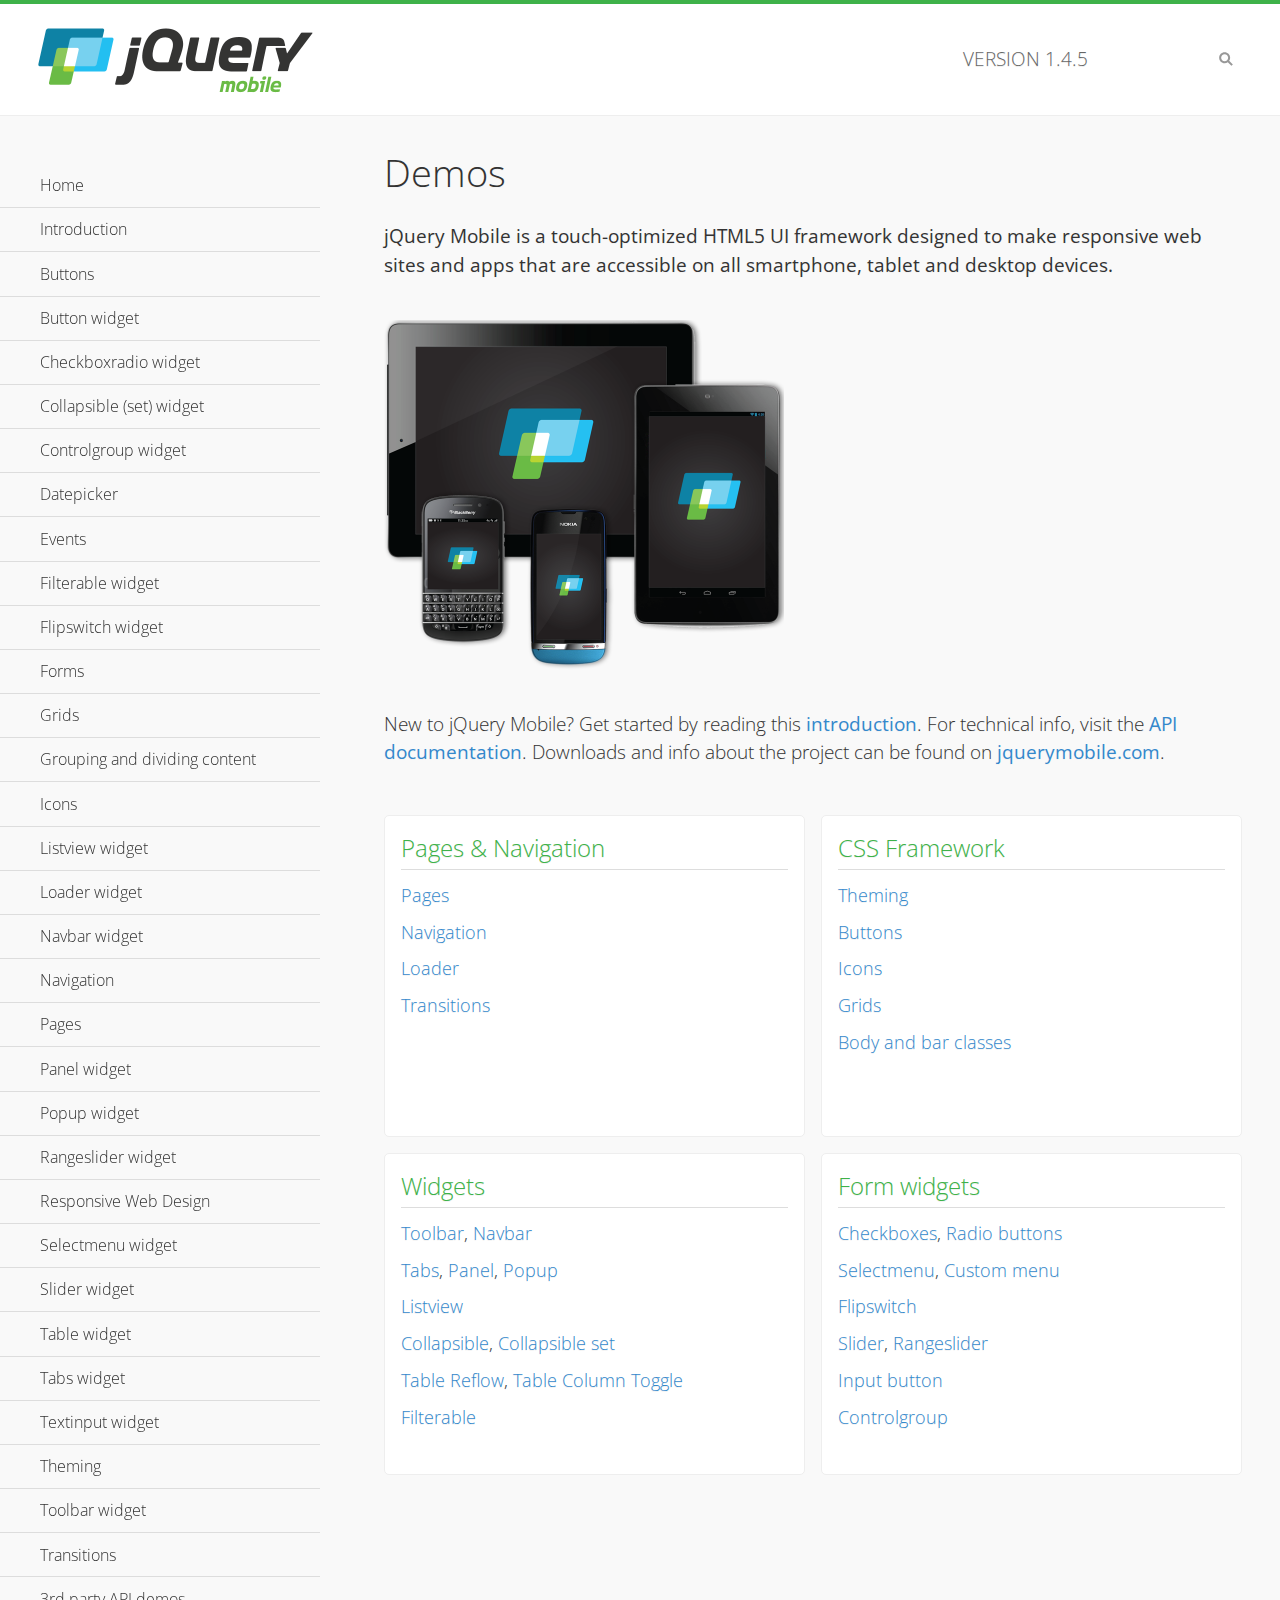
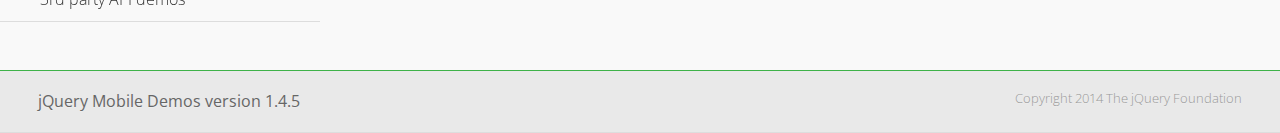
<file: jq/jquery.mobile-1.4.5/demos/index.html>
<!DOCTYPE html>
<html>
<head>
	<meta charset="utf-8">
	<meta name="viewport" content="width=device-width, initial-scale=1">
	<title>jQuery Mobile Demos</title>
	<link rel="shortcut icon" href="favicon.ico">
	<link rel="stylesheet" href="css/themes/default/jquery.mobile-1.4.5.min.css">
	<link rel="stylesheet" href="_assets/css/jqm-demos.css">
    <link rel="stylesheet" href="http://fonts.googleapis.com/css?family=Open+Sans:300,400,700">
	<script src="js/jquery.js"></script>
	<script src="_assets/js/index.js"></script>
	<script src="js/jquery.mobile-1.4.5.min.js"></script>
</head>
<body>
<div data-role="page" class="jqm-demos jqm-home">

	<div data-role="header" class="jqm-header">
		<h2><img src="_assets/img/jquery-logo.png" alt="jQuery Mobile"></h2>
		<p>Version <span class="jqm-version"></span></p>
		<a href="#" class="jqm-navmenu-link ui-btn ui-btn-icon-notext ui-corner-all ui-icon-bars ui-nodisc-icon ui-alt-icon ui-btn-left">Menu</a>
		<a href="#" class="jqm-search-link ui-btn ui-btn-icon-notext ui-corner-all ui-icon-search ui-nodisc-icon ui-alt-icon ui-btn-right">Search</a>
	</div><!-- /header -->

	<div role="main" class="ui-content jqm-content">

		<h1>Demos</h1>

		<p><strong>jQuery Mobile is a touch-optimized HTML5 UI framework designed to make responsive web sites and apps that are accessible on all smartphone, tablet and desktop devices.</strong></p>

		<img src="_assets/img/devices.png">

		<p>New to jQuery Mobile? Get started by reading this <a href="intro/" data-ajax="false">introduction</a>. For technical info, visit the <a href="http://api.jquerymobile.com" title="jQuery Mobile API documentation" target="_blank">API documentation</a>. Downloads and info about the project can be found on <a href="http://jquerymobile.com" title="jQuery Mobile web site" target="_blank">jquerymobile.com</a>.</p>

        <div class="ui-grid-a ui-responsive">
        	<div class="ui-block-a">
        		<div class="jqm-block-content">
        			<h3>Pages &amp; Navigation</h3>

        			<p><a href="pages/" data-ajax="false">Pages</a></p>
        			<p><a href="navigation/" data-ajax="false">Navigation</a></p>
        			<p><a href="loader/" data-ajax="false">Loader</a></p>
        			<p><a href="transitions/" data-ajax="false">Transitions</a></p>
        		</div>
        	</div>
        	<div class="ui-block-b">
        		<div class="jqm-block-content">
        			<h3>CSS Framework</h3>

        			<p><a href="theme-default/" data-ajax="false">Theming</a></p>
        			<p><a href="button-markup/" data-ajax="false">Buttons</a></p>
        			<p><a href="icons/" data-ajax="false">Icons</a></p>
        			<p><a href="grids/" data-ajax="false">Grids</a></p>
        			<p><a href="../body-bar-classes/" data-ajax="false">Body and bar classes</a></p>
        		</div>
        	</div>        	
        	<div class="ui-block-a">
        		<div class="jqm-block-content">
        			<h3>Widgets</h3>

        			<p><a href="toolbar/" data-ajax="false">Toolbar</a>, <a href="navbar/" data-ajax="false">Navbar</a></p>
        			<p><a href="tabs/" data-ajax="false">Tabs</a>, <a href="panel/" data-ajax="false">Panel</a>, <a href="popup/" data-ajax="false">Popup</a></p>
        			<p><a href="listview/" data-ajax="false">Listview</a></p>
        			<p><a href="collapsible/" data-ajax="false">Collapsible</a>, <a href="collapsibleset/" data-ajax="false">Collapsible set</a></p>
        			<p><a href="table-reflow/" data-ajax="false">Table Reflow</a>, <a href="table-column-toggle/" data-ajax="false">Table Column Toggle</a></p>
        			<p><a href="filterable/" data-ajax="false">Filterable</a></p>
        		</div>
        	</div>
        	<div class="ui-block-b">
        		<div class="jqm-block-content">
        			<h3>Form widgets</h3>

        			<p><a href="checkboxradio-checkbox/" data-ajax="false">Checkboxes</a>, <a href="checkboxradio-radio/" data-ajax="false">Radio buttons</a></p>
        			<p><a href="selectmenu/" data-ajax="false">Selectmenu</a>, <a href="selectmenu-custom/" data-ajax="false">Custom menu</a></p>
        			<p><a href="flipswitch/" data-ajax="false">Flipswitch</a></p>
        			<p><a href="slider/" data-ajax="false">Slider</a>, <a href="rangeslider/" data-ajax="false">Rangeslider</a></p>
        			<p><a href="button/" data-ajax="false">Input button</a></p>
        			<p><a href="controlgroup/" data-ajax="false">Controlgroup</a></p>
        		</div>
        	</div>
        </div>

	</div><!-- /content -->
	    <div data-role="panel" class="jqm-navmenu-panel" data-position="left" data-display="overlay" data-theme="a">
	    	<ul class="jqm-list ui-alt-icon ui-nodisc-icon">
<li data-filtertext="demos homepage" data-icon="home"><a href=".././">Home</a></li>
<li data-filtertext="introduction overview getting started"><a href="../intro/" data-ajax="false">Introduction</a></li>
<li data-filtertext="buttons button markup buttonmarkup method anchor link button element"><a href="../button-markup/" data-ajax="false">Buttons</a></li>
<li data-filtertext="form button widget input button submit reset"><a href="../button/" data-ajax="false">Button widget</a></li>
<li data-role="collapsible" data-enhanced="true" data-collapsed-icon="carat-d" data-expanded-icon="carat-u" data-iconpos="right" data-inset="false" class="ui-collapsible ui-collapsible-themed-content ui-collapsible-collapsed">
	<h3 class="ui-collapsible-heading ui-collapsible-heading-collapsed">
		<a href="#" class="ui-collapsible-heading-toggle ui-btn ui-btn-icon-right ui-btn-inherit ui-icon-carat-d">
		    Checkboxradio widget<span class="ui-collapsible-heading-status"> click to expand contents</span>
		</a>
	</h3>
	<div class="ui-collapsible-content ui-body-inherit ui-collapsible-content-collapsed" aria-hidden="true">
		<ul>
			<li data-filtertext="form checkboxradio widget checkbox input checkboxes controlgroups"><a href="../checkboxradio-checkbox/" data-ajax="false">Checkboxes</a></li>
			<li data-filtertext="form checkboxradio widget radio input radio buttons controlgroups"><a href="../checkboxradio-radio/" data-ajax="false">Radio buttons</a></li>
		</ul>
	</div>
</li>
<li data-role="collapsible" data-enhanced="true" data-collapsed-icon="carat-d" data-expanded-icon="carat-u" data-iconpos="right" data-inset="false" class="ui-collapsible ui-collapsible-themed-content ui-collapsible-collapsed">
	<h3 class="ui-collapsible-heading ui-collapsible-heading-collapsed">
		<a href="#" class="ui-collapsible-heading-toggle ui-btn ui-btn-icon-right ui-btn-inherit ui-icon-carat-d">
			Collapsible (set) widget<span class="ui-collapsible-heading-status"> click to expand contents</span>
		</a>
	</h3>
	<div class="ui-collapsible-content ui-body-inherit ui-collapsible-content-collapsed" aria-hidden="true">
		<ul>
			<li data-filtertext="collapsibles content formatting"><a href="../collapsible/" data-ajax="false">Collapsible</a></li>
			<li data-filtertext="dynamic collapsible set accordion append expand"><a href="../collapsible-dynamic/" data-ajax="false">Dynamic collapsibles</a></li>
			<li data-filtertext="accordions collapsible set widget content formatting grouped collapsibles"><a href="../collapsibleset/" data-ajax="false">Collapsible set</a></li>
		</ul>
	</div>
</li>
<li data-role="collapsible" data-enhanced="true" data-collapsed-icon="carat-d" data-expanded-icon="carat-u" data-iconpos="right" data-inset="false" class="ui-collapsible ui-collapsible-themed-content ui-collapsible-collapsed">
	<h3 class="ui-collapsible-heading ui-collapsible-heading-collapsed">
		<a href="#" class="ui-collapsible-heading-toggle ui-btn ui-btn-icon-right ui-btn-inherit ui-icon-carat-d">
			Controlgroup widget<span class="ui-collapsible-heading-status"> click to expand contents</span>
		</a>
	</h3>
	<div class="ui-collapsible-content ui-body-inherit ui-collapsible-content-collapsed" aria-hidden="true">
		<ul>
			<li data-filtertext="controlgroups selectmenu checkboxradio input grouped buttons horizontal vertical"><a href="../controlgroup/" data-ajax="false">Controlgroup</a></li>
			<li data-filtertext="dynamic controlgroup dynamically add buttons"><a href="../controlgroup-dynamic/" data-ajax="false">Dynamic controlgroups</a></li>
		</ul>
	</div>
</li>
<li data-filtertext="form datepicker widget date input"><a href="../datepicker/" data-ajax="false">Datepicker</a></li>
<li data-role="collapsible" data-enhanced="true" data-collapsed-icon="carat-d" data-expanded-icon="carat-u" data-iconpos="right" data-inset="false" class="ui-collapsible ui-collapsible-themed-content ui-collapsible-collapsed">
	<h3 class="ui-collapsible-heading ui-collapsible-heading-collapsed">
		<a href="#" class="ui-collapsible-heading-toggle ui-btn ui-btn-icon-right ui-btn-inherit ui-icon-carat-d">
			Events<span class="ui-collapsible-heading-status"> click to expand contents</span>
		</a>
	</h3>
	<div class="ui-collapsible-content ui-body-inherit ui-collapsible-content-collapsed" aria-hidden="true">
		<ul>
			<li data-filtertext="swipe to delete list items listviews swipe events"><a href="../swipe-list/" data-ajax="false">Swipe list items</a></li>
			<li data-filtertext="swipe to navigate swipe page navigation swipe events"><a href="../swipe-page/" data-ajax="false">Swipe page navigation</a></li>
		</ul>
	</div>
</li>
<li data-filtertext="filterable filter elements sorting searching listview table"><a href="../filterable/" data-ajax="false">Filterable widget</a></li>
<li data-filtertext="form flipswitch widget flip toggle switch binary select checkbox input"><a href="../flipswitch/" data-ajax="false">Flipswitch widget</a></li>
<li data-role="collapsible" data-enhanced="true" data-collapsed-icon="carat-d" data-expanded-icon="carat-u" data-iconpos="right" data-inset="false" class="ui-collapsible ui-collapsible-themed-content ui-collapsible-collapsed">
	<h3 class="ui-collapsible-heading ui-collapsible-heading-collapsed">
		<a href="#" class="ui-collapsible-heading-toggle ui-btn ui-btn-icon-right ui-btn-inherit ui-icon-carat-d">
			Forms<span class="ui-collapsible-heading-status"> click to expand contents</span>
		</a>
	</h3>
	<div class="ui-collapsible-content ui-body-inherit ui-collapsible-content-collapsed" aria-hidden="true">
		<ul>
			<li data-filtertext="forms text checkbox radio range button submit reset inputs selects textarea slider flipswitch label form elements"><a href="../forms/" data-ajax="false">Forms</a></li>
			<li data-filtertext="form hide labels hidden accessible ui-hidden-accessible forms"><a href="../forms-label-hidden-accessible/" data-ajax="false">Hide labels</a></li>
			<li data-filtertext="form field containers fieldcontain ui-field-contain forms"><a href="../forms-field-contain/" data-ajax="false">Field containers</a></li>
			<li data-filtertext="forms disabled form elements"><a href="../forms-disabled/" data-ajax="false">Forms disabled</a></li>
			<li data-filtertext="forms gallery examples overview forms text checkbox radio range button submit reset inputs selects textarea slider flipswitch label form elements"><a href="../forms-gallery/" data-ajax="false">Forms gallery</a></li>
		</ul>
	</div>
</li>
<li data-role="collapsible" data-enhanced="true" data-collapsed-icon="carat-d" data-expanded-icon="carat-u" data-iconpos="right" data-inset="false" class="ui-collapsible ui-collapsible-themed-content ui-collapsible-collapsed">
	<h3 class="ui-collapsible-heading ui-collapsible-heading-collapsed">
		<a href="#" class="ui-collapsible-heading-toggle ui-btn ui-btn-icon-right ui-btn-inherit ui-icon-carat-d">
			Grids<span class="ui-collapsible-heading-status"> click to expand contents</span>
		</a>
	</h3>
	<div class="ui-collapsible-content ui-body-inherit ui-collapsible-content-collapsed" aria-hidden="true">
		<ul>
			<li data-filtertext="grids columns blocks content formatting rwd responsive css framework"><a href="../grids/" data-ajax="false">Grids</a></li>
			<li data-filtertext="buttons in grids css framework"><a href="../grids-buttons/" data-ajax="false">Buttons in grids</a></li>
			<li data-filtertext="custom responsive grids rwd css framework"><a href="../grids-custom-responsive/" data-ajax="false">Custom responsive grids</a></li>
		</ul>
	</div>
</li>
<li data-filtertext="blocks content formatting sections heading"><a href="../body-bar-classes/" data-ajax="false">Grouping and dividing content</a></li>
<li data-role="collapsible" data-enhanced="true" data-collapsed-icon="carat-d" data-expanded-icon="carat-u" data-iconpos="right" data-inset="false" class="ui-collapsible ui-collapsible-themed-content ui-collapsible-collapsed">
	<h3 class="ui-collapsible-heading ui-collapsible-heading-collapsed">
		<a href="#" class="ui-collapsible-heading-toggle ui-btn ui-btn-icon-right ui-btn-inherit ui-icon-carat-d">
			Icons<span class="ui-collapsible-heading-status"> click to expand contents</span>
		</a>
	</h3>
	<div class="ui-collapsible-content ui-body-inherit ui-collapsible-content-collapsed" aria-hidden="true">
		<ul>
			<li data-filtertext="button icons svg disc alt custom icon position"><a href="../icons/" data-ajax="false">Icons</a></li>
			<li data-filtertext=""><a href="../icons-grunticon/" data-ajax="false">Grunticon loader</a></li>
		</ul>
	</div>
</li>
<li data-role="collapsible" data-enhanced="true" data-collapsed-icon="carat-d" data-expanded-icon="carat-u" data-iconpos="right" data-inset="false" class="ui-collapsible ui-collapsible-themed-content ui-collapsible-collapsed">
	<h3 class="ui-collapsible-heading ui-collapsible-heading-collapsed">
		<a href="#" class="ui-collapsible-heading-toggle ui-btn ui-btn-icon-right ui-btn-inherit ui-icon-carat-d">
			Listview widget<span class="ui-collapsible-heading-status"> click to expand contents</span>
		</a>
	</h3>
	<div class="ui-collapsible-content ui-body-inherit ui-collapsible-content-collapsed" aria-hidden="true">
		<ul>
			<li data-filtertext="listview widget thumbnails icons nested split button collapsible ul ol"><a href="../listview/" data-ajax="false">Listview</a></li>
			<li data-filtertext="autocomplete filterable reveal listview filtertextbeforefilter placeholder"><a href="../listview-autocomplete/" data-ajax="false">Listview autocomplete</a></li>
			<li data-filtertext="autocomplete filterable reveal listview remote data filtertextbeforefilter placeholder"><a href="../listview-autocomplete-remote/" data-ajax="false">Listview autocomplete remote data</a></li>
			<li data-filtertext="autodividers anchor jump scroll linkbars listview lists ul ol"><a href="../listview-autodividers-linkbar/" data-ajax="false">Listview autodividers linkbar</a></li>
			<li data-filtertext="listview autodividers selector autodividersselector lists ul ol"><a href="../listview-autodividers-selector/" data-ajax="false">Listview autodividers selector</a></li>
			<li data-filtertext="listview nested list items"><a href="../listview-nested-lists/" data-ajax="false">Nested Listviews</a></li>
			<li data-filtertext="listview collapsible list items flat"><a href="../listview-collapsible-item-flat/" data-ajax="false">Listview collapsible list items (flat)</a></li>
			<li data-filtertext="listview collapsible list indented"><a href="../listview-collapsible-item-indented/" data-ajax="false">Listview collapsible list items (indented)</a></li>
			<li data-filtertext="grid listview responsive grids responsive listviews lists ul"><a href="../listview-grid/" data-ajax="false">Listview responsive grid</a></li>
		</ul>
	</div>
</li>
<li data-filtertext="loader widget page loading navigation overlay spinner"><a href="../loader/" data-ajax="false">Loader widget</a></li>
<li data-filtertext="navbar widget navmenu toolbars header footer"><a href="../navbar/" data-ajax="false">Navbar widget</a></li>
<li data-role="collapsible" data-enhanced="true" data-collapsed-icon="carat-d" data-expanded-icon="carat-u" data-iconpos="right" data-inset="false" class="ui-collapsible ui-collapsible-themed-content ui-collapsible-collapsed">
	<h3 class="ui-collapsible-heading ui-collapsible-heading-collapsed">
		<a href="#" class="ui-collapsible-heading-toggle ui-btn ui-btn-icon-right ui-btn-inherit ui-icon-carat-d">
			Navigation<span class="ui-collapsible-heading-status"> click to expand contents</span>
		</a>
	</h3>
	<div class="ui-collapsible-content ui-body-inherit ui-collapsible-content-collapsed" aria-hidden="true">
		<ul>
			<li data-filtertext="ajax navigation navigate widget history event method"><a href="../navigation/" data-ajax="false">Navigation</a></li>
			<li data-filtertext="linking pages page links navigation ajax prefetch cache"><a href="../navigation-linking-pages/" data-ajax="false">Linking pages</a></li>
			<!-- <li data-filtertext="php redirect server redirection server-side navigation"><a href="../navigation-php-redirect/" data-ajax="false">PHP redirect demo</a></li>-->
			<li data-filtertext="navigation redirection hash query"><a href="../navigation-hash-processing/" data-ajax="false">Hash processing demo</a></li>
			<li data-filtertext="navigation redirection hash query"><a href="../page-events/" data-ajax="false">Page Navigation Events</a></li>
		</ul>
	</div>
</li>
<li data-role="collapsible" data-enhanced="true" data-collapsed-icon="carat-d" data-expanded-icon="carat-u" data-iconpos="right" data-inset="false" class="ui-collapsible ui-collapsible-themed-content ui-collapsible-collapsed">
	<h3 class="ui-collapsible-heading ui-collapsible-heading-collapsed">
		<a href="#" class="ui-collapsible-heading-toggle ui-btn ui-btn-icon-right ui-btn-inherit ui-icon-carat-d">
			Pages<span class="ui-collapsible-heading-status"> click to expand contents</span>
		</a>
	</h3>
	<div class="ui-collapsible-content ui-body-inherit ui-collapsible-content-collapsed" aria-hidden="true">
		<ul>
			<li data-filtertext="pages page widget ajax navigation"><a href="../pages/" data-ajax="false">Pages</a></li>
			<li data-filtertext="single page"><a href="../pages-single-page/" data-ajax="false">Single page</a></li>
			<li data-filtertext="multipage multi-page page"><a href="../pages-multi-page/" data-ajax="false">Multi-page template</a></li>
			<li data-filtertext="dialog page widget modal popup"><a href="../pages-dialog/" data-ajax="false">Dialog page</a></li>
		</ul>
	</div>
</li>
<li data-role="collapsible" data-enhanced="true" data-collapsed-icon="carat-d" data-expanded-icon="carat-u" data-iconpos="right" data-inset="false" class="ui-collapsible ui-collapsible-themed-content ui-collapsible-collapsed">
	<h3 class="ui-collapsible-heading ui-collapsible-heading-collapsed">
		<a href="#" class="ui-collapsible-heading-toggle ui-btn ui-btn-icon-right ui-btn-inherit ui-icon-carat-d">
			Panel widget<span class="ui-collapsible-heading-status"> click to expand contents</span>
		</a>
	</h3>
	<div class="ui-collapsible-content ui-body-inherit ui-collapsible-content-collapsed" aria-hidden="true">
		<ul>
			<li data-filtertext="panel widget sliding panels reveal push overlay responsive"><a href="../panel/" data-ajax="false">Panel</a></li>
			<li data-filtertext=""><a href="../panel-external/" data-ajax="false">External panels</a></li>
			<li data-filtertext="panel "><a href="../panel-fixed/" data-ajax="false">Fixed panels</a></li>
			<li data-filtertext="panel slide panels sliding panels shadow rwd responsive breakpoint"><a href="../panel-responsive/" data-ajax="false">Panels responsive</a></li>
			<li data-filtertext="panel custom style custom panel width reveal shadow listview panel styling page background wrapper"><a href="../panel-styling/" data-ajax="false">Custom panel style</a></li>
			<li data-filtertext="panel open on swipe"><a href="../panel-swipe-open/" data-ajax="false">Panel open on swipe</a></li>
			<li data-filtertext="panels outside page internal external toolbars"><a href="../panel-external-internal/" data-ajax="false">Panel external and internal</a></li>
		</ul>
	</div>
</li>
<li data-role="collapsible" data-enhanced="true" data-collapsed-icon="carat-d" data-expanded-icon="carat-u" data-iconpos="right" data-inset="false" class="ui-collapsible ui-collapsible-themed-content ui-collapsible-collapsed">
	<h3 class="ui-collapsible-heading ui-collapsible-heading-collapsed">
		<a href="#" class="ui-collapsible-heading-toggle ui-btn ui-btn-icon-right ui-btn-inherit ui-icon-carat-d">
			Popup widget<span class="ui-collapsible-heading-status"> click to expand contents</span>
		</a>
	</h3>
	<div class="ui-collapsible-content ui-body-inherit ui-collapsible-content-collapsed" aria-hidden="true">
		<ul>
			<li data-filtertext="popup widget popups dialog modal transition tooltip lightbox form overlay screen flip pop fade transition"><a href="../popup/" data-ajax="false">Popup</a></li>
			<li data-filtertext="popup alignment position"><a href="../popup-alignment/" data-ajax="false">Popup alignment</a></li>
			<li data-filtertext="popup arrow size popups popover"><a href="../popup-arrow-size/" data-ajax="false">Popup arrow size</a></li>
			<li data-filtertext="dynamic popups popup images lightbox"><a href="../popup-dynamic/" data-ajax="false">Dynamic popups</a></li>
			<li data-filtertext="popups with iframes scaling"><a href="../popup-iframe/" data-ajax="false">Popups with iframes</a></li>
			<li data-filtertext="popup image scaling"><a href="../popup-image-scaling/" data-ajax="false">Popup image scaling</a></li>
			<li data-filtertext="external popup outside multi-page"><a href="../popup-outside-multipage/" data-ajax="false">Popup outside multi-page</a></li>
		</ul>
	</div>
</li>
<li data-filtertext="form rangeslider widget dual sliders dual handle sliders range input"><a href="../rangeslider/" data-ajax="false">Rangeslider widget</a></li>
<li data-filtertext="responsive web design rwd adaptive progressive enhancement PE accessible mobile breakpoints media query media queries"><a href="../rwd/" data-ajax="false">Responsive Web Design</a></li>
<li data-role="collapsible" data-enhanced="true" data-collapsed-icon="carat-d" data-expanded-icon="carat-u" data-iconpos="right" data-inset="false" class="ui-collapsible ui-collapsible-themed-content ui-collapsible-collapsed">
	<h3 class="ui-collapsible-heading ui-collapsible-heading-collapsed">
		<a href="#" class="ui-collapsible-heading-toggle ui-btn ui-btn-icon-right ui-btn-inherit ui-icon-carat-d">
			Selectmenu widget<span class="ui-collapsible-heading-status"> click to expand contents</span>
		</a>
	</h3>
	<div class="ui-collapsible-content ui-body-inherit ui-collapsible-content-collapsed" aria-hidden="true">
		<ul>
			<li data-filtertext="form selectmenu widget select input custom select menu selects"><a href="../selectmenu/" data-ajax="false">Selectmenu</a></li>
			<li data-filtertext="form custom select menu selectmenu widget custom menu option optgroup multiple selects"><a href="../selectmenu-custom/" data-ajax="false">Custom select menu</a></li>
			<li data-filtertext="filterable select filter popup dialog"><a href="../selectmenu-custom-filter/" data-ajax="false">Custom select menu with filter</a></li>
		</ul>
	</div>
</li>
<li data-role="collapsible" data-enhanced="true" data-collapsed-icon="carat-d" data-expanded-icon="carat-u" data-iconpos="right" data-inset="false" class="ui-collapsible ui-collapsible-themed-content ui-collapsible-collapsed">
	<h3 class="ui-collapsible-heading ui-collapsible-heading-collapsed">
		<a href="#" class="ui-collapsible-heading-toggle ui-btn ui-btn-icon-right ui-btn-inherit ui-icon-carat-d">
			Slider widget<span class="ui-collapsible-heading-status"> click to expand contents</span>
		</a>
	</h3>
	<div class="ui-collapsible-content ui-body-inherit ui-collapsible-content-collapsed" aria-hidden="true">
		<ul>
			<li data-filtertext="form slider widget range input single sliders"><a href="../slider/" data-ajax="false">Slider</a></li>
			<li data-filtertext="form slider widget flipswitch slider binary select flip toggle switch"><a href="../slider-flipswitch/" data-ajax="false">Slider flip toggle switch</a></li>
			<li data-filtertext="form slider tooltip handle value input range sliders"><a href="../slider-tooltip/" data-ajax="false">Slider tooltip</a></li>
		</ul>
	</div>
</li>
<li data-role="collapsible" data-enhanced="true" data-collapsed-icon="carat-d" data-expanded-icon="carat-u" data-iconpos="right" data-inset="false" class="ui-collapsible ui-collapsible-themed-content ui-collapsible-collapsed">
	<h3 class="ui-collapsible-heading ui-collapsible-heading-collapsed">
		<a href="#" class="ui-collapsible-heading-toggle ui-btn ui-btn-icon-right ui-btn-inherit ui-icon-carat-d">
			Table widget<span class="ui-collapsible-heading-status"> click to expand contents</span>
		</a>
	</h3>
	<div class="ui-collapsible-content ui-body-inherit ui-collapsible-content-collapsed" aria-hidden="true">
		<ul>
			<li data-filtertext="table widget reflow column toggle th td responsive tables rwd hide show tabular"><a href="../table-column-toggle/" data-ajax="false">Table Column Toggle</a></li>
			<li data-filtertext="table column toggle phone comparison demo"><a href="../table-column-toggle-example/" data-ajax="false">Table Column Toggle demo</a></li>
			<li data-filtertext="responsive tables table column toggle heading groups rwd breakpoint"><a href="../table-column-toggle-heading-groups/" data-ajax="false">Table Column Toggle heading groups</a></li>
			<li data-filtertext="responsive tables table column toggle hide rwd breakpoint customization options"><a href="../table-column-toggle-options/" data-ajax="false">Table Column Toggle options</a></li>
			<li data-filtertext="table reflow th td responsive rwd columns tabular"><a href="../table-reflow/" data-ajax="false">Table Reflow</a></li>
			<li data-filtertext="responsive tables table reflow heading groups rwd breakpoint"><a href="../table-reflow-heading-groups/" data-ajax="false">Table Reflow heading groups</a></li>
			<li data-filtertext="responsive tables table reflow stripes strokes table style"><a href="../table-reflow-stripes-strokes/" data-ajax="false">Table Reflow stripes and strokes</a></li>
			<li data-filtertext="responsive tables table reflow stack custom styles"><a href="../table-reflow-styling/" data-ajax="false">Table Reflow custom styles</a></li>
		</ul>
	</div>
</li>
<li data-filtertext="ui tabs widget"><a href="../tabs/" data-ajax="false">Tabs widget</a></li>
<li data-filtertext="form textinput widget text input textarea number date time tel email file color password"><a href="../textinput/" data-ajax="false">Textinput widget</a></li>
<li data-role="collapsible" data-enhanced="true" data-collapsed-icon="carat-d" data-expanded-icon="carat-u" data-iconpos="right" data-inset="false" class="ui-collapsible ui-collapsible-themed-content ui-collapsible-collapsed">
	<h3 class="ui-collapsible-heading ui-collapsible-heading-collapsed">
		<a href="#" class="ui-collapsible-heading-toggle ui-btn ui-btn-icon-right ui-btn-inherit ui-icon-carat-d">
			Theming<span class="ui-collapsible-heading-status"> click to expand contents</span>
		</a>
	</h3>
	<div class="ui-collapsible-content ui-body-inherit ui-collapsible-content-collapsed" aria-hidden="true">
		<ul>
			<li data-filtertext="default theme swatches theming style css"><a href="../theme-default/" data-ajax="false">Default theme</a></li>
			<li data-filtertext="classic theme old theme swatches theming style css"><a href="../theme-classic/" data-ajax="false">Classic theme</a></li>
		</ul>
	</div>
</li>
<li data-role="collapsible" data-enhanced="true" data-collapsed-icon="carat-d" data-expanded-icon="carat-u" data-iconpos="right" data-inset="false" class="ui-collapsible ui-collapsible-themed-content ui-collapsible-collapsed">
	<h3 class="ui-collapsible-heading ui-collapsible-heading-collapsed">
		<a href="#" class="ui-collapsible-heading-toggle ui-btn ui-btn-icon-right ui-btn-inherit ui-icon-carat-d">
			Toolbar widget<span class="ui-collapsible-heading-status"> click to expand contents</span>
		</a>
	</h3>
	<div class="ui-collapsible-content ui-body-inherit ui-collapsible-content-collapsed" aria-hidden="true">
		<ul>
			<li data-filtertext="toolbar widget header footer toolbars fixed fullscreen external sections"><a href="../toolbar/" data-ajax="false">Toolbar</a></li>
			<li data-filtertext="dynamic toolbars dynamically add toolbar header footer"><a href="../toolbar-dynamic/" data-ajax="false">Dynamic toolbars</a></li>
			<li data-filtertext="external toolbars header footer"><a href="../toolbar-external/" data-ajax="false">External toolbars</a></li>
			<li data-filtertext="fixed toolbars header footer"><a href="../toolbar-fixed/" data-ajax="false">Fixed toolbars</a></li>
			<li data-filtertext="fixed fullscreen toolbars header footer"><a href="../toolbar-fixed-fullscreen/" data-ajax="false">Fullscreen toolbars</a></li>
			<li data-filtertext="external fixed toolbars header footer"><a href="../toolbar-fixed-external/" data-ajax="false">Fixed external toolbars</a></li>
			<li data-filtertext="external persistent toolbars header footer navbar navmenu"><a href="../toolbar-fixed-persistent/" data-ajax="false">Persistent toolbars</a></li>
			<li data-filtertext="external ajax optimized toolbars persistent toolbars header footer navbar"><a href="../toolbar-fixed-persistent-optimized/" data-ajax="false">Ajax optimized toolbars</a></li>
			<li data-filtertext="form in toolbars header footer"><a href="../toolbar-fixed-forms/" data-ajax="false">Form in toolbar</a></li>
		</ul>
	</div>
</li>
<li data-filtertext="page transitions animated pages popup navigation flip slide fade pop"><a href="../transitions/" data-ajax="false">Transitions</a></li>
<li data-role="collapsible" data-enhanced="true" data-collapsed-icon="carat-d" data-expanded-icon="carat-u" data-iconpos="right" data-inset="false" class="ui-collapsible ui-collapsible-themed-content ui-collapsible-collapsed">
	<h3 class="ui-collapsible-heading ui-collapsible-heading-collapsed">
		<a href="#" class="ui-collapsible-heading-toggle ui-btn ui-btn-icon-right ui-btn-inherit ui-icon-carat-d">
			3rd party API demos<span class="ui-collapsible-heading-status"> click to expand contents</span>
		</a>
	</h3>
	<div class="ui-collapsible-content ui-body-inherit ui-collapsible-content-collapsed" aria-hidden="true">
		<ul>
			<li data-filtertext="backbone requirejs navigation router"><a href="../backbone-requirejs/" data-ajax="false">Backbone RequireJS</a></li>
			<li data-filtertext="google maps geolocation demo"><a href="../map-geolocation/" data-ajax="false">Google Maps geolocation</a></li>
			<li data-filtertext="google maps hybrid"><a href="../map-list-toggle/" data-ajax="false">Google Maps list toggle</a></li>
		</ul>
	</div>
</li>



		     </ul>
		</div><!-- /panel -->


	<div data-role="footer" data-position="fixed" data-tap-toggle="false" class="jqm-footer">
		<p>jQuery Mobile Demos version <span class="jqm-version"></span></p>
		<p>Copyright 2014 The jQuery Foundation</p>
	</div><!-- /footer -->
	<!-- TODO: This should become an external panel so we can add input to markup (unique ID) -->
    <div data-role="panel" class="jqm-search-panel" data-position="right" data-display="overlay" data-theme="a">
		<div class="jqm-search">
			<ul class="jqm-list" data-filter-placeholder="Search demos..." data-filter-reveal="true">
<li data-filtertext="demos homepage" data-icon="home"><a href=".././">Home</a></li>
<li data-filtertext="introduction overview getting started"><a href="../intro/" data-ajax="false">Introduction</a></li>
<li data-filtertext="buttons button markup buttonmarkup method anchor link button element"><a href="../button-markup/" data-ajax="false">Buttons</a></li>
<li data-filtertext="form button widget input button submit reset"><a href="../button/" data-ajax="false">Button widget</a></li>
<li data-role="collapsible" data-enhanced="true" data-collapsed-icon="carat-d" data-expanded-icon="carat-u" data-iconpos="right" data-inset="false" class="ui-collapsible ui-collapsible-themed-content ui-collapsible-collapsed">
	<h3 class="ui-collapsible-heading ui-collapsible-heading-collapsed">
		<a href="#" class="ui-collapsible-heading-toggle ui-btn ui-btn-icon-right ui-btn-inherit ui-icon-carat-d">
		    Checkboxradio widget<span class="ui-collapsible-heading-status"> click to expand contents</span>
		</a>
	</h3>
	<div class="ui-collapsible-content ui-body-inherit ui-collapsible-content-collapsed" aria-hidden="true">
		<ul>
			<li data-filtertext="form checkboxradio widget checkbox input checkboxes controlgroups"><a href="../checkboxradio-checkbox/" data-ajax="false">Checkboxes</a></li>
			<li data-filtertext="form checkboxradio widget radio input radio buttons controlgroups"><a href="../checkboxradio-radio/" data-ajax="false">Radio buttons</a></li>
		</ul>
	</div>
</li>
<li data-role="collapsible" data-enhanced="true" data-collapsed-icon="carat-d" data-expanded-icon="carat-u" data-iconpos="right" data-inset="false" class="ui-collapsible ui-collapsible-themed-content ui-collapsible-collapsed">
	<h3 class="ui-collapsible-heading ui-collapsible-heading-collapsed">
		<a href="#" class="ui-collapsible-heading-toggle ui-btn ui-btn-icon-right ui-btn-inherit ui-icon-carat-d">
			Collapsible (set) widget<span class="ui-collapsible-heading-status"> click to expand contents</span>
		</a>
	</h3>
	<div class="ui-collapsible-content ui-body-inherit ui-collapsible-content-collapsed" aria-hidden="true">
		<ul>
			<li data-filtertext="collapsibles content formatting"><a href="../collapsible/" data-ajax="false">Collapsible</a></li>
			<li data-filtertext="dynamic collapsible set accordion append expand"><a href="../collapsible-dynamic/" data-ajax="false">Dynamic collapsibles</a></li>
			<li data-filtertext="accordions collapsible set widget content formatting grouped collapsibles"><a href="../collapsibleset/" data-ajax="false">Collapsible set</a></li>
		</ul>
	</div>
</li>
<li data-role="collapsible" data-enhanced="true" data-collapsed-icon="carat-d" data-expanded-icon="carat-u" data-iconpos="right" data-inset="false" class="ui-collapsible ui-collapsible-themed-content ui-collapsible-collapsed">
	<h3 class="ui-collapsible-heading ui-collapsible-heading-collapsed">
		<a href="#" class="ui-collapsible-heading-toggle ui-btn ui-btn-icon-right ui-btn-inherit ui-icon-carat-d">
			Controlgroup widget<span class="ui-collapsible-heading-status"> click to expand contents</span>
		</a>
	</h3>
	<div class="ui-collapsible-content ui-body-inherit ui-collapsible-content-collapsed" aria-hidden="true">
		<ul>
			<li data-filtertext="controlgroups selectmenu checkboxradio input grouped buttons horizontal vertical"><a href="../controlgroup/" data-ajax="false">Controlgroup</a></li>
			<li data-filtertext="dynamic controlgroup dynamically add buttons"><a href="../controlgroup-dynamic/" data-ajax="false">Dynamic controlgroups</a></li>
		</ul>
	</div>
</li>
<li data-filtertext="form datepicker widget date input"><a href="../datepicker/" data-ajax="false">Datepicker</a></li>
<li data-role="collapsible" data-enhanced="true" data-collapsed-icon="carat-d" data-expanded-icon="carat-u" data-iconpos="right" data-inset="false" class="ui-collapsible ui-collapsible-themed-content ui-collapsible-collapsed">
	<h3 class="ui-collapsible-heading ui-collapsible-heading-collapsed">
		<a href="#" class="ui-collapsible-heading-toggle ui-btn ui-btn-icon-right ui-btn-inherit ui-icon-carat-d">
			Events<span class="ui-collapsible-heading-status"> click to expand contents</span>
		</a>
	</h3>
	<div class="ui-collapsible-content ui-body-inherit ui-collapsible-content-collapsed" aria-hidden="true">
		<ul>
			<li data-filtertext="swipe to delete list items listviews swipe events"><a href="../swipe-list/" data-ajax="false">Swipe list items</a></li>
			<li data-filtertext="swipe to navigate swipe page navigation swipe events"><a href="../swipe-page/" data-ajax="false">Swipe page navigation</a></li>
		</ul>
	</div>
</li>
<li data-filtertext="filterable filter elements sorting searching listview table"><a href="../filterable/" data-ajax="false">Filterable widget</a></li>
<li data-filtertext="form flipswitch widget flip toggle switch binary select checkbox input"><a href="../flipswitch/" data-ajax="false">Flipswitch widget</a></li>
<li data-role="collapsible" data-enhanced="true" data-collapsed-icon="carat-d" data-expanded-icon="carat-u" data-iconpos="right" data-inset="false" class="ui-collapsible ui-collapsible-themed-content ui-collapsible-collapsed">
	<h3 class="ui-collapsible-heading ui-collapsible-heading-collapsed">
		<a href="#" class="ui-collapsible-heading-toggle ui-btn ui-btn-icon-right ui-btn-inherit ui-icon-carat-d">
			Forms<span class="ui-collapsible-heading-status"> click to expand contents</span>
		</a>
	</h3>
	<div class="ui-collapsible-content ui-body-inherit ui-collapsible-content-collapsed" aria-hidden="true">
		<ul>
			<li data-filtertext="forms text checkbox radio range button submit reset inputs selects textarea slider flipswitch label form elements"><a href="../forms/" data-ajax="false">Forms</a></li>
			<li data-filtertext="form hide labels hidden accessible ui-hidden-accessible forms"><a href="../forms-label-hidden-accessible/" data-ajax="false">Hide labels</a></li>
			<li data-filtertext="form field containers fieldcontain ui-field-contain forms"><a href="../forms-field-contain/" data-ajax="false">Field containers</a></li>
			<li data-filtertext="forms disabled form elements"><a href="../forms-disabled/" data-ajax="false">Forms disabled</a></li>
			<li data-filtertext="forms gallery examples overview forms text checkbox radio range button submit reset inputs selects textarea slider flipswitch label form elements"><a href="../forms-gallery/" data-ajax="false">Forms gallery</a></li>
		</ul>
	</div>
</li>
<li data-role="collapsible" data-enhanced="true" data-collapsed-icon="carat-d" data-expanded-icon="carat-u" data-iconpos="right" data-inset="false" class="ui-collapsible ui-collapsible-themed-content ui-collapsible-collapsed">
	<h3 class="ui-collapsible-heading ui-collapsible-heading-collapsed">
		<a href="#" class="ui-collapsible-heading-toggle ui-btn ui-btn-icon-right ui-btn-inherit ui-icon-carat-d">
			Grids<span class="ui-collapsible-heading-status"> click to expand contents</span>
		</a>
	</h3>
	<div class="ui-collapsible-content ui-body-inherit ui-collapsible-content-collapsed" aria-hidden="true">
		<ul>
			<li data-filtertext="grids columns blocks content formatting rwd responsive css framework"><a href="../grids/" data-ajax="false">Grids</a></li>
			<li data-filtertext="buttons in grids css framework"><a href="../grids-buttons/" data-ajax="false">Buttons in grids</a></li>
			<li data-filtertext="custom responsive grids rwd css framework"><a href="../grids-custom-responsive/" data-ajax="false">Custom responsive grids</a></li>
		</ul>
	</div>
</li>
<li data-filtertext="blocks content formatting sections heading"><a href="../body-bar-classes/" data-ajax="false">Grouping and dividing content</a></li>
<li data-role="collapsible" data-enhanced="true" data-collapsed-icon="carat-d" data-expanded-icon="carat-u" data-iconpos="right" data-inset="false" class="ui-collapsible ui-collapsible-themed-content ui-collapsible-collapsed">
	<h3 class="ui-collapsible-heading ui-collapsible-heading-collapsed">
		<a href="#" class="ui-collapsible-heading-toggle ui-btn ui-btn-icon-right ui-btn-inherit ui-icon-carat-d">
			Icons<span class="ui-collapsible-heading-status"> click to expand contents</span>
		</a>
	</h3>
	<div class="ui-collapsible-content ui-body-inherit ui-collapsible-content-collapsed" aria-hidden="true">
		<ul>
			<li data-filtertext="button icons svg disc alt custom icon position"><a href="../icons/" data-ajax="false">Icons</a></li>
			<li data-filtertext=""><a href="../icons-grunticon/" data-ajax="false">Grunticon loader</a></li>
		</ul>
	</div>
</li>
<li data-role="collapsible" data-enhanced="true" data-collapsed-icon="carat-d" data-expanded-icon="carat-u" data-iconpos="right" data-inset="false" class="ui-collapsible ui-collapsible-themed-content ui-collapsible-collapsed">
	<h3 class="ui-collapsible-heading ui-collapsible-heading-collapsed">
		<a href="#" class="ui-collapsible-heading-toggle ui-btn ui-btn-icon-right ui-btn-inherit ui-icon-carat-d">
			Listview widget<span class="ui-collapsible-heading-status"> click to expand contents</span>
		</a>
	</h3>
	<div class="ui-collapsible-content ui-body-inherit ui-collapsible-content-collapsed" aria-hidden="true">
		<ul>
			<li data-filtertext="listview widget thumbnails icons nested split button collapsible ul ol"><a href="../listview/" data-ajax="false">Listview</a></li>
			<li data-filtertext="autocomplete filterable reveal listview filtertextbeforefilter placeholder"><a href="../listview-autocomplete/" data-ajax="false">Listview autocomplete</a></li>
			<li data-filtertext="autocomplete filterable reveal listview remote data filtertextbeforefilter placeholder"><a href="../listview-autocomplete-remote/" data-ajax="false">Listview autocomplete remote data</a></li>
			<li data-filtertext="autodividers anchor jump scroll linkbars listview lists ul ol"><a href="../listview-autodividers-linkbar/" data-ajax="false">Listview autodividers linkbar</a></li>
			<li data-filtertext="listview autodividers selector autodividersselector lists ul ol"><a href="../listview-autodividers-selector/" data-ajax="false">Listview autodividers selector</a></li>
			<li data-filtertext="listview nested list items"><a href="../listview-nested-lists/" data-ajax="false">Nested Listviews</a></li>
			<li data-filtertext="listview collapsible list items flat"><a href="../listview-collapsible-item-flat/" data-ajax="false">Listview collapsible list items (flat)</a></li>
			<li data-filtertext="listview collapsible list indented"><a href="../listview-collapsible-item-indented/" data-ajax="false">Listview collapsible list items (indented)</a></li>
			<li data-filtertext="grid listview responsive grids responsive listviews lists ul"><a href="../listview-grid/" data-ajax="false">Listview responsive grid</a></li>
		</ul>
	</div>
</li>
<li data-filtertext="loader widget page loading navigation overlay spinner"><a href="../loader/" data-ajax="false">Loader widget</a></li>
<li data-filtertext="navbar widget navmenu toolbars header footer"><a href="../navbar/" data-ajax="false">Navbar widget</a></li>
<li data-role="collapsible" data-enhanced="true" data-collapsed-icon="carat-d" data-expanded-icon="carat-u" data-iconpos="right" data-inset="false" class="ui-collapsible ui-collapsible-themed-content ui-collapsible-collapsed">
	<h3 class="ui-collapsible-heading ui-collapsible-heading-collapsed">
		<a href="#" class="ui-collapsible-heading-toggle ui-btn ui-btn-icon-right ui-btn-inherit ui-icon-carat-d">
			Navigation<span class="ui-collapsible-heading-status"> click to expand contents</span>
		</a>
	</h3>
	<div class="ui-collapsible-content ui-body-inherit ui-collapsible-content-collapsed" aria-hidden="true">
		<ul>
			<li data-filtertext="ajax navigation navigate widget history event method"><a href="../navigation/" data-ajax="false">Navigation</a></li>
			<li data-filtertext="linking pages page links navigation ajax prefetch cache"><a href="../navigation-linking-pages/" data-ajax="false">Linking pages</a></li>
			<!-- <li data-filtertext="php redirect server redirection server-side navigation"><a href="../navigation-php-redirect/" data-ajax="false">PHP redirect demo</a></li>-->
			<li data-filtertext="navigation redirection hash query"><a href="../navigation-hash-processing/" data-ajax="false">Hash processing demo</a></li>
			<li data-filtertext="navigation redirection hash query"><a href="../page-events/" data-ajax="false">Page Navigation Events</a></li>
		</ul>
	</div>
</li>
<li data-role="collapsible" data-enhanced="true" data-collapsed-icon="carat-d" data-expanded-icon="carat-u" data-iconpos="right" data-inset="false" class="ui-collapsible ui-collapsible-themed-content ui-collapsible-collapsed">
	<h3 class="ui-collapsible-heading ui-collapsible-heading-collapsed">
		<a href="#" class="ui-collapsible-heading-toggle ui-btn ui-btn-icon-right ui-btn-inherit ui-icon-carat-d">
			Pages<span class="ui-collapsible-heading-status"> click to expand contents</span>
		</a>
	</h3>
	<div class="ui-collapsible-content ui-body-inherit ui-collapsible-content-collapsed" aria-hidden="true">
		<ul>
			<li data-filtertext="pages page widget ajax navigation"><a href="../pages/" data-ajax="false">Pages</a></li>
			<li data-filtertext="single page"><a href="../pages-single-page/" data-ajax="false">Single page</a></li>
			<li data-filtertext="multipage multi-page page"><a href="../pages-multi-page/" data-ajax="false">Multi-page template</a></li>
			<li data-filtertext="dialog page widget modal popup"><a href="../pages-dialog/" data-ajax="false">Dialog page</a></li>
		</ul>
	</div>
</li>
<li data-role="collapsible" data-enhanced="true" data-collapsed-icon="carat-d" data-expanded-icon="carat-u" data-iconpos="right" data-inset="false" class="ui-collapsible ui-collapsible-themed-content ui-collapsible-collapsed">
	<h3 class="ui-collapsible-heading ui-collapsible-heading-collapsed">
		<a href="#" class="ui-collapsible-heading-toggle ui-btn ui-btn-icon-right ui-btn-inherit ui-icon-carat-d">
			Panel widget<span class="ui-collapsible-heading-status"> click to expand contents</span>
		</a>
	</h3>
	<div class="ui-collapsible-content ui-body-inherit ui-collapsible-content-collapsed" aria-hidden="true">
		<ul>
			<li data-filtertext="panel widget sliding panels reveal push overlay responsive"><a href="../panel/" data-ajax="false">Panel</a></li>
			<li data-filtertext=""><a href="../panel-external/" data-ajax="false">External panels</a></li>
			<li data-filtertext="panel "><a href="../panel-fixed/" data-ajax="false">Fixed panels</a></li>
			<li data-filtertext="panel slide panels sliding panels shadow rwd responsive breakpoint"><a href="../panel-responsive/" data-ajax="false">Panels responsive</a></li>
			<li data-filtertext="panel custom style custom panel width reveal shadow listview panel styling page background wrapper"><a href="../panel-styling/" data-ajax="false">Custom panel style</a></li>
			<li data-filtertext="panel open on swipe"><a href="../panel-swipe-open/" data-ajax="false">Panel open on swipe</a></li>
			<li data-filtertext="panels outside page internal external toolbars"><a href="../panel-external-internal/" data-ajax="false">Panel external and internal</a></li>
		</ul>
	</div>
</li>
<li data-role="collapsible" data-enhanced="true" data-collapsed-icon="carat-d" data-expanded-icon="carat-u" data-iconpos="right" data-inset="false" class="ui-collapsible ui-collapsible-themed-content ui-collapsible-collapsed">
	<h3 class="ui-collapsible-heading ui-collapsible-heading-collapsed">
		<a href="#" class="ui-collapsible-heading-toggle ui-btn ui-btn-icon-right ui-btn-inherit ui-icon-carat-d">
			Popup widget<span class="ui-collapsible-heading-status"> click to expand contents</span>
		</a>
	</h3>
	<div class="ui-collapsible-content ui-body-inherit ui-collapsible-content-collapsed" aria-hidden="true">
		<ul>
			<li data-filtertext="popup widget popups dialog modal transition tooltip lightbox form overlay screen flip pop fade transition"><a href="../popup/" data-ajax="false">Popup</a></li>
			<li data-filtertext="popup alignment position"><a href="../popup-alignment/" data-ajax="false">Popup alignment</a></li>
			<li data-filtertext="popup arrow size popups popover"><a href="../popup-arrow-size/" data-ajax="false">Popup arrow size</a></li>
			<li data-filtertext="dynamic popups popup images lightbox"><a href="../popup-dynamic/" data-ajax="false">Dynamic popups</a></li>
			<li data-filtertext="popups with iframes scaling"><a href="../popup-iframe/" data-ajax="false">Popups with iframes</a></li>
			<li data-filtertext="popup image scaling"><a href="../popup-image-scaling/" data-ajax="false">Popup image scaling</a></li>
			<li data-filtertext="external popup outside multi-page"><a href="../popup-outside-multipage/" data-ajax="false">Popup outside multi-page</a></li>
		</ul>
	</div>
</li>
<li data-filtertext="form rangeslider widget dual sliders dual handle sliders range input"><a href="../rangeslider/" data-ajax="false">Rangeslider widget</a></li>
<li data-filtertext="responsive web design rwd adaptive progressive enhancement PE accessible mobile breakpoints media query media queries"><a href="../rwd/" data-ajax="false">Responsive Web Design</a></li>
<li data-role="collapsible" data-enhanced="true" data-collapsed-icon="carat-d" data-expanded-icon="carat-u" data-iconpos="right" data-inset="false" class="ui-collapsible ui-collapsible-themed-content ui-collapsible-collapsed">
	<h3 class="ui-collapsible-heading ui-collapsible-heading-collapsed">
		<a href="#" class="ui-collapsible-heading-toggle ui-btn ui-btn-icon-right ui-btn-inherit ui-icon-carat-d">
			Selectmenu widget<span class="ui-collapsible-heading-status"> click to expand contents</span>
		</a>
	</h3>
	<div class="ui-collapsible-content ui-body-inherit ui-collapsible-content-collapsed" aria-hidden="true">
		<ul>
			<li data-filtertext="form selectmenu widget select input custom select menu selects"><a href="../selectmenu/" data-ajax="false">Selectmenu</a></li>
			<li data-filtertext="form custom select menu selectmenu widget custom menu option optgroup multiple selects"><a href="../selectmenu-custom/" data-ajax="false">Custom select menu</a></li>
			<li data-filtertext="filterable select filter popup dialog"><a href="../selectmenu-custom-filter/" data-ajax="false">Custom select menu with filter</a></li>
		</ul>
	</div>
</li>
<li data-role="collapsible" data-enhanced="true" data-collapsed-icon="carat-d" data-expanded-icon="carat-u" data-iconpos="right" data-inset="false" class="ui-collapsible ui-collapsible-themed-content ui-collapsible-collapsed">
	<h3 class="ui-collapsible-heading ui-collapsible-heading-collapsed">
		<a href="#" class="ui-collapsible-heading-toggle ui-btn ui-btn-icon-right ui-btn-inherit ui-icon-carat-d">
			Slider widget<span class="ui-collapsible-heading-status"> click to expand contents</span>
		</a>
	</h3>
	<div class="ui-collapsible-content ui-body-inherit ui-collapsible-content-collapsed" aria-hidden="true">
		<ul>
			<li data-filtertext="form slider widget range input single sliders"><a href="../slider/" data-ajax="false">Slider</a></li>
			<li data-filtertext="form slider widget flipswitch slider binary select flip toggle switch"><a href="../slider-flipswitch/" data-ajax="false">Slider flip toggle switch</a></li>
			<li data-filtertext="form slider tooltip handle value input range sliders"><a href="../slider-tooltip/" data-ajax="false">Slider tooltip</a></li>
		</ul>
	</div>
</li>
<li data-role="collapsible" data-enhanced="true" data-collapsed-icon="carat-d" data-expanded-icon="carat-u" data-iconpos="right" data-inset="false" class="ui-collapsible ui-collapsible-themed-content ui-collapsible-collapsed">
	<h3 class="ui-collapsible-heading ui-collapsible-heading-collapsed">
		<a href="#" class="ui-collapsible-heading-toggle ui-btn ui-btn-icon-right ui-btn-inherit ui-icon-carat-d">
			Table widget<span class="ui-collapsible-heading-status"> click to expand contents</span>
		</a>
	</h3>
	<div class="ui-collapsible-content ui-body-inherit ui-collapsible-content-collapsed" aria-hidden="true">
		<ul>
			<li data-filtertext="table widget reflow column toggle th td responsive tables rwd hide show tabular"><a href="../table-column-toggle/" data-ajax="false">Table Column Toggle</a></li>
			<li data-filtertext="table column toggle phone comparison demo"><a href="../table-column-toggle-example/" data-ajax="false">Table Column Toggle demo</a></li>
			<li data-filtertext="responsive tables table column toggle heading groups rwd breakpoint"><a href="../table-column-toggle-heading-groups/" data-ajax="false">Table Column Toggle heading groups</a></li>
			<li data-filtertext="responsive tables table column toggle hide rwd breakpoint customization options"><a href="../table-column-toggle-options/" data-ajax="false">Table Column Toggle options</a></li>
			<li data-filtertext="table reflow th td responsive rwd columns tabular"><a href="../table-reflow/" data-ajax="false">Table Reflow</a></li>
			<li data-filtertext="responsive tables table reflow heading groups rwd breakpoint"><a href="../table-reflow-heading-groups/" data-ajax="false">Table Reflow heading groups</a></li>
			<li data-filtertext="responsive tables table reflow stripes strokes table style"><a href="../table-reflow-stripes-strokes/" data-ajax="false">Table Reflow stripes and strokes</a></li>
			<li data-filtertext="responsive tables table reflow stack custom styles"><a href="../table-reflow-styling/" data-ajax="false">Table Reflow custom styles</a></li>
		</ul>
	</div>
</li>
<li data-filtertext="ui tabs widget"><a href="../tabs/" data-ajax="false">Tabs widget</a></li>
<li data-filtertext="form textinput widget text input textarea number date time tel email file color password"><a href="../textinput/" data-ajax="false">Textinput widget</a></li>
<li data-role="collapsible" data-enhanced="true" data-collapsed-icon="carat-d" data-expanded-icon="carat-u" data-iconpos="right" data-inset="false" class="ui-collapsible ui-collapsible-themed-content ui-collapsible-collapsed">
	<h3 class="ui-collapsible-heading ui-collapsible-heading-collapsed">
		<a href="#" class="ui-collapsible-heading-toggle ui-btn ui-btn-icon-right ui-btn-inherit ui-icon-carat-d">
			Theming<span class="ui-collapsible-heading-status"> click to expand contents</span>
		</a>
	</h3>
	<div class="ui-collapsible-content ui-body-inherit ui-collapsible-content-collapsed" aria-hidden="true">
		<ul>
			<li data-filtertext="default theme swatches theming style css"><a href="../theme-default/" data-ajax="false">Default theme</a></li>
			<li data-filtertext="classic theme old theme swatches theming style css"><a href="../theme-classic/" data-ajax="false">Classic theme</a></li>
		</ul>
	</div>
</li>
<li data-role="collapsible" data-enhanced="true" data-collapsed-icon="carat-d" data-expanded-icon="carat-u" data-iconpos="right" data-inset="false" class="ui-collapsible ui-collapsible-themed-content ui-collapsible-collapsed">
	<h3 class="ui-collapsible-heading ui-collapsible-heading-collapsed">
		<a href="#" class="ui-collapsible-heading-toggle ui-btn ui-btn-icon-right ui-btn-inherit ui-icon-carat-d">
			Toolbar widget<span class="ui-collapsible-heading-status"> click to expand contents</span>
		</a>
	</h3>
	<div class="ui-collapsible-content ui-body-inherit ui-collapsible-content-collapsed" aria-hidden="true">
		<ul>
			<li data-filtertext="toolbar widget header footer toolbars fixed fullscreen external sections"><a href="../toolbar/" data-ajax="false">Toolbar</a></li>
			<li data-filtertext="dynamic toolbars dynamically add toolbar header footer"><a href="../toolbar-dynamic/" data-ajax="false">Dynamic toolbars</a></li>
			<li data-filtertext="external toolbars header footer"><a href="../toolbar-external/" data-ajax="false">External toolbars</a></li>
			<li data-filtertext="fixed toolbars header footer"><a href="../toolbar-fixed/" data-ajax="false">Fixed toolbars</a></li>
			<li data-filtertext="fixed fullscreen toolbars header footer"><a href="../toolbar-fixed-fullscreen/" data-ajax="false">Fullscreen toolbars</a></li>
			<li data-filtertext="external fixed toolbars header footer"><a href="../toolbar-fixed-external/" data-ajax="false">Fixed external toolbars</a></li>
			<li data-filtertext="external persistent toolbars header footer navbar navmenu"><a href="../toolbar-fixed-persistent/" data-ajax="false">Persistent toolbars</a></li>
			<li data-filtertext="external ajax optimized toolbars persistent toolbars header footer navbar"><a href="../toolbar-fixed-persistent-optimized/" data-ajax="false">Ajax optimized toolbars</a></li>
			<li data-filtertext="form in toolbars header footer"><a href="../toolbar-fixed-forms/" data-ajax="false">Form in toolbar</a></li>
		</ul>
	</div>
</li>
<li data-filtertext="page transitions animated pages popup navigation flip slide fade pop"><a href="../transitions/" data-ajax="false">Transitions</a></li>
<li data-role="collapsible" data-enhanced="true" data-collapsed-icon="carat-d" data-expanded-icon="carat-u" data-iconpos="right" data-inset="false" class="ui-collapsible ui-collapsible-themed-content ui-collapsible-collapsed">
	<h3 class="ui-collapsible-heading ui-collapsible-heading-collapsed">
		<a href="#" class="ui-collapsible-heading-toggle ui-btn ui-btn-icon-right ui-btn-inherit ui-icon-carat-d">
			3rd party API demos<span class="ui-collapsible-heading-status"> click to expand contents</span>
		</a>
	</h3>
	<div class="ui-collapsible-content ui-body-inherit ui-collapsible-content-collapsed" aria-hidden="true">
		<ul>
			<li data-filtertext="backbone requirejs navigation router"><a href="../backbone-requirejs/" data-ajax="false">Backbone RequireJS</a></li>
			<li data-filtertext="google maps geolocation demo"><a href="../map-geolocation/" data-ajax="false">Google Maps geolocation</a></li>
			<li data-filtertext="google maps hybrid"><a href="../map-list-toggle/" data-ajax="false">Google Maps list toggle</a></li>
		</ul>
	</div>
</li>



			</ul>
		</div>
	</div><!-- /panel -->


</div><!-- /page -->

</body>
</html>
</file>
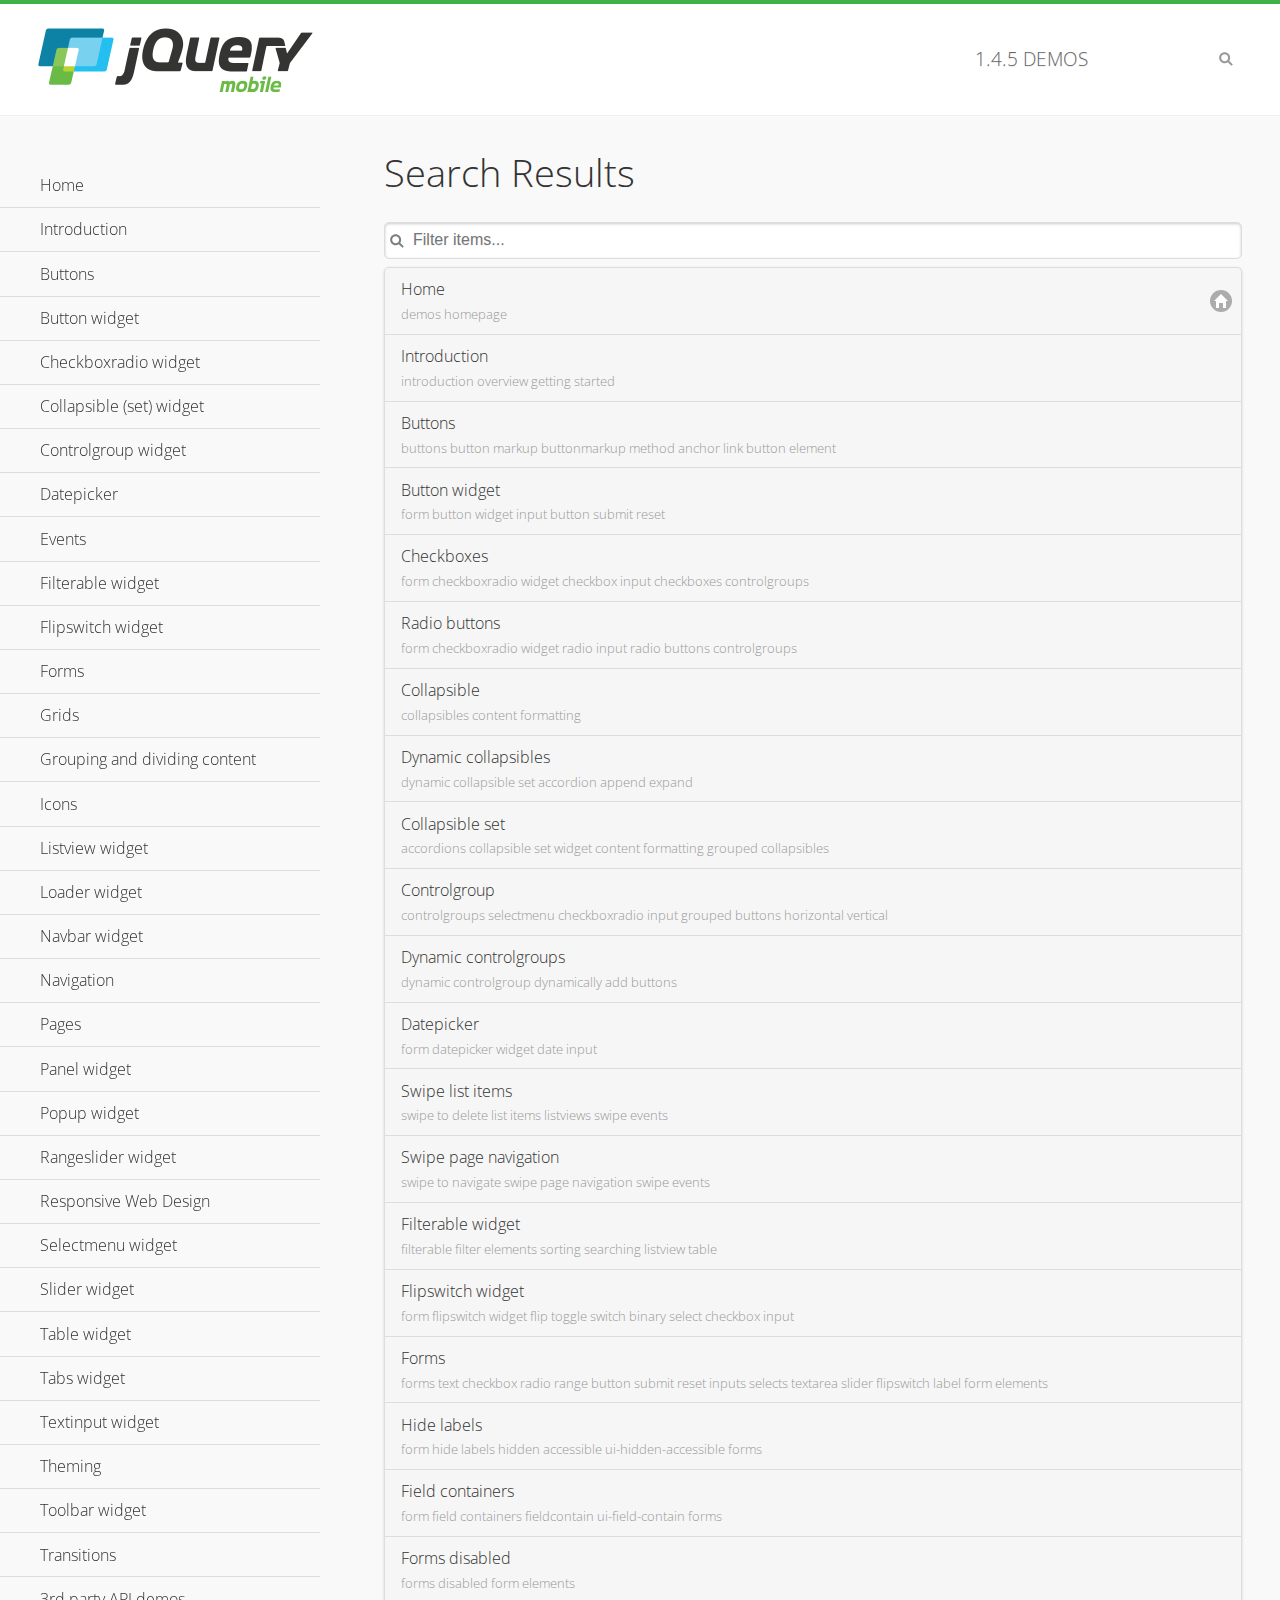
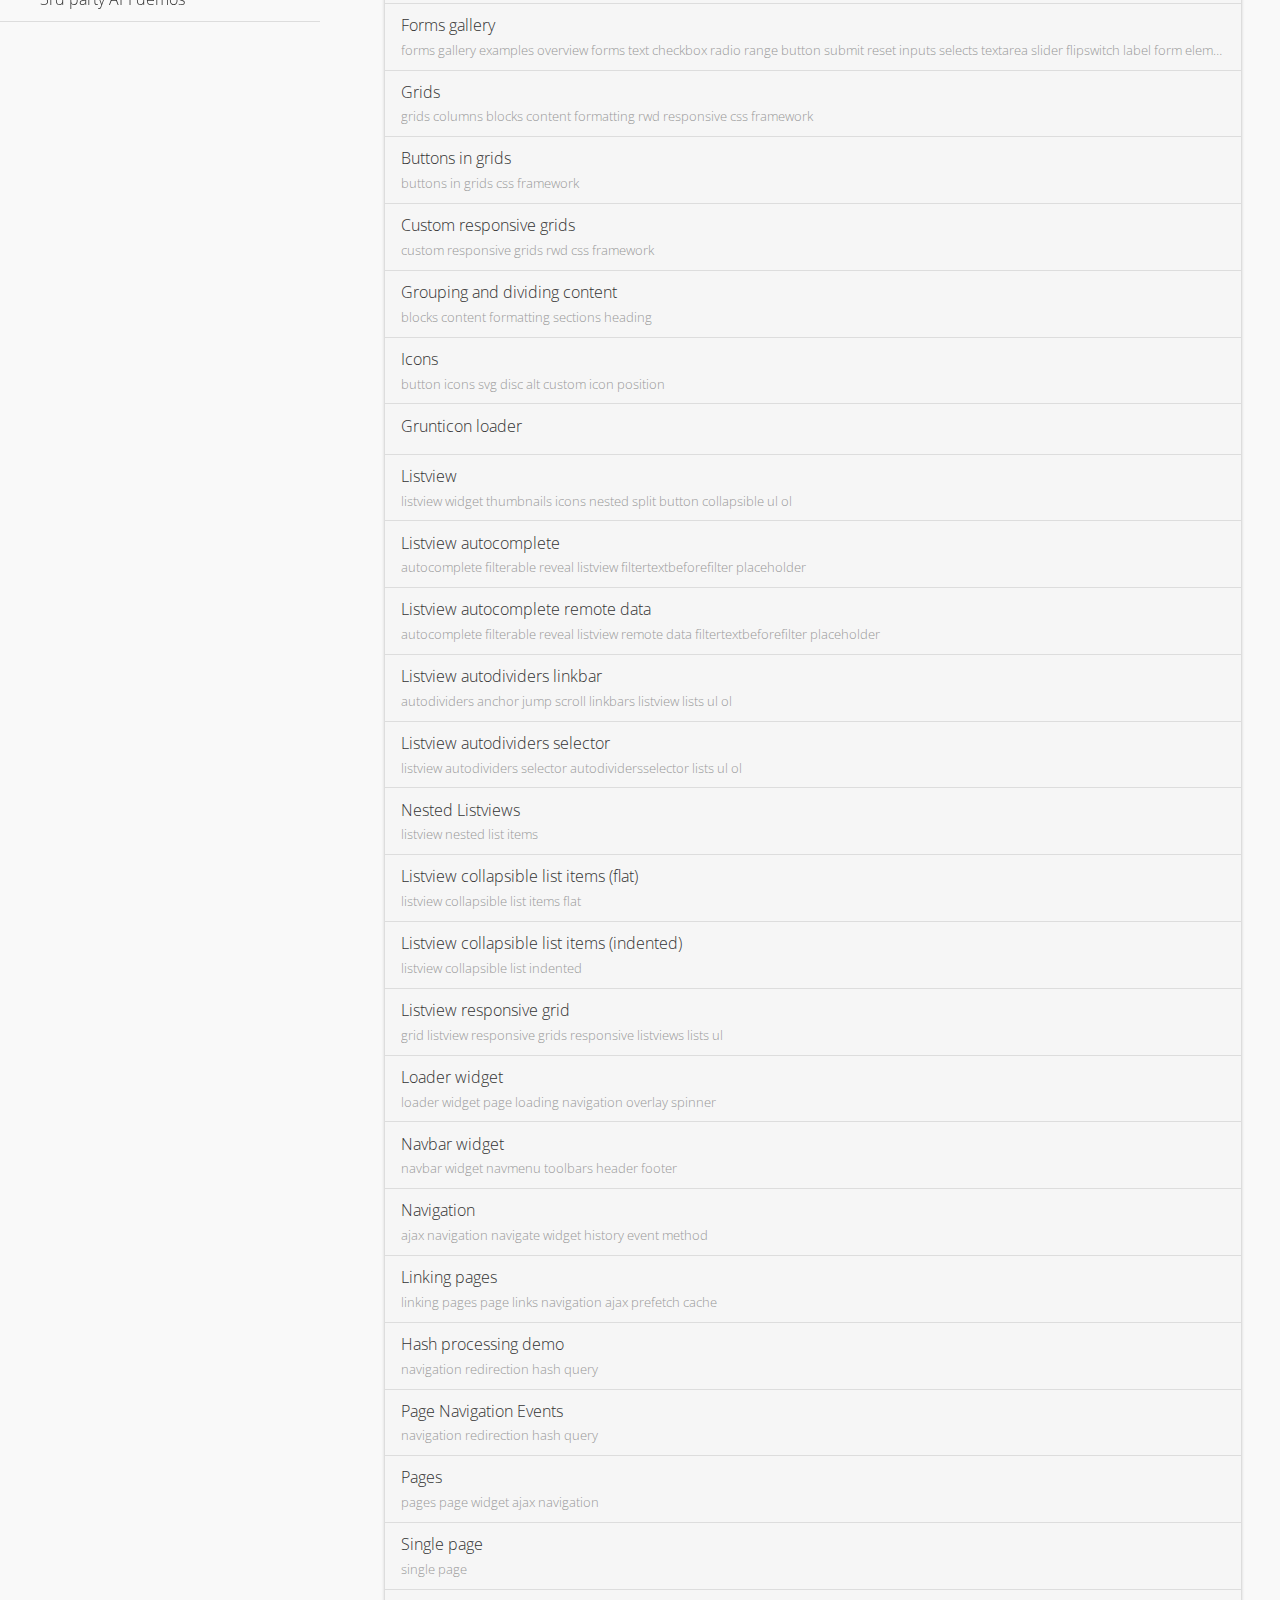
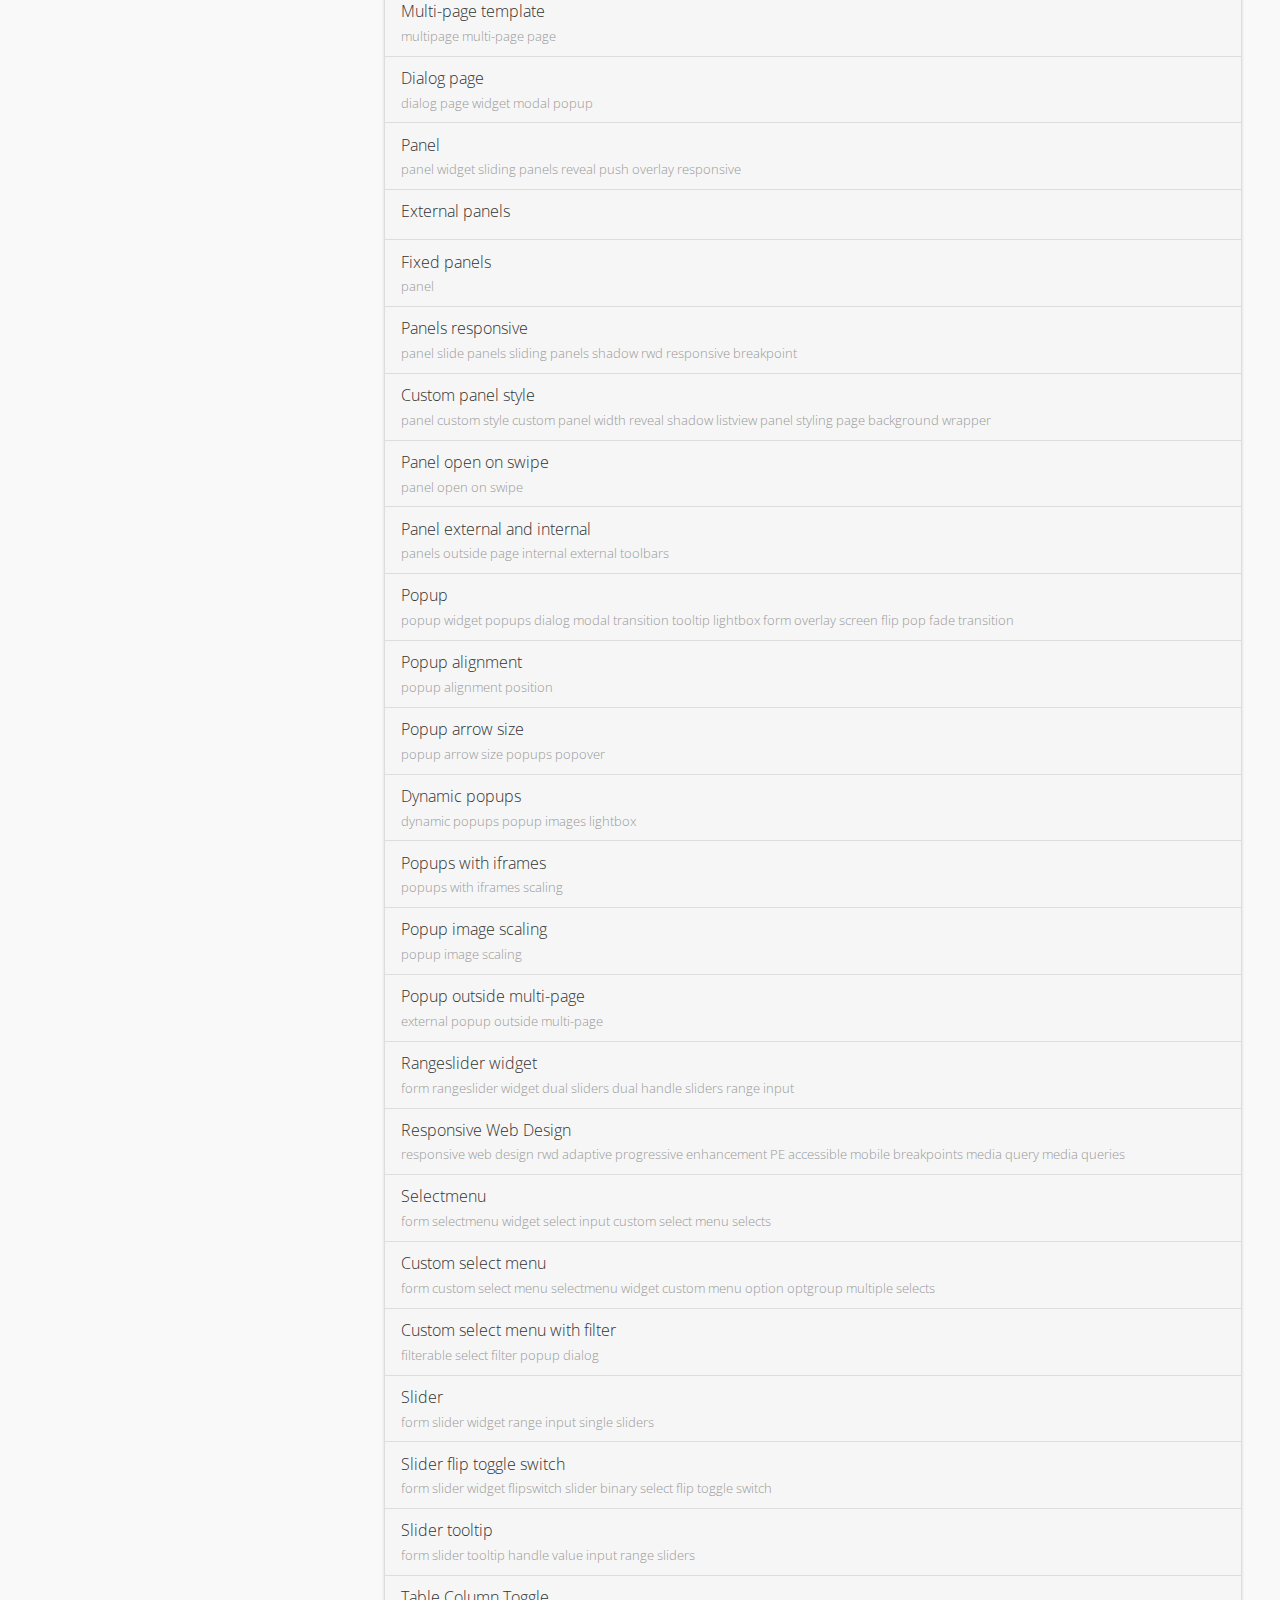
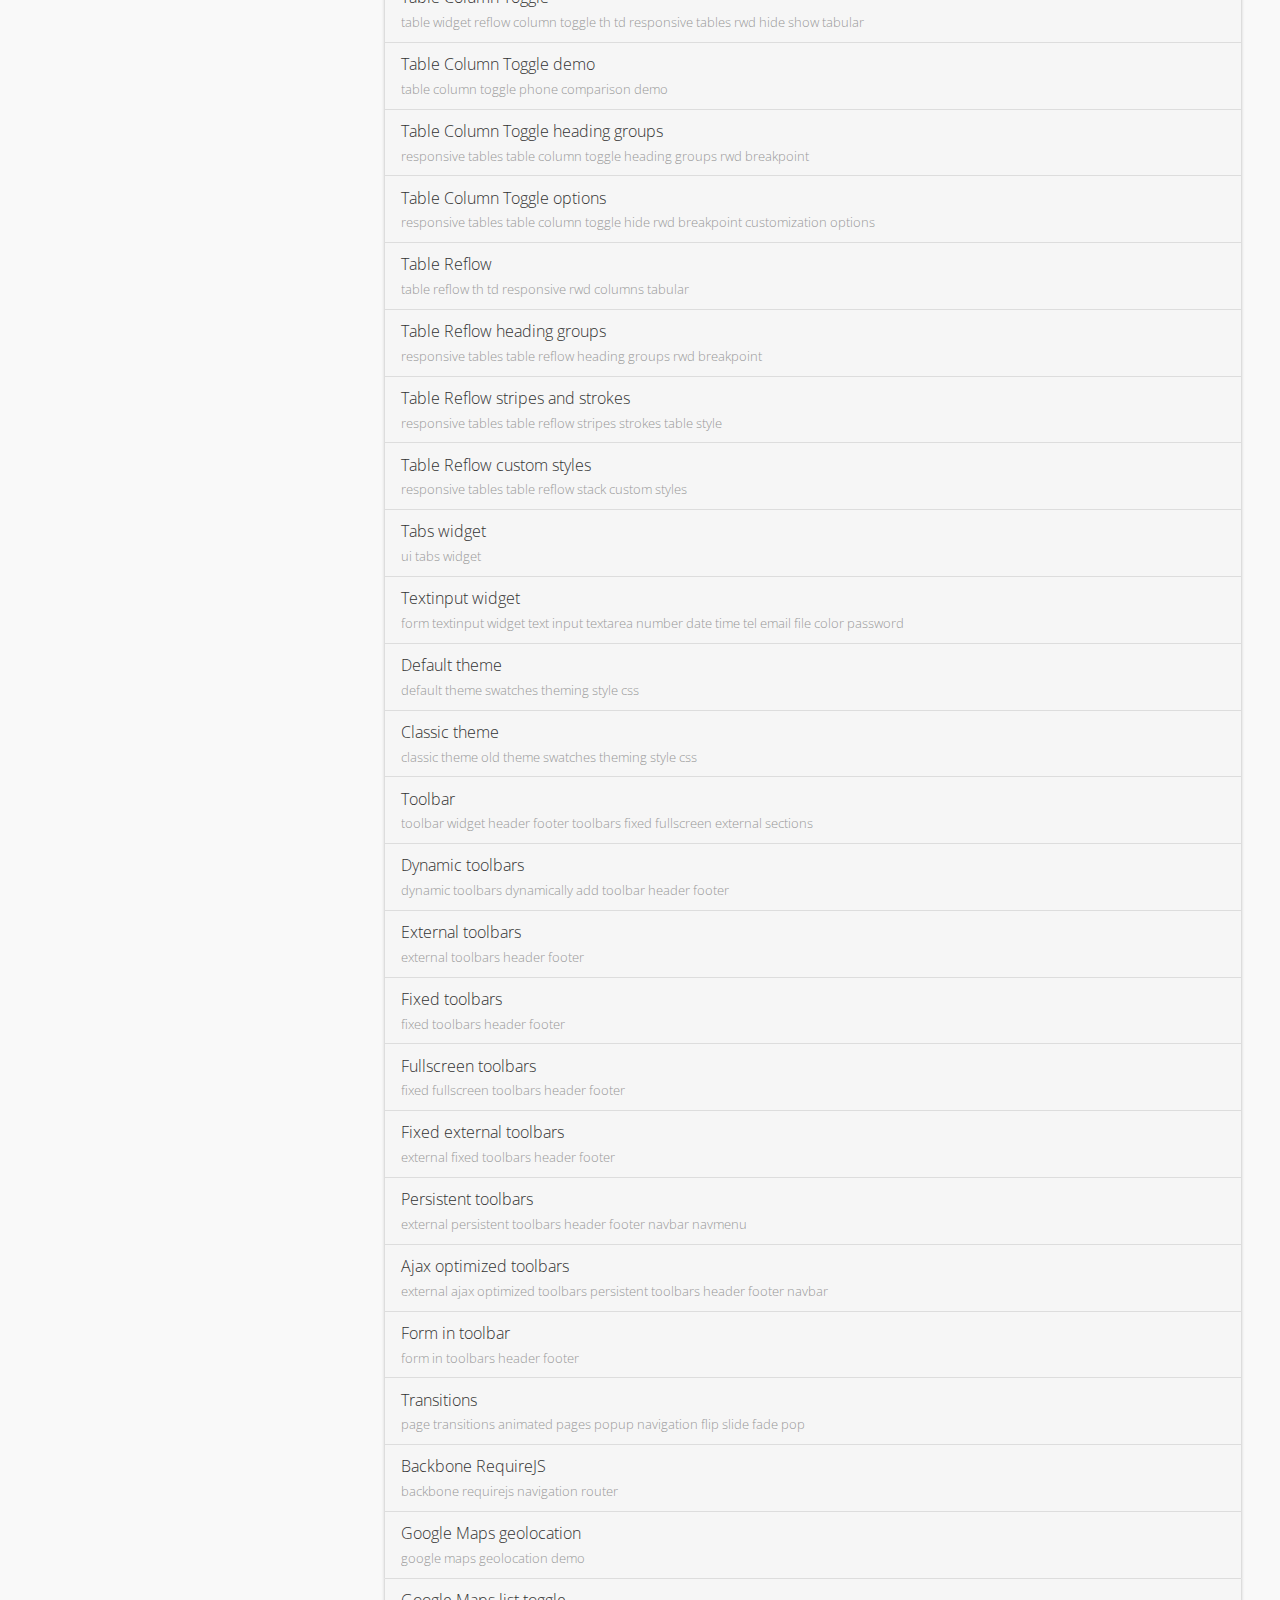
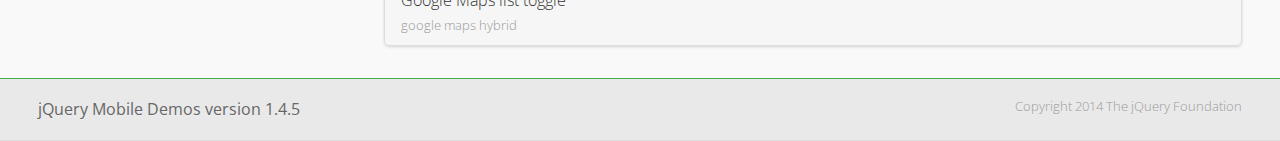
<file: jq/jquery.mobile-1.4.5/demos/_search/index.html>
<!DOCTYPE html>
<html>
<head>
	<meta charset="utf-8">
	<meta name="viewport" content="width=device-width, initial-scale=1">
	<title>jQuery Mobile Demos</title>
	<link rel="stylesheet" href="../css/themes/default/jquery.mobile-1.4.5.min.css">
	<link rel="stylesheet" href="../_assets/css/jqm-demos.css">
	<link rel="shortcut icon" href="../_assets/favicon.ico">
    <link rel="stylesheet" href="http://fonts.googleapis.com/css?family=Open+Sans:300,400,700">
	<script src="../js/jquery.js"></script>
	<script src="../_assets/js/index.js"></script>
	<script src="../js/jquery.mobile-1.4.5.min.js"></script>

</head>
<body>
<div data-role="page" class="jqm-demos jqm-demos-index jqm-demos-search-results">

	<div data-role="header" class="jqm-header">
		<h2><a href="../" title="jQuery Mobile Demos home"><img src="../_assets/img/jquery-logo.png" alt="jQuery Mobile"></a></h2>
		<p><span class="jqm-version"></span> Demos</p>
		<a href="#" class="jqm-navmenu-link ui-btn ui-btn-icon-notext ui-corner-all ui-icon-bars ui-nodisc-icon ui-alt-icon ui-btn-left">Menu</a>
		<a href="#" class="jqm-search-link ui-btn ui-btn-icon-notext ui-corner-all ui-icon-search ui-nodisc-icon ui-alt-icon ui-btn-right">Search</a>
	</div><!-- /header -->

	<div role="main" class="ui-content jqm-content">

		<h1>Search Results</h1>

        <div class="jqm-search-results-wrap">
	        <ul class="jqm-list jqm-search-results-list">
<li data-filtertext="demos homepage" data-icon="home"><a href=".././">Home</a></li>
<li data-filtertext="introduction overview getting started"><a href="../intro/" data-ajax="false">Introduction</a></li>
<li data-filtertext="buttons button markup buttonmarkup method anchor link button element"><a href="../button-markup/" data-ajax="false">Buttons</a></li>
<li data-filtertext="form button widget input button submit reset"><a href="../button/" data-ajax="false">Button widget</a></li>
<li data-role="collapsible" data-enhanced="true" data-collapsed-icon="carat-d" data-expanded-icon="carat-u" data-iconpos="right" data-inset="false" class="ui-collapsible ui-collapsible-themed-content ui-collapsible-collapsed">
	<h3 class="ui-collapsible-heading ui-collapsible-heading-collapsed">
		<a href="#" class="ui-collapsible-heading-toggle ui-btn ui-btn-icon-right ui-btn-inherit ui-icon-carat-d">
		    Checkboxradio widget<span class="ui-collapsible-heading-status"> click to expand contents</span>
		</a>
	</h3>
	<div class="ui-collapsible-content ui-body-inherit ui-collapsible-content-collapsed" aria-hidden="true">
		<ul>
			<li data-filtertext="form checkboxradio widget checkbox input checkboxes controlgroups"><a href="../checkboxradio-checkbox/" data-ajax="false">Checkboxes</a></li>
			<li data-filtertext="form checkboxradio widget radio input radio buttons controlgroups"><a href="../checkboxradio-radio/" data-ajax="false">Radio buttons</a></li>
		</ul>
	</div>
</li>
<li data-role="collapsible" data-enhanced="true" data-collapsed-icon="carat-d" data-expanded-icon="carat-u" data-iconpos="right" data-inset="false" class="ui-collapsible ui-collapsible-themed-content ui-collapsible-collapsed">
	<h3 class="ui-collapsible-heading ui-collapsible-heading-collapsed">
		<a href="#" class="ui-collapsible-heading-toggle ui-btn ui-btn-icon-right ui-btn-inherit ui-icon-carat-d">
			Collapsible (set) widget<span class="ui-collapsible-heading-status"> click to expand contents</span>
		</a>
	</h3>
	<div class="ui-collapsible-content ui-body-inherit ui-collapsible-content-collapsed" aria-hidden="true">
		<ul>
			<li data-filtertext="collapsibles content formatting"><a href="../collapsible/" data-ajax="false">Collapsible</a></li>
			<li data-filtertext="dynamic collapsible set accordion append expand"><a href="../collapsible-dynamic/" data-ajax="false">Dynamic collapsibles</a></li>
			<li data-filtertext="accordions collapsible set widget content formatting grouped collapsibles"><a href="../collapsibleset/" data-ajax="false">Collapsible set</a></li>
		</ul>
	</div>
</li>
<li data-role="collapsible" data-enhanced="true" data-collapsed-icon="carat-d" data-expanded-icon="carat-u" data-iconpos="right" data-inset="false" class="ui-collapsible ui-collapsible-themed-content ui-collapsible-collapsed">
	<h3 class="ui-collapsible-heading ui-collapsible-heading-collapsed">
		<a href="#" class="ui-collapsible-heading-toggle ui-btn ui-btn-icon-right ui-btn-inherit ui-icon-carat-d">
			Controlgroup widget<span class="ui-collapsible-heading-status"> click to expand contents</span>
		</a>
	</h3>
	<div class="ui-collapsible-content ui-body-inherit ui-collapsible-content-collapsed" aria-hidden="true">
		<ul>
			<li data-filtertext="controlgroups selectmenu checkboxradio input grouped buttons horizontal vertical"><a href="../controlgroup/" data-ajax="false">Controlgroup</a></li>
			<li data-filtertext="dynamic controlgroup dynamically add buttons"><a href="../controlgroup-dynamic/" data-ajax="false">Dynamic controlgroups</a></li>
		</ul>
	</div>
</li>
<li data-filtertext="form datepicker widget date input"><a href="../datepicker/" data-ajax="false">Datepicker</a></li>
<li data-role="collapsible" data-enhanced="true" data-collapsed-icon="carat-d" data-expanded-icon="carat-u" data-iconpos="right" data-inset="false" class="ui-collapsible ui-collapsible-themed-content ui-collapsible-collapsed">
	<h3 class="ui-collapsible-heading ui-collapsible-heading-collapsed">
		<a href="#" class="ui-collapsible-heading-toggle ui-btn ui-btn-icon-right ui-btn-inherit ui-icon-carat-d">
			Events<span class="ui-collapsible-heading-status"> click to expand contents</span>
		</a>
	</h3>
	<div class="ui-collapsible-content ui-body-inherit ui-collapsible-content-collapsed" aria-hidden="true">
		<ul>
			<li data-filtertext="swipe to delete list items listviews swipe events"><a href="../swipe-list/" data-ajax="false">Swipe list items</a></li>
			<li data-filtertext="swipe to navigate swipe page navigation swipe events"><a href="../swipe-page/" data-ajax="false">Swipe page navigation</a></li>
		</ul>
	</div>
</li>
<li data-filtertext="filterable filter elements sorting searching listview table"><a href="../filterable/" data-ajax="false">Filterable widget</a></li>
<li data-filtertext="form flipswitch widget flip toggle switch binary select checkbox input"><a href="../flipswitch/" data-ajax="false">Flipswitch widget</a></li>
<li data-role="collapsible" data-enhanced="true" data-collapsed-icon="carat-d" data-expanded-icon="carat-u" data-iconpos="right" data-inset="false" class="ui-collapsible ui-collapsible-themed-content ui-collapsible-collapsed">
	<h3 class="ui-collapsible-heading ui-collapsible-heading-collapsed">
		<a href="#" class="ui-collapsible-heading-toggle ui-btn ui-btn-icon-right ui-btn-inherit ui-icon-carat-d">
			Forms<span class="ui-collapsible-heading-status"> click to expand contents</span>
		</a>
	</h3>
	<div class="ui-collapsible-content ui-body-inherit ui-collapsible-content-collapsed" aria-hidden="true">
		<ul>
			<li data-filtertext="forms text checkbox radio range button submit reset inputs selects textarea slider flipswitch label form elements"><a href="../forms/" data-ajax="false">Forms</a></li>
			<li data-filtertext="form hide labels hidden accessible ui-hidden-accessible forms"><a href="../forms-label-hidden-accessible/" data-ajax="false">Hide labels</a></li>
			<li data-filtertext="form field containers fieldcontain ui-field-contain forms"><a href="../forms-field-contain/" data-ajax="false">Field containers</a></li>
			<li data-filtertext="forms disabled form elements"><a href="../forms-disabled/" data-ajax="false">Forms disabled</a></li>
			<li data-filtertext="forms gallery examples overview forms text checkbox radio range button submit reset inputs selects textarea slider flipswitch label form elements"><a href="../forms-gallery/" data-ajax="false">Forms gallery</a></li>
		</ul>
	</div>
</li>
<li data-role="collapsible" data-enhanced="true" data-collapsed-icon="carat-d" data-expanded-icon="carat-u" data-iconpos="right" data-inset="false" class="ui-collapsible ui-collapsible-themed-content ui-collapsible-collapsed">
	<h3 class="ui-collapsible-heading ui-collapsible-heading-collapsed">
		<a href="#" class="ui-collapsible-heading-toggle ui-btn ui-btn-icon-right ui-btn-inherit ui-icon-carat-d">
			Grids<span class="ui-collapsible-heading-status"> click to expand contents</span>
		</a>
	</h3>
	<div class="ui-collapsible-content ui-body-inherit ui-collapsible-content-collapsed" aria-hidden="true">
		<ul>
			<li data-filtertext="grids columns blocks content formatting rwd responsive css framework"><a href="../grids/" data-ajax="false">Grids</a></li>
			<li data-filtertext="buttons in grids css framework"><a href="../grids-buttons/" data-ajax="false">Buttons in grids</a></li>
			<li data-filtertext="custom responsive grids rwd css framework"><a href="../grids-custom-responsive/" data-ajax="false">Custom responsive grids</a></li>
		</ul>
	</div>
</li>
<li data-filtertext="blocks content formatting sections heading"><a href="../body-bar-classes/" data-ajax="false">Grouping and dividing content</a></li>
<li data-role="collapsible" data-enhanced="true" data-collapsed-icon="carat-d" data-expanded-icon="carat-u" data-iconpos="right" data-inset="false" class="ui-collapsible ui-collapsible-themed-content ui-collapsible-collapsed">
	<h3 class="ui-collapsible-heading ui-collapsible-heading-collapsed">
		<a href="#" class="ui-collapsible-heading-toggle ui-btn ui-btn-icon-right ui-btn-inherit ui-icon-carat-d">
			Icons<span class="ui-collapsible-heading-status"> click to expand contents</span>
		</a>
	</h3>
	<div class="ui-collapsible-content ui-body-inherit ui-collapsible-content-collapsed" aria-hidden="true">
		<ul>
			<li data-filtertext="button icons svg disc alt custom icon position"><a href="../icons/" data-ajax="false">Icons</a></li>
			<li data-filtertext=""><a href="../icons-grunticon/" data-ajax="false">Grunticon loader</a></li>
		</ul>
	</div>
</li>
<li data-role="collapsible" data-enhanced="true" data-collapsed-icon="carat-d" data-expanded-icon="carat-u" data-iconpos="right" data-inset="false" class="ui-collapsible ui-collapsible-themed-content ui-collapsible-collapsed">
	<h3 class="ui-collapsible-heading ui-collapsible-heading-collapsed">
		<a href="#" class="ui-collapsible-heading-toggle ui-btn ui-btn-icon-right ui-btn-inherit ui-icon-carat-d">
			Listview widget<span class="ui-collapsible-heading-status"> click to expand contents</span>
		</a>
	</h3>
	<div class="ui-collapsible-content ui-body-inherit ui-collapsible-content-collapsed" aria-hidden="true">
		<ul>
			<li data-filtertext="listview widget thumbnails icons nested split button collapsible ul ol"><a href="../listview/" data-ajax="false">Listview</a></li>
			<li data-filtertext="autocomplete filterable reveal listview filtertextbeforefilter placeholder"><a href="../listview-autocomplete/" data-ajax="false">Listview autocomplete</a></li>
			<li data-filtertext="autocomplete filterable reveal listview remote data filtertextbeforefilter placeholder"><a href="../listview-autocomplete-remote/" data-ajax="false">Listview autocomplete remote data</a></li>
			<li data-filtertext="autodividers anchor jump scroll linkbars listview lists ul ol"><a href="../listview-autodividers-linkbar/" data-ajax="false">Listview autodividers linkbar</a></li>
			<li data-filtertext="listview autodividers selector autodividersselector lists ul ol"><a href="../listview-autodividers-selector/" data-ajax="false">Listview autodividers selector</a></li>
			<li data-filtertext="listview nested list items"><a href="../listview-nested-lists/" data-ajax="false">Nested Listviews</a></li>
			<li data-filtertext="listview collapsible list items flat"><a href="../listview-collapsible-item-flat/" data-ajax="false">Listview collapsible list items (flat)</a></li>
			<li data-filtertext="listview collapsible list indented"><a href="../listview-collapsible-item-indented/" data-ajax="false">Listview collapsible list items (indented)</a></li>
			<li data-filtertext="grid listview responsive grids responsive listviews lists ul"><a href="../listview-grid/" data-ajax="false">Listview responsive grid</a></li>
		</ul>
	</div>
</li>
<li data-filtertext="loader widget page loading navigation overlay spinner"><a href="../loader/" data-ajax="false">Loader widget</a></li>
<li data-filtertext="navbar widget navmenu toolbars header footer"><a href="../navbar/" data-ajax="false">Navbar widget</a></li>
<li data-role="collapsible" data-enhanced="true" data-collapsed-icon="carat-d" data-expanded-icon="carat-u" data-iconpos="right" data-inset="false" class="ui-collapsible ui-collapsible-themed-content ui-collapsible-collapsed">
	<h3 class="ui-collapsible-heading ui-collapsible-heading-collapsed">
		<a href="#" class="ui-collapsible-heading-toggle ui-btn ui-btn-icon-right ui-btn-inherit ui-icon-carat-d">
			Navigation<span class="ui-collapsible-heading-status"> click to expand contents</span>
		</a>
	</h3>
	<div class="ui-collapsible-content ui-body-inherit ui-collapsible-content-collapsed" aria-hidden="true">
		<ul>
			<li data-filtertext="ajax navigation navigate widget history event method"><a href="../navigation/" data-ajax="false">Navigation</a></li>
			<li data-filtertext="linking pages page links navigation ajax prefetch cache"><a href="../navigation-linking-pages/" data-ajax="false">Linking pages</a></li>
			<!-- <li data-filtertext="php redirect server redirection server-side navigation"><a href="../navigation-php-redirect/" data-ajax="false">PHP redirect demo</a></li>-->
			<li data-filtertext="navigation redirection hash query"><a href="../navigation-hash-processing/" data-ajax="false">Hash processing demo</a></li>
			<li data-filtertext="navigation redirection hash query"><a href="../page-events/" data-ajax="false">Page Navigation Events</a></li>
		</ul>
	</div>
</li>
<li data-role="collapsible" data-enhanced="true" data-collapsed-icon="carat-d" data-expanded-icon="carat-u" data-iconpos="right" data-inset="false" class="ui-collapsible ui-collapsible-themed-content ui-collapsible-collapsed">
	<h3 class="ui-collapsible-heading ui-collapsible-heading-collapsed">
		<a href="#" class="ui-collapsible-heading-toggle ui-btn ui-btn-icon-right ui-btn-inherit ui-icon-carat-d">
			Pages<span class="ui-collapsible-heading-status"> click to expand contents</span>
		</a>
	</h3>
	<div class="ui-collapsible-content ui-body-inherit ui-collapsible-content-collapsed" aria-hidden="true">
		<ul>
			<li data-filtertext="pages page widget ajax navigation"><a href="../pages/" data-ajax="false">Pages</a></li>
			<li data-filtertext="single page"><a href="../pages-single-page/" data-ajax="false">Single page</a></li>
			<li data-filtertext="multipage multi-page page"><a href="../pages-multi-page/" data-ajax="false">Multi-page template</a></li>
			<li data-filtertext="dialog page widget modal popup"><a href="../pages-dialog/" data-ajax="false">Dialog page</a></li>
		</ul>
	</div>
</li>
<li data-role="collapsible" data-enhanced="true" data-collapsed-icon="carat-d" data-expanded-icon="carat-u" data-iconpos="right" data-inset="false" class="ui-collapsible ui-collapsible-themed-content ui-collapsible-collapsed">
	<h3 class="ui-collapsible-heading ui-collapsible-heading-collapsed">
		<a href="#" class="ui-collapsible-heading-toggle ui-btn ui-btn-icon-right ui-btn-inherit ui-icon-carat-d">
			Panel widget<span class="ui-collapsible-heading-status"> click to expand contents</span>
		</a>
	</h3>
	<div class="ui-collapsible-content ui-body-inherit ui-collapsible-content-collapsed" aria-hidden="true">
		<ul>
			<li data-filtertext="panel widget sliding panels reveal push overlay responsive"><a href="../panel/" data-ajax="false">Panel</a></li>
			<li data-filtertext=""><a href="../panel-external/" data-ajax="false">External panels</a></li>
			<li data-filtertext="panel "><a href="../panel-fixed/" data-ajax="false">Fixed panels</a></li>
			<li data-filtertext="panel slide panels sliding panels shadow rwd responsive breakpoint"><a href="../panel-responsive/" data-ajax="false">Panels responsive</a></li>
			<li data-filtertext="panel custom style custom panel width reveal shadow listview panel styling page background wrapper"><a href="../panel-styling/" data-ajax="false">Custom panel style</a></li>
			<li data-filtertext="panel open on swipe"><a href="../panel-swipe-open/" data-ajax="false">Panel open on swipe</a></li>
			<li data-filtertext="panels outside page internal external toolbars"><a href="../panel-external-internal/" data-ajax="false">Panel external and internal</a></li>
		</ul>
	</div>
</li>
<li data-role="collapsible" data-enhanced="true" data-collapsed-icon="carat-d" data-expanded-icon="carat-u" data-iconpos="right" data-inset="false" class="ui-collapsible ui-collapsible-themed-content ui-collapsible-collapsed">
	<h3 class="ui-collapsible-heading ui-collapsible-heading-collapsed">
		<a href="#" class="ui-collapsible-heading-toggle ui-btn ui-btn-icon-right ui-btn-inherit ui-icon-carat-d">
			Popup widget<span class="ui-collapsible-heading-status"> click to expand contents</span>
		</a>
	</h3>
	<div class="ui-collapsible-content ui-body-inherit ui-collapsible-content-collapsed" aria-hidden="true">
		<ul>
			<li data-filtertext="popup widget popups dialog modal transition tooltip lightbox form overlay screen flip pop fade transition"><a href="../popup/" data-ajax="false">Popup</a></li>
			<li data-filtertext="popup alignment position"><a href="../popup-alignment/" data-ajax="false">Popup alignment</a></li>
			<li data-filtertext="popup arrow size popups popover"><a href="../popup-arrow-size/" data-ajax="false">Popup arrow size</a></li>
			<li data-filtertext="dynamic popups popup images lightbox"><a href="../popup-dynamic/" data-ajax="false">Dynamic popups</a></li>
			<li data-filtertext="popups with iframes scaling"><a href="../popup-iframe/" data-ajax="false">Popups with iframes</a></li>
			<li data-filtertext="popup image scaling"><a href="../popup-image-scaling/" data-ajax="false">Popup image scaling</a></li>
			<li data-filtertext="external popup outside multi-page"><a href="../popup-outside-multipage/" data-ajax="false">Popup outside multi-page</a></li>
		</ul>
	</div>
</li>
<li data-filtertext="form rangeslider widget dual sliders dual handle sliders range input"><a href="../rangeslider/" data-ajax="false">Rangeslider widget</a></li>
<li data-filtertext="responsive web design rwd adaptive progressive enhancement PE accessible mobile breakpoints media query media queries"><a href="../rwd/" data-ajax="false">Responsive Web Design</a></li>
<li data-role="collapsible" data-enhanced="true" data-collapsed-icon="carat-d" data-expanded-icon="carat-u" data-iconpos="right" data-inset="false" class="ui-collapsible ui-collapsible-themed-content ui-collapsible-collapsed">
	<h3 class="ui-collapsible-heading ui-collapsible-heading-collapsed">
		<a href="#" class="ui-collapsible-heading-toggle ui-btn ui-btn-icon-right ui-btn-inherit ui-icon-carat-d">
			Selectmenu widget<span class="ui-collapsible-heading-status"> click to expand contents</span>
		</a>
	</h3>
	<div class="ui-collapsible-content ui-body-inherit ui-collapsible-content-collapsed" aria-hidden="true">
		<ul>
			<li data-filtertext="form selectmenu widget select input custom select menu selects"><a href="../selectmenu/" data-ajax="false">Selectmenu</a></li>
			<li data-filtertext="form custom select menu selectmenu widget custom menu option optgroup multiple selects"><a href="../selectmenu-custom/" data-ajax="false">Custom select menu</a></li>
			<li data-filtertext="filterable select filter popup dialog"><a href="../selectmenu-custom-filter/" data-ajax="false">Custom select menu with filter</a></li>
		</ul>
	</div>
</li>
<li data-role="collapsible" data-enhanced="true" data-collapsed-icon="carat-d" data-expanded-icon="carat-u" data-iconpos="right" data-inset="false" class="ui-collapsible ui-collapsible-themed-content ui-collapsible-collapsed">
	<h3 class="ui-collapsible-heading ui-collapsible-heading-collapsed">
		<a href="#" class="ui-collapsible-heading-toggle ui-btn ui-btn-icon-right ui-btn-inherit ui-icon-carat-d">
			Slider widget<span class="ui-collapsible-heading-status"> click to expand contents</span>
		</a>
	</h3>
	<div class="ui-collapsible-content ui-body-inherit ui-collapsible-content-collapsed" aria-hidden="true">
		<ul>
			<li data-filtertext="form slider widget range input single sliders"><a href="../slider/" data-ajax="false">Slider</a></li>
			<li data-filtertext="form slider widget flipswitch slider binary select flip toggle switch"><a href="../slider-flipswitch/" data-ajax="false">Slider flip toggle switch</a></li>
			<li data-filtertext="form slider tooltip handle value input range sliders"><a href="../slider-tooltip/" data-ajax="false">Slider tooltip</a></li>
		</ul>
	</div>
</li>
<li data-role="collapsible" data-enhanced="true" data-collapsed-icon="carat-d" data-expanded-icon="carat-u" data-iconpos="right" data-inset="false" class="ui-collapsible ui-collapsible-themed-content ui-collapsible-collapsed">
	<h3 class="ui-collapsible-heading ui-collapsible-heading-collapsed">
		<a href="#" class="ui-collapsible-heading-toggle ui-btn ui-btn-icon-right ui-btn-inherit ui-icon-carat-d">
			Table widget<span class="ui-collapsible-heading-status"> click to expand contents</span>
		</a>
	</h3>
	<div class="ui-collapsible-content ui-body-inherit ui-collapsible-content-collapsed" aria-hidden="true">
		<ul>
			<li data-filtertext="table widget reflow column toggle th td responsive tables rwd hide show tabular"><a href="../table-column-toggle/" data-ajax="false">Table Column Toggle</a></li>
			<li data-filtertext="table column toggle phone comparison demo"><a href="../table-column-toggle-example/" data-ajax="false">Table Column Toggle demo</a></li>
			<li data-filtertext="responsive tables table column toggle heading groups rwd breakpoint"><a href="../table-column-toggle-heading-groups/" data-ajax="false">Table Column Toggle heading groups</a></li>
			<li data-filtertext="responsive tables table column toggle hide rwd breakpoint customization options"><a href="../table-column-toggle-options/" data-ajax="false">Table Column Toggle options</a></li>
			<li data-filtertext="table reflow th td responsive rwd columns tabular"><a href="../table-reflow/" data-ajax="false">Table Reflow</a></li>
			<li data-filtertext="responsive tables table reflow heading groups rwd breakpoint"><a href="../table-reflow-heading-groups/" data-ajax="false">Table Reflow heading groups</a></li>
			<li data-filtertext="responsive tables table reflow stripes strokes table style"><a href="../table-reflow-stripes-strokes/" data-ajax="false">Table Reflow stripes and strokes</a></li>
			<li data-filtertext="responsive tables table reflow stack custom styles"><a href="../table-reflow-styling/" data-ajax="false">Table Reflow custom styles</a></li>
		</ul>
	</div>
</li>
<li data-filtertext="ui tabs widget"><a href="../tabs/" data-ajax="false">Tabs widget</a></li>
<li data-filtertext="form textinput widget text input textarea number date time tel email file color password"><a href="../textinput/" data-ajax="false">Textinput widget</a></li>
<li data-role="collapsible" data-enhanced="true" data-collapsed-icon="carat-d" data-expanded-icon="carat-u" data-iconpos="right" data-inset="false" class="ui-collapsible ui-collapsible-themed-content ui-collapsible-collapsed">
	<h3 class="ui-collapsible-heading ui-collapsible-heading-collapsed">
		<a href="#" class="ui-collapsible-heading-toggle ui-btn ui-btn-icon-right ui-btn-inherit ui-icon-carat-d">
			Theming<span class="ui-collapsible-heading-status"> click to expand contents</span>
		</a>
	</h3>
	<div class="ui-collapsible-content ui-body-inherit ui-collapsible-content-collapsed" aria-hidden="true">
		<ul>
			<li data-filtertext="default theme swatches theming style css"><a href="../theme-default/" data-ajax="false">Default theme</a></li>
			<li data-filtertext="classic theme old theme swatches theming style css"><a href="../theme-classic/" data-ajax="false">Classic theme</a></li>
		</ul>
	</div>
</li>
<li data-role="collapsible" data-enhanced="true" data-collapsed-icon="carat-d" data-expanded-icon="carat-u" data-iconpos="right" data-inset="false" class="ui-collapsible ui-collapsible-themed-content ui-collapsible-collapsed">
	<h3 class="ui-collapsible-heading ui-collapsible-heading-collapsed">
		<a href="#" class="ui-collapsible-heading-toggle ui-btn ui-btn-icon-right ui-btn-inherit ui-icon-carat-d">
			Toolbar widget<span class="ui-collapsible-heading-status"> click to expand contents</span>
		</a>
	</h3>
	<div class="ui-collapsible-content ui-body-inherit ui-collapsible-content-collapsed" aria-hidden="true">
		<ul>
			<li data-filtertext="toolbar widget header footer toolbars fixed fullscreen external sections"><a href="../toolbar/" data-ajax="false">Toolbar</a></li>
			<li data-filtertext="dynamic toolbars dynamically add toolbar header footer"><a href="../toolbar-dynamic/" data-ajax="false">Dynamic toolbars</a></li>
			<li data-filtertext="external toolbars header footer"><a href="../toolbar-external/" data-ajax="false">External toolbars</a></li>
			<li data-filtertext="fixed toolbars header footer"><a href="../toolbar-fixed/" data-ajax="false">Fixed toolbars</a></li>
			<li data-filtertext="fixed fullscreen toolbars header footer"><a href="../toolbar-fixed-fullscreen/" data-ajax="false">Fullscreen toolbars</a></li>
			<li data-filtertext="external fixed toolbars header footer"><a href="../toolbar-fixed-external/" data-ajax="false">Fixed external toolbars</a></li>
			<li data-filtertext="external persistent toolbars header footer navbar navmenu"><a href="../toolbar-fixed-persistent/" data-ajax="false">Persistent toolbars</a></li>
			<li data-filtertext="external ajax optimized toolbars persistent toolbars header footer navbar"><a href="../toolbar-fixed-persistent-optimized/" data-ajax="false">Ajax optimized toolbars</a></li>
			<li data-filtertext="form in toolbars header footer"><a href="../toolbar-fixed-forms/" data-ajax="false">Form in toolbar</a></li>
		</ul>
	</div>
</li>
<li data-filtertext="page transitions animated pages popup navigation flip slide fade pop"><a href="../transitions/" data-ajax="false">Transitions</a></li>
<li data-role="collapsible" data-enhanced="true" data-collapsed-icon="carat-d" data-expanded-icon="carat-u" data-iconpos="right" data-inset="false" class="ui-collapsible ui-collapsible-themed-content ui-collapsible-collapsed">
	<h3 class="ui-collapsible-heading ui-collapsible-heading-collapsed">
		<a href="#" class="ui-collapsible-heading-toggle ui-btn ui-btn-icon-right ui-btn-inherit ui-icon-carat-d">
			3rd party API demos<span class="ui-collapsible-heading-status"> click to expand contents</span>
		</a>
	</h3>
	<div class="ui-collapsible-content ui-body-inherit ui-collapsible-content-collapsed" aria-hidden="true">
		<ul>
			<li data-filtertext="backbone requirejs navigation router"><a href="../backbone-requirejs/" data-ajax="false">Backbone RequireJS</a></li>
			<li data-filtertext="google maps geolocation demo"><a href="../map-geolocation/" data-ajax="false">Google Maps geolocation</a></li>
			<li data-filtertext="google maps hybrid"><a href="../map-list-toggle/" data-ajax="false">Google Maps list toggle</a></li>
		</ul>
	</div>
</li>



	        </ul>
	    </div>

	</div><!-- /content -->
	    <div data-role="panel" class="jqm-navmenu-panel" data-position="left" data-display="overlay" data-theme="a">
	    	<ul class="jqm-list ui-alt-icon ui-nodisc-icon">
<li data-filtertext="demos homepage" data-icon="home"><a href=".././">Home</a></li>
<li data-filtertext="introduction overview getting started"><a href="../intro/" data-ajax="false">Introduction</a></li>
<li data-filtertext="buttons button markup buttonmarkup method anchor link button element"><a href="../button-markup/" data-ajax="false">Buttons</a></li>
<li data-filtertext="form button widget input button submit reset"><a href="../button/" data-ajax="false">Button widget</a></li>
<li data-role="collapsible" data-enhanced="true" data-collapsed-icon="carat-d" data-expanded-icon="carat-u" data-iconpos="right" data-inset="false" class="ui-collapsible ui-collapsible-themed-content ui-collapsible-collapsed">
	<h3 class="ui-collapsible-heading ui-collapsible-heading-collapsed">
		<a href="#" class="ui-collapsible-heading-toggle ui-btn ui-btn-icon-right ui-btn-inherit ui-icon-carat-d">
		    Checkboxradio widget<span class="ui-collapsible-heading-status"> click to expand contents</span>
		</a>
	</h3>
	<div class="ui-collapsible-content ui-body-inherit ui-collapsible-content-collapsed" aria-hidden="true">
		<ul>
			<li data-filtertext="form checkboxradio widget checkbox input checkboxes controlgroups"><a href="../checkboxradio-checkbox/" data-ajax="false">Checkboxes</a></li>
			<li data-filtertext="form checkboxradio widget radio input radio buttons controlgroups"><a href="../checkboxradio-radio/" data-ajax="false">Radio buttons</a></li>
		</ul>
	</div>
</li>
<li data-role="collapsible" data-enhanced="true" data-collapsed-icon="carat-d" data-expanded-icon="carat-u" data-iconpos="right" data-inset="false" class="ui-collapsible ui-collapsible-themed-content ui-collapsible-collapsed">
	<h3 class="ui-collapsible-heading ui-collapsible-heading-collapsed">
		<a href="#" class="ui-collapsible-heading-toggle ui-btn ui-btn-icon-right ui-btn-inherit ui-icon-carat-d">
			Collapsible (set) widget<span class="ui-collapsible-heading-status"> click to expand contents</span>
		</a>
	</h3>
	<div class="ui-collapsible-content ui-body-inherit ui-collapsible-content-collapsed" aria-hidden="true">
		<ul>
			<li data-filtertext="collapsibles content formatting"><a href="../collapsible/" data-ajax="false">Collapsible</a></li>
			<li data-filtertext="dynamic collapsible set accordion append expand"><a href="../collapsible-dynamic/" data-ajax="false">Dynamic collapsibles</a></li>
			<li data-filtertext="accordions collapsible set widget content formatting grouped collapsibles"><a href="../collapsibleset/" data-ajax="false">Collapsible set</a></li>
		</ul>
	</div>
</li>
<li data-role="collapsible" data-enhanced="true" data-collapsed-icon="carat-d" data-expanded-icon="carat-u" data-iconpos="right" data-inset="false" class="ui-collapsible ui-collapsible-themed-content ui-collapsible-collapsed">
	<h3 class="ui-collapsible-heading ui-collapsible-heading-collapsed">
		<a href="#" class="ui-collapsible-heading-toggle ui-btn ui-btn-icon-right ui-btn-inherit ui-icon-carat-d">
			Controlgroup widget<span class="ui-collapsible-heading-status"> click to expand contents</span>
		</a>
	</h3>
	<div class="ui-collapsible-content ui-body-inherit ui-collapsible-content-collapsed" aria-hidden="true">
		<ul>
			<li data-filtertext="controlgroups selectmenu checkboxradio input grouped buttons horizontal vertical"><a href="../controlgroup/" data-ajax="false">Controlgroup</a></li>
			<li data-filtertext="dynamic controlgroup dynamically add buttons"><a href="../controlgroup-dynamic/" data-ajax="false">Dynamic controlgroups</a></li>
		</ul>
	</div>
</li>
<li data-filtertext="form datepicker widget date input"><a href="../datepicker/" data-ajax="false">Datepicker</a></li>
<li data-role="collapsible" data-enhanced="true" data-collapsed-icon="carat-d" data-expanded-icon="carat-u" data-iconpos="right" data-inset="false" class="ui-collapsible ui-collapsible-themed-content ui-collapsible-collapsed">
	<h3 class="ui-collapsible-heading ui-collapsible-heading-collapsed">
		<a href="#" class="ui-collapsible-heading-toggle ui-btn ui-btn-icon-right ui-btn-inherit ui-icon-carat-d">
			Events<span class="ui-collapsible-heading-status"> click to expand contents</span>
		</a>
	</h3>
	<div class="ui-collapsible-content ui-body-inherit ui-collapsible-content-collapsed" aria-hidden="true">
		<ul>
			<li data-filtertext="swipe to delete list items listviews swipe events"><a href="../swipe-list/" data-ajax="false">Swipe list items</a></li>
			<li data-filtertext="swipe to navigate swipe page navigation swipe events"><a href="../swipe-page/" data-ajax="false">Swipe page navigation</a></li>
		</ul>
	</div>
</li>
<li data-filtertext="filterable filter elements sorting searching listview table"><a href="../filterable/" data-ajax="false">Filterable widget</a></li>
<li data-filtertext="form flipswitch widget flip toggle switch binary select checkbox input"><a href="../flipswitch/" data-ajax="false">Flipswitch widget</a></li>
<li data-role="collapsible" data-enhanced="true" data-collapsed-icon="carat-d" data-expanded-icon="carat-u" data-iconpos="right" data-inset="false" class="ui-collapsible ui-collapsible-themed-content ui-collapsible-collapsed">
	<h3 class="ui-collapsible-heading ui-collapsible-heading-collapsed">
		<a href="#" class="ui-collapsible-heading-toggle ui-btn ui-btn-icon-right ui-btn-inherit ui-icon-carat-d">
			Forms<span class="ui-collapsible-heading-status"> click to expand contents</span>
		</a>
	</h3>
	<div class="ui-collapsible-content ui-body-inherit ui-collapsible-content-collapsed" aria-hidden="true">
		<ul>
			<li data-filtertext="forms text checkbox radio range button submit reset inputs selects textarea slider flipswitch label form elements"><a href="../forms/" data-ajax="false">Forms</a></li>
			<li data-filtertext="form hide labels hidden accessible ui-hidden-accessible forms"><a href="../forms-label-hidden-accessible/" data-ajax="false">Hide labels</a></li>
			<li data-filtertext="form field containers fieldcontain ui-field-contain forms"><a href="../forms-field-contain/" data-ajax="false">Field containers</a></li>
			<li data-filtertext="forms disabled form elements"><a href="../forms-disabled/" data-ajax="false">Forms disabled</a></li>
			<li data-filtertext="forms gallery examples overview forms text checkbox radio range button submit reset inputs selects textarea slider flipswitch label form elements"><a href="../forms-gallery/" data-ajax="false">Forms gallery</a></li>
		</ul>
	</div>
</li>
<li data-role="collapsible" data-enhanced="true" data-collapsed-icon="carat-d" data-expanded-icon="carat-u" data-iconpos="right" data-inset="false" class="ui-collapsible ui-collapsible-themed-content ui-collapsible-collapsed">
	<h3 class="ui-collapsible-heading ui-collapsible-heading-collapsed">
		<a href="#" class="ui-collapsible-heading-toggle ui-btn ui-btn-icon-right ui-btn-inherit ui-icon-carat-d">
			Grids<span class="ui-collapsible-heading-status"> click to expand contents</span>
		</a>
	</h3>
	<div class="ui-collapsible-content ui-body-inherit ui-collapsible-content-collapsed" aria-hidden="true">
		<ul>
			<li data-filtertext="grids columns blocks content formatting rwd responsive css framework"><a href="../grids/" data-ajax="false">Grids</a></li>
			<li data-filtertext="buttons in grids css framework"><a href="../grids-buttons/" data-ajax="false">Buttons in grids</a></li>
			<li data-filtertext="custom responsive grids rwd css framework"><a href="../grids-custom-responsive/" data-ajax="false">Custom responsive grids</a></li>
		</ul>
	</div>
</li>
<li data-filtertext="blocks content formatting sections heading"><a href="../body-bar-classes/" data-ajax="false">Grouping and dividing content</a></li>
<li data-role="collapsible" data-enhanced="true" data-collapsed-icon="carat-d" data-expanded-icon="carat-u" data-iconpos="right" data-inset="false" class="ui-collapsible ui-collapsible-themed-content ui-collapsible-collapsed">
	<h3 class="ui-collapsible-heading ui-collapsible-heading-collapsed">
		<a href="#" class="ui-collapsible-heading-toggle ui-btn ui-btn-icon-right ui-btn-inherit ui-icon-carat-d">
			Icons<span class="ui-collapsible-heading-status"> click to expand contents</span>
		</a>
	</h3>
	<div class="ui-collapsible-content ui-body-inherit ui-collapsible-content-collapsed" aria-hidden="true">
		<ul>
			<li data-filtertext="button icons svg disc alt custom icon position"><a href="../icons/" data-ajax="false">Icons</a></li>
			<li data-filtertext=""><a href="../icons-grunticon/" data-ajax="false">Grunticon loader</a></li>
		</ul>
	</div>
</li>
<li data-role="collapsible" data-enhanced="true" data-collapsed-icon="carat-d" data-expanded-icon="carat-u" data-iconpos="right" data-inset="false" class="ui-collapsible ui-collapsible-themed-content ui-collapsible-collapsed">
	<h3 class="ui-collapsible-heading ui-collapsible-heading-collapsed">
		<a href="#" class="ui-collapsible-heading-toggle ui-btn ui-btn-icon-right ui-btn-inherit ui-icon-carat-d">
			Listview widget<span class="ui-collapsible-heading-status"> click to expand contents</span>
		</a>
	</h3>
	<div class="ui-collapsible-content ui-body-inherit ui-collapsible-content-collapsed" aria-hidden="true">
		<ul>
			<li data-filtertext="listview widget thumbnails icons nested split button collapsible ul ol"><a href="../listview/" data-ajax="false">Listview</a></li>
			<li data-filtertext="autocomplete filterable reveal listview filtertextbeforefilter placeholder"><a href="../listview-autocomplete/" data-ajax="false">Listview autocomplete</a></li>
			<li data-filtertext="autocomplete filterable reveal listview remote data filtertextbeforefilter placeholder"><a href="../listview-autocomplete-remote/" data-ajax="false">Listview autocomplete remote data</a></li>
			<li data-filtertext="autodividers anchor jump scroll linkbars listview lists ul ol"><a href="../listview-autodividers-linkbar/" data-ajax="false">Listview autodividers linkbar</a></li>
			<li data-filtertext="listview autodividers selector autodividersselector lists ul ol"><a href="../listview-autodividers-selector/" data-ajax="false">Listview autodividers selector</a></li>
			<li data-filtertext="listview nested list items"><a href="../listview-nested-lists/" data-ajax="false">Nested Listviews</a></li>
			<li data-filtertext="listview collapsible list items flat"><a href="../listview-collapsible-item-flat/" data-ajax="false">Listview collapsible list items (flat)</a></li>
			<li data-filtertext="listview collapsible list indented"><a href="../listview-collapsible-item-indented/" data-ajax="false">Listview collapsible list items (indented)</a></li>
			<li data-filtertext="grid listview responsive grids responsive listviews lists ul"><a href="../listview-grid/" data-ajax="false">Listview responsive grid</a></li>
		</ul>
	</div>
</li>
<li data-filtertext="loader widget page loading navigation overlay spinner"><a href="../loader/" data-ajax="false">Loader widget</a></li>
<li data-filtertext="navbar widget navmenu toolbars header footer"><a href="../navbar/" data-ajax="false">Navbar widget</a></li>
<li data-role="collapsible" data-enhanced="true" data-collapsed-icon="carat-d" data-expanded-icon="carat-u" data-iconpos="right" data-inset="false" class="ui-collapsible ui-collapsible-themed-content ui-collapsible-collapsed">
	<h3 class="ui-collapsible-heading ui-collapsible-heading-collapsed">
		<a href="#" class="ui-collapsible-heading-toggle ui-btn ui-btn-icon-right ui-btn-inherit ui-icon-carat-d">
			Navigation<span class="ui-collapsible-heading-status"> click to expand contents</span>
		</a>
	</h3>
	<div class="ui-collapsible-content ui-body-inherit ui-collapsible-content-collapsed" aria-hidden="true">
		<ul>
			<li data-filtertext="ajax navigation navigate widget history event method"><a href="../navigation/" data-ajax="false">Navigation</a></li>
			<li data-filtertext="linking pages page links navigation ajax prefetch cache"><a href="../navigation-linking-pages/" data-ajax="false">Linking pages</a></li>
			<!-- <li data-filtertext="php redirect server redirection server-side navigation"><a href="../navigation-php-redirect/" data-ajax="false">PHP redirect demo</a></li>-->
			<li data-filtertext="navigation redirection hash query"><a href="../navigation-hash-processing/" data-ajax="false">Hash processing demo</a></li>
			<li data-filtertext="navigation redirection hash query"><a href="../page-events/" data-ajax="false">Page Navigation Events</a></li>
		</ul>
	</div>
</li>
<li data-role="collapsible" data-enhanced="true" data-collapsed-icon="carat-d" data-expanded-icon="carat-u" data-iconpos="right" data-inset="false" class="ui-collapsible ui-collapsible-themed-content ui-collapsible-collapsed">
	<h3 class="ui-collapsible-heading ui-collapsible-heading-collapsed">
		<a href="#" class="ui-collapsible-heading-toggle ui-btn ui-btn-icon-right ui-btn-inherit ui-icon-carat-d">
			Pages<span class="ui-collapsible-heading-status"> click to expand contents</span>
		</a>
	</h3>
	<div class="ui-collapsible-content ui-body-inherit ui-collapsible-content-collapsed" aria-hidden="true">
		<ul>
			<li data-filtertext="pages page widget ajax navigation"><a href="../pages/" data-ajax="false">Pages</a></li>
			<li data-filtertext="single page"><a href="../pages-single-page/" data-ajax="false">Single page</a></li>
			<li data-filtertext="multipage multi-page page"><a href="../pages-multi-page/" data-ajax="false">Multi-page template</a></li>
			<li data-filtertext="dialog page widget modal popup"><a href="../pages-dialog/" data-ajax="false">Dialog page</a></li>
		</ul>
	</div>
</li>
<li data-role="collapsible" data-enhanced="true" data-collapsed-icon="carat-d" data-expanded-icon="carat-u" data-iconpos="right" data-inset="false" class="ui-collapsible ui-collapsible-themed-content ui-collapsible-collapsed">
	<h3 class="ui-collapsible-heading ui-collapsible-heading-collapsed">
		<a href="#" class="ui-collapsible-heading-toggle ui-btn ui-btn-icon-right ui-btn-inherit ui-icon-carat-d">
			Panel widget<span class="ui-collapsible-heading-status"> click to expand contents</span>
		</a>
	</h3>
	<div class="ui-collapsible-content ui-body-inherit ui-collapsible-content-collapsed" aria-hidden="true">
		<ul>
			<li data-filtertext="panel widget sliding panels reveal push overlay responsive"><a href="../panel/" data-ajax="false">Panel</a></li>
			<li data-filtertext=""><a href="../panel-external/" data-ajax="false">External panels</a></li>
			<li data-filtertext="panel "><a href="../panel-fixed/" data-ajax="false">Fixed panels</a></li>
			<li data-filtertext="panel slide panels sliding panels shadow rwd responsive breakpoint"><a href="../panel-responsive/" data-ajax="false">Panels responsive</a></li>
			<li data-filtertext="panel custom style custom panel width reveal shadow listview panel styling page background wrapper"><a href="../panel-styling/" data-ajax="false">Custom panel style</a></li>
			<li data-filtertext="panel open on swipe"><a href="../panel-swipe-open/" data-ajax="false">Panel open on swipe</a></li>
			<li data-filtertext="panels outside page internal external toolbars"><a href="../panel-external-internal/" data-ajax="false">Panel external and internal</a></li>
		</ul>
	</div>
</li>
<li data-role="collapsible" data-enhanced="true" data-collapsed-icon="carat-d" data-expanded-icon="carat-u" data-iconpos="right" data-inset="false" class="ui-collapsible ui-collapsible-themed-content ui-collapsible-collapsed">
	<h3 class="ui-collapsible-heading ui-collapsible-heading-collapsed">
		<a href="#" class="ui-collapsible-heading-toggle ui-btn ui-btn-icon-right ui-btn-inherit ui-icon-carat-d">
			Popup widget<span class="ui-collapsible-heading-status"> click to expand contents</span>
		</a>
	</h3>
	<div class="ui-collapsible-content ui-body-inherit ui-collapsible-content-collapsed" aria-hidden="true">
		<ul>
			<li data-filtertext="popup widget popups dialog modal transition tooltip lightbox form overlay screen flip pop fade transition"><a href="../popup/" data-ajax="false">Popup</a></li>
			<li data-filtertext="popup alignment position"><a href="../popup-alignment/" data-ajax="false">Popup alignment</a></li>
			<li data-filtertext="popup arrow size popups popover"><a href="../popup-arrow-size/" data-ajax="false">Popup arrow size</a></li>
			<li data-filtertext="dynamic popups popup images lightbox"><a href="../popup-dynamic/" data-ajax="false">Dynamic popups</a></li>
			<li data-filtertext="popups with iframes scaling"><a href="../popup-iframe/" data-ajax="false">Popups with iframes</a></li>
			<li data-filtertext="popup image scaling"><a href="../popup-image-scaling/" data-ajax="false">Popup image scaling</a></li>
			<li data-filtertext="external popup outside multi-page"><a href="../popup-outside-multipage/" data-ajax="false">Popup outside multi-page</a></li>
		</ul>
	</div>
</li>
<li data-filtertext="form rangeslider widget dual sliders dual handle sliders range input"><a href="../rangeslider/" data-ajax="false">Rangeslider widget</a></li>
<li data-filtertext="responsive web design rwd adaptive progressive enhancement PE accessible mobile breakpoints media query media queries"><a href="../rwd/" data-ajax="false">Responsive Web Design</a></li>
<li data-role="collapsible" data-enhanced="true" data-collapsed-icon="carat-d" data-expanded-icon="carat-u" data-iconpos="right" data-inset="false" class="ui-collapsible ui-collapsible-themed-content ui-collapsible-collapsed">
	<h3 class="ui-collapsible-heading ui-collapsible-heading-collapsed">
		<a href="#" class="ui-collapsible-heading-toggle ui-btn ui-btn-icon-right ui-btn-inherit ui-icon-carat-d">
			Selectmenu widget<span class="ui-collapsible-heading-status"> click to expand contents</span>
		</a>
	</h3>
	<div class="ui-collapsible-content ui-body-inherit ui-collapsible-content-collapsed" aria-hidden="true">
		<ul>
			<li data-filtertext="form selectmenu widget select input custom select menu selects"><a href="../selectmenu/" data-ajax="false">Selectmenu</a></li>
			<li data-filtertext="form custom select menu selectmenu widget custom menu option optgroup multiple selects"><a href="../selectmenu-custom/" data-ajax="false">Custom select menu</a></li>
			<li data-filtertext="filterable select filter popup dialog"><a href="../selectmenu-custom-filter/" data-ajax="false">Custom select menu with filter</a></li>
		</ul>
	</div>
</li>
<li data-role="collapsible" data-enhanced="true" data-collapsed-icon="carat-d" data-expanded-icon="carat-u" data-iconpos="right" data-inset="false" class="ui-collapsible ui-collapsible-themed-content ui-collapsible-collapsed">
	<h3 class="ui-collapsible-heading ui-collapsible-heading-collapsed">
		<a href="#" class="ui-collapsible-heading-toggle ui-btn ui-btn-icon-right ui-btn-inherit ui-icon-carat-d">
			Slider widget<span class="ui-collapsible-heading-status"> click to expand contents</span>
		</a>
	</h3>
	<div class="ui-collapsible-content ui-body-inherit ui-collapsible-content-collapsed" aria-hidden="true">
		<ul>
			<li data-filtertext="form slider widget range input single sliders"><a href="../slider/" data-ajax="false">Slider</a></li>
			<li data-filtertext="form slider widget flipswitch slider binary select flip toggle switch"><a href="../slider-flipswitch/" data-ajax="false">Slider flip toggle switch</a></li>
			<li data-filtertext="form slider tooltip handle value input range sliders"><a href="../slider-tooltip/" data-ajax="false">Slider tooltip</a></li>
		</ul>
	</div>
</li>
<li data-role="collapsible" data-enhanced="true" data-collapsed-icon="carat-d" data-expanded-icon="carat-u" data-iconpos="right" data-inset="false" class="ui-collapsible ui-collapsible-themed-content ui-collapsible-collapsed">
	<h3 class="ui-collapsible-heading ui-collapsible-heading-collapsed">
		<a href="#" class="ui-collapsible-heading-toggle ui-btn ui-btn-icon-right ui-btn-inherit ui-icon-carat-d">
			Table widget<span class="ui-collapsible-heading-status"> click to expand contents</span>
		</a>
	</h3>
	<div class="ui-collapsible-content ui-body-inherit ui-collapsible-content-collapsed" aria-hidden="true">
		<ul>
			<li data-filtertext="table widget reflow column toggle th td responsive tables rwd hide show tabular"><a href="../table-column-toggle/" data-ajax="false">Table Column Toggle</a></li>
			<li data-filtertext="table column toggle phone comparison demo"><a href="../table-column-toggle-example/" data-ajax="false">Table Column Toggle demo</a></li>
			<li data-filtertext="responsive tables table column toggle heading groups rwd breakpoint"><a href="../table-column-toggle-heading-groups/" data-ajax="false">Table Column Toggle heading groups</a></li>
			<li data-filtertext="responsive tables table column toggle hide rwd breakpoint customization options"><a href="../table-column-toggle-options/" data-ajax="false">Table Column Toggle options</a></li>
			<li data-filtertext="table reflow th td responsive rwd columns tabular"><a href="../table-reflow/" data-ajax="false">Table Reflow</a></li>
			<li data-filtertext="responsive tables table reflow heading groups rwd breakpoint"><a href="../table-reflow-heading-groups/" data-ajax="false">Table Reflow heading groups</a></li>
			<li data-filtertext="responsive tables table reflow stripes strokes table style"><a href="../table-reflow-stripes-strokes/" data-ajax="false">Table Reflow stripes and strokes</a></li>
			<li data-filtertext="responsive tables table reflow stack custom styles"><a href="../table-reflow-styling/" data-ajax="false">Table Reflow custom styles</a></li>
		</ul>
	</div>
</li>
<li data-filtertext="ui tabs widget"><a href="../tabs/" data-ajax="false">Tabs widget</a></li>
<li data-filtertext="form textinput widget text input textarea number date time tel email file color password"><a href="../textinput/" data-ajax="false">Textinput widget</a></li>
<li data-role="collapsible" data-enhanced="true" data-collapsed-icon="carat-d" data-expanded-icon="carat-u" data-iconpos="right" data-inset="false" class="ui-collapsible ui-collapsible-themed-content ui-collapsible-collapsed">
	<h3 class="ui-collapsible-heading ui-collapsible-heading-collapsed">
		<a href="#" class="ui-collapsible-heading-toggle ui-btn ui-btn-icon-right ui-btn-inherit ui-icon-carat-d">
			Theming<span class="ui-collapsible-heading-status"> click to expand contents</span>
		</a>
	</h3>
	<div class="ui-collapsible-content ui-body-inherit ui-collapsible-content-collapsed" aria-hidden="true">
		<ul>
			<li data-filtertext="default theme swatches theming style css"><a href="../theme-default/" data-ajax="false">Default theme</a></li>
			<li data-filtertext="classic theme old theme swatches theming style css"><a href="../theme-classic/" data-ajax="false">Classic theme</a></li>
		</ul>
	</div>
</li>
<li data-role="collapsible" data-enhanced="true" data-collapsed-icon="carat-d" data-expanded-icon="carat-u" data-iconpos="right" data-inset="false" class="ui-collapsible ui-collapsible-themed-content ui-collapsible-collapsed">
	<h3 class="ui-collapsible-heading ui-collapsible-heading-collapsed">
		<a href="#" class="ui-collapsible-heading-toggle ui-btn ui-btn-icon-right ui-btn-inherit ui-icon-carat-d">
			Toolbar widget<span class="ui-collapsible-heading-status"> click to expand contents</span>
		</a>
	</h3>
	<div class="ui-collapsible-content ui-body-inherit ui-collapsible-content-collapsed" aria-hidden="true">
		<ul>
			<li data-filtertext="toolbar widget header footer toolbars fixed fullscreen external sections"><a href="../toolbar/" data-ajax="false">Toolbar</a></li>
			<li data-filtertext="dynamic toolbars dynamically add toolbar header footer"><a href="../toolbar-dynamic/" data-ajax="false">Dynamic toolbars</a></li>
			<li data-filtertext="external toolbars header footer"><a href="../toolbar-external/" data-ajax="false">External toolbars</a></li>
			<li data-filtertext="fixed toolbars header footer"><a href="../toolbar-fixed/" data-ajax="false">Fixed toolbars</a></li>
			<li data-filtertext="fixed fullscreen toolbars header footer"><a href="../toolbar-fixed-fullscreen/" data-ajax="false">Fullscreen toolbars</a></li>
			<li data-filtertext="external fixed toolbars header footer"><a href="../toolbar-fixed-external/" data-ajax="false">Fixed external toolbars</a></li>
			<li data-filtertext="external persistent toolbars header footer navbar navmenu"><a href="../toolbar-fixed-persistent/" data-ajax="false">Persistent toolbars</a></li>
			<li data-filtertext="external ajax optimized toolbars persistent toolbars header footer navbar"><a href="../toolbar-fixed-persistent-optimized/" data-ajax="false">Ajax optimized toolbars</a></li>
			<li data-filtertext="form in toolbars header footer"><a href="../toolbar-fixed-forms/" data-ajax="false">Form in toolbar</a></li>
		</ul>
	</div>
</li>
<li data-filtertext="page transitions animated pages popup navigation flip slide fade pop"><a href="../transitions/" data-ajax="false">Transitions</a></li>
<li data-role="collapsible" data-enhanced="true" data-collapsed-icon="carat-d" data-expanded-icon="carat-u" data-iconpos="right" data-inset="false" class="ui-collapsible ui-collapsible-themed-content ui-collapsible-collapsed">
	<h3 class="ui-collapsible-heading ui-collapsible-heading-collapsed">
		<a href="#" class="ui-collapsible-heading-toggle ui-btn ui-btn-icon-right ui-btn-inherit ui-icon-carat-d">
			3rd party API demos<span class="ui-collapsible-heading-status"> click to expand contents</span>
		</a>
	</h3>
	<div class="ui-collapsible-content ui-body-inherit ui-collapsible-content-collapsed" aria-hidden="true">
		<ul>
			<li data-filtertext="backbone requirejs navigation router"><a href="../backbone-requirejs/" data-ajax="false">Backbone RequireJS</a></li>
			<li data-filtertext="google maps geolocation demo"><a href="../map-geolocation/" data-ajax="false">Google Maps geolocation</a></li>
			<li data-filtertext="google maps hybrid"><a href="../map-list-toggle/" data-ajax="false">Google Maps list toggle</a></li>
		</ul>
	</div>
</li>



		     </ul>
		</div><!-- /panel -->


	<div data-role="footer" data-position="fixed" data-tap-toggle="false" class="jqm-footer">
		<p>jQuery Mobile Demos version <span class="jqm-version"></span></p>
		<p>Copyright 2014 The jQuery Foundation</p>
	</div><!-- /footer -->
	<!-- TODO: This should become an external panel so we can add input to markup (unique ID) -->
    <div data-role="panel" class="jqm-search-panel" data-position="right" data-display="overlay" data-theme="a">
		<div class="jqm-search">
			<ul class="jqm-list" data-filter-placeholder="Search demos..." data-filter-reveal="true">
<li data-filtertext="demos homepage" data-icon="home"><a href=".././">Home</a></li>
<li data-filtertext="introduction overview getting started"><a href="../intro/" data-ajax="false">Introduction</a></li>
<li data-filtertext="buttons button markup buttonmarkup method anchor link button element"><a href="../button-markup/" data-ajax="false">Buttons</a></li>
<li data-filtertext="form button widget input button submit reset"><a href="../button/" data-ajax="false">Button widget</a></li>
<li data-role="collapsible" data-enhanced="true" data-collapsed-icon="carat-d" data-expanded-icon="carat-u" data-iconpos="right" data-inset="false" class="ui-collapsible ui-collapsible-themed-content ui-collapsible-collapsed">
	<h3 class="ui-collapsible-heading ui-collapsible-heading-collapsed">
		<a href="#" class="ui-collapsible-heading-toggle ui-btn ui-btn-icon-right ui-btn-inherit ui-icon-carat-d">
		    Checkboxradio widget<span class="ui-collapsible-heading-status"> click to expand contents</span>
		</a>
	</h3>
	<div class="ui-collapsible-content ui-body-inherit ui-collapsible-content-collapsed" aria-hidden="true">
		<ul>
			<li data-filtertext="form checkboxradio widget checkbox input checkboxes controlgroups"><a href="../checkboxradio-checkbox/" data-ajax="false">Checkboxes</a></li>
			<li data-filtertext="form checkboxradio widget radio input radio buttons controlgroups"><a href="../checkboxradio-radio/" data-ajax="false">Radio buttons</a></li>
		</ul>
	</div>
</li>
<li data-role="collapsible" data-enhanced="true" data-collapsed-icon="carat-d" data-expanded-icon="carat-u" data-iconpos="right" data-inset="false" class="ui-collapsible ui-collapsible-themed-content ui-collapsible-collapsed">
	<h3 class="ui-collapsible-heading ui-collapsible-heading-collapsed">
		<a href="#" class="ui-collapsible-heading-toggle ui-btn ui-btn-icon-right ui-btn-inherit ui-icon-carat-d">
			Collapsible (set) widget<span class="ui-collapsible-heading-status"> click to expand contents</span>
		</a>
	</h3>
	<div class="ui-collapsible-content ui-body-inherit ui-collapsible-content-collapsed" aria-hidden="true">
		<ul>
			<li data-filtertext="collapsibles content formatting"><a href="../collapsible/" data-ajax="false">Collapsible</a></li>
			<li data-filtertext="dynamic collapsible set accordion append expand"><a href="../collapsible-dynamic/" data-ajax="false">Dynamic collapsibles</a></li>
			<li data-filtertext="accordions collapsible set widget content formatting grouped collapsibles"><a href="../collapsibleset/" data-ajax="false">Collapsible set</a></li>
		</ul>
	</div>
</li>
<li data-role="collapsible" data-enhanced="true" data-collapsed-icon="carat-d" data-expanded-icon="carat-u" data-iconpos="right" data-inset="false" class="ui-collapsible ui-collapsible-themed-content ui-collapsible-collapsed">
	<h3 class="ui-collapsible-heading ui-collapsible-heading-collapsed">
		<a href="#" class="ui-collapsible-heading-toggle ui-btn ui-btn-icon-right ui-btn-inherit ui-icon-carat-d">
			Controlgroup widget<span class="ui-collapsible-heading-status"> click to expand contents</span>
		</a>
	</h3>
	<div class="ui-collapsible-content ui-body-inherit ui-collapsible-content-collapsed" aria-hidden="true">
		<ul>
			<li data-filtertext="controlgroups selectmenu checkboxradio input grouped buttons horizontal vertical"><a href="../controlgroup/" data-ajax="false">Controlgroup</a></li>
			<li data-filtertext="dynamic controlgroup dynamically add buttons"><a href="../controlgroup-dynamic/" data-ajax="false">Dynamic controlgroups</a></li>
		</ul>
	</div>
</li>
<li data-filtertext="form datepicker widget date input"><a href="../datepicker/" data-ajax="false">Datepicker</a></li>
<li data-role="collapsible" data-enhanced="true" data-collapsed-icon="carat-d" data-expanded-icon="carat-u" data-iconpos="right" data-inset="false" class="ui-collapsible ui-collapsible-themed-content ui-collapsible-collapsed">
	<h3 class="ui-collapsible-heading ui-collapsible-heading-collapsed">
		<a href="#" class="ui-collapsible-heading-toggle ui-btn ui-btn-icon-right ui-btn-inherit ui-icon-carat-d">
			Events<span class="ui-collapsible-heading-status"> click to expand contents</span>
		</a>
	</h3>
	<div class="ui-collapsible-content ui-body-inherit ui-collapsible-content-collapsed" aria-hidden="true">
		<ul>
			<li data-filtertext="swipe to delete list items listviews swipe events"><a href="../swipe-list/" data-ajax="false">Swipe list items</a></li>
			<li data-filtertext="swipe to navigate swipe page navigation swipe events"><a href="../swipe-page/" data-ajax="false">Swipe page navigation</a></li>
		</ul>
	</div>
</li>
<li data-filtertext="filterable filter elements sorting searching listview table"><a href="../filterable/" data-ajax="false">Filterable widget</a></li>
<li data-filtertext="form flipswitch widget flip toggle switch binary select checkbox input"><a href="../flipswitch/" data-ajax="false">Flipswitch widget</a></li>
<li data-role="collapsible" data-enhanced="true" data-collapsed-icon="carat-d" data-expanded-icon="carat-u" data-iconpos="right" data-inset="false" class="ui-collapsible ui-collapsible-themed-content ui-collapsible-collapsed">
	<h3 class="ui-collapsible-heading ui-collapsible-heading-collapsed">
		<a href="#" class="ui-collapsible-heading-toggle ui-btn ui-btn-icon-right ui-btn-inherit ui-icon-carat-d">
			Forms<span class="ui-collapsible-heading-status"> click to expand contents</span>
		</a>
	</h3>
	<div class="ui-collapsible-content ui-body-inherit ui-collapsible-content-collapsed" aria-hidden="true">
		<ul>
			<li data-filtertext="forms text checkbox radio range button submit reset inputs selects textarea slider flipswitch label form elements"><a href="../forms/" data-ajax="false">Forms</a></li>
			<li data-filtertext="form hide labels hidden accessible ui-hidden-accessible forms"><a href="../forms-label-hidden-accessible/" data-ajax="false">Hide labels</a></li>
			<li data-filtertext="form field containers fieldcontain ui-field-contain forms"><a href="../forms-field-contain/" data-ajax="false">Field containers</a></li>
			<li data-filtertext="forms disabled form elements"><a href="../forms-disabled/" data-ajax="false">Forms disabled</a></li>
			<li data-filtertext="forms gallery examples overview forms text checkbox radio range button submit reset inputs selects textarea slider flipswitch label form elements"><a href="../forms-gallery/" data-ajax="false">Forms gallery</a></li>
		</ul>
	</div>
</li>
<li data-role="collapsible" data-enhanced="true" data-collapsed-icon="carat-d" data-expanded-icon="carat-u" data-iconpos="right" data-inset="false" class="ui-collapsible ui-collapsible-themed-content ui-collapsible-collapsed">
	<h3 class="ui-collapsible-heading ui-collapsible-heading-collapsed">
		<a href="#" class="ui-collapsible-heading-toggle ui-btn ui-btn-icon-right ui-btn-inherit ui-icon-carat-d">
			Grids<span class="ui-collapsible-heading-status"> click to expand contents</span>
		</a>
	</h3>
	<div class="ui-collapsible-content ui-body-inherit ui-collapsible-content-collapsed" aria-hidden="true">
		<ul>
			<li data-filtertext="grids columns blocks content formatting rwd responsive css framework"><a href="../grids/" data-ajax="false">Grids</a></li>
			<li data-filtertext="buttons in grids css framework"><a href="../grids-buttons/" data-ajax="false">Buttons in grids</a></li>
			<li data-filtertext="custom responsive grids rwd css framework"><a href="../grids-custom-responsive/" data-ajax="false">Custom responsive grids</a></li>
		</ul>
	</div>
</li>
<li data-filtertext="blocks content formatting sections heading"><a href="../body-bar-classes/" data-ajax="false">Grouping and dividing content</a></li>
<li data-role="collapsible" data-enhanced="true" data-collapsed-icon="carat-d" data-expanded-icon="carat-u" data-iconpos="right" data-inset="false" class="ui-collapsible ui-collapsible-themed-content ui-collapsible-collapsed">
	<h3 class="ui-collapsible-heading ui-collapsible-heading-collapsed">
		<a href="#" class="ui-collapsible-heading-toggle ui-btn ui-btn-icon-right ui-btn-inherit ui-icon-carat-d">
			Icons<span class="ui-collapsible-heading-status"> click to expand contents</span>
		</a>
	</h3>
	<div class="ui-collapsible-content ui-body-inherit ui-collapsible-content-collapsed" aria-hidden="true">
		<ul>
			<li data-filtertext="button icons svg disc alt custom icon position"><a href="../icons/" data-ajax="false">Icons</a></li>
			<li data-filtertext=""><a href="../icons-grunticon/" data-ajax="false">Grunticon loader</a></li>
		</ul>
	</div>
</li>
<li data-role="collapsible" data-enhanced="true" data-collapsed-icon="carat-d" data-expanded-icon="carat-u" data-iconpos="right" data-inset="false" class="ui-collapsible ui-collapsible-themed-content ui-collapsible-collapsed">
	<h3 class="ui-collapsible-heading ui-collapsible-heading-collapsed">
		<a href="#" class="ui-collapsible-heading-toggle ui-btn ui-btn-icon-right ui-btn-inherit ui-icon-carat-d">
			Listview widget<span class="ui-collapsible-heading-status"> click to expand contents</span>
		</a>
	</h3>
	<div class="ui-collapsible-content ui-body-inherit ui-collapsible-content-collapsed" aria-hidden="true">
		<ul>
			<li data-filtertext="listview widget thumbnails icons nested split button collapsible ul ol"><a href="../listview/" data-ajax="false">Listview</a></li>
			<li data-filtertext="autocomplete filterable reveal listview filtertextbeforefilter placeholder"><a href="../listview-autocomplete/" data-ajax="false">Listview autocomplete</a></li>
			<li data-filtertext="autocomplete filterable reveal listview remote data filtertextbeforefilter placeholder"><a href="../listview-autocomplete-remote/" data-ajax="false">Listview autocomplete remote data</a></li>
			<li data-filtertext="autodividers anchor jump scroll linkbars listview lists ul ol"><a href="../listview-autodividers-linkbar/" data-ajax="false">Listview autodividers linkbar</a></li>
			<li data-filtertext="listview autodividers selector autodividersselector lists ul ol"><a href="../listview-autodividers-selector/" data-ajax="false">Listview autodividers selector</a></li>
			<li data-filtertext="listview nested list items"><a href="../listview-nested-lists/" data-ajax="false">Nested Listviews</a></li>
			<li data-filtertext="listview collapsible list items flat"><a href="../listview-collapsible-item-flat/" data-ajax="false">Listview collapsible list items (flat)</a></li>
			<li data-filtertext="listview collapsible list indented"><a href="../listview-collapsible-item-indented/" data-ajax="false">Listview collapsible list items (indented)</a></li>
			<li data-filtertext="grid listview responsive grids responsive listviews lists ul"><a href="../listview-grid/" data-ajax="false">Listview responsive grid</a></li>
		</ul>
	</div>
</li>
<li data-filtertext="loader widget page loading navigation overlay spinner"><a href="../loader/" data-ajax="false">Loader widget</a></li>
<li data-filtertext="navbar widget navmenu toolbars header footer"><a href="../navbar/" data-ajax="false">Navbar widget</a></li>
<li data-role="collapsible" data-enhanced="true" data-collapsed-icon="carat-d" data-expanded-icon="carat-u" data-iconpos="right" data-inset="false" class="ui-collapsible ui-collapsible-themed-content ui-collapsible-collapsed">
	<h3 class="ui-collapsible-heading ui-collapsible-heading-collapsed">
		<a href="#" class="ui-collapsible-heading-toggle ui-btn ui-btn-icon-right ui-btn-inherit ui-icon-carat-d">
			Navigation<span class="ui-collapsible-heading-status"> click to expand contents</span>
		</a>
	</h3>
	<div class="ui-collapsible-content ui-body-inherit ui-collapsible-content-collapsed" aria-hidden="true">
		<ul>
			<li data-filtertext="ajax navigation navigate widget history event method"><a href="../navigation/" data-ajax="false">Navigation</a></li>
			<li data-filtertext="linking pages page links navigation ajax prefetch cache"><a href="../navigation-linking-pages/" data-ajax="false">Linking pages</a></li>
			<!-- <li data-filtertext="php redirect server redirection server-side navigation"><a href="../navigation-php-redirect/" data-ajax="false">PHP redirect demo</a></li>-->
			<li data-filtertext="navigation redirection hash query"><a href="../navigation-hash-processing/" data-ajax="false">Hash processing demo</a></li>
			<li data-filtertext="navigation redirection hash query"><a href="../page-events/" data-ajax="false">Page Navigation Events</a></li>
		</ul>
	</div>
</li>
<li data-role="collapsible" data-enhanced="true" data-collapsed-icon="carat-d" data-expanded-icon="carat-u" data-iconpos="right" data-inset="false" class="ui-collapsible ui-collapsible-themed-content ui-collapsible-collapsed">
	<h3 class="ui-collapsible-heading ui-collapsible-heading-collapsed">
		<a href="#" class="ui-collapsible-heading-toggle ui-btn ui-btn-icon-right ui-btn-inherit ui-icon-carat-d">
			Pages<span class="ui-collapsible-heading-status"> click to expand contents</span>
		</a>
	</h3>
	<div class="ui-collapsible-content ui-body-inherit ui-collapsible-content-collapsed" aria-hidden="true">
		<ul>
			<li data-filtertext="pages page widget ajax navigation"><a href="../pages/" data-ajax="false">Pages</a></li>
			<li data-filtertext="single page"><a href="../pages-single-page/" data-ajax="false">Single page</a></li>
			<li data-filtertext="multipage multi-page page"><a href="../pages-multi-page/" data-ajax="false">Multi-page template</a></li>
			<li data-filtertext="dialog page widget modal popup"><a href="../pages-dialog/" data-ajax="false">Dialog page</a></li>
		</ul>
	</div>
</li>
<li data-role="collapsible" data-enhanced="true" data-collapsed-icon="carat-d" data-expanded-icon="carat-u" data-iconpos="right" data-inset="false" class="ui-collapsible ui-collapsible-themed-content ui-collapsible-collapsed">
	<h3 class="ui-collapsible-heading ui-collapsible-heading-collapsed">
		<a href="#" class="ui-collapsible-heading-toggle ui-btn ui-btn-icon-right ui-btn-inherit ui-icon-carat-d">
			Panel widget<span class="ui-collapsible-heading-status"> click to expand contents</span>
		</a>
	</h3>
	<div class="ui-collapsible-content ui-body-inherit ui-collapsible-content-collapsed" aria-hidden="true">
		<ul>
			<li data-filtertext="panel widget sliding panels reveal push overlay responsive"><a href="../panel/" data-ajax="false">Panel</a></li>
			<li data-filtertext=""><a href="../panel-external/" data-ajax="false">External panels</a></li>
			<li data-filtertext="panel "><a href="../panel-fixed/" data-ajax="false">Fixed panels</a></li>
			<li data-filtertext="panel slide panels sliding panels shadow rwd responsive breakpoint"><a href="../panel-responsive/" data-ajax="false">Panels responsive</a></li>
			<li data-filtertext="panel custom style custom panel width reveal shadow listview panel styling page background wrapper"><a href="../panel-styling/" data-ajax="false">Custom panel style</a></li>
			<li data-filtertext="panel open on swipe"><a href="../panel-swipe-open/" data-ajax="false">Panel open on swipe</a></li>
			<li data-filtertext="panels outside page internal external toolbars"><a href="../panel-external-internal/" data-ajax="false">Panel external and internal</a></li>
		</ul>
	</div>
</li>
<li data-role="collapsible" data-enhanced="true" data-collapsed-icon="carat-d" data-expanded-icon="carat-u" data-iconpos="right" data-inset="false" class="ui-collapsible ui-collapsible-themed-content ui-collapsible-collapsed">
	<h3 class="ui-collapsible-heading ui-collapsible-heading-collapsed">
		<a href="#" class="ui-collapsible-heading-toggle ui-btn ui-btn-icon-right ui-btn-inherit ui-icon-carat-d">
			Popup widget<span class="ui-collapsible-heading-status"> click to expand contents</span>
		</a>
	</h3>
	<div class="ui-collapsible-content ui-body-inherit ui-collapsible-content-collapsed" aria-hidden="true">
		<ul>
			<li data-filtertext="popup widget popups dialog modal transition tooltip lightbox form overlay screen flip pop fade transition"><a href="../popup/" data-ajax="false">Popup</a></li>
			<li data-filtertext="popup alignment position"><a href="../popup-alignment/" data-ajax="false">Popup alignment</a></li>
			<li data-filtertext="popup arrow size popups popover"><a href="../popup-arrow-size/" data-ajax="false">Popup arrow size</a></li>
			<li data-filtertext="dynamic popups popup images lightbox"><a href="../popup-dynamic/" data-ajax="false">Dynamic popups</a></li>
			<li data-filtertext="popups with iframes scaling"><a href="../popup-iframe/" data-ajax="false">Popups with iframes</a></li>
			<li data-filtertext="popup image scaling"><a href="../popup-image-scaling/" data-ajax="false">Popup image scaling</a></li>
			<li data-filtertext="external popup outside multi-page"><a href="../popup-outside-multipage/" data-ajax="false">Popup outside multi-page</a></li>
		</ul>
	</div>
</li>
<li data-filtertext="form rangeslider widget dual sliders dual handle sliders range input"><a href="../rangeslider/" data-ajax="false">Rangeslider widget</a></li>
<li data-filtertext="responsive web design rwd adaptive progressive enhancement PE accessible mobile breakpoints media query media queries"><a href="../rwd/" data-ajax="false">Responsive Web Design</a></li>
<li data-role="collapsible" data-enhanced="true" data-collapsed-icon="carat-d" data-expanded-icon="carat-u" data-iconpos="right" data-inset="false" class="ui-collapsible ui-collapsible-themed-content ui-collapsible-collapsed">
	<h3 class="ui-collapsible-heading ui-collapsible-heading-collapsed">
		<a href="#" class="ui-collapsible-heading-toggle ui-btn ui-btn-icon-right ui-btn-inherit ui-icon-carat-d">
			Selectmenu widget<span class="ui-collapsible-heading-status"> click to expand contents</span>
		</a>
	</h3>
	<div class="ui-collapsible-content ui-body-inherit ui-collapsible-content-collapsed" aria-hidden="true">
		<ul>
			<li data-filtertext="form selectmenu widget select input custom select menu selects"><a href="../selectmenu/" data-ajax="false">Selectmenu</a></li>
			<li data-filtertext="form custom select menu selectmenu widget custom menu option optgroup multiple selects"><a href="../selectmenu-custom/" data-ajax="false">Custom select menu</a></li>
			<li data-filtertext="filterable select filter popup dialog"><a href="../selectmenu-custom-filter/" data-ajax="false">Custom select menu with filter</a></li>
		</ul>
	</div>
</li>
<li data-role="collapsible" data-enhanced="true" data-collapsed-icon="carat-d" data-expanded-icon="carat-u" data-iconpos="right" data-inset="false" class="ui-collapsible ui-collapsible-themed-content ui-collapsible-collapsed">
	<h3 class="ui-collapsible-heading ui-collapsible-heading-collapsed">
		<a href="#" class="ui-collapsible-heading-toggle ui-btn ui-btn-icon-right ui-btn-inherit ui-icon-carat-d">
			Slider widget<span class="ui-collapsible-heading-status"> click to expand contents</span>
		</a>
	</h3>
	<div class="ui-collapsible-content ui-body-inherit ui-collapsible-content-collapsed" aria-hidden="true">
		<ul>
			<li data-filtertext="form slider widget range input single sliders"><a href="../slider/" data-ajax="false">Slider</a></li>
			<li data-filtertext="form slider widget flipswitch slider binary select flip toggle switch"><a href="../slider-flipswitch/" data-ajax="false">Slider flip toggle switch</a></li>
			<li data-filtertext="form slider tooltip handle value input range sliders"><a href="../slider-tooltip/" data-ajax="false">Slider tooltip</a></li>
		</ul>
	</div>
</li>
<li data-role="collapsible" data-enhanced="true" data-collapsed-icon="carat-d" data-expanded-icon="carat-u" data-iconpos="right" data-inset="false" class="ui-collapsible ui-collapsible-themed-content ui-collapsible-collapsed">
	<h3 class="ui-collapsible-heading ui-collapsible-heading-collapsed">
		<a href="#" class="ui-collapsible-heading-toggle ui-btn ui-btn-icon-right ui-btn-inherit ui-icon-carat-d">
			Table widget<span class="ui-collapsible-heading-status"> click to expand contents</span>
		</a>
	</h3>
	<div class="ui-collapsible-content ui-body-inherit ui-collapsible-content-collapsed" aria-hidden="true">
		<ul>
			<li data-filtertext="table widget reflow column toggle th td responsive tables rwd hide show tabular"><a href="../table-column-toggle/" data-ajax="false">Table Column Toggle</a></li>
			<li data-filtertext="table column toggle phone comparison demo"><a href="../table-column-toggle-example/" data-ajax="false">Table Column Toggle demo</a></li>
			<li data-filtertext="responsive tables table column toggle heading groups rwd breakpoint"><a href="../table-column-toggle-heading-groups/" data-ajax="false">Table Column Toggle heading groups</a></li>
			<li data-filtertext="responsive tables table column toggle hide rwd breakpoint customization options"><a href="../table-column-toggle-options/" data-ajax="false">Table Column Toggle options</a></li>
			<li data-filtertext="table reflow th td responsive rwd columns tabular"><a href="../table-reflow/" data-ajax="false">Table Reflow</a></li>
			<li data-filtertext="responsive tables table reflow heading groups rwd breakpoint"><a href="../table-reflow-heading-groups/" data-ajax="false">Table Reflow heading groups</a></li>
			<li data-filtertext="responsive tables table reflow stripes strokes table style"><a href="../table-reflow-stripes-strokes/" data-ajax="false">Table Reflow stripes and strokes</a></li>
			<li data-filtertext="responsive tables table reflow stack custom styles"><a href="../table-reflow-styling/" data-ajax="false">Table Reflow custom styles</a></li>
		</ul>
	</div>
</li>
<li data-filtertext="ui tabs widget"><a href="../tabs/" data-ajax="false">Tabs widget</a></li>
<li data-filtertext="form textinput widget text input textarea number date time tel email file color password"><a href="../textinput/" data-ajax="false">Textinput widget</a></li>
<li data-role="collapsible" data-enhanced="true" data-collapsed-icon="carat-d" data-expanded-icon="carat-u" data-iconpos="right" data-inset="false" class="ui-collapsible ui-collapsible-themed-content ui-collapsible-collapsed">
	<h3 class="ui-collapsible-heading ui-collapsible-heading-collapsed">
		<a href="#" class="ui-collapsible-heading-toggle ui-btn ui-btn-icon-right ui-btn-inherit ui-icon-carat-d">
			Theming<span class="ui-collapsible-heading-status"> click to expand contents</span>
		</a>
	</h3>
	<div class="ui-collapsible-content ui-body-inherit ui-collapsible-content-collapsed" aria-hidden="true">
		<ul>
			<li data-filtertext="default theme swatches theming style css"><a href="../theme-default/" data-ajax="false">Default theme</a></li>
			<li data-filtertext="classic theme old theme swatches theming style css"><a href="../theme-classic/" data-ajax="false">Classic theme</a></li>
		</ul>
	</div>
</li>
<li data-role="collapsible" data-enhanced="true" data-collapsed-icon="carat-d" data-expanded-icon="carat-u" data-iconpos="right" data-inset="false" class="ui-collapsible ui-collapsible-themed-content ui-collapsible-collapsed">
	<h3 class="ui-collapsible-heading ui-collapsible-heading-collapsed">
		<a href="#" class="ui-collapsible-heading-toggle ui-btn ui-btn-icon-right ui-btn-inherit ui-icon-carat-d">
			Toolbar widget<span class="ui-collapsible-heading-status"> click to expand contents</span>
		</a>
	</h3>
	<div class="ui-collapsible-content ui-body-inherit ui-collapsible-content-collapsed" aria-hidden="true">
		<ul>
			<li data-filtertext="toolbar widget header footer toolbars fixed fullscreen external sections"><a href="../toolbar/" data-ajax="false">Toolbar</a></li>
			<li data-filtertext="dynamic toolbars dynamically add toolbar header footer"><a href="../toolbar-dynamic/" data-ajax="false">Dynamic toolbars</a></li>
			<li data-filtertext="external toolbars header footer"><a href="../toolbar-external/" data-ajax="false">External toolbars</a></li>
			<li data-filtertext="fixed toolbars header footer"><a href="../toolbar-fixed/" data-ajax="false">Fixed toolbars</a></li>
			<li data-filtertext="fixed fullscreen toolbars header footer"><a href="../toolbar-fixed-fullscreen/" data-ajax="false">Fullscreen toolbars</a></li>
			<li data-filtertext="external fixed toolbars header footer"><a href="../toolbar-fixed-external/" data-ajax="false">Fixed external toolbars</a></li>
			<li data-filtertext="external persistent toolbars header footer navbar navmenu"><a href="../toolbar-fixed-persistent/" data-ajax="false">Persistent toolbars</a></li>
			<li data-filtertext="external ajax optimized toolbars persistent toolbars header footer navbar"><a href="../toolbar-fixed-persistent-optimized/" data-ajax="false">Ajax optimized toolbars</a></li>
			<li data-filtertext="form in toolbars header footer"><a href="../toolbar-fixed-forms/" data-ajax="false">Form in toolbar</a></li>
		</ul>
	</div>
</li>
<li data-filtertext="page transitions animated pages popup navigation flip slide fade pop"><a href="../transitions/" data-ajax="false">Transitions</a></li>
<li data-role="collapsible" data-enhanced="true" data-collapsed-icon="carat-d" data-expanded-icon="carat-u" data-iconpos="right" data-inset="false" class="ui-collapsible ui-collapsible-themed-content ui-collapsible-collapsed">
	<h3 class="ui-collapsible-heading ui-collapsible-heading-collapsed">
		<a href="#" class="ui-collapsible-heading-toggle ui-btn ui-btn-icon-right ui-btn-inherit ui-icon-carat-d">
			3rd party API demos<span class="ui-collapsible-heading-status"> click to expand contents</span>
		</a>
	</h3>
	<div class="ui-collapsible-content ui-body-inherit ui-collapsible-content-collapsed" aria-hidden="true">
		<ul>
			<li data-filtertext="backbone requirejs navigation router"><a href="../backbone-requirejs/" data-ajax="false">Backbone RequireJS</a></li>
			<li data-filtertext="google maps geolocation demo"><a href="../map-geolocation/" data-ajax="false">Google Maps geolocation</a></li>
			<li data-filtertext="google maps hybrid"><a href="../map-list-toggle/" data-ajax="false">Google Maps list toggle</a></li>
		</ul>
	</div>
</li>



			</ul>
		</div>
	</div><!-- /panel -->


</div><!-- /page -->

</body>
</html>
</file>
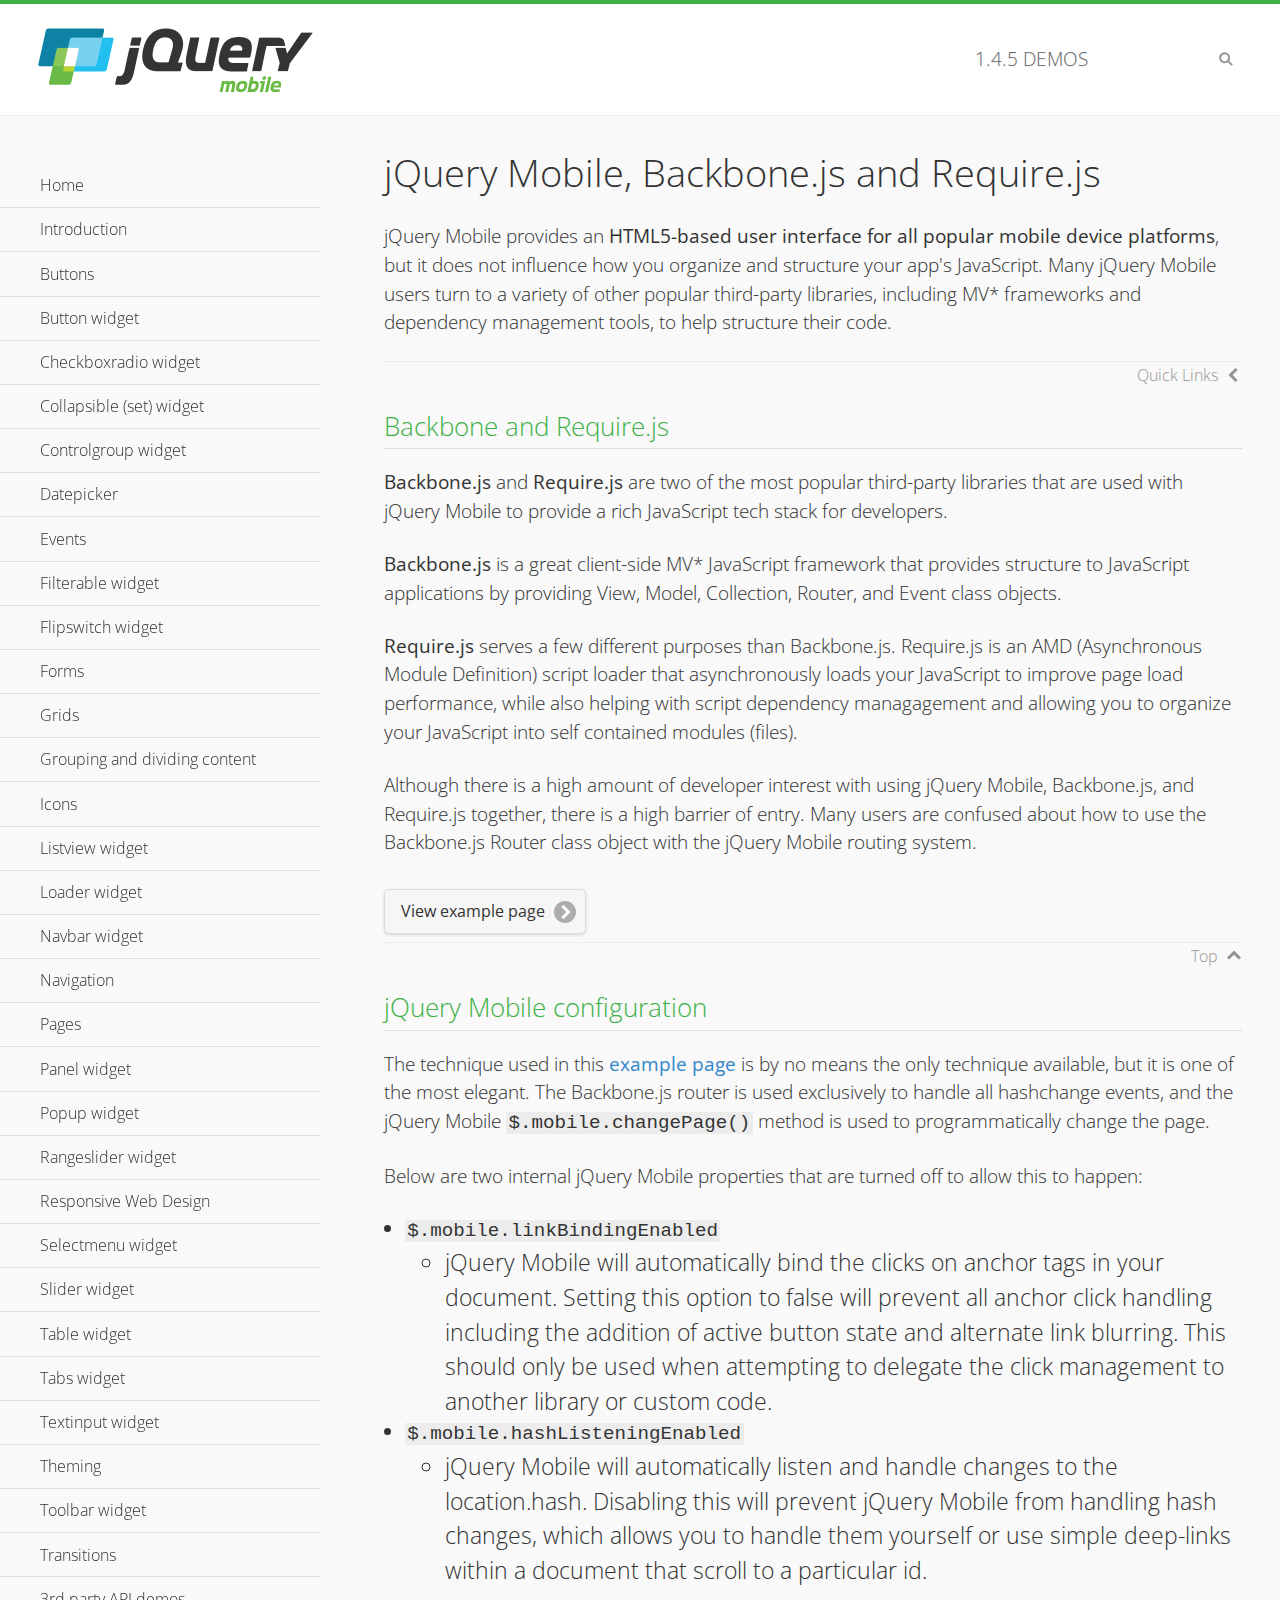
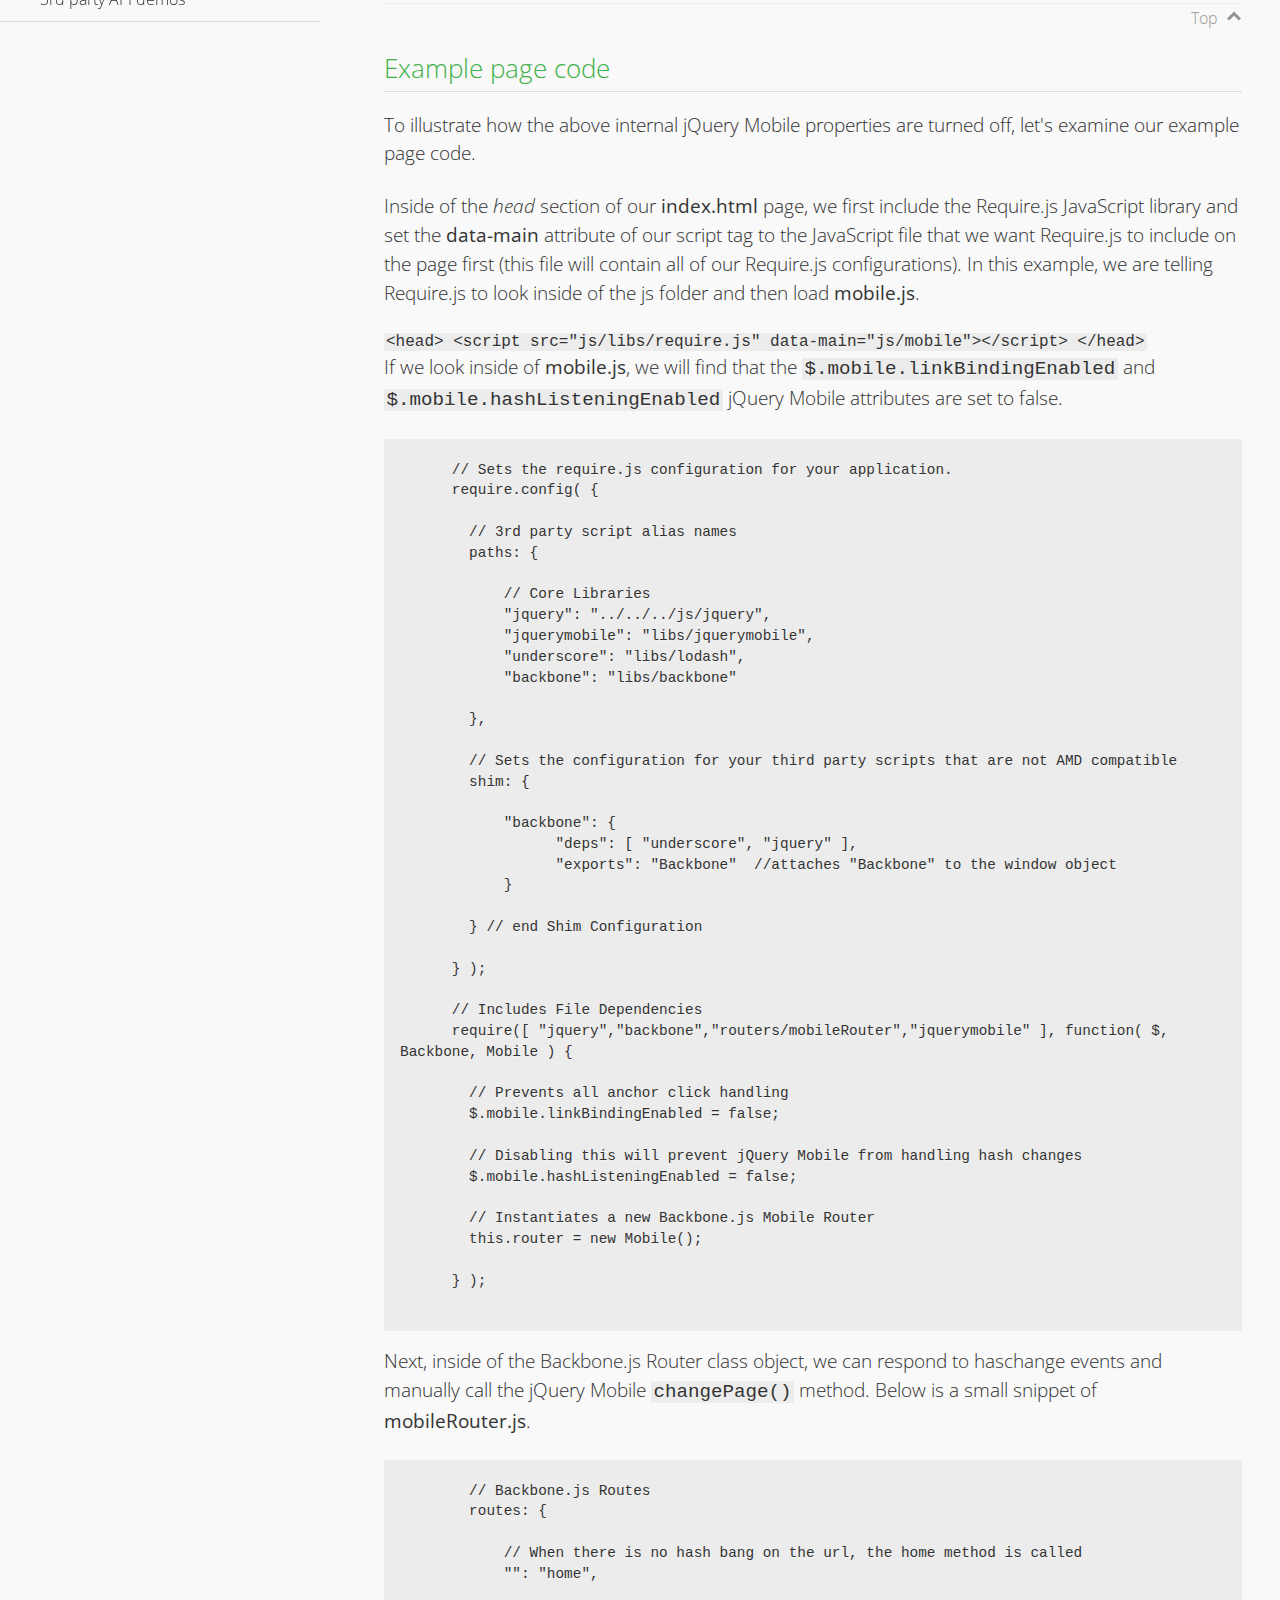
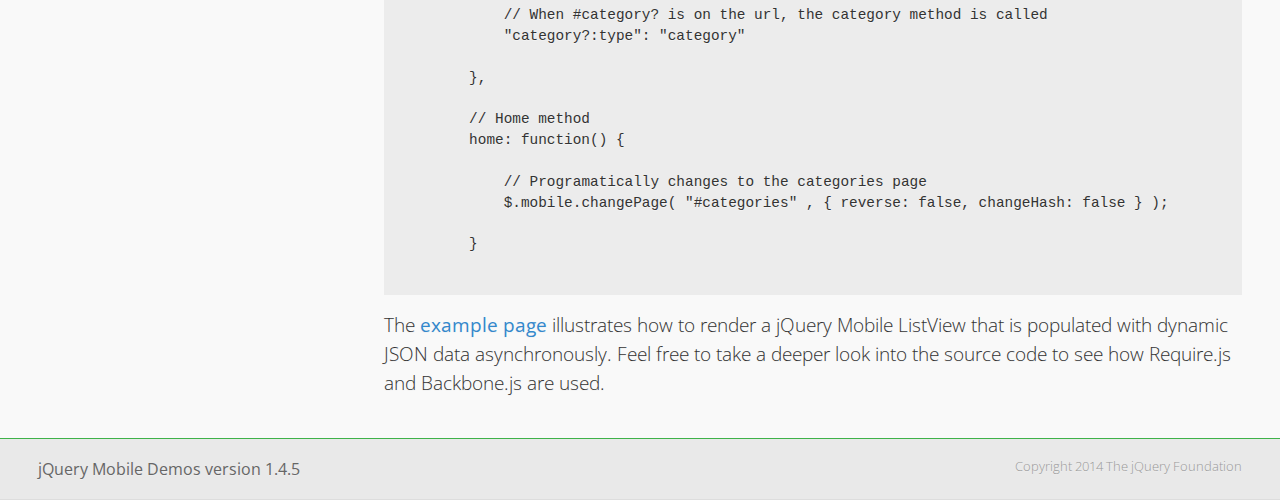
<file: jq/jquery.mobile-1.4.5/demos/backbone-requirejs/index.html>
<!DOCTYPE html>
<html>
  <head>
  <meta charset="utf-8">
  <meta name="viewport" content="width=device-width, initial-scale=1">
  <title>jQuery Mobile - Backbone.js and Require.js Apps</title>
	<link rel="shortcut icon" href="../favicon.ico">
    <link rel="stylesheet" href="http://fonts.googleapis.com/css?family=Open+Sans:300,400,700">
	<link rel="stylesheet" href="../css/themes/default/jquery.mobile-1.4.5.min.css">
	<link rel="stylesheet" href="../_assets/css/jqm-demos.css">
	<script src="../js/jquery.js"></script>
	<script src="../_assets/js/index.js"></script>
	<script src="../js/jquery.mobile-1.4.5.min.js"></script>

</head>
<body>
<div data-role="page" class="jqm-demos" data-quicklinks="true">

    <div data-role="header" class="jqm-header">
		<h2><a href="../" title="jQuery Mobile Demos home"><img src="../_assets/img/jquery-logo.png" alt="jQuery Mobile"></a></h2>
		<p><span class="jqm-version"></span> Demos</p>
        <a href="#" class="jqm-navmenu-link ui-btn ui-btn-icon-notext ui-corner-all ui-icon-bars ui-nodisc-icon ui-alt-icon ui-btn-left">Menu</a>
        <a href="#" class="jqm-search-link ui-btn ui-btn-icon-notext ui-corner-all ui-icon-search ui-nodisc-icon ui-alt-icon ui-btn-right">Search</a>
    </div><!-- /header -->

	<div role="main" class="ui-content jqm-content">

      <h1>jQuery Mobile, Backbone.js and Require.js</h1>
      <p>jQuery Mobile provides an <strong>HTML5-based user interface for all popular mobile device platforms</strong>, but it does not influence how you organize and structure your app's JavaScript.  Many jQuery Mobile users turn to a variety of other popular third-party libraries, including MV* frameworks and dependency management tools, to help structure their code.
      </p>

	  <h2>Backbone and Require.js</h2>
      <p><strong>Backbone.js</strong> and <strong>Require.js</strong> are two of the most popular third-party libraries that are used with jQuery Mobile to provide a rich JavaScript tech stack for developers.
      </p>
      <p><strong>Backbone.js</strong> is a great client-side MV* JavaScript framework that provides structure to JavaScript applications by providing View, Model, Collection, Router, and Event class objects.
      </p>
      <p><strong>Require.js</strong> serves a few different purposes than Backbone.js. Require.js is an AMD (Asynchronous Module Definition) script loader that asynchronously loads your JavaScript to improve page load performance, while also helping with script dependency managagement and allowing you to organize your JavaScript into self contained modules (files).
      </p>
      <p>Although there is a high amount of developer interest with using jQuery Mobile, Backbone.js, and Require.js together, there is a high barrier of entry.  Many users are confused about how to use the Backbone.js Router class object with the jQuery Mobile routing system.</p>

	   <a href="backbone-require.html" rel="external" class="ui-btn ui-btn-inline ui-corner-all ui-shadow ui-btn-icon-right ui-icon-carat-r">View example page</a>

      <h2>jQuery Mobile configuration</h2>

      <p>The technique used in this <a href="backbone-require.html" rel="external">example page</a> is by no means the only technique available, but it is one of the most elegant.  The Backbone.js router is used exclusively to handle all hashchange events, and the jQuery Mobile <code>$.mobile.changePage()</code> method is used to programmatically change the page.</p>

      <p>Below are two internal jQuery Mobile properties that are turned off to allow this to happen:</p>

      <ul>
        <li><code>$.mobile.linkBindingEnabled</code>
          <ul>
            <li>jQuery Mobile will automatically bind the clicks on anchor tags in your document. Setting this option to false will prevent all anchor click handling including the addition of active button state and alternate link blurring. This should only be used when attempting to delegate the click management to another library or custom code.</li>
            </ul>
        </li>
        <li><code>$.mobile.hashListeningEnabled</code>
          <ul>
            <li>jQuery Mobile will automatically listen and handle changes to the location.hash. Disabling this will prevent jQuery Mobile from handling hash changes, which allows you to handle them yourself or use simple deep-links within a document that scroll to a particular id.</li>
            </ul>
        </li>
      </ul>

	  <h2>Example page code</h2>
      <p>To illustrate how the above internal jQuery Mobile properties are turned off, let's examine our example page code.</p>

      <p>Inside of the <em>head</em> section of our <strong>index.html</strong> page, we first include the Require.js JavaScript library and set the <strong>data-main</strong> attribute of our script tag to the JavaScript file that we want Require.js to include on the page first (this file will contain all of our Require.js configurations).  In this example, we are telling Require.js to look inside of the js folder and then load <strong>mobile.js</strong>.
      </p>

      <code>
        &lt;head&gt;
          &lt;script src=&quot;js/libs/require.js&quot; data-main=&quot;js/mobile&quot;&gt;&lt;/script&gt;
        &lt;/head&gt;
      </code>
      <p>If we look inside of <strong>mobile.js</strong>, we will find that the <code>$.mobile.linkBindingEnabled</code> and <code>$.mobile.hashListeningEnabled</code> jQuery Mobile attributes are set to false.
      </p>
      <pre>
      <code>
      // Sets the require.js configuration for your application.
      require.config( {

        // 3rd party script alias names
        paths: {

            // Core Libraries
            "jquery": "../../../js/jquery",
            "jquerymobile": "libs/jquerymobile",
            "underscore": "libs/lodash",
            "backbone": "libs/backbone"

        },

        // Sets the configuration for your third party scripts that are not AMD compatible
        shim: {

            "backbone": {
                  "deps": [ "underscore", "jquery" ],
                  "exports": "Backbone"  //attaches "Backbone" to the window object
            }

        } // end Shim Configuration

      } );

      // Includes File Dependencies
      require([ "jquery","backbone","routers/mobileRouter","jquerymobile" ], function( $, Backbone, Mobile ) {

        // Prevents all anchor click handling
        $.mobile.linkBindingEnabled = false;

        // Disabling this will prevent jQuery Mobile from handling hash changes
        $.mobile.hashListeningEnabled = false;

        // Instantiates a new Backbone.js Mobile Router
        this.router = new Mobile();

      } );
</code>
</pre>
<p>Next, inside of the Backbone.js Router class object, we can respond to haschange events and manually call the jQuery Mobile <code>changePage()</code> method.  Below is a small snippet of <strong>mobileRouter.js</strong>.</p>
<pre>
<code>
        // Backbone.js Routes
        routes: {

            // When there is no hash bang on the url, the home method is called
            "": "home",

            // When #category? is on the url, the category method is called
            "category?:type": "category"

        },

        // Home method
        home: function() {

            // Programatically changes to the categories page
            $.mobile.changePage( "#categories" , { reverse: false, changeHash: false } );

        }
</code>
</pre>

		<p>The <a href="backbone-require.html" rel="external">example page</a> illustrates how to render a jQuery Mobile ListView that is populated with dynamic JSON data asynchronously. Feel free to take a deeper look into the source code to see how Require.js and Backbone.js are used.</p>

    </div><!-- /content -->
	    <div data-role="panel" class="jqm-navmenu-panel" data-position="left" data-display="overlay" data-theme="a">
	    	<ul class="jqm-list ui-alt-icon ui-nodisc-icon">
<li data-filtertext="demos homepage" data-icon="home"><a href=".././">Home</a></li>
<li data-filtertext="introduction overview getting started"><a href="../intro/" data-ajax="false">Introduction</a></li>
<li data-filtertext="buttons button markup buttonmarkup method anchor link button element"><a href="../button-markup/" data-ajax="false">Buttons</a></li>
<li data-filtertext="form button widget input button submit reset"><a href="../button/" data-ajax="false">Button widget</a></li>
<li data-role="collapsible" data-enhanced="true" data-collapsed-icon="carat-d" data-expanded-icon="carat-u" data-iconpos="right" data-inset="false" class="ui-collapsible ui-collapsible-themed-content ui-collapsible-collapsed">
	<h3 class="ui-collapsible-heading ui-collapsible-heading-collapsed">
		<a href="#" class="ui-collapsible-heading-toggle ui-btn ui-btn-icon-right ui-btn-inherit ui-icon-carat-d">
		    Checkboxradio widget<span class="ui-collapsible-heading-status"> click to expand contents</span>
		</a>
	</h3>
	<div class="ui-collapsible-content ui-body-inherit ui-collapsible-content-collapsed" aria-hidden="true">
		<ul>
			<li data-filtertext="form checkboxradio widget checkbox input checkboxes controlgroups"><a href="../checkboxradio-checkbox/" data-ajax="false">Checkboxes</a></li>
			<li data-filtertext="form checkboxradio widget radio input radio buttons controlgroups"><a href="../checkboxradio-radio/" data-ajax="false">Radio buttons</a></li>
		</ul>
	</div>
</li>
<li data-role="collapsible" data-enhanced="true" data-collapsed-icon="carat-d" data-expanded-icon="carat-u" data-iconpos="right" data-inset="false" class="ui-collapsible ui-collapsible-themed-content ui-collapsible-collapsed">
	<h3 class="ui-collapsible-heading ui-collapsible-heading-collapsed">
		<a href="#" class="ui-collapsible-heading-toggle ui-btn ui-btn-icon-right ui-btn-inherit ui-icon-carat-d">
			Collapsible (set) widget<span class="ui-collapsible-heading-status"> click to expand contents</span>
		</a>
	</h3>
	<div class="ui-collapsible-content ui-body-inherit ui-collapsible-content-collapsed" aria-hidden="true">
		<ul>
			<li data-filtertext="collapsibles content formatting"><a href="../collapsible/" data-ajax="false">Collapsible</a></li>
			<li data-filtertext="dynamic collapsible set accordion append expand"><a href="../collapsible-dynamic/" data-ajax="false">Dynamic collapsibles</a></li>
			<li data-filtertext="accordions collapsible set widget content formatting grouped collapsibles"><a href="../collapsibleset/" data-ajax="false">Collapsible set</a></li>
		</ul>
	</div>
</li>
<li data-role="collapsible" data-enhanced="true" data-collapsed-icon="carat-d" data-expanded-icon="carat-u" data-iconpos="right" data-inset="false" class="ui-collapsible ui-collapsible-themed-content ui-collapsible-collapsed">
	<h3 class="ui-collapsible-heading ui-collapsible-heading-collapsed">
		<a href="#" class="ui-collapsible-heading-toggle ui-btn ui-btn-icon-right ui-btn-inherit ui-icon-carat-d">
			Controlgroup widget<span class="ui-collapsible-heading-status"> click to expand contents</span>
		</a>
	</h3>
	<div class="ui-collapsible-content ui-body-inherit ui-collapsible-content-collapsed" aria-hidden="true">
		<ul>
			<li data-filtertext="controlgroups selectmenu checkboxradio input grouped buttons horizontal vertical"><a href="../controlgroup/" data-ajax="false">Controlgroup</a></li>
			<li data-filtertext="dynamic controlgroup dynamically add buttons"><a href="../controlgroup-dynamic/" data-ajax="false">Dynamic controlgroups</a></li>
		</ul>
	</div>
</li>
<li data-filtertext="form datepicker widget date input"><a href="../datepicker/" data-ajax="false">Datepicker</a></li>
<li data-role="collapsible" data-enhanced="true" data-collapsed-icon="carat-d" data-expanded-icon="carat-u" data-iconpos="right" data-inset="false" class="ui-collapsible ui-collapsible-themed-content ui-collapsible-collapsed">
	<h3 class="ui-collapsible-heading ui-collapsible-heading-collapsed">
		<a href="#" class="ui-collapsible-heading-toggle ui-btn ui-btn-icon-right ui-btn-inherit ui-icon-carat-d">
			Events<span class="ui-collapsible-heading-status"> click to expand contents</span>
		</a>
	</h3>
	<div class="ui-collapsible-content ui-body-inherit ui-collapsible-content-collapsed" aria-hidden="true">
		<ul>
			<li data-filtertext="swipe to delete list items listviews swipe events"><a href="../swipe-list/" data-ajax="false">Swipe list items</a></li>
			<li data-filtertext="swipe to navigate swipe page navigation swipe events"><a href="../swipe-page/" data-ajax="false">Swipe page navigation</a></li>
		</ul>
	</div>
</li>
<li data-filtertext="filterable filter elements sorting searching listview table"><a href="../filterable/" data-ajax="false">Filterable widget</a></li>
<li data-filtertext="form flipswitch widget flip toggle switch binary select checkbox input"><a href="../flipswitch/" data-ajax="false">Flipswitch widget</a></li>
<li data-role="collapsible" data-enhanced="true" data-collapsed-icon="carat-d" data-expanded-icon="carat-u" data-iconpos="right" data-inset="false" class="ui-collapsible ui-collapsible-themed-content ui-collapsible-collapsed">
	<h3 class="ui-collapsible-heading ui-collapsible-heading-collapsed">
		<a href="#" class="ui-collapsible-heading-toggle ui-btn ui-btn-icon-right ui-btn-inherit ui-icon-carat-d">
			Forms<span class="ui-collapsible-heading-status"> click to expand contents</span>
		</a>
	</h3>
	<div class="ui-collapsible-content ui-body-inherit ui-collapsible-content-collapsed" aria-hidden="true">
		<ul>
			<li data-filtertext="forms text checkbox radio range button submit reset inputs selects textarea slider flipswitch label form elements"><a href="../forms/" data-ajax="false">Forms</a></li>
			<li data-filtertext="form hide labels hidden accessible ui-hidden-accessible forms"><a href="../forms-label-hidden-accessible/" data-ajax="false">Hide labels</a></li>
			<li data-filtertext="form field containers fieldcontain ui-field-contain forms"><a href="../forms-field-contain/" data-ajax="false">Field containers</a></li>
			<li data-filtertext="forms disabled form elements"><a href="../forms-disabled/" data-ajax="false">Forms disabled</a></li>
			<li data-filtertext="forms gallery examples overview forms text checkbox radio range button submit reset inputs selects textarea slider flipswitch label form elements"><a href="../forms-gallery/" data-ajax="false">Forms gallery</a></li>
		</ul>
	</div>
</li>
<li data-role="collapsible" data-enhanced="true" data-collapsed-icon="carat-d" data-expanded-icon="carat-u" data-iconpos="right" data-inset="false" class="ui-collapsible ui-collapsible-themed-content ui-collapsible-collapsed">
	<h3 class="ui-collapsible-heading ui-collapsible-heading-collapsed">
		<a href="#" class="ui-collapsible-heading-toggle ui-btn ui-btn-icon-right ui-btn-inherit ui-icon-carat-d">
			Grids<span class="ui-collapsible-heading-status"> click to expand contents</span>
		</a>
	</h3>
	<div class="ui-collapsible-content ui-body-inherit ui-collapsible-content-collapsed" aria-hidden="true">
		<ul>
			<li data-filtertext="grids columns blocks content formatting rwd responsive css framework"><a href="../grids/" data-ajax="false">Grids</a></li>
			<li data-filtertext="buttons in grids css framework"><a href="../grids-buttons/" data-ajax="false">Buttons in grids</a></li>
			<li data-filtertext="custom responsive grids rwd css framework"><a href="../grids-custom-responsive/" data-ajax="false">Custom responsive grids</a></li>
		</ul>
	</div>
</li>
<li data-filtertext="blocks content formatting sections heading"><a href="../body-bar-classes/" data-ajax="false">Grouping and dividing content</a></li>
<li data-role="collapsible" data-enhanced="true" data-collapsed-icon="carat-d" data-expanded-icon="carat-u" data-iconpos="right" data-inset="false" class="ui-collapsible ui-collapsible-themed-content ui-collapsible-collapsed">
	<h3 class="ui-collapsible-heading ui-collapsible-heading-collapsed">
		<a href="#" class="ui-collapsible-heading-toggle ui-btn ui-btn-icon-right ui-btn-inherit ui-icon-carat-d">
			Icons<span class="ui-collapsible-heading-status"> click to expand contents</span>
		</a>
	</h3>
	<div class="ui-collapsible-content ui-body-inherit ui-collapsible-content-collapsed" aria-hidden="true">
		<ul>
			<li data-filtertext="button icons svg disc alt custom icon position"><a href="../icons/" data-ajax="false">Icons</a></li>
			<li data-filtertext=""><a href="../icons-grunticon/" data-ajax="false">Grunticon loader</a></li>
		</ul>
	</div>
</li>
<li data-role="collapsible" data-enhanced="true" data-collapsed-icon="carat-d" data-expanded-icon="carat-u" data-iconpos="right" data-inset="false" class="ui-collapsible ui-collapsible-themed-content ui-collapsible-collapsed">
	<h3 class="ui-collapsible-heading ui-collapsible-heading-collapsed">
		<a href="#" class="ui-collapsible-heading-toggle ui-btn ui-btn-icon-right ui-btn-inherit ui-icon-carat-d">
			Listview widget<span class="ui-collapsible-heading-status"> click to expand contents</span>
		</a>
	</h3>
	<div class="ui-collapsible-content ui-body-inherit ui-collapsible-content-collapsed" aria-hidden="true">
		<ul>
			<li data-filtertext="listview widget thumbnails icons nested split button collapsible ul ol"><a href="../listview/" data-ajax="false">Listview</a></li>
			<li data-filtertext="autocomplete filterable reveal listview filtertextbeforefilter placeholder"><a href="../listview-autocomplete/" data-ajax="false">Listview autocomplete</a></li>
			<li data-filtertext="autocomplete filterable reveal listview remote data filtertextbeforefilter placeholder"><a href="../listview-autocomplete-remote/" data-ajax="false">Listview autocomplete remote data</a></li>
			<li data-filtertext="autodividers anchor jump scroll linkbars listview lists ul ol"><a href="../listview-autodividers-linkbar/" data-ajax="false">Listview autodividers linkbar</a></li>
			<li data-filtertext="listview autodividers selector autodividersselector lists ul ol"><a href="../listview-autodividers-selector/" data-ajax="false">Listview autodividers selector</a></li>
			<li data-filtertext="listview nested list items"><a href="../listview-nested-lists/" data-ajax="false">Nested Listviews</a></li>
			<li data-filtertext="listview collapsible list items flat"><a href="../listview-collapsible-item-flat/" data-ajax="false">Listview collapsible list items (flat)</a></li>
			<li data-filtertext="listview collapsible list indented"><a href="../listview-collapsible-item-indented/" data-ajax="false">Listview collapsible list items (indented)</a></li>
			<li data-filtertext="grid listview responsive grids responsive listviews lists ul"><a href="../listview-grid/" data-ajax="false">Listview responsive grid</a></li>
		</ul>
	</div>
</li>
<li data-filtertext="loader widget page loading navigation overlay spinner"><a href="../loader/" data-ajax="false">Loader widget</a></li>
<li data-filtertext="navbar widget navmenu toolbars header footer"><a href="../navbar/" data-ajax="false">Navbar widget</a></li>
<li data-role="collapsible" data-enhanced="true" data-collapsed-icon="carat-d" data-expanded-icon="carat-u" data-iconpos="right" data-inset="false" class="ui-collapsible ui-collapsible-themed-content ui-collapsible-collapsed">
	<h3 class="ui-collapsible-heading ui-collapsible-heading-collapsed">
		<a href="#" class="ui-collapsible-heading-toggle ui-btn ui-btn-icon-right ui-btn-inherit ui-icon-carat-d">
			Navigation<span class="ui-collapsible-heading-status"> click to expand contents</span>
		</a>
	</h3>
	<div class="ui-collapsible-content ui-body-inherit ui-collapsible-content-collapsed" aria-hidden="true">
		<ul>
			<li data-filtertext="ajax navigation navigate widget history event method"><a href="../navigation/" data-ajax="false">Navigation</a></li>
			<li data-filtertext="linking pages page links navigation ajax prefetch cache"><a href="../navigation-linking-pages/" data-ajax="false">Linking pages</a></li>
			<!-- <li data-filtertext="php redirect server redirection server-side navigation"><a href="../navigation-php-redirect/" data-ajax="false">PHP redirect demo</a></li>-->
			<li data-filtertext="navigation redirection hash query"><a href="../navigation-hash-processing/" data-ajax="false">Hash processing demo</a></li>
			<li data-filtertext="navigation redirection hash query"><a href="../page-events/" data-ajax="false">Page Navigation Events</a></li>
		</ul>
	</div>
</li>
<li data-role="collapsible" data-enhanced="true" data-collapsed-icon="carat-d" data-expanded-icon="carat-u" data-iconpos="right" data-inset="false" class="ui-collapsible ui-collapsible-themed-content ui-collapsible-collapsed">
	<h3 class="ui-collapsible-heading ui-collapsible-heading-collapsed">
		<a href="#" class="ui-collapsible-heading-toggle ui-btn ui-btn-icon-right ui-btn-inherit ui-icon-carat-d">
			Pages<span class="ui-collapsible-heading-status"> click to expand contents</span>
		</a>
	</h3>
	<div class="ui-collapsible-content ui-body-inherit ui-collapsible-content-collapsed" aria-hidden="true">
		<ul>
			<li data-filtertext="pages page widget ajax navigation"><a href="../pages/" data-ajax="false">Pages</a></li>
			<li data-filtertext="single page"><a href="../pages-single-page/" data-ajax="false">Single page</a></li>
			<li data-filtertext="multipage multi-page page"><a href="../pages-multi-page/" data-ajax="false">Multi-page template</a></li>
			<li data-filtertext="dialog page widget modal popup"><a href="../pages-dialog/" data-ajax="false">Dialog page</a></li>
		</ul>
	</div>
</li>
<li data-role="collapsible" data-enhanced="true" data-collapsed-icon="carat-d" data-expanded-icon="carat-u" data-iconpos="right" data-inset="false" class="ui-collapsible ui-collapsible-themed-content ui-collapsible-collapsed">
	<h3 class="ui-collapsible-heading ui-collapsible-heading-collapsed">
		<a href="#" class="ui-collapsible-heading-toggle ui-btn ui-btn-icon-right ui-btn-inherit ui-icon-carat-d">
			Panel widget<span class="ui-collapsible-heading-status"> click to expand contents</span>
		</a>
	</h3>
	<div class="ui-collapsible-content ui-body-inherit ui-collapsible-content-collapsed" aria-hidden="true">
		<ul>
			<li data-filtertext="panel widget sliding panels reveal push overlay responsive"><a href="../panel/" data-ajax="false">Panel</a></li>
			<li data-filtertext=""><a href="../panel-external/" data-ajax="false">External panels</a></li>
			<li data-filtertext="panel "><a href="../panel-fixed/" data-ajax="false">Fixed panels</a></li>
			<li data-filtertext="panel slide panels sliding panels shadow rwd responsive breakpoint"><a href="../panel-responsive/" data-ajax="false">Panels responsive</a></li>
			<li data-filtertext="panel custom style custom panel width reveal shadow listview panel styling page background wrapper"><a href="../panel-styling/" data-ajax="false">Custom panel style</a></li>
			<li data-filtertext="panel open on swipe"><a href="../panel-swipe-open/" data-ajax="false">Panel open on swipe</a></li>
			<li data-filtertext="panels outside page internal external toolbars"><a href="../panel-external-internal/" data-ajax="false">Panel external and internal</a></li>
		</ul>
	</div>
</li>
<li data-role="collapsible" data-enhanced="true" data-collapsed-icon="carat-d" data-expanded-icon="carat-u" data-iconpos="right" data-inset="false" class="ui-collapsible ui-collapsible-themed-content ui-collapsible-collapsed">
	<h3 class="ui-collapsible-heading ui-collapsible-heading-collapsed">
		<a href="#" class="ui-collapsible-heading-toggle ui-btn ui-btn-icon-right ui-btn-inherit ui-icon-carat-d">
			Popup widget<span class="ui-collapsible-heading-status"> click to expand contents</span>
		</a>
	</h3>
	<div class="ui-collapsible-content ui-body-inherit ui-collapsible-content-collapsed" aria-hidden="true">
		<ul>
			<li data-filtertext="popup widget popups dialog modal transition tooltip lightbox form overlay screen flip pop fade transition"><a href="../popup/" data-ajax="false">Popup</a></li>
			<li data-filtertext="popup alignment position"><a href="../popup-alignment/" data-ajax="false">Popup alignment</a></li>
			<li data-filtertext="popup arrow size popups popover"><a href="../popup-arrow-size/" data-ajax="false">Popup arrow size</a></li>
			<li data-filtertext="dynamic popups popup images lightbox"><a href="../popup-dynamic/" data-ajax="false">Dynamic popups</a></li>
			<li data-filtertext="popups with iframes scaling"><a href="../popup-iframe/" data-ajax="false">Popups with iframes</a></li>
			<li data-filtertext="popup image scaling"><a href="../popup-image-scaling/" data-ajax="false">Popup image scaling</a></li>
			<li data-filtertext="external popup outside multi-page"><a href="../popup-outside-multipage/" data-ajax="false">Popup outside multi-page</a></li>
		</ul>
	</div>
</li>
<li data-filtertext="form rangeslider widget dual sliders dual handle sliders range input"><a href="../rangeslider/" data-ajax="false">Rangeslider widget</a></li>
<li data-filtertext="responsive web design rwd adaptive progressive enhancement PE accessible mobile breakpoints media query media queries"><a href="../rwd/" data-ajax="false">Responsive Web Design</a></li>
<li data-role="collapsible" data-enhanced="true" data-collapsed-icon="carat-d" data-expanded-icon="carat-u" data-iconpos="right" data-inset="false" class="ui-collapsible ui-collapsible-themed-content ui-collapsible-collapsed">
	<h3 class="ui-collapsible-heading ui-collapsible-heading-collapsed">
		<a href="#" class="ui-collapsible-heading-toggle ui-btn ui-btn-icon-right ui-btn-inherit ui-icon-carat-d">
			Selectmenu widget<span class="ui-collapsible-heading-status"> click to expand contents</span>
		</a>
	</h3>
	<div class="ui-collapsible-content ui-body-inherit ui-collapsible-content-collapsed" aria-hidden="true">
		<ul>
			<li data-filtertext="form selectmenu widget select input custom select menu selects"><a href="../selectmenu/" data-ajax="false">Selectmenu</a></li>
			<li data-filtertext="form custom select menu selectmenu widget custom menu option optgroup multiple selects"><a href="../selectmenu-custom/" data-ajax="false">Custom select menu</a></li>
			<li data-filtertext="filterable select filter popup dialog"><a href="../selectmenu-custom-filter/" data-ajax="false">Custom select menu with filter</a></li>
		</ul>
	</div>
</li>
<li data-role="collapsible" data-enhanced="true" data-collapsed-icon="carat-d" data-expanded-icon="carat-u" data-iconpos="right" data-inset="false" class="ui-collapsible ui-collapsible-themed-content ui-collapsible-collapsed">
	<h3 class="ui-collapsible-heading ui-collapsible-heading-collapsed">
		<a href="#" class="ui-collapsible-heading-toggle ui-btn ui-btn-icon-right ui-btn-inherit ui-icon-carat-d">
			Slider widget<span class="ui-collapsible-heading-status"> click to expand contents</span>
		</a>
	</h3>
	<div class="ui-collapsible-content ui-body-inherit ui-collapsible-content-collapsed" aria-hidden="true">
		<ul>
			<li data-filtertext="form slider widget range input single sliders"><a href="../slider/" data-ajax="false">Slider</a></li>
			<li data-filtertext="form slider widget flipswitch slider binary select flip toggle switch"><a href="../slider-flipswitch/" data-ajax="false">Slider flip toggle switch</a></li>
			<li data-filtertext="form slider tooltip handle value input range sliders"><a href="../slider-tooltip/" data-ajax="false">Slider tooltip</a></li>
		</ul>
	</div>
</li>
<li data-role="collapsible" data-enhanced="true" data-collapsed-icon="carat-d" data-expanded-icon="carat-u" data-iconpos="right" data-inset="false" class="ui-collapsible ui-collapsible-themed-content ui-collapsible-collapsed">
	<h3 class="ui-collapsible-heading ui-collapsible-heading-collapsed">
		<a href="#" class="ui-collapsible-heading-toggle ui-btn ui-btn-icon-right ui-btn-inherit ui-icon-carat-d">
			Table widget<span class="ui-collapsible-heading-status"> click to expand contents</span>
		</a>
	</h3>
	<div class="ui-collapsible-content ui-body-inherit ui-collapsible-content-collapsed" aria-hidden="true">
		<ul>
			<li data-filtertext="table widget reflow column toggle th td responsive tables rwd hide show tabular"><a href="../table-column-toggle/" data-ajax="false">Table Column Toggle</a></li>
			<li data-filtertext="table column toggle phone comparison demo"><a href="../table-column-toggle-example/" data-ajax="false">Table Column Toggle demo</a></li>
			<li data-filtertext="responsive tables table column toggle heading groups rwd breakpoint"><a href="../table-column-toggle-heading-groups/" data-ajax="false">Table Column Toggle heading groups</a></li>
			<li data-filtertext="responsive tables table column toggle hide rwd breakpoint customization options"><a href="../table-column-toggle-options/" data-ajax="false">Table Column Toggle options</a></li>
			<li data-filtertext="table reflow th td responsive rwd columns tabular"><a href="../table-reflow/" data-ajax="false">Table Reflow</a></li>
			<li data-filtertext="responsive tables table reflow heading groups rwd breakpoint"><a href="../table-reflow-heading-groups/" data-ajax="false">Table Reflow heading groups</a></li>
			<li data-filtertext="responsive tables table reflow stripes strokes table style"><a href="../table-reflow-stripes-strokes/" data-ajax="false">Table Reflow stripes and strokes</a></li>
			<li data-filtertext="responsive tables table reflow stack custom styles"><a href="../table-reflow-styling/" data-ajax="false">Table Reflow custom styles</a></li>
		</ul>
	</div>
</li>
<li data-filtertext="ui tabs widget"><a href="../tabs/" data-ajax="false">Tabs widget</a></li>
<li data-filtertext="form textinput widget text input textarea number date time tel email file color password"><a href="../textinput/" data-ajax="false">Textinput widget</a></li>
<li data-role="collapsible" data-enhanced="true" data-collapsed-icon="carat-d" data-expanded-icon="carat-u" data-iconpos="right" data-inset="false" class="ui-collapsible ui-collapsible-themed-content ui-collapsible-collapsed">
	<h3 class="ui-collapsible-heading ui-collapsible-heading-collapsed">
		<a href="#" class="ui-collapsible-heading-toggle ui-btn ui-btn-icon-right ui-btn-inherit ui-icon-carat-d">
			Theming<span class="ui-collapsible-heading-status"> click to expand contents</span>
		</a>
	</h3>
	<div class="ui-collapsible-content ui-body-inherit ui-collapsible-content-collapsed" aria-hidden="true">
		<ul>
			<li data-filtertext="default theme swatches theming style css"><a href="../theme-default/" data-ajax="false">Default theme</a></li>
			<li data-filtertext="classic theme old theme swatches theming style css"><a href="../theme-classic/" data-ajax="false">Classic theme</a></li>
		</ul>
	</div>
</li>
<li data-role="collapsible" data-enhanced="true" data-collapsed-icon="carat-d" data-expanded-icon="carat-u" data-iconpos="right" data-inset="false" class="ui-collapsible ui-collapsible-themed-content ui-collapsible-collapsed">
	<h3 class="ui-collapsible-heading ui-collapsible-heading-collapsed">
		<a href="#" class="ui-collapsible-heading-toggle ui-btn ui-btn-icon-right ui-btn-inherit ui-icon-carat-d">
			Toolbar widget<span class="ui-collapsible-heading-status"> click to expand contents</span>
		</a>
	</h3>
	<div class="ui-collapsible-content ui-body-inherit ui-collapsible-content-collapsed" aria-hidden="true">
		<ul>
			<li data-filtertext="toolbar widget header footer toolbars fixed fullscreen external sections"><a href="../toolbar/" data-ajax="false">Toolbar</a></li>
			<li data-filtertext="dynamic toolbars dynamically add toolbar header footer"><a href="../toolbar-dynamic/" data-ajax="false">Dynamic toolbars</a></li>
			<li data-filtertext="external toolbars header footer"><a href="../toolbar-external/" data-ajax="false">External toolbars</a></li>
			<li data-filtertext="fixed toolbars header footer"><a href="../toolbar-fixed/" data-ajax="false">Fixed toolbars</a></li>
			<li data-filtertext="fixed fullscreen toolbars header footer"><a href="../toolbar-fixed-fullscreen/" data-ajax="false">Fullscreen toolbars</a></li>
			<li data-filtertext="external fixed toolbars header footer"><a href="../toolbar-fixed-external/" data-ajax="false">Fixed external toolbars</a></li>
			<li data-filtertext="external persistent toolbars header footer navbar navmenu"><a href="../toolbar-fixed-persistent/" data-ajax="false">Persistent toolbars</a></li>
			<li data-filtertext="external ajax optimized toolbars persistent toolbars header footer navbar"><a href="../toolbar-fixed-persistent-optimized/" data-ajax="false">Ajax optimized toolbars</a></li>
			<li data-filtertext="form in toolbars header footer"><a href="../toolbar-fixed-forms/" data-ajax="false">Form in toolbar</a></li>
		</ul>
	</div>
</li>
<li data-filtertext="page transitions animated pages popup navigation flip slide fade pop"><a href="../transitions/" data-ajax="false">Transitions</a></li>
<li data-role="collapsible" data-enhanced="true" data-collapsed-icon="carat-d" data-expanded-icon="carat-u" data-iconpos="right" data-inset="false" class="ui-collapsible ui-collapsible-themed-content ui-collapsible-collapsed">
	<h3 class="ui-collapsible-heading ui-collapsible-heading-collapsed">
		<a href="#" class="ui-collapsible-heading-toggle ui-btn ui-btn-icon-right ui-btn-inherit ui-icon-carat-d">
			3rd party API demos<span class="ui-collapsible-heading-status"> click to expand contents</span>
		</a>
	</h3>
	<div class="ui-collapsible-content ui-body-inherit ui-collapsible-content-collapsed" aria-hidden="true">
		<ul>
			<li data-filtertext="backbone requirejs navigation router"><a href="../backbone-requirejs/" data-ajax="false">Backbone RequireJS</a></li>
			<li data-filtertext="google maps geolocation demo"><a href="../map-geolocation/" data-ajax="false">Google Maps geolocation</a></li>
			<li data-filtertext="google maps hybrid"><a href="../map-list-toggle/" data-ajax="false">Google Maps list toggle</a></li>
		</ul>
	</div>
</li>



		     </ul>
		</div><!-- /panel -->


    <div data-role="footer" data-position="fixed" data-tap-toggle="false" class="jqm-footer">
        <p>jQuery Mobile Demos version <span class="jqm-version"></span></p>
        <p>Copyright 2014 The jQuery Foundation</p>
    </div><!-- /footer -->
	<!-- TODO: This should become an external panel so we can add input to markup (unique ID) -->
    <div data-role="panel" class="jqm-search-panel" data-position="right" data-display="overlay" data-theme="a">
		<div class="jqm-search">
			<ul class="jqm-list" data-filter-placeholder="Search demos..." data-filter-reveal="true">
<li data-filtertext="demos homepage" data-icon="home"><a href=".././">Home</a></li>
<li data-filtertext="introduction overview getting started"><a href="../intro/" data-ajax="false">Introduction</a></li>
<li data-filtertext="buttons button markup buttonmarkup method anchor link button element"><a href="../button-markup/" data-ajax="false">Buttons</a></li>
<li data-filtertext="form button widget input button submit reset"><a href="../button/" data-ajax="false">Button widget</a></li>
<li data-role="collapsible" data-enhanced="true" data-collapsed-icon="carat-d" data-expanded-icon="carat-u" data-iconpos="right" data-inset="false" class="ui-collapsible ui-collapsible-themed-content ui-collapsible-collapsed">
	<h3 class="ui-collapsible-heading ui-collapsible-heading-collapsed">
		<a href="#" class="ui-collapsible-heading-toggle ui-btn ui-btn-icon-right ui-btn-inherit ui-icon-carat-d">
		    Checkboxradio widget<span class="ui-collapsible-heading-status"> click to expand contents</span>
		</a>
	</h3>
	<div class="ui-collapsible-content ui-body-inherit ui-collapsible-content-collapsed" aria-hidden="true">
		<ul>
			<li data-filtertext="form checkboxradio widget checkbox input checkboxes controlgroups"><a href="../checkboxradio-checkbox/" data-ajax="false">Checkboxes</a></li>
			<li data-filtertext="form checkboxradio widget radio input radio buttons controlgroups"><a href="../checkboxradio-radio/" data-ajax="false">Radio buttons</a></li>
		</ul>
	</div>
</li>
<li data-role="collapsible" data-enhanced="true" data-collapsed-icon="carat-d" data-expanded-icon="carat-u" data-iconpos="right" data-inset="false" class="ui-collapsible ui-collapsible-themed-content ui-collapsible-collapsed">
	<h3 class="ui-collapsible-heading ui-collapsible-heading-collapsed">
		<a href="#" class="ui-collapsible-heading-toggle ui-btn ui-btn-icon-right ui-btn-inherit ui-icon-carat-d">
			Collapsible (set) widget<span class="ui-collapsible-heading-status"> click to expand contents</span>
		</a>
	</h3>
	<div class="ui-collapsible-content ui-body-inherit ui-collapsible-content-collapsed" aria-hidden="true">
		<ul>
			<li data-filtertext="collapsibles content formatting"><a href="../collapsible/" data-ajax="false">Collapsible</a></li>
			<li data-filtertext="dynamic collapsible set accordion append expand"><a href="../collapsible-dynamic/" data-ajax="false">Dynamic collapsibles</a></li>
			<li data-filtertext="accordions collapsible set widget content formatting grouped collapsibles"><a href="../collapsibleset/" data-ajax="false">Collapsible set</a></li>
		</ul>
	</div>
</li>
<li data-role="collapsible" data-enhanced="true" data-collapsed-icon="carat-d" data-expanded-icon="carat-u" data-iconpos="right" data-inset="false" class="ui-collapsible ui-collapsible-themed-content ui-collapsible-collapsed">
	<h3 class="ui-collapsible-heading ui-collapsible-heading-collapsed">
		<a href="#" class="ui-collapsible-heading-toggle ui-btn ui-btn-icon-right ui-btn-inherit ui-icon-carat-d">
			Controlgroup widget<span class="ui-collapsible-heading-status"> click to expand contents</span>
		</a>
	</h3>
	<div class="ui-collapsible-content ui-body-inherit ui-collapsible-content-collapsed" aria-hidden="true">
		<ul>
			<li data-filtertext="controlgroups selectmenu checkboxradio input grouped buttons horizontal vertical"><a href="../controlgroup/" data-ajax="false">Controlgroup</a></li>
			<li data-filtertext="dynamic controlgroup dynamically add buttons"><a href="../controlgroup-dynamic/" data-ajax="false">Dynamic controlgroups</a></li>
		</ul>
	</div>
</li>
<li data-filtertext="form datepicker widget date input"><a href="../datepicker/" data-ajax="false">Datepicker</a></li>
<li data-role="collapsible" data-enhanced="true" data-collapsed-icon="carat-d" data-expanded-icon="carat-u" data-iconpos="right" data-inset="false" class="ui-collapsible ui-collapsible-themed-content ui-collapsible-collapsed">
	<h3 class="ui-collapsible-heading ui-collapsible-heading-collapsed">
		<a href="#" class="ui-collapsible-heading-toggle ui-btn ui-btn-icon-right ui-btn-inherit ui-icon-carat-d">
			Events<span class="ui-collapsible-heading-status"> click to expand contents</span>
		</a>
	</h3>
	<div class="ui-collapsible-content ui-body-inherit ui-collapsible-content-collapsed" aria-hidden="true">
		<ul>
			<li data-filtertext="swipe to delete list items listviews swipe events"><a href="../swipe-list/" data-ajax="false">Swipe list items</a></li>
			<li data-filtertext="swipe to navigate swipe page navigation swipe events"><a href="../swipe-page/" data-ajax="false">Swipe page navigation</a></li>
		</ul>
	</div>
</li>
<li data-filtertext="filterable filter elements sorting searching listview table"><a href="../filterable/" data-ajax="false">Filterable widget</a></li>
<li data-filtertext="form flipswitch widget flip toggle switch binary select checkbox input"><a href="../flipswitch/" data-ajax="false">Flipswitch widget</a></li>
<li data-role="collapsible" data-enhanced="true" data-collapsed-icon="carat-d" data-expanded-icon="carat-u" data-iconpos="right" data-inset="false" class="ui-collapsible ui-collapsible-themed-content ui-collapsible-collapsed">
	<h3 class="ui-collapsible-heading ui-collapsible-heading-collapsed">
		<a href="#" class="ui-collapsible-heading-toggle ui-btn ui-btn-icon-right ui-btn-inherit ui-icon-carat-d">
			Forms<span class="ui-collapsible-heading-status"> click to expand contents</span>
		</a>
	</h3>
	<div class="ui-collapsible-content ui-body-inherit ui-collapsible-content-collapsed" aria-hidden="true">
		<ul>
			<li data-filtertext="forms text checkbox radio range button submit reset inputs selects textarea slider flipswitch label form elements"><a href="../forms/" data-ajax="false">Forms</a></li>
			<li data-filtertext="form hide labels hidden accessible ui-hidden-accessible forms"><a href="../forms-label-hidden-accessible/" data-ajax="false">Hide labels</a></li>
			<li data-filtertext="form field containers fieldcontain ui-field-contain forms"><a href="../forms-field-contain/" data-ajax="false">Field containers</a></li>
			<li data-filtertext="forms disabled form elements"><a href="../forms-disabled/" data-ajax="false">Forms disabled</a></li>
			<li data-filtertext="forms gallery examples overview forms text checkbox radio range button submit reset inputs selects textarea slider flipswitch label form elements"><a href="../forms-gallery/" data-ajax="false">Forms gallery</a></li>
		</ul>
	</div>
</li>
<li data-role="collapsible" data-enhanced="true" data-collapsed-icon="carat-d" data-expanded-icon="carat-u" data-iconpos="right" data-inset="false" class="ui-collapsible ui-collapsible-themed-content ui-collapsible-collapsed">
	<h3 class="ui-collapsible-heading ui-collapsible-heading-collapsed">
		<a href="#" class="ui-collapsible-heading-toggle ui-btn ui-btn-icon-right ui-btn-inherit ui-icon-carat-d">
			Grids<span class="ui-collapsible-heading-status"> click to expand contents</span>
		</a>
	</h3>
	<div class="ui-collapsible-content ui-body-inherit ui-collapsible-content-collapsed" aria-hidden="true">
		<ul>
			<li data-filtertext="grids columns blocks content formatting rwd responsive css framework"><a href="../grids/" data-ajax="false">Grids</a></li>
			<li data-filtertext="buttons in grids css framework"><a href="../grids-buttons/" data-ajax="false">Buttons in grids</a></li>
			<li data-filtertext="custom responsive grids rwd css framework"><a href="../grids-custom-responsive/" data-ajax="false">Custom responsive grids</a></li>
		</ul>
	</div>
</li>
<li data-filtertext="blocks content formatting sections heading"><a href="../body-bar-classes/" data-ajax="false">Grouping and dividing content</a></li>
<li data-role="collapsible" data-enhanced="true" data-collapsed-icon="carat-d" data-expanded-icon="carat-u" data-iconpos="right" data-inset="false" class="ui-collapsible ui-collapsible-themed-content ui-collapsible-collapsed">
	<h3 class="ui-collapsible-heading ui-collapsible-heading-collapsed">
		<a href="#" class="ui-collapsible-heading-toggle ui-btn ui-btn-icon-right ui-btn-inherit ui-icon-carat-d">
			Icons<span class="ui-collapsible-heading-status"> click to expand contents</span>
		</a>
	</h3>
	<div class="ui-collapsible-content ui-body-inherit ui-collapsible-content-collapsed" aria-hidden="true">
		<ul>
			<li data-filtertext="button icons svg disc alt custom icon position"><a href="../icons/" data-ajax="false">Icons</a></li>
			<li data-filtertext=""><a href="../icons-grunticon/" data-ajax="false">Grunticon loader</a></li>
		</ul>
	</div>
</li>
<li data-role="collapsible" data-enhanced="true" data-collapsed-icon="carat-d" data-expanded-icon="carat-u" data-iconpos="right" data-inset="false" class="ui-collapsible ui-collapsible-themed-content ui-collapsible-collapsed">
	<h3 class="ui-collapsible-heading ui-collapsible-heading-collapsed">
		<a href="#" class="ui-collapsible-heading-toggle ui-btn ui-btn-icon-right ui-btn-inherit ui-icon-carat-d">
			Listview widget<span class="ui-collapsible-heading-status"> click to expand contents</span>
		</a>
	</h3>
	<div class="ui-collapsible-content ui-body-inherit ui-collapsible-content-collapsed" aria-hidden="true">
		<ul>
			<li data-filtertext="listview widget thumbnails icons nested split button collapsible ul ol"><a href="../listview/" data-ajax="false">Listview</a></li>
			<li data-filtertext="autocomplete filterable reveal listview filtertextbeforefilter placeholder"><a href="../listview-autocomplete/" data-ajax="false">Listview autocomplete</a></li>
			<li data-filtertext="autocomplete filterable reveal listview remote data filtertextbeforefilter placeholder"><a href="../listview-autocomplete-remote/" data-ajax="false">Listview autocomplete remote data</a></li>
			<li data-filtertext="autodividers anchor jump scroll linkbars listview lists ul ol"><a href="../listview-autodividers-linkbar/" data-ajax="false">Listview autodividers linkbar</a></li>
			<li data-filtertext="listview autodividers selector autodividersselector lists ul ol"><a href="../listview-autodividers-selector/" data-ajax="false">Listview autodividers selector</a></li>
			<li data-filtertext="listview nested list items"><a href="../listview-nested-lists/" data-ajax="false">Nested Listviews</a></li>
			<li data-filtertext="listview collapsible list items flat"><a href="../listview-collapsible-item-flat/" data-ajax="false">Listview collapsible list items (flat)</a></li>
			<li data-filtertext="listview collapsible list indented"><a href="../listview-collapsible-item-indented/" data-ajax="false">Listview collapsible list items (indented)</a></li>
			<li data-filtertext="grid listview responsive grids responsive listviews lists ul"><a href="../listview-grid/" data-ajax="false">Listview responsive grid</a></li>
		</ul>
	</div>
</li>
<li data-filtertext="loader widget page loading navigation overlay spinner"><a href="../loader/" data-ajax="false">Loader widget</a></li>
<li data-filtertext="navbar widget navmenu toolbars header footer"><a href="../navbar/" data-ajax="false">Navbar widget</a></li>
<li data-role="collapsible" data-enhanced="true" data-collapsed-icon="carat-d" data-expanded-icon="carat-u" data-iconpos="right" data-inset="false" class="ui-collapsible ui-collapsible-themed-content ui-collapsible-collapsed">
	<h3 class="ui-collapsible-heading ui-collapsible-heading-collapsed">
		<a href="#" class="ui-collapsible-heading-toggle ui-btn ui-btn-icon-right ui-btn-inherit ui-icon-carat-d">
			Navigation<span class="ui-collapsible-heading-status"> click to expand contents</span>
		</a>
	</h3>
	<div class="ui-collapsible-content ui-body-inherit ui-collapsible-content-collapsed" aria-hidden="true">
		<ul>
			<li data-filtertext="ajax navigation navigate widget history event method"><a href="../navigation/" data-ajax="false">Navigation</a></li>
			<li data-filtertext="linking pages page links navigation ajax prefetch cache"><a href="../navigation-linking-pages/" data-ajax="false">Linking pages</a></li>
			<!-- <li data-filtertext="php redirect server redirection server-side navigation"><a href="../navigation-php-redirect/" data-ajax="false">PHP redirect demo</a></li>-->
			<li data-filtertext="navigation redirection hash query"><a href="../navigation-hash-processing/" data-ajax="false">Hash processing demo</a></li>
			<li data-filtertext="navigation redirection hash query"><a href="../page-events/" data-ajax="false">Page Navigation Events</a></li>
		</ul>
	</div>
</li>
<li data-role="collapsible" data-enhanced="true" data-collapsed-icon="carat-d" data-expanded-icon="carat-u" data-iconpos="right" data-inset="false" class="ui-collapsible ui-collapsible-themed-content ui-collapsible-collapsed">
	<h3 class="ui-collapsible-heading ui-collapsible-heading-collapsed">
		<a href="#" class="ui-collapsible-heading-toggle ui-btn ui-btn-icon-right ui-btn-inherit ui-icon-carat-d">
			Pages<span class="ui-collapsible-heading-status"> click to expand contents</span>
		</a>
	</h3>
	<div class="ui-collapsible-content ui-body-inherit ui-collapsible-content-collapsed" aria-hidden="true">
		<ul>
			<li data-filtertext="pages page widget ajax navigation"><a href="../pages/" data-ajax="false">Pages</a></li>
			<li data-filtertext="single page"><a href="../pages-single-page/" data-ajax="false">Single page</a></li>
			<li data-filtertext="multipage multi-page page"><a href="../pages-multi-page/" data-ajax="false">Multi-page template</a></li>
			<li data-filtertext="dialog page widget modal popup"><a href="../pages-dialog/" data-ajax="false">Dialog page</a></li>
		</ul>
	</div>
</li>
<li data-role="collapsible" data-enhanced="true" data-collapsed-icon="carat-d" data-expanded-icon="carat-u" data-iconpos="right" data-inset="false" class="ui-collapsible ui-collapsible-themed-content ui-collapsible-collapsed">
	<h3 class="ui-collapsible-heading ui-collapsible-heading-collapsed">
		<a href="#" class="ui-collapsible-heading-toggle ui-btn ui-btn-icon-right ui-btn-inherit ui-icon-carat-d">
			Panel widget<span class="ui-collapsible-heading-status"> click to expand contents</span>
		</a>
	</h3>
	<div class="ui-collapsible-content ui-body-inherit ui-collapsible-content-collapsed" aria-hidden="true">
		<ul>
			<li data-filtertext="panel widget sliding panels reveal push overlay responsive"><a href="../panel/" data-ajax="false">Panel</a></li>
			<li data-filtertext=""><a href="../panel-external/" data-ajax="false">External panels</a></li>
			<li data-filtertext="panel "><a href="../panel-fixed/" data-ajax="false">Fixed panels</a></li>
			<li data-filtertext="panel slide panels sliding panels shadow rwd responsive breakpoint"><a href="../panel-responsive/" data-ajax="false">Panels responsive</a></li>
			<li data-filtertext="panel custom style custom panel width reveal shadow listview panel styling page background wrapper"><a href="../panel-styling/" data-ajax="false">Custom panel style</a></li>
			<li data-filtertext="panel open on swipe"><a href="../panel-swipe-open/" data-ajax="false">Panel open on swipe</a></li>
			<li data-filtertext="panels outside page internal external toolbars"><a href="../panel-external-internal/" data-ajax="false">Panel external and internal</a></li>
		</ul>
	</div>
</li>
<li data-role="collapsible" data-enhanced="true" data-collapsed-icon="carat-d" data-expanded-icon="carat-u" data-iconpos="right" data-inset="false" class="ui-collapsible ui-collapsible-themed-content ui-collapsible-collapsed">
	<h3 class="ui-collapsible-heading ui-collapsible-heading-collapsed">
		<a href="#" class="ui-collapsible-heading-toggle ui-btn ui-btn-icon-right ui-btn-inherit ui-icon-carat-d">
			Popup widget<span class="ui-collapsible-heading-status"> click to expand contents</span>
		</a>
	</h3>
	<div class="ui-collapsible-content ui-body-inherit ui-collapsible-content-collapsed" aria-hidden="true">
		<ul>
			<li data-filtertext="popup widget popups dialog modal transition tooltip lightbox form overlay screen flip pop fade transition"><a href="../popup/" data-ajax="false">Popup</a></li>
			<li data-filtertext="popup alignment position"><a href="../popup-alignment/" data-ajax="false">Popup alignment</a></li>
			<li data-filtertext="popup arrow size popups popover"><a href="../popup-arrow-size/" data-ajax="false">Popup arrow size</a></li>
			<li data-filtertext="dynamic popups popup images lightbox"><a href="../popup-dynamic/" data-ajax="false">Dynamic popups</a></li>
			<li data-filtertext="popups with iframes scaling"><a href="../popup-iframe/" data-ajax="false">Popups with iframes</a></li>
			<li data-filtertext="popup image scaling"><a href="../popup-image-scaling/" data-ajax="false">Popup image scaling</a></li>
			<li data-filtertext="external popup outside multi-page"><a href="../popup-outside-multipage/" data-ajax="false">Popup outside multi-page</a></li>
		</ul>
	</div>
</li>
<li data-filtertext="form rangeslider widget dual sliders dual handle sliders range input"><a href="../rangeslider/" data-ajax="false">Rangeslider widget</a></li>
<li data-filtertext="responsive web design rwd adaptive progressive enhancement PE accessible mobile breakpoints media query media queries"><a href="../rwd/" data-ajax="false">Responsive Web Design</a></li>
<li data-role="collapsible" data-enhanced="true" data-collapsed-icon="carat-d" data-expanded-icon="carat-u" data-iconpos="right" data-inset="false" class="ui-collapsible ui-collapsible-themed-content ui-collapsible-collapsed">
	<h3 class="ui-collapsible-heading ui-collapsible-heading-collapsed">
		<a href="#" class="ui-collapsible-heading-toggle ui-btn ui-btn-icon-right ui-btn-inherit ui-icon-carat-d">
			Selectmenu widget<span class="ui-collapsible-heading-status"> click to expand contents</span>
		</a>
	</h3>
	<div class="ui-collapsible-content ui-body-inherit ui-collapsible-content-collapsed" aria-hidden="true">
		<ul>
			<li data-filtertext="form selectmenu widget select input custom select menu selects"><a href="../selectmenu/" data-ajax="false">Selectmenu</a></li>
			<li data-filtertext="form custom select menu selectmenu widget custom menu option optgroup multiple selects"><a href="../selectmenu-custom/" data-ajax="false">Custom select menu</a></li>
			<li data-filtertext="filterable select filter popup dialog"><a href="../selectmenu-custom-filter/" data-ajax="false">Custom select menu with filter</a></li>
		</ul>
	</div>
</li>
<li data-role="collapsible" data-enhanced="true" data-collapsed-icon="carat-d" data-expanded-icon="carat-u" data-iconpos="right" data-inset="false" class="ui-collapsible ui-collapsible-themed-content ui-collapsible-collapsed">
	<h3 class="ui-collapsible-heading ui-collapsible-heading-collapsed">
		<a href="#" class="ui-collapsible-heading-toggle ui-btn ui-btn-icon-right ui-btn-inherit ui-icon-carat-d">
			Slider widget<span class="ui-collapsible-heading-status"> click to expand contents</span>
		</a>
	</h3>
	<div class="ui-collapsible-content ui-body-inherit ui-collapsible-content-collapsed" aria-hidden="true">
		<ul>
			<li data-filtertext="form slider widget range input single sliders"><a href="../slider/" data-ajax="false">Slider</a></li>
			<li data-filtertext="form slider widget flipswitch slider binary select flip toggle switch"><a href="../slider-flipswitch/" data-ajax="false">Slider flip toggle switch</a></li>
			<li data-filtertext="form slider tooltip handle value input range sliders"><a href="../slider-tooltip/" data-ajax="false">Slider tooltip</a></li>
		</ul>
	</div>
</li>
<li data-role="collapsible" data-enhanced="true" data-collapsed-icon="carat-d" data-expanded-icon="carat-u" data-iconpos="right" data-inset="false" class="ui-collapsible ui-collapsible-themed-content ui-collapsible-collapsed">
	<h3 class="ui-collapsible-heading ui-collapsible-heading-collapsed">
		<a href="#" class="ui-collapsible-heading-toggle ui-btn ui-btn-icon-right ui-btn-inherit ui-icon-carat-d">
			Table widget<span class="ui-collapsible-heading-status"> click to expand contents</span>
		</a>
	</h3>
	<div class="ui-collapsible-content ui-body-inherit ui-collapsible-content-collapsed" aria-hidden="true">
		<ul>
			<li data-filtertext="table widget reflow column toggle th td responsive tables rwd hide show tabular"><a href="../table-column-toggle/" data-ajax="false">Table Column Toggle</a></li>
			<li data-filtertext="table column toggle phone comparison demo"><a href="../table-column-toggle-example/" data-ajax="false">Table Column Toggle demo</a></li>
			<li data-filtertext="responsive tables table column toggle heading groups rwd breakpoint"><a href="../table-column-toggle-heading-groups/" data-ajax="false">Table Column Toggle heading groups</a></li>
			<li data-filtertext="responsive tables table column toggle hide rwd breakpoint customization options"><a href="../table-column-toggle-options/" data-ajax="false">Table Column Toggle options</a></li>
			<li data-filtertext="table reflow th td responsive rwd columns tabular"><a href="../table-reflow/" data-ajax="false">Table Reflow</a></li>
			<li data-filtertext="responsive tables table reflow heading groups rwd breakpoint"><a href="../table-reflow-heading-groups/" data-ajax="false">Table Reflow heading groups</a></li>
			<li data-filtertext="responsive tables table reflow stripes strokes table style"><a href="../table-reflow-stripes-strokes/" data-ajax="false">Table Reflow stripes and strokes</a></li>
			<li data-filtertext="responsive tables table reflow stack custom styles"><a href="../table-reflow-styling/" data-ajax="false">Table Reflow custom styles</a></li>
		</ul>
	</div>
</li>
<li data-filtertext="ui tabs widget"><a href="../tabs/" data-ajax="false">Tabs widget</a></li>
<li data-filtertext="form textinput widget text input textarea number date time tel email file color password"><a href="../textinput/" data-ajax="false">Textinput widget</a></li>
<li data-role="collapsible" data-enhanced="true" data-collapsed-icon="carat-d" data-expanded-icon="carat-u" data-iconpos="right" data-inset="false" class="ui-collapsible ui-collapsible-themed-content ui-collapsible-collapsed">
	<h3 class="ui-collapsible-heading ui-collapsible-heading-collapsed">
		<a href="#" class="ui-collapsible-heading-toggle ui-btn ui-btn-icon-right ui-btn-inherit ui-icon-carat-d">
			Theming<span class="ui-collapsible-heading-status"> click to expand contents</span>
		</a>
	</h3>
	<div class="ui-collapsible-content ui-body-inherit ui-collapsible-content-collapsed" aria-hidden="true">
		<ul>
			<li data-filtertext="default theme swatches theming style css"><a href="../theme-default/" data-ajax="false">Default theme</a></li>
			<li data-filtertext="classic theme old theme swatches theming style css"><a href="../theme-classic/" data-ajax="false">Classic theme</a></li>
		</ul>
	</div>
</li>
<li data-role="collapsible" data-enhanced="true" data-collapsed-icon="carat-d" data-expanded-icon="carat-u" data-iconpos="right" data-inset="false" class="ui-collapsible ui-collapsible-themed-content ui-collapsible-collapsed">
	<h3 class="ui-collapsible-heading ui-collapsible-heading-collapsed">
		<a href="#" class="ui-collapsible-heading-toggle ui-btn ui-btn-icon-right ui-btn-inherit ui-icon-carat-d">
			Toolbar widget<span class="ui-collapsible-heading-status"> click to expand contents</span>
		</a>
	</h3>
	<div class="ui-collapsible-content ui-body-inherit ui-collapsible-content-collapsed" aria-hidden="true">
		<ul>
			<li data-filtertext="toolbar widget header footer toolbars fixed fullscreen external sections"><a href="../toolbar/" data-ajax="false">Toolbar</a></li>
			<li data-filtertext="dynamic toolbars dynamically add toolbar header footer"><a href="../toolbar-dynamic/" data-ajax="false">Dynamic toolbars</a></li>
			<li data-filtertext="external toolbars header footer"><a href="../toolbar-external/" data-ajax="false">External toolbars</a></li>
			<li data-filtertext="fixed toolbars header footer"><a href="../toolbar-fixed/" data-ajax="false">Fixed toolbars</a></li>
			<li data-filtertext="fixed fullscreen toolbars header footer"><a href="../toolbar-fixed-fullscreen/" data-ajax="false">Fullscreen toolbars</a></li>
			<li data-filtertext="external fixed toolbars header footer"><a href="../toolbar-fixed-external/" data-ajax="false">Fixed external toolbars</a></li>
			<li data-filtertext="external persistent toolbars header footer navbar navmenu"><a href="../toolbar-fixed-persistent/" data-ajax="false">Persistent toolbars</a></li>
			<li data-filtertext="external ajax optimized toolbars persistent toolbars header footer navbar"><a href="../toolbar-fixed-persistent-optimized/" data-ajax="false">Ajax optimized toolbars</a></li>
			<li data-filtertext="form in toolbars header footer"><a href="../toolbar-fixed-forms/" data-ajax="false">Form in toolbar</a></li>
		</ul>
	</div>
</li>
<li data-filtertext="page transitions animated pages popup navigation flip slide fade pop"><a href="../transitions/" data-ajax="false">Transitions</a></li>
<li data-role="collapsible" data-enhanced="true" data-collapsed-icon="carat-d" data-expanded-icon="carat-u" data-iconpos="right" data-inset="false" class="ui-collapsible ui-collapsible-themed-content ui-collapsible-collapsed">
	<h3 class="ui-collapsible-heading ui-collapsible-heading-collapsed">
		<a href="#" class="ui-collapsible-heading-toggle ui-btn ui-btn-icon-right ui-btn-inherit ui-icon-carat-d">
			3rd party API demos<span class="ui-collapsible-heading-status"> click to expand contents</span>
		</a>
	</h3>
	<div class="ui-collapsible-content ui-body-inherit ui-collapsible-content-collapsed" aria-hidden="true">
		<ul>
			<li data-filtertext="backbone requirejs navigation router"><a href="../backbone-requirejs/" data-ajax="false">Backbone RequireJS</a></li>
			<li data-filtertext="google maps geolocation demo"><a href="../map-geolocation/" data-ajax="false">Google Maps geolocation</a></li>
			<li data-filtertext="google maps hybrid"><a href="../map-list-toggle/" data-ajax="false">Google Maps list toggle</a></li>
		</ul>
	</div>
</li>



			</ul>
		</div>
	</div><!-- /panel -->


</div><!-- /page -->

</body>
</html>
</file>
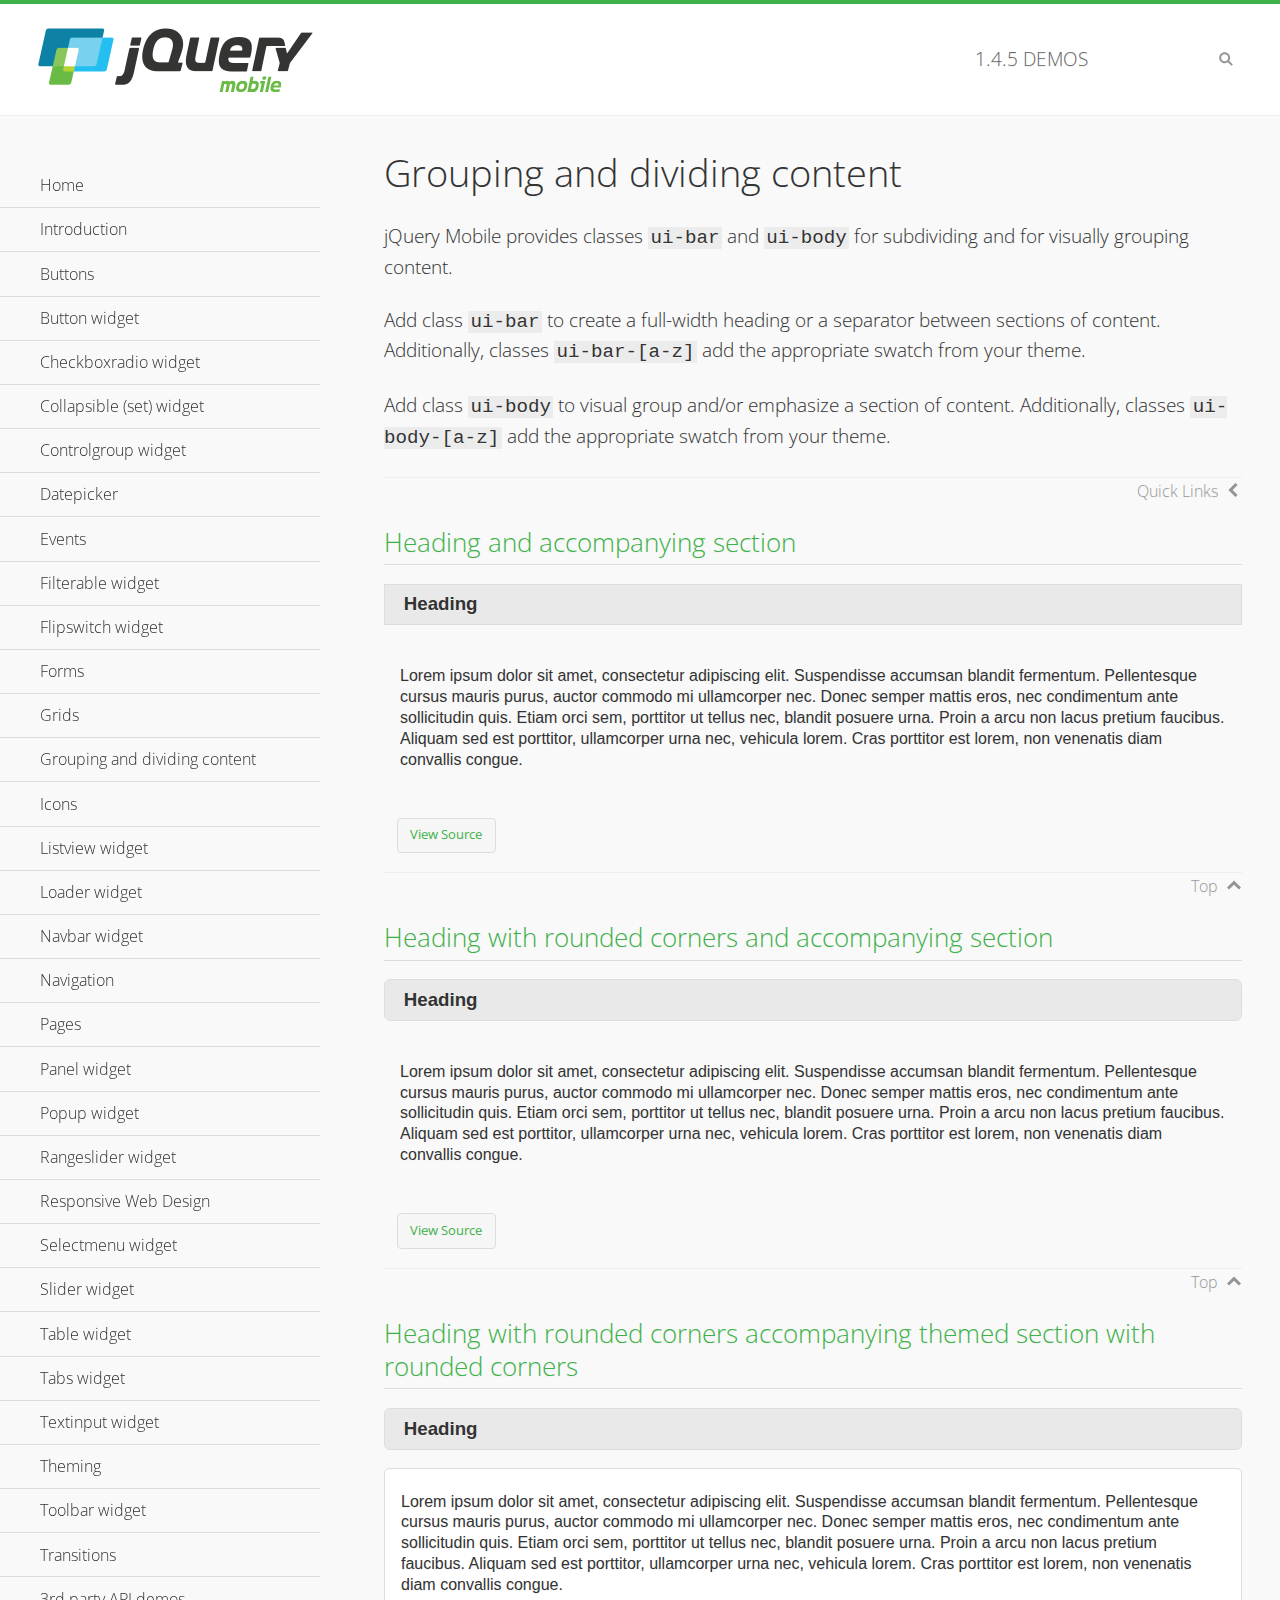
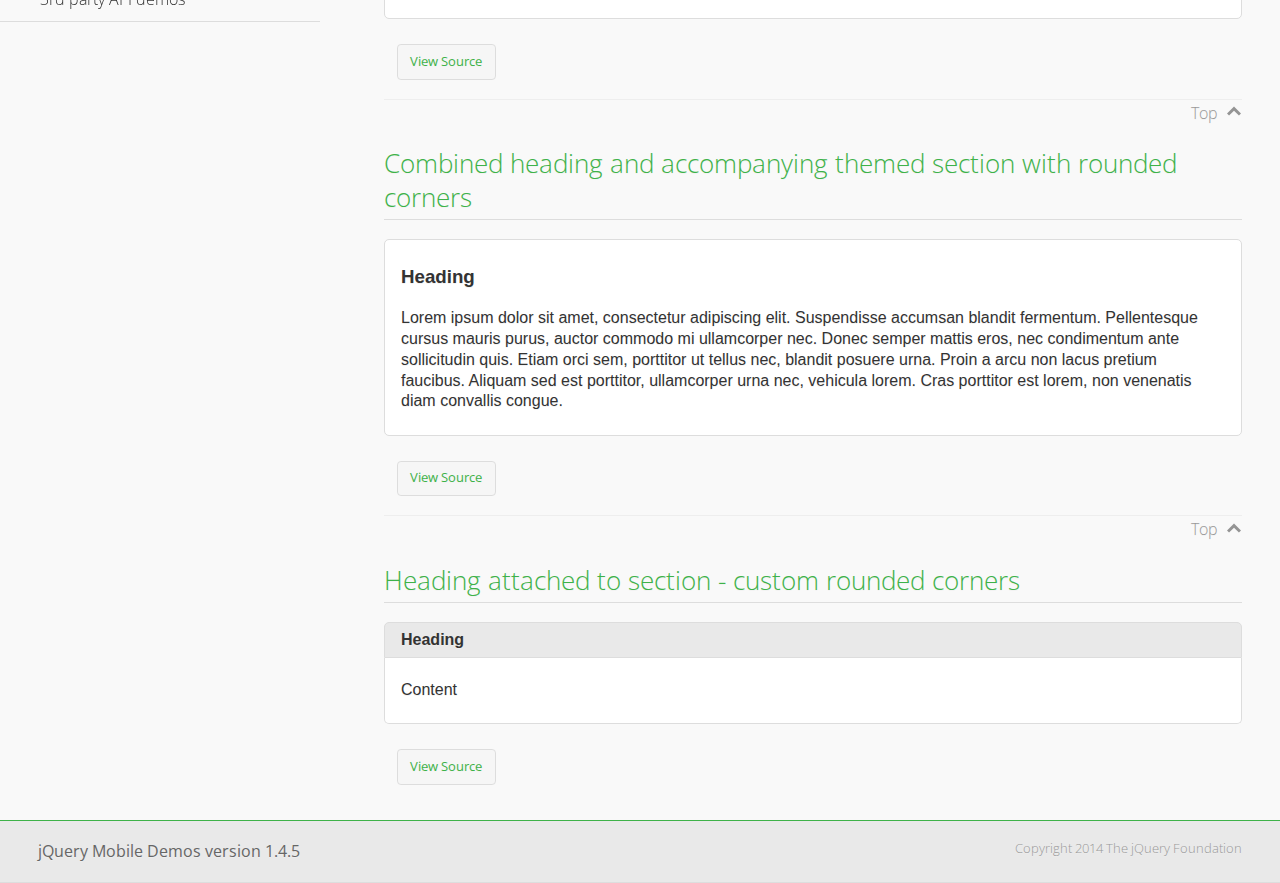
<file: jq/jquery.mobile-1.4.5/demos/body-bar-classes/index.html>
<!DOCTYPE html>
<html>
	<head>
	<meta charset="utf-8">
	<meta name="viewport" content="width=device-width, initial-scale=1">
	<title>Grouping and dividing content - jQuery Mobile Demos</title>
	<link rel="shortcut icon" href="../favicon.ico">
	<link rel="stylesheet" href="http://fonts.googleapis.com/css?family=Open+Sans:300,400,700">
	<link rel="stylesheet" href="../css/themes/default/jquery.mobile-1.4.5.min.css">
	<link rel="stylesheet" href="../_assets/css/jqm-demos.css">
	<script src="../js/jquery.js"></script>
	<script src="../_assets/js/index.js"></script>
	<script src="../js/jquery.mobile-1.4.5.min.js"></script>
  <style id="combined-heading-and-section">
    .custom-corners .ui-bar {
      -webkit-border-top-left-radius: inherit;
      border-top-left-radius: inherit;
      -webkit-border-top-right-radius: inherit;
      border-top-right-radius: inherit;
    }
    .custom-corners .ui-body {
      border-top-width: 0;
      -webkit-border-bottom-left-radius: inherit;
      border-bottom-left-radius: inherit;
      -webkit-border-bottom-right-radius: inherit;
      border-bottom-right-radius: inherit;
    }
  </style>
</head>
<body>
<div data-role="page" class="jqm-demos" data-quicklinks="true">

	<div data-role="header" class="jqm-header">
		<h2><a href="../" title="jQuery Mobile Demos home"><img src="../_assets/img/jquery-logo.png" alt="jQuery Mobile"></a></h2>
		<p><span class="jqm-version"></span> Demos</p>
		<a href="#" class="jqm-navmenu-link ui-btn ui-btn-icon-notext ui-corner-all ui-icon-bars ui-nodisc-icon ui-alt-icon ui-btn-left">Menu</a>
		<a href="#" class="jqm-search-link ui-btn ui-btn-icon-notext ui-corner-all ui-icon-search ui-nodisc-icon ui-alt-icon ui-btn-right">Search</a>
	</div><!-- /header -->

	<div role="main" class="ui-content jqm-content">

		<h1>Grouping and dividing content</h1>

		<p>jQuery Mobile provides classes <code>ui-bar</code> and <code>ui-body</code> for subdividing and for visually grouping content.</p>
		<p>Add class <code>ui-bar</code> to create a full-width heading or a separator between sections of content. Additionally, classes <code>ui-bar-[a-z]</code> add the appropriate swatch from your theme.</p>
		<p>Add class <code>ui-body</code> to visual group and/or emphasize a section of content. Additionally, classes <code>ui-body-[a-z]</code> add the appropriate swatch from your theme.</p>

		<h2>Heading and accompanying section</h2>

		<div data-demo-html="true">
      <h3 class="ui-bar ui-bar-a">Heading</h3>
			<div class="ui-body">
				<p>Lorem ipsum dolor sit amet, consectetur adipiscing elit. Suspendisse accumsan blandit fermentum. Pellentesque cursus mauris purus, auctor commodo mi ullamcorper nec. Donec semper mattis eros, nec condimentum ante sollicitudin quis. Etiam orci sem, porttitor ut tellus nec, blandit posuere urna. Proin a arcu non lacus pretium faucibus. Aliquam sed est porttitor, ullamcorper urna nec, vehicula lorem. Cras porttitor est lorem, non venenatis diam convallis congue.</p>
			</div>
		</div>

		<h2>Heading with rounded corners and accompanying section</h2>

		<div data-demo-html="true">
      <h3 class="ui-bar ui-bar-a ui-corner-all">Heading</h3>
			<div class="ui-body">
				<p>Lorem ipsum dolor sit amet, consectetur adipiscing elit. Suspendisse accumsan blandit fermentum. Pellentesque cursus mauris purus, auctor commodo mi ullamcorper nec. Donec semper mattis eros, nec condimentum ante sollicitudin quis. Etiam orci sem, porttitor ut tellus nec, blandit posuere urna. Proin a arcu non lacus pretium faucibus. Aliquam sed est porttitor, ullamcorper urna nec, vehicula lorem. Cras porttitor est lorem, non venenatis diam convallis congue.</p>
			</div>
		</div>

		<h2>Heading with rounded corners accompanying themed section with rounded corners</h2>

		<div data-demo-html="true">
      <h3 class="ui-bar ui-bar-a ui-corner-all">Heading</h3>
			<div class="ui-body ui-body-a ui-corner-all">
				<p>Lorem ipsum dolor sit amet, consectetur adipiscing elit. Suspendisse accumsan blandit fermentum. Pellentesque cursus mauris purus, auctor commodo mi ullamcorper nec. Donec semper mattis eros, nec condimentum ante sollicitudin quis. Etiam orci sem, porttitor ut tellus nec, blandit posuere urna. Proin a arcu non lacus pretium faucibus. Aliquam sed est porttitor, ullamcorper urna nec, vehicula lorem. Cras porttitor est lorem, non venenatis diam convallis congue.</p>
			</div>
		</div>

		<h2>Combined heading and accompanying themed section with rounded corners</h2>

		<div data-demo-html="true">
			<div class="ui-body ui-body-a ui-corner-all">
	      <h3>Heading</h3>
				<p>Lorem ipsum dolor sit amet, consectetur adipiscing elit. Suspendisse accumsan blandit fermentum. Pellentesque cursus mauris purus, auctor commodo mi ullamcorper nec. Donec semper mattis eros, nec condimentum ante sollicitudin quis. Etiam orci sem, porttitor ut tellus nec, blandit posuere urna. Proin a arcu non lacus pretium faucibus. Aliquam sed est porttitor, ullamcorper urna nec, vehicula lorem. Cras porttitor est lorem, non venenatis diam convallis congue.</p>
			</div>
		</div>

		<h2>Heading attached to section - custom rounded corners</h2>

		<div data-demo-html="true" data-demo-css="#combined-heading-and-section">
      <div class="ui-corner-all custom-corners">
        <div class="ui-bar ui-bar-a">
          <h3>Heading</h3>
        </div>
        <div class="ui-body ui-body-a">
          <p>Content</p>
        </div>
      </div>
		</div>

	</div><!-- /content -->
	    <div data-role="panel" class="jqm-navmenu-panel" data-position="left" data-display="overlay" data-theme="a">
	    	<ul class="jqm-list ui-alt-icon ui-nodisc-icon">
<li data-filtertext="demos homepage" data-icon="home"><a href=".././">Home</a></li>
<li data-filtertext="introduction overview getting started"><a href="../intro/" data-ajax="false">Introduction</a></li>
<li data-filtertext="buttons button markup buttonmarkup method anchor link button element"><a href="../button-markup/" data-ajax="false">Buttons</a></li>
<li data-filtertext="form button widget input button submit reset"><a href="../button/" data-ajax="false">Button widget</a></li>
<li data-role="collapsible" data-enhanced="true" data-collapsed-icon="carat-d" data-expanded-icon="carat-u" data-iconpos="right" data-inset="false" class="ui-collapsible ui-collapsible-themed-content ui-collapsible-collapsed">
	<h3 class="ui-collapsible-heading ui-collapsible-heading-collapsed">
		<a href="#" class="ui-collapsible-heading-toggle ui-btn ui-btn-icon-right ui-btn-inherit ui-icon-carat-d">
		    Checkboxradio widget<span class="ui-collapsible-heading-status"> click to expand contents</span>
		</a>
	</h3>
	<div class="ui-collapsible-content ui-body-inherit ui-collapsible-content-collapsed" aria-hidden="true">
		<ul>
			<li data-filtertext="form checkboxradio widget checkbox input checkboxes controlgroups"><a href="../checkboxradio-checkbox/" data-ajax="false">Checkboxes</a></li>
			<li data-filtertext="form checkboxradio widget radio input radio buttons controlgroups"><a href="../checkboxradio-radio/" data-ajax="false">Radio buttons</a></li>
		</ul>
	</div>
</li>
<li data-role="collapsible" data-enhanced="true" data-collapsed-icon="carat-d" data-expanded-icon="carat-u" data-iconpos="right" data-inset="false" class="ui-collapsible ui-collapsible-themed-content ui-collapsible-collapsed">
	<h3 class="ui-collapsible-heading ui-collapsible-heading-collapsed">
		<a href="#" class="ui-collapsible-heading-toggle ui-btn ui-btn-icon-right ui-btn-inherit ui-icon-carat-d">
			Collapsible (set) widget<span class="ui-collapsible-heading-status"> click to expand contents</span>
		</a>
	</h3>
	<div class="ui-collapsible-content ui-body-inherit ui-collapsible-content-collapsed" aria-hidden="true">
		<ul>
			<li data-filtertext="collapsibles content formatting"><a href="../collapsible/" data-ajax="false">Collapsible</a></li>
			<li data-filtertext="dynamic collapsible set accordion append expand"><a href="../collapsible-dynamic/" data-ajax="false">Dynamic collapsibles</a></li>
			<li data-filtertext="accordions collapsible set widget content formatting grouped collapsibles"><a href="../collapsibleset/" data-ajax="false">Collapsible set</a></li>
		</ul>
	</div>
</li>
<li data-role="collapsible" data-enhanced="true" data-collapsed-icon="carat-d" data-expanded-icon="carat-u" data-iconpos="right" data-inset="false" class="ui-collapsible ui-collapsible-themed-content ui-collapsible-collapsed">
	<h3 class="ui-collapsible-heading ui-collapsible-heading-collapsed">
		<a href="#" class="ui-collapsible-heading-toggle ui-btn ui-btn-icon-right ui-btn-inherit ui-icon-carat-d">
			Controlgroup widget<span class="ui-collapsible-heading-status"> click to expand contents</span>
		</a>
	</h3>
	<div class="ui-collapsible-content ui-body-inherit ui-collapsible-content-collapsed" aria-hidden="true">
		<ul>
			<li data-filtertext="controlgroups selectmenu checkboxradio input grouped buttons horizontal vertical"><a href="../controlgroup/" data-ajax="false">Controlgroup</a></li>
			<li data-filtertext="dynamic controlgroup dynamically add buttons"><a href="../controlgroup-dynamic/" data-ajax="false">Dynamic controlgroups</a></li>
		</ul>
	</div>
</li>
<li data-filtertext="form datepicker widget date input"><a href="../datepicker/" data-ajax="false">Datepicker</a></li>
<li data-role="collapsible" data-enhanced="true" data-collapsed-icon="carat-d" data-expanded-icon="carat-u" data-iconpos="right" data-inset="false" class="ui-collapsible ui-collapsible-themed-content ui-collapsible-collapsed">
	<h3 class="ui-collapsible-heading ui-collapsible-heading-collapsed">
		<a href="#" class="ui-collapsible-heading-toggle ui-btn ui-btn-icon-right ui-btn-inherit ui-icon-carat-d">
			Events<span class="ui-collapsible-heading-status"> click to expand contents</span>
		</a>
	</h3>
	<div class="ui-collapsible-content ui-body-inherit ui-collapsible-content-collapsed" aria-hidden="true">
		<ul>
			<li data-filtertext="swipe to delete list items listviews swipe events"><a href="../swipe-list/" data-ajax="false">Swipe list items</a></li>
			<li data-filtertext="swipe to navigate swipe page navigation swipe events"><a href="../swipe-page/" data-ajax="false">Swipe page navigation</a></li>
		</ul>
	</div>
</li>
<li data-filtertext="filterable filter elements sorting searching listview table"><a href="../filterable/" data-ajax="false">Filterable widget</a></li>
<li data-filtertext="form flipswitch widget flip toggle switch binary select checkbox input"><a href="../flipswitch/" data-ajax="false">Flipswitch widget</a></li>
<li data-role="collapsible" data-enhanced="true" data-collapsed-icon="carat-d" data-expanded-icon="carat-u" data-iconpos="right" data-inset="false" class="ui-collapsible ui-collapsible-themed-content ui-collapsible-collapsed">
	<h3 class="ui-collapsible-heading ui-collapsible-heading-collapsed">
		<a href="#" class="ui-collapsible-heading-toggle ui-btn ui-btn-icon-right ui-btn-inherit ui-icon-carat-d">
			Forms<span class="ui-collapsible-heading-status"> click to expand contents</span>
		</a>
	</h3>
	<div class="ui-collapsible-content ui-body-inherit ui-collapsible-content-collapsed" aria-hidden="true">
		<ul>
			<li data-filtertext="forms text checkbox radio range button submit reset inputs selects textarea slider flipswitch label form elements"><a href="../forms/" data-ajax="false">Forms</a></li>
			<li data-filtertext="form hide labels hidden accessible ui-hidden-accessible forms"><a href="../forms-label-hidden-accessible/" data-ajax="false">Hide labels</a></li>
			<li data-filtertext="form field containers fieldcontain ui-field-contain forms"><a href="../forms-field-contain/" data-ajax="false">Field containers</a></li>
			<li data-filtertext="forms disabled form elements"><a href="../forms-disabled/" data-ajax="false">Forms disabled</a></li>
			<li data-filtertext="forms gallery examples overview forms text checkbox radio range button submit reset inputs selects textarea slider flipswitch label form elements"><a href="../forms-gallery/" data-ajax="false">Forms gallery</a></li>
		</ul>
	</div>
</li>
<li data-role="collapsible" data-enhanced="true" data-collapsed-icon="carat-d" data-expanded-icon="carat-u" data-iconpos="right" data-inset="false" class="ui-collapsible ui-collapsible-themed-content ui-collapsible-collapsed">
	<h3 class="ui-collapsible-heading ui-collapsible-heading-collapsed">
		<a href="#" class="ui-collapsible-heading-toggle ui-btn ui-btn-icon-right ui-btn-inherit ui-icon-carat-d">
			Grids<span class="ui-collapsible-heading-status"> click to expand contents</span>
		</a>
	</h3>
	<div class="ui-collapsible-content ui-body-inherit ui-collapsible-content-collapsed" aria-hidden="true">
		<ul>
			<li data-filtertext="grids columns blocks content formatting rwd responsive css framework"><a href="../grids/" data-ajax="false">Grids</a></li>
			<li data-filtertext="buttons in grids css framework"><a href="../grids-buttons/" data-ajax="false">Buttons in grids</a></li>
			<li data-filtertext="custom responsive grids rwd css framework"><a href="../grids-custom-responsive/" data-ajax="false">Custom responsive grids</a></li>
		</ul>
	</div>
</li>
<li data-filtertext="blocks content formatting sections heading"><a href="../body-bar-classes/" data-ajax="false">Grouping and dividing content</a></li>
<li data-role="collapsible" data-enhanced="true" data-collapsed-icon="carat-d" data-expanded-icon="carat-u" data-iconpos="right" data-inset="false" class="ui-collapsible ui-collapsible-themed-content ui-collapsible-collapsed">
	<h3 class="ui-collapsible-heading ui-collapsible-heading-collapsed">
		<a href="#" class="ui-collapsible-heading-toggle ui-btn ui-btn-icon-right ui-btn-inherit ui-icon-carat-d">
			Icons<span class="ui-collapsible-heading-status"> click to expand contents</span>
		</a>
	</h3>
	<div class="ui-collapsible-content ui-body-inherit ui-collapsible-content-collapsed" aria-hidden="true">
		<ul>
			<li data-filtertext="button icons svg disc alt custom icon position"><a href="../icons/" data-ajax="false">Icons</a></li>
			<li data-filtertext=""><a href="../icons-grunticon/" data-ajax="false">Grunticon loader</a></li>
		</ul>
	</div>
</li>
<li data-role="collapsible" data-enhanced="true" data-collapsed-icon="carat-d" data-expanded-icon="carat-u" data-iconpos="right" data-inset="false" class="ui-collapsible ui-collapsible-themed-content ui-collapsible-collapsed">
	<h3 class="ui-collapsible-heading ui-collapsible-heading-collapsed">
		<a href="#" class="ui-collapsible-heading-toggle ui-btn ui-btn-icon-right ui-btn-inherit ui-icon-carat-d">
			Listview widget<span class="ui-collapsible-heading-status"> click to expand contents</span>
		</a>
	</h3>
	<div class="ui-collapsible-content ui-body-inherit ui-collapsible-content-collapsed" aria-hidden="true">
		<ul>
			<li data-filtertext="listview widget thumbnails icons nested split button collapsible ul ol"><a href="../listview/" data-ajax="false">Listview</a></li>
			<li data-filtertext="autocomplete filterable reveal listview filtertextbeforefilter placeholder"><a href="../listview-autocomplete/" data-ajax="false">Listview autocomplete</a></li>
			<li data-filtertext="autocomplete filterable reveal listview remote data filtertextbeforefilter placeholder"><a href="../listview-autocomplete-remote/" data-ajax="false">Listview autocomplete remote data</a></li>
			<li data-filtertext="autodividers anchor jump scroll linkbars listview lists ul ol"><a href="../listview-autodividers-linkbar/" data-ajax="false">Listview autodividers linkbar</a></li>
			<li data-filtertext="listview autodividers selector autodividersselector lists ul ol"><a href="../listview-autodividers-selector/" data-ajax="false">Listview autodividers selector</a></li>
			<li data-filtertext="listview nested list items"><a href="../listview-nested-lists/" data-ajax="false">Nested Listviews</a></li>
			<li data-filtertext="listview collapsible list items flat"><a href="../listview-collapsible-item-flat/" data-ajax="false">Listview collapsible list items (flat)</a></li>
			<li data-filtertext="listview collapsible list indented"><a href="../listview-collapsible-item-indented/" data-ajax="false">Listview collapsible list items (indented)</a></li>
			<li data-filtertext="grid listview responsive grids responsive listviews lists ul"><a href="../listview-grid/" data-ajax="false">Listview responsive grid</a></li>
		</ul>
	</div>
</li>
<li data-filtertext="loader widget page loading navigation overlay spinner"><a href="../loader/" data-ajax="false">Loader widget</a></li>
<li data-filtertext="navbar widget navmenu toolbars header footer"><a href="../navbar/" data-ajax="false">Navbar widget</a></li>
<li data-role="collapsible" data-enhanced="true" data-collapsed-icon="carat-d" data-expanded-icon="carat-u" data-iconpos="right" data-inset="false" class="ui-collapsible ui-collapsible-themed-content ui-collapsible-collapsed">
	<h3 class="ui-collapsible-heading ui-collapsible-heading-collapsed">
		<a href="#" class="ui-collapsible-heading-toggle ui-btn ui-btn-icon-right ui-btn-inherit ui-icon-carat-d">
			Navigation<span class="ui-collapsible-heading-status"> click to expand contents</span>
		</a>
	</h3>
	<div class="ui-collapsible-content ui-body-inherit ui-collapsible-content-collapsed" aria-hidden="true">
		<ul>
			<li data-filtertext="ajax navigation navigate widget history event method"><a href="../navigation/" data-ajax="false">Navigation</a></li>
			<li data-filtertext="linking pages page links navigation ajax prefetch cache"><a href="../navigation-linking-pages/" data-ajax="false">Linking pages</a></li>
			<!-- <li data-filtertext="php redirect server redirection server-side navigation"><a href="../navigation-php-redirect/" data-ajax="false">PHP redirect demo</a></li>-->
			<li data-filtertext="navigation redirection hash query"><a href="../navigation-hash-processing/" data-ajax="false">Hash processing demo</a></li>
			<li data-filtertext="navigation redirection hash query"><a href="../page-events/" data-ajax="false">Page Navigation Events</a></li>
		</ul>
	</div>
</li>
<li data-role="collapsible" data-enhanced="true" data-collapsed-icon="carat-d" data-expanded-icon="carat-u" data-iconpos="right" data-inset="false" class="ui-collapsible ui-collapsible-themed-content ui-collapsible-collapsed">
	<h3 class="ui-collapsible-heading ui-collapsible-heading-collapsed">
		<a href="#" class="ui-collapsible-heading-toggle ui-btn ui-btn-icon-right ui-btn-inherit ui-icon-carat-d">
			Pages<span class="ui-collapsible-heading-status"> click to expand contents</span>
		</a>
	</h3>
	<div class="ui-collapsible-content ui-body-inherit ui-collapsible-content-collapsed" aria-hidden="true">
		<ul>
			<li data-filtertext="pages page widget ajax navigation"><a href="../pages/" data-ajax="false">Pages</a></li>
			<li data-filtertext="single page"><a href="../pages-single-page/" data-ajax="false">Single page</a></li>
			<li data-filtertext="multipage multi-page page"><a href="../pages-multi-page/" data-ajax="false">Multi-page template</a></li>
			<li data-filtertext="dialog page widget modal popup"><a href="../pages-dialog/" data-ajax="false">Dialog page</a></li>
		</ul>
	</div>
</li>
<li data-role="collapsible" data-enhanced="true" data-collapsed-icon="carat-d" data-expanded-icon="carat-u" data-iconpos="right" data-inset="false" class="ui-collapsible ui-collapsible-themed-content ui-collapsible-collapsed">
	<h3 class="ui-collapsible-heading ui-collapsible-heading-collapsed">
		<a href="#" class="ui-collapsible-heading-toggle ui-btn ui-btn-icon-right ui-btn-inherit ui-icon-carat-d">
			Panel widget<span class="ui-collapsible-heading-status"> click to expand contents</span>
		</a>
	</h3>
	<div class="ui-collapsible-content ui-body-inherit ui-collapsible-content-collapsed" aria-hidden="true">
		<ul>
			<li data-filtertext="panel widget sliding panels reveal push overlay responsive"><a href="../panel/" data-ajax="false">Panel</a></li>
			<li data-filtertext=""><a href="../panel-external/" data-ajax="false">External panels</a></li>
			<li data-filtertext="panel "><a href="../panel-fixed/" data-ajax="false">Fixed panels</a></li>
			<li data-filtertext="panel slide panels sliding panels shadow rwd responsive breakpoint"><a href="../panel-responsive/" data-ajax="false">Panels responsive</a></li>
			<li data-filtertext="panel custom style custom panel width reveal shadow listview panel styling page background wrapper"><a href="../panel-styling/" data-ajax="false">Custom panel style</a></li>
			<li data-filtertext="panel open on swipe"><a href="../panel-swipe-open/" data-ajax="false">Panel open on swipe</a></li>
			<li data-filtertext="panels outside page internal external toolbars"><a href="../panel-external-internal/" data-ajax="false">Panel external and internal</a></li>
		</ul>
	</div>
</li>
<li data-role="collapsible" data-enhanced="true" data-collapsed-icon="carat-d" data-expanded-icon="carat-u" data-iconpos="right" data-inset="false" class="ui-collapsible ui-collapsible-themed-content ui-collapsible-collapsed">
	<h3 class="ui-collapsible-heading ui-collapsible-heading-collapsed">
		<a href="#" class="ui-collapsible-heading-toggle ui-btn ui-btn-icon-right ui-btn-inherit ui-icon-carat-d">
			Popup widget<span class="ui-collapsible-heading-status"> click to expand contents</span>
		</a>
	</h3>
	<div class="ui-collapsible-content ui-body-inherit ui-collapsible-content-collapsed" aria-hidden="true">
		<ul>
			<li data-filtertext="popup widget popups dialog modal transition tooltip lightbox form overlay screen flip pop fade transition"><a href="../popup/" data-ajax="false">Popup</a></li>
			<li data-filtertext="popup alignment position"><a href="../popup-alignment/" data-ajax="false">Popup alignment</a></li>
			<li data-filtertext="popup arrow size popups popover"><a href="../popup-arrow-size/" data-ajax="false">Popup arrow size</a></li>
			<li data-filtertext="dynamic popups popup images lightbox"><a href="../popup-dynamic/" data-ajax="false">Dynamic popups</a></li>
			<li data-filtertext="popups with iframes scaling"><a href="../popup-iframe/" data-ajax="false">Popups with iframes</a></li>
			<li data-filtertext="popup image scaling"><a href="../popup-image-scaling/" data-ajax="false">Popup image scaling</a></li>
			<li data-filtertext="external popup outside multi-page"><a href="../popup-outside-multipage/" data-ajax="false">Popup outside multi-page</a></li>
		</ul>
	</div>
</li>
<li data-filtertext="form rangeslider widget dual sliders dual handle sliders range input"><a href="../rangeslider/" data-ajax="false">Rangeslider widget</a></li>
<li data-filtertext="responsive web design rwd adaptive progressive enhancement PE accessible mobile breakpoints media query media queries"><a href="../rwd/" data-ajax="false">Responsive Web Design</a></li>
<li data-role="collapsible" data-enhanced="true" data-collapsed-icon="carat-d" data-expanded-icon="carat-u" data-iconpos="right" data-inset="false" class="ui-collapsible ui-collapsible-themed-content ui-collapsible-collapsed">
	<h3 class="ui-collapsible-heading ui-collapsible-heading-collapsed">
		<a href="#" class="ui-collapsible-heading-toggle ui-btn ui-btn-icon-right ui-btn-inherit ui-icon-carat-d">
			Selectmenu widget<span class="ui-collapsible-heading-status"> click to expand contents</span>
		</a>
	</h3>
	<div class="ui-collapsible-content ui-body-inherit ui-collapsible-content-collapsed" aria-hidden="true">
		<ul>
			<li data-filtertext="form selectmenu widget select input custom select menu selects"><a href="../selectmenu/" data-ajax="false">Selectmenu</a></li>
			<li data-filtertext="form custom select menu selectmenu widget custom menu option optgroup multiple selects"><a href="../selectmenu-custom/" data-ajax="false">Custom select menu</a></li>
			<li data-filtertext="filterable select filter popup dialog"><a href="../selectmenu-custom-filter/" data-ajax="false">Custom select menu with filter</a></li>
		</ul>
	</div>
</li>
<li data-role="collapsible" data-enhanced="true" data-collapsed-icon="carat-d" data-expanded-icon="carat-u" data-iconpos="right" data-inset="false" class="ui-collapsible ui-collapsible-themed-content ui-collapsible-collapsed">
	<h3 class="ui-collapsible-heading ui-collapsible-heading-collapsed">
		<a href="#" class="ui-collapsible-heading-toggle ui-btn ui-btn-icon-right ui-btn-inherit ui-icon-carat-d">
			Slider widget<span class="ui-collapsible-heading-status"> click to expand contents</span>
		</a>
	</h3>
	<div class="ui-collapsible-content ui-body-inherit ui-collapsible-content-collapsed" aria-hidden="true">
		<ul>
			<li data-filtertext="form slider widget range input single sliders"><a href="../slider/" data-ajax="false">Slider</a></li>
			<li data-filtertext="form slider widget flipswitch slider binary select flip toggle switch"><a href="../slider-flipswitch/" data-ajax="false">Slider flip toggle switch</a></li>
			<li data-filtertext="form slider tooltip handle value input range sliders"><a href="../slider-tooltip/" data-ajax="false">Slider tooltip</a></li>
		</ul>
	</div>
</li>
<li data-role="collapsible" data-enhanced="true" data-collapsed-icon="carat-d" data-expanded-icon="carat-u" data-iconpos="right" data-inset="false" class="ui-collapsible ui-collapsible-themed-content ui-collapsible-collapsed">
	<h3 class="ui-collapsible-heading ui-collapsible-heading-collapsed">
		<a href="#" class="ui-collapsible-heading-toggle ui-btn ui-btn-icon-right ui-btn-inherit ui-icon-carat-d">
			Table widget<span class="ui-collapsible-heading-status"> click to expand contents</span>
		</a>
	</h3>
	<div class="ui-collapsible-content ui-body-inherit ui-collapsible-content-collapsed" aria-hidden="true">
		<ul>
			<li data-filtertext="table widget reflow column toggle th td responsive tables rwd hide show tabular"><a href="../table-column-toggle/" data-ajax="false">Table Column Toggle</a></li>
			<li data-filtertext="table column toggle phone comparison demo"><a href="../table-column-toggle-example/" data-ajax="false">Table Column Toggle demo</a></li>
			<li data-filtertext="responsive tables table column toggle heading groups rwd breakpoint"><a href="../table-column-toggle-heading-groups/" data-ajax="false">Table Column Toggle heading groups</a></li>
			<li data-filtertext="responsive tables table column toggle hide rwd breakpoint customization options"><a href="../table-column-toggle-options/" data-ajax="false">Table Column Toggle options</a></li>
			<li data-filtertext="table reflow th td responsive rwd columns tabular"><a href="../table-reflow/" data-ajax="false">Table Reflow</a></li>
			<li data-filtertext="responsive tables table reflow heading groups rwd breakpoint"><a href="../table-reflow-heading-groups/" data-ajax="false">Table Reflow heading groups</a></li>
			<li data-filtertext="responsive tables table reflow stripes strokes table style"><a href="../table-reflow-stripes-strokes/" data-ajax="false">Table Reflow stripes and strokes</a></li>
			<li data-filtertext="responsive tables table reflow stack custom styles"><a href="../table-reflow-styling/" data-ajax="false">Table Reflow custom styles</a></li>
		</ul>
	</div>
</li>
<li data-filtertext="ui tabs widget"><a href="../tabs/" data-ajax="false">Tabs widget</a></li>
<li data-filtertext="form textinput widget text input textarea number date time tel email file color password"><a href="../textinput/" data-ajax="false">Textinput widget</a></li>
<li data-role="collapsible" data-enhanced="true" data-collapsed-icon="carat-d" data-expanded-icon="carat-u" data-iconpos="right" data-inset="false" class="ui-collapsible ui-collapsible-themed-content ui-collapsible-collapsed">
	<h3 class="ui-collapsible-heading ui-collapsible-heading-collapsed">
		<a href="#" class="ui-collapsible-heading-toggle ui-btn ui-btn-icon-right ui-btn-inherit ui-icon-carat-d">
			Theming<span class="ui-collapsible-heading-status"> click to expand contents</span>
		</a>
	</h3>
	<div class="ui-collapsible-content ui-body-inherit ui-collapsible-content-collapsed" aria-hidden="true">
		<ul>
			<li data-filtertext="default theme swatches theming style css"><a href="../theme-default/" data-ajax="false">Default theme</a></li>
			<li data-filtertext="classic theme old theme swatches theming style css"><a href="../theme-classic/" data-ajax="false">Classic theme</a></li>
		</ul>
	</div>
</li>
<li data-role="collapsible" data-enhanced="true" data-collapsed-icon="carat-d" data-expanded-icon="carat-u" data-iconpos="right" data-inset="false" class="ui-collapsible ui-collapsible-themed-content ui-collapsible-collapsed">
	<h3 class="ui-collapsible-heading ui-collapsible-heading-collapsed">
		<a href="#" class="ui-collapsible-heading-toggle ui-btn ui-btn-icon-right ui-btn-inherit ui-icon-carat-d">
			Toolbar widget<span class="ui-collapsible-heading-status"> click to expand contents</span>
		</a>
	</h3>
	<div class="ui-collapsible-content ui-body-inherit ui-collapsible-content-collapsed" aria-hidden="true">
		<ul>
			<li data-filtertext="toolbar widget header footer toolbars fixed fullscreen external sections"><a href="../toolbar/" data-ajax="false">Toolbar</a></li>
			<li data-filtertext="dynamic toolbars dynamically add toolbar header footer"><a href="../toolbar-dynamic/" data-ajax="false">Dynamic toolbars</a></li>
			<li data-filtertext="external toolbars header footer"><a href="../toolbar-external/" data-ajax="false">External toolbars</a></li>
			<li data-filtertext="fixed toolbars header footer"><a href="../toolbar-fixed/" data-ajax="false">Fixed toolbars</a></li>
			<li data-filtertext="fixed fullscreen toolbars header footer"><a href="../toolbar-fixed-fullscreen/" data-ajax="false">Fullscreen toolbars</a></li>
			<li data-filtertext="external fixed toolbars header footer"><a href="../toolbar-fixed-external/" data-ajax="false">Fixed external toolbars</a></li>
			<li data-filtertext="external persistent toolbars header footer navbar navmenu"><a href="../toolbar-fixed-persistent/" data-ajax="false">Persistent toolbars</a></li>
			<li data-filtertext="external ajax optimized toolbars persistent toolbars header footer navbar"><a href="../toolbar-fixed-persistent-optimized/" data-ajax="false">Ajax optimized toolbars</a></li>
			<li data-filtertext="form in toolbars header footer"><a href="../toolbar-fixed-forms/" data-ajax="false">Form in toolbar</a></li>
		</ul>
	</div>
</li>
<li data-filtertext="page transitions animated pages popup navigation flip slide fade pop"><a href="../transitions/" data-ajax="false">Transitions</a></li>
<li data-role="collapsible" data-enhanced="true" data-collapsed-icon="carat-d" data-expanded-icon="carat-u" data-iconpos="right" data-inset="false" class="ui-collapsible ui-collapsible-themed-content ui-collapsible-collapsed">
	<h3 class="ui-collapsible-heading ui-collapsible-heading-collapsed">
		<a href="#" class="ui-collapsible-heading-toggle ui-btn ui-btn-icon-right ui-btn-inherit ui-icon-carat-d">
			3rd party API demos<span class="ui-collapsible-heading-status"> click to expand contents</span>
		</a>
	</h3>
	<div class="ui-collapsible-content ui-body-inherit ui-collapsible-content-collapsed" aria-hidden="true">
		<ul>
			<li data-filtertext="backbone requirejs navigation router"><a href="../backbone-requirejs/" data-ajax="false">Backbone RequireJS</a></li>
			<li data-filtertext="google maps geolocation demo"><a href="../map-geolocation/" data-ajax="false">Google Maps geolocation</a></li>
			<li data-filtertext="google maps hybrid"><a href="../map-list-toggle/" data-ajax="false">Google Maps list toggle</a></li>
		</ul>
	</div>
</li>



		     </ul>
		</div><!-- /panel -->


	<div data-role="footer" data-position="fixed" data-tap-toggle="false" class="jqm-footer">
		<p>jQuery Mobile Demos version <span class="jqm-version"></span></p>
		<p>Copyright 2014 The jQuery Foundation</p>
	</div><!-- /footer -->
	<!-- TODO: This should become an external panel so we can add input to markup (unique ID) -->
    <div data-role="panel" class="jqm-search-panel" data-position="right" data-display="overlay" data-theme="a">
		<div class="jqm-search">
			<ul class="jqm-list" data-filter-placeholder="Search demos..." data-filter-reveal="true">
<li data-filtertext="demos homepage" data-icon="home"><a href=".././">Home</a></li>
<li data-filtertext="introduction overview getting started"><a href="../intro/" data-ajax="false">Introduction</a></li>
<li data-filtertext="buttons button markup buttonmarkup method anchor link button element"><a href="../button-markup/" data-ajax="false">Buttons</a></li>
<li data-filtertext="form button widget input button submit reset"><a href="../button/" data-ajax="false">Button widget</a></li>
<li data-role="collapsible" data-enhanced="true" data-collapsed-icon="carat-d" data-expanded-icon="carat-u" data-iconpos="right" data-inset="false" class="ui-collapsible ui-collapsible-themed-content ui-collapsible-collapsed">
	<h3 class="ui-collapsible-heading ui-collapsible-heading-collapsed">
		<a href="#" class="ui-collapsible-heading-toggle ui-btn ui-btn-icon-right ui-btn-inherit ui-icon-carat-d">
		    Checkboxradio widget<span class="ui-collapsible-heading-status"> click to expand contents</span>
		</a>
	</h3>
	<div class="ui-collapsible-content ui-body-inherit ui-collapsible-content-collapsed" aria-hidden="true">
		<ul>
			<li data-filtertext="form checkboxradio widget checkbox input checkboxes controlgroups"><a href="../checkboxradio-checkbox/" data-ajax="false">Checkboxes</a></li>
			<li data-filtertext="form checkboxradio widget radio input radio buttons controlgroups"><a href="../checkboxradio-radio/" data-ajax="false">Radio buttons</a></li>
		</ul>
	</div>
</li>
<li data-role="collapsible" data-enhanced="true" data-collapsed-icon="carat-d" data-expanded-icon="carat-u" data-iconpos="right" data-inset="false" class="ui-collapsible ui-collapsible-themed-content ui-collapsible-collapsed">
	<h3 class="ui-collapsible-heading ui-collapsible-heading-collapsed">
		<a href="#" class="ui-collapsible-heading-toggle ui-btn ui-btn-icon-right ui-btn-inherit ui-icon-carat-d">
			Collapsible (set) widget<span class="ui-collapsible-heading-status"> click to expand contents</span>
		</a>
	</h3>
	<div class="ui-collapsible-content ui-body-inherit ui-collapsible-content-collapsed" aria-hidden="true">
		<ul>
			<li data-filtertext="collapsibles content formatting"><a href="../collapsible/" data-ajax="false">Collapsible</a></li>
			<li data-filtertext="dynamic collapsible set accordion append expand"><a href="../collapsible-dynamic/" data-ajax="false">Dynamic collapsibles</a></li>
			<li data-filtertext="accordions collapsible set widget content formatting grouped collapsibles"><a href="../collapsibleset/" data-ajax="false">Collapsible set</a></li>
		</ul>
	</div>
</li>
<li data-role="collapsible" data-enhanced="true" data-collapsed-icon="carat-d" data-expanded-icon="carat-u" data-iconpos="right" data-inset="false" class="ui-collapsible ui-collapsible-themed-content ui-collapsible-collapsed">
	<h3 class="ui-collapsible-heading ui-collapsible-heading-collapsed">
		<a href="#" class="ui-collapsible-heading-toggle ui-btn ui-btn-icon-right ui-btn-inherit ui-icon-carat-d">
			Controlgroup widget<span class="ui-collapsible-heading-status"> click to expand contents</span>
		</a>
	</h3>
	<div class="ui-collapsible-content ui-body-inherit ui-collapsible-content-collapsed" aria-hidden="true">
		<ul>
			<li data-filtertext="controlgroups selectmenu checkboxradio input grouped buttons horizontal vertical"><a href="../controlgroup/" data-ajax="false">Controlgroup</a></li>
			<li data-filtertext="dynamic controlgroup dynamically add buttons"><a href="../controlgroup-dynamic/" data-ajax="false">Dynamic controlgroups</a></li>
		</ul>
	</div>
</li>
<li data-filtertext="form datepicker widget date input"><a href="../datepicker/" data-ajax="false">Datepicker</a></li>
<li data-role="collapsible" data-enhanced="true" data-collapsed-icon="carat-d" data-expanded-icon="carat-u" data-iconpos="right" data-inset="false" class="ui-collapsible ui-collapsible-themed-content ui-collapsible-collapsed">
	<h3 class="ui-collapsible-heading ui-collapsible-heading-collapsed">
		<a href="#" class="ui-collapsible-heading-toggle ui-btn ui-btn-icon-right ui-btn-inherit ui-icon-carat-d">
			Events<span class="ui-collapsible-heading-status"> click to expand contents</span>
		</a>
	</h3>
	<div class="ui-collapsible-content ui-body-inherit ui-collapsible-content-collapsed" aria-hidden="true">
		<ul>
			<li data-filtertext="swipe to delete list items listviews swipe events"><a href="../swipe-list/" data-ajax="false">Swipe list items</a></li>
			<li data-filtertext="swipe to navigate swipe page navigation swipe events"><a href="../swipe-page/" data-ajax="false">Swipe page navigation</a></li>
		</ul>
	</div>
</li>
<li data-filtertext="filterable filter elements sorting searching listview table"><a href="../filterable/" data-ajax="false">Filterable widget</a></li>
<li data-filtertext="form flipswitch widget flip toggle switch binary select checkbox input"><a href="../flipswitch/" data-ajax="false">Flipswitch widget</a></li>
<li data-role="collapsible" data-enhanced="true" data-collapsed-icon="carat-d" data-expanded-icon="carat-u" data-iconpos="right" data-inset="false" class="ui-collapsible ui-collapsible-themed-content ui-collapsible-collapsed">
	<h3 class="ui-collapsible-heading ui-collapsible-heading-collapsed">
		<a href="#" class="ui-collapsible-heading-toggle ui-btn ui-btn-icon-right ui-btn-inherit ui-icon-carat-d">
			Forms<span class="ui-collapsible-heading-status"> click to expand contents</span>
		</a>
	</h3>
	<div class="ui-collapsible-content ui-body-inherit ui-collapsible-content-collapsed" aria-hidden="true">
		<ul>
			<li data-filtertext="forms text checkbox radio range button submit reset inputs selects textarea slider flipswitch label form elements"><a href="../forms/" data-ajax="false">Forms</a></li>
			<li data-filtertext="form hide labels hidden accessible ui-hidden-accessible forms"><a href="../forms-label-hidden-accessible/" data-ajax="false">Hide labels</a></li>
			<li data-filtertext="form field containers fieldcontain ui-field-contain forms"><a href="../forms-field-contain/" data-ajax="false">Field containers</a></li>
			<li data-filtertext="forms disabled form elements"><a href="../forms-disabled/" data-ajax="false">Forms disabled</a></li>
			<li data-filtertext="forms gallery examples overview forms text checkbox radio range button submit reset inputs selects textarea slider flipswitch label form elements"><a href="../forms-gallery/" data-ajax="false">Forms gallery</a></li>
		</ul>
	</div>
</li>
<li data-role="collapsible" data-enhanced="true" data-collapsed-icon="carat-d" data-expanded-icon="carat-u" data-iconpos="right" data-inset="false" class="ui-collapsible ui-collapsible-themed-content ui-collapsible-collapsed">
	<h3 class="ui-collapsible-heading ui-collapsible-heading-collapsed">
		<a href="#" class="ui-collapsible-heading-toggle ui-btn ui-btn-icon-right ui-btn-inherit ui-icon-carat-d">
			Grids<span class="ui-collapsible-heading-status"> click to expand contents</span>
		</a>
	</h3>
	<div class="ui-collapsible-content ui-body-inherit ui-collapsible-content-collapsed" aria-hidden="true">
		<ul>
			<li data-filtertext="grids columns blocks content formatting rwd responsive css framework"><a href="../grids/" data-ajax="false">Grids</a></li>
			<li data-filtertext="buttons in grids css framework"><a href="../grids-buttons/" data-ajax="false">Buttons in grids</a></li>
			<li data-filtertext="custom responsive grids rwd css framework"><a href="../grids-custom-responsive/" data-ajax="false">Custom responsive grids</a></li>
		</ul>
	</div>
</li>
<li data-filtertext="blocks content formatting sections heading"><a href="../body-bar-classes/" data-ajax="false">Grouping and dividing content</a></li>
<li data-role="collapsible" data-enhanced="true" data-collapsed-icon="carat-d" data-expanded-icon="carat-u" data-iconpos="right" data-inset="false" class="ui-collapsible ui-collapsible-themed-content ui-collapsible-collapsed">
	<h3 class="ui-collapsible-heading ui-collapsible-heading-collapsed">
		<a href="#" class="ui-collapsible-heading-toggle ui-btn ui-btn-icon-right ui-btn-inherit ui-icon-carat-d">
			Icons<span class="ui-collapsible-heading-status"> click to expand contents</span>
		</a>
	</h3>
	<div class="ui-collapsible-content ui-body-inherit ui-collapsible-content-collapsed" aria-hidden="true">
		<ul>
			<li data-filtertext="button icons svg disc alt custom icon position"><a href="../icons/" data-ajax="false">Icons</a></li>
			<li data-filtertext=""><a href="../icons-grunticon/" data-ajax="false">Grunticon loader</a></li>
		</ul>
	</div>
</li>
<li data-role="collapsible" data-enhanced="true" data-collapsed-icon="carat-d" data-expanded-icon="carat-u" data-iconpos="right" data-inset="false" class="ui-collapsible ui-collapsible-themed-content ui-collapsible-collapsed">
	<h3 class="ui-collapsible-heading ui-collapsible-heading-collapsed">
		<a href="#" class="ui-collapsible-heading-toggle ui-btn ui-btn-icon-right ui-btn-inherit ui-icon-carat-d">
			Listview widget<span class="ui-collapsible-heading-status"> click to expand contents</span>
		</a>
	</h3>
	<div class="ui-collapsible-content ui-body-inherit ui-collapsible-content-collapsed" aria-hidden="true">
		<ul>
			<li data-filtertext="listview widget thumbnails icons nested split button collapsible ul ol"><a href="../listview/" data-ajax="false">Listview</a></li>
			<li data-filtertext="autocomplete filterable reveal listview filtertextbeforefilter placeholder"><a href="../listview-autocomplete/" data-ajax="false">Listview autocomplete</a></li>
			<li data-filtertext="autocomplete filterable reveal listview remote data filtertextbeforefilter placeholder"><a href="../listview-autocomplete-remote/" data-ajax="false">Listview autocomplete remote data</a></li>
			<li data-filtertext="autodividers anchor jump scroll linkbars listview lists ul ol"><a href="../listview-autodividers-linkbar/" data-ajax="false">Listview autodividers linkbar</a></li>
			<li data-filtertext="listview autodividers selector autodividersselector lists ul ol"><a href="../listview-autodividers-selector/" data-ajax="false">Listview autodividers selector</a></li>
			<li data-filtertext="listview nested list items"><a href="../listview-nested-lists/" data-ajax="false">Nested Listviews</a></li>
			<li data-filtertext="listview collapsible list items flat"><a href="../listview-collapsible-item-flat/" data-ajax="false">Listview collapsible list items (flat)</a></li>
			<li data-filtertext="listview collapsible list indented"><a href="../listview-collapsible-item-indented/" data-ajax="false">Listview collapsible list items (indented)</a></li>
			<li data-filtertext="grid listview responsive grids responsive listviews lists ul"><a href="../listview-grid/" data-ajax="false">Listview responsive grid</a></li>
		</ul>
	</div>
</li>
<li data-filtertext="loader widget page loading navigation overlay spinner"><a href="../loader/" data-ajax="false">Loader widget</a></li>
<li data-filtertext="navbar widget navmenu toolbars header footer"><a href="../navbar/" data-ajax="false">Navbar widget</a></li>
<li data-role="collapsible" data-enhanced="true" data-collapsed-icon="carat-d" data-expanded-icon="carat-u" data-iconpos="right" data-inset="false" class="ui-collapsible ui-collapsible-themed-content ui-collapsible-collapsed">
	<h3 class="ui-collapsible-heading ui-collapsible-heading-collapsed">
		<a href="#" class="ui-collapsible-heading-toggle ui-btn ui-btn-icon-right ui-btn-inherit ui-icon-carat-d">
			Navigation<span class="ui-collapsible-heading-status"> click to expand contents</span>
		</a>
	</h3>
	<div class="ui-collapsible-content ui-body-inherit ui-collapsible-content-collapsed" aria-hidden="true">
		<ul>
			<li data-filtertext="ajax navigation navigate widget history event method"><a href="../navigation/" data-ajax="false">Navigation</a></li>
			<li data-filtertext="linking pages page links navigation ajax prefetch cache"><a href="../navigation-linking-pages/" data-ajax="false">Linking pages</a></li>
			<!-- <li data-filtertext="php redirect server redirection server-side navigation"><a href="../navigation-php-redirect/" data-ajax="false">PHP redirect demo</a></li>-->
			<li data-filtertext="navigation redirection hash query"><a href="../navigation-hash-processing/" data-ajax="false">Hash processing demo</a></li>
			<li data-filtertext="navigation redirection hash query"><a href="../page-events/" data-ajax="false">Page Navigation Events</a></li>
		</ul>
	</div>
</li>
<li data-role="collapsible" data-enhanced="true" data-collapsed-icon="carat-d" data-expanded-icon="carat-u" data-iconpos="right" data-inset="false" class="ui-collapsible ui-collapsible-themed-content ui-collapsible-collapsed">
	<h3 class="ui-collapsible-heading ui-collapsible-heading-collapsed">
		<a href="#" class="ui-collapsible-heading-toggle ui-btn ui-btn-icon-right ui-btn-inherit ui-icon-carat-d">
			Pages<span class="ui-collapsible-heading-status"> click to expand contents</span>
		</a>
	</h3>
	<div class="ui-collapsible-content ui-body-inherit ui-collapsible-content-collapsed" aria-hidden="true">
		<ul>
			<li data-filtertext="pages page widget ajax navigation"><a href="../pages/" data-ajax="false">Pages</a></li>
			<li data-filtertext="single page"><a href="../pages-single-page/" data-ajax="false">Single page</a></li>
			<li data-filtertext="multipage multi-page page"><a href="../pages-multi-page/" data-ajax="false">Multi-page template</a></li>
			<li data-filtertext="dialog page widget modal popup"><a href="../pages-dialog/" data-ajax="false">Dialog page</a></li>
		</ul>
	</div>
</li>
<li data-role="collapsible" data-enhanced="true" data-collapsed-icon="carat-d" data-expanded-icon="carat-u" data-iconpos="right" data-inset="false" class="ui-collapsible ui-collapsible-themed-content ui-collapsible-collapsed">
	<h3 class="ui-collapsible-heading ui-collapsible-heading-collapsed">
		<a href="#" class="ui-collapsible-heading-toggle ui-btn ui-btn-icon-right ui-btn-inherit ui-icon-carat-d">
			Panel widget<span class="ui-collapsible-heading-status"> click to expand contents</span>
		</a>
	</h3>
	<div class="ui-collapsible-content ui-body-inherit ui-collapsible-content-collapsed" aria-hidden="true">
		<ul>
			<li data-filtertext="panel widget sliding panels reveal push overlay responsive"><a href="../panel/" data-ajax="false">Panel</a></li>
			<li data-filtertext=""><a href="../panel-external/" data-ajax="false">External panels</a></li>
			<li data-filtertext="panel "><a href="../panel-fixed/" data-ajax="false">Fixed panels</a></li>
			<li data-filtertext="panel slide panels sliding panels shadow rwd responsive breakpoint"><a href="../panel-responsive/" data-ajax="false">Panels responsive</a></li>
			<li data-filtertext="panel custom style custom panel width reveal shadow listview panel styling page background wrapper"><a href="../panel-styling/" data-ajax="false">Custom panel style</a></li>
			<li data-filtertext="panel open on swipe"><a href="../panel-swipe-open/" data-ajax="false">Panel open on swipe</a></li>
			<li data-filtertext="panels outside page internal external toolbars"><a href="../panel-external-internal/" data-ajax="false">Panel external and internal</a></li>
		</ul>
	</div>
</li>
<li data-role="collapsible" data-enhanced="true" data-collapsed-icon="carat-d" data-expanded-icon="carat-u" data-iconpos="right" data-inset="false" class="ui-collapsible ui-collapsible-themed-content ui-collapsible-collapsed">
	<h3 class="ui-collapsible-heading ui-collapsible-heading-collapsed">
		<a href="#" class="ui-collapsible-heading-toggle ui-btn ui-btn-icon-right ui-btn-inherit ui-icon-carat-d">
			Popup widget<span class="ui-collapsible-heading-status"> click to expand contents</span>
		</a>
	</h3>
	<div class="ui-collapsible-content ui-body-inherit ui-collapsible-content-collapsed" aria-hidden="true">
		<ul>
			<li data-filtertext="popup widget popups dialog modal transition tooltip lightbox form overlay screen flip pop fade transition"><a href="../popup/" data-ajax="false">Popup</a></li>
			<li data-filtertext="popup alignment position"><a href="../popup-alignment/" data-ajax="false">Popup alignment</a></li>
			<li data-filtertext="popup arrow size popups popover"><a href="../popup-arrow-size/" data-ajax="false">Popup arrow size</a></li>
			<li data-filtertext="dynamic popups popup images lightbox"><a href="../popup-dynamic/" data-ajax="false">Dynamic popups</a></li>
			<li data-filtertext="popups with iframes scaling"><a href="../popup-iframe/" data-ajax="false">Popups with iframes</a></li>
			<li data-filtertext="popup image scaling"><a href="../popup-image-scaling/" data-ajax="false">Popup image scaling</a></li>
			<li data-filtertext="external popup outside multi-page"><a href="../popup-outside-multipage/" data-ajax="false">Popup outside multi-page</a></li>
		</ul>
	</div>
</li>
<li data-filtertext="form rangeslider widget dual sliders dual handle sliders range input"><a href="../rangeslider/" data-ajax="false">Rangeslider widget</a></li>
<li data-filtertext="responsive web design rwd adaptive progressive enhancement PE accessible mobile breakpoints media query media queries"><a href="../rwd/" data-ajax="false">Responsive Web Design</a></li>
<li data-role="collapsible" data-enhanced="true" data-collapsed-icon="carat-d" data-expanded-icon="carat-u" data-iconpos="right" data-inset="false" class="ui-collapsible ui-collapsible-themed-content ui-collapsible-collapsed">
	<h3 class="ui-collapsible-heading ui-collapsible-heading-collapsed">
		<a href="#" class="ui-collapsible-heading-toggle ui-btn ui-btn-icon-right ui-btn-inherit ui-icon-carat-d">
			Selectmenu widget<span class="ui-collapsible-heading-status"> click to expand contents</span>
		</a>
	</h3>
	<div class="ui-collapsible-content ui-body-inherit ui-collapsible-content-collapsed" aria-hidden="true">
		<ul>
			<li data-filtertext="form selectmenu widget select input custom select menu selects"><a href="../selectmenu/" data-ajax="false">Selectmenu</a></li>
			<li data-filtertext="form custom select menu selectmenu widget custom menu option optgroup multiple selects"><a href="../selectmenu-custom/" data-ajax="false">Custom select menu</a></li>
			<li data-filtertext="filterable select filter popup dialog"><a href="../selectmenu-custom-filter/" data-ajax="false">Custom select menu with filter</a></li>
		</ul>
	</div>
</li>
<li data-role="collapsible" data-enhanced="true" data-collapsed-icon="carat-d" data-expanded-icon="carat-u" data-iconpos="right" data-inset="false" class="ui-collapsible ui-collapsible-themed-content ui-collapsible-collapsed">
	<h3 class="ui-collapsible-heading ui-collapsible-heading-collapsed">
		<a href="#" class="ui-collapsible-heading-toggle ui-btn ui-btn-icon-right ui-btn-inherit ui-icon-carat-d">
			Slider widget<span class="ui-collapsible-heading-status"> click to expand contents</span>
		</a>
	</h3>
	<div class="ui-collapsible-content ui-body-inherit ui-collapsible-content-collapsed" aria-hidden="true">
		<ul>
			<li data-filtertext="form slider widget range input single sliders"><a href="../slider/" data-ajax="false">Slider</a></li>
			<li data-filtertext="form slider widget flipswitch slider binary select flip toggle switch"><a href="../slider-flipswitch/" data-ajax="false">Slider flip toggle switch</a></li>
			<li data-filtertext="form slider tooltip handle value input range sliders"><a href="../slider-tooltip/" data-ajax="false">Slider tooltip</a></li>
		</ul>
	</div>
</li>
<li data-role="collapsible" data-enhanced="true" data-collapsed-icon="carat-d" data-expanded-icon="carat-u" data-iconpos="right" data-inset="false" class="ui-collapsible ui-collapsible-themed-content ui-collapsible-collapsed">
	<h3 class="ui-collapsible-heading ui-collapsible-heading-collapsed">
		<a href="#" class="ui-collapsible-heading-toggle ui-btn ui-btn-icon-right ui-btn-inherit ui-icon-carat-d">
			Table widget<span class="ui-collapsible-heading-status"> click to expand contents</span>
		</a>
	</h3>
	<div class="ui-collapsible-content ui-body-inherit ui-collapsible-content-collapsed" aria-hidden="true">
		<ul>
			<li data-filtertext="table widget reflow column toggle th td responsive tables rwd hide show tabular"><a href="../table-column-toggle/" data-ajax="false">Table Column Toggle</a></li>
			<li data-filtertext="table column toggle phone comparison demo"><a href="../table-column-toggle-example/" data-ajax="false">Table Column Toggle demo</a></li>
			<li data-filtertext="responsive tables table column toggle heading groups rwd breakpoint"><a href="../table-column-toggle-heading-groups/" data-ajax="false">Table Column Toggle heading groups</a></li>
			<li data-filtertext="responsive tables table column toggle hide rwd breakpoint customization options"><a href="../table-column-toggle-options/" data-ajax="false">Table Column Toggle options</a></li>
			<li data-filtertext="table reflow th td responsive rwd columns tabular"><a href="../table-reflow/" data-ajax="false">Table Reflow</a></li>
			<li data-filtertext="responsive tables table reflow heading groups rwd breakpoint"><a href="../table-reflow-heading-groups/" data-ajax="false">Table Reflow heading groups</a></li>
			<li data-filtertext="responsive tables table reflow stripes strokes table style"><a href="../table-reflow-stripes-strokes/" data-ajax="false">Table Reflow stripes and strokes</a></li>
			<li data-filtertext="responsive tables table reflow stack custom styles"><a href="../table-reflow-styling/" data-ajax="false">Table Reflow custom styles</a></li>
		</ul>
	</div>
</li>
<li data-filtertext="ui tabs widget"><a href="../tabs/" data-ajax="false">Tabs widget</a></li>
<li data-filtertext="form textinput widget text input textarea number date time tel email file color password"><a href="../textinput/" data-ajax="false">Textinput widget</a></li>
<li data-role="collapsible" data-enhanced="true" data-collapsed-icon="carat-d" data-expanded-icon="carat-u" data-iconpos="right" data-inset="false" class="ui-collapsible ui-collapsible-themed-content ui-collapsible-collapsed">
	<h3 class="ui-collapsible-heading ui-collapsible-heading-collapsed">
		<a href="#" class="ui-collapsible-heading-toggle ui-btn ui-btn-icon-right ui-btn-inherit ui-icon-carat-d">
			Theming<span class="ui-collapsible-heading-status"> click to expand contents</span>
		</a>
	</h3>
	<div class="ui-collapsible-content ui-body-inherit ui-collapsible-content-collapsed" aria-hidden="true">
		<ul>
			<li data-filtertext="default theme swatches theming style css"><a href="../theme-default/" data-ajax="false">Default theme</a></li>
			<li data-filtertext="classic theme old theme swatches theming style css"><a href="../theme-classic/" data-ajax="false">Classic theme</a></li>
		</ul>
	</div>
</li>
<li data-role="collapsible" data-enhanced="true" data-collapsed-icon="carat-d" data-expanded-icon="carat-u" data-iconpos="right" data-inset="false" class="ui-collapsible ui-collapsible-themed-content ui-collapsible-collapsed">
	<h3 class="ui-collapsible-heading ui-collapsible-heading-collapsed">
		<a href="#" class="ui-collapsible-heading-toggle ui-btn ui-btn-icon-right ui-btn-inherit ui-icon-carat-d">
			Toolbar widget<span class="ui-collapsible-heading-status"> click to expand contents</span>
		</a>
	</h3>
	<div class="ui-collapsible-content ui-body-inherit ui-collapsible-content-collapsed" aria-hidden="true">
		<ul>
			<li data-filtertext="toolbar widget header footer toolbars fixed fullscreen external sections"><a href="../toolbar/" data-ajax="false">Toolbar</a></li>
			<li data-filtertext="dynamic toolbars dynamically add toolbar header footer"><a href="../toolbar-dynamic/" data-ajax="false">Dynamic toolbars</a></li>
			<li data-filtertext="external toolbars header footer"><a href="../toolbar-external/" data-ajax="false">External toolbars</a></li>
			<li data-filtertext="fixed toolbars header footer"><a href="../toolbar-fixed/" data-ajax="false">Fixed toolbars</a></li>
			<li data-filtertext="fixed fullscreen toolbars header footer"><a href="../toolbar-fixed-fullscreen/" data-ajax="false">Fullscreen toolbars</a></li>
			<li data-filtertext="external fixed toolbars header footer"><a href="../toolbar-fixed-external/" data-ajax="false">Fixed external toolbars</a></li>
			<li data-filtertext="external persistent toolbars header footer navbar navmenu"><a href="../toolbar-fixed-persistent/" data-ajax="false">Persistent toolbars</a></li>
			<li data-filtertext="external ajax optimized toolbars persistent toolbars header footer navbar"><a href="../toolbar-fixed-persistent-optimized/" data-ajax="false">Ajax optimized toolbars</a></li>
			<li data-filtertext="form in toolbars header footer"><a href="../toolbar-fixed-forms/" data-ajax="false">Form in toolbar</a></li>
		</ul>
	</div>
</li>
<li data-filtertext="page transitions animated pages popup navigation flip slide fade pop"><a href="../transitions/" data-ajax="false">Transitions</a></li>
<li data-role="collapsible" data-enhanced="true" data-collapsed-icon="carat-d" data-expanded-icon="carat-u" data-iconpos="right" data-inset="false" class="ui-collapsible ui-collapsible-themed-content ui-collapsible-collapsed">
	<h3 class="ui-collapsible-heading ui-collapsible-heading-collapsed">
		<a href="#" class="ui-collapsible-heading-toggle ui-btn ui-btn-icon-right ui-btn-inherit ui-icon-carat-d">
			3rd party API demos<span class="ui-collapsible-heading-status"> click to expand contents</span>
		</a>
	</h3>
	<div class="ui-collapsible-content ui-body-inherit ui-collapsible-content-collapsed" aria-hidden="true">
		<ul>
			<li data-filtertext="backbone requirejs navigation router"><a href="../backbone-requirejs/" data-ajax="false">Backbone RequireJS</a></li>
			<li data-filtertext="google maps geolocation demo"><a href="../map-geolocation/" data-ajax="false">Google Maps geolocation</a></li>
			<li data-filtertext="google maps hybrid"><a href="../map-list-toggle/" data-ajax="false">Google Maps list toggle</a></li>
		</ul>
	</div>
</li>



			</ul>
		</div>
	</div><!-- /panel -->


</div><!-- /page -->

</body>
</html>
</file>
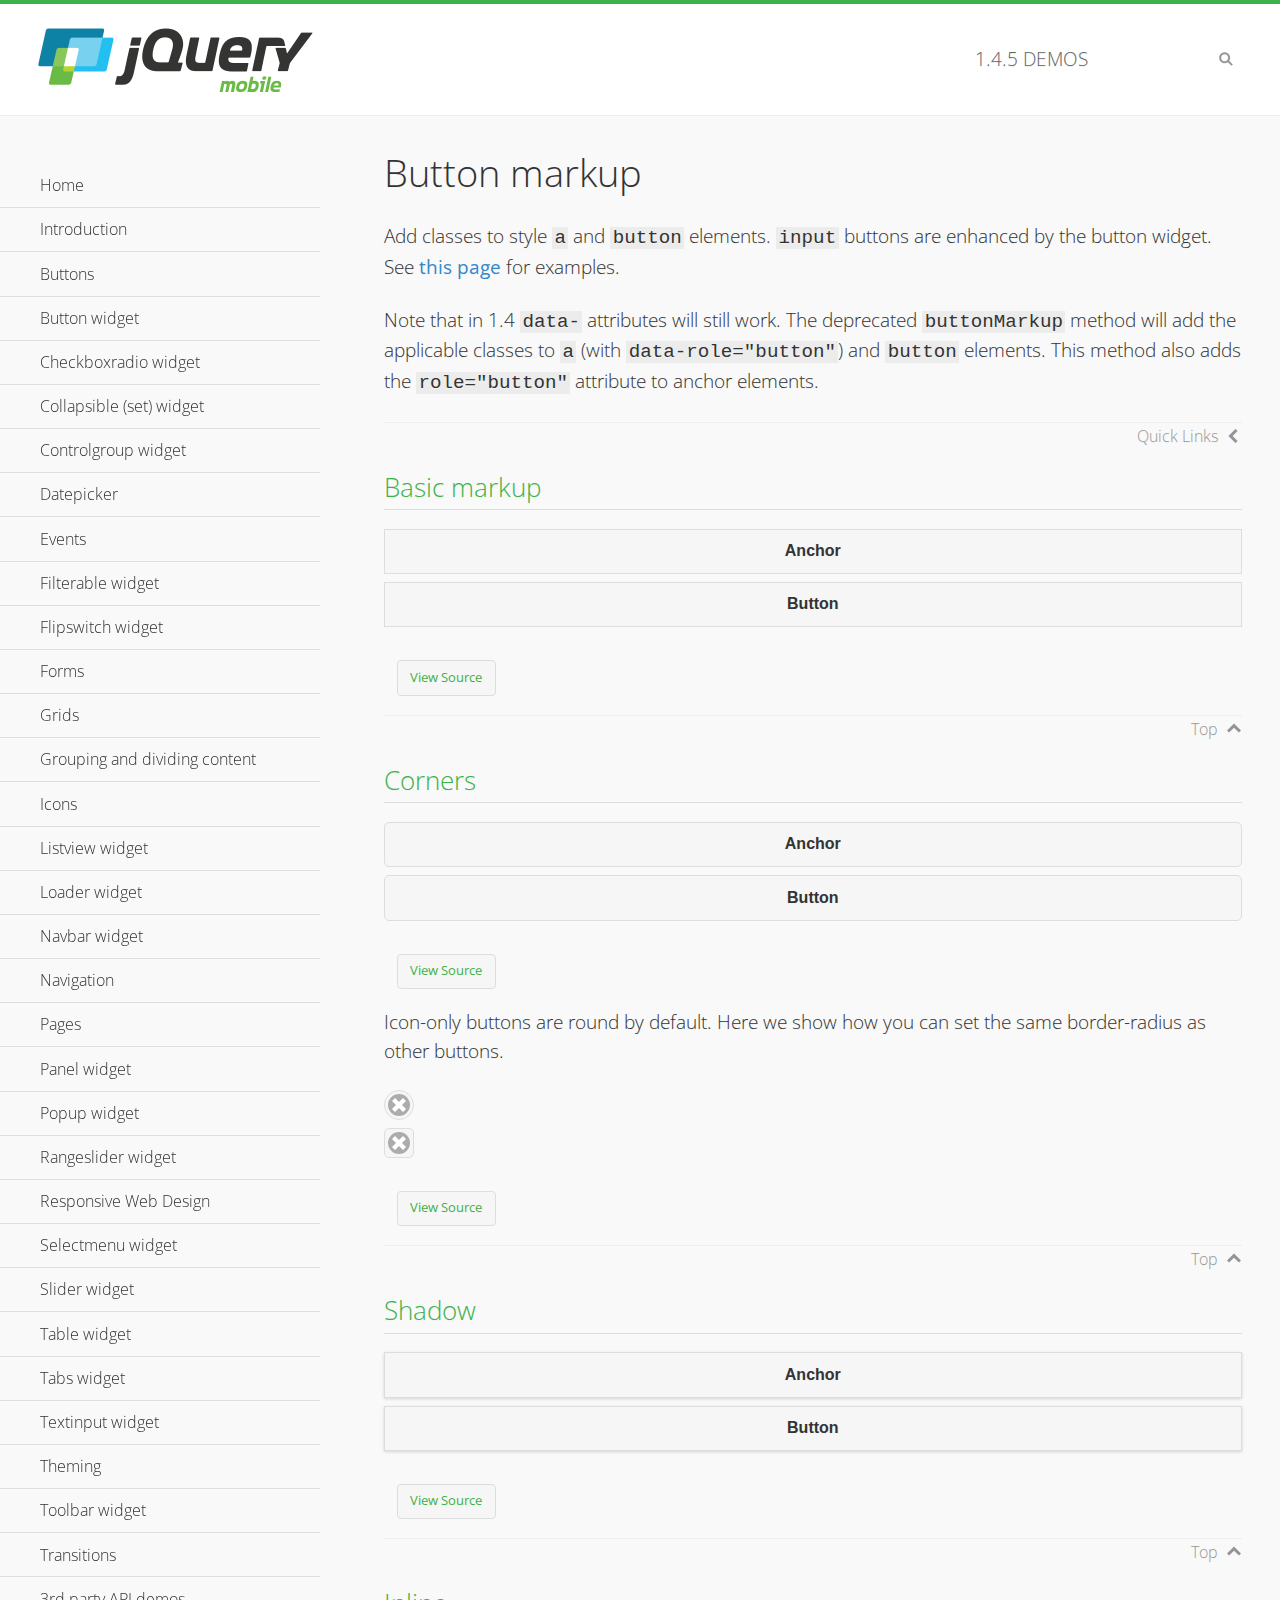
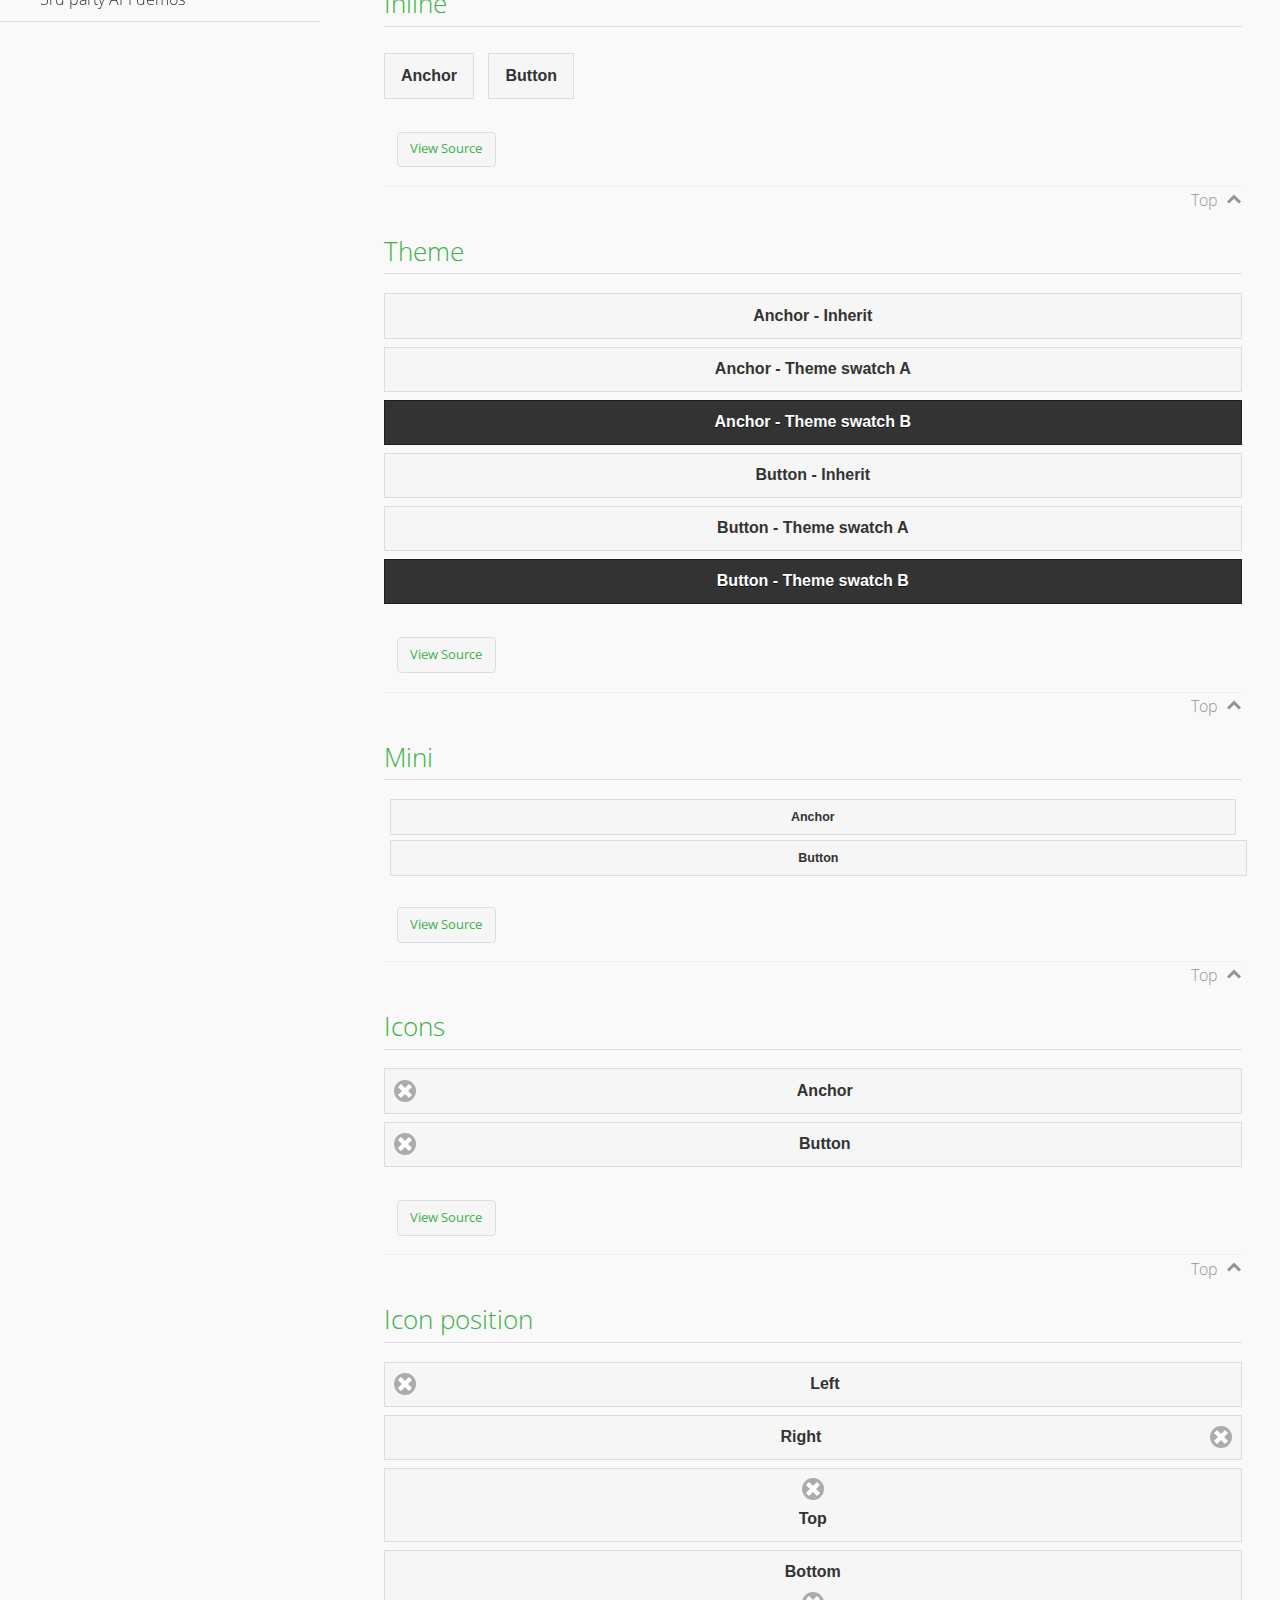
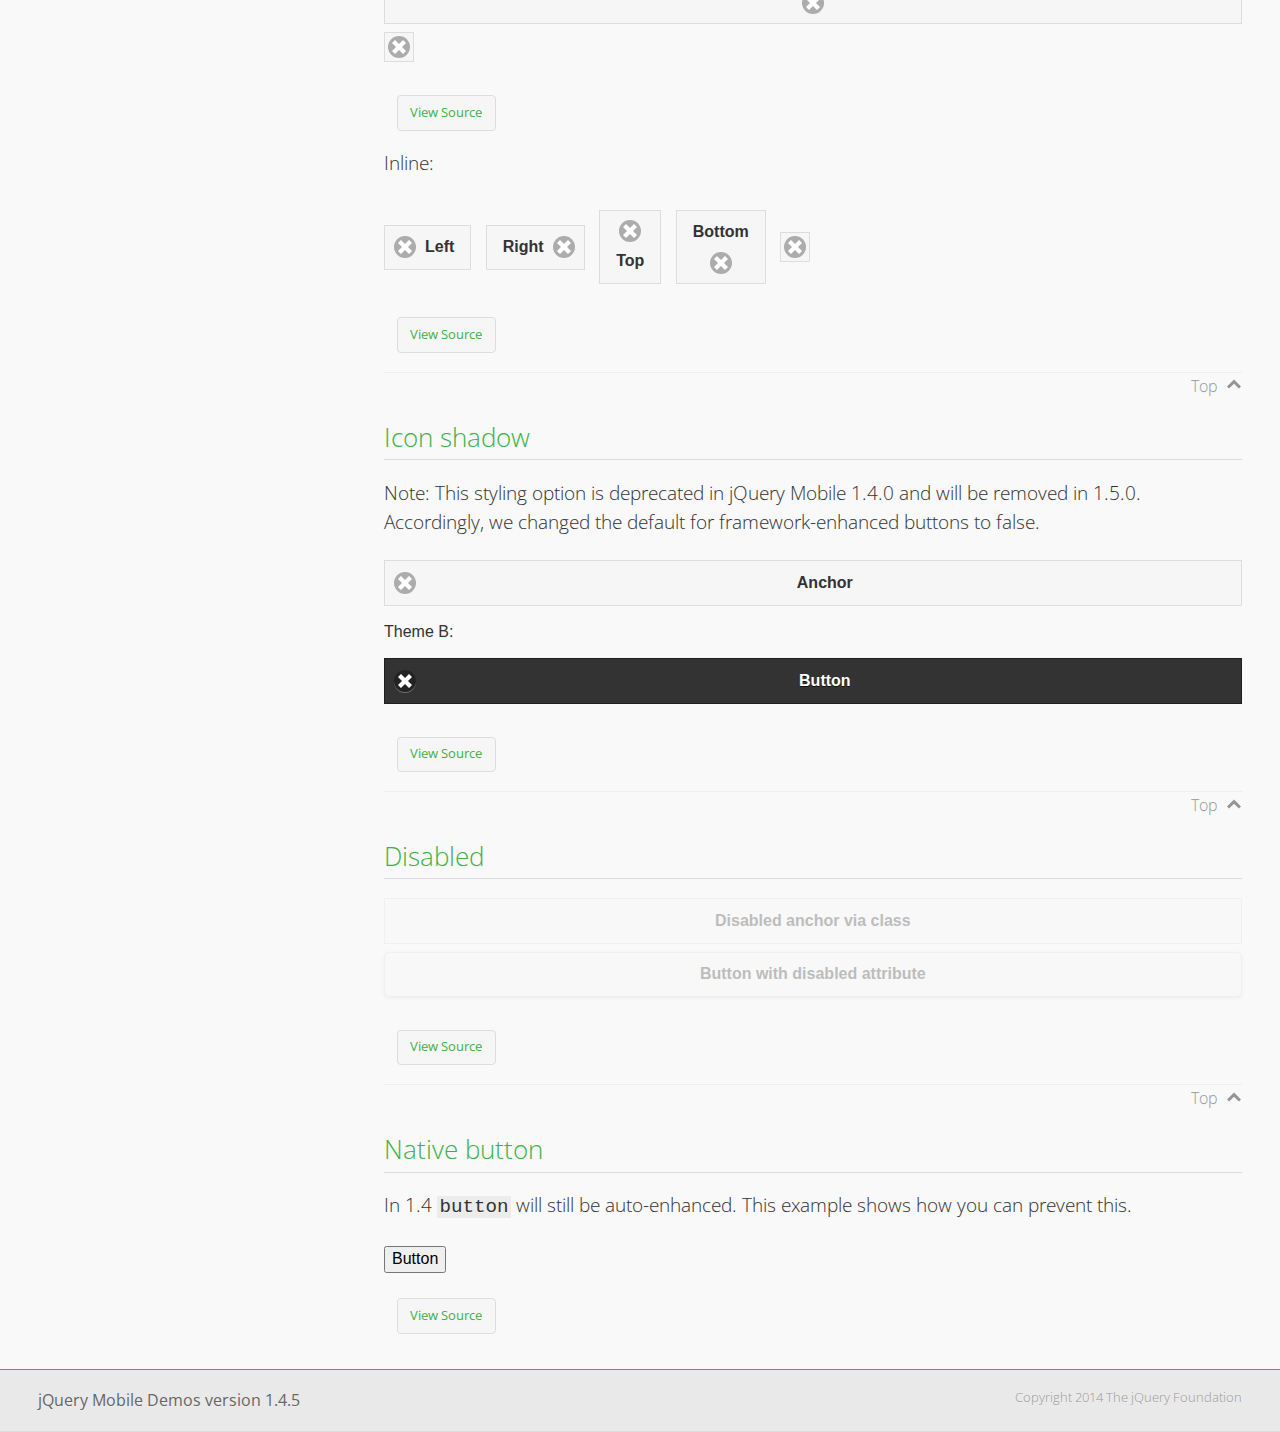
<file: jq/jquery.mobile-1.4.5/demos/button-markup/index.html>
<!DOCTYPE html>
<html>
<head>
	<meta charset="utf-8">
	<meta name="viewport" content="width=device-width, initial-scale=1">
	<title>Button markup - jQuery Mobile Demos</title>
	<link rel="shortcut icon" href="../favicon.ico">
    <link rel="stylesheet" href="http://fonts.googleapis.com/css?family=Open+Sans:300,400,700">
	<link rel="stylesheet" href="../css/themes/default/jquery.mobile-1.4.5.min.css">
	<link rel="stylesheet" href="../_assets/css/jqm-demos.css">
	<script src="../js/jquery.js"></script>
	<script src="../_assets/js/index.js"></script>
	<script src="../js/jquery.mobile-1.4.5.min.js"></script>
	<style>
		#custom-border-radius .ui-btn-icon-notext.ui-corner-all {
			-webkit-border-radius: .3125em;
			border-radius: .3125em;
		}
	</style>
</head>
<body>
<div data-role="page" class="jqm-demos" data-quicklinks="true">

	<div data-role="header" class="jqm-header">
		<h2><a href="../" title="jQuery Mobile Demos home"><img src="../_assets/img/jquery-logo.png" alt="jQuery Mobile"></a></h2>
		<p><span class="jqm-version"></span> Demos</p>
		<a href="#" class="jqm-navmenu-link ui-btn ui-btn-icon-notext ui-corner-all ui-icon-bars ui-nodisc-icon ui-alt-icon ui-btn-left">Menu</a>
		<a href="#" class="jqm-search-link ui-btn ui-btn-icon-notext ui-corner-all ui-icon-search ui-nodisc-icon ui-alt-icon ui-btn-right">Search</a>
	</div><!-- /header -->

	<div role="main" class="ui-content jqm-content">

		<h1>Button markup</h1>

		<p>Add classes to style <code>a</code> and <code>button</code> elements. <code>input</code> buttons are enhanced by the button widget. See <a href="../button/" data-ajax="false">this page</a> for examples.</p>

		<p>Note that in 1.4 <code>data-</code> attributes will still work. The deprecated <code>buttonMarkup</code> method will add the applicable classes to <code>a</code> (with <code>data-role="button"</code>) and <code>button</code> elements. This method also adds the <code>role="button"</code> attribute to anchor elements.</p>

		<h2>Basic markup</h2>

		<div data-demo-html="true">
			<a href="#" class="ui-btn">Anchor</a>
			<button class="ui-btn">Button</button>
		</div><!--/demo-html -->

		<h2>Corners</h2>

		<div data-demo-html="true">
			<a href="#" class="ui-btn ui-corner-all">Anchor</a>
			<button class="ui-btn ui-corner-all">Button</button>
		</div><!--/demo-html -->

		<p>Icon-only buttons are round by default. Here we show how you can set the same border-radius as other buttons.</p>

		<div data-demo-html="true" data-demo-css="true">
			<a href="#" class="ui-btn ui-icon-delete ui-btn-icon-notext ui-corner-all">No text</a>
			<div id="custom-border-radius">
				<a href="#" class="ui-btn ui-icon-delete ui-btn-icon-notext ui-corner-all">No text</a>
			</div>
		</div><!--/demo-html -->

		<h2>Shadow</h2>

		<div data-demo-html="true">
			<a href="#" class="ui-btn ui-shadow">Anchor</a>
			<button class="ui-btn ui-shadow">Button</button>
		</div><!--/demo-html -->

		<h2>Inline</h2>

		<div data-demo-html="true">
			<a href="#" class="ui-btn ui-btn-inline">Anchor</a>
			<button class="ui-btn ui-btn-inline">Button</button>
		</div><!--/demo-html -->

		<h2>Theme</h2>

		<div data-demo-html="true">
			<a href="#" class="ui-btn">Anchor - Inherit</a>
			<a href="#" class="ui-btn ui-btn-a">Anchor - Theme swatch A</a>
			<a href="#" class="ui-btn ui-btn-b">Anchor - Theme swatch B</a>
			<button class="ui-btn">Button - Inherit</button>
			<button class="ui-btn ui-btn-a">Button - Theme swatch A</button>
			<button class="ui-btn ui-btn-b">Button - Theme swatch B</button>
		</div><!--/demo-html -->

		<h2>Mini</h2>

		<div data-demo-html="true">
			<a href="#" class="ui-btn ui-mini">Anchor</a>
			<button class="ui-btn ui-mini">Button</button>
		</div><!--/demo-html -->

		<h2>Icons</h2>

		<div data-demo-html="true">
			<a href="#" class="ui-btn ui-icon-delete ui-btn-icon-left">Anchor</a>
			<button class="ui-btn ui-icon-delete ui-btn-icon-left">Button</button>
		</div><!--/demo-html -->

		<h2>Icon position</h2>

		<div data-demo-html="true">
			<a href="#" class="ui-btn ui-icon-delete ui-btn-icon-left">Left</a>
			<a href="#" class="ui-btn ui-icon-delete ui-btn-icon-right">Right</a>
			<a href="#" class="ui-btn ui-icon-delete ui-btn-icon-top">Top</a>
			<a href="#" class="ui-btn ui-icon-delete ui-btn-icon-bottom">Bottom</a>
			<a href="#" class="ui-btn ui-icon-delete ui-btn-icon-notext">Icon only</a>
		</div><!--/demo-html -->

		<p>Inline:</p>

		<div data-demo-html="true">
			<a href="#" class="ui-btn ui-btn-inline ui-icon-delete ui-btn-icon-left">Left</a>
			<a href="#" class="ui-btn ui-btn-inline ui-icon-delete ui-btn-icon-right">Right</a>
			<a href="#" class="ui-btn ui-btn-inline ui-icon-delete ui-btn-icon-top">Top</a>
			<a href="#" class="ui-btn ui-btn-inline ui-icon-delete ui-btn-icon-bottom">Bottom</a>
			<a href="#" class="ui-btn ui-btn-inline ui-icon-delete ui-btn-icon-notext">Icon only</a>
		</div><!--/demo-html -->

		<h2>Icon shadow</h2>
		<p>Note: This styling option is deprecated in jQuery Mobile 1.4.0 and will be removed in 1.5.0. Accordingly, we changed the default for framework-enhanced buttons to false.</p>

		<div data-demo-html="true">
			<a href="#" class="ui-btn ui-icon-delete ui-btn-icon-left ui-shadow-icon">Anchor</a>
			<p>Theme B:</p>
			<button class="ui-btn ui-icon-delete ui-btn-icon-left ui-shadow-icon ui-btn-b">Button</button>
		</div><!--/demo-html -->

		<h2>Disabled</h2>

		<div data-demo-html="true">
			<a href="#" class="ui-btn ui-state-disabled">Disabled anchor via class</a>
			<button disabled>Button with disabled attribute</button>
		</div><!--/demo-html -->

		<h2>Native button</h2>
		<!-- TODO: Remove this demo in 1.5 -->
		<p>In 1.4 <code>button</code> will still be auto-enhanced. This example shows how you can prevent this.</p>

		<div data-demo-html="true">
			<button data-role="none">Button</button>
		</div><!--/demo-html -->

	</div><!-- /content -->
	    <div data-role="panel" class="jqm-navmenu-panel" data-position="left" data-display="overlay" data-theme="a">
	    	<ul class="jqm-list ui-alt-icon ui-nodisc-icon">
<li data-filtertext="demos homepage" data-icon="home"><a href=".././">Home</a></li>
<li data-filtertext="introduction overview getting started"><a href="../intro/" data-ajax="false">Introduction</a></li>
<li data-filtertext="buttons button markup buttonmarkup method anchor link button element"><a href="../button-markup/" data-ajax="false">Buttons</a></li>
<li data-filtertext="form button widget input button submit reset"><a href="../button/" data-ajax="false">Button widget</a></li>
<li data-role="collapsible" data-enhanced="true" data-collapsed-icon="carat-d" data-expanded-icon="carat-u" data-iconpos="right" data-inset="false" class="ui-collapsible ui-collapsible-themed-content ui-collapsible-collapsed">
	<h3 class="ui-collapsible-heading ui-collapsible-heading-collapsed">
		<a href="#" class="ui-collapsible-heading-toggle ui-btn ui-btn-icon-right ui-btn-inherit ui-icon-carat-d">
		    Checkboxradio widget<span class="ui-collapsible-heading-status"> click to expand contents</span>
		</a>
	</h3>
	<div class="ui-collapsible-content ui-body-inherit ui-collapsible-content-collapsed" aria-hidden="true">
		<ul>
			<li data-filtertext="form checkboxradio widget checkbox input checkboxes controlgroups"><a href="../checkboxradio-checkbox/" data-ajax="false">Checkboxes</a></li>
			<li data-filtertext="form checkboxradio widget radio input radio buttons controlgroups"><a href="../checkboxradio-radio/" data-ajax="false">Radio buttons</a></li>
		</ul>
	</div>
</li>
<li data-role="collapsible" data-enhanced="true" data-collapsed-icon="carat-d" data-expanded-icon="carat-u" data-iconpos="right" data-inset="false" class="ui-collapsible ui-collapsible-themed-content ui-collapsible-collapsed">
	<h3 class="ui-collapsible-heading ui-collapsible-heading-collapsed">
		<a href="#" class="ui-collapsible-heading-toggle ui-btn ui-btn-icon-right ui-btn-inherit ui-icon-carat-d">
			Collapsible (set) widget<span class="ui-collapsible-heading-status"> click to expand contents</span>
		</a>
	</h3>
	<div class="ui-collapsible-content ui-body-inherit ui-collapsible-content-collapsed" aria-hidden="true">
		<ul>
			<li data-filtertext="collapsibles content formatting"><a href="../collapsible/" data-ajax="false">Collapsible</a></li>
			<li data-filtertext="dynamic collapsible set accordion append expand"><a href="../collapsible-dynamic/" data-ajax="false">Dynamic collapsibles</a></li>
			<li data-filtertext="accordions collapsible set widget content formatting grouped collapsibles"><a href="../collapsibleset/" data-ajax="false">Collapsible set</a></li>
		</ul>
	</div>
</li>
<li data-role="collapsible" data-enhanced="true" data-collapsed-icon="carat-d" data-expanded-icon="carat-u" data-iconpos="right" data-inset="false" class="ui-collapsible ui-collapsible-themed-content ui-collapsible-collapsed">
	<h3 class="ui-collapsible-heading ui-collapsible-heading-collapsed">
		<a href="#" class="ui-collapsible-heading-toggle ui-btn ui-btn-icon-right ui-btn-inherit ui-icon-carat-d">
			Controlgroup widget<span class="ui-collapsible-heading-status"> click to expand contents</span>
		</a>
	</h3>
	<div class="ui-collapsible-content ui-body-inherit ui-collapsible-content-collapsed" aria-hidden="true">
		<ul>
			<li data-filtertext="controlgroups selectmenu checkboxradio input grouped buttons horizontal vertical"><a href="../controlgroup/" data-ajax="false">Controlgroup</a></li>
			<li data-filtertext="dynamic controlgroup dynamically add buttons"><a href="../controlgroup-dynamic/" data-ajax="false">Dynamic controlgroups</a></li>
		</ul>
	</div>
</li>
<li data-filtertext="form datepicker widget date input"><a href="../datepicker/" data-ajax="false">Datepicker</a></li>
<li data-role="collapsible" data-enhanced="true" data-collapsed-icon="carat-d" data-expanded-icon="carat-u" data-iconpos="right" data-inset="false" class="ui-collapsible ui-collapsible-themed-content ui-collapsible-collapsed">
	<h3 class="ui-collapsible-heading ui-collapsible-heading-collapsed">
		<a href="#" class="ui-collapsible-heading-toggle ui-btn ui-btn-icon-right ui-btn-inherit ui-icon-carat-d">
			Events<span class="ui-collapsible-heading-status"> click to expand contents</span>
		</a>
	</h3>
	<div class="ui-collapsible-content ui-body-inherit ui-collapsible-content-collapsed" aria-hidden="true">
		<ul>
			<li data-filtertext="swipe to delete list items listviews swipe events"><a href="../swipe-list/" data-ajax="false">Swipe list items</a></li>
			<li data-filtertext="swipe to navigate swipe page navigation swipe events"><a href="../swipe-page/" data-ajax="false">Swipe page navigation</a></li>
		</ul>
	</div>
</li>
<li data-filtertext="filterable filter elements sorting searching listview table"><a href="../filterable/" data-ajax="false">Filterable widget</a></li>
<li data-filtertext="form flipswitch widget flip toggle switch binary select checkbox input"><a href="../flipswitch/" data-ajax="false">Flipswitch widget</a></li>
<li data-role="collapsible" data-enhanced="true" data-collapsed-icon="carat-d" data-expanded-icon="carat-u" data-iconpos="right" data-inset="false" class="ui-collapsible ui-collapsible-themed-content ui-collapsible-collapsed">
	<h3 class="ui-collapsible-heading ui-collapsible-heading-collapsed">
		<a href="#" class="ui-collapsible-heading-toggle ui-btn ui-btn-icon-right ui-btn-inherit ui-icon-carat-d">
			Forms<span class="ui-collapsible-heading-status"> click to expand contents</span>
		</a>
	</h3>
	<div class="ui-collapsible-content ui-body-inherit ui-collapsible-content-collapsed" aria-hidden="true">
		<ul>
			<li data-filtertext="forms text checkbox radio range button submit reset inputs selects textarea slider flipswitch label form elements"><a href="../forms/" data-ajax="false">Forms</a></li>
			<li data-filtertext="form hide labels hidden accessible ui-hidden-accessible forms"><a href="../forms-label-hidden-accessible/" data-ajax="false">Hide labels</a></li>
			<li data-filtertext="form field containers fieldcontain ui-field-contain forms"><a href="../forms-field-contain/" data-ajax="false">Field containers</a></li>
			<li data-filtertext="forms disabled form elements"><a href="../forms-disabled/" data-ajax="false">Forms disabled</a></li>
			<li data-filtertext="forms gallery examples overview forms text checkbox radio range button submit reset inputs selects textarea slider flipswitch label form elements"><a href="../forms-gallery/" data-ajax="false">Forms gallery</a></li>
		</ul>
	</div>
</li>
<li data-role="collapsible" data-enhanced="true" data-collapsed-icon="carat-d" data-expanded-icon="carat-u" data-iconpos="right" data-inset="false" class="ui-collapsible ui-collapsible-themed-content ui-collapsible-collapsed">
	<h3 class="ui-collapsible-heading ui-collapsible-heading-collapsed">
		<a href="#" class="ui-collapsible-heading-toggle ui-btn ui-btn-icon-right ui-btn-inherit ui-icon-carat-d">
			Grids<span class="ui-collapsible-heading-status"> click to expand contents</span>
		</a>
	</h3>
	<div class="ui-collapsible-content ui-body-inherit ui-collapsible-content-collapsed" aria-hidden="true">
		<ul>
			<li data-filtertext="grids columns blocks content formatting rwd responsive css framework"><a href="../grids/" data-ajax="false">Grids</a></li>
			<li data-filtertext="buttons in grids css framework"><a href="../grids-buttons/" data-ajax="false">Buttons in grids</a></li>
			<li data-filtertext="custom responsive grids rwd css framework"><a href="../grids-custom-responsive/" data-ajax="false">Custom responsive grids</a></li>
		</ul>
	</div>
</li>
<li data-filtertext="blocks content formatting sections heading"><a href="../body-bar-classes/" data-ajax="false">Grouping and dividing content</a></li>
<li data-role="collapsible" data-enhanced="true" data-collapsed-icon="carat-d" data-expanded-icon="carat-u" data-iconpos="right" data-inset="false" class="ui-collapsible ui-collapsible-themed-content ui-collapsible-collapsed">
	<h3 class="ui-collapsible-heading ui-collapsible-heading-collapsed">
		<a href="#" class="ui-collapsible-heading-toggle ui-btn ui-btn-icon-right ui-btn-inherit ui-icon-carat-d">
			Icons<span class="ui-collapsible-heading-status"> click to expand contents</span>
		</a>
	</h3>
	<div class="ui-collapsible-content ui-body-inherit ui-collapsible-content-collapsed" aria-hidden="true">
		<ul>
			<li data-filtertext="button icons svg disc alt custom icon position"><a href="../icons/" data-ajax="false">Icons</a></li>
			<li data-filtertext=""><a href="../icons-grunticon/" data-ajax="false">Grunticon loader</a></li>
		</ul>
	</div>
</li>
<li data-role="collapsible" data-enhanced="true" data-collapsed-icon="carat-d" data-expanded-icon="carat-u" data-iconpos="right" data-inset="false" class="ui-collapsible ui-collapsible-themed-content ui-collapsible-collapsed">
	<h3 class="ui-collapsible-heading ui-collapsible-heading-collapsed">
		<a href="#" class="ui-collapsible-heading-toggle ui-btn ui-btn-icon-right ui-btn-inherit ui-icon-carat-d">
			Listview widget<span class="ui-collapsible-heading-status"> click to expand contents</span>
		</a>
	</h3>
	<div class="ui-collapsible-content ui-body-inherit ui-collapsible-content-collapsed" aria-hidden="true">
		<ul>
			<li data-filtertext="listview widget thumbnails icons nested split button collapsible ul ol"><a href="../listview/" data-ajax="false">Listview</a></li>
			<li data-filtertext="autocomplete filterable reveal listview filtertextbeforefilter placeholder"><a href="../listview-autocomplete/" data-ajax="false">Listview autocomplete</a></li>
			<li data-filtertext="autocomplete filterable reveal listview remote data filtertextbeforefilter placeholder"><a href="../listview-autocomplete-remote/" data-ajax="false">Listview autocomplete remote data</a></li>
			<li data-filtertext="autodividers anchor jump scroll linkbars listview lists ul ol"><a href="../listview-autodividers-linkbar/" data-ajax="false">Listview autodividers linkbar</a></li>
			<li data-filtertext="listview autodividers selector autodividersselector lists ul ol"><a href="../listview-autodividers-selector/" data-ajax="false">Listview autodividers selector</a></li>
			<li data-filtertext="listview nested list items"><a href="../listview-nested-lists/" data-ajax="false">Nested Listviews</a></li>
			<li data-filtertext="listview collapsible list items flat"><a href="../listview-collapsible-item-flat/" data-ajax="false">Listview collapsible list items (flat)</a></li>
			<li data-filtertext="listview collapsible list indented"><a href="../listview-collapsible-item-indented/" data-ajax="false">Listview collapsible list items (indented)</a></li>
			<li data-filtertext="grid listview responsive grids responsive listviews lists ul"><a href="../listview-grid/" data-ajax="false">Listview responsive grid</a></li>
		</ul>
	</div>
</li>
<li data-filtertext="loader widget page loading navigation overlay spinner"><a href="../loader/" data-ajax="false">Loader widget</a></li>
<li data-filtertext="navbar widget navmenu toolbars header footer"><a href="../navbar/" data-ajax="false">Navbar widget</a></li>
<li data-role="collapsible" data-enhanced="true" data-collapsed-icon="carat-d" data-expanded-icon="carat-u" data-iconpos="right" data-inset="false" class="ui-collapsible ui-collapsible-themed-content ui-collapsible-collapsed">
	<h3 class="ui-collapsible-heading ui-collapsible-heading-collapsed">
		<a href="#" class="ui-collapsible-heading-toggle ui-btn ui-btn-icon-right ui-btn-inherit ui-icon-carat-d">
			Navigation<span class="ui-collapsible-heading-status"> click to expand contents</span>
		</a>
	</h3>
	<div class="ui-collapsible-content ui-body-inherit ui-collapsible-content-collapsed" aria-hidden="true">
		<ul>
			<li data-filtertext="ajax navigation navigate widget history event method"><a href="../navigation/" data-ajax="false">Navigation</a></li>
			<li data-filtertext="linking pages page links navigation ajax prefetch cache"><a href="../navigation-linking-pages/" data-ajax="false">Linking pages</a></li>
			<!-- <li data-filtertext="php redirect server redirection server-side navigation"><a href="../navigation-php-redirect/" data-ajax="false">PHP redirect demo</a></li>-->
			<li data-filtertext="navigation redirection hash query"><a href="../navigation-hash-processing/" data-ajax="false">Hash processing demo</a></li>
			<li data-filtertext="navigation redirection hash query"><a href="../page-events/" data-ajax="false">Page Navigation Events</a></li>
		</ul>
	</div>
</li>
<li data-role="collapsible" data-enhanced="true" data-collapsed-icon="carat-d" data-expanded-icon="carat-u" data-iconpos="right" data-inset="false" class="ui-collapsible ui-collapsible-themed-content ui-collapsible-collapsed">
	<h3 class="ui-collapsible-heading ui-collapsible-heading-collapsed">
		<a href="#" class="ui-collapsible-heading-toggle ui-btn ui-btn-icon-right ui-btn-inherit ui-icon-carat-d">
			Pages<span class="ui-collapsible-heading-status"> click to expand contents</span>
		</a>
	</h3>
	<div class="ui-collapsible-content ui-body-inherit ui-collapsible-content-collapsed" aria-hidden="true">
		<ul>
			<li data-filtertext="pages page widget ajax navigation"><a href="../pages/" data-ajax="false">Pages</a></li>
			<li data-filtertext="single page"><a href="../pages-single-page/" data-ajax="false">Single page</a></li>
			<li data-filtertext="multipage multi-page page"><a href="../pages-multi-page/" data-ajax="false">Multi-page template</a></li>
			<li data-filtertext="dialog page widget modal popup"><a href="../pages-dialog/" data-ajax="false">Dialog page</a></li>
		</ul>
	</div>
</li>
<li data-role="collapsible" data-enhanced="true" data-collapsed-icon="carat-d" data-expanded-icon="carat-u" data-iconpos="right" data-inset="false" class="ui-collapsible ui-collapsible-themed-content ui-collapsible-collapsed">
	<h3 class="ui-collapsible-heading ui-collapsible-heading-collapsed">
		<a href="#" class="ui-collapsible-heading-toggle ui-btn ui-btn-icon-right ui-btn-inherit ui-icon-carat-d">
			Panel widget<span class="ui-collapsible-heading-status"> click to expand contents</span>
		</a>
	</h3>
	<div class="ui-collapsible-content ui-body-inherit ui-collapsible-content-collapsed" aria-hidden="true">
		<ul>
			<li data-filtertext="panel widget sliding panels reveal push overlay responsive"><a href="../panel/" data-ajax="false">Panel</a></li>
			<li data-filtertext=""><a href="../panel-external/" data-ajax="false">External panels</a></li>
			<li data-filtertext="panel "><a href="../panel-fixed/" data-ajax="false">Fixed panels</a></li>
			<li data-filtertext="panel slide panels sliding panels shadow rwd responsive breakpoint"><a href="../panel-responsive/" data-ajax="false">Panels responsive</a></li>
			<li data-filtertext="panel custom style custom panel width reveal shadow listview panel styling page background wrapper"><a href="../panel-styling/" data-ajax="false">Custom panel style</a></li>
			<li data-filtertext="panel open on swipe"><a href="../panel-swipe-open/" data-ajax="false">Panel open on swipe</a></li>
			<li data-filtertext="panels outside page internal external toolbars"><a href="../panel-external-internal/" data-ajax="false">Panel external and internal</a></li>
		</ul>
	</div>
</li>
<li data-role="collapsible" data-enhanced="true" data-collapsed-icon="carat-d" data-expanded-icon="carat-u" data-iconpos="right" data-inset="false" class="ui-collapsible ui-collapsible-themed-content ui-collapsible-collapsed">
	<h3 class="ui-collapsible-heading ui-collapsible-heading-collapsed">
		<a href="#" class="ui-collapsible-heading-toggle ui-btn ui-btn-icon-right ui-btn-inherit ui-icon-carat-d">
			Popup widget<span class="ui-collapsible-heading-status"> click to expand contents</span>
		</a>
	</h3>
	<div class="ui-collapsible-content ui-body-inherit ui-collapsible-content-collapsed" aria-hidden="true">
		<ul>
			<li data-filtertext="popup widget popups dialog modal transition tooltip lightbox form overlay screen flip pop fade transition"><a href="../popup/" data-ajax="false">Popup</a></li>
			<li data-filtertext="popup alignment position"><a href="../popup-alignment/" data-ajax="false">Popup alignment</a></li>
			<li data-filtertext="popup arrow size popups popover"><a href="../popup-arrow-size/" data-ajax="false">Popup arrow size</a></li>
			<li data-filtertext="dynamic popups popup images lightbox"><a href="../popup-dynamic/" data-ajax="false">Dynamic popups</a></li>
			<li data-filtertext="popups with iframes scaling"><a href="../popup-iframe/" data-ajax="false">Popups with iframes</a></li>
			<li data-filtertext="popup image scaling"><a href="../popup-image-scaling/" data-ajax="false">Popup image scaling</a></li>
			<li data-filtertext="external popup outside multi-page"><a href="../popup-outside-multipage/" data-ajax="false">Popup outside multi-page</a></li>
		</ul>
	</div>
</li>
<li data-filtertext="form rangeslider widget dual sliders dual handle sliders range input"><a href="../rangeslider/" data-ajax="false">Rangeslider widget</a></li>
<li data-filtertext="responsive web design rwd adaptive progressive enhancement PE accessible mobile breakpoints media query media queries"><a href="../rwd/" data-ajax="false">Responsive Web Design</a></li>
<li data-role="collapsible" data-enhanced="true" data-collapsed-icon="carat-d" data-expanded-icon="carat-u" data-iconpos="right" data-inset="false" class="ui-collapsible ui-collapsible-themed-content ui-collapsible-collapsed">
	<h3 class="ui-collapsible-heading ui-collapsible-heading-collapsed">
		<a href="#" class="ui-collapsible-heading-toggle ui-btn ui-btn-icon-right ui-btn-inherit ui-icon-carat-d">
			Selectmenu widget<span class="ui-collapsible-heading-status"> click to expand contents</span>
		</a>
	</h3>
	<div class="ui-collapsible-content ui-body-inherit ui-collapsible-content-collapsed" aria-hidden="true">
		<ul>
			<li data-filtertext="form selectmenu widget select input custom select menu selects"><a href="../selectmenu/" data-ajax="false">Selectmenu</a></li>
			<li data-filtertext="form custom select menu selectmenu widget custom menu option optgroup multiple selects"><a href="../selectmenu-custom/" data-ajax="false">Custom select menu</a></li>
			<li data-filtertext="filterable select filter popup dialog"><a href="../selectmenu-custom-filter/" data-ajax="false">Custom select menu with filter</a></li>
		</ul>
	</div>
</li>
<li data-role="collapsible" data-enhanced="true" data-collapsed-icon="carat-d" data-expanded-icon="carat-u" data-iconpos="right" data-inset="false" class="ui-collapsible ui-collapsible-themed-content ui-collapsible-collapsed">
	<h3 class="ui-collapsible-heading ui-collapsible-heading-collapsed">
		<a href="#" class="ui-collapsible-heading-toggle ui-btn ui-btn-icon-right ui-btn-inherit ui-icon-carat-d">
			Slider widget<span class="ui-collapsible-heading-status"> click to expand contents</span>
		</a>
	</h3>
	<div class="ui-collapsible-content ui-body-inherit ui-collapsible-content-collapsed" aria-hidden="true">
		<ul>
			<li data-filtertext="form slider widget range input single sliders"><a href="../slider/" data-ajax="false">Slider</a></li>
			<li data-filtertext="form slider widget flipswitch slider binary select flip toggle switch"><a href="../slider-flipswitch/" data-ajax="false">Slider flip toggle switch</a></li>
			<li data-filtertext="form slider tooltip handle value input range sliders"><a href="../slider-tooltip/" data-ajax="false">Slider tooltip</a></li>
		</ul>
	</div>
</li>
<li data-role="collapsible" data-enhanced="true" data-collapsed-icon="carat-d" data-expanded-icon="carat-u" data-iconpos="right" data-inset="false" class="ui-collapsible ui-collapsible-themed-content ui-collapsible-collapsed">
	<h3 class="ui-collapsible-heading ui-collapsible-heading-collapsed">
		<a href="#" class="ui-collapsible-heading-toggle ui-btn ui-btn-icon-right ui-btn-inherit ui-icon-carat-d">
			Table widget<span class="ui-collapsible-heading-status"> click to expand contents</span>
		</a>
	</h3>
	<div class="ui-collapsible-content ui-body-inherit ui-collapsible-content-collapsed" aria-hidden="true">
		<ul>
			<li data-filtertext="table widget reflow column toggle th td responsive tables rwd hide show tabular"><a href="../table-column-toggle/" data-ajax="false">Table Column Toggle</a></li>
			<li data-filtertext="table column toggle phone comparison demo"><a href="../table-column-toggle-example/" data-ajax="false">Table Column Toggle demo</a></li>
			<li data-filtertext="responsive tables table column toggle heading groups rwd breakpoint"><a href="../table-column-toggle-heading-groups/" data-ajax="false">Table Column Toggle heading groups</a></li>
			<li data-filtertext="responsive tables table column toggle hide rwd breakpoint customization options"><a href="../table-column-toggle-options/" data-ajax="false">Table Column Toggle options</a></li>
			<li data-filtertext="table reflow th td responsive rwd columns tabular"><a href="../table-reflow/" data-ajax="false">Table Reflow</a></li>
			<li data-filtertext="responsive tables table reflow heading groups rwd breakpoint"><a href="../table-reflow-heading-groups/" data-ajax="false">Table Reflow heading groups</a></li>
			<li data-filtertext="responsive tables table reflow stripes strokes table style"><a href="../table-reflow-stripes-strokes/" data-ajax="false">Table Reflow stripes and strokes</a></li>
			<li data-filtertext="responsive tables table reflow stack custom styles"><a href="../table-reflow-styling/" data-ajax="false">Table Reflow custom styles</a></li>
		</ul>
	</div>
</li>
<li data-filtertext="ui tabs widget"><a href="../tabs/" data-ajax="false">Tabs widget</a></li>
<li data-filtertext="form textinput widget text input textarea number date time tel email file color password"><a href="../textinput/" data-ajax="false">Textinput widget</a></li>
<li data-role="collapsible" data-enhanced="true" data-collapsed-icon="carat-d" data-expanded-icon="carat-u" data-iconpos="right" data-inset="false" class="ui-collapsible ui-collapsible-themed-content ui-collapsible-collapsed">
	<h3 class="ui-collapsible-heading ui-collapsible-heading-collapsed">
		<a href="#" class="ui-collapsible-heading-toggle ui-btn ui-btn-icon-right ui-btn-inherit ui-icon-carat-d">
			Theming<span class="ui-collapsible-heading-status"> click to expand contents</span>
		</a>
	</h3>
	<div class="ui-collapsible-content ui-body-inherit ui-collapsible-content-collapsed" aria-hidden="true">
		<ul>
			<li data-filtertext="default theme swatches theming style css"><a href="../theme-default/" data-ajax="false">Default theme</a></li>
			<li data-filtertext="classic theme old theme swatches theming style css"><a href="../theme-classic/" data-ajax="false">Classic theme</a></li>
		</ul>
	</div>
</li>
<li data-role="collapsible" data-enhanced="true" data-collapsed-icon="carat-d" data-expanded-icon="carat-u" data-iconpos="right" data-inset="false" class="ui-collapsible ui-collapsible-themed-content ui-collapsible-collapsed">
	<h3 class="ui-collapsible-heading ui-collapsible-heading-collapsed">
		<a href="#" class="ui-collapsible-heading-toggle ui-btn ui-btn-icon-right ui-btn-inherit ui-icon-carat-d">
			Toolbar widget<span class="ui-collapsible-heading-status"> click to expand contents</span>
		</a>
	</h3>
	<div class="ui-collapsible-content ui-body-inherit ui-collapsible-content-collapsed" aria-hidden="true">
		<ul>
			<li data-filtertext="toolbar widget header footer toolbars fixed fullscreen external sections"><a href="../toolbar/" data-ajax="false">Toolbar</a></li>
			<li data-filtertext="dynamic toolbars dynamically add toolbar header footer"><a href="../toolbar-dynamic/" data-ajax="false">Dynamic toolbars</a></li>
			<li data-filtertext="external toolbars header footer"><a href="../toolbar-external/" data-ajax="false">External toolbars</a></li>
			<li data-filtertext="fixed toolbars header footer"><a href="../toolbar-fixed/" data-ajax="false">Fixed toolbars</a></li>
			<li data-filtertext="fixed fullscreen toolbars header footer"><a href="../toolbar-fixed-fullscreen/" data-ajax="false">Fullscreen toolbars</a></li>
			<li data-filtertext="external fixed toolbars header footer"><a href="../toolbar-fixed-external/" data-ajax="false">Fixed external toolbars</a></li>
			<li data-filtertext="external persistent toolbars header footer navbar navmenu"><a href="../toolbar-fixed-persistent/" data-ajax="false">Persistent toolbars</a></li>
			<li data-filtertext="external ajax optimized toolbars persistent toolbars header footer navbar"><a href="../toolbar-fixed-persistent-optimized/" data-ajax="false">Ajax optimized toolbars</a></li>
			<li data-filtertext="form in toolbars header footer"><a href="../toolbar-fixed-forms/" data-ajax="false">Form in toolbar</a></li>
		</ul>
	</div>
</li>
<li data-filtertext="page transitions animated pages popup navigation flip slide fade pop"><a href="../transitions/" data-ajax="false">Transitions</a></li>
<li data-role="collapsible" data-enhanced="true" data-collapsed-icon="carat-d" data-expanded-icon="carat-u" data-iconpos="right" data-inset="false" class="ui-collapsible ui-collapsible-themed-content ui-collapsible-collapsed">
	<h3 class="ui-collapsible-heading ui-collapsible-heading-collapsed">
		<a href="#" class="ui-collapsible-heading-toggle ui-btn ui-btn-icon-right ui-btn-inherit ui-icon-carat-d">
			3rd party API demos<span class="ui-collapsible-heading-status"> click to expand contents</span>
		</a>
	</h3>
	<div class="ui-collapsible-content ui-body-inherit ui-collapsible-content-collapsed" aria-hidden="true">
		<ul>
			<li data-filtertext="backbone requirejs navigation router"><a href="../backbone-requirejs/" data-ajax="false">Backbone RequireJS</a></li>
			<li data-filtertext="google maps geolocation demo"><a href="../map-geolocation/" data-ajax="false">Google Maps geolocation</a></li>
			<li data-filtertext="google maps hybrid"><a href="../map-list-toggle/" data-ajax="false">Google Maps list toggle</a></li>
		</ul>
	</div>
</li>



		     </ul>
		</div><!-- /panel -->


	<div data-role="footer" data-position="fixed" data-tap-toggle="false" class="jqm-footer">
		<p>jQuery Mobile Demos version <span class="jqm-version"></span></p>
		<p>Copyright 2014 The jQuery Foundation</p>
	</div><!-- /footer -->
	<!-- TODO: This should become an external panel so we can add input to markup (unique ID) -->
    <div data-role="panel" class="jqm-search-panel" data-position="right" data-display="overlay" data-theme="a">
		<div class="jqm-search">
			<ul class="jqm-list" data-filter-placeholder="Search demos..." data-filter-reveal="true">
<li data-filtertext="demos homepage" data-icon="home"><a href=".././">Home</a></li>
<li data-filtertext="introduction overview getting started"><a href="../intro/" data-ajax="false">Introduction</a></li>
<li data-filtertext="buttons button markup buttonmarkup method anchor link button element"><a href="../button-markup/" data-ajax="false">Buttons</a></li>
<li data-filtertext="form button widget input button submit reset"><a href="../button/" data-ajax="false">Button widget</a></li>
<li data-role="collapsible" data-enhanced="true" data-collapsed-icon="carat-d" data-expanded-icon="carat-u" data-iconpos="right" data-inset="false" class="ui-collapsible ui-collapsible-themed-content ui-collapsible-collapsed">
	<h3 class="ui-collapsible-heading ui-collapsible-heading-collapsed">
		<a href="#" class="ui-collapsible-heading-toggle ui-btn ui-btn-icon-right ui-btn-inherit ui-icon-carat-d">
		    Checkboxradio widget<span class="ui-collapsible-heading-status"> click to expand contents</span>
		</a>
	</h3>
	<div class="ui-collapsible-content ui-body-inherit ui-collapsible-content-collapsed" aria-hidden="true">
		<ul>
			<li data-filtertext="form checkboxradio widget checkbox input checkboxes controlgroups"><a href="../checkboxradio-checkbox/" data-ajax="false">Checkboxes</a></li>
			<li data-filtertext="form checkboxradio widget radio input radio buttons controlgroups"><a href="../checkboxradio-radio/" data-ajax="false">Radio buttons</a></li>
		</ul>
	</div>
</li>
<li data-role="collapsible" data-enhanced="true" data-collapsed-icon="carat-d" data-expanded-icon="carat-u" data-iconpos="right" data-inset="false" class="ui-collapsible ui-collapsible-themed-content ui-collapsible-collapsed">
	<h3 class="ui-collapsible-heading ui-collapsible-heading-collapsed">
		<a href="#" class="ui-collapsible-heading-toggle ui-btn ui-btn-icon-right ui-btn-inherit ui-icon-carat-d">
			Collapsible (set) widget<span class="ui-collapsible-heading-status"> click to expand contents</span>
		</a>
	</h3>
	<div class="ui-collapsible-content ui-body-inherit ui-collapsible-content-collapsed" aria-hidden="true">
		<ul>
			<li data-filtertext="collapsibles content formatting"><a href="../collapsible/" data-ajax="false">Collapsible</a></li>
			<li data-filtertext="dynamic collapsible set accordion append expand"><a href="../collapsible-dynamic/" data-ajax="false">Dynamic collapsibles</a></li>
			<li data-filtertext="accordions collapsible set widget content formatting grouped collapsibles"><a href="../collapsibleset/" data-ajax="false">Collapsible set</a></li>
		</ul>
	</div>
</li>
<li data-role="collapsible" data-enhanced="true" data-collapsed-icon="carat-d" data-expanded-icon="carat-u" data-iconpos="right" data-inset="false" class="ui-collapsible ui-collapsible-themed-content ui-collapsible-collapsed">
	<h3 class="ui-collapsible-heading ui-collapsible-heading-collapsed">
		<a href="#" class="ui-collapsible-heading-toggle ui-btn ui-btn-icon-right ui-btn-inherit ui-icon-carat-d">
			Controlgroup widget<span class="ui-collapsible-heading-status"> click to expand contents</span>
		</a>
	</h3>
	<div class="ui-collapsible-content ui-body-inherit ui-collapsible-content-collapsed" aria-hidden="true">
		<ul>
			<li data-filtertext="controlgroups selectmenu checkboxradio input grouped buttons horizontal vertical"><a href="../controlgroup/" data-ajax="false">Controlgroup</a></li>
			<li data-filtertext="dynamic controlgroup dynamically add buttons"><a href="../controlgroup-dynamic/" data-ajax="false">Dynamic controlgroups</a></li>
		</ul>
	</div>
</li>
<li data-filtertext="form datepicker widget date input"><a href="../datepicker/" data-ajax="false">Datepicker</a></li>
<li data-role="collapsible" data-enhanced="true" data-collapsed-icon="carat-d" data-expanded-icon="carat-u" data-iconpos="right" data-inset="false" class="ui-collapsible ui-collapsible-themed-content ui-collapsible-collapsed">
	<h3 class="ui-collapsible-heading ui-collapsible-heading-collapsed">
		<a href="#" class="ui-collapsible-heading-toggle ui-btn ui-btn-icon-right ui-btn-inherit ui-icon-carat-d">
			Events<span class="ui-collapsible-heading-status"> click to expand contents</span>
		</a>
	</h3>
	<div class="ui-collapsible-content ui-body-inherit ui-collapsible-content-collapsed" aria-hidden="true">
		<ul>
			<li data-filtertext="swipe to delete list items listviews swipe events"><a href="../swipe-list/" data-ajax="false">Swipe list items</a></li>
			<li data-filtertext="swipe to navigate swipe page navigation swipe events"><a href="../swipe-page/" data-ajax="false">Swipe page navigation</a></li>
		</ul>
	</div>
</li>
<li data-filtertext="filterable filter elements sorting searching listview table"><a href="../filterable/" data-ajax="false">Filterable widget</a></li>
<li data-filtertext="form flipswitch widget flip toggle switch binary select checkbox input"><a href="../flipswitch/" data-ajax="false">Flipswitch widget</a></li>
<li data-role="collapsible" data-enhanced="true" data-collapsed-icon="carat-d" data-expanded-icon="carat-u" data-iconpos="right" data-inset="false" class="ui-collapsible ui-collapsible-themed-content ui-collapsible-collapsed">
	<h3 class="ui-collapsible-heading ui-collapsible-heading-collapsed">
		<a href="#" class="ui-collapsible-heading-toggle ui-btn ui-btn-icon-right ui-btn-inherit ui-icon-carat-d">
			Forms<span class="ui-collapsible-heading-status"> click to expand contents</span>
		</a>
	</h3>
	<div class="ui-collapsible-content ui-body-inherit ui-collapsible-content-collapsed" aria-hidden="true">
		<ul>
			<li data-filtertext="forms text checkbox radio range button submit reset inputs selects textarea slider flipswitch label form elements"><a href="../forms/" data-ajax="false">Forms</a></li>
			<li data-filtertext="form hide labels hidden accessible ui-hidden-accessible forms"><a href="../forms-label-hidden-accessible/" data-ajax="false">Hide labels</a></li>
			<li data-filtertext="form field containers fieldcontain ui-field-contain forms"><a href="../forms-field-contain/" data-ajax="false">Field containers</a></li>
			<li data-filtertext="forms disabled form elements"><a href="../forms-disabled/" data-ajax="false">Forms disabled</a></li>
			<li data-filtertext="forms gallery examples overview forms text checkbox radio range button submit reset inputs selects textarea slider flipswitch label form elements"><a href="../forms-gallery/" data-ajax="false">Forms gallery</a></li>
		</ul>
	</div>
</li>
<li data-role="collapsible" data-enhanced="true" data-collapsed-icon="carat-d" data-expanded-icon="carat-u" data-iconpos="right" data-inset="false" class="ui-collapsible ui-collapsible-themed-content ui-collapsible-collapsed">
	<h3 class="ui-collapsible-heading ui-collapsible-heading-collapsed">
		<a href="#" class="ui-collapsible-heading-toggle ui-btn ui-btn-icon-right ui-btn-inherit ui-icon-carat-d">
			Grids<span class="ui-collapsible-heading-status"> click to expand contents</span>
		</a>
	</h3>
	<div class="ui-collapsible-content ui-body-inherit ui-collapsible-content-collapsed" aria-hidden="true">
		<ul>
			<li data-filtertext="grids columns blocks content formatting rwd responsive css framework"><a href="../grids/" data-ajax="false">Grids</a></li>
			<li data-filtertext="buttons in grids css framework"><a href="../grids-buttons/" data-ajax="false">Buttons in grids</a></li>
			<li data-filtertext="custom responsive grids rwd css framework"><a href="../grids-custom-responsive/" data-ajax="false">Custom responsive grids</a></li>
		</ul>
	</div>
</li>
<li data-filtertext="blocks content formatting sections heading"><a href="../body-bar-classes/" data-ajax="false">Grouping and dividing content</a></li>
<li data-role="collapsible" data-enhanced="true" data-collapsed-icon="carat-d" data-expanded-icon="carat-u" data-iconpos="right" data-inset="false" class="ui-collapsible ui-collapsible-themed-content ui-collapsible-collapsed">
	<h3 class="ui-collapsible-heading ui-collapsible-heading-collapsed">
		<a href="#" class="ui-collapsible-heading-toggle ui-btn ui-btn-icon-right ui-btn-inherit ui-icon-carat-d">
			Icons<span class="ui-collapsible-heading-status"> click to expand contents</span>
		</a>
	</h3>
	<div class="ui-collapsible-content ui-body-inherit ui-collapsible-content-collapsed" aria-hidden="true">
		<ul>
			<li data-filtertext="button icons svg disc alt custom icon position"><a href="../icons/" data-ajax="false">Icons</a></li>
			<li data-filtertext=""><a href="../icons-grunticon/" data-ajax="false">Grunticon loader</a></li>
		</ul>
	</div>
</li>
<li data-role="collapsible" data-enhanced="true" data-collapsed-icon="carat-d" data-expanded-icon="carat-u" data-iconpos="right" data-inset="false" class="ui-collapsible ui-collapsible-themed-content ui-collapsible-collapsed">
	<h3 class="ui-collapsible-heading ui-collapsible-heading-collapsed">
		<a href="#" class="ui-collapsible-heading-toggle ui-btn ui-btn-icon-right ui-btn-inherit ui-icon-carat-d">
			Listview widget<span class="ui-collapsible-heading-status"> click to expand contents</span>
		</a>
	</h3>
	<div class="ui-collapsible-content ui-body-inherit ui-collapsible-content-collapsed" aria-hidden="true">
		<ul>
			<li data-filtertext="listview widget thumbnails icons nested split button collapsible ul ol"><a href="../listview/" data-ajax="false">Listview</a></li>
			<li data-filtertext="autocomplete filterable reveal listview filtertextbeforefilter placeholder"><a href="../listview-autocomplete/" data-ajax="false">Listview autocomplete</a></li>
			<li data-filtertext="autocomplete filterable reveal listview remote data filtertextbeforefilter placeholder"><a href="../listview-autocomplete-remote/" data-ajax="false">Listview autocomplete remote data</a></li>
			<li data-filtertext="autodividers anchor jump scroll linkbars listview lists ul ol"><a href="../listview-autodividers-linkbar/" data-ajax="false">Listview autodividers linkbar</a></li>
			<li data-filtertext="listview autodividers selector autodividersselector lists ul ol"><a href="../listview-autodividers-selector/" data-ajax="false">Listview autodividers selector</a></li>
			<li data-filtertext="listview nested list items"><a href="../listview-nested-lists/" data-ajax="false">Nested Listviews</a></li>
			<li data-filtertext="listview collapsible list items flat"><a href="../listview-collapsible-item-flat/" data-ajax="false">Listview collapsible list items (flat)</a></li>
			<li data-filtertext="listview collapsible list indented"><a href="../listview-collapsible-item-indented/" data-ajax="false">Listview collapsible list items (indented)</a></li>
			<li data-filtertext="grid listview responsive grids responsive listviews lists ul"><a href="../listview-grid/" data-ajax="false">Listview responsive grid</a></li>
		</ul>
	</div>
</li>
<li data-filtertext="loader widget page loading navigation overlay spinner"><a href="../loader/" data-ajax="false">Loader widget</a></li>
<li data-filtertext="navbar widget navmenu toolbars header footer"><a href="../navbar/" data-ajax="false">Navbar widget</a></li>
<li data-role="collapsible" data-enhanced="true" data-collapsed-icon="carat-d" data-expanded-icon="carat-u" data-iconpos="right" data-inset="false" class="ui-collapsible ui-collapsible-themed-content ui-collapsible-collapsed">
	<h3 class="ui-collapsible-heading ui-collapsible-heading-collapsed">
		<a href="#" class="ui-collapsible-heading-toggle ui-btn ui-btn-icon-right ui-btn-inherit ui-icon-carat-d">
			Navigation<span class="ui-collapsible-heading-status"> click to expand contents</span>
		</a>
	</h3>
	<div class="ui-collapsible-content ui-body-inherit ui-collapsible-content-collapsed" aria-hidden="true">
		<ul>
			<li data-filtertext="ajax navigation navigate widget history event method"><a href="../navigation/" data-ajax="false">Navigation</a></li>
			<li data-filtertext="linking pages page links navigation ajax prefetch cache"><a href="../navigation-linking-pages/" data-ajax="false">Linking pages</a></li>
			<!-- <li data-filtertext="php redirect server redirection server-side navigation"><a href="../navigation-php-redirect/" data-ajax="false">PHP redirect demo</a></li>-->
			<li data-filtertext="navigation redirection hash query"><a href="../navigation-hash-processing/" data-ajax="false">Hash processing demo</a></li>
			<li data-filtertext="navigation redirection hash query"><a href="../page-events/" data-ajax="false">Page Navigation Events</a></li>
		</ul>
	</div>
</li>
<li data-role="collapsible" data-enhanced="true" data-collapsed-icon="carat-d" data-expanded-icon="carat-u" data-iconpos="right" data-inset="false" class="ui-collapsible ui-collapsible-themed-content ui-collapsible-collapsed">
	<h3 class="ui-collapsible-heading ui-collapsible-heading-collapsed">
		<a href="#" class="ui-collapsible-heading-toggle ui-btn ui-btn-icon-right ui-btn-inherit ui-icon-carat-d">
			Pages<span class="ui-collapsible-heading-status"> click to expand contents</span>
		</a>
	</h3>
	<div class="ui-collapsible-content ui-body-inherit ui-collapsible-content-collapsed" aria-hidden="true">
		<ul>
			<li data-filtertext="pages page widget ajax navigation"><a href="../pages/" data-ajax="false">Pages</a></li>
			<li data-filtertext="single page"><a href="../pages-single-page/" data-ajax="false">Single page</a></li>
			<li data-filtertext="multipage multi-page page"><a href="../pages-multi-page/" data-ajax="false">Multi-page template</a></li>
			<li data-filtertext="dialog page widget modal popup"><a href="../pages-dialog/" data-ajax="false">Dialog page</a></li>
		</ul>
	</div>
</li>
<li data-role="collapsible" data-enhanced="true" data-collapsed-icon="carat-d" data-expanded-icon="carat-u" data-iconpos="right" data-inset="false" class="ui-collapsible ui-collapsible-themed-content ui-collapsible-collapsed">
	<h3 class="ui-collapsible-heading ui-collapsible-heading-collapsed">
		<a href="#" class="ui-collapsible-heading-toggle ui-btn ui-btn-icon-right ui-btn-inherit ui-icon-carat-d">
			Panel widget<span class="ui-collapsible-heading-status"> click to expand contents</span>
		</a>
	</h3>
	<div class="ui-collapsible-content ui-body-inherit ui-collapsible-content-collapsed" aria-hidden="true">
		<ul>
			<li data-filtertext="panel widget sliding panels reveal push overlay responsive"><a href="../panel/" data-ajax="false">Panel</a></li>
			<li data-filtertext=""><a href="../panel-external/" data-ajax="false">External panels</a></li>
			<li data-filtertext="panel "><a href="../panel-fixed/" data-ajax="false">Fixed panels</a></li>
			<li data-filtertext="panel slide panels sliding panels shadow rwd responsive breakpoint"><a href="../panel-responsive/" data-ajax="false">Panels responsive</a></li>
			<li data-filtertext="panel custom style custom panel width reveal shadow listview panel styling page background wrapper"><a href="../panel-styling/" data-ajax="false">Custom panel style</a></li>
			<li data-filtertext="panel open on swipe"><a href="../panel-swipe-open/" data-ajax="false">Panel open on swipe</a></li>
			<li data-filtertext="panels outside page internal external toolbars"><a href="../panel-external-internal/" data-ajax="false">Panel external and internal</a></li>
		</ul>
	</div>
</li>
<li data-role="collapsible" data-enhanced="true" data-collapsed-icon="carat-d" data-expanded-icon="carat-u" data-iconpos="right" data-inset="false" class="ui-collapsible ui-collapsible-themed-content ui-collapsible-collapsed">
	<h3 class="ui-collapsible-heading ui-collapsible-heading-collapsed">
		<a href="#" class="ui-collapsible-heading-toggle ui-btn ui-btn-icon-right ui-btn-inherit ui-icon-carat-d">
			Popup widget<span class="ui-collapsible-heading-status"> click to expand contents</span>
		</a>
	</h3>
	<div class="ui-collapsible-content ui-body-inherit ui-collapsible-content-collapsed" aria-hidden="true">
		<ul>
			<li data-filtertext="popup widget popups dialog modal transition tooltip lightbox form overlay screen flip pop fade transition"><a href="../popup/" data-ajax="false">Popup</a></li>
			<li data-filtertext="popup alignment position"><a href="../popup-alignment/" data-ajax="false">Popup alignment</a></li>
			<li data-filtertext="popup arrow size popups popover"><a href="../popup-arrow-size/" data-ajax="false">Popup arrow size</a></li>
			<li data-filtertext="dynamic popups popup images lightbox"><a href="../popup-dynamic/" data-ajax="false">Dynamic popups</a></li>
			<li data-filtertext="popups with iframes scaling"><a href="../popup-iframe/" data-ajax="false">Popups with iframes</a></li>
			<li data-filtertext="popup image scaling"><a href="../popup-image-scaling/" data-ajax="false">Popup image scaling</a></li>
			<li data-filtertext="external popup outside multi-page"><a href="../popup-outside-multipage/" data-ajax="false">Popup outside multi-page</a></li>
		</ul>
	</div>
</li>
<li data-filtertext="form rangeslider widget dual sliders dual handle sliders range input"><a href="../rangeslider/" data-ajax="false">Rangeslider widget</a></li>
<li data-filtertext="responsive web design rwd adaptive progressive enhancement PE accessible mobile breakpoints media query media queries"><a href="../rwd/" data-ajax="false">Responsive Web Design</a></li>
<li data-role="collapsible" data-enhanced="true" data-collapsed-icon="carat-d" data-expanded-icon="carat-u" data-iconpos="right" data-inset="false" class="ui-collapsible ui-collapsible-themed-content ui-collapsible-collapsed">
	<h3 class="ui-collapsible-heading ui-collapsible-heading-collapsed">
		<a href="#" class="ui-collapsible-heading-toggle ui-btn ui-btn-icon-right ui-btn-inherit ui-icon-carat-d">
			Selectmenu widget<span class="ui-collapsible-heading-status"> click to expand contents</span>
		</a>
	</h3>
	<div class="ui-collapsible-content ui-body-inherit ui-collapsible-content-collapsed" aria-hidden="true">
		<ul>
			<li data-filtertext="form selectmenu widget select input custom select menu selects"><a href="../selectmenu/" data-ajax="false">Selectmenu</a></li>
			<li data-filtertext="form custom select menu selectmenu widget custom menu option optgroup multiple selects"><a href="../selectmenu-custom/" data-ajax="false">Custom select menu</a></li>
			<li data-filtertext="filterable select filter popup dialog"><a href="../selectmenu-custom-filter/" data-ajax="false">Custom select menu with filter</a></li>
		</ul>
	</div>
</li>
<li data-role="collapsible" data-enhanced="true" data-collapsed-icon="carat-d" data-expanded-icon="carat-u" data-iconpos="right" data-inset="false" class="ui-collapsible ui-collapsible-themed-content ui-collapsible-collapsed">
	<h3 class="ui-collapsible-heading ui-collapsible-heading-collapsed">
		<a href="#" class="ui-collapsible-heading-toggle ui-btn ui-btn-icon-right ui-btn-inherit ui-icon-carat-d">
			Slider widget<span class="ui-collapsible-heading-status"> click to expand contents</span>
		</a>
	</h3>
	<div class="ui-collapsible-content ui-body-inherit ui-collapsible-content-collapsed" aria-hidden="true">
		<ul>
			<li data-filtertext="form slider widget range input single sliders"><a href="../slider/" data-ajax="false">Slider</a></li>
			<li data-filtertext="form slider widget flipswitch slider binary select flip toggle switch"><a href="../slider-flipswitch/" data-ajax="false">Slider flip toggle switch</a></li>
			<li data-filtertext="form slider tooltip handle value input range sliders"><a href="../slider-tooltip/" data-ajax="false">Slider tooltip</a></li>
		</ul>
	</div>
</li>
<li data-role="collapsible" data-enhanced="true" data-collapsed-icon="carat-d" data-expanded-icon="carat-u" data-iconpos="right" data-inset="false" class="ui-collapsible ui-collapsible-themed-content ui-collapsible-collapsed">
	<h3 class="ui-collapsible-heading ui-collapsible-heading-collapsed">
		<a href="#" class="ui-collapsible-heading-toggle ui-btn ui-btn-icon-right ui-btn-inherit ui-icon-carat-d">
			Table widget<span class="ui-collapsible-heading-status"> click to expand contents</span>
		</a>
	</h3>
	<div class="ui-collapsible-content ui-body-inherit ui-collapsible-content-collapsed" aria-hidden="true">
		<ul>
			<li data-filtertext="table widget reflow column toggle th td responsive tables rwd hide show tabular"><a href="../table-column-toggle/" data-ajax="false">Table Column Toggle</a></li>
			<li data-filtertext="table column toggle phone comparison demo"><a href="../table-column-toggle-example/" data-ajax="false">Table Column Toggle demo</a></li>
			<li data-filtertext="responsive tables table column toggle heading groups rwd breakpoint"><a href="../table-column-toggle-heading-groups/" data-ajax="false">Table Column Toggle heading groups</a></li>
			<li data-filtertext="responsive tables table column toggle hide rwd breakpoint customization options"><a href="../table-column-toggle-options/" data-ajax="false">Table Column Toggle options</a></li>
			<li data-filtertext="table reflow th td responsive rwd columns tabular"><a href="../table-reflow/" data-ajax="false">Table Reflow</a></li>
			<li data-filtertext="responsive tables table reflow heading groups rwd breakpoint"><a href="../table-reflow-heading-groups/" data-ajax="false">Table Reflow heading groups</a></li>
			<li data-filtertext="responsive tables table reflow stripes strokes table style"><a href="../table-reflow-stripes-strokes/" data-ajax="false">Table Reflow stripes and strokes</a></li>
			<li data-filtertext="responsive tables table reflow stack custom styles"><a href="../table-reflow-styling/" data-ajax="false">Table Reflow custom styles</a></li>
		</ul>
	</div>
</li>
<li data-filtertext="ui tabs widget"><a href="../tabs/" data-ajax="false">Tabs widget</a></li>
<li data-filtertext="form textinput widget text input textarea number date time tel email file color password"><a href="../textinput/" data-ajax="false">Textinput widget</a></li>
<li data-role="collapsible" data-enhanced="true" data-collapsed-icon="carat-d" data-expanded-icon="carat-u" data-iconpos="right" data-inset="false" class="ui-collapsible ui-collapsible-themed-content ui-collapsible-collapsed">
	<h3 class="ui-collapsible-heading ui-collapsible-heading-collapsed">
		<a href="#" class="ui-collapsible-heading-toggle ui-btn ui-btn-icon-right ui-btn-inherit ui-icon-carat-d">
			Theming<span class="ui-collapsible-heading-status"> click to expand contents</span>
		</a>
	</h3>
	<div class="ui-collapsible-content ui-body-inherit ui-collapsible-content-collapsed" aria-hidden="true">
		<ul>
			<li data-filtertext="default theme swatches theming style css"><a href="../theme-default/" data-ajax="false">Default theme</a></li>
			<li data-filtertext="classic theme old theme swatches theming style css"><a href="../theme-classic/" data-ajax="false">Classic theme</a></li>
		</ul>
	</div>
</li>
<li data-role="collapsible" data-enhanced="true" data-collapsed-icon="carat-d" data-expanded-icon="carat-u" data-iconpos="right" data-inset="false" class="ui-collapsible ui-collapsible-themed-content ui-collapsible-collapsed">
	<h3 class="ui-collapsible-heading ui-collapsible-heading-collapsed">
		<a href="#" class="ui-collapsible-heading-toggle ui-btn ui-btn-icon-right ui-btn-inherit ui-icon-carat-d">
			Toolbar widget<span class="ui-collapsible-heading-status"> click to expand contents</span>
		</a>
	</h3>
	<div class="ui-collapsible-content ui-body-inherit ui-collapsible-content-collapsed" aria-hidden="true">
		<ul>
			<li data-filtertext="toolbar widget header footer toolbars fixed fullscreen external sections"><a href="../toolbar/" data-ajax="false">Toolbar</a></li>
			<li data-filtertext="dynamic toolbars dynamically add toolbar header footer"><a href="../toolbar-dynamic/" data-ajax="false">Dynamic toolbars</a></li>
			<li data-filtertext="external toolbars header footer"><a href="../toolbar-external/" data-ajax="false">External toolbars</a></li>
			<li data-filtertext="fixed toolbars header footer"><a href="../toolbar-fixed/" data-ajax="false">Fixed toolbars</a></li>
			<li data-filtertext="fixed fullscreen toolbars header footer"><a href="../toolbar-fixed-fullscreen/" data-ajax="false">Fullscreen toolbars</a></li>
			<li data-filtertext="external fixed toolbars header footer"><a href="../toolbar-fixed-external/" data-ajax="false">Fixed external toolbars</a></li>
			<li data-filtertext="external persistent toolbars header footer navbar navmenu"><a href="../toolbar-fixed-persistent/" data-ajax="false">Persistent toolbars</a></li>
			<li data-filtertext="external ajax optimized toolbars persistent toolbars header footer navbar"><a href="../toolbar-fixed-persistent-optimized/" data-ajax="false">Ajax optimized toolbars</a></li>
			<li data-filtertext="form in toolbars header footer"><a href="../toolbar-fixed-forms/" data-ajax="false">Form in toolbar</a></li>
		</ul>
	</div>
</li>
<li data-filtertext="page transitions animated pages popup navigation flip slide fade pop"><a href="../transitions/" data-ajax="false">Transitions</a></li>
<li data-role="collapsible" data-enhanced="true" data-collapsed-icon="carat-d" data-expanded-icon="carat-u" data-iconpos="right" data-inset="false" class="ui-collapsible ui-collapsible-themed-content ui-collapsible-collapsed">
	<h3 class="ui-collapsible-heading ui-collapsible-heading-collapsed">
		<a href="#" class="ui-collapsible-heading-toggle ui-btn ui-btn-icon-right ui-btn-inherit ui-icon-carat-d">
			3rd party API demos<span class="ui-collapsible-heading-status"> click to expand contents</span>
		</a>
	</h3>
	<div class="ui-collapsible-content ui-body-inherit ui-collapsible-content-collapsed" aria-hidden="true">
		<ul>
			<li data-filtertext="backbone requirejs navigation router"><a href="../backbone-requirejs/" data-ajax="false">Backbone RequireJS</a></li>
			<li data-filtertext="google maps geolocation demo"><a href="../map-geolocation/" data-ajax="false">Google Maps geolocation</a></li>
			<li data-filtertext="google maps hybrid"><a href="../map-list-toggle/" data-ajax="false">Google Maps list toggle</a></li>
		</ul>
	</div>
</li>



			</ul>
		</div>
	</div><!-- /panel -->


</div><!-- /page -->

</body>
</html>
</file>
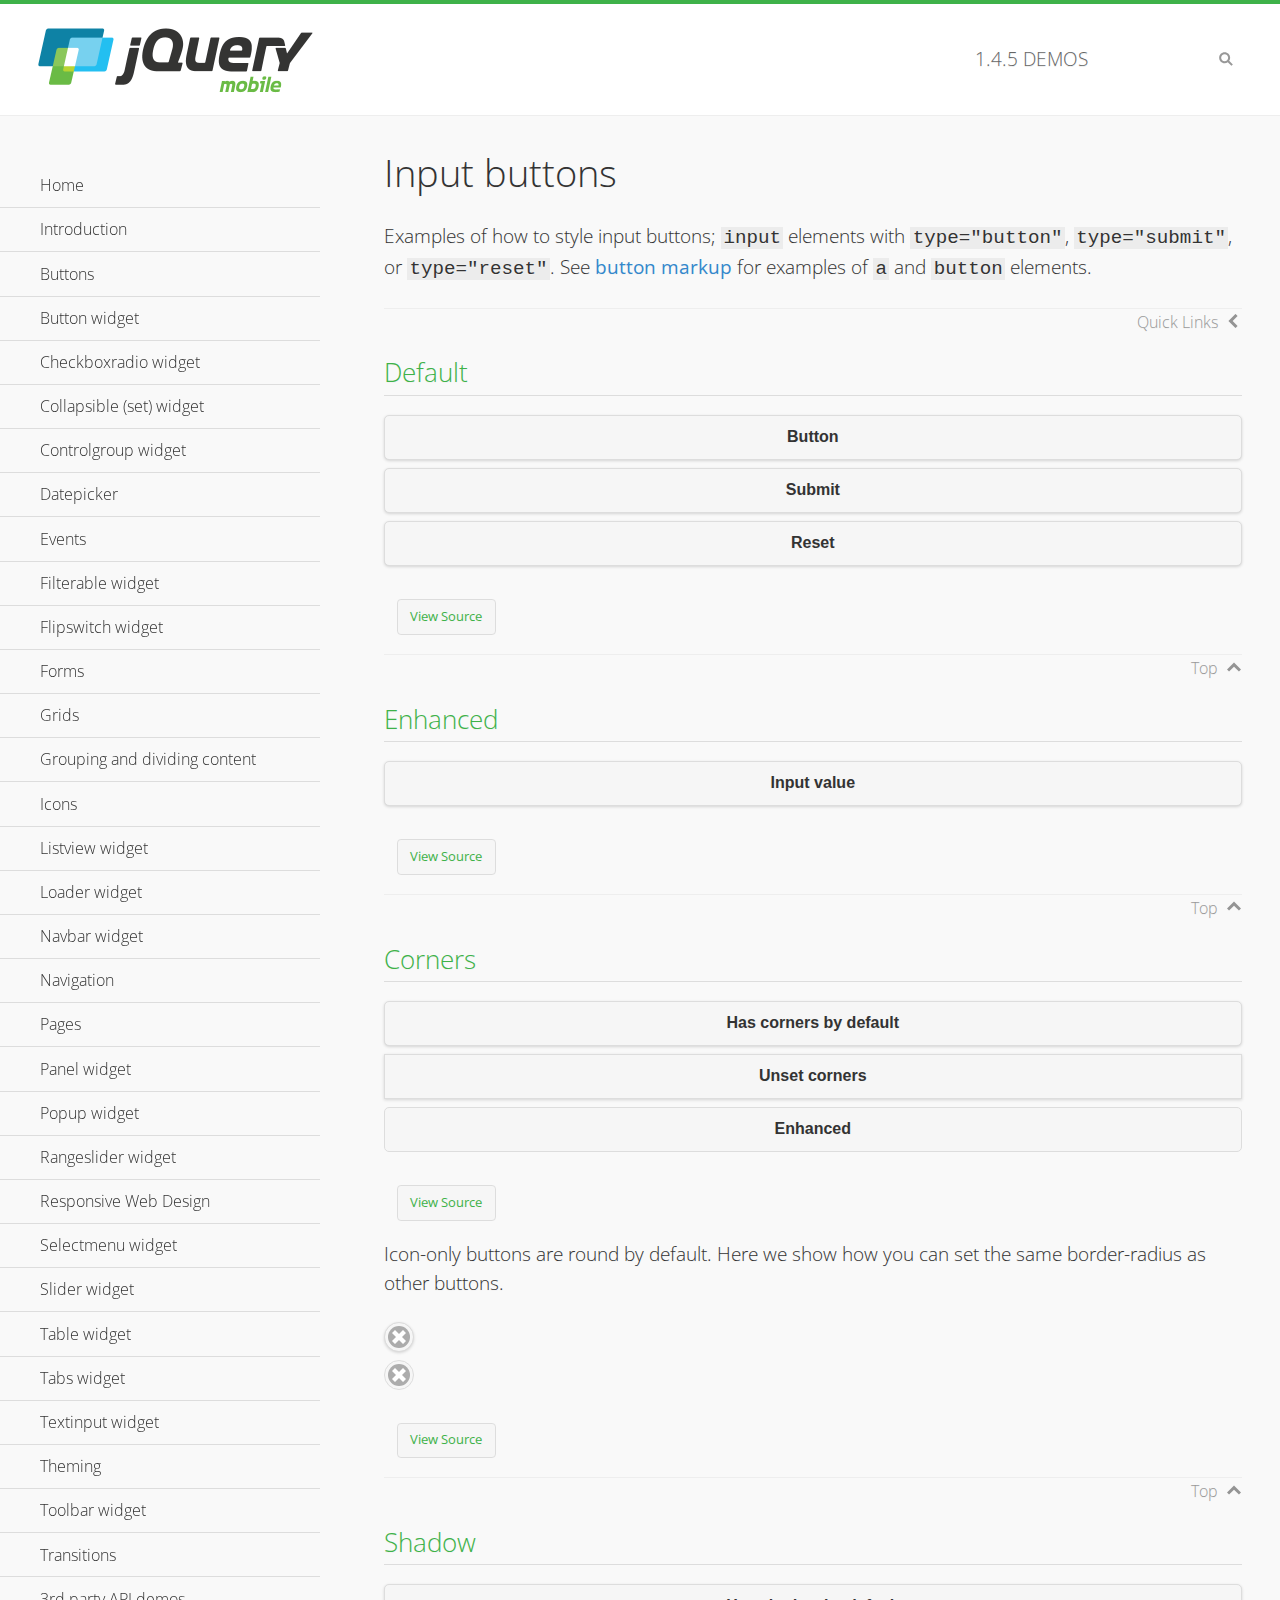
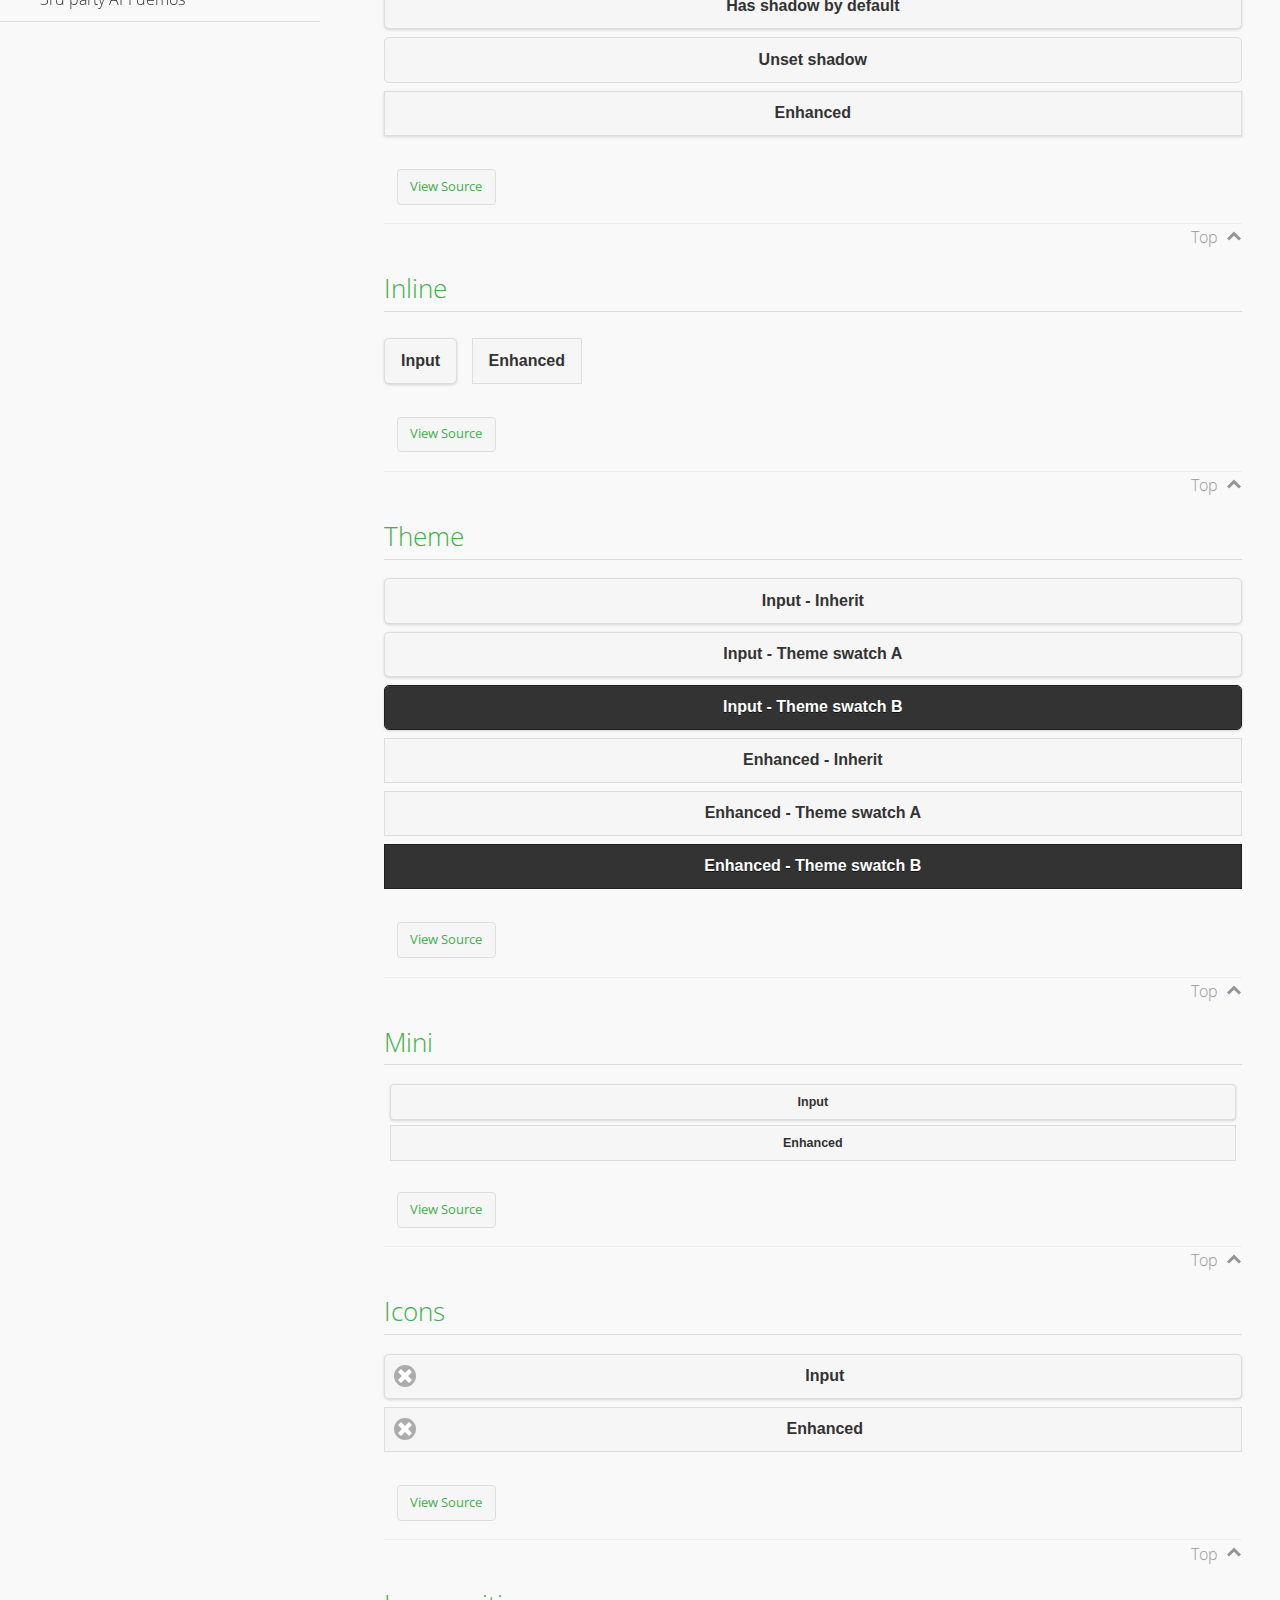
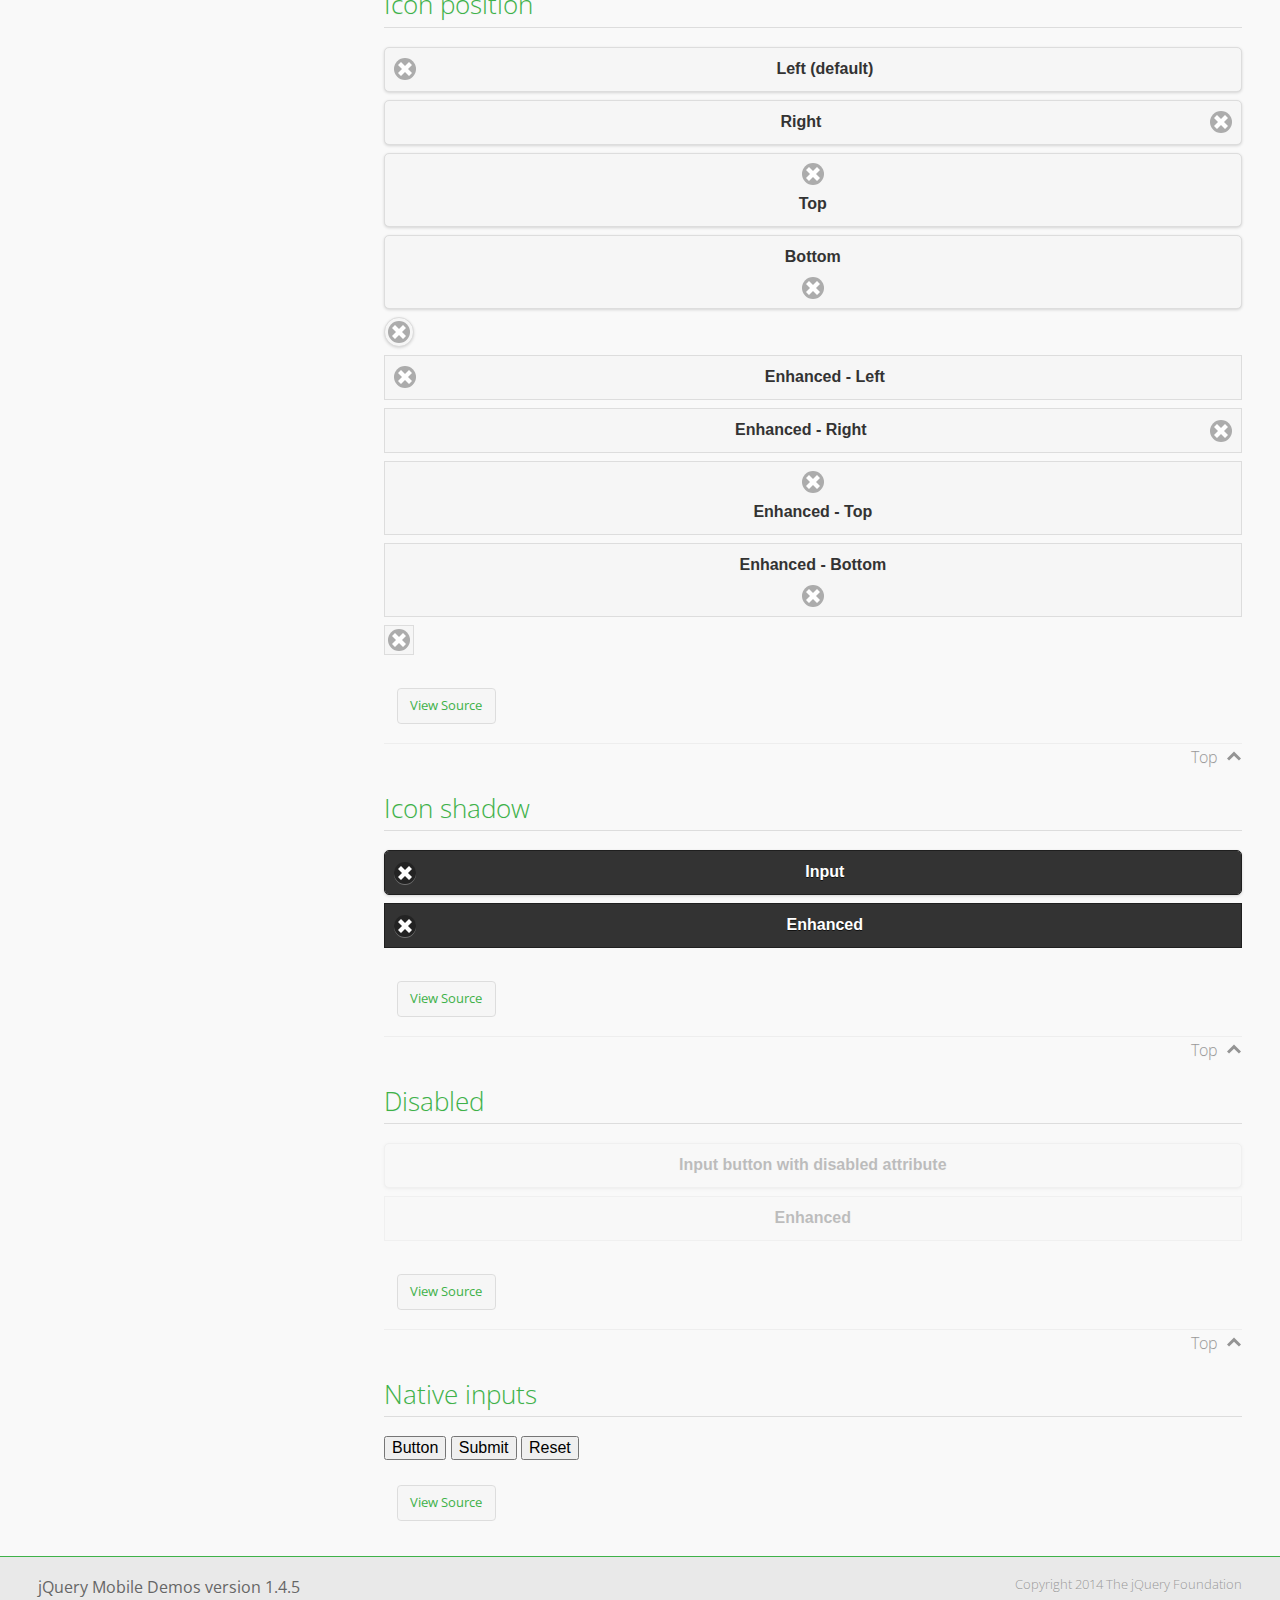
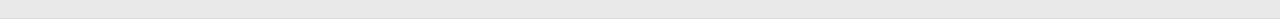
<file: jq/jquery.mobile-1.4.5/demos/button/index.html>
<!DOCTYPE html>
<html>
<head>
	<meta charset="utf-8">
	<meta name="viewport" content="width=device-width, initial-scale=1">
	<title>Input buttons - jQuery Mobile Demos</title>
	<link rel="shortcut icon" href="../favicon.ico">
    <link rel="stylesheet" href="http://fonts.googleapis.com/css?family=Open+Sans:300,400,700">
	<link rel="stylesheet" href="../css/themes/default/jquery.mobile-1.4.5.min.css">
	<link rel="stylesheet" href="../_assets/css/jqm-demos.css">
	<script src="../js/jquery.js"></script>
	<script src="../_assets/js/index.js"></script>
	<script src="../js/jquery.mobile-1.4.5.min.js"></script>
</head>
<body>
<div data-role="page" class="jqm-demos" data-quicklinks="true">

	<div data-role="header" class="jqm-header">
		<h2><a href="../" title="jQuery Mobile Demos home"><img src="../_assets/img/jquery-logo.png" alt="jQuery Mobile"></a></h2>
		<p><span class="jqm-version"></span> Demos</p>
		<a href="#" class="jqm-navmenu-link ui-btn ui-btn-icon-notext ui-corner-all ui-icon-bars ui-nodisc-icon ui-alt-icon ui-btn-left">Menu</a>
		<a href="#" class="jqm-search-link ui-btn ui-btn-icon-notext ui-corner-all ui-icon-search ui-nodisc-icon ui-alt-icon ui-btn-right">Search</a>
	</div><!-- /header -->

	<div role="main" class="ui-content jqm-content">

		<h1>Input buttons</h1>

		<p>Examples of how to style input buttons; <code>input</code> elements with <code>type="button"</code>, <code>type="submit"</code>, or <code>type="reset"</code>. See <a href="../button-markup/">button markup</a> for examples of <code>a</code> and <code>button</code> elements.</p>

		<h2>Default</h2>

		<div data-demo-html="true">
			<form>
				<input type="button" value="Button">
				<input type="submit" value="Submit">
				<input type="reset" value="Reset">
			</form>
		</div><!--/demo-html -->

		<h2>Enhanced</h2>

		<div data-demo-html="true">
			<form>
				<div class="ui-input-btn ui-btn ui-corner-all ui-shadow">
					Input value
					<input type="button" data-enhanced="true" value="Input value">
				</div>
			</form>
		</div><!--/demo-html -->

		<h2>Corners</h2>

		<div data-demo-html="true">
			<form>
				<input type="button" value="Has corners by default">
				<input type="button" data-corners="false" value="Unset corners">
				<div class="ui-input-btn ui-btn ui-corner-all">
					Enhanced
					<input type="button" data-enhanced="true" value="Enhanced">
				</div>
			</form>
		</div><!--/demo-html -->

		<p>Icon-only buttons are round by default. Here we show how you can set the same border-radius as other buttons.</p>

		<div data-demo-html="true" data-demo-css="true">
			<form>
				<input type="button" data-icon="delete" data-iconpos="notext" value="Icon only">
				<div id="custom-border-radius">
					<div class="ui-input-btn ui-btn ui-icon-delete ui-btn-icon-notext ui-corner-all">
						Enhanced - Icon only
						<input type="button" data-enhanced="true" value="Enhanced - Icon only">
					</div>
				</div>
			</form>
		</div><!--/demo-html -->

		<h2>Shadow</h2>

		<div data-demo-html="true">
			<form>
				<input type="button" value="Has shadow by default">
				<input type="button" data-shadow="false" value="Unset shadow">
				<div class="ui-input-btn ui-btn ui-shadow">
					Enhanced
					<input type="button" data-enhanced="true" value="Enhanced">
				</div>
			</form>
		</div><!--/demo-html -->

		<h2>Inline</h2>

		<div data-demo-html="true">
			<form>
				<input type="button" data-inline="true" value="Input">
				<div class="ui-input-btn ui-btn ui-btn-inline">
					Enhanced
					<input type="button" data-enhanced="true" value="Enhanced">
				</div>
			</form>
		</div><!--/demo-html -->

		<h2>Theme</h2>

		<div data-demo-html="true">
			<form>
				<input type="button" value="Input - Inherit">
				<input type="button" data-theme="a" value="Input - Theme swatch A">
				<input type="button" data-theme="b" value="Input - Theme swatch B">
				<div class="ui-input-btn ui-btn">
					Enhanced - Inherit
					<input type="button" data-enhanced="true" value="Enhanced - Inherit">
				</div>
				<div class="ui-input-btn ui-btn ui-btn-a">
					Enhanced - Theme swatch A
					<input type="button" data-enhanced="true" value="Enhanced - Theme swatch A">
				</div>
				<div class="ui-input-btn ui-btn ui-btn-b">
					Enhanced - Theme swatch B
					<input type="button" data-enhanced="true" value="Enhanced - Theme swatch B">
				</div>
			</form>
		</div><!--/demo-html -->

		<h2>Mini</h2>

		<div data-demo-html="true">
			<form>
				<input type="button" data-mini="true" value="Input">
				<div class="ui-input-btn ui-btn ui-mini">
					Enhanced
					<input type="button" data-enhanced="true" value="Enhanced">
				</div>
			</form>
		</div><!--/demo-html -->

		<h2>Icons</h2>

		<div data-demo-html="true">
			<form>
				<input type="button" data-icon="delete" value="Input">
				<div class="ui-input-btn ui-btn ui-icon-delete ui-btn-icon-left">
					Enhanced
					<input type="button" data-enhanced="true" value="Enhanced">
				</div>
			</form>
		</div><!--/demo-html -->

		<h2>Icon position</h2>

		<div data-demo-html="true">
			<form>
				<input type="button" data-icon="delete" value="Left (default)">
				<input type="button" data-icon="delete" data-iconpos="right" value="Right">
				<input type="button" data-icon="delete" data-iconpos="top" value="Top">
				<input type="button" data-icon="delete" data-iconpos="bottom" value="Bottom">
				<input type="button" data-icon="delete" data-iconpos="notext" value="Icon only">
				<div class="ui-input-btn ui-btn ui-icon-delete ui-btn-icon-left">
					Enhanced - Left
					<input type="button" data-enhanced="true" value="Enhanced - Left">
				</div>
				<div class="ui-input-btn ui-btn ui-icon-delete ui-btn-icon-right">
					Enhanced - Right
					<input type="button" data-enhanced="true" value="Enhanced - Right">
				</div>
				<div class="ui-input-btn ui-btn ui-icon-delete ui-btn-icon-top">
					Enhanced - Top
					<input type="button" data-enhanced="true" value="Enhanced - Top">
				</div>
				<div class="ui-input-btn ui-btn ui-icon-delete ui-btn-icon-bottom">
					Enhanced - Bottom
					<input type="button" data-enhanced="true" value="Enhanced - Bottom">
				</div>
				<div class="ui-input-btn ui-btn ui-icon-delete ui-btn-icon-notext">
					Enhanced - Icon only
					<input type="button" data-enhanced="true" value="Enhanced - Icon only">
				</div>
			</form>
		</div><!--/demo-html -->

		<h2>Icon shadow</h2>

		<div data-demo-html="true">
			<form>
				<input type="button" data-theme="b" data-icon="delete" data-iconshadow="true" value="Input">
				<div class="ui-input-btn ui-btn ui-btn-b ui-icon-delete ui-btn-icon-left ui-shadow-icon">
					Enhanced
					<input type="button" data-enhanced="true" value="Enhanced">
				</div>
			</form>
		</div><!--/demo-html -->

		<h2>Disabled</h2>

		<div data-demo-html="true">
			<form>
				<input type="button" disabled value="Input button with disabled attribute">
				<div class="ui-input-btn ui-btn ui-state-disabled">
					Enhanced
					<input type="button" disabled data-enhanced="true" value="Enhanced">
				</div>
			</form>
		</div><!--/demo-html -->

		<h2>Native inputs</h2>

		<div data-demo-html="true">
			<form>
				<input type="button" data-role="none" value="Button">
				<input type="submit" data-role="none" value="Submit">
				<input type="reset" data-role="none" value="Reset">
			</form>
		</div><!--/demo-html -->

	</div><!-- /content -->
	    <div data-role="panel" class="jqm-navmenu-panel" data-position="left" data-display="overlay" data-theme="a">
	    	<ul class="jqm-list ui-alt-icon ui-nodisc-icon">
<li data-filtertext="demos homepage" data-icon="home"><a href=".././">Home</a></li>
<li data-filtertext="introduction overview getting started"><a href="../intro/" data-ajax="false">Introduction</a></li>
<li data-filtertext="buttons button markup buttonmarkup method anchor link button element"><a href="../button-markup/" data-ajax="false">Buttons</a></li>
<li data-filtertext="form button widget input button submit reset"><a href="../button/" data-ajax="false">Button widget</a></li>
<li data-role="collapsible" data-enhanced="true" data-collapsed-icon="carat-d" data-expanded-icon="carat-u" data-iconpos="right" data-inset="false" class="ui-collapsible ui-collapsible-themed-content ui-collapsible-collapsed">
	<h3 class="ui-collapsible-heading ui-collapsible-heading-collapsed">
		<a href="#" class="ui-collapsible-heading-toggle ui-btn ui-btn-icon-right ui-btn-inherit ui-icon-carat-d">
		    Checkboxradio widget<span class="ui-collapsible-heading-status"> click to expand contents</span>
		</a>
	</h3>
	<div class="ui-collapsible-content ui-body-inherit ui-collapsible-content-collapsed" aria-hidden="true">
		<ul>
			<li data-filtertext="form checkboxradio widget checkbox input checkboxes controlgroups"><a href="../checkboxradio-checkbox/" data-ajax="false">Checkboxes</a></li>
			<li data-filtertext="form checkboxradio widget radio input radio buttons controlgroups"><a href="../checkboxradio-radio/" data-ajax="false">Radio buttons</a></li>
		</ul>
	</div>
</li>
<li data-role="collapsible" data-enhanced="true" data-collapsed-icon="carat-d" data-expanded-icon="carat-u" data-iconpos="right" data-inset="false" class="ui-collapsible ui-collapsible-themed-content ui-collapsible-collapsed">
	<h3 class="ui-collapsible-heading ui-collapsible-heading-collapsed">
		<a href="#" class="ui-collapsible-heading-toggle ui-btn ui-btn-icon-right ui-btn-inherit ui-icon-carat-d">
			Collapsible (set) widget<span class="ui-collapsible-heading-status"> click to expand contents</span>
		</a>
	</h3>
	<div class="ui-collapsible-content ui-body-inherit ui-collapsible-content-collapsed" aria-hidden="true">
		<ul>
			<li data-filtertext="collapsibles content formatting"><a href="../collapsible/" data-ajax="false">Collapsible</a></li>
			<li data-filtertext="dynamic collapsible set accordion append expand"><a href="../collapsible-dynamic/" data-ajax="false">Dynamic collapsibles</a></li>
			<li data-filtertext="accordions collapsible set widget content formatting grouped collapsibles"><a href="../collapsibleset/" data-ajax="false">Collapsible set</a></li>
		</ul>
	</div>
</li>
<li data-role="collapsible" data-enhanced="true" data-collapsed-icon="carat-d" data-expanded-icon="carat-u" data-iconpos="right" data-inset="false" class="ui-collapsible ui-collapsible-themed-content ui-collapsible-collapsed">
	<h3 class="ui-collapsible-heading ui-collapsible-heading-collapsed">
		<a href="#" class="ui-collapsible-heading-toggle ui-btn ui-btn-icon-right ui-btn-inherit ui-icon-carat-d">
			Controlgroup widget<span class="ui-collapsible-heading-status"> click to expand contents</span>
		</a>
	</h3>
	<div class="ui-collapsible-content ui-body-inherit ui-collapsible-content-collapsed" aria-hidden="true">
		<ul>
			<li data-filtertext="controlgroups selectmenu checkboxradio input grouped buttons horizontal vertical"><a href="../controlgroup/" data-ajax="false">Controlgroup</a></li>
			<li data-filtertext="dynamic controlgroup dynamically add buttons"><a href="../controlgroup-dynamic/" data-ajax="false">Dynamic controlgroups</a></li>
		</ul>
	</div>
</li>
<li data-filtertext="form datepicker widget date input"><a href="../datepicker/" data-ajax="false">Datepicker</a></li>
<li data-role="collapsible" data-enhanced="true" data-collapsed-icon="carat-d" data-expanded-icon="carat-u" data-iconpos="right" data-inset="false" class="ui-collapsible ui-collapsible-themed-content ui-collapsible-collapsed">
	<h3 class="ui-collapsible-heading ui-collapsible-heading-collapsed">
		<a href="#" class="ui-collapsible-heading-toggle ui-btn ui-btn-icon-right ui-btn-inherit ui-icon-carat-d">
			Events<span class="ui-collapsible-heading-status"> click to expand contents</span>
		</a>
	</h3>
	<div class="ui-collapsible-content ui-body-inherit ui-collapsible-content-collapsed" aria-hidden="true">
		<ul>
			<li data-filtertext="swipe to delete list items listviews swipe events"><a href="../swipe-list/" data-ajax="false">Swipe list items</a></li>
			<li data-filtertext="swipe to navigate swipe page navigation swipe events"><a href="../swipe-page/" data-ajax="false">Swipe page navigation</a></li>
		</ul>
	</div>
</li>
<li data-filtertext="filterable filter elements sorting searching listview table"><a href="../filterable/" data-ajax="false">Filterable widget</a></li>
<li data-filtertext="form flipswitch widget flip toggle switch binary select checkbox input"><a href="../flipswitch/" data-ajax="false">Flipswitch widget</a></li>
<li data-role="collapsible" data-enhanced="true" data-collapsed-icon="carat-d" data-expanded-icon="carat-u" data-iconpos="right" data-inset="false" class="ui-collapsible ui-collapsible-themed-content ui-collapsible-collapsed">
	<h3 class="ui-collapsible-heading ui-collapsible-heading-collapsed">
		<a href="#" class="ui-collapsible-heading-toggle ui-btn ui-btn-icon-right ui-btn-inherit ui-icon-carat-d">
			Forms<span class="ui-collapsible-heading-status"> click to expand contents</span>
		</a>
	</h3>
	<div class="ui-collapsible-content ui-body-inherit ui-collapsible-content-collapsed" aria-hidden="true">
		<ul>
			<li data-filtertext="forms text checkbox radio range button submit reset inputs selects textarea slider flipswitch label form elements"><a href="../forms/" data-ajax="false">Forms</a></li>
			<li data-filtertext="form hide labels hidden accessible ui-hidden-accessible forms"><a href="../forms-label-hidden-accessible/" data-ajax="false">Hide labels</a></li>
			<li data-filtertext="form field containers fieldcontain ui-field-contain forms"><a href="../forms-field-contain/" data-ajax="false">Field containers</a></li>
			<li data-filtertext="forms disabled form elements"><a href="../forms-disabled/" data-ajax="false">Forms disabled</a></li>
			<li data-filtertext="forms gallery examples overview forms text checkbox radio range button submit reset inputs selects textarea slider flipswitch label form elements"><a href="../forms-gallery/" data-ajax="false">Forms gallery</a></li>
		</ul>
	</div>
</li>
<li data-role="collapsible" data-enhanced="true" data-collapsed-icon="carat-d" data-expanded-icon="carat-u" data-iconpos="right" data-inset="false" class="ui-collapsible ui-collapsible-themed-content ui-collapsible-collapsed">
	<h3 class="ui-collapsible-heading ui-collapsible-heading-collapsed">
		<a href="#" class="ui-collapsible-heading-toggle ui-btn ui-btn-icon-right ui-btn-inherit ui-icon-carat-d">
			Grids<span class="ui-collapsible-heading-status"> click to expand contents</span>
		</a>
	</h3>
	<div class="ui-collapsible-content ui-body-inherit ui-collapsible-content-collapsed" aria-hidden="true">
		<ul>
			<li data-filtertext="grids columns blocks content formatting rwd responsive css framework"><a href="../grids/" data-ajax="false">Grids</a></li>
			<li data-filtertext="buttons in grids css framework"><a href="../grids-buttons/" data-ajax="false">Buttons in grids</a></li>
			<li data-filtertext="custom responsive grids rwd css framework"><a href="../grids-custom-responsive/" data-ajax="false">Custom responsive grids</a></li>
		</ul>
	</div>
</li>
<li data-filtertext="blocks content formatting sections heading"><a href="../body-bar-classes/" data-ajax="false">Grouping and dividing content</a></li>
<li data-role="collapsible" data-enhanced="true" data-collapsed-icon="carat-d" data-expanded-icon="carat-u" data-iconpos="right" data-inset="false" class="ui-collapsible ui-collapsible-themed-content ui-collapsible-collapsed">
	<h3 class="ui-collapsible-heading ui-collapsible-heading-collapsed">
		<a href="#" class="ui-collapsible-heading-toggle ui-btn ui-btn-icon-right ui-btn-inherit ui-icon-carat-d">
			Icons<span class="ui-collapsible-heading-status"> click to expand contents</span>
		</a>
	</h3>
	<div class="ui-collapsible-content ui-body-inherit ui-collapsible-content-collapsed" aria-hidden="true">
		<ul>
			<li data-filtertext="button icons svg disc alt custom icon position"><a href="../icons/" data-ajax="false">Icons</a></li>
			<li data-filtertext=""><a href="../icons-grunticon/" data-ajax="false">Grunticon loader</a></li>
		</ul>
	</div>
</li>
<li data-role="collapsible" data-enhanced="true" data-collapsed-icon="carat-d" data-expanded-icon="carat-u" data-iconpos="right" data-inset="false" class="ui-collapsible ui-collapsible-themed-content ui-collapsible-collapsed">
	<h3 class="ui-collapsible-heading ui-collapsible-heading-collapsed">
		<a href="#" class="ui-collapsible-heading-toggle ui-btn ui-btn-icon-right ui-btn-inherit ui-icon-carat-d">
			Listview widget<span class="ui-collapsible-heading-status"> click to expand contents</span>
		</a>
	</h3>
	<div class="ui-collapsible-content ui-body-inherit ui-collapsible-content-collapsed" aria-hidden="true">
		<ul>
			<li data-filtertext="listview widget thumbnails icons nested split button collapsible ul ol"><a href="../listview/" data-ajax="false">Listview</a></li>
			<li data-filtertext="autocomplete filterable reveal listview filtertextbeforefilter placeholder"><a href="../listview-autocomplete/" data-ajax="false">Listview autocomplete</a></li>
			<li data-filtertext="autocomplete filterable reveal listview remote data filtertextbeforefilter placeholder"><a href="../listview-autocomplete-remote/" data-ajax="false">Listview autocomplete remote data</a></li>
			<li data-filtertext="autodividers anchor jump scroll linkbars listview lists ul ol"><a href="../listview-autodividers-linkbar/" data-ajax="false">Listview autodividers linkbar</a></li>
			<li data-filtertext="listview autodividers selector autodividersselector lists ul ol"><a href="../listview-autodividers-selector/" data-ajax="false">Listview autodividers selector</a></li>
			<li data-filtertext="listview nested list items"><a href="../listview-nested-lists/" data-ajax="false">Nested Listviews</a></li>
			<li data-filtertext="listview collapsible list items flat"><a href="../listview-collapsible-item-flat/" data-ajax="false">Listview collapsible list items (flat)</a></li>
			<li data-filtertext="listview collapsible list indented"><a href="../listview-collapsible-item-indented/" data-ajax="false">Listview collapsible list items (indented)</a></li>
			<li data-filtertext="grid listview responsive grids responsive listviews lists ul"><a href="../listview-grid/" data-ajax="false">Listview responsive grid</a></li>
		</ul>
	</div>
</li>
<li data-filtertext="loader widget page loading navigation overlay spinner"><a href="../loader/" data-ajax="false">Loader widget</a></li>
<li data-filtertext="navbar widget navmenu toolbars header footer"><a href="../navbar/" data-ajax="false">Navbar widget</a></li>
<li data-role="collapsible" data-enhanced="true" data-collapsed-icon="carat-d" data-expanded-icon="carat-u" data-iconpos="right" data-inset="false" class="ui-collapsible ui-collapsible-themed-content ui-collapsible-collapsed">
	<h3 class="ui-collapsible-heading ui-collapsible-heading-collapsed">
		<a href="#" class="ui-collapsible-heading-toggle ui-btn ui-btn-icon-right ui-btn-inherit ui-icon-carat-d">
			Navigation<span class="ui-collapsible-heading-status"> click to expand contents</span>
		</a>
	</h3>
	<div class="ui-collapsible-content ui-body-inherit ui-collapsible-content-collapsed" aria-hidden="true">
		<ul>
			<li data-filtertext="ajax navigation navigate widget history event method"><a href="../navigation/" data-ajax="false">Navigation</a></li>
			<li data-filtertext="linking pages page links navigation ajax prefetch cache"><a href="../navigation-linking-pages/" data-ajax="false">Linking pages</a></li>
			<!-- <li data-filtertext="php redirect server redirection server-side navigation"><a href="../navigation-php-redirect/" data-ajax="false">PHP redirect demo</a></li>-->
			<li data-filtertext="navigation redirection hash query"><a href="../navigation-hash-processing/" data-ajax="false">Hash processing demo</a></li>
			<li data-filtertext="navigation redirection hash query"><a href="../page-events/" data-ajax="false">Page Navigation Events</a></li>
		</ul>
	</div>
</li>
<li data-role="collapsible" data-enhanced="true" data-collapsed-icon="carat-d" data-expanded-icon="carat-u" data-iconpos="right" data-inset="false" class="ui-collapsible ui-collapsible-themed-content ui-collapsible-collapsed">
	<h3 class="ui-collapsible-heading ui-collapsible-heading-collapsed">
		<a href="#" class="ui-collapsible-heading-toggle ui-btn ui-btn-icon-right ui-btn-inherit ui-icon-carat-d">
			Pages<span class="ui-collapsible-heading-status"> click to expand contents</span>
		</a>
	</h3>
	<div class="ui-collapsible-content ui-body-inherit ui-collapsible-content-collapsed" aria-hidden="true">
		<ul>
			<li data-filtertext="pages page widget ajax navigation"><a href="../pages/" data-ajax="false">Pages</a></li>
			<li data-filtertext="single page"><a href="../pages-single-page/" data-ajax="false">Single page</a></li>
			<li data-filtertext="multipage multi-page page"><a href="../pages-multi-page/" data-ajax="false">Multi-page template</a></li>
			<li data-filtertext="dialog page widget modal popup"><a href="../pages-dialog/" data-ajax="false">Dialog page</a></li>
		</ul>
	</div>
</li>
<li data-role="collapsible" data-enhanced="true" data-collapsed-icon="carat-d" data-expanded-icon="carat-u" data-iconpos="right" data-inset="false" class="ui-collapsible ui-collapsible-themed-content ui-collapsible-collapsed">
	<h3 class="ui-collapsible-heading ui-collapsible-heading-collapsed">
		<a href="#" class="ui-collapsible-heading-toggle ui-btn ui-btn-icon-right ui-btn-inherit ui-icon-carat-d">
			Panel widget<span class="ui-collapsible-heading-status"> click to expand contents</span>
		</a>
	</h3>
	<div class="ui-collapsible-content ui-body-inherit ui-collapsible-content-collapsed" aria-hidden="true">
		<ul>
			<li data-filtertext="panel widget sliding panels reveal push overlay responsive"><a href="../panel/" data-ajax="false">Panel</a></li>
			<li data-filtertext=""><a href="../panel-external/" data-ajax="false">External panels</a></li>
			<li data-filtertext="panel "><a href="../panel-fixed/" data-ajax="false">Fixed panels</a></li>
			<li data-filtertext="panel slide panels sliding panels shadow rwd responsive breakpoint"><a href="../panel-responsive/" data-ajax="false">Panels responsive</a></li>
			<li data-filtertext="panel custom style custom panel width reveal shadow listview panel styling page background wrapper"><a href="../panel-styling/" data-ajax="false">Custom panel style</a></li>
			<li data-filtertext="panel open on swipe"><a href="../panel-swipe-open/" data-ajax="false">Panel open on swipe</a></li>
			<li data-filtertext="panels outside page internal external toolbars"><a href="../panel-external-internal/" data-ajax="false">Panel external and internal</a></li>
		</ul>
	</div>
</li>
<li data-role="collapsible" data-enhanced="true" data-collapsed-icon="carat-d" data-expanded-icon="carat-u" data-iconpos="right" data-inset="false" class="ui-collapsible ui-collapsible-themed-content ui-collapsible-collapsed">
	<h3 class="ui-collapsible-heading ui-collapsible-heading-collapsed">
		<a href="#" class="ui-collapsible-heading-toggle ui-btn ui-btn-icon-right ui-btn-inherit ui-icon-carat-d">
			Popup widget<span class="ui-collapsible-heading-status"> click to expand contents</span>
		</a>
	</h3>
	<div class="ui-collapsible-content ui-body-inherit ui-collapsible-content-collapsed" aria-hidden="true">
		<ul>
			<li data-filtertext="popup widget popups dialog modal transition tooltip lightbox form overlay screen flip pop fade transition"><a href="../popup/" data-ajax="false">Popup</a></li>
			<li data-filtertext="popup alignment position"><a href="../popup-alignment/" data-ajax="false">Popup alignment</a></li>
			<li data-filtertext="popup arrow size popups popover"><a href="../popup-arrow-size/" data-ajax="false">Popup arrow size</a></li>
			<li data-filtertext="dynamic popups popup images lightbox"><a href="../popup-dynamic/" data-ajax="false">Dynamic popups</a></li>
			<li data-filtertext="popups with iframes scaling"><a href="../popup-iframe/" data-ajax="false">Popups with iframes</a></li>
			<li data-filtertext="popup image scaling"><a href="../popup-image-scaling/" data-ajax="false">Popup image scaling</a></li>
			<li data-filtertext="external popup outside multi-page"><a href="../popup-outside-multipage/" data-ajax="false">Popup outside multi-page</a></li>
		</ul>
	</div>
</li>
<li data-filtertext="form rangeslider widget dual sliders dual handle sliders range input"><a href="../rangeslider/" data-ajax="false">Rangeslider widget</a></li>
<li data-filtertext="responsive web design rwd adaptive progressive enhancement PE accessible mobile breakpoints media query media queries"><a href="../rwd/" data-ajax="false">Responsive Web Design</a></li>
<li data-role="collapsible" data-enhanced="true" data-collapsed-icon="carat-d" data-expanded-icon="carat-u" data-iconpos="right" data-inset="false" class="ui-collapsible ui-collapsible-themed-content ui-collapsible-collapsed">
	<h3 class="ui-collapsible-heading ui-collapsible-heading-collapsed">
		<a href="#" class="ui-collapsible-heading-toggle ui-btn ui-btn-icon-right ui-btn-inherit ui-icon-carat-d">
			Selectmenu widget<span class="ui-collapsible-heading-status"> click to expand contents</span>
		</a>
	</h3>
	<div class="ui-collapsible-content ui-body-inherit ui-collapsible-content-collapsed" aria-hidden="true">
		<ul>
			<li data-filtertext="form selectmenu widget select input custom select menu selects"><a href="../selectmenu/" data-ajax="false">Selectmenu</a></li>
			<li data-filtertext="form custom select menu selectmenu widget custom menu option optgroup multiple selects"><a href="../selectmenu-custom/" data-ajax="false">Custom select menu</a></li>
			<li data-filtertext="filterable select filter popup dialog"><a href="../selectmenu-custom-filter/" data-ajax="false">Custom select menu with filter</a></li>
		</ul>
	</div>
</li>
<li data-role="collapsible" data-enhanced="true" data-collapsed-icon="carat-d" data-expanded-icon="carat-u" data-iconpos="right" data-inset="false" class="ui-collapsible ui-collapsible-themed-content ui-collapsible-collapsed">
	<h3 class="ui-collapsible-heading ui-collapsible-heading-collapsed">
		<a href="#" class="ui-collapsible-heading-toggle ui-btn ui-btn-icon-right ui-btn-inherit ui-icon-carat-d">
			Slider widget<span class="ui-collapsible-heading-status"> click to expand contents</span>
		</a>
	</h3>
	<div class="ui-collapsible-content ui-body-inherit ui-collapsible-content-collapsed" aria-hidden="true">
		<ul>
			<li data-filtertext="form slider widget range input single sliders"><a href="../slider/" data-ajax="false">Slider</a></li>
			<li data-filtertext="form slider widget flipswitch slider binary select flip toggle switch"><a href="../slider-flipswitch/" data-ajax="false">Slider flip toggle switch</a></li>
			<li data-filtertext="form slider tooltip handle value input range sliders"><a href="../slider-tooltip/" data-ajax="false">Slider tooltip</a></li>
		</ul>
	</div>
</li>
<li data-role="collapsible" data-enhanced="true" data-collapsed-icon="carat-d" data-expanded-icon="carat-u" data-iconpos="right" data-inset="false" class="ui-collapsible ui-collapsible-themed-content ui-collapsible-collapsed">
	<h3 class="ui-collapsible-heading ui-collapsible-heading-collapsed">
		<a href="#" class="ui-collapsible-heading-toggle ui-btn ui-btn-icon-right ui-btn-inherit ui-icon-carat-d">
			Table widget<span class="ui-collapsible-heading-status"> click to expand contents</span>
		</a>
	</h3>
	<div class="ui-collapsible-content ui-body-inherit ui-collapsible-content-collapsed" aria-hidden="true">
		<ul>
			<li data-filtertext="table widget reflow column toggle th td responsive tables rwd hide show tabular"><a href="../table-column-toggle/" data-ajax="false">Table Column Toggle</a></li>
			<li data-filtertext="table column toggle phone comparison demo"><a href="../table-column-toggle-example/" data-ajax="false">Table Column Toggle demo</a></li>
			<li data-filtertext="responsive tables table column toggle heading groups rwd breakpoint"><a href="../table-column-toggle-heading-groups/" data-ajax="false">Table Column Toggle heading groups</a></li>
			<li data-filtertext="responsive tables table column toggle hide rwd breakpoint customization options"><a href="../table-column-toggle-options/" data-ajax="false">Table Column Toggle options</a></li>
			<li data-filtertext="table reflow th td responsive rwd columns tabular"><a href="../table-reflow/" data-ajax="false">Table Reflow</a></li>
			<li data-filtertext="responsive tables table reflow heading groups rwd breakpoint"><a href="../table-reflow-heading-groups/" data-ajax="false">Table Reflow heading groups</a></li>
			<li data-filtertext="responsive tables table reflow stripes strokes table style"><a href="../table-reflow-stripes-strokes/" data-ajax="false">Table Reflow stripes and strokes</a></li>
			<li data-filtertext="responsive tables table reflow stack custom styles"><a href="../table-reflow-styling/" data-ajax="false">Table Reflow custom styles</a></li>
		</ul>
	</div>
</li>
<li data-filtertext="ui tabs widget"><a href="../tabs/" data-ajax="false">Tabs widget</a></li>
<li data-filtertext="form textinput widget text input textarea number date time tel email file color password"><a href="../textinput/" data-ajax="false">Textinput widget</a></li>
<li data-role="collapsible" data-enhanced="true" data-collapsed-icon="carat-d" data-expanded-icon="carat-u" data-iconpos="right" data-inset="false" class="ui-collapsible ui-collapsible-themed-content ui-collapsible-collapsed">
	<h3 class="ui-collapsible-heading ui-collapsible-heading-collapsed">
		<a href="#" class="ui-collapsible-heading-toggle ui-btn ui-btn-icon-right ui-btn-inherit ui-icon-carat-d">
			Theming<span class="ui-collapsible-heading-status"> click to expand contents</span>
		</a>
	</h3>
	<div class="ui-collapsible-content ui-body-inherit ui-collapsible-content-collapsed" aria-hidden="true">
		<ul>
			<li data-filtertext="default theme swatches theming style css"><a href="../theme-default/" data-ajax="false">Default theme</a></li>
			<li data-filtertext="classic theme old theme swatches theming style css"><a href="../theme-classic/" data-ajax="false">Classic theme</a></li>
		</ul>
	</div>
</li>
<li data-role="collapsible" data-enhanced="true" data-collapsed-icon="carat-d" data-expanded-icon="carat-u" data-iconpos="right" data-inset="false" class="ui-collapsible ui-collapsible-themed-content ui-collapsible-collapsed">
	<h3 class="ui-collapsible-heading ui-collapsible-heading-collapsed">
		<a href="#" class="ui-collapsible-heading-toggle ui-btn ui-btn-icon-right ui-btn-inherit ui-icon-carat-d">
			Toolbar widget<span class="ui-collapsible-heading-status"> click to expand contents</span>
		</a>
	</h3>
	<div class="ui-collapsible-content ui-body-inherit ui-collapsible-content-collapsed" aria-hidden="true">
		<ul>
			<li data-filtertext="toolbar widget header footer toolbars fixed fullscreen external sections"><a href="../toolbar/" data-ajax="false">Toolbar</a></li>
			<li data-filtertext="dynamic toolbars dynamically add toolbar header footer"><a href="../toolbar-dynamic/" data-ajax="false">Dynamic toolbars</a></li>
			<li data-filtertext="external toolbars header footer"><a href="../toolbar-external/" data-ajax="false">External toolbars</a></li>
			<li data-filtertext="fixed toolbars header footer"><a href="../toolbar-fixed/" data-ajax="false">Fixed toolbars</a></li>
			<li data-filtertext="fixed fullscreen toolbars header footer"><a href="../toolbar-fixed-fullscreen/" data-ajax="false">Fullscreen toolbars</a></li>
			<li data-filtertext="external fixed toolbars header footer"><a href="../toolbar-fixed-external/" data-ajax="false">Fixed external toolbars</a></li>
			<li data-filtertext="external persistent toolbars header footer navbar navmenu"><a href="../toolbar-fixed-persistent/" data-ajax="false">Persistent toolbars</a></li>
			<li data-filtertext="external ajax optimized toolbars persistent toolbars header footer navbar"><a href="../toolbar-fixed-persistent-optimized/" data-ajax="false">Ajax optimized toolbars</a></li>
			<li data-filtertext="form in toolbars header footer"><a href="../toolbar-fixed-forms/" data-ajax="false">Form in toolbar</a></li>
		</ul>
	</div>
</li>
<li data-filtertext="page transitions animated pages popup navigation flip slide fade pop"><a href="../transitions/" data-ajax="false">Transitions</a></li>
<li data-role="collapsible" data-enhanced="true" data-collapsed-icon="carat-d" data-expanded-icon="carat-u" data-iconpos="right" data-inset="false" class="ui-collapsible ui-collapsible-themed-content ui-collapsible-collapsed">
	<h3 class="ui-collapsible-heading ui-collapsible-heading-collapsed">
		<a href="#" class="ui-collapsible-heading-toggle ui-btn ui-btn-icon-right ui-btn-inherit ui-icon-carat-d">
			3rd party API demos<span class="ui-collapsible-heading-status"> click to expand contents</span>
		</a>
	</h3>
	<div class="ui-collapsible-content ui-body-inherit ui-collapsible-content-collapsed" aria-hidden="true">
		<ul>
			<li data-filtertext="backbone requirejs navigation router"><a href="../backbone-requirejs/" data-ajax="false">Backbone RequireJS</a></li>
			<li data-filtertext="google maps geolocation demo"><a href="../map-geolocation/" data-ajax="false">Google Maps geolocation</a></li>
			<li data-filtertext="google maps hybrid"><a href="../map-list-toggle/" data-ajax="false">Google Maps list toggle</a></li>
		</ul>
	</div>
</li>



		     </ul>
		</div><!-- /panel -->


	<div data-role="footer" data-position="fixed" data-tap-toggle="false" class="jqm-footer">
		<p>jQuery Mobile Demos version <span class="jqm-version"></span></p>
		<p>Copyright 2014 The jQuery Foundation</p>
	</div><!-- /footer -->
	<!-- TODO: This should become an external panel so we can add input to markup (unique ID) -->
    <div data-role="panel" class="jqm-search-panel" data-position="right" data-display="overlay" data-theme="a">
		<div class="jqm-search">
			<ul class="jqm-list" data-filter-placeholder="Search demos..." data-filter-reveal="true">
<li data-filtertext="demos homepage" data-icon="home"><a href=".././">Home</a></li>
<li data-filtertext="introduction overview getting started"><a href="../intro/" data-ajax="false">Introduction</a></li>
<li data-filtertext="buttons button markup buttonmarkup method anchor link button element"><a href="../button-markup/" data-ajax="false">Buttons</a></li>
<li data-filtertext="form button widget input button submit reset"><a href="../button/" data-ajax="false">Button widget</a></li>
<li data-role="collapsible" data-enhanced="true" data-collapsed-icon="carat-d" data-expanded-icon="carat-u" data-iconpos="right" data-inset="false" class="ui-collapsible ui-collapsible-themed-content ui-collapsible-collapsed">
	<h3 class="ui-collapsible-heading ui-collapsible-heading-collapsed">
		<a href="#" class="ui-collapsible-heading-toggle ui-btn ui-btn-icon-right ui-btn-inherit ui-icon-carat-d">
		    Checkboxradio widget<span class="ui-collapsible-heading-status"> click to expand contents</span>
		</a>
	</h3>
	<div class="ui-collapsible-content ui-body-inherit ui-collapsible-content-collapsed" aria-hidden="true">
		<ul>
			<li data-filtertext="form checkboxradio widget checkbox input checkboxes controlgroups"><a href="../checkboxradio-checkbox/" data-ajax="false">Checkboxes</a></li>
			<li data-filtertext="form checkboxradio widget radio input radio buttons controlgroups"><a href="../checkboxradio-radio/" data-ajax="false">Radio buttons</a></li>
		</ul>
	</div>
</li>
<li data-role="collapsible" data-enhanced="true" data-collapsed-icon="carat-d" data-expanded-icon="carat-u" data-iconpos="right" data-inset="false" class="ui-collapsible ui-collapsible-themed-content ui-collapsible-collapsed">
	<h3 class="ui-collapsible-heading ui-collapsible-heading-collapsed">
		<a href="#" class="ui-collapsible-heading-toggle ui-btn ui-btn-icon-right ui-btn-inherit ui-icon-carat-d">
			Collapsible (set) widget<span class="ui-collapsible-heading-status"> click to expand contents</span>
		</a>
	</h3>
	<div class="ui-collapsible-content ui-body-inherit ui-collapsible-content-collapsed" aria-hidden="true">
		<ul>
			<li data-filtertext="collapsibles content formatting"><a href="../collapsible/" data-ajax="false">Collapsible</a></li>
			<li data-filtertext="dynamic collapsible set accordion append expand"><a href="../collapsible-dynamic/" data-ajax="false">Dynamic collapsibles</a></li>
			<li data-filtertext="accordions collapsible set widget content formatting grouped collapsibles"><a href="../collapsibleset/" data-ajax="false">Collapsible set</a></li>
		</ul>
	</div>
</li>
<li data-role="collapsible" data-enhanced="true" data-collapsed-icon="carat-d" data-expanded-icon="carat-u" data-iconpos="right" data-inset="false" class="ui-collapsible ui-collapsible-themed-content ui-collapsible-collapsed">
	<h3 class="ui-collapsible-heading ui-collapsible-heading-collapsed">
		<a href="#" class="ui-collapsible-heading-toggle ui-btn ui-btn-icon-right ui-btn-inherit ui-icon-carat-d">
			Controlgroup widget<span class="ui-collapsible-heading-status"> click to expand contents</span>
		</a>
	</h3>
	<div class="ui-collapsible-content ui-body-inherit ui-collapsible-content-collapsed" aria-hidden="true">
		<ul>
			<li data-filtertext="controlgroups selectmenu checkboxradio input grouped buttons horizontal vertical"><a href="../controlgroup/" data-ajax="false">Controlgroup</a></li>
			<li data-filtertext="dynamic controlgroup dynamically add buttons"><a href="../controlgroup-dynamic/" data-ajax="false">Dynamic controlgroups</a></li>
		</ul>
	</div>
</li>
<li data-filtertext="form datepicker widget date input"><a href="../datepicker/" data-ajax="false">Datepicker</a></li>
<li data-role="collapsible" data-enhanced="true" data-collapsed-icon="carat-d" data-expanded-icon="carat-u" data-iconpos="right" data-inset="false" class="ui-collapsible ui-collapsible-themed-content ui-collapsible-collapsed">
	<h3 class="ui-collapsible-heading ui-collapsible-heading-collapsed">
		<a href="#" class="ui-collapsible-heading-toggle ui-btn ui-btn-icon-right ui-btn-inherit ui-icon-carat-d">
			Events<span class="ui-collapsible-heading-status"> click to expand contents</span>
		</a>
	</h3>
	<div class="ui-collapsible-content ui-body-inherit ui-collapsible-content-collapsed" aria-hidden="true">
		<ul>
			<li data-filtertext="swipe to delete list items listviews swipe events"><a href="../swipe-list/" data-ajax="false">Swipe list items</a></li>
			<li data-filtertext="swipe to navigate swipe page navigation swipe events"><a href="../swipe-page/" data-ajax="false">Swipe page navigation</a></li>
		</ul>
	</div>
</li>
<li data-filtertext="filterable filter elements sorting searching listview table"><a href="../filterable/" data-ajax="false">Filterable widget</a></li>
<li data-filtertext="form flipswitch widget flip toggle switch binary select checkbox input"><a href="../flipswitch/" data-ajax="false">Flipswitch widget</a></li>
<li data-role="collapsible" data-enhanced="true" data-collapsed-icon="carat-d" data-expanded-icon="carat-u" data-iconpos="right" data-inset="false" class="ui-collapsible ui-collapsible-themed-content ui-collapsible-collapsed">
	<h3 class="ui-collapsible-heading ui-collapsible-heading-collapsed">
		<a href="#" class="ui-collapsible-heading-toggle ui-btn ui-btn-icon-right ui-btn-inherit ui-icon-carat-d">
			Forms<span class="ui-collapsible-heading-status"> click to expand contents</span>
		</a>
	</h3>
	<div class="ui-collapsible-content ui-body-inherit ui-collapsible-content-collapsed" aria-hidden="true">
		<ul>
			<li data-filtertext="forms text checkbox radio range button submit reset inputs selects textarea slider flipswitch label form elements"><a href="../forms/" data-ajax="false">Forms</a></li>
			<li data-filtertext="form hide labels hidden accessible ui-hidden-accessible forms"><a href="../forms-label-hidden-accessible/" data-ajax="false">Hide labels</a></li>
			<li data-filtertext="form field containers fieldcontain ui-field-contain forms"><a href="../forms-field-contain/" data-ajax="false">Field containers</a></li>
			<li data-filtertext="forms disabled form elements"><a href="../forms-disabled/" data-ajax="false">Forms disabled</a></li>
			<li data-filtertext="forms gallery examples overview forms text checkbox radio range button submit reset inputs selects textarea slider flipswitch label form elements"><a href="../forms-gallery/" data-ajax="false">Forms gallery</a></li>
		</ul>
	</div>
</li>
<li data-role="collapsible" data-enhanced="true" data-collapsed-icon="carat-d" data-expanded-icon="carat-u" data-iconpos="right" data-inset="false" class="ui-collapsible ui-collapsible-themed-content ui-collapsible-collapsed">
	<h3 class="ui-collapsible-heading ui-collapsible-heading-collapsed">
		<a href="#" class="ui-collapsible-heading-toggle ui-btn ui-btn-icon-right ui-btn-inherit ui-icon-carat-d">
			Grids<span class="ui-collapsible-heading-status"> click to expand contents</span>
		</a>
	</h3>
	<div class="ui-collapsible-content ui-body-inherit ui-collapsible-content-collapsed" aria-hidden="true">
		<ul>
			<li data-filtertext="grids columns blocks content formatting rwd responsive css framework"><a href="../grids/" data-ajax="false">Grids</a></li>
			<li data-filtertext="buttons in grids css framework"><a href="../grids-buttons/" data-ajax="false">Buttons in grids</a></li>
			<li data-filtertext="custom responsive grids rwd css framework"><a href="../grids-custom-responsive/" data-ajax="false">Custom responsive grids</a></li>
		</ul>
	</div>
</li>
<li data-filtertext="blocks content formatting sections heading"><a href="../body-bar-classes/" data-ajax="false">Grouping and dividing content</a></li>
<li data-role="collapsible" data-enhanced="true" data-collapsed-icon="carat-d" data-expanded-icon="carat-u" data-iconpos="right" data-inset="false" class="ui-collapsible ui-collapsible-themed-content ui-collapsible-collapsed">
	<h3 class="ui-collapsible-heading ui-collapsible-heading-collapsed">
		<a href="#" class="ui-collapsible-heading-toggle ui-btn ui-btn-icon-right ui-btn-inherit ui-icon-carat-d">
			Icons<span class="ui-collapsible-heading-status"> click to expand contents</span>
		</a>
	</h3>
	<div class="ui-collapsible-content ui-body-inherit ui-collapsible-content-collapsed" aria-hidden="true">
		<ul>
			<li data-filtertext="button icons svg disc alt custom icon position"><a href="../icons/" data-ajax="false">Icons</a></li>
			<li data-filtertext=""><a href="../icons-grunticon/" data-ajax="false">Grunticon loader</a></li>
		</ul>
	</div>
</li>
<li data-role="collapsible" data-enhanced="true" data-collapsed-icon="carat-d" data-expanded-icon="carat-u" data-iconpos="right" data-inset="false" class="ui-collapsible ui-collapsible-themed-content ui-collapsible-collapsed">
	<h3 class="ui-collapsible-heading ui-collapsible-heading-collapsed">
		<a href="#" class="ui-collapsible-heading-toggle ui-btn ui-btn-icon-right ui-btn-inherit ui-icon-carat-d">
			Listview widget<span class="ui-collapsible-heading-status"> click to expand contents</span>
		</a>
	</h3>
	<div class="ui-collapsible-content ui-body-inherit ui-collapsible-content-collapsed" aria-hidden="true">
		<ul>
			<li data-filtertext="listview widget thumbnails icons nested split button collapsible ul ol"><a href="../listview/" data-ajax="false">Listview</a></li>
			<li data-filtertext="autocomplete filterable reveal listview filtertextbeforefilter placeholder"><a href="../listview-autocomplete/" data-ajax="false">Listview autocomplete</a></li>
			<li data-filtertext="autocomplete filterable reveal listview remote data filtertextbeforefilter placeholder"><a href="../listview-autocomplete-remote/" data-ajax="false">Listview autocomplete remote data</a></li>
			<li data-filtertext="autodividers anchor jump scroll linkbars listview lists ul ol"><a href="../listview-autodividers-linkbar/" data-ajax="false">Listview autodividers linkbar</a></li>
			<li data-filtertext="listview autodividers selector autodividersselector lists ul ol"><a href="../listview-autodividers-selector/" data-ajax="false">Listview autodividers selector</a></li>
			<li data-filtertext="listview nested list items"><a href="../listview-nested-lists/" data-ajax="false">Nested Listviews</a></li>
			<li data-filtertext="listview collapsible list items flat"><a href="../listview-collapsible-item-flat/" data-ajax="false">Listview collapsible list items (flat)</a></li>
			<li data-filtertext="listview collapsible list indented"><a href="../listview-collapsible-item-indented/" data-ajax="false">Listview collapsible list items (indented)</a></li>
			<li data-filtertext="grid listview responsive grids responsive listviews lists ul"><a href="../listview-grid/" data-ajax="false">Listview responsive grid</a></li>
		</ul>
	</div>
</li>
<li data-filtertext="loader widget page loading navigation overlay spinner"><a href="../loader/" data-ajax="false">Loader widget</a></li>
<li data-filtertext="navbar widget navmenu toolbars header footer"><a href="../navbar/" data-ajax="false">Navbar widget</a></li>
<li data-role="collapsible" data-enhanced="true" data-collapsed-icon="carat-d" data-expanded-icon="carat-u" data-iconpos="right" data-inset="false" class="ui-collapsible ui-collapsible-themed-content ui-collapsible-collapsed">
	<h3 class="ui-collapsible-heading ui-collapsible-heading-collapsed">
		<a href="#" class="ui-collapsible-heading-toggle ui-btn ui-btn-icon-right ui-btn-inherit ui-icon-carat-d">
			Navigation<span class="ui-collapsible-heading-status"> click to expand contents</span>
		</a>
	</h3>
	<div class="ui-collapsible-content ui-body-inherit ui-collapsible-content-collapsed" aria-hidden="true">
		<ul>
			<li data-filtertext="ajax navigation navigate widget history event method"><a href="../navigation/" data-ajax="false">Navigation</a></li>
			<li data-filtertext="linking pages page links navigation ajax prefetch cache"><a href="../navigation-linking-pages/" data-ajax="false">Linking pages</a></li>
			<!-- <li data-filtertext="php redirect server redirection server-side navigation"><a href="../navigation-php-redirect/" data-ajax="false">PHP redirect demo</a></li>-->
			<li data-filtertext="navigation redirection hash query"><a href="../navigation-hash-processing/" data-ajax="false">Hash processing demo</a></li>
			<li data-filtertext="navigation redirection hash query"><a href="../page-events/" data-ajax="false">Page Navigation Events</a></li>
		</ul>
	</div>
</li>
<li data-role="collapsible" data-enhanced="true" data-collapsed-icon="carat-d" data-expanded-icon="carat-u" data-iconpos="right" data-inset="false" class="ui-collapsible ui-collapsible-themed-content ui-collapsible-collapsed">
	<h3 class="ui-collapsible-heading ui-collapsible-heading-collapsed">
		<a href="#" class="ui-collapsible-heading-toggle ui-btn ui-btn-icon-right ui-btn-inherit ui-icon-carat-d">
			Pages<span class="ui-collapsible-heading-status"> click to expand contents</span>
		</a>
	</h3>
	<div class="ui-collapsible-content ui-body-inherit ui-collapsible-content-collapsed" aria-hidden="true">
		<ul>
			<li data-filtertext="pages page widget ajax navigation"><a href="../pages/" data-ajax="false">Pages</a></li>
			<li data-filtertext="single page"><a href="../pages-single-page/" data-ajax="false">Single page</a></li>
			<li data-filtertext="multipage multi-page page"><a href="../pages-multi-page/" data-ajax="false">Multi-page template</a></li>
			<li data-filtertext="dialog page widget modal popup"><a href="../pages-dialog/" data-ajax="false">Dialog page</a></li>
		</ul>
	</div>
</li>
<li data-role="collapsible" data-enhanced="true" data-collapsed-icon="carat-d" data-expanded-icon="carat-u" data-iconpos="right" data-inset="false" class="ui-collapsible ui-collapsible-themed-content ui-collapsible-collapsed">
	<h3 class="ui-collapsible-heading ui-collapsible-heading-collapsed">
		<a href="#" class="ui-collapsible-heading-toggle ui-btn ui-btn-icon-right ui-btn-inherit ui-icon-carat-d">
			Panel widget<span class="ui-collapsible-heading-status"> click to expand contents</span>
		</a>
	</h3>
	<div class="ui-collapsible-content ui-body-inherit ui-collapsible-content-collapsed" aria-hidden="true">
		<ul>
			<li data-filtertext="panel widget sliding panels reveal push overlay responsive"><a href="../panel/" data-ajax="false">Panel</a></li>
			<li data-filtertext=""><a href="../panel-external/" data-ajax="false">External panels</a></li>
			<li data-filtertext="panel "><a href="../panel-fixed/" data-ajax="false">Fixed panels</a></li>
			<li data-filtertext="panel slide panels sliding panels shadow rwd responsive breakpoint"><a href="../panel-responsive/" data-ajax="false">Panels responsive</a></li>
			<li data-filtertext="panel custom style custom panel width reveal shadow listview panel styling page background wrapper"><a href="../panel-styling/" data-ajax="false">Custom panel style</a></li>
			<li data-filtertext="panel open on swipe"><a href="../panel-swipe-open/" data-ajax="false">Panel open on swipe</a></li>
			<li data-filtertext="panels outside page internal external toolbars"><a href="../panel-external-internal/" data-ajax="false">Panel external and internal</a></li>
		</ul>
	</div>
</li>
<li data-role="collapsible" data-enhanced="true" data-collapsed-icon="carat-d" data-expanded-icon="carat-u" data-iconpos="right" data-inset="false" class="ui-collapsible ui-collapsible-themed-content ui-collapsible-collapsed">
	<h3 class="ui-collapsible-heading ui-collapsible-heading-collapsed">
		<a href="#" class="ui-collapsible-heading-toggle ui-btn ui-btn-icon-right ui-btn-inherit ui-icon-carat-d">
			Popup widget<span class="ui-collapsible-heading-status"> click to expand contents</span>
		</a>
	</h3>
	<div class="ui-collapsible-content ui-body-inherit ui-collapsible-content-collapsed" aria-hidden="true">
		<ul>
			<li data-filtertext="popup widget popups dialog modal transition tooltip lightbox form overlay screen flip pop fade transition"><a href="../popup/" data-ajax="false">Popup</a></li>
			<li data-filtertext="popup alignment position"><a href="../popup-alignment/" data-ajax="false">Popup alignment</a></li>
			<li data-filtertext="popup arrow size popups popover"><a href="../popup-arrow-size/" data-ajax="false">Popup arrow size</a></li>
			<li data-filtertext="dynamic popups popup images lightbox"><a href="../popup-dynamic/" data-ajax="false">Dynamic popups</a></li>
			<li data-filtertext="popups with iframes scaling"><a href="../popup-iframe/" data-ajax="false">Popups with iframes</a></li>
			<li data-filtertext="popup image scaling"><a href="../popup-image-scaling/" data-ajax="false">Popup image scaling</a></li>
			<li data-filtertext="external popup outside multi-page"><a href="../popup-outside-multipage/" data-ajax="false">Popup outside multi-page</a></li>
		</ul>
	</div>
</li>
<li data-filtertext="form rangeslider widget dual sliders dual handle sliders range input"><a href="../rangeslider/" data-ajax="false">Rangeslider widget</a></li>
<li data-filtertext="responsive web design rwd adaptive progressive enhancement PE accessible mobile breakpoints media query media queries"><a href="../rwd/" data-ajax="false">Responsive Web Design</a></li>
<li data-role="collapsible" data-enhanced="true" data-collapsed-icon="carat-d" data-expanded-icon="carat-u" data-iconpos="right" data-inset="false" class="ui-collapsible ui-collapsible-themed-content ui-collapsible-collapsed">
	<h3 class="ui-collapsible-heading ui-collapsible-heading-collapsed">
		<a href="#" class="ui-collapsible-heading-toggle ui-btn ui-btn-icon-right ui-btn-inherit ui-icon-carat-d">
			Selectmenu widget<span class="ui-collapsible-heading-status"> click to expand contents</span>
		</a>
	</h3>
	<div class="ui-collapsible-content ui-body-inherit ui-collapsible-content-collapsed" aria-hidden="true">
		<ul>
			<li data-filtertext="form selectmenu widget select input custom select menu selects"><a href="../selectmenu/" data-ajax="false">Selectmenu</a></li>
			<li data-filtertext="form custom select menu selectmenu widget custom menu option optgroup multiple selects"><a href="../selectmenu-custom/" data-ajax="false">Custom select menu</a></li>
			<li data-filtertext="filterable select filter popup dialog"><a href="../selectmenu-custom-filter/" data-ajax="false">Custom select menu with filter</a></li>
		</ul>
	</div>
</li>
<li data-role="collapsible" data-enhanced="true" data-collapsed-icon="carat-d" data-expanded-icon="carat-u" data-iconpos="right" data-inset="false" class="ui-collapsible ui-collapsible-themed-content ui-collapsible-collapsed">
	<h3 class="ui-collapsible-heading ui-collapsible-heading-collapsed">
		<a href="#" class="ui-collapsible-heading-toggle ui-btn ui-btn-icon-right ui-btn-inherit ui-icon-carat-d">
			Slider widget<span class="ui-collapsible-heading-status"> click to expand contents</span>
		</a>
	</h3>
	<div class="ui-collapsible-content ui-body-inherit ui-collapsible-content-collapsed" aria-hidden="true">
		<ul>
			<li data-filtertext="form slider widget range input single sliders"><a href="../slider/" data-ajax="false">Slider</a></li>
			<li data-filtertext="form slider widget flipswitch slider binary select flip toggle switch"><a href="../slider-flipswitch/" data-ajax="false">Slider flip toggle switch</a></li>
			<li data-filtertext="form slider tooltip handle value input range sliders"><a href="../slider-tooltip/" data-ajax="false">Slider tooltip</a></li>
		</ul>
	</div>
</li>
<li data-role="collapsible" data-enhanced="true" data-collapsed-icon="carat-d" data-expanded-icon="carat-u" data-iconpos="right" data-inset="false" class="ui-collapsible ui-collapsible-themed-content ui-collapsible-collapsed">
	<h3 class="ui-collapsible-heading ui-collapsible-heading-collapsed">
		<a href="#" class="ui-collapsible-heading-toggle ui-btn ui-btn-icon-right ui-btn-inherit ui-icon-carat-d">
			Table widget<span class="ui-collapsible-heading-status"> click to expand contents</span>
		</a>
	</h3>
	<div class="ui-collapsible-content ui-body-inherit ui-collapsible-content-collapsed" aria-hidden="true">
		<ul>
			<li data-filtertext="table widget reflow column toggle th td responsive tables rwd hide show tabular"><a href="../table-column-toggle/" data-ajax="false">Table Column Toggle</a></li>
			<li data-filtertext="table column toggle phone comparison demo"><a href="../table-column-toggle-example/" data-ajax="false">Table Column Toggle demo</a></li>
			<li data-filtertext="responsive tables table column toggle heading groups rwd breakpoint"><a href="../table-column-toggle-heading-groups/" data-ajax="false">Table Column Toggle heading groups</a></li>
			<li data-filtertext="responsive tables table column toggle hide rwd breakpoint customization options"><a href="../table-column-toggle-options/" data-ajax="false">Table Column Toggle options</a></li>
			<li data-filtertext="table reflow th td responsive rwd columns tabular"><a href="../table-reflow/" data-ajax="false">Table Reflow</a></li>
			<li data-filtertext="responsive tables table reflow heading groups rwd breakpoint"><a href="../table-reflow-heading-groups/" data-ajax="false">Table Reflow heading groups</a></li>
			<li data-filtertext="responsive tables table reflow stripes strokes table style"><a href="../table-reflow-stripes-strokes/" data-ajax="false">Table Reflow stripes and strokes</a></li>
			<li data-filtertext="responsive tables table reflow stack custom styles"><a href="../table-reflow-styling/" data-ajax="false">Table Reflow custom styles</a></li>
		</ul>
	</div>
</li>
<li data-filtertext="ui tabs widget"><a href="../tabs/" data-ajax="false">Tabs widget</a></li>
<li data-filtertext="form textinput widget text input textarea number date time tel email file color password"><a href="../textinput/" data-ajax="false">Textinput widget</a></li>
<li data-role="collapsible" data-enhanced="true" data-collapsed-icon="carat-d" data-expanded-icon="carat-u" data-iconpos="right" data-inset="false" class="ui-collapsible ui-collapsible-themed-content ui-collapsible-collapsed">
	<h3 class="ui-collapsible-heading ui-collapsible-heading-collapsed">
		<a href="#" class="ui-collapsible-heading-toggle ui-btn ui-btn-icon-right ui-btn-inherit ui-icon-carat-d">
			Theming<span class="ui-collapsible-heading-status"> click to expand contents</span>
		</a>
	</h3>
	<div class="ui-collapsible-content ui-body-inherit ui-collapsible-content-collapsed" aria-hidden="true">
		<ul>
			<li data-filtertext="default theme swatches theming style css"><a href="../theme-default/" data-ajax="false">Default theme</a></li>
			<li data-filtertext="classic theme old theme swatches theming style css"><a href="../theme-classic/" data-ajax="false">Classic theme</a></li>
		</ul>
	</div>
</li>
<li data-role="collapsible" data-enhanced="true" data-collapsed-icon="carat-d" data-expanded-icon="carat-u" data-iconpos="right" data-inset="false" class="ui-collapsible ui-collapsible-themed-content ui-collapsible-collapsed">
	<h3 class="ui-collapsible-heading ui-collapsible-heading-collapsed">
		<a href="#" class="ui-collapsible-heading-toggle ui-btn ui-btn-icon-right ui-btn-inherit ui-icon-carat-d">
			Toolbar widget<span class="ui-collapsible-heading-status"> click to expand contents</span>
		</a>
	</h3>
	<div class="ui-collapsible-content ui-body-inherit ui-collapsible-content-collapsed" aria-hidden="true">
		<ul>
			<li data-filtertext="toolbar widget header footer toolbars fixed fullscreen external sections"><a href="../toolbar/" data-ajax="false">Toolbar</a></li>
			<li data-filtertext="dynamic toolbars dynamically add toolbar header footer"><a href="../toolbar-dynamic/" data-ajax="false">Dynamic toolbars</a></li>
			<li data-filtertext="external toolbars header footer"><a href="../toolbar-external/" data-ajax="false">External toolbars</a></li>
			<li data-filtertext="fixed toolbars header footer"><a href="../toolbar-fixed/" data-ajax="false">Fixed toolbars</a></li>
			<li data-filtertext="fixed fullscreen toolbars header footer"><a href="../toolbar-fixed-fullscreen/" data-ajax="false">Fullscreen toolbars</a></li>
			<li data-filtertext="external fixed toolbars header footer"><a href="../toolbar-fixed-external/" data-ajax="false">Fixed external toolbars</a></li>
			<li data-filtertext="external persistent toolbars header footer navbar navmenu"><a href="../toolbar-fixed-persistent/" data-ajax="false">Persistent toolbars</a></li>
			<li data-filtertext="external ajax optimized toolbars persistent toolbars header footer navbar"><a href="../toolbar-fixed-persistent-optimized/" data-ajax="false">Ajax optimized toolbars</a></li>
			<li data-filtertext="form in toolbars header footer"><a href="../toolbar-fixed-forms/" data-ajax="false">Form in toolbar</a></li>
		</ul>
	</div>
</li>
<li data-filtertext="page transitions animated pages popup navigation flip slide fade pop"><a href="../transitions/" data-ajax="false">Transitions</a></li>
<li data-role="collapsible" data-enhanced="true" data-collapsed-icon="carat-d" data-expanded-icon="carat-u" data-iconpos="right" data-inset="false" class="ui-collapsible ui-collapsible-themed-content ui-collapsible-collapsed">
	<h3 class="ui-collapsible-heading ui-collapsible-heading-collapsed">
		<a href="#" class="ui-collapsible-heading-toggle ui-btn ui-btn-icon-right ui-btn-inherit ui-icon-carat-d">
			3rd party API demos<span class="ui-collapsible-heading-status"> click to expand contents</span>
		</a>
	</h3>
	<div class="ui-collapsible-content ui-body-inherit ui-collapsible-content-collapsed" aria-hidden="true">
		<ul>
			<li data-filtertext="backbone requirejs navigation router"><a href="../backbone-requirejs/" data-ajax="false">Backbone RequireJS</a></li>
			<li data-filtertext="google maps geolocation demo"><a href="../map-geolocation/" data-ajax="false">Google Maps geolocation</a></li>
			<li data-filtertext="google maps hybrid"><a href="../map-list-toggle/" data-ajax="false">Google Maps list toggle</a></li>
		</ul>
	</div>
</li>



			</ul>
		</div>
	</div><!-- /panel -->


</div><!-- /page -->

</body>
</html>
</file>
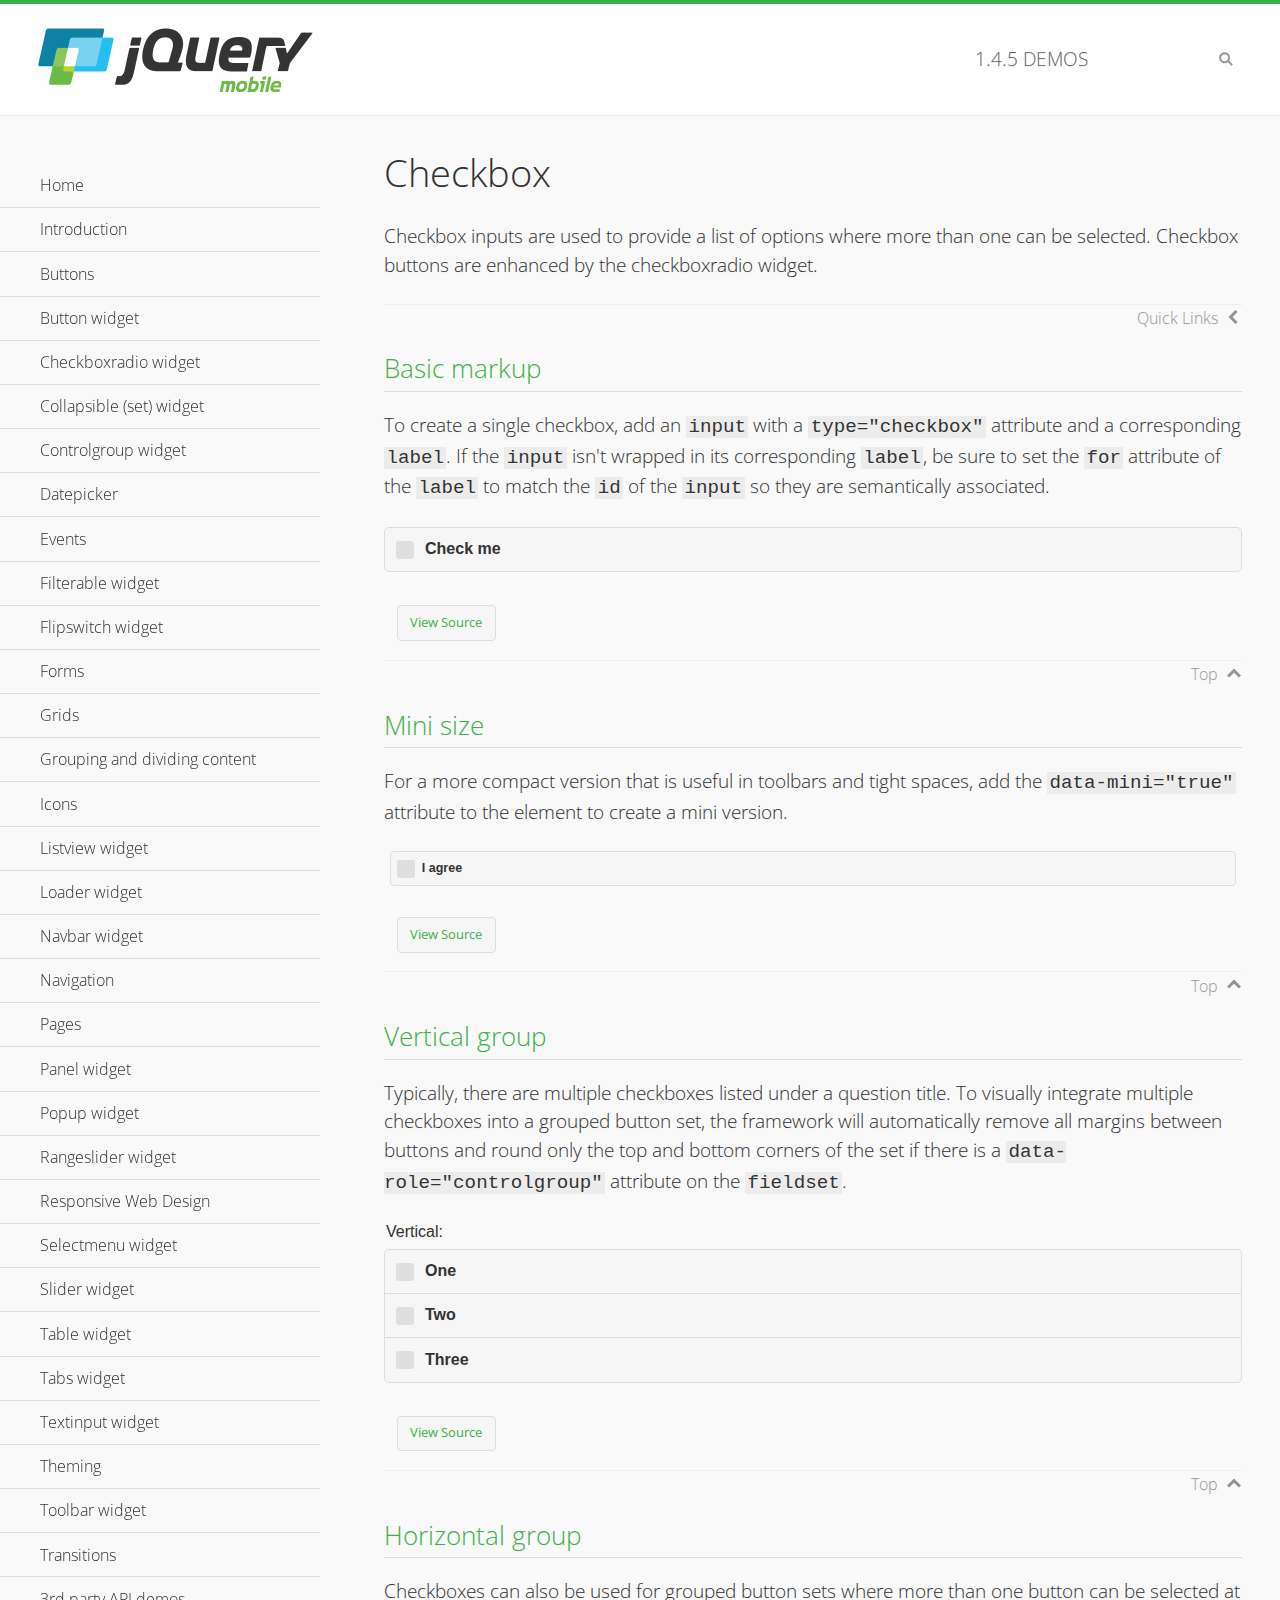
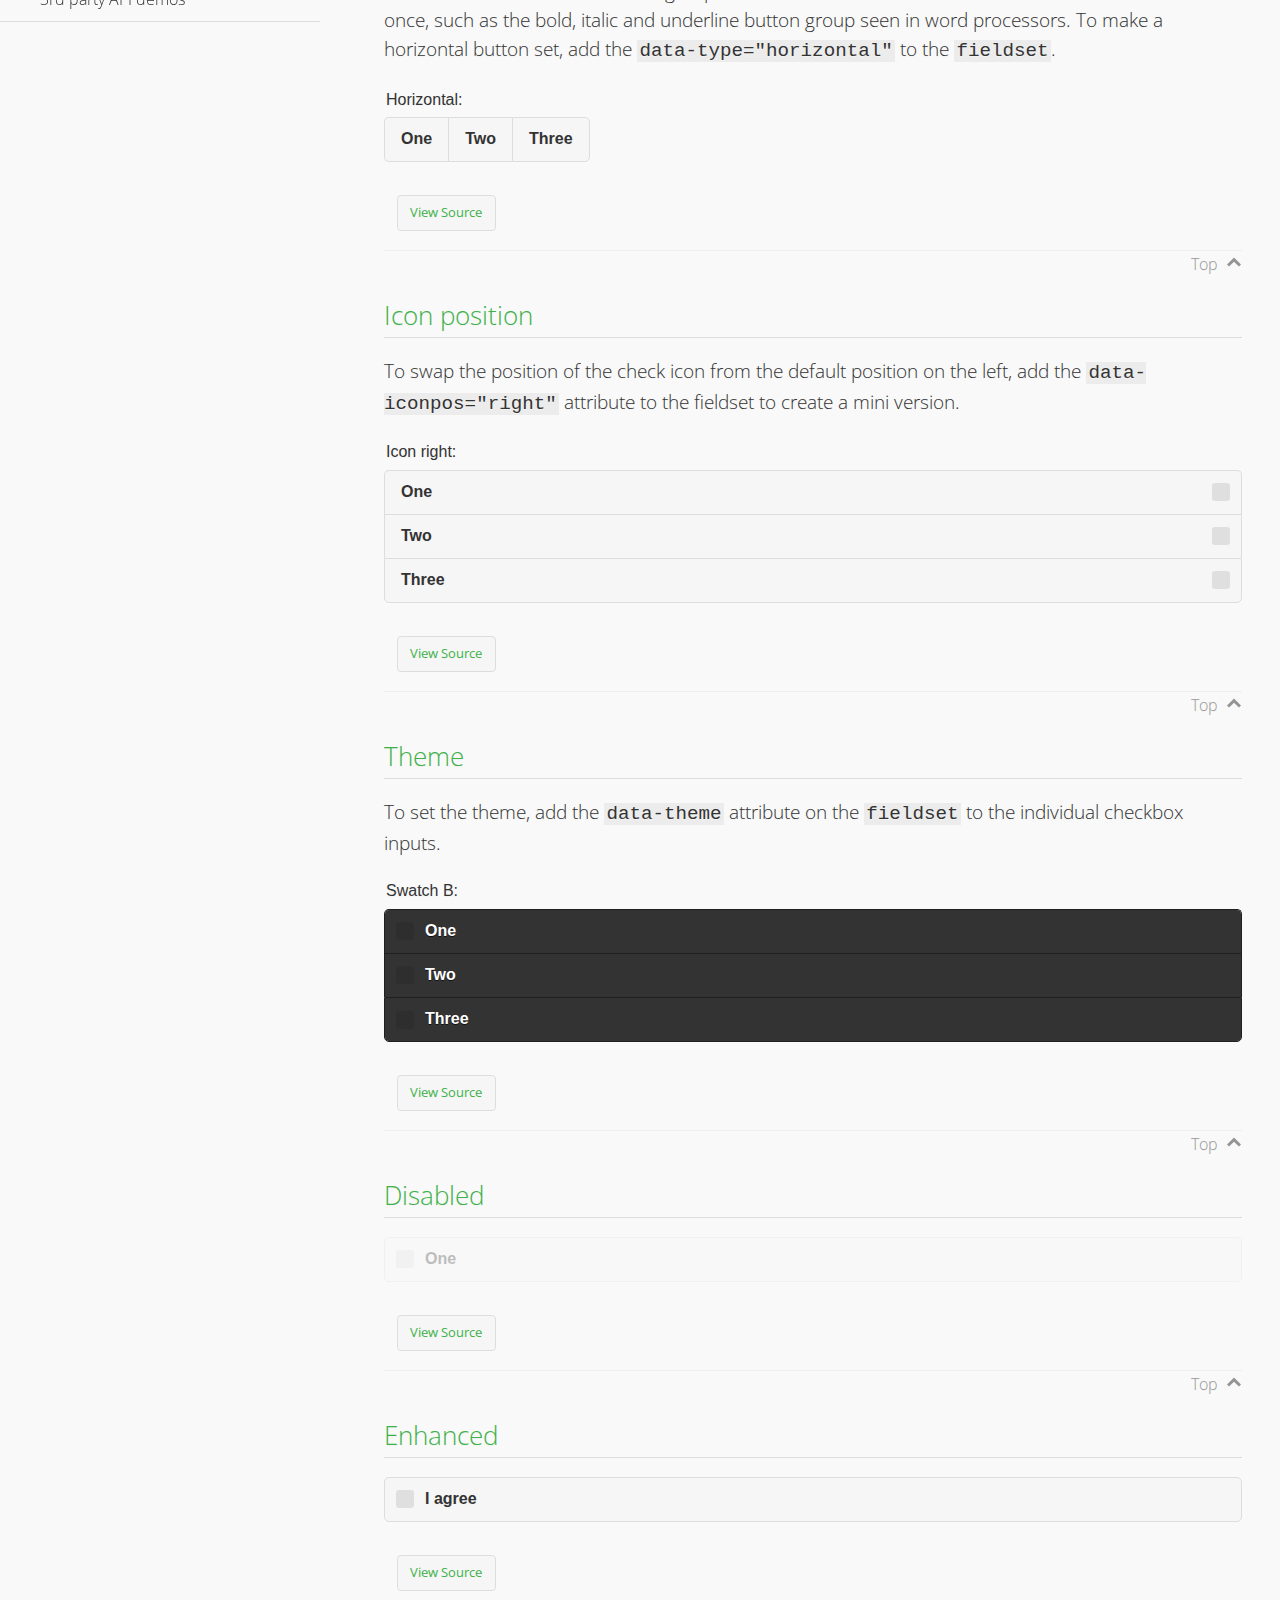
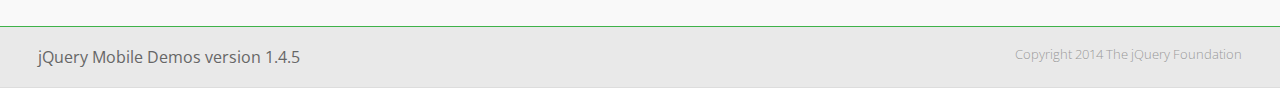
<file: jq/jquery.mobile-1.4.5/demos/checkboxradio-checkbox/index.html>
<!DOCTYPE html>
<html>
<head>
	<meta charset="utf-8">
	<meta name="viewport" content="width=device-width, initial-scale=1">
	<title>Checkbox - jQuery Mobile Demos</title>
	<link rel="shortcut icon" href="../favicon.ico">
	<link rel="stylesheet" href="http://fonts.googleapis.com/css?family=Open+Sans:300,400,700">
	<link rel="stylesheet" href="../css/themes/default/jquery.mobile-1.4.5.min.css">
	<link rel="stylesheet" href="../_assets/css/jqm-demos.css">
	<script src="../js/jquery.js"></script>
	<script src="../_assets/js/index.js"></script>
	<script src="../js/jquery.mobile-1.4.5.min.js"></script>
</head>
<body>
<div data-role="page" class="jqm-demos" data-quicklinks="true">

	<div data-role="header" class="jqm-header">
		<h2><a href="../" title="jQuery Mobile Demos home"><img src="../_assets/img/jquery-logo.png" alt="jQuery Mobile"></a></h2>
		<p><span class="jqm-version"></span> Demos</p>
		<a href="#" class="jqm-navmenu-link ui-btn ui-btn-icon-notext ui-corner-all ui-icon-bars ui-nodisc-icon ui-alt-icon ui-btn-left">Menu</a>
		<a href="#" class="jqm-search-link ui-btn ui-btn-icon-notext ui-corner-all ui-icon-search ui-nodisc-icon ui-alt-icon ui-btn-right">Search</a>
	</div><!-- /header -->

	<div role="main" class="ui-content jqm-content">

		<h1>Checkbox</h1>

		<p>Checkbox inputs are used to provide a list of options where more than one can be selected. Checkbox buttons are enhanced by the checkboxradio widget.</p>

		<h2>Basic markup</h2>

		<p>To create a single checkbox, add an <code>input</code> with a <code>type="checkbox"</code> attribute and a corresponding <code>label</code>. If the <code>input</code> isn't wrapped in its corresponding <code>label</code>, be sure to set the <code>for</code> attribute of the <code>label</code> to match the <code>id</code> of the <code>input</code> so they are semantically associated.</p>

		<div data-demo-html="true">
			<form>
				<label>
					<input type="checkbox" name="checkbox-0 ">Check me
				</label>
			</form>
		</div><!--/demo-html -->

		<h2>Mini size</h2>

		<p>For a more compact version that is useful in toolbars and tight spaces, add the <code>data-mini="true"</code> attribute to the element to create a mini version. </p>

		<div data-demo-html="true">
			<form>
				<input type="checkbox" name="checkbox-mini-0" id="checkbox-mini-0" data-mini="true">
				<label for="checkbox-mini-0">I agree</label>
			</form>
		</div><!--/demo-html -->

		<h2>Vertical group</h2>

		<p>Typically, there are multiple checkboxes listed under a question title. To visually integrate multiple checkboxes into a grouped button set, the framework will automatically remove all margins between buttons and round only the top and bottom corners of the set if there is a <code> data-role="controlgroup"</code> attribute on the <code>fieldset</code>.</p>

		<div data-demo-html="true">
			<form>
				<fieldset data-role="controlgroup">
					<legend>Vertical:</legend>
					<input type="checkbox" name="checkbox-v-2a" id="checkbox-v-2a">
					<label for="checkbox-v-2a">One</label>
					<input type="checkbox" name="checkbox-v-2b" id="checkbox-v-2b">
					<label for="checkbox-v-2b">Two</label>
					<input type="checkbox" name="checkbox-v-2c" id="checkbox-v-2c">
					<label for="checkbox-v-2c">Three</label>
				</fieldset>
			</form>
		</div><!--/demo-html -->

		<h2>Horizontal group</h2>

		<p>Checkboxes can also be used for grouped button sets where more than one button can be selected at once, such as the bold, italic and underline button group seen in word processors. To make a horizontal button set, add the <code> data-type="horizontal"</code> to the <code>fieldset</code>.</p>

		<div data-demo-html="true">
			<form>
				<fieldset data-role="controlgroup" data-type="horizontal">
					<legend>Horizontal:</legend>
					<input type="checkbox" name="checkbox-h-2a" id="checkbox-h-2a">
					<label for="checkbox-h-2a">One</label>
					<input type="checkbox" name="checkbox-h-2b" id="checkbox-h-2b">
					<label for="checkbox-h-2b">Two</label>
					<input type="checkbox" name="checkbox-h-2c" id="checkbox-h-2c">
					<label for="checkbox-h-2c">Three</label>
				</fieldset>
			</form>
		</div><!--/demo-html -->

		<h2>Icon position</h2>

		<p>To swap the position of the check icon from the default position on the left, add the <code>data-iconpos="right"</code> attribute to the fieldset to create a mini version. </p>

		<div data-demo-html="true">
			<form>
				<fieldset data-role="controlgroup" data-iconpos="right">
					<legend>Icon right:</legend>
					<input type="checkbox" name="checkbox-h-6a" id="checkbox-h-6a">
					<label for="checkbox-h-6a">One</label>
					<input type="checkbox" name="checkbox-h-6b" id="checkbox-h-6b">
					<label for="checkbox-h-6b">Two</label>
					<input type="checkbox" name="checkbox-h-6c" id="checkbox-h-6c">
					<label for="checkbox-h-6c">Three</label>
				</fieldset>
			</form>
		</div><!--/demo-html -->

		<h2>Theme</h2>

		<p>To set the theme, add the <code>data-theme</code> attribute on the <code>fieldset</code> to the individual checkbox inputs.</p>

		<div data-demo-html="true">
			<form>
				<fieldset data-role="controlgroup">
					<legend>Swatch B:</legend>
					<input type="checkbox" name="checkbox-t-2a" id="checkbox-t-2a" data-theme="b">
					<label for="checkbox-t-2a">One</label>
					<input type="checkbox" name="checkbox-t-2b" id="checkbox-t-2b" data-theme="b">
					<label for="checkbox-t-2b">Two</label>
					<input type="checkbox" name="checkbox-t-2c" id="checkbox-t-2c" data-theme="b">
					<label for="checkbox-t-2c">Three</label>
				</fieldset>
			</form>
		</div><!--/demo-html -->

		<h2>Disabled</h2>

		<div data-demo-html="true">
			<form>
				<input disabled type="checkbox" name="checkbox-t-3a" id="checkbox-t-3a" data-theme="a">
				<label for="checkbox-t-3a">One</label>
			</form>
		</div><!--/demo-html -->

		<h2>Enhanced</h2>

		<div data-demo-html="true">
			<div class="ui-checkbox">
				<label for="checkbox-enhanced" class="ui-btn ui-corner-all ui-btn-inherit ui-btn-icon-left ui-checkbox-off">I agree</label>
				<input type="checkbox" name="checkbox-enhanced" id="checkbox-enhanced" data-enhanced="true">
			</div>
		</div><!--/demo-html -->

	</div><!-- /content -->
	    <div data-role="panel" class="jqm-navmenu-panel" data-position="left" data-display="overlay" data-theme="a">
	    	<ul class="jqm-list ui-alt-icon ui-nodisc-icon">
<li data-filtertext="demos homepage" data-icon="home"><a href=".././">Home</a></li>
<li data-filtertext="introduction overview getting started"><a href="../intro/" data-ajax="false">Introduction</a></li>
<li data-filtertext="buttons button markup buttonmarkup method anchor link button element"><a href="../button-markup/" data-ajax="false">Buttons</a></li>
<li data-filtertext="form button widget input button submit reset"><a href="../button/" data-ajax="false">Button widget</a></li>
<li data-role="collapsible" data-enhanced="true" data-collapsed-icon="carat-d" data-expanded-icon="carat-u" data-iconpos="right" data-inset="false" class="ui-collapsible ui-collapsible-themed-content ui-collapsible-collapsed">
	<h3 class="ui-collapsible-heading ui-collapsible-heading-collapsed">
		<a href="#" class="ui-collapsible-heading-toggle ui-btn ui-btn-icon-right ui-btn-inherit ui-icon-carat-d">
		    Checkboxradio widget<span class="ui-collapsible-heading-status"> click to expand contents</span>
		</a>
	</h3>
	<div class="ui-collapsible-content ui-body-inherit ui-collapsible-content-collapsed" aria-hidden="true">
		<ul>
			<li data-filtertext="form checkboxradio widget checkbox input checkboxes controlgroups"><a href="../checkboxradio-checkbox/" data-ajax="false">Checkboxes</a></li>
			<li data-filtertext="form checkboxradio widget radio input radio buttons controlgroups"><a href="../checkboxradio-radio/" data-ajax="false">Radio buttons</a></li>
		</ul>
	</div>
</li>
<li data-role="collapsible" data-enhanced="true" data-collapsed-icon="carat-d" data-expanded-icon="carat-u" data-iconpos="right" data-inset="false" class="ui-collapsible ui-collapsible-themed-content ui-collapsible-collapsed">
	<h3 class="ui-collapsible-heading ui-collapsible-heading-collapsed">
		<a href="#" class="ui-collapsible-heading-toggle ui-btn ui-btn-icon-right ui-btn-inherit ui-icon-carat-d">
			Collapsible (set) widget<span class="ui-collapsible-heading-status"> click to expand contents</span>
		</a>
	</h3>
	<div class="ui-collapsible-content ui-body-inherit ui-collapsible-content-collapsed" aria-hidden="true">
		<ul>
			<li data-filtertext="collapsibles content formatting"><a href="../collapsible/" data-ajax="false">Collapsible</a></li>
			<li data-filtertext="dynamic collapsible set accordion append expand"><a href="../collapsible-dynamic/" data-ajax="false">Dynamic collapsibles</a></li>
			<li data-filtertext="accordions collapsible set widget content formatting grouped collapsibles"><a href="../collapsibleset/" data-ajax="false">Collapsible set</a></li>
		</ul>
	</div>
</li>
<li data-role="collapsible" data-enhanced="true" data-collapsed-icon="carat-d" data-expanded-icon="carat-u" data-iconpos="right" data-inset="false" class="ui-collapsible ui-collapsible-themed-content ui-collapsible-collapsed">
	<h3 class="ui-collapsible-heading ui-collapsible-heading-collapsed">
		<a href="#" class="ui-collapsible-heading-toggle ui-btn ui-btn-icon-right ui-btn-inherit ui-icon-carat-d">
			Controlgroup widget<span class="ui-collapsible-heading-status"> click to expand contents</span>
		</a>
	</h3>
	<div class="ui-collapsible-content ui-body-inherit ui-collapsible-content-collapsed" aria-hidden="true">
		<ul>
			<li data-filtertext="controlgroups selectmenu checkboxradio input grouped buttons horizontal vertical"><a href="../controlgroup/" data-ajax="false">Controlgroup</a></li>
			<li data-filtertext="dynamic controlgroup dynamically add buttons"><a href="../controlgroup-dynamic/" data-ajax="false">Dynamic controlgroups</a></li>
		</ul>
	</div>
</li>
<li data-filtertext="form datepicker widget date input"><a href="../datepicker/" data-ajax="false">Datepicker</a></li>
<li data-role="collapsible" data-enhanced="true" data-collapsed-icon="carat-d" data-expanded-icon="carat-u" data-iconpos="right" data-inset="false" class="ui-collapsible ui-collapsible-themed-content ui-collapsible-collapsed">
	<h3 class="ui-collapsible-heading ui-collapsible-heading-collapsed">
		<a href="#" class="ui-collapsible-heading-toggle ui-btn ui-btn-icon-right ui-btn-inherit ui-icon-carat-d">
			Events<span class="ui-collapsible-heading-status"> click to expand contents</span>
		</a>
	</h3>
	<div class="ui-collapsible-content ui-body-inherit ui-collapsible-content-collapsed" aria-hidden="true">
		<ul>
			<li data-filtertext="swipe to delete list items listviews swipe events"><a href="../swipe-list/" data-ajax="false">Swipe list items</a></li>
			<li data-filtertext="swipe to navigate swipe page navigation swipe events"><a href="../swipe-page/" data-ajax="false">Swipe page navigation</a></li>
		</ul>
	</div>
</li>
<li data-filtertext="filterable filter elements sorting searching listview table"><a href="../filterable/" data-ajax="false">Filterable widget</a></li>
<li data-filtertext="form flipswitch widget flip toggle switch binary select checkbox input"><a href="../flipswitch/" data-ajax="false">Flipswitch widget</a></li>
<li data-role="collapsible" data-enhanced="true" data-collapsed-icon="carat-d" data-expanded-icon="carat-u" data-iconpos="right" data-inset="false" class="ui-collapsible ui-collapsible-themed-content ui-collapsible-collapsed">
	<h3 class="ui-collapsible-heading ui-collapsible-heading-collapsed">
		<a href="#" class="ui-collapsible-heading-toggle ui-btn ui-btn-icon-right ui-btn-inherit ui-icon-carat-d">
			Forms<span class="ui-collapsible-heading-status"> click to expand contents</span>
		</a>
	</h3>
	<div class="ui-collapsible-content ui-body-inherit ui-collapsible-content-collapsed" aria-hidden="true">
		<ul>
			<li data-filtertext="forms text checkbox radio range button submit reset inputs selects textarea slider flipswitch label form elements"><a href="../forms/" data-ajax="false">Forms</a></li>
			<li data-filtertext="form hide labels hidden accessible ui-hidden-accessible forms"><a href="../forms-label-hidden-accessible/" data-ajax="false">Hide labels</a></li>
			<li data-filtertext="form field containers fieldcontain ui-field-contain forms"><a href="../forms-field-contain/" data-ajax="false">Field containers</a></li>
			<li data-filtertext="forms disabled form elements"><a href="../forms-disabled/" data-ajax="false">Forms disabled</a></li>
			<li data-filtertext="forms gallery examples overview forms text checkbox radio range button submit reset inputs selects textarea slider flipswitch label form elements"><a href="../forms-gallery/" data-ajax="false">Forms gallery</a></li>
		</ul>
	</div>
</li>
<li data-role="collapsible" data-enhanced="true" data-collapsed-icon="carat-d" data-expanded-icon="carat-u" data-iconpos="right" data-inset="false" class="ui-collapsible ui-collapsible-themed-content ui-collapsible-collapsed">
	<h3 class="ui-collapsible-heading ui-collapsible-heading-collapsed">
		<a href="#" class="ui-collapsible-heading-toggle ui-btn ui-btn-icon-right ui-btn-inherit ui-icon-carat-d">
			Grids<span class="ui-collapsible-heading-status"> click to expand contents</span>
		</a>
	</h3>
	<div class="ui-collapsible-content ui-body-inherit ui-collapsible-content-collapsed" aria-hidden="true">
		<ul>
			<li data-filtertext="grids columns blocks content formatting rwd responsive css framework"><a href="../grids/" data-ajax="false">Grids</a></li>
			<li data-filtertext="buttons in grids css framework"><a href="../grids-buttons/" data-ajax="false">Buttons in grids</a></li>
			<li data-filtertext="custom responsive grids rwd css framework"><a href="../grids-custom-responsive/" data-ajax="false">Custom responsive grids</a></li>
		</ul>
	</div>
</li>
<li data-filtertext="blocks content formatting sections heading"><a href="../body-bar-classes/" data-ajax="false">Grouping and dividing content</a></li>
<li data-role="collapsible" data-enhanced="true" data-collapsed-icon="carat-d" data-expanded-icon="carat-u" data-iconpos="right" data-inset="false" class="ui-collapsible ui-collapsible-themed-content ui-collapsible-collapsed">
	<h3 class="ui-collapsible-heading ui-collapsible-heading-collapsed">
		<a href="#" class="ui-collapsible-heading-toggle ui-btn ui-btn-icon-right ui-btn-inherit ui-icon-carat-d">
			Icons<span class="ui-collapsible-heading-status"> click to expand contents</span>
		</a>
	</h3>
	<div class="ui-collapsible-content ui-body-inherit ui-collapsible-content-collapsed" aria-hidden="true">
		<ul>
			<li data-filtertext="button icons svg disc alt custom icon position"><a href="../icons/" data-ajax="false">Icons</a></li>
			<li data-filtertext=""><a href="../icons-grunticon/" data-ajax="false">Grunticon loader</a></li>
		</ul>
	</div>
</li>
<li data-role="collapsible" data-enhanced="true" data-collapsed-icon="carat-d" data-expanded-icon="carat-u" data-iconpos="right" data-inset="false" class="ui-collapsible ui-collapsible-themed-content ui-collapsible-collapsed">
	<h3 class="ui-collapsible-heading ui-collapsible-heading-collapsed">
		<a href="#" class="ui-collapsible-heading-toggle ui-btn ui-btn-icon-right ui-btn-inherit ui-icon-carat-d">
			Listview widget<span class="ui-collapsible-heading-status"> click to expand contents</span>
		</a>
	</h3>
	<div class="ui-collapsible-content ui-body-inherit ui-collapsible-content-collapsed" aria-hidden="true">
		<ul>
			<li data-filtertext="listview widget thumbnails icons nested split button collapsible ul ol"><a href="../listview/" data-ajax="false">Listview</a></li>
			<li data-filtertext="autocomplete filterable reveal listview filtertextbeforefilter placeholder"><a href="../listview-autocomplete/" data-ajax="false">Listview autocomplete</a></li>
			<li data-filtertext="autocomplete filterable reveal listview remote data filtertextbeforefilter placeholder"><a href="../listview-autocomplete-remote/" data-ajax="false">Listview autocomplete remote data</a></li>
			<li data-filtertext="autodividers anchor jump scroll linkbars listview lists ul ol"><a href="../listview-autodividers-linkbar/" data-ajax="false">Listview autodividers linkbar</a></li>
			<li data-filtertext="listview autodividers selector autodividersselector lists ul ol"><a href="../listview-autodividers-selector/" data-ajax="false">Listview autodividers selector</a></li>
			<li data-filtertext="listview nested list items"><a href="../listview-nested-lists/" data-ajax="false">Nested Listviews</a></li>
			<li data-filtertext="listview collapsible list items flat"><a href="../listview-collapsible-item-flat/" data-ajax="false">Listview collapsible list items (flat)</a></li>
			<li data-filtertext="listview collapsible list indented"><a href="../listview-collapsible-item-indented/" data-ajax="false">Listview collapsible list items (indented)</a></li>
			<li data-filtertext="grid listview responsive grids responsive listviews lists ul"><a href="../listview-grid/" data-ajax="false">Listview responsive grid</a></li>
		</ul>
	</div>
</li>
<li data-filtertext="loader widget page loading navigation overlay spinner"><a href="../loader/" data-ajax="false">Loader widget</a></li>
<li data-filtertext="navbar widget navmenu toolbars header footer"><a href="../navbar/" data-ajax="false">Navbar widget</a></li>
<li data-role="collapsible" data-enhanced="true" data-collapsed-icon="carat-d" data-expanded-icon="carat-u" data-iconpos="right" data-inset="false" class="ui-collapsible ui-collapsible-themed-content ui-collapsible-collapsed">
	<h3 class="ui-collapsible-heading ui-collapsible-heading-collapsed">
		<a href="#" class="ui-collapsible-heading-toggle ui-btn ui-btn-icon-right ui-btn-inherit ui-icon-carat-d">
			Navigation<span class="ui-collapsible-heading-status"> click to expand contents</span>
		</a>
	</h3>
	<div class="ui-collapsible-content ui-body-inherit ui-collapsible-content-collapsed" aria-hidden="true">
		<ul>
			<li data-filtertext="ajax navigation navigate widget history event method"><a href="../navigation/" data-ajax="false">Navigation</a></li>
			<li data-filtertext="linking pages page links navigation ajax prefetch cache"><a href="../navigation-linking-pages/" data-ajax="false">Linking pages</a></li>
			<!-- <li data-filtertext="php redirect server redirection server-side navigation"><a href="../navigation-php-redirect/" data-ajax="false">PHP redirect demo</a></li>-->
			<li data-filtertext="navigation redirection hash query"><a href="../navigation-hash-processing/" data-ajax="false">Hash processing demo</a></li>
			<li data-filtertext="navigation redirection hash query"><a href="../page-events/" data-ajax="false">Page Navigation Events</a></li>
		</ul>
	</div>
</li>
<li data-role="collapsible" data-enhanced="true" data-collapsed-icon="carat-d" data-expanded-icon="carat-u" data-iconpos="right" data-inset="false" class="ui-collapsible ui-collapsible-themed-content ui-collapsible-collapsed">
	<h3 class="ui-collapsible-heading ui-collapsible-heading-collapsed">
		<a href="#" class="ui-collapsible-heading-toggle ui-btn ui-btn-icon-right ui-btn-inherit ui-icon-carat-d">
			Pages<span class="ui-collapsible-heading-status"> click to expand contents</span>
		</a>
	</h3>
	<div class="ui-collapsible-content ui-body-inherit ui-collapsible-content-collapsed" aria-hidden="true">
		<ul>
			<li data-filtertext="pages page widget ajax navigation"><a href="../pages/" data-ajax="false">Pages</a></li>
			<li data-filtertext="single page"><a href="../pages-single-page/" data-ajax="false">Single page</a></li>
			<li data-filtertext="multipage multi-page page"><a href="../pages-multi-page/" data-ajax="false">Multi-page template</a></li>
			<li data-filtertext="dialog page widget modal popup"><a href="../pages-dialog/" data-ajax="false">Dialog page</a></li>
		</ul>
	</div>
</li>
<li data-role="collapsible" data-enhanced="true" data-collapsed-icon="carat-d" data-expanded-icon="carat-u" data-iconpos="right" data-inset="false" class="ui-collapsible ui-collapsible-themed-content ui-collapsible-collapsed">
	<h3 class="ui-collapsible-heading ui-collapsible-heading-collapsed">
		<a href="#" class="ui-collapsible-heading-toggle ui-btn ui-btn-icon-right ui-btn-inherit ui-icon-carat-d">
			Panel widget<span class="ui-collapsible-heading-status"> click to expand contents</span>
		</a>
	</h3>
	<div class="ui-collapsible-content ui-body-inherit ui-collapsible-content-collapsed" aria-hidden="true">
		<ul>
			<li data-filtertext="panel widget sliding panels reveal push overlay responsive"><a href="../panel/" data-ajax="false">Panel</a></li>
			<li data-filtertext=""><a href="../panel-external/" data-ajax="false">External panels</a></li>
			<li data-filtertext="panel "><a href="../panel-fixed/" data-ajax="false">Fixed panels</a></li>
			<li data-filtertext="panel slide panels sliding panels shadow rwd responsive breakpoint"><a href="../panel-responsive/" data-ajax="false">Panels responsive</a></li>
			<li data-filtertext="panel custom style custom panel width reveal shadow listview panel styling page background wrapper"><a href="../panel-styling/" data-ajax="false">Custom panel style</a></li>
			<li data-filtertext="panel open on swipe"><a href="../panel-swipe-open/" data-ajax="false">Panel open on swipe</a></li>
			<li data-filtertext="panels outside page internal external toolbars"><a href="../panel-external-internal/" data-ajax="false">Panel external and internal</a></li>
		</ul>
	</div>
</li>
<li data-role="collapsible" data-enhanced="true" data-collapsed-icon="carat-d" data-expanded-icon="carat-u" data-iconpos="right" data-inset="false" class="ui-collapsible ui-collapsible-themed-content ui-collapsible-collapsed">
	<h3 class="ui-collapsible-heading ui-collapsible-heading-collapsed">
		<a href="#" class="ui-collapsible-heading-toggle ui-btn ui-btn-icon-right ui-btn-inherit ui-icon-carat-d">
			Popup widget<span class="ui-collapsible-heading-status"> click to expand contents</span>
		</a>
	</h3>
	<div class="ui-collapsible-content ui-body-inherit ui-collapsible-content-collapsed" aria-hidden="true">
		<ul>
			<li data-filtertext="popup widget popups dialog modal transition tooltip lightbox form overlay screen flip pop fade transition"><a href="../popup/" data-ajax="false">Popup</a></li>
			<li data-filtertext="popup alignment position"><a href="../popup-alignment/" data-ajax="false">Popup alignment</a></li>
			<li data-filtertext="popup arrow size popups popover"><a href="../popup-arrow-size/" data-ajax="false">Popup arrow size</a></li>
			<li data-filtertext="dynamic popups popup images lightbox"><a href="../popup-dynamic/" data-ajax="false">Dynamic popups</a></li>
			<li data-filtertext="popups with iframes scaling"><a href="../popup-iframe/" data-ajax="false">Popups with iframes</a></li>
			<li data-filtertext="popup image scaling"><a href="../popup-image-scaling/" data-ajax="false">Popup image scaling</a></li>
			<li data-filtertext="external popup outside multi-page"><a href="../popup-outside-multipage/" data-ajax="false">Popup outside multi-page</a></li>
		</ul>
	</div>
</li>
<li data-filtertext="form rangeslider widget dual sliders dual handle sliders range input"><a href="../rangeslider/" data-ajax="false">Rangeslider widget</a></li>
<li data-filtertext="responsive web design rwd adaptive progressive enhancement PE accessible mobile breakpoints media query media queries"><a href="../rwd/" data-ajax="false">Responsive Web Design</a></li>
<li data-role="collapsible" data-enhanced="true" data-collapsed-icon="carat-d" data-expanded-icon="carat-u" data-iconpos="right" data-inset="false" class="ui-collapsible ui-collapsible-themed-content ui-collapsible-collapsed">
	<h3 class="ui-collapsible-heading ui-collapsible-heading-collapsed">
		<a href="#" class="ui-collapsible-heading-toggle ui-btn ui-btn-icon-right ui-btn-inherit ui-icon-carat-d">
			Selectmenu widget<span class="ui-collapsible-heading-status"> click to expand contents</span>
		</a>
	</h3>
	<div class="ui-collapsible-content ui-body-inherit ui-collapsible-content-collapsed" aria-hidden="true">
		<ul>
			<li data-filtertext="form selectmenu widget select input custom select menu selects"><a href="../selectmenu/" data-ajax="false">Selectmenu</a></li>
			<li data-filtertext="form custom select menu selectmenu widget custom menu option optgroup multiple selects"><a href="../selectmenu-custom/" data-ajax="false">Custom select menu</a></li>
			<li data-filtertext="filterable select filter popup dialog"><a href="../selectmenu-custom-filter/" data-ajax="false">Custom select menu with filter</a></li>
		</ul>
	</div>
</li>
<li data-role="collapsible" data-enhanced="true" data-collapsed-icon="carat-d" data-expanded-icon="carat-u" data-iconpos="right" data-inset="false" class="ui-collapsible ui-collapsible-themed-content ui-collapsible-collapsed">
	<h3 class="ui-collapsible-heading ui-collapsible-heading-collapsed">
		<a href="#" class="ui-collapsible-heading-toggle ui-btn ui-btn-icon-right ui-btn-inherit ui-icon-carat-d">
			Slider widget<span class="ui-collapsible-heading-status"> click to expand contents</span>
		</a>
	</h3>
	<div class="ui-collapsible-content ui-body-inherit ui-collapsible-content-collapsed" aria-hidden="true">
		<ul>
			<li data-filtertext="form slider widget range input single sliders"><a href="../slider/" data-ajax="false">Slider</a></li>
			<li data-filtertext="form slider widget flipswitch slider binary select flip toggle switch"><a href="../slider-flipswitch/" data-ajax="false">Slider flip toggle switch</a></li>
			<li data-filtertext="form slider tooltip handle value input range sliders"><a href="../slider-tooltip/" data-ajax="false">Slider tooltip</a></li>
		</ul>
	</div>
</li>
<li data-role="collapsible" data-enhanced="true" data-collapsed-icon="carat-d" data-expanded-icon="carat-u" data-iconpos="right" data-inset="false" class="ui-collapsible ui-collapsible-themed-content ui-collapsible-collapsed">
	<h3 class="ui-collapsible-heading ui-collapsible-heading-collapsed">
		<a href="#" class="ui-collapsible-heading-toggle ui-btn ui-btn-icon-right ui-btn-inherit ui-icon-carat-d">
			Table widget<span class="ui-collapsible-heading-status"> click to expand contents</span>
		</a>
	</h3>
	<div class="ui-collapsible-content ui-body-inherit ui-collapsible-content-collapsed" aria-hidden="true">
		<ul>
			<li data-filtertext="table widget reflow column toggle th td responsive tables rwd hide show tabular"><a href="../table-column-toggle/" data-ajax="false">Table Column Toggle</a></li>
			<li data-filtertext="table column toggle phone comparison demo"><a href="../table-column-toggle-example/" data-ajax="false">Table Column Toggle demo</a></li>
			<li data-filtertext="responsive tables table column toggle heading groups rwd breakpoint"><a href="../table-column-toggle-heading-groups/" data-ajax="false">Table Column Toggle heading groups</a></li>
			<li data-filtertext="responsive tables table column toggle hide rwd breakpoint customization options"><a href="../table-column-toggle-options/" data-ajax="false">Table Column Toggle options</a></li>
			<li data-filtertext="table reflow th td responsive rwd columns tabular"><a href="../table-reflow/" data-ajax="false">Table Reflow</a></li>
			<li data-filtertext="responsive tables table reflow heading groups rwd breakpoint"><a href="../table-reflow-heading-groups/" data-ajax="false">Table Reflow heading groups</a></li>
			<li data-filtertext="responsive tables table reflow stripes strokes table style"><a href="../table-reflow-stripes-strokes/" data-ajax="false">Table Reflow stripes and strokes</a></li>
			<li data-filtertext="responsive tables table reflow stack custom styles"><a href="../table-reflow-styling/" data-ajax="false">Table Reflow custom styles</a></li>
		</ul>
	</div>
</li>
<li data-filtertext="ui tabs widget"><a href="../tabs/" data-ajax="false">Tabs widget</a></li>
<li data-filtertext="form textinput widget text input textarea number date time tel email file color password"><a href="../textinput/" data-ajax="false">Textinput widget</a></li>
<li data-role="collapsible" data-enhanced="true" data-collapsed-icon="carat-d" data-expanded-icon="carat-u" data-iconpos="right" data-inset="false" class="ui-collapsible ui-collapsible-themed-content ui-collapsible-collapsed">
	<h3 class="ui-collapsible-heading ui-collapsible-heading-collapsed">
		<a href="#" class="ui-collapsible-heading-toggle ui-btn ui-btn-icon-right ui-btn-inherit ui-icon-carat-d">
			Theming<span class="ui-collapsible-heading-status"> click to expand contents</span>
		</a>
	</h3>
	<div class="ui-collapsible-content ui-body-inherit ui-collapsible-content-collapsed" aria-hidden="true">
		<ul>
			<li data-filtertext="default theme swatches theming style css"><a href="../theme-default/" data-ajax="false">Default theme</a></li>
			<li data-filtertext="classic theme old theme swatches theming style css"><a href="../theme-classic/" data-ajax="false">Classic theme</a></li>
		</ul>
	</div>
</li>
<li data-role="collapsible" data-enhanced="true" data-collapsed-icon="carat-d" data-expanded-icon="carat-u" data-iconpos="right" data-inset="false" class="ui-collapsible ui-collapsible-themed-content ui-collapsible-collapsed">
	<h3 class="ui-collapsible-heading ui-collapsible-heading-collapsed">
		<a href="#" class="ui-collapsible-heading-toggle ui-btn ui-btn-icon-right ui-btn-inherit ui-icon-carat-d">
			Toolbar widget<span class="ui-collapsible-heading-status"> click to expand contents</span>
		</a>
	</h3>
	<div class="ui-collapsible-content ui-body-inherit ui-collapsible-content-collapsed" aria-hidden="true">
		<ul>
			<li data-filtertext="toolbar widget header footer toolbars fixed fullscreen external sections"><a href="../toolbar/" data-ajax="false">Toolbar</a></li>
			<li data-filtertext="dynamic toolbars dynamically add toolbar header footer"><a href="../toolbar-dynamic/" data-ajax="false">Dynamic toolbars</a></li>
			<li data-filtertext="external toolbars header footer"><a href="../toolbar-external/" data-ajax="false">External toolbars</a></li>
			<li data-filtertext="fixed toolbars header footer"><a href="../toolbar-fixed/" data-ajax="false">Fixed toolbars</a></li>
			<li data-filtertext="fixed fullscreen toolbars header footer"><a href="../toolbar-fixed-fullscreen/" data-ajax="false">Fullscreen toolbars</a></li>
			<li data-filtertext="external fixed toolbars header footer"><a href="../toolbar-fixed-external/" data-ajax="false">Fixed external toolbars</a></li>
			<li data-filtertext="external persistent toolbars header footer navbar navmenu"><a href="../toolbar-fixed-persistent/" data-ajax="false">Persistent toolbars</a></li>
			<li data-filtertext="external ajax optimized toolbars persistent toolbars header footer navbar"><a href="../toolbar-fixed-persistent-optimized/" data-ajax="false">Ajax optimized toolbars</a></li>
			<li data-filtertext="form in toolbars header footer"><a href="../toolbar-fixed-forms/" data-ajax="false">Form in toolbar</a></li>
		</ul>
	</div>
</li>
<li data-filtertext="page transitions animated pages popup navigation flip slide fade pop"><a href="../transitions/" data-ajax="false">Transitions</a></li>
<li data-role="collapsible" data-enhanced="true" data-collapsed-icon="carat-d" data-expanded-icon="carat-u" data-iconpos="right" data-inset="false" class="ui-collapsible ui-collapsible-themed-content ui-collapsible-collapsed">
	<h3 class="ui-collapsible-heading ui-collapsible-heading-collapsed">
		<a href="#" class="ui-collapsible-heading-toggle ui-btn ui-btn-icon-right ui-btn-inherit ui-icon-carat-d">
			3rd party API demos<span class="ui-collapsible-heading-status"> click to expand contents</span>
		</a>
	</h3>
	<div class="ui-collapsible-content ui-body-inherit ui-collapsible-content-collapsed" aria-hidden="true">
		<ul>
			<li data-filtertext="backbone requirejs navigation router"><a href="../backbone-requirejs/" data-ajax="false">Backbone RequireJS</a></li>
			<li data-filtertext="google maps geolocation demo"><a href="../map-geolocation/" data-ajax="false">Google Maps geolocation</a></li>
			<li data-filtertext="google maps hybrid"><a href="../map-list-toggle/" data-ajax="false">Google Maps list toggle</a></li>
		</ul>
	</div>
</li>



		     </ul>
		</div><!-- /panel -->


	<div data-role="footer" data-position="fixed" data-tap-toggle="false" class="jqm-footer">
		<p>jQuery Mobile Demos version <span class="jqm-version"></span></p>
		<p>Copyright 2014 The jQuery Foundation</p>
	</div><!-- /footer -->
	<!-- TODO: This should become an external panel so we can add input to markup (unique ID) -->
    <div data-role="panel" class="jqm-search-panel" data-position="right" data-display="overlay" data-theme="a">
		<div class="jqm-search">
			<ul class="jqm-list" data-filter-placeholder="Search demos..." data-filter-reveal="true">
<li data-filtertext="demos homepage" data-icon="home"><a href=".././">Home</a></li>
<li data-filtertext="introduction overview getting started"><a href="../intro/" data-ajax="false">Introduction</a></li>
<li data-filtertext="buttons button markup buttonmarkup method anchor link button element"><a href="../button-markup/" data-ajax="false">Buttons</a></li>
<li data-filtertext="form button widget input button submit reset"><a href="../button/" data-ajax="false">Button widget</a></li>
<li data-role="collapsible" data-enhanced="true" data-collapsed-icon="carat-d" data-expanded-icon="carat-u" data-iconpos="right" data-inset="false" class="ui-collapsible ui-collapsible-themed-content ui-collapsible-collapsed">
	<h3 class="ui-collapsible-heading ui-collapsible-heading-collapsed">
		<a href="#" class="ui-collapsible-heading-toggle ui-btn ui-btn-icon-right ui-btn-inherit ui-icon-carat-d">
		    Checkboxradio widget<span class="ui-collapsible-heading-status"> click to expand contents</span>
		</a>
	</h3>
	<div class="ui-collapsible-content ui-body-inherit ui-collapsible-content-collapsed" aria-hidden="true">
		<ul>
			<li data-filtertext="form checkboxradio widget checkbox input checkboxes controlgroups"><a href="../checkboxradio-checkbox/" data-ajax="false">Checkboxes</a></li>
			<li data-filtertext="form checkboxradio widget radio input radio buttons controlgroups"><a href="../checkboxradio-radio/" data-ajax="false">Radio buttons</a></li>
		</ul>
	</div>
</li>
<li data-role="collapsible" data-enhanced="true" data-collapsed-icon="carat-d" data-expanded-icon="carat-u" data-iconpos="right" data-inset="false" class="ui-collapsible ui-collapsible-themed-content ui-collapsible-collapsed">
	<h3 class="ui-collapsible-heading ui-collapsible-heading-collapsed">
		<a href="#" class="ui-collapsible-heading-toggle ui-btn ui-btn-icon-right ui-btn-inherit ui-icon-carat-d">
			Collapsible (set) widget<span class="ui-collapsible-heading-status"> click to expand contents</span>
		</a>
	</h3>
	<div class="ui-collapsible-content ui-body-inherit ui-collapsible-content-collapsed" aria-hidden="true">
		<ul>
			<li data-filtertext="collapsibles content formatting"><a href="../collapsible/" data-ajax="false">Collapsible</a></li>
			<li data-filtertext="dynamic collapsible set accordion append expand"><a href="../collapsible-dynamic/" data-ajax="false">Dynamic collapsibles</a></li>
			<li data-filtertext="accordions collapsible set widget content formatting grouped collapsibles"><a href="../collapsibleset/" data-ajax="false">Collapsible set</a></li>
		</ul>
	</div>
</li>
<li data-role="collapsible" data-enhanced="true" data-collapsed-icon="carat-d" data-expanded-icon="carat-u" data-iconpos="right" data-inset="false" class="ui-collapsible ui-collapsible-themed-content ui-collapsible-collapsed">
	<h3 class="ui-collapsible-heading ui-collapsible-heading-collapsed">
		<a href="#" class="ui-collapsible-heading-toggle ui-btn ui-btn-icon-right ui-btn-inherit ui-icon-carat-d">
			Controlgroup widget<span class="ui-collapsible-heading-status"> click to expand contents</span>
		</a>
	</h3>
	<div class="ui-collapsible-content ui-body-inherit ui-collapsible-content-collapsed" aria-hidden="true">
		<ul>
			<li data-filtertext="controlgroups selectmenu checkboxradio input grouped buttons horizontal vertical"><a href="../controlgroup/" data-ajax="false">Controlgroup</a></li>
			<li data-filtertext="dynamic controlgroup dynamically add buttons"><a href="../controlgroup-dynamic/" data-ajax="false">Dynamic controlgroups</a></li>
		</ul>
	</div>
</li>
<li data-filtertext="form datepicker widget date input"><a href="../datepicker/" data-ajax="false">Datepicker</a></li>
<li data-role="collapsible" data-enhanced="true" data-collapsed-icon="carat-d" data-expanded-icon="carat-u" data-iconpos="right" data-inset="false" class="ui-collapsible ui-collapsible-themed-content ui-collapsible-collapsed">
	<h3 class="ui-collapsible-heading ui-collapsible-heading-collapsed">
		<a href="#" class="ui-collapsible-heading-toggle ui-btn ui-btn-icon-right ui-btn-inherit ui-icon-carat-d">
			Events<span class="ui-collapsible-heading-status"> click to expand contents</span>
		</a>
	</h3>
	<div class="ui-collapsible-content ui-body-inherit ui-collapsible-content-collapsed" aria-hidden="true">
		<ul>
			<li data-filtertext="swipe to delete list items listviews swipe events"><a href="../swipe-list/" data-ajax="false">Swipe list items</a></li>
			<li data-filtertext="swipe to navigate swipe page navigation swipe events"><a href="../swipe-page/" data-ajax="false">Swipe page navigation</a></li>
		</ul>
	</div>
</li>
<li data-filtertext="filterable filter elements sorting searching listview table"><a href="../filterable/" data-ajax="false">Filterable widget</a></li>
<li data-filtertext="form flipswitch widget flip toggle switch binary select checkbox input"><a href="../flipswitch/" data-ajax="false">Flipswitch widget</a></li>
<li data-role="collapsible" data-enhanced="true" data-collapsed-icon="carat-d" data-expanded-icon="carat-u" data-iconpos="right" data-inset="false" class="ui-collapsible ui-collapsible-themed-content ui-collapsible-collapsed">
	<h3 class="ui-collapsible-heading ui-collapsible-heading-collapsed">
		<a href="#" class="ui-collapsible-heading-toggle ui-btn ui-btn-icon-right ui-btn-inherit ui-icon-carat-d">
			Forms<span class="ui-collapsible-heading-status"> click to expand contents</span>
		</a>
	</h3>
	<div class="ui-collapsible-content ui-body-inherit ui-collapsible-content-collapsed" aria-hidden="true">
		<ul>
			<li data-filtertext="forms text checkbox radio range button submit reset inputs selects textarea slider flipswitch label form elements"><a href="../forms/" data-ajax="false">Forms</a></li>
			<li data-filtertext="form hide labels hidden accessible ui-hidden-accessible forms"><a href="../forms-label-hidden-accessible/" data-ajax="false">Hide labels</a></li>
			<li data-filtertext="form field containers fieldcontain ui-field-contain forms"><a href="../forms-field-contain/" data-ajax="false">Field containers</a></li>
			<li data-filtertext="forms disabled form elements"><a href="../forms-disabled/" data-ajax="false">Forms disabled</a></li>
			<li data-filtertext="forms gallery examples overview forms text checkbox radio range button submit reset inputs selects textarea slider flipswitch label form elements"><a href="../forms-gallery/" data-ajax="false">Forms gallery</a></li>
		</ul>
	</div>
</li>
<li data-role="collapsible" data-enhanced="true" data-collapsed-icon="carat-d" data-expanded-icon="carat-u" data-iconpos="right" data-inset="false" class="ui-collapsible ui-collapsible-themed-content ui-collapsible-collapsed">
	<h3 class="ui-collapsible-heading ui-collapsible-heading-collapsed">
		<a href="#" class="ui-collapsible-heading-toggle ui-btn ui-btn-icon-right ui-btn-inherit ui-icon-carat-d">
			Grids<span class="ui-collapsible-heading-status"> click to expand contents</span>
		</a>
	</h3>
	<div class="ui-collapsible-content ui-body-inherit ui-collapsible-content-collapsed" aria-hidden="true">
		<ul>
			<li data-filtertext="grids columns blocks content formatting rwd responsive css framework"><a href="../grids/" data-ajax="false">Grids</a></li>
			<li data-filtertext="buttons in grids css framework"><a href="../grids-buttons/" data-ajax="false">Buttons in grids</a></li>
			<li data-filtertext="custom responsive grids rwd css framework"><a href="../grids-custom-responsive/" data-ajax="false">Custom responsive grids</a></li>
		</ul>
	</div>
</li>
<li data-filtertext="blocks content formatting sections heading"><a href="../body-bar-classes/" data-ajax="false">Grouping and dividing content</a></li>
<li data-role="collapsible" data-enhanced="true" data-collapsed-icon="carat-d" data-expanded-icon="carat-u" data-iconpos="right" data-inset="false" class="ui-collapsible ui-collapsible-themed-content ui-collapsible-collapsed">
	<h3 class="ui-collapsible-heading ui-collapsible-heading-collapsed">
		<a href="#" class="ui-collapsible-heading-toggle ui-btn ui-btn-icon-right ui-btn-inherit ui-icon-carat-d">
			Icons<span class="ui-collapsible-heading-status"> click to expand contents</span>
		</a>
	</h3>
	<div class="ui-collapsible-content ui-body-inherit ui-collapsible-content-collapsed" aria-hidden="true">
		<ul>
			<li data-filtertext="button icons svg disc alt custom icon position"><a href="../icons/" data-ajax="false">Icons</a></li>
			<li data-filtertext=""><a href="../icons-grunticon/" data-ajax="false">Grunticon loader</a></li>
		</ul>
	</div>
</li>
<li data-role="collapsible" data-enhanced="true" data-collapsed-icon="carat-d" data-expanded-icon="carat-u" data-iconpos="right" data-inset="false" class="ui-collapsible ui-collapsible-themed-content ui-collapsible-collapsed">
	<h3 class="ui-collapsible-heading ui-collapsible-heading-collapsed">
		<a href="#" class="ui-collapsible-heading-toggle ui-btn ui-btn-icon-right ui-btn-inherit ui-icon-carat-d">
			Listview widget<span class="ui-collapsible-heading-status"> click to expand contents</span>
		</a>
	</h3>
	<div class="ui-collapsible-content ui-body-inherit ui-collapsible-content-collapsed" aria-hidden="true">
		<ul>
			<li data-filtertext="listview widget thumbnails icons nested split button collapsible ul ol"><a href="../listview/" data-ajax="false">Listview</a></li>
			<li data-filtertext="autocomplete filterable reveal listview filtertextbeforefilter placeholder"><a href="../listview-autocomplete/" data-ajax="false">Listview autocomplete</a></li>
			<li data-filtertext="autocomplete filterable reveal listview remote data filtertextbeforefilter placeholder"><a href="../listview-autocomplete-remote/" data-ajax="false">Listview autocomplete remote data</a></li>
			<li data-filtertext="autodividers anchor jump scroll linkbars listview lists ul ol"><a href="../listview-autodividers-linkbar/" data-ajax="false">Listview autodividers linkbar</a></li>
			<li data-filtertext="listview autodividers selector autodividersselector lists ul ol"><a href="../listview-autodividers-selector/" data-ajax="false">Listview autodividers selector</a></li>
			<li data-filtertext="listview nested list items"><a href="../listview-nested-lists/" data-ajax="false">Nested Listviews</a></li>
			<li data-filtertext="listview collapsible list items flat"><a href="../listview-collapsible-item-flat/" data-ajax="false">Listview collapsible list items (flat)</a></li>
			<li data-filtertext="listview collapsible list indented"><a href="../listview-collapsible-item-indented/" data-ajax="false">Listview collapsible list items (indented)</a></li>
			<li data-filtertext="grid listview responsive grids responsive listviews lists ul"><a href="../listview-grid/" data-ajax="false">Listview responsive grid</a></li>
		</ul>
	</div>
</li>
<li data-filtertext="loader widget page loading navigation overlay spinner"><a href="../loader/" data-ajax="false">Loader widget</a></li>
<li data-filtertext="navbar widget navmenu toolbars header footer"><a href="../navbar/" data-ajax="false">Navbar widget</a></li>
<li data-role="collapsible" data-enhanced="true" data-collapsed-icon="carat-d" data-expanded-icon="carat-u" data-iconpos="right" data-inset="false" class="ui-collapsible ui-collapsible-themed-content ui-collapsible-collapsed">
	<h3 class="ui-collapsible-heading ui-collapsible-heading-collapsed">
		<a href="#" class="ui-collapsible-heading-toggle ui-btn ui-btn-icon-right ui-btn-inherit ui-icon-carat-d">
			Navigation<span class="ui-collapsible-heading-status"> click to expand contents</span>
		</a>
	</h3>
	<div class="ui-collapsible-content ui-body-inherit ui-collapsible-content-collapsed" aria-hidden="true">
		<ul>
			<li data-filtertext="ajax navigation navigate widget history event method"><a href="../navigation/" data-ajax="false">Navigation</a></li>
			<li data-filtertext="linking pages page links navigation ajax prefetch cache"><a href="../navigation-linking-pages/" data-ajax="false">Linking pages</a></li>
			<!-- <li data-filtertext="php redirect server redirection server-side navigation"><a href="../navigation-php-redirect/" data-ajax="false">PHP redirect demo</a></li>-->
			<li data-filtertext="navigation redirection hash query"><a href="../navigation-hash-processing/" data-ajax="false">Hash processing demo</a></li>
			<li data-filtertext="navigation redirection hash query"><a href="../page-events/" data-ajax="false">Page Navigation Events</a></li>
		</ul>
	</div>
</li>
<li data-role="collapsible" data-enhanced="true" data-collapsed-icon="carat-d" data-expanded-icon="carat-u" data-iconpos="right" data-inset="false" class="ui-collapsible ui-collapsible-themed-content ui-collapsible-collapsed">
	<h3 class="ui-collapsible-heading ui-collapsible-heading-collapsed">
		<a href="#" class="ui-collapsible-heading-toggle ui-btn ui-btn-icon-right ui-btn-inherit ui-icon-carat-d">
			Pages<span class="ui-collapsible-heading-status"> click to expand contents</span>
		</a>
	</h3>
	<div class="ui-collapsible-content ui-body-inherit ui-collapsible-content-collapsed" aria-hidden="true">
		<ul>
			<li data-filtertext="pages page widget ajax navigation"><a href="../pages/" data-ajax="false">Pages</a></li>
			<li data-filtertext="single page"><a href="../pages-single-page/" data-ajax="false">Single page</a></li>
			<li data-filtertext="multipage multi-page page"><a href="../pages-multi-page/" data-ajax="false">Multi-page template</a></li>
			<li data-filtertext="dialog page widget modal popup"><a href="../pages-dialog/" data-ajax="false">Dialog page</a></li>
		</ul>
	</div>
</li>
<li data-role="collapsible" data-enhanced="true" data-collapsed-icon="carat-d" data-expanded-icon="carat-u" data-iconpos="right" data-inset="false" class="ui-collapsible ui-collapsible-themed-content ui-collapsible-collapsed">
	<h3 class="ui-collapsible-heading ui-collapsible-heading-collapsed">
		<a href="#" class="ui-collapsible-heading-toggle ui-btn ui-btn-icon-right ui-btn-inherit ui-icon-carat-d">
			Panel widget<span class="ui-collapsible-heading-status"> click to expand contents</span>
		</a>
	</h3>
	<div class="ui-collapsible-content ui-body-inherit ui-collapsible-content-collapsed" aria-hidden="true">
		<ul>
			<li data-filtertext="panel widget sliding panels reveal push overlay responsive"><a href="../panel/" data-ajax="false">Panel</a></li>
			<li data-filtertext=""><a href="../panel-external/" data-ajax="false">External panels</a></li>
			<li data-filtertext="panel "><a href="../panel-fixed/" data-ajax="false">Fixed panels</a></li>
			<li data-filtertext="panel slide panels sliding panels shadow rwd responsive breakpoint"><a href="../panel-responsive/" data-ajax="false">Panels responsive</a></li>
			<li data-filtertext="panel custom style custom panel width reveal shadow listview panel styling page background wrapper"><a href="../panel-styling/" data-ajax="false">Custom panel style</a></li>
			<li data-filtertext="panel open on swipe"><a href="../panel-swipe-open/" data-ajax="false">Panel open on swipe</a></li>
			<li data-filtertext="panels outside page internal external toolbars"><a href="../panel-external-internal/" data-ajax="false">Panel external and internal</a></li>
		</ul>
	</div>
</li>
<li data-role="collapsible" data-enhanced="true" data-collapsed-icon="carat-d" data-expanded-icon="carat-u" data-iconpos="right" data-inset="false" class="ui-collapsible ui-collapsible-themed-content ui-collapsible-collapsed">
	<h3 class="ui-collapsible-heading ui-collapsible-heading-collapsed">
		<a href="#" class="ui-collapsible-heading-toggle ui-btn ui-btn-icon-right ui-btn-inherit ui-icon-carat-d">
			Popup widget<span class="ui-collapsible-heading-status"> click to expand contents</span>
		</a>
	</h3>
	<div class="ui-collapsible-content ui-body-inherit ui-collapsible-content-collapsed" aria-hidden="true">
		<ul>
			<li data-filtertext="popup widget popups dialog modal transition tooltip lightbox form overlay screen flip pop fade transition"><a href="../popup/" data-ajax="false">Popup</a></li>
			<li data-filtertext="popup alignment position"><a href="../popup-alignment/" data-ajax="false">Popup alignment</a></li>
			<li data-filtertext="popup arrow size popups popover"><a href="../popup-arrow-size/" data-ajax="false">Popup arrow size</a></li>
			<li data-filtertext="dynamic popups popup images lightbox"><a href="../popup-dynamic/" data-ajax="false">Dynamic popups</a></li>
			<li data-filtertext="popups with iframes scaling"><a href="../popup-iframe/" data-ajax="false">Popups with iframes</a></li>
			<li data-filtertext="popup image scaling"><a href="../popup-image-scaling/" data-ajax="false">Popup image scaling</a></li>
			<li data-filtertext="external popup outside multi-page"><a href="../popup-outside-multipage/" data-ajax="false">Popup outside multi-page</a></li>
		</ul>
	</div>
</li>
<li data-filtertext="form rangeslider widget dual sliders dual handle sliders range input"><a href="../rangeslider/" data-ajax="false">Rangeslider widget</a></li>
<li data-filtertext="responsive web design rwd adaptive progressive enhancement PE accessible mobile breakpoints media query media queries"><a href="../rwd/" data-ajax="false">Responsive Web Design</a></li>
<li data-role="collapsible" data-enhanced="true" data-collapsed-icon="carat-d" data-expanded-icon="carat-u" data-iconpos="right" data-inset="false" class="ui-collapsible ui-collapsible-themed-content ui-collapsible-collapsed">
	<h3 class="ui-collapsible-heading ui-collapsible-heading-collapsed">
		<a href="#" class="ui-collapsible-heading-toggle ui-btn ui-btn-icon-right ui-btn-inherit ui-icon-carat-d">
			Selectmenu widget<span class="ui-collapsible-heading-status"> click to expand contents</span>
		</a>
	</h3>
	<div class="ui-collapsible-content ui-body-inherit ui-collapsible-content-collapsed" aria-hidden="true">
		<ul>
			<li data-filtertext="form selectmenu widget select input custom select menu selects"><a href="../selectmenu/" data-ajax="false">Selectmenu</a></li>
			<li data-filtertext="form custom select menu selectmenu widget custom menu option optgroup multiple selects"><a href="../selectmenu-custom/" data-ajax="false">Custom select menu</a></li>
			<li data-filtertext="filterable select filter popup dialog"><a href="../selectmenu-custom-filter/" data-ajax="false">Custom select menu with filter</a></li>
		</ul>
	</div>
</li>
<li data-role="collapsible" data-enhanced="true" data-collapsed-icon="carat-d" data-expanded-icon="carat-u" data-iconpos="right" data-inset="false" class="ui-collapsible ui-collapsible-themed-content ui-collapsible-collapsed">
	<h3 class="ui-collapsible-heading ui-collapsible-heading-collapsed">
		<a href="#" class="ui-collapsible-heading-toggle ui-btn ui-btn-icon-right ui-btn-inherit ui-icon-carat-d">
			Slider widget<span class="ui-collapsible-heading-status"> click to expand contents</span>
		</a>
	</h3>
	<div class="ui-collapsible-content ui-body-inherit ui-collapsible-content-collapsed" aria-hidden="true">
		<ul>
			<li data-filtertext="form slider widget range input single sliders"><a href="../slider/" data-ajax="false">Slider</a></li>
			<li data-filtertext="form slider widget flipswitch slider binary select flip toggle switch"><a href="../slider-flipswitch/" data-ajax="false">Slider flip toggle switch</a></li>
			<li data-filtertext="form slider tooltip handle value input range sliders"><a href="../slider-tooltip/" data-ajax="false">Slider tooltip</a></li>
		</ul>
	</div>
</li>
<li data-role="collapsible" data-enhanced="true" data-collapsed-icon="carat-d" data-expanded-icon="carat-u" data-iconpos="right" data-inset="false" class="ui-collapsible ui-collapsible-themed-content ui-collapsible-collapsed">
	<h3 class="ui-collapsible-heading ui-collapsible-heading-collapsed">
		<a href="#" class="ui-collapsible-heading-toggle ui-btn ui-btn-icon-right ui-btn-inherit ui-icon-carat-d">
			Table widget<span class="ui-collapsible-heading-status"> click to expand contents</span>
		</a>
	</h3>
	<div class="ui-collapsible-content ui-body-inherit ui-collapsible-content-collapsed" aria-hidden="true">
		<ul>
			<li data-filtertext="table widget reflow column toggle th td responsive tables rwd hide show tabular"><a href="../table-column-toggle/" data-ajax="false">Table Column Toggle</a></li>
			<li data-filtertext="table column toggle phone comparison demo"><a href="../table-column-toggle-example/" data-ajax="false">Table Column Toggle demo</a></li>
			<li data-filtertext="responsive tables table column toggle heading groups rwd breakpoint"><a href="../table-column-toggle-heading-groups/" data-ajax="false">Table Column Toggle heading groups</a></li>
			<li data-filtertext="responsive tables table column toggle hide rwd breakpoint customization options"><a href="../table-column-toggle-options/" data-ajax="false">Table Column Toggle options</a></li>
			<li data-filtertext="table reflow th td responsive rwd columns tabular"><a href="../table-reflow/" data-ajax="false">Table Reflow</a></li>
			<li data-filtertext="responsive tables table reflow heading groups rwd breakpoint"><a href="../table-reflow-heading-groups/" data-ajax="false">Table Reflow heading groups</a></li>
			<li data-filtertext="responsive tables table reflow stripes strokes table style"><a href="../table-reflow-stripes-strokes/" data-ajax="false">Table Reflow stripes and strokes</a></li>
			<li data-filtertext="responsive tables table reflow stack custom styles"><a href="../table-reflow-styling/" data-ajax="false">Table Reflow custom styles</a></li>
		</ul>
	</div>
</li>
<li data-filtertext="ui tabs widget"><a href="../tabs/" data-ajax="false">Tabs widget</a></li>
<li data-filtertext="form textinput widget text input textarea number date time tel email file color password"><a href="../textinput/" data-ajax="false">Textinput widget</a></li>
<li data-role="collapsible" data-enhanced="true" data-collapsed-icon="carat-d" data-expanded-icon="carat-u" data-iconpos="right" data-inset="false" class="ui-collapsible ui-collapsible-themed-content ui-collapsible-collapsed">
	<h3 class="ui-collapsible-heading ui-collapsible-heading-collapsed">
		<a href="#" class="ui-collapsible-heading-toggle ui-btn ui-btn-icon-right ui-btn-inherit ui-icon-carat-d">
			Theming<span class="ui-collapsible-heading-status"> click to expand contents</span>
		</a>
	</h3>
	<div class="ui-collapsible-content ui-body-inherit ui-collapsible-content-collapsed" aria-hidden="true">
		<ul>
			<li data-filtertext="default theme swatches theming style css"><a href="../theme-default/" data-ajax="false">Default theme</a></li>
			<li data-filtertext="classic theme old theme swatches theming style css"><a href="../theme-classic/" data-ajax="false">Classic theme</a></li>
		</ul>
	</div>
</li>
<li data-role="collapsible" data-enhanced="true" data-collapsed-icon="carat-d" data-expanded-icon="carat-u" data-iconpos="right" data-inset="false" class="ui-collapsible ui-collapsible-themed-content ui-collapsible-collapsed">
	<h3 class="ui-collapsible-heading ui-collapsible-heading-collapsed">
		<a href="#" class="ui-collapsible-heading-toggle ui-btn ui-btn-icon-right ui-btn-inherit ui-icon-carat-d">
			Toolbar widget<span class="ui-collapsible-heading-status"> click to expand contents</span>
		</a>
	</h3>
	<div class="ui-collapsible-content ui-body-inherit ui-collapsible-content-collapsed" aria-hidden="true">
		<ul>
			<li data-filtertext="toolbar widget header footer toolbars fixed fullscreen external sections"><a href="../toolbar/" data-ajax="false">Toolbar</a></li>
			<li data-filtertext="dynamic toolbars dynamically add toolbar header footer"><a href="../toolbar-dynamic/" data-ajax="false">Dynamic toolbars</a></li>
			<li data-filtertext="external toolbars header footer"><a href="../toolbar-external/" data-ajax="false">External toolbars</a></li>
			<li data-filtertext="fixed toolbars header footer"><a href="../toolbar-fixed/" data-ajax="false">Fixed toolbars</a></li>
			<li data-filtertext="fixed fullscreen toolbars header footer"><a href="../toolbar-fixed-fullscreen/" data-ajax="false">Fullscreen toolbars</a></li>
			<li data-filtertext="external fixed toolbars header footer"><a href="../toolbar-fixed-external/" data-ajax="false">Fixed external toolbars</a></li>
			<li data-filtertext="external persistent toolbars header footer navbar navmenu"><a href="../toolbar-fixed-persistent/" data-ajax="false">Persistent toolbars</a></li>
			<li data-filtertext="external ajax optimized toolbars persistent toolbars header footer navbar"><a href="../toolbar-fixed-persistent-optimized/" data-ajax="false">Ajax optimized toolbars</a></li>
			<li data-filtertext="form in toolbars header footer"><a href="../toolbar-fixed-forms/" data-ajax="false">Form in toolbar</a></li>
		</ul>
	</div>
</li>
<li data-filtertext="page transitions animated pages popup navigation flip slide fade pop"><a href="../transitions/" data-ajax="false">Transitions</a></li>
<li data-role="collapsible" data-enhanced="true" data-collapsed-icon="carat-d" data-expanded-icon="carat-u" data-iconpos="right" data-inset="false" class="ui-collapsible ui-collapsible-themed-content ui-collapsible-collapsed">
	<h3 class="ui-collapsible-heading ui-collapsible-heading-collapsed">
		<a href="#" class="ui-collapsible-heading-toggle ui-btn ui-btn-icon-right ui-btn-inherit ui-icon-carat-d">
			3rd party API demos<span class="ui-collapsible-heading-status"> click to expand contents</span>
		</a>
	</h3>
	<div class="ui-collapsible-content ui-body-inherit ui-collapsible-content-collapsed" aria-hidden="true">
		<ul>
			<li data-filtertext="backbone requirejs navigation router"><a href="../backbone-requirejs/" data-ajax="false">Backbone RequireJS</a></li>
			<li data-filtertext="google maps geolocation demo"><a href="../map-geolocation/" data-ajax="false">Google Maps geolocation</a></li>
			<li data-filtertext="google maps hybrid"><a href="../map-list-toggle/" data-ajax="false">Google Maps list toggle</a></li>
		</ul>
	</div>
</li>



			</ul>
		</div>
	</div><!-- /panel -->


</div><!-- /page -->

</body>
</html>
</file>
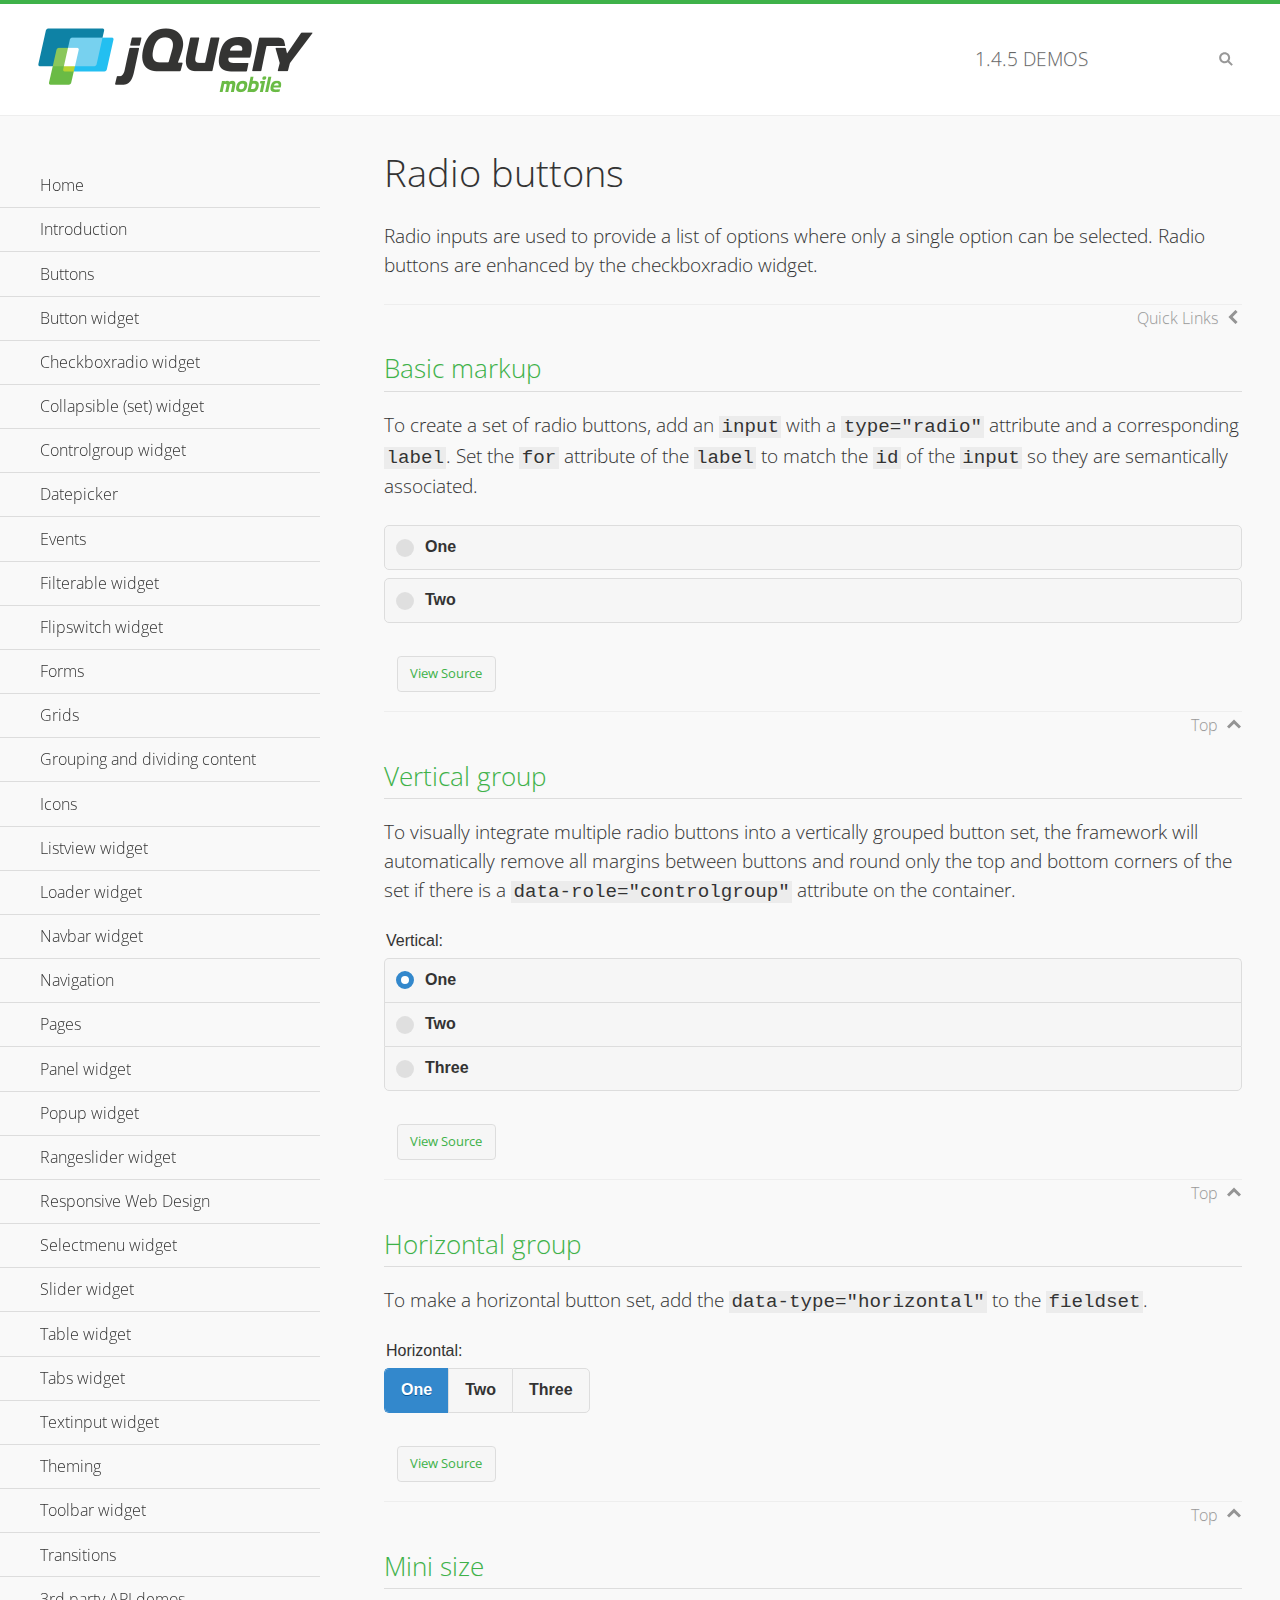
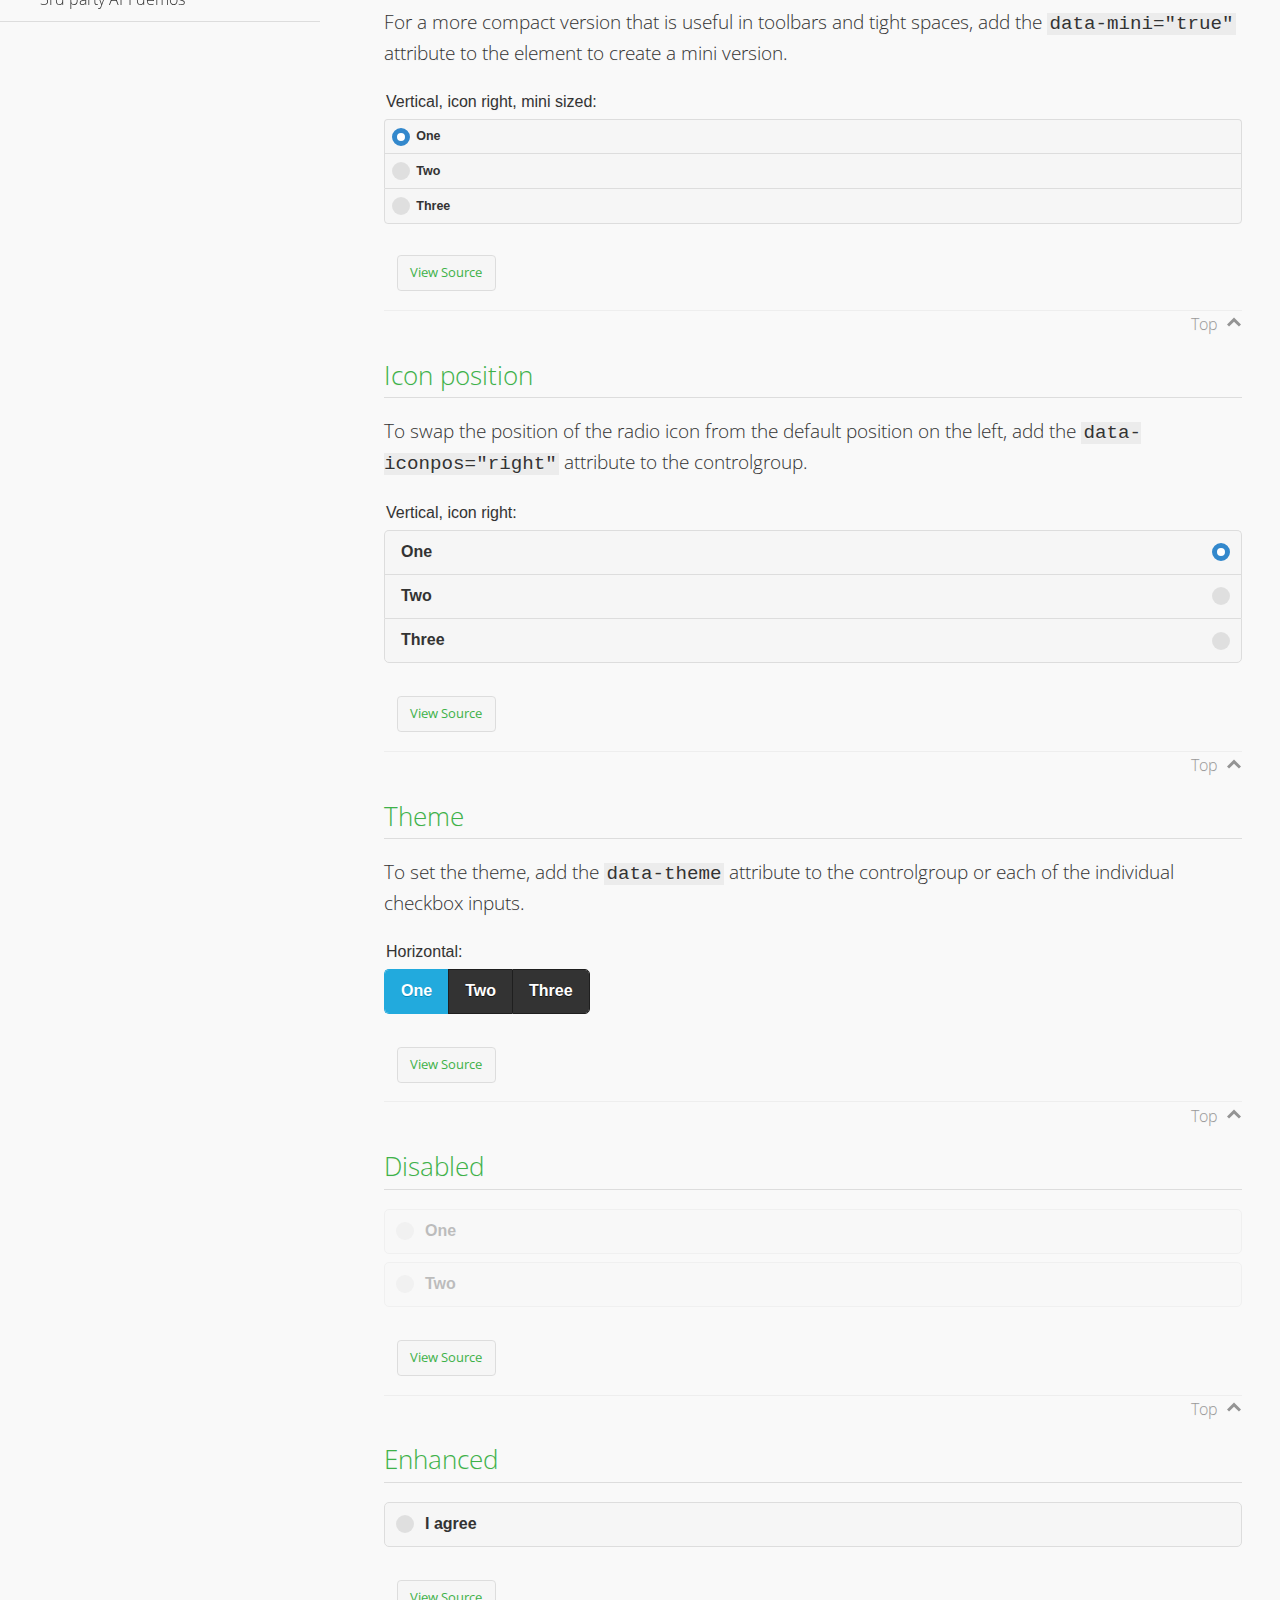
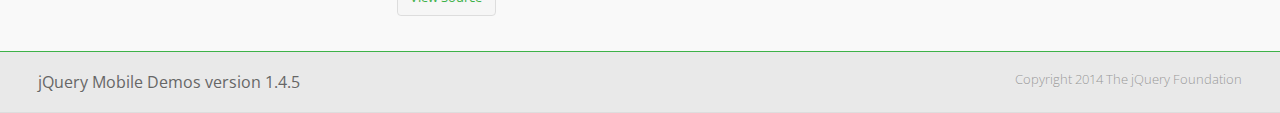
<file: jq/jquery.mobile-1.4.5/demos/checkboxradio-radio/index.html>
<!DOCTYPE html>
<html>
<head>
	<meta charset="utf-8">
	<meta name="viewport" content="width=device-width, initial-scale=1">
	<title>Radio buttons - jQuery Mobile Demos</title>
	<link rel="shortcut icon" href="../favicon.ico">
	<link rel="stylesheet" href="http://fonts.googleapis.com/css?family=Open+Sans:300,400,700">
	<link rel="stylesheet" href="../css/themes/default/jquery.mobile-1.4.5.min.css">
	<link rel="stylesheet" href="../_assets/css/jqm-demos.css">
	<script src="../js/jquery.js"></script>
	<script src="../_assets/js/index.js"></script>
	<script src="../js/jquery.mobile-1.4.5.min.js"></script>
</head>
<body>
<div data-role="page" class="jqm-demos" data-quicklinks="true">

	<div data-role="header" class="jqm-header">
		<h2><a href="../" title="jQuery Mobile Demos home"><img src="../_assets/img/jquery-logo.png" alt="jQuery Mobile"></a></h2>
		<p><span class="jqm-version"></span> Demos</p>
		<a href="#" class="jqm-navmenu-link ui-btn ui-btn-icon-notext ui-corner-all ui-icon-bars ui-nodisc-icon ui-alt-icon ui-btn-left">Menu</a>
		<a href="#" class="jqm-search-link ui-btn ui-btn-icon-notext ui-corner-all ui-icon-search ui-nodisc-icon ui-alt-icon ui-btn-right">Search</a>
	</div><!-- /header -->

	<div role="main" class="ui-content jqm-content">

		<h1>Radio buttons</h1>

		<p>Radio inputs are used to provide a list of options where only a single option can be selected. Radio buttons are enhanced by the checkboxradio widget.</p>

		<h2>Basic markup</h2>

		<p>To create a set of radio buttons, add an <code>input</code> with a <code>type="radio"</code> attribute and a corresponding <code>label</code>. Set the <code>for</code> attribute of the <code>label</code> to match the <code>id</code> of the <code>input</code> so they are semantically associated.</p>

		<div data-demo-html="true">
			<form>
				<label>
					<input type="radio" name="radio-choice-0" id="radio-choice-0a">One
				</label>

				<label for="radio-choice-0b">Two</label>
				<input type="radio" name="radio-choice-0" id="radio-choice-0b" class="custom">
			</form>
		</div><!--/demo-html -->

		<h2>Vertical group</h2>

		<p>To visually integrate multiple radio buttons into a vertically grouped button set, the framework will automatically remove all margins between buttons and round only the top and bottom corners of the set if there is a <code> data-role="controlgroup"</code> attribute on the container.</p>

		<div data-demo-html="true">
			<form>
					<fieldset data-role="controlgroup">
					<legend>Vertical:</legend>
					<input type="radio" name="radio-choice-v-2" id="radio-choice-v-2a" value="on" checked="checked">
					<label for="radio-choice-v-2a">One</label>
					<input type="radio" name="radio-choice-v-2" id="radio-choice-v-2b" value="off">
					<label for="radio-choice-v-2b">Two</label>
					<input type="radio" name="radio-choice-v-2" id="radio-choice-v-2c" value="other">
					<label for="radio-choice-v-2c">Three</label>
				</fieldset>
			</form>
		</div><!--/demo-html -->

		<h2>Horizontal group</h2>

		<p>To make a horizontal button set, add the <code> data-type="horizontal"</code> to the <code>fieldset</code>.</p>

		<div data-demo-html="true">
			<form>
				<fieldset data-role="controlgroup" data-type="horizontal">
					<legend>Horizontal:</legend>
					<input type="radio" name="radio-choice-h-2" id="radio-choice-h-2a" value="on" checked="checked">
					<label for="radio-choice-h-2a">One</label>
					<input type="radio" name="radio-choice-h-2" id="radio-choice-h-2b" value="off">
					<label for="radio-choice-h-2b">Two</label>
					<input type="radio" name="radio-choice-h-2" id="radio-choice-h-2c" value="other">
					<label for="radio-choice-h-2c">Three</label>
				</fieldset>
			</form>
		</div><!--/demo-html -->

		<h2>Mini size</h2>

		<p>For a more compact version that is useful in toolbars and tight spaces, add the <code>data-mini="true"</code> attribute to the element to create a mini version. </p>

		<div data-demo-html="true">
			<form>
				<fieldset data-role="controlgroup" data-mini="true">
					<legend>Vertical, icon right, mini sized:</legend>
					<input type="radio" name="radio-choice-v-6" id="radio-choice-v-6a" value="on" checked="checked">
					<label for="radio-choice-v-6a">One</label>
					<input type="radio" name="radio-choice-v-6" id="radio-choice-v-6b" value="off">
					<label for="radio-choice-v-6b">Two</label>
					<input type="radio" name="radio-choice-v-6" id="radio-choice-v-6c" value="other">
					<label for="radio-choice-v-6c">Three</label>
				</fieldset>
			</form>
		</div><!--/demo-html -->

		<h2>Icon position</h2>

		<p>To swap the position of the radio icon from the default position on the left, add the <code>data-iconpos="right"</code> attribute to the controlgroup.</p>

		<div data-demo-html="true">
			<form>
				<fieldset data-role="controlgroup" data-iconpos="right">
					<legend>Vertical, icon right:</legend>
					<input type="radio" name="radio-choice-w-6" id="radio-choice-w-6a" value="on" checked="checked">
					<label for="radio-choice-w-6a">One</label>
					<input type="radio" name="radio-choice-w-6" id="radio-choice-w-6b" value="off">
					<label for="radio-choice-w-6b">Two</label>
					<input type="radio" name="radio-choice-w-6" id="radio-choice-w-6c" value="other">
					<label for="radio-choice-w-6c">Three</label>
				</fieldset>
			</form>
		</div><!--/demo-html -->

		<h2>Theme</h2>

		<p>To set the theme, add the <code>data-theme</code> attribute to the controlgroup or each of the individual checkbox inputs.</p>

		<div data-demo-html="true">
			<form>
				<fieldset data-role="controlgroup" data-theme="b" data-type="horizontal">
					<legend>Horizontal:</legend>
					<input type="radio" name="radio-choice-t-6" id="radio-choice-t-6a" value="on" checked="checked">
					<label for="radio-choice-t-6a">One</label>
					<input type="radio" name="radio-choice-t-6" id="radio-choice-t-6b" value="off">
					<label for="radio-choice-t-6b">Two</label>
					<input type="radio" name="radio-choice-t-6" id="radio-choice-t-6c" value="other">
					<label for="radio-choice-t-6c">Three</label>
				</fieldset>
			</form>
		</div><!--/demo-html -->

		<h2>Disabled</h2>

		<div data-demo-html="true">
			<form>
				<label>
					<input type="radio" name="radio-choice-7" id="radio-choice-7a" disabled="disabled">One
				</label>
				<label for="radio-choice-7b">Two</label>
				<input type="radio" name="radio-choice-7" id="radio-choice-7b" disabled="disabled">
			</form>
		</div><!--/demo-html -->

		<h2>Enhanced</h2>

		<div data-demo-html="true">
			<div class="ui-radio">
				<label for="radio-enhanced" class="ui-btn ui-corner-all ui-btn-inherit ui-btn-icon-left ui-radio-off">I agree</label>
				<input type="radio" name="radio-enhanced" id="radio-enhanced" data-enhanced="true">
			</div>
		</div><!--/demo-html -->

	</div><!-- /content -->
	    <div data-role="panel" class="jqm-navmenu-panel" data-position="left" data-display="overlay" data-theme="a">
	    	<ul class="jqm-list ui-alt-icon ui-nodisc-icon">
<li data-filtertext="demos homepage" data-icon="home"><a href=".././">Home</a></li>
<li data-filtertext="introduction overview getting started"><a href="../intro/" data-ajax="false">Introduction</a></li>
<li data-filtertext="buttons button markup buttonmarkup method anchor link button element"><a href="../button-markup/" data-ajax="false">Buttons</a></li>
<li data-filtertext="form button widget input button submit reset"><a href="../button/" data-ajax="false">Button widget</a></li>
<li data-role="collapsible" data-enhanced="true" data-collapsed-icon="carat-d" data-expanded-icon="carat-u" data-iconpos="right" data-inset="false" class="ui-collapsible ui-collapsible-themed-content ui-collapsible-collapsed">
	<h3 class="ui-collapsible-heading ui-collapsible-heading-collapsed">
		<a href="#" class="ui-collapsible-heading-toggle ui-btn ui-btn-icon-right ui-btn-inherit ui-icon-carat-d">
		    Checkboxradio widget<span class="ui-collapsible-heading-status"> click to expand contents</span>
		</a>
	</h3>
	<div class="ui-collapsible-content ui-body-inherit ui-collapsible-content-collapsed" aria-hidden="true">
		<ul>
			<li data-filtertext="form checkboxradio widget checkbox input checkboxes controlgroups"><a href="../checkboxradio-checkbox/" data-ajax="false">Checkboxes</a></li>
			<li data-filtertext="form checkboxradio widget radio input radio buttons controlgroups"><a href="../checkboxradio-radio/" data-ajax="false">Radio buttons</a></li>
		</ul>
	</div>
</li>
<li data-role="collapsible" data-enhanced="true" data-collapsed-icon="carat-d" data-expanded-icon="carat-u" data-iconpos="right" data-inset="false" class="ui-collapsible ui-collapsible-themed-content ui-collapsible-collapsed">
	<h3 class="ui-collapsible-heading ui-collapsible-heading-collapsed">
		<a href="#" class="ui-collapsible-heading-toggle ui-btn ui-btn-icon-right ui-btn-inherit ui-icon-carat-d">
			Collapsible (set) widget<span class="ui-collapsible-heading-status"> click to expand contents</span>
		</a>
	</h3>
	<div class="ui-collapsible-content ui-body-inherit ui-collapsible-content-collapsed" aria-hidden="true">
		<ul>
			<li data-filtertext="collapsibles content formatting"><a href="../collapsible/" data-ajax="false">Collapsible</a></li>
			<li data-filtertext="dynamic collapsible set accordion append expand"><a href="../collapsible-dynamic/" data-ajax="false">Dynamic collapsibles</a></li>
			<li data-filtertext="accordions collapsible set widget content formatting grouped collapsibles"><a href="../collapsibleset/" data-ajax="false">Collapsible set</a></li>
		</ul>
	</div>
</li>
<li data-role="collapsible" data-enhanced="true" data-collapsed-icon="carat-d" data-expanded-icon="carat-u" data-iconpos="right" data-inset="false" class="ui-collapsible ui-collapsible-themed-content ui-collapsible-collapsed">
	<h3 class="ui-collapsible-heading ui-collapsible-heading-collapsed">
		<a href="#" class="ui-collapsible-heading-toggle ui-btn ui-btn-icon-right ui-btn-inherit ui-icon-carat-d">
			Controlgroup widget<span class="ui-collapsible-heading-status"> click to expand contents</span>
		</a>
	</h3>
	<div class="ui-collapsible-content ui-body-inherit ui-collapsible-content-collapsed" aria-hidden="true">
		<ul>
			<li data-filtertext="controlgroups selectmenu checkboxradio input grouped buttons horizontal vertical"><a href="../controlgroup/" data-ajax="false">Controlgroup</a></li>
			<li data-filtertext="dynamic controlgroup dynamically add buttons"><a href="../controlgroup-dynamic/" data-ajax="false">Dynamic controlgroups</a></li>
		</ul>
	</div>
</li>
<li data-filtertext="form datepicker widget date input"><a href="../datepicker/" data-ajax="false">Datepicker</a></li>
<li data-role="collapsible" data-enhanced="true" data-collapsed-icon="carat-d" data-expanded-icon="carat-u" data-iconpos="right" data-inset="false" class="ui-collapsible ui-collapsible-themed-content ui-collapsible-collapsed">
	<h3 class="ui-collapsible-heading ui-collapsible-heading-collapsed">
		<a href="#" class="ui-collapsible-heading-toggle ui-btn ui-btn-icon-right ui-btn-inherit ui-icon-carat-d">
			Events<span class="ui-collapsible-heading-status"> click to expand contents</span>
		</a>
	</h3>
	<div class="ui-collapsible-content ui-body-inherit ui-collapsible-content-collapsed" aria-hidden="true">
		<ul>
			<li data-filtertext="swipe to delete list items listviews swipe events"><a href="../swipe-list/" data-ajax="false">Swipe list items</a></li>
			<li data-filtertext="swipe to navigate swipe page navigation swipe events"><a href="../swipe-page/" data-ajax="false">Swipe page navigation</a></li>
		</ul>
	</div>
</li>
<li data-filtertext="filterable filter elements sorting searching listview table"><a href="../filterable/" data-ajax="false">Filterable widget</a></li>
<li data-filtertext="form flipswitch widget flip toggle switch binary select checkbox input"><a href="../flipswitch/" data-ajax="false">Flipswitch widget</a></li>
<li data-role="collapsible" data-enhanced="true" data-collapsed-icon="carat-d" data-expanded-icon="carat-u" data-iconpos="right" data-inset="false" class="ui-collapsible ui-collapsible-themed-content ui-collapsible-collapsed">
	<h3 class="ui-collapsible-heading ui-collapsible-heading-collapsed">
		<a href="#" class="ui-collapsible-heading-toggle ui-btn ui-btn-icon-right ui-btn-inherit ui-icon-carat-d">
			Forms<span class="ui-collapsible-heading-status"> click to expand contents</span>
		</a>
	</h3>
	<div class="ui-collapsible-content ui-body-inherit ui-collapsible-content-collapsed" aria-hidden="true">
		<ul>
			<li data-filtertext="forms text checkbox radio range button submit reset inputs selects textarea slider flipswitch label form elements"><a href="../forms/" data-ajax="false">Forms</a></li>
			<li data-filtertext="form hide labels hidden accessible ui-hidden-accessible forms"><a href="../forms-label-hidden-accessible/" data-ajax="false">Hide labels</a></li>
			<li data-filtertext="form field containers fieldcontain ui-field-contain forms"><a href="../forms-field-contain/" data-ajax="false">Field containers</a></li>
			<li data-filtertext="forms disabled form elements"><a href="../forms-disabled/" data-ajax="false">Forms disabled</a></li>
			<li data-filtertext="forms gallery examples overview forms text checkbox radio range button submit reset inputs selects textarea slider flipswitch label form elements"><a href="../forms-gallery/" data-ajax="false">Forms gallery</a></li>
		</ul>
	</div>
</li>
<li data-role="collapsible" data-enhanced="true" data-collapsed-icon="carat-d" data-expanded-icon="carat-u" data-iconpos="right" data-inset="false" class="ui-collapsible ui-collapsible-themed-content ui-collapsible-collapsed">
	<h3 class="ui-collapsible-heading ui-collapsible-heading-collapsed">
		<a href="#" class="ui-collapsible-heading-toggle ui-btn ui-btn-icon-right ui-btn-inherit ui-icon-carat-d">
			Grids<span class="ui-collapsible-heading-status"> click to expand contents</span>
		</a>
	</h3>
	<div class="ui-collapsible-content ui-body-inherit ui-collapsible-content-collapsed" aria-hidden="true">
		<ul>
			<li data-filtertext="grids columns blocks content formatting rwd responsive css framework"><a href="../grids/" data-ajax="false">Grids</a></li>
			<li data-filtertext="buttons in grids css framework"><a href="../grids-buttons/" data-ajax="false">Buttons in grids</a></li>
			<li data-filtertext="custom responsive grids rwd css framework"><a href="../grids-custom-responsive/" data-ajax="false">Custom responsive grids</a></li>
		</ul>
	</div>
</li>
<li data-filtertext="blocks content formatting sections heading"><a href="../body-bar-classes/" data-ajax="false">Grouping and dividing content</a></li>
<li data-role="collapsible" data-enhanced="true" data-collapsed-icon="carat-d" data-expanded-icon="carat-u" data-iconpos="right" data-inset="false" class="ui-collapsible ui-collapsible-themed-content ui-collapsible-collapsed">
	<h3 class="ui-collapsible-heading ui-collapsible-heading-collapsed">
		<a href="#" class="ui-collapsible-heading-toggle ui-btn ui-btn-icon-right ui-btn-inherit ui-icon-carat-d">
			Icons<span class="ui-collapsible-heading-status"> click to expand contents</span>
		</a>
	</h3>
	<div class="ui-collapsible-content ui-body-inherit ui-collapsible-content-collapsed" aria-hidden="true">
		<ul>
			<li data-filtertext="button icons svg disc alt custom icon position"><a href="../icons/" data-ajax="false">Icons</a></li>
			<li data-filtertext=""><a href="../icons-grunticon/" data-ajax="false">Grunticon loader</a></li>
		</ul>
	</div>
</li>
<li data-role="collapsible" data-enhanced="true" data-collapsed-icon="carat-d" data-expanded-icon="carat-u" data-iconpos="right" data-inset="false" class="ui-collapsible ui-collapsible-themed-content ui-collapsible-collapsed">
	<h3 class="ui-collapsible-heading ui-collapsible-heading-collapsed">
		<a href="#" class="ui-collapsible-heading-toggle ui-btn ui-btn-icon-right ui-btn-inherit ui-icon-carat-d">
			Listview widget<span class="ui-collapsible-heading-status"> click to expand contents</span>
		</a>
	</h3>
	<div class="ui-collapsible-content ui-body-inherit ui-collapsible-content-collapsed" aria-hidden="true">
		<ul>
			<li data-filtertext="listview widget thumbnails icons nested split button collapsible ul ol"><a href="../listview/" data-ajax="false">Listview</a></li>
			<li data-filtertext="autocomplete filterable reveal listview filtertextbeforefilter placeholder"><a href="../listview-autocomplete/" data-ajax="false">Listview autocomplete</a></li>
			<li data-filtertext="autocomplete filterable reveal listview remote data filtertextbeforefilter placeholder"><a href="../listview-autocomplete-remote/" data-ajax="false">Listview autocomplete remote data</a></li>
			<li data-filtertext="autodividers anchor jump scroll linkbars listview lists ul ol"><a href="../listview-autodividers-linkbar/" data-ajax="false">Listview autodividers linkbar</a></li>
			<li data-filtertext="listview autodividers selector autodividersselector lists ul ol"><a href="../listview-autodividers-selector/" data-ajax="false">Listview autodividers selector</a></li>
			<li data-filtertext="listview nested list items"><a href="../listview-nested-lists/" data-ajax="false">Nested Listviews</a></li>
			<li data-filtertext="listview collapsible list items flat"><a href="../listview-collapsible-item-flat/" data-ajax="false">Listview collapsible list items (flat)</a></li>
			<li data-filtertext="listview collapsible list indented"><a href="../listview-collapsible-item-indented/" data-ajax="false">Listview collapsible list items (indented)</a></li>
			<li data-filtertext="grid listview responsive grids responsive listviews lists ul"><a href="../listview-grid/" data-ajax="false">Listview responsive grid</a></li>
		</ul>
	</div>
</li>
<li data-filtertext="loader widget page loading navigation overlay spinner"><a href="../loader/" data-ajax="false">Loader widget</a></li>
<li data-filtertext="navbar widget navmenu toolbars header footer"><a href="../navbar/" data-ajax="false">Navbar widget</a></li>
<li data-role="collapsible" data-enhanced="true" data-collapsed-icon="carat-d" data-expanded-icon="carat-u" data-iconpos="right" data-inset="false" class="ui-collapsible ui-collapsible-themed-content ui-collapsible-collapsed">
	<h3 class="ui-collapsible-heading ui-collapsible-heading-collapsed">
		<a href="#" class="ui-collapsible-heading-toggle ui-btn ui-btn-icon-right ui-btn-inherit ui-icon-carat-d">
			Navigation<span class="ui-collapsible-heading-status"> click to expand contents</span>
		</a>
	</h3>
	<div class="ui-collapsible-content ui-body-inherit ui-collapsible-content-collapsed" aria-hidden="true">
		<ul>
			<li data-filtertext="ajax navigation navigate widget history event method"><a href="../navigation/" data-ajax="false">Navigation</a></li>
			<li data-filtertext="linking pages page links navigation ajax prefetch cache"><a href="../navigation-linking-pages/" data-ajax="false">Linking pages</a></li>
			<!-- <li data-filtertext="php redirect server redirection server-side navigation"><a href="../navigation-php-redirect/" data-ajax="false">PHP redirect demo</a></li>-->
			<li data-filtertext="navigation redirection hash query"><a href="../navigation-hash-processing/" data-ajax="false">Hash processing demo</a></li>
			<li data-filtertext="navigation redirection hash query"><a href="../page-events/" data-ajax="false">Page Navigation Events</a></li>
		</ul>
	</div>
</li>
<li data-role="collapsible" data-enhanced="true" data-collapsed-icon="carat-d" data-expanded-icon="carat-u" data-iconpos="right" data-inset="false" class="ui-collapsible ui-collapsible-themed-content ui-collapsible-collapsed">
	<h3 class="ui-collapsible-heading ui-collapsible-heading-collapsed">
		<a href="#" class="ui-collapsible-heading-toggle ui-btn ui-btn-icon-right ui-btn-inherit ui-icon-carat-d">
			Pages<span class="ui-collapsible-heading-status"> click to expand contents</span>
		</a>
	</h3>
	<div class="ui-collapsible-content ui-body-inherit ui-collapsible-content-collapsed" aria-hidden="true">
		<ul>
			<li data-filtertext="pages page widget ajax navigation"><a href="../pages/" data-ajax="false">Pages</a></li>
			<li data-filtertext="single page"><a href="../pages-single-page/" data-ajax="false">Single page</a></li>
			<li data-filtertext="multipage multi-page page"><a href="../pages-multi-page/" data-ajax="false">Multi-page template</a></li>
			<li data-filtertext="dialog page widget modal popup"><a href="../pages-dialog/" data-ajax="false">Dialog page</a></li>
		</ul>
	</div>
</li>
<li data-role="collapsible" data-enhanced="true" data-collapsed-icon="carat-d" data-expanded-icon="carat-u" data-iconpos="right" data-inset="false" class="ui-collapsible ui-collapsible-themed-content ui-collapsible-collapsed">
	<h3 class="ui-collapsible-heading ui-collapsible-heading-collapsed">
		<a href="#" class="ui-collapsible-heading-toggle ui-btn ui-btn-icon-right ui-btn-inherit ui-icon-carat-d">
			Panel widget<span class="ui-collapsible-heading-status"> click to expand contents</span>
		</a>
	</h3>
	<div class="ui-collapsible-content ui-body-inherit ui-collapsible-content-collapsed" aria-hidden="true">
		<ul>
			<li data-filtertext="panel widget sliding panels reveal push overlay responsive"><a href="../panel/" data-ajax="false">Panel</a></li>
			<li data-filtertext=""><a href="../panel-external/" data-ajax="false">External panels</a></li>
			<li data-filtertext="panel "><a href="../panel-fixed/" data-ajax="false">Fixed panels</a></li>
			<li data-filtertext="panel slide panels sliding panels shadow rwd responsive breakpoint"><a href="../panel-responsive/" data-ajax="false">Panels responsive</a></li>
			<li data-filtertext="panel custom style custom panel width reveal shadow listview panel styling page background wrapper"><a href="../panel-styling/" data-ajax="false">Custom panel style</a></li>
			<li data-filtertext="panel open on swipe"><a href="../panel-swipe-open/" data-ajax="false">Panel open on swipe</a></li>
			<li data-filtertext="panels outside page internal external toolbars"><a href="../panel-external-internal/" data-ajax="false">Panel external and internal</a></li>
		</ul>
	</div>
</li>
<li data-role="collapsible" data-enhanced="true" data-collapsed-icon="carat-d" data-expanded-icon="carat-u" data-iconpos="right" data-inset="false" class="ui-collapsible ui-collapsible-themed-content ui-collapsible-collapsed">
	<h3 class="ui-collapsible-heading ui-collapsible-heading-collapsed">
		<a href="#" class="ui-collapsible-heading-toggle ui-btn ui-btn-icon-right ui-btn-inherit ui-icon-carat-d">
			Popup widget<span class="ui-collapsible-heading-status"> click to expand contents</span>
		</a>
	</h3>
	<div class="ui-collapsible-content ui-body-inherit ui-collapsible-content-collapsed" aria-hidden="true">
		<ul>
			<li data-filtertext="popup widget popups dialog modal transition tooltip lightbox form overlay screen flip pop fade transition"><a href="../popup/" data-ajax="false">Popup</a></li>
			<li data-filtertext="popup alignment position"><a href="../popup-alignment/" data-ajax="false">Popup alignment</a></li>
			<li data-filtertext="popup arrow size popups popover"><a href="../popup-arrow-size/" data-ajax="false">Popup arrow size</a></li>
			<li data-filtertext="dynamic popups popup images lightbox"><a href="../popup-dynamic/" data-ajax="false">Dynamic popups</a></li>
			<li data-filtertext="popups with iframes scaling"><a href="../popup-iframe/" data-ajax="false">Popups with iframes</a></li>
			<li data-filtertext="popup image scaling"><a href="../popup-image-scaling/" data-ajax="false">Popup image scaling</a></li>
			<li data-filtertext="external popup outside multi-page"><a href="../popup-outside-multipage/" data-ajax="false">Popup outside multi-page</a></li>
		</ul>
	</div>
</li>
<li data-filtertext="form rangeslider widget dual sliders dual handle sliders range input"><a href="../rangeslider/" data-ajax="false">Rangeslider widget</a></li>
<li data-filtertext="responsive web design rwd adaptive progressive enhancement PE accessible mobile breakpoints media query media queries"><a href="../rwd/" data-ajax="false">Responsive Web Design</a></li>
<li data-role="collapsible" data-enhanced="true" data-collapsed-icon="carat-d" data-expanded-icon="carat-u" data-iconpos="right" data-inset="false" class="ui-collapsible ui-collapsible-themed-content ui-collapsible-collapsed">
	<h3 class="ui-collapsible-heading ui-collapsible-heading-collapsed">
		<a href="#" class="ui-collapsible-heading-toggle ui-btn ui-btn-icon-right ui-btn-inherit ui-icon-carat-d">
			Selectmenu widget<span class="ui-collapsible-heading-status"> click to expand contents</span>
		</a>
	</h3>
	<div class="ui-collapsible-content ui-body-inherit ui-collapsible-content-collapsed" aria-hidden="true">
		<ul>
			<li data-filtertext="form selectmenu widget select input custom select menu selects"><a href="../selectmenu/" data-ajax="false">Selectmenu</a></li>
			<li data-filtertext="form custom select menu selectmenu widget custom menu option optgroup multiple selects"><a href="../selectmenu-custom/" data-ajax="false">Custom select menu</a></li>
			<li data-filtertext="filterable select filter popup dialog"><a href="../selectmenu-custom-filter/" data-ajax="false">Custom select menu with filter</a></li>
		</ul>
	</div>
</li>
<li data-role="collapsible" data-enhanced="true" data-collapsed-icon="carat-d" data-expanded-icon="carat-u" data-iconpos="right" data-inset="false" class="ui-collapsible ui-collapsible-themed-content ui-collapsible-collapsed">
	<h3 class="ui-collapsible-heading ui-collapsible-heading-collapsed">
		<a href="#" class="ui-collapsible-heading-toggle ui-btn ui-btn-icon-right ui-btn-inherit ui-icon-carat-d">
			Slider widget<span class="ui-collapsible-heading-status"> click to expand contents</span>
		</a>
	</h3>
	<div class="ui-collapsible-content ui-body-inherit ui-collapsible-content-collapsed" aria-hidden="true">
		<ul>
			<li data-filtertext="form slider widget range input single sliders"><a href="../slider/" data-ajax="false">Slider</a></li>
			<li data-filtertext="form slider widget flipswitch slider binary select flip toggle switch"><a href="../slider-flipswitch/" data-ajax="false">Slider flip toggle switch</a></li>
			<li data-filtertext="form slider tooltip handle value input range sliders"><a href="../slider-tooltip/" data-ajax="false">Slider tooltip</a></li>
		</ul>
	</div>
</li>
<li data-role="collapsible" data-enhanced="true" data-collapsed-icon="carat-d" data-expanded-icon="carat-u" data-iconpos="right" data-inset="false" class="ui-collapsible ui-collapsible-themed-content ui-collapsible-collapsed">
	<h3 class="ui-collapsible-heading ui-collapsible-heading-collapsed">
		<a href="#" class="ui-collapsible-heading-toggle ui-btn ui-btn-icon-right ui-btn-inherit ui-icon-carat-d">
			Table widget<span class="ui-collapsible-heading-status"> click to expand contents</span>
		</a>
	</h3>
	<div class="ui-collapsible-content ui-body-inherit ui-collapsible-content-collapsed" aria-hidden="true">
		<ul>
			<li data-filtertext="table widget reflow column toggle th td responsive tables rwd hide show tabular"><a href="../table-column-toggle/" data-ajax="false">Table Column Toggle</a></li>
			<li data-filtertext="table column toggle phone comparison demo"><a href="../table-column-toggle-example/" data-ajax="false">Table Column Toggle demo</a></li>
			<li data-filtertext="responsive tables table column toggle heading groups rwd breakpoint"><a href="../table-column-toggle-heading-groups/" data-ajax="false">Table Column Toggle heading groups</a></li>
			<li data-filtertext="responsive tables table column toggle hide rwd breakpoint customization options"><a href="../table-column-toggle-options/" data-ajax="false">Table Column Toggle options</a></li>
			<li data-filtertext="table reflow th td responsive rwd columns tabular"><a href="../table-reflow/" data-ajax="false">Table Reflow</a></li>
			<li data-filtertext="responsive tables table reflow heading groups rwd breakpoint"><a href="../table-reflow-heading-groups/" data-ajax="false">Table Reflow heading groups</a></li>
			<li data-filtertext="responsive tables table reflow stripes strokes table style"><a href="../table-reflow-stripes-strokes/" data-ajax="false">Table Reflow stripes and strokes</a></li>
			<li data-filtertext="responsive tables table reflow stack custom styles"><a href="../table-reflow-styling/" data-ajax="false">Table Reflow custom styles</a></li>
		</ul>
	</div>
</li>
<li data-filtertext="ui tabs widget"><a href="../tabs/" data-ajax="false">Tabs widget</a></li>
<li data-filtertext="form textinput widget text input textarea number date time tel email file color password"><a href="../textinput/" data-ajax="false">Textinput widget</a></li>
<li data-role="collapsible" data-enhanced="true" data-collapsed-icon="carat-d" data-expanded-icon="carat-u" data-iconpos="right" data-inset="false" class="ui-collapsible ui-collapsible-themed-content ui-collapsible-collapsed">
	<h3 class="ui-collapsible-heading ui-collapsible-heading-collapsed">
		<a href="#" class="ui-collapsible-heading-toggle ui-btn ui-btn-icon-right ui-btn-inherit ui-icon-carat-d">
			Theming<span class="ui-collapsible-heading-status"> click to expand contents</span>
		</a>
	</h3>
	<div class="ui-collapsible-content ui-body-inherit ui-collapsible-content-collapsed" aria-hidden="true">
		<ul>
			<li data-filtertext="default theme swatches theming style css"><a href="../theme-default/" data-ajax="false">Default theme</a></li>
			<li data-filtertext="classic theme old theme swatches theming style css"><a href="../theme-classic/" data-ajax="false">Classic theme</a></li>
		</ul>
	</div>
</li>
<li data-role="collapsible" data-enhanced="true" data-collapsed-icon="carat-d" data-expanded-icon="carat-u" data-iconpos="right" data-inset="false" class="ui-collapsible ui-collapsible-themed-content ui-collapsible-collapsed">
	<h3 class="ui-collapsible-heading ui-collapsible-heading-collapsed">
		<a href="#" class="ui-collapsible-heading-toggle ui-btn ui-btn-icon-right ui-btn-inherit ui-icon-carat-d">
			Toolbar widget<span class="ui-collapsible-heading-status"> click to expand contents</span>
		</a>
	</h3>
	<div class="ui-collapsible-content ui-body-inherit ui-collapsible-content-collapsed" aria-hidden="true">
		<ul>
			<li data-filtertext="toolbar widget header footer toolbars fixed fullscreen external sections"><a href="../toolbar/" data-ajax="false">Toolbar</a></li>
			<li data-filtertext="dynamic toolbars dynamically add toolbar header footer"><a href="../toolbar-dynamic/" data-ajax="false">Dynamic toolbars</a></li>
			<li data-filtertext="external toolbars header footer"><a href="../toolbar-external/" data-ajax="false">External toolbars</a></li>
			<li data-filtertext="fixed toolbars header footer"><a href="../toolbar-fixed/" data-ajax="false">Fixed toolbars</a></li>
			<li data-filtertext="fixed fullscreen toolbars header footer"><a href="../toolbar-fixed-fullscreen/" data-ajax="false">Fullscreen toolbars</a></li>
			<li data-filtertext="external fixed toolbars header footer"><a href="../toolbar-fixed-external/" data-ajax="false">Fixed external toolbars</a></li>
			<li data-filtertext="external persistent toolbars header footer navbar navmenu"><a href="../toolbar-fixed-persistent/" data-ajax="false">Persistent toolbars</a></li>
			<li data-filtertext="external ajax optimized toolbars persistent toolbars header footer navbar"><a href="../toolbar-fixed-persistent-optimized/" data-ajax="false">Ajax optimized toolbars</a></li>
			<li data-filtertext="form in toolbars header footer"><a href="../toolbar-fixed-forms/" data-ajax="false">Form in toolbar</a></li>
		</ul>
	</div>
</li>
<li data-filtertext="page transitions animated pages popup navigation flip slide fade pop"><a href="../transitions/" data-ajax="false">Transitions</a></li>
<li data-role="collapsible" data-enhanced="true" data-collapsed-icon="carat-d" data-expanded-icon="carat-u" data-iconpos="right" data-inset="false" class="ui-collapsible ui-collapsible-themed-content ui-collapsible-collapsed">
	<h3 class="ui-collapsible-heading ui-collapsible-heading-collapsed">
		<a href="#" class="ui-collapsible-heading-toggle ui-btn ui-btn-icon-right ui-btn-inherit ui-icon-carat-d">
			3rd party API demos<span class="ui-collapsible-heading-status"> click to expand contents</span>
		</a>
	</h3>
	<div class="ui-collapsible-content ui-body-inherit ui-collapsible-content-collapsed" aria-hidden="true">
		<ul>
			<li data-filtertext="backbone requirejs navigation router"><a href="../backbone-requirejs/" data-ajax="false">Backbone RequireJS</a></li>
			<li data-filtertext="google maps geolocation demo"><a href="../map-geolocation/" data-ajax="false">Google Maps geolocation</a></li>
			<li data-filtertext="google maps hybrid"><a href="../map-list-toggle/" data-ajax="false">Google Maps list toggle</a></li>
		</ul>
	</div>
</li>



		     </ul>
		</div><!-- /panel -->


	<div data-role="footer" data-position="fixed" data-tap-toggle="false" class="jqm-footer">
		<p>jQuery Mobile Demos version <span class="jqm-version"></span></p>
		<p>Copyright 2014 The jQuery Foundation</p>
	</div><!-- /footer -->
	<!-- TODO: This should become an external panel so we can add input to markup (unique ID) -->
    <div data-role="panel" class="jqm-search-panel" data-position="right" data-display="overlay" data-theme="a">
		<div class="jqm-search">
			<ul class="jqm-list" data-filter-placeholder="Search demos..." data-filter-reveal="true">
<li data-filtertext="demos homepage" data-icon="home"><a href=".././">Home</a></li>
<li data-filtertext="introduction overview getting started"><a href="../intro/" data-ajax="false">Introduction</a></li>
<li data-filtertext="buttons button markup buttonmarkup method anchor link button element"><a href="../button-markup/" data-ajax="false">Buttons</a></li>
<li data-filtertext="form button widget input button submit reset"><a href="../button/" data-ajax="false">Button widget</a></li>
<li data-role="collapsible" data-enhanced="true" data-collapsed-icon="carat-d" data-expanded-icon="carat-u" data-iconpos="right" data-inset="false" class="ui-collapsible ui-collapsible-themed-content ui-collapsible-collapsed">
	<h3 class="ui-collapsible-heading ui-collapsible-heading-collapsed">
		<a href="#" class="ui-collapsible-heading-toggle ui-btn ui-btn-icon-right ui-btn-inherit ui-icon-carat-d">
		    Checkboxradio widget<span class="ui-collapsible-heading-status"> click to expand contents</span>
		</a>
	</h3>
	<div class="ui-collapsible-content ui-body-inherit ui-collapsible-content-collapsed" aria-hidden="true">
		<ul>
			<li data-filtertext="form checkboxradio widget checkbox input checkboxes controlgroups"><a href="../checkboxradio-checkbox/" data-ajax="false">Checkboxes</a></li>
			<li data-filtertext="form checkboxradio widget radio input radio buttons controlgroups"><a href="../checkboxradio-radio/" data-ajax="false">Radio buttons</a></li>
		</ul>
	</div>
</li>
<li data-role="collapsible" data-enhanced="true" data-collapsed-icon="carat-d" data-expanded-icon="carat-u" data-iconpos="right" data-inset="false" class="ui-collapsible ui-collapsible-themed-content ui-collapsible-collapsed">
	<h3 class="ui-collapsible-heading ui-collapsible-heading-collapsed">
		<a href="#" class="ui-collapsible-heading-toggle ui-btn ui-btn-icon-right ui-btn-inherit ui-icon-carat-d">
			Collapsible (set) widget<span class="ui-collapsible-heading-status"> click to expand contents</span>
		</a>
	</h3>
	<div class="ui-collapsible-content ui-body-inherit ui-collapsible-content-collapsed" aria-hidden="true">
		<ul>
			<li data-filtertext="collapsibles content formatting"><a href="../collapsible/" data-ajax="false">Collapsible</a></li>
			<li data-filtertext="dynamic collapsible set accordion append expand"><a href="../collapsible-dynamic/" data-ajax="false">Dynamic collapsibles</a></li>
			<li data-filtertext="accordions collapsible set widget content formatting grouped collapsibles"><a href="../collapsibleset/" data-ajax="false">Collapsible set</a></li>
		</ul>
	</div>
</li>
<li data-role="collapsible" data-enhanced="true" data-collapsed-icon="carat-d" data-expanded-icon="carat-u" data-iconpos="right" data-inset="false" class="ui-collapsible ui-collapsible-themed-content ui-collapsible-collapsed">
	<h3 class="ui-collapsible-heading ui-collapsible-heading-collapsed">
		<a href="#" class="ui-collapsible-heading-toggle ui-btn ui-btn-icon-right ui-btn-inherit ui-icon-carat-d">
			Controlgroup widget<span class="ui-collapsible-heading-status"> click to expand contents</span>
		</a>
	</h3>
	<div class="ui-collapsible-content ui-body-inherit ui-collapsible-content-collapsed" aria-hidden="true">
		<ul>
			<li data-filtertext="controlgroups selectmenu checkboxradio input grouped buttons horizontal vertical"><a href="../controlgroup/" data-ajax="false">Controlgroup</a></li>
			<li data-filtertext="dynamic controlgroup dynamically add buttons"><a href="../controlgroup-dynamic/" data-ajax="false">Dynamic controlgroups</a></li>
		</ul>
	</div>
</li>
<li data-filtertext="form datepicker widget date input"><a href="../datepicker/" data-ajax="false">Datepicker</a></li>
<li data-role="collapsible" data-enhanced="true" data-collapsed-icon="carat-d" data-expanded-icon="carat-u" data-iconpos="right" data-inset="false" class="ui-collapsible ui-collapsible-themed-content ui-collapsible-collapsed">
	<h3 class="ui-collapsible-heading ui-collapsible-heading-collapsed">
		<a href="#" class="ui-collapsible-heading-toggle ui-btn ui-btn-icon-right ui-btn-inherit ui-icon-carat-d">
			Events<span class="ui-collapsible-heading-status"> click to expand contents</span>
		</a>
	</h3>
	<div class="ui-collapsible-content ui-body-inherit ui-collapsible-content-collapsed" aria-hidden="true">
		<ul>
			<li data-filtertext="swipe to delete list items listviews swipe events"><a href="../swipe-list/" data-ajax="false">Swipe list items</a></li>
			<li data-filtertext="swipe to navigate swipe page navigation swipe events"><a href="../swipe-page/" data-ajax="false">Swipe page navigation</a></li>
		</ul>
	</div>
</li>
<li data-filtertext="filterable filter elements sorting searching listview table"><a href="../filterable/" data-ajax="false">Filterable widget</a></li>
<li data-filtertext="form flipswitch widget flip toggle switch binary select checkbox input"><a href="../flipswitch/" data-ajax="false">Flipswitch widget</a></li>
<li data-role="collapsible" data-enhanced="true" data-collapsed-icon="carat-d" data-expanded-icon="carat-u" data-iconpos="right" data-inset="false" class="ui-collapsible ui-collapsible-themed-content ui-collapsible-collapsed">
	<h3 class="ui-collapsible-heading ui-collapsible-heading-collapsed">
		<a href="#" class="ui-collapsible-heading-toggle ui-btn ui-btn-icon-right ui-btn-inherit ui-icon-carat-d">
			Forms<span class="ui-collapsible-heading-status"> click to expand contents</span>
		</a>
	</h3>
	<div class="ui-collapsible-content ui-body-inherit ui-collapsible-content-collapsed" aria-hidden="true">
		<ul>
			<li data-filtertext="forms text checkbox radio range button submit reset inputs selects textarea slider flipswitch label form elements"><a href="../forms/" data-ajax="false">Forms</a></li>
			<li data-filtertext="form hide labels hidden accessible ui-hidden-accessible forms"><a href="../forms-label-hidden-accessible/" data-ajax="false">Hide labels</a></li>
			<li data-filtertext="form field containers fieldcontain ui-field-contain forms"><a href="../forms-field-contain/" data-ajax="false">Field containers</a></li>
			<li data-filtertext="forms disabled form elements"><a href="../forms-disabled/" data-ajax="false">Forms disabled</a></li>
			<li data-filtertext="forms gallery examples overview forms text checkbox radio range button submit reset inputs selects textarea slider flipswitch label form elements"><a href="../forms-gallery/" data-ajax="false">Forms gallery</a></li>
		</ul>
	</div>
</li>
<li data-role="collapsible" data-enhanced="true" data-collapsed-icon="carat-d" data-expanded-icon="carat-u" data-iconpos="right" data-inset="false" class="ui-collapsible ui-collapsible-themed-content ui-collapsible-collapsed">
	<h3 class="ui-collapsible-heading ui-collapsible-heading-collapsed">
		<a href="#" class="ui-collapsible-heading-toggle ui-btn ui-btn-icon-right ui-btn-inherit ui-icon-carat-d">
			Grids<span class="ui-collapsible-heading-status"> click to expand contents</span>
		</a>
	</h3>
	<div class="ui-collapsible-content ui-body-inherit ui-collapsible-content-collapsed" aria-hidden="true">
		<ul>
			<li data-filtertext="grids columns blocks content formatting rwd responsive css framework"><a href="../grids/" data-ajax="false">Grids</a></li>
			<li data-filtertext="buttons in grids css framework"><a href="../grids-buttons/" data-ajax="false">Buttons in grids</a></li>
			<li data-filtertext="custom responsive grids rwd css framework"><a href="../grids-custom-responsive/" data-ajax="false">Custom responsive grids</a></li>
		</ul>
	</div>
</li>
<li data-filtertext="blocks content formatting sections heading"><a href="../body-bar-classes/" data-ajax="false">Grouping and dividing content</a></li>
<li data-role="collapsible" data-enhanced="true" data-collapsed-icon="carat-d" data-expanded-icon="carat-u" data-iconpos="right" data-inset="false" class="ui-collapsible ui-collapsible-themed-content ui-collapsible-collapsed">
	<h3 class="ui-collapsible-heading ui-collapsible-heading-collapsed">
		<a href="#" class="ui-collapsible-heading-toggle ui-btn ui-btn-icon-right ui-btn-inherit ui-icon-carat-d">
			Icons<span class="ui-collapsible-heading-status"> click to expand contents</span>
		</a>
	</h3>
	<div class="ui-collapsible-content ui-body-inherit ui-collapsible-content-collapsed" aria-hidden="true">
		<ul>
			<li data-filtertext="button icons svg disc alt custom icon position"><a href="../icons/" data-ajax="false">Icons</a></li>
			<li data-filtertext=""><a href="../icons-grunticon/" data-ajax="false">Grunticon loader</a></li>
		</ul>
	</div>
</li>
<li data-role="collapsible" data-enhanced="true" data-collapsed-icon="carat-d" data-expanded-icon="carat-u" data-iconpos="right" data-inset="false" class="ui-collapsible ui-collapsible-themed-content ui-collapsible-collapsed">
	<h3 class="ui-collapsible-heading ui-collapsible-heading-collapsed">
		<a href="#" class="ui-collapsible-heading-toggle ui-btn ui-btn-icon-right ui-btn-inherit ui-icon-carat-d">
			Listview widget<span class="ui-collapsible-heading-status"> click to expand contents</span>
		</a>
	</h3>
	<div class="ui-collapsible-content ui-body-inherit ui-collapsible-content-collapsed" aria-hidden="true">
		<ul>
			<li data-filtertext="listview widget thumbnails icons nested split button collapsible ul ol"><a href="../listview/" data-ajax="false">Listview</a></li>
			<li data-filtertext="autocomplete filterable reveal listview filtertextbeforefilter placeholder"><a href="../listview-autocomplete/" data-ajax="false">Listview autocomplete</a></li>
			<li data-filtertext="autocomplete filterable reveal listview remote data filtertextbeforefilter placeholder"><a href="../listview-autocomplete-remote/" data-ajax="false">Listview autocomplete remote data</a></li>
			<li data-filtertext="autodividers anchor jump scroll linkbars listview lists ul ol"><a href="../listview-autodividers-linkbar/" data-ajax="false">Listview autodividers linkbar</a></li>
			<li data-filtertext="listview autodividers selector autodividersselector lists ul ol"><a href="../listview-autodividers-selector/" data-ajax="false">Listview autodividers selector</a></li>
			<li data-filtertext="listview nested list items"><a href="../listview-nested-lists/" data-ajax="false">Nested Listviews</a></li>
			<li data-filtertext="listview collapsible list items flat"><a href="../listview-collapsible-item-flat/" data-ajax="false">Listview collapsible list items (flat)</a></li>
			<li data-filtertext="listview collapsible list indented"><a href="../listview-collapsible-item-indented/" data-ajax="false">Listview collapsible list items (indented)</a></li>
			<li data-filtertext="grid listview responsive grids responsive listviews lists ul"><a href="../listview-grid/" data-ajax="false">Listview responsive grid</a></li>
		</ul>
	</div>
</li>
<li data-filtertext="loader widget page loading navigation overlay spinner"><a href="../loader/" data-ajax="false">Loader widget</a></li>
<li data-filtertext="navbar widget navmenu toolbars header footer"><a href="../navbar/" data-ajax="false">Navbar widget</a></li>
<li data-role="collapsible" data-enhanced="true" data-collapsed-icon="carat-d" data-expanded-icon="carat-u" data-iconpos="right" data-inset="false" class="ui-collapsible ui-collapsible-themed-content ui-collapsible-collapsed">
	<h3 class="ui-collapsible-heading ui-collapsible-heading-collapsed">
		<a href="#" class="ui-collapsible-heading-toggle ui-btn ui-btn-icon-right ui-btn-inherit ui-icon-carat-d">
			Navigation<span class="ui-collapsible-heading-status"> click to expand contents</span>
		</a>
	</h3>
	<div class="ui-collapsible-content ui-body-inherit ui-collapsible-content-collapsed" aria-hidden="true">
		<ul>
			<li data-filtertext="ajax navigation navigate widget history event method"><a href="../navigation/" data-ajax="false">Navigation</a></li>
			<li data-filtertext="linking pages page links navigation ajax prefetch cache"><a href="../navigation-linking-pages/" data-ajax="false">Linking pages</a></li>
			<!-- <li data-filtertext="php redirect server redirection server-side navigation"><a href="../navigation-php-redirect/" data-ajax="false">PHP redirect demo</a></li>-->
			<li data-filtertext="navigation redirection hash query"><a href="../navigation-hash-processing/" data-ajax="false">Hash processing demo</a></li>
			<li data-filtertext="navigation redirection hash query"><a href="../page-events/" data-ajax="false">Page Navigation Events</a></li>
		</ul>
	</div>
</li>
<li data-role="collapsible" data-enhanced="true" data-collapsed-icon="carat-d" data-expanded-icon="carat-u" data-iconpos="right" data-inset="false" class="ui-collapsible ui-collapsible-themed-content ui-collapsible-collapsed">
	<h3 class="ui-collapsible-heading ui-collapsible-heading-collapsed">
		<a href="#" class="ui-collapsible-heading-toggle ui-btn ui-btn-icon-right ui-btn-inherit ui-icon-carat-d">
			Pages<span class="ui-collapsible-heading-status"> click to expand contents</span>
		</a>
	</h3>
	<div class="ui-collapsible-content ui-body-inherit ui-collapsible-content-collapsed" aria-hidden="true">
		<ul>
			<li data-filtertext="pages page widget ajax navigation"><a href="../pages/" data-ajax="false">Pages</a></li>
			<li data-filtertext="single page"><a href="../pages-single-page/" data-ajax="false">Single page</a></li>
			<li data-filtertext="multipage multi-page page"><a href="../pages-multi-page/" data-ajax="false">Multi-page template</a></li>
			<li data-filtertext="dialog page widget modal popup"><a href="../pages-dialog/" data-ajax="false">Dialog page</a></li>
		</ul>
	</div>
</li>
<li data-role="collapsible" data-enhanced="true" data-collapsed-icon="carat-d" data-expanded-icon="carat-u" data-iconpos="right" data-inset="false" class="ui-collapsible ui-collapsible-themed-content ui-collapsible-collapsed">
	<h3 class="ui-collapsible-heading ui-collapsible-heading-collapsed">
		<a href="#" class="ui-collapsible-heading-toggle ui-btn ui-btn-icon-right ui-btn-inherit ui-icon-carat-d">
			Panel widget<span class="ui-collapsible-heading-status"> click to expand contents</span>
		</a>
	</h3>
	<div class="ui-collapsible-content ui-body-inherit ui-collapsible-content-collapsed" aria-hidden="true">
		<ul>
			<li data-filtertext="panel widget sliding panels reveal push overlay responsive"><a href="../panel/" data-ajax="false">Panel</a></li>
			<li data-filtertext=""><a href="../panel-external/" data-ajax="false">External panels</a></li>
			<li data-filtertext="panel "><a href="../panel-fixed/" data-ajax="false">Fixed panels</a></li>
			<li data-filtertext="panel slide panels sliding panels shadow rwd responsive breakpoint"><a href="../panel-responsive/" data-ajax="false">Panels responsive</a></li>
			<li data-filtertext="panel custom style custom panel width reveal shadow listview panel styling page background wrapper"><a href="../panel-styling/" data-ajax="false">Custom panel style</a></li>
			<li data-filtertext="panel open on swipe"><a href="../panel-swipe-open/" data-ajax="false">Panel open on swipe</a></li>
			<li data-filtertext="panels outside page internal external toolbars"><a href="../panel-external-internal/" data-ajax="false">Panel external and internal</a></li>
		</ul>
	</div>
</li>
<li data-role="collapsible" data-enhanced="true" data-collapsed-icon="carat-d" data-expanded-icon="carat-u" data-iconpos="right" data-inset="false" class="ui-collapsible ui-collapsible-themed-content ui-collapsible-collapsed">
	<h3 class="ui-collapsible-heading ui-collapsible-heading-collapsed">
		<a href="#" class="ui-collapsible-heading-toggle ui-btn ui-btn-icon-right ui-btn-inherit ui-icon-carat-d">
			Popup widget<span class="ui-collapsible-heading-status"> click to expand contents</span>
		</a>
	</h3>
	<div class="ui-collapsible-content ui-body-inherit ui-collapsible-content-collapsed" aria-hidden="true">
		<ul>
			<li data-filtertext="popup widget popups dialog modal transition tooltip lightbox form overlay screen flip pop fade transition"><a href="../popup/" data-ajax="false">Popup</a></li>
			<li data-filtertext="popup alignment position"><a href="../popup-alignment/" data-ajax="false">Popup alignment</a></li>
			<li data-filtertext="popup arrow size popups popover"><a href="../popup-arrow-size/" data-ajax="false">Popup arrow size</a></li>
			<li data-filtertext="dynamic popups popup images lightbox"><a href="../popup-dynamic/" data-ajax="false">Dynamic popups</a></li>
			<li data-filtertext="popups with iframes scaling"><a href="../popup-iframe/" data-ajax="false">Popups with iframes</a></li>
			<li data-filtertext="popup image scaling"><a href="../popup-image-scaling/" data-ajax="false">Popup image scaling</a></li>
			<li data-filtertext="external popup outside multi-page"><a href="../popup-outside-multipage/" data-ajax="false">Popup outside multi-page</a></li>
		</ul>
	</div>
</li>
<li data-filtertext="form rangeslider widget dual sliders dual handle sliders range input"><a href="../rangeslider/" data-ajax="false">Rangeslider widget</a></li>
<li data-filtertext="responsive web design rwd adaptive progressive enhancement PE accessible mobile breakpoints media query media queries"><a href="../rwd/" data-ajax="false">Responsive Web Design</a></li>
<li data-role="collapsible" data-enhanced="true" data-collapsed-icon="carat-d" data-expanded-icon="carat-u" data-iconpos="right" data-inset="false" class="ui-collapsible ui-collapsible-themed-content ui-collapsible-collapsed">
	<h3 class="ui-collapsible-heading ui-collapsible-heading-collapsed">
		<a href="#" class="ui-collapsible-heading-toggle ui-btn ui-btn-icon-right ui-btn-inherit ui-icon-carat-d">
			Selectmenu widget<span class="ui-collapsible-heading-status"> click to expand contents</span>
		</a>
	</h3>
	<div class="ui-collapsible-content ui-body-inherit ui-collapsible-content-collapsed" aria-hidden="true">
		<ul>
			<li data-filtertext="form selectmenu widget select input custom select menu selects"><a href="../selectmenu/" data-ajax="false">Selectmenu</a></li>
			<li data-filtertext="form custom select menu selectmenu widget custom menu option optgroup multiple selects"><a href="../selectmenu-custom/" data-ajax="false">Custom select menu</a></li>
			<li data-filtertext="filterable select filter popup dialog"><a href="../selectmenu-custom-filter/" data-ajax="false">Custom select menu with filter</a></li>
		</ul>
	</div>
</li>
<li data-role="collapsible" data-enhanced="true" data-collapsed-icon="carat-d" data-expanded-icon="carat-u" data-iconpos="right" data-inset="false" class="ui-collapsible ui-collapsible-themed-content ui-collapsible-collapsed">
	<h3 class="ui-collapsible-heading ui-collapsible-heading-collapsed">
		<a href="#" class="ui-collapsible-heading-toggle ui-btn ui-btn-icon-right ui-btn-inherit ui-icon-carat-d">
			Slider widget<span class="ui-collapsible-heading-status"> click to expand contents</span>
		</a>
	</h3>
	<div class="ui-collapsible-content ui-body-inherit ui-collapsible-content-collapsed" aria-hidden="true">
		<ul>
			<li data-filtertext="form slider widget range input single sliders"><a href="../slider/" data-ajax="false">Slider</a></li>
			<li data-filtertext="form slider widget flipswitch slider binary select flip toggle switch"><a href="../slider-flipswitch/" data-ajax="false">Slider flip toggle switch</a></li>
			<li data-filtertext="form slider tooltip handle value input range sliders"><a href="../slider-tooltip/" data-ajax="false">Slider tooltip</a></li>
		</ul>
	</div>
</li>
<li data-role="collapsible" data-enhanced="true" data-collapsed-icon="carat-d" data-expanded-icon="carat-u" data-iconpos="right" data-inset="false" class="ui-collapsible ui-collapsible-themed-content ui-collapsible-collapsed">
	<h3 class="ui-collapsible-heading ui-collapsible-heading-collapsed">
		<a href="#" class="ui-collapsible-heading-toggle ui-btn ui-btn-icon-right ui-btn-inherit ui-icon-carat-d">
			Table widget<span class="ui-collapsible-heading-status"> click to expand contents</span>
		</a>
	</h3>
	<div class="ui-collapsible-content ui-body-inherit ui-collapsible-content-collapsed" aria-hidden="true">
		<ul>
			<li data-filtertext="table widget reflow column toggle th td responsive tables rwd hide show tabular"><a href="../table-column-toggle/" data-ajax="false">Table Column Toggle</a></li>
			<li data-filtertext="table column toggle phone comparison demo"><a href="../table-column-toggle-example/" data-ajax="false">Table Column Toggle demo</a></li>
			<li data-filtertext="responsive tables table column toggle heading groups rwd breakpoint"><a href="../table-column-toggle-heading-groups/" data-ajax="false">Table Column Toggle heading groups</a></li>
			<li data-filtertext="responsive tables table column toggle hide rwd breakpoint customization options"><a href="../table-column-toggle-options/" data-ajax="false">Table Column Toggle options</a></li>
			<li data-filtertext="table reflow th td responsive rwd columns tabular"><a href="../table-reflow/" data-ajax="false">Table Reflow</a></li>
			<li data-filtertext="responsive tables table reflow heading groups rwd breakpoint"><a href="../table-reflow-heading-groups/" data-ajax="false">Table Reflow heading groups</a></li>
			<li data-filtertext="responsive tables table reflow stripes strokes table style"><a href="../table-reflow-stripes-strokes/" data-ajax="false">Table Reflow stripes and strokes</a></li>
			<li data-filtertext="responsive tables table reflow stack custom styles"><a href="../table-reflow-styling/" data-ajax="false">Table Reflow custom styles</a></li>
		</ul>
	</div>
</li>
<li data-filtertext="ui tabs widget"><a href="../tabs/" data-ajax="false">Tabs widget</a></li>
<li data-filtertext="form textinput widget text input textarea number date time tel email file color password"><a href="../textinput/" data-ajax="false">Textinput widget</a></li>
<li data-role="collapsible" data-enhanced="true" data-collapsed-icon="carat-d" data-expanded-icon="carat-u" data-iconpos="right" data-inset="false" class="ui-collapsible ui-collapsible-themed-content ui-collapsible-collapsed">
	<h3 class="ui-collapsible-heading ui-collapsible-heading-collapsed">
		<a href="#" class="ui-collapsible-heading-toggle ui-btn ui-btn-icon-right ui-btn-inherit ui-icon-carat-d">
			Theming<span class="ui-collapsible-heading-status"> click to expand contents</span>
		</a>
	</h3>
	<div class="ui-collapsible-content ui-body-inherit ui-collapsible-content-collapsed" aria-hidden="true">
		<ul>
			<li data-filtertext="default theme swatches theming style css"><a href="../theme-default/" data-ajax="false">Default theme</a></li>
			<li data-filtertext="classic theme old theme swatches theming style css"><a href="../theme-classic/" data-ajax="false">Classic theme</a></li>
		</ul>
	</div>
</li>
<li data-role="collapsible" data-enhanced="true" data-collapsed-icon="carat-d" data-expanded-icon="carat-u" data-iconpos="right" data-inset="false" class="ui-collapsible ui-collapsible-themed-content ui-collapsible-collapsed">
	<h3 class="ui-collapsible-heading ui-collapsible-heading-collapsed">
		<a href="#" class="ui-collapsible-heading-toggle ui-btn ui-btn-icon-right ui-btn-inherit ui-icon-carat-d">
			Toolbar widget<span class="ui-collapsible-heading-status"> click to expand contents</span>
		</a>
	</h3>
	<div class="ui-collapsible-content ui-body-inherit ui-collapsible-content-collapsed" aria-hidden="true">
		<ul>
			<li data-filtertext="toolbar widget header footer toolbars fixed fullscreen external sections"><a href="../toolbar/" data-ajax="false">Toolbar</a></li>
			<li data-filtertext="dynamic toolbars dynamically add toolbar header footer"><a href="../toolbar-dynamic/" data-ajax="false">Dynamic toolbars</a></li>
			<li data-filtertext="external toolbars header footer"><a href="../toolbar-external/" data-ajax="false">External toolbars</a></li>
			<li data-filtertext="fixed toolbars header footer"><a href="../toolbar-fixed/" data-ajax="false">Fixed toolbars</a></li>
			<li data-filtertext="fixed fullscreen toolbars header footer"><a href="../toolbar-fixed-fullscreen/" data-ajax="false">Fullscreen toolbars</a></li>
			<li data-filtertext="external fixed toolbars header footer"><a href="../toolbar-fixed-external/" data-ajax="false">Fixed external toolbars</a></li>
			<li data-filtertext="external persistent toolbars header footer navbar navmenu"><a href="../toolbar-fixed-persistent/" data-ajax="false">Persistent toolbars</a></li>
			<li data-filtertext="external ajax optimized toolbars persistent toolbars header footer navbar"><a href="../toolbar-fixed-persistent-optimized/" data-ajax="false">Ajax optimized toolbars</a></li>
			<li data-filtertext="form in toolbars header footer"><a href="../toolbar-fixed-forms/" data-ajax="false">Form in toolbar</a></li>
		</ul>
	</div>
</li>
<li data-filtertext="page transitions animated pages popup navigation flip slide fade pop"><a href="../transitions/" data-ajax="false">Transitions</a></li>
<li data-role="collapsible" data-enhanced="true" data-collapsed-icon="carat-d" data-expanded-icon="carat-u" data-iconpos="right" data-inset="false" class="ui-collapsible ui-collapsible-themed-content ui-collapsible-collapsed">
	<h3 class="ui-collapsible-heading ui-collapsible-heading-collapsed">
		<a href="#" class="ui-collapsible-heading-toggle ui-btn ui-btn-icon-right ui-btn-inherit ui-icon-carat-d">
			3rd party API demos<span class="ui-collapsible-heading-status"> click to expand contents</span>
		</a>
	</h3>
	<div class="ui-collapsible-content ui-body-inherit ui-collapsible-content-collapsed" aria-hidden="true">
		<ul>
			<li data-filtertext="backbone requirejs navigation router"><a href="../backbone-requirejs/" data-ajax="false">Backbone RequireJS</a></li>
			<li data-filtertext="google maps geolocation demo"><a href="../map-geolocation/" data-ajax="false">Google Maps geolocation</a></li>
			<li data-filtertext="google maps hybrid"><a href="../map-list-toggle/" data-ajax="false">Google Maps list toggle</a></li>
		</ul>
	</div>
</li>



			</ul>
		</div>
	</div><!-- /panel -->


</div><!-- /page -->

</body>
</html>
</file>
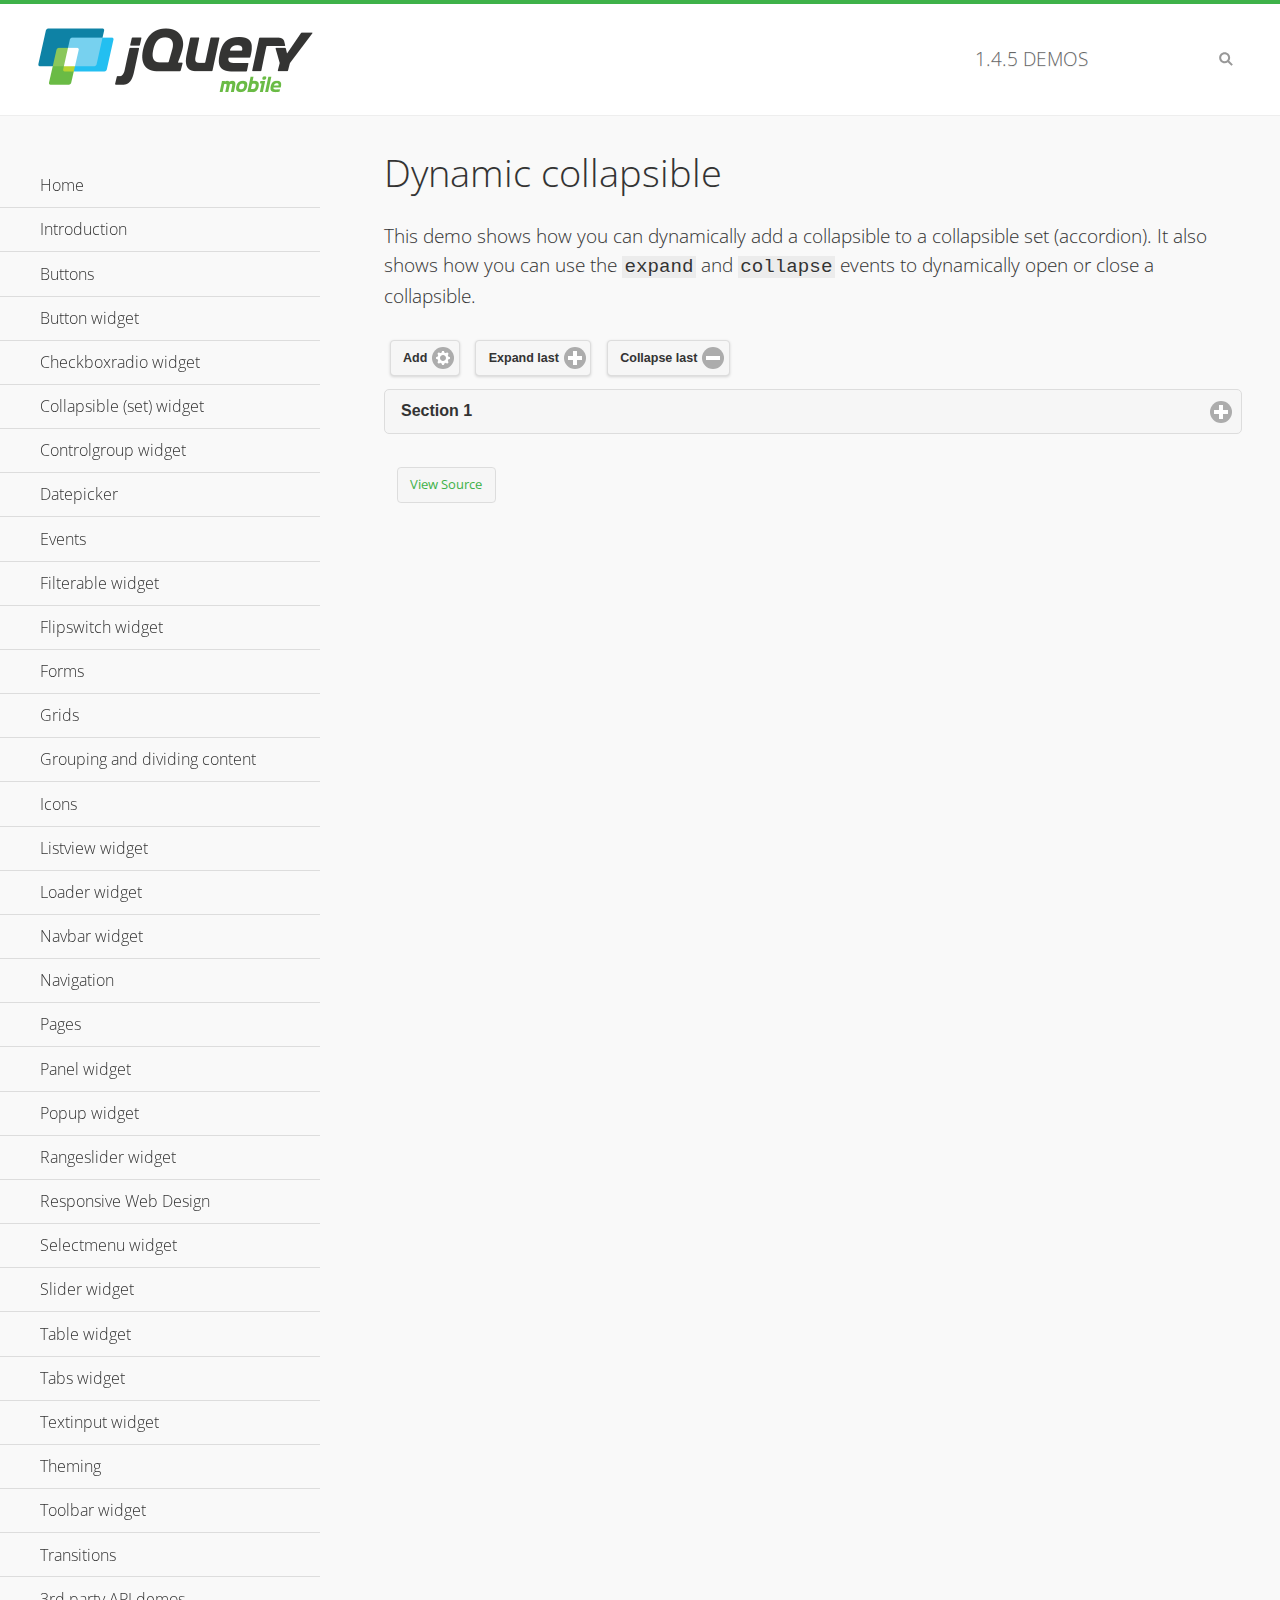
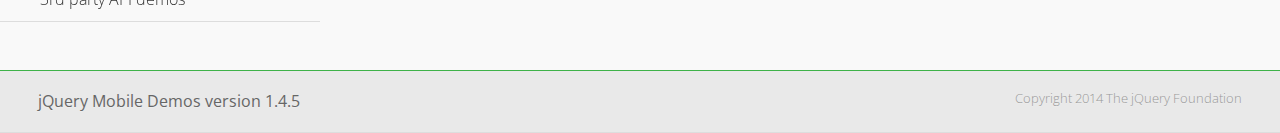
<file: jq/jquery.mobile-1.4.5/demos/collapsible-dynamic/index.html>
<!DOCTYPE html>
<html>
<head>
	<meta charset="utf-8">
	<meta name="viewport" content="width=device-width, initial-scale=1">
	<title>Dynamic collapsible - jQuery Mobile Demos</title>
	<link rel="shortcut icon" href="../favicon.ico">
    <link rel="stylesheet" href="http://fonts.googleapis.com/css?family=Open+Sans:300,400,700">
	<link rel="stylesheet" href="../css/themes/default/jquery.mobile-1.4.5.min.css">
	<link rel="stylesheet" href="../_assets/css/jqm-demos.css">
	<script src="../js/jquery.js"></script>
	<script src="../_assets/js/index.js"></script>
	<script src="../js/jquery.mobile-1.4.5.min.js"></script>
	<script>
		$( document ).on( "pagecreate", function() {
			var nextId = 1;

			$("#add").click(function() {
				nextId++;
				var content = "<div data-role='collapsible' id='set" + nextId + "'><h3>Section " + nextId + "</h3><p>I am the collapsible content in a set so this feels like an accordion. I am hidden by default because I have the 'collapsed' state; you need to expand the header to see me.</p></div>";

				$( "#set" ).append( content ).collapsibleset( "refresh" );
			});

			$( "#expand" ).click(function() {
				$("#set").children(":last").collapsible( "expand" );
			});

			$( "#collapse" ).click(function() {
				$( "#set" ).children( ":last" ).collapsible( "collapse" );
			});
		});
	</script>
</head>
<body>
<div data-role="page" class="jqm-demos">

	<div data-role="header" class="jqm-header">
		<h2><a href="../" title="jQuery Mobile Demos home"><img src="../_assets/img/jquery-logo.png" alt="jQuery Mobile"></a></h2>
		<p><span class="jqm-version"></span> Demos</p>
		<a href="#" class="jqm-navmenu-link ui-btn ui-btn-icon-notext ui-corner-all ui-icon-bars ui-nodisc-icon ui-alt-icon ui-btn-left">Menu</a>
		<a href="#" class="jqm-search-link ui-btn ui-btn-icon-notext ui-corner-all ui-icon-search ui-nodisc-icon ui-alt-icon ui-btn-right">Search</a>
	</div><!-- /header -->

	<div role="main" class="ui-content jqm-content">

        <h1>Dynamic collapsible</h1>

        <p>This demo shows how you can dynamically add a collapsible to a collapsible set (accordion). It also shows how you can use the <code>expand</code> and <code>collapse</code> events to dynamically open or close a collapsible.</p>

        <div data-demo-html="true" data-demo-js="true">
            <button type="button" data-icon="gear" data-iconpos="right" data-mini="true" data-inline="true" id="add">Add</button>
            <button type="button" data-icon="plus" data-iconpos="right" data-mini="true" data-inline="true" id="expand">Expand last</button>
            <button type="button" data-icon="minus" data-iconpos="right" data-mini="true" data-inline="true" id="collapse">Collapse last</button>

            <div data-role="collapsibleset" data-content-theme="a" data-iconpos="right" id="set">
                <div data-role="collapsible" id="set1" data-collapsed="true">
                    <h3>Section 1</h3>
                    <p>I'm the collapsible content.</p>
                </div>
            </div>

        </div><!--/demo-html -->

	</div><!-- /content -->
	    <div data-role="panel" class="jqm-navmenu-panel" data-position="left" data-display="overlay" data-theme="a">
	    	<ul class="jqm-list ui-alt-icon ui-nodisc-icon">
<li data-filtertext="demos homepage" data-icon="home"><a href=".././">Home</a></li>
<li data-filtertext="introduction overview getting started"><a href="../intro/" data-ajax="false">Introduction</a></li>
<li data-filtertext="buttons button markup buttonmarkup method anchor link button element"><a href="../button-markup/" data-ajax="false">Buttons</a></li>
<li data-filtertext="form button widget input button submit reset"><a href="../button/" data-ajax="false">Button widget</a></li>
<li data-role="collapsible" data-enhanced="true" data-collapsed-icon="carat-d" data-expanded-icon="carat-u" data-iconpos="right" data-inset="false" class="ui-collapsible ui-collapsible-themed-content ui-collapsible-collapsed">
	<h3 class="ui-collapsible-heading ui-collapsible-heading-collapsed">
		<a href="#" class="ui-collapsible-heading-toggle ui-btn ui-btn-icon-right ui-btn-inherit ui-icon-carat-d">
		    Checkboxradio widget<span class="ui-collapsible-heading-status"> click to expand contents</span>
		</a>
	</h3>
	<div class="ui-collapsible-content ui-body-inherit ui-collapsible-content-collapsed" aria-hidden="true">
		<ul>
			<li data-filtertext="form checkboxradio widget checkbox input checkboxes controlgroups"><a href="../checkboxradio-checkbox/" data-ajax="false">Checkboxes</a></li>
			<li data-filtertext="form checkboxradio widget radio input radio buttons controlgroups"><a href="../checkboxradio-radio/" data-ajax="false">Radio buttons</a></li>
		</ul>
	</div>
</li>
<li data-role="collapsible" data-enhanced="true" data-collapsed-icon="carat-d" data-expanded-icon="carat-u" data-iconpos="right" data-inset="false" class="ui-collapsible ui-collapsible-themed-content ui-collapsible-collapsed">
	<h3 class="ui-collapsible-heading ui-collapsible-heading-collapsed">
		<a href="#" class="ui-collapsible-heading-toggle ui-btn ui-btn-icon-right ui-btn-inherit ui-icon-carat-d">
			Collapsible (set) widget<span class="ui-collapsible-heading-status"> click to expand contents</span>
		</a>
	</h3>
	<div class="ui-collapsible-content ui-body-inherit ui-collapsible-content-collapsed" aria-hidden="true">
		<ul>
			<li data-filtertext="collapsibles content formatting"><a href="../collapsible/" data-ajax="false">Collapsible</a></li>
			<li data-filtertext="dynamic collapsible set accordion append expand"><a href="../collapsible-dynamic/" data-ajax="false">Dynamic collapsibles</a></li>
			<li data-filtertext="accordions collapsible set widget content formatting grouped collapsibles"><a href="../collapsibleset/" data-ajax="false">Collapsible set</a></li>
		</ul>
	</div>
</li>
<li data-role="collapsible" data-enhanced="true" data-collapsed-icon="carat-d" data-expanded-icon="carat-u" data-iconpos="right" data-inset="false" class="ui-collapsible ui-collapsible-themed-content ui-collapsible-collapsed">
	<h3 class="ui-collapsible-heading ui-collapsible-heading-collapsed">
		<a href="#" class="ui-collapsible-heading-toggle ui-btn ui-btn-icon-right ui-btn-inherit ui-icon-carat-d">
			Controlgroup widget<span class="ui-collapsible-heading-status"> click to expand contents</span>
		</a>
	</h3>
	<div class="ui-collapsible-content ui-body-inherit ui-collapsible-content-collapsed" aria-hidden="true">
		<ul>
			<li data-filtertext="controlgroups selectmenu checkboxradio input grouped buttons horizontal vertical"><a href="../controlgroup/" data-ajax="false">Controlgroup</a></li>
			<li data-filtertext="dynamic controlgroup dynamically add buttons"><a href="../controlgroup-dynamic/" data-ajax="false">Dynamic controlgroups</a></li>
		</ul>
	</div>
</li>
<li data-filtertext="form datepicker widget date input"><a href="../datepicker/" data-ajax="false">Datepicker</a></li>
<li data-role="collapsible" data-enhanced="true" data-collapsed-icon="carat-d" data-expanded-icon="carat-u" data-iconpos="right" data-inset="false" class="ui-collapsible ui-collapsible-themed-content ui-collapsible-collapsed">
	<h3 class="ui-collapsible-heading ui-collapsible-heading-collapsed">
		<a href="#" class="ui-collapsible-heading-toggle ui-btn ui-btn-icon-right ui-btn-inherit ui-icon-carat-d">
			Events<span class="ui-collapsible-heading-status"> click to expand contents</span>
		</a>
	</h3>
	<div class="ui-collapsible-content ui-body-inherit ui-collapsible-content-collapsed" aria-hidden="true">
		<ul>
			<li data-filtertext="swipe to delete list items listviews swipe events"><a href="../swipe-list/" data-ajax="false">Swipe list items</a></li>
			<li data-filtertext="swipe to navigate swipe page navigation swipe events"><a href="../swipe-page/" data-ajax="false">Swipe page navigation</a></li>
		</ul>
	</div>
</li>
<li data-filtertext="filterable filter elements sorting searching listview table"><a href="../filterable/" data-ajax="false">Filterable widget</a></li>
<li data-filtertext="form flipswitch widget flip toggle switch binary select checkbox input"><a href="../flipswitch/" data-ajax="false">Flipswitch widget</a></li>
<li data-role="collapsible" data-enhanced="true" data-collapsed-icon="carat-d" data-expanded-icon="carat-u" data-iconpos="right" data-inset="false" class="ui-collapsible ui-collapsible-themed-content ui-collapsible-collapsed">
	<h3 class="ui-collapsible-heading ui-collapsible-heading-collapsed">
		<a href="#" class="ui-collapsible-heading-toggle ui-btn ui-btn-icon-right ui-btn-inherit ui-icon-carat-d">
			Forms<span class="ui-collapsible-heading-status"> click to expand contents</span>
		</a>
	</h3>
	<div class="ui-collapsible-content ui-body-inherit ui-collapsible-content-collapsed" aria-hidden="true">
		<ul>
			<li data-filtertext="forms text checkbox radio range button submit reset inputs selects textarea slider flipswitch label form elements"><a href="../forms/" data-ajax="false">Forms</a></li>
			<li data-filtertext="form hide labels hidden accessible ui-hidden-accessible forms"><a href="../forms-label-hidden-accessible/" data-ajax="false">Hide labels</a></li>
			<li data-filtertext="form field containers fieldcontain ui-field-contain forms"><a href="../forms-field-contain/" data-ajax="false">Field containers</a></li>
			<li data-filtertext="forms disabled form elements"><a href="../forms-disabled/" data-ajax="false">Forms disabled</a></li>
			<li data-filtertext="forms gallery examples overview forms text checkbox radio range button submit reset inputs selects textarea slider flipswitch label form elements"><a href="../forms-gallery/" data-ajax="false">Forms gallery</a></li>
		</ul>
	</div>
</li>
<li data-role="collapsible" data-enhanced="true" data-collapsed-icon="carat-d" data-expanded-icon="carat-u" data-iconpos="right" data-inset="false" class="ui-collapsible ui-collapsible-themed-content ui-collapsible-collapsed">
	<h3 class="ui-collapsible-heading ui-collapsible-heading-collapsed">
		<a href="#" class="ui-collapsible-heading-toggle ui-btn ui-btn-icon-right ui-btn-inherit ui-icon-carat-d">
			Grids<span class="ui-collapsible-heading-status"> click to expand contents</span>
		</a>
	</h3>
	<div class="ui-collapsible-content ui-body-inherit ui-collapsible-content-collapsed" aria-hidden="true">
		<ul>
			<li data-filtertext="grids columns blocks content formatting rwd responsive css framework"><a href="../grids/" data-ajax="false">Grids</a></li>
			<li data-filtertext="buttons in grids css framework"><a href="../grids-buttons/" data-ajax="false">Buttons in grids</a></li>
			<li data-filtertext="custom responsive grids rwd css framework"><a href="../grids-custom-responsive/" data-ajax="false">Custom responsive grids</a></li>
		</ul>
	</div>
</li>
<li data-filtertext="blocks content formatting sections heading"><a href="../body-bar-classes/" data-ajax="false">Grouping and dividing content</a></li>
<li data-role="collapsible" data-enhanced="true" data-collapsed-icon="carat-d" data-expanded-icon="carat-u" data-iconpos="right" data-inset="false" class="ui-collapsible ui-collapsible-themed-content ui-collapsible-collapsed">
	<h3 class="ui-collapsible-heading ui-collapsible-heading-collapsed">
		<a href="#" class="ui-collapsible-heading-toggle ui-btn ui-btn-icon-right ui-btn-inherit ui-icon-carat-d">
			Icons<span class="ui-collapsible-heading-status"> click to expand contents</span>
		</a>
	</h3>
	<div class="ui-collapsible-content ui-body-inherit ui-collapsible-content-collapsed" aria-hidden="true">
		<ul>
			<li data-filtertext="button icons svg disc alt custom icon position"><a href="../icons/" data-ajax="false">Icons</a></li>
			<li data-filtertext=""><a href="../icons-grunticon/" data-ajax="false">Grunticon loader</a></li>
		</ul>
	</div>
</li>
<li data-role="collapsible" data-enhanced="true" data-collapsed-icon="carat-d" data-expanded-icon="carat-u" data-iconpos="right" data-inset="false" class="ui-collapsible ui-collapsible-themed-content ui-collapsible-collapsed">
	<h3 class="ui-collapsible-heading ui-collapsible-heading-collapsed">
		<a href="#" class="ui-collapsible-heading-toggle ui-btn ui-btn-icon-right ui-btn-inherit ui-icon-carat-d">
			Listview widget<span class="ui-collapsible-heading-status"> click to expand contents</span>
		</a>
	</h3>
	<div class="ui-collapsible-content ui-body-inherit ui-collapsible-content-collapsed" aria-hidden="true">
		<ul>
			<li data-filtertext="listview widget thumbnails icons nested split button collapsible ul ol"><a href="../listview/" data-ajax="false">Listview</a></li>
			<li data-filtertext="autocomplete filterable reveal listview filtertextbeforefilter placeholder"><a href="../listview-autocomplete/" data-ajax="false">Listview autocomplete</a></li>
			<li data-filtertext="autocomplete filterable reveal listview remote data filtertextbeforefilter placeholder"><a href="../listview-autocomplete-remote/" data-ajax="false">Listview autocomplete remote data</a></li>
			<li data-filtertext="autodividers anchor jump scroll linkbars listview lists ul ol"><a href="../listview-autodividers-linkbar/" data-ajax="false">Listview autodividers linkbar</a></li>
			<li data-filtertext="listview autodividers selector autodividersselector lists ul ol"><a href="../listview-autodividers-selector/" data-ajax="false">Listview autodividers selector</a></li>
			<li data-filtertext="listview nested list items"><a href="../listview-nested-lists/" data-ajax="false">Nested Listviews</a></li>
			<li data-filtertext="listview collapsible list items flat"><a href="../listview-collapsible-item-flat/" data-ajax="false">Listview collapsible list items (flat)</a></li>
			<li data-filtertext="listview collapsible list indented"><a href="../listview-collapsible-item-indented/" data-ajax="false">Listview collapsible list items (indented)</a></li>
			<li data-filtertext="grid listview responsive grids responsive listviews lists ul"><a href="../listview-grid/" data-ajax="false">Listview responsive grid</a></li>
		</ul>
	</div>
</li>
<li data-filtertext="loader widget page loading navigation overlay spinner"><a href="../loader/" data-ajax="false">Loader widget</a></li>
<li data-filtertext="navbar widget navmenu toolbars header footer"><a href="../navbar/" data-ajax="false">Navbar widget</a></li>
<li data-role="collapsible" data-enhanced="true" data-collapsed-icon="carat-d" data-expanded-icon="carat-u" data-iconpos="right" data-inset="false" class="ui-collapsible ui-collapsible-themed-content ui-collapsible-collapsed">
	<h3 class="ui-collapsible-heading ui-collapsible-heading-collapsed">
		<a href="#" class="ui-collapsible-heading-toggle ui-btn ui-btn-icon-right ui-btn-inherit ui-icon-carat-d">
			Navigation<span class="ui-collapsible-heading-status"> click to expand contents</span>
		</a>
	</h3>
	<div class="ui-collapsible-content ui-body-inherit ui-collapsible-content-collapsed" aria-hidden="true">
		<ul>
			<li data-filtertext="ajax navigation navigate widget history event method"><a href="../navigation/" data-ajax="false">Navigation</a></li>
			<li data-filtertext="linking pages page links navigation ajax prefetch cache"><a href="../navigation-linking-pages/" data-ajax="false">Linking pages</a></li>
			<!-- <li data-filtertext="php redirect server redirection server-side navigation"><a href="../navigation-php-redirect/" data-ajax="false">PHP redirect demo</a></li>-->
			<li data-filtertext="navigation redirection hash query"><a href="../navigation-hash-processing/" data-ajax="false">Hash processing demo</a></li>
			<li data-filtertext="navigation redirection hash query"><a href="../page-events/" data-ajax="false">Page Navigation Events</a></li>
		</ul>
	</div>
</li>
<li data-role="collapsible" data-enhanced="true" data-collapsed-icon="carat-d" data-expanded-icon="carat-u" data-iconpos="right" data-inset="false" class="ui-collapsible ui-collapsible-themed-content ui-collapsible-collapsed">
	<h3 class="ui-collapsible-heading ui-collapsible-heading-collapsed">
		<a href="#" class="ui-collapsible-heading-toggle ui-btn ui-btn-icon-right ui-btn-inherit ui-icon-carat-d">
			Pages<span class="ui-collapsible-heading-status"> click to expand contents</span>
		</a>
	</h3>
	<div class="ui-collapsible-content ui-body-inherit ui-collapsible-content-collapsed" aria-hidden="true">
		<ul>
			<li data-filtertext="pages page widget ajax navigation"><a href="../pages/" data-ajax="false">Pages</a></li>
			<li data-filtertext="single page"><a href="../pages-single-page/" data-ajax="false">Single page</a></li>
			<li data-filtertext="multipage multi-page page"><a href="../pages-multi-page/" data-ajax="false">Multi-page template</a></li>
			<li data-filtertext="dialog page widget modal popup"><a href="../pages-dialog/" data-ajax="false">Dialog page</a></li>
		</ul>
	</div>
</li>
<li data-role="collapsible" data-enhanced="true" data-collapsed-icon="carat-d" data-expanded-icon="carat-u" data-iconpos="right" data-inset="false" class="ui-collapsible ui-collapsible-themed-content ui-collapsible-collapsed">
	<h3 class="ui-collapsible-heading ui-collapsible-heading-collapsed">
		<a href="#" class="ui-collapsible-heading-toggle ui-btn ui-btn-icon-right ui-btn-inherit ui-icon-carat-d">
			Panel widget<span class="ui-collapsible-heading-status"> click to expand contents</span>
		</a>
	</h3>
	<div class="ui-collapsible-content ui-body-inherit ui-collapsible-content-collapsed" aria-hidden="true">
		<ul>
			<li data-filtertext="panel widget sliding panels reveal push overlay responsive"><a href="../panel/" data-ajax="false">Panel</a></li>
			<li data-filtertext=""><a href="../panel-external/" data-ajax="false">External panels</a></li>
			<li data-filtertext="panel "><a href="../panel-fixed/" data-ajax="false">Fixed panels</a></li>
			<li data-filtertext="panel slide panels sliding panels shadow rwd responsive breakpoint"><a href="../panel-responsive/" data-ajax="false">Panels responsive</a></li>
			<li data-filtertext="panel custom style custom panel width reveal shadow listview panel styling page background wrapper"><a href="../panel-styling/" data-ajax="false">Custom panel style</a></li>
			<li data-filtertext="panel open on swipe"><a href="../panel-swipe-open/" data-ajax="false">Panel open on swipe</a></li>
			<li data-filtertext="panels outside page internal external toolbars"><a href="../panel-external-internal/" data-ajax="false">Panel external and internal</a></li>
		</ul>
	</div>
</li>
<li data-role="collapsible" data-enhanced="true" data-collapsed-icon="carat-d" data-expanded-icon="carat-u" data-iconpos="right" data-inset="false" class="ui-collapsible ui-collapsible-themed-content ui-collapsible-collapsed">
	<h3 class="ui-collapsible-heading ui-collapsible-heading-collapsed">
		<a href="#" class="ui-collapsible-heading-toggle ui-btn ui-btn-icon-right ui-btn-inherit ui-icon-carat-d">
			Popup widget<span class="ui-collapsible-heading-status"> click to expand contents</span>
		</a>
	</h3>
	<div class="ui-collapsible-content ui-body-inherit ui-collapsible-content-collapsed" aria-hidden="true">
		<ul>
			<li data-filtertext="popup widget popups dialog modal transition tooltip lightbox form overlay screen flip pop fade transition"><a href="../popup/" data-ajax="false">Popup</a></li>
			<li data-filtertext="popup alignment position"><a href="../popup-alignment/" data-ajax="false">Popup alignment</a></li>
			<li data-filtertext="popup arrow size popups popover"><a href="../popup-arrow-size/" data-ajax="false">Popup arrow size</a></li>
			<li data-filtertext="dynamic popups popup images lightbox"><a href="../popup-dynamic/" data-ajax="false">Dynamic popups</a></li>
			<li data-filtertext="popups with iframes scaling"><a href="../popup-iframe/" data-ajax="false">Popups with iframes</a></li>
			<li data-filtertext="popup image scaling"><a href="../popup-image-scaling/" data-ajax="false">Popup image scaling</a></li>
			<li data-filtertext="external popup outside multi-page"><a href="../popup-outside-multipage/" data-ajax="false">Popup outside multi-page</a></li>
		</ul>
	</div>
</li>
<li data-filtertext="form rangeslider widget dual sliders dual handle sliders range input"><a href="../rangeslider/" data-ajax="false">Rangeslider widget</a></li>
<li data-filtertext="responsive web design rwd adaptive progressive enhancement PE accessible mobile breakpoints media query media queries"><a href="../rwd/" data-ajax="false">Responsive Web Design</a></li>
<li data-role="collapsible" data-enhanced="true" data-collapsed-icon="carat-d" data-expanded-icon="carat-u" data-iconpos="right" data-inset="false" class="ui-collapsible ui-collapsible-themed-content ui-collapsible-collapsed">
	<h3 class="ui-collapsible-heading ui-collapsible-heading-collapsed">
		<a href="#" class="ui-collapsible-heading-toggle ui-btn ui-btn-icon-right ui-btn-inherit ui-icon-carat-d">
			Selectmenu widget<span class="ui-collapsible-heading-status"> click to expand contents</span>
		</a>
	</h3>
	<div class="ui-collapsible-content ui-body-inherit ui-collapsible-content-collapsed" aria-hidden="true">
		<ul>
			<li data-filtertext="form selectmenu widget select input custom select menu selects"><a href="../selectmenu/" data-ajax="false">Selectmenu</a></li>
			<li data-filtertext="form custom select menu selectmenu widget custom menu option optgroup multiple selects"><a href="../selectmenu-custom/" data-ajax="false">Custom select menu</a></li>
			<li data-filtertext="filterable select filter popup dialog"><a href="../selectmenu-custom-filter/" data-ajax="false">Custom select menu with filter</a></li>
		</ul>
	</div>
</li>
<li data-role="collapsible" data-enhanced="true" data-collapsed-icon="carat-d" data-expanded-icon="carat-u" data-iconpos="right" data-inset="false" class="ui-collapsible ui-collapsible-themed-content ui-collapsible-collapsed">
	<h3 class="ui-collapsible-heading ui-collapsible-heading-collapsed">
		<a href="#" class="ui-collapsible-heading-toggle ui-btn ui-btn-icon-right ui-btn-inherit ui-icon-carat-d">
			Slider widget<span class="ui-collapsible-heading-status"> click to expand contents</span>
		</a>
	</h3>
	<div class="ui-collapsible-content ui-body-inherit ui-collapsible-content-collapsed" aria-hidden="true">
		<ul>
			<li data-filtertext="form slider widget range input single sliders"><a href="../slider/" data-ajax="false">Slider</a></li>
			<li data-filtertext="form slider widget flipswitch slider binary select flip toggle switch"><a href="../slider-flipswitch/" data-ajax="false">Slider flip toggle switch</a></li>
			<li data-filtertext="form slider tooltip handle value input range sliders"><a href="../slider-tooltip/" data-ajax="false">Slider tooltip</a></li>
		</ul>
	</div>
</li>
<li data-role="collapsible" data-enhanced="true" data-collapsed-icon="carat-d" data-expanded-icon="carat-u" data-iconpos="right" data-inset="false" class="ui-collapsible ui-collapsible-themed-content ui-collapsible-collapsed">
	<h3 class="ui-collapsible-heading ui-collapsible-heading-collapsed">
		<a href="#" class="ui-collapsible-heading-toggle ui-btn ui-btn-icon-right ui-btn-inherit ui-icon-carat-d">
			Table widget<span class="ui-collapsible-heading-status"> click to expand contents</span>
		</a>
	</h3>
	<div class="ui-collapsible-content ui-body-inherit ui-collapsible-content-collapsed" aria-hidden="true">
		<ul>
			<li data-filtertext="table widget reflow column toggle th td responsive tables rwd hide show tabular"><a href="../table-column-toggle/" data-ajax="false">Table Column Toggle</a></li>
			<li data-filtertext="table column toggle phone comparison demo"><a href="../table-column-toggle-example/" data-ajax="false">Table Column Toggle demo</a></li>
			<li data-filtertext="responsive tables table column toggle heading groups rwd breakpoint"><a href="../table-column-toggle-heading-groups/" data-ajax="false">Table Column Toggle heading groups</a></li>
			<li data-filtertext="responsive tables table column toggle hide rwd breakpoint customization options"><a href="../table-column-toggle-options/" data-ajax="false">Table Column Toggle options</a></li>
			<li data-filtertext="table reflow th td responsive rwd columns tabular"><a href="../table-reflow/" data-ajax="false">Table Reflow</a></li>
			<li data-filtertext="responsive tables table reflow heading groups rwd breakpoint"><a href="../table-reflow-heading-groups/" data-ajax="false">Table Reflow heading groups</a></li>
			<li data-filtertext="responsive tables table reflow stripes strokes table style"><a href="../table-reflow-stripes-strokes/" data-ajax="false">Table Reflow stripes and strokes</a></li>
			<li data-filtertext="responsive tables table reflow stack custom styles"><a href="../table-reflow-styling/" data-ajax="false">Table Reflow custom styles</a></li>
		</ul>
	</div>
</li>
<li data-filtertext="ui tabs widget"><a href="../tabs/" data-ajax="false">Tabs widget</a></li>
<li data-filtertext="form textinput widget text input textarea number date time tel email file color password"><a href="../textinput/" data-ajax="false">Textinput widget</a></li>
<li data-role="collapsible" data-enhanced="true" data-collapsed-icon="carat-d" data-expanded-icon="carat-u" data-iconpos="right" data-inset="false" class="ui-collapsible ui-collapsible-themed-content ui-collapsible-collapsed">
	<h3 class="ui-collapsible-heading ui-collapsible-heading-collapsed">
		<a href="#" class="ui-collapsible-heading-toggle ui-btn ui-btn-icon-right ui-btn-inherit ui-icon-carat-d">
			Theming<span class="ui-collapsible-heading-status"> click to expand contents</span>
		</a>
	</h3>
	<div class="ui-collapsible-content ui-body-inherit ui-collapsible-content-collapsed" aria-hidden="true">
		<ul>
			<li data-filtertext="default theme swatches theming style css"><a href="../theme-default/" data-ajax="false">Default theme</a></li>
			<li data-filtertext="classic theme old theme swatches theming style css"><a href="../theme-classic/" data-ajax="false">Classic theme</a></li>
		</ul>
	</div>
</li>
<li data-role="collapsible" data-enhanced="true" data-collapsed-icon="carat-d" data-expanded-icon="carat-u" data-iconpos="right" data-inset="false" class="ui-collapsible ui-collapsible-themed-content ui-collapsible-collapsed">
	<h3 class="ui-collapsible-heading ui-collapsible-heading-collapsed">
		<a href="#" class="ui-collapsible-heading-toggle ui-btn ui-btn-icon-right ui-btn-inherit ui-icon-carat-d">
			Toolbar widget<span class="ui-collapsible-heading-status"> click to expand contents</span>
		</a>
	</h3>
	<div class="ui-collapsible-content ui-body-inherit ui-collapsible-content-collapsed" aria-hidden="true">
		<ul>
			<li data-filtertext="toolbar widget header footer toolbars fixed fullscreen external sections"><a href="../toolbar/" data-ajax="false">Toolbar</a></li>
			<li data-filtertext="dynamic toolbars dynamically add toolbar header footer"><a href="../toolbar-dynamic/" data-ajax="false">Dynamic toolbars</a></li>
			<li data-filtertext="external toolbars header footer"><a href="../toolbar-external/" data-ajax="false">External toolbars</a></li>
			<li data-filtertext="fixed toolbars header footer"><a href="../toolbar-fixed/" data-ajax="false">Fixed toolbars</a></li>
			<li data-filtertext="fixed fullscreen toolbars header footer"><a href="../toolbar-fixed-fullscreen/" data-ajax="false">Fullscreen toolbars</a></li>
			<li data-filtertext="external fixed toolbars header footer"><a href="../toolbar-fixed-external/" data-ajax="false">Fixed external toolbars</a></li>
			<li data-filtertext="external persistent toolbars header footer navbar navmenu"><a href="../toolbar-fixed-persistent/" data-ajax="false">Persistent toolbars</a></li>
			<li data-filtertext="external ajax optimized toolbars persistent toolbars header footer navbar"><a href="../toolbar-fixed-persistent-optimized/" data-ajax="false">Ajax optimized toolbars</a></li>
			<li data-filtertext="form in toolbars header footer"><a href="../toolbar-fixed-forms/" data-ajax="false">Form in toolbar</a></li>
		</ul>
	</div>
</li>
<li data-filtertext="page transitions animated pages popup navigation flip slide fade pop"><a href="../transitions/" data-ajax="false">Transitions</a></li>
<li data-role="collapsible" data-enhanced="true" data-collapsed-icon="carat-d" data-expanded-icon="carat-u" data-iconpos="right" data-inset="false" class="ui-collapsible ui-collapsible-themed-content ui-collapsible-collapsed">
	<h3 class="ui-collapsible-heading ui-collapsible-heading-collapsed">
		<a href="#" class="ui-collapsible-heading-toggle ui-btn ui-btn-icon-right ui-btn-inherit ui-icon-carat-d">
			3rd party API demos<span class="ui-collapsible-heading-status"> click to expand contents</span>
		</a>
	</h3>
	<div class="ui-collapsible-content ui-body-inherit ui-collapsible-content-collapsed" aria-hidden="true">
		<ul>
			<li data-filtertext="backbone requirejs navigation router"><a href="../backbone-requirejs/" data-ajax="false">Backbone RequireJS</a></li>
			<li data-filtertext="google maps geolocation demo"><a href="../map-geolocation/" data-ajax="false">Google Maps geolocation</a></li>
			<li data-filtertext="google maps hybrid"><a href="../map-list-toggle/" data-ajax="false">Google Maps list toggle</a></li>
		</ul>
	</div>
</li>



		     </ul>
		</div><!-- /panel -->


	<div data-role="footer" data-position="fixed" data-tap-toggle="false" class="jqm-footer">
		<p>jQuery Mobile Demos version <span class="jqm-version"></span></p>
		<p>Copyright 2014 The jQuery Foundation</p>
	</div><!-- /footer -->
	<!-- TODO: This should become an external panel so we can add input to markup (unique ID) -->
    <div data-role="panel" class="jqm-search-panel" data-position="right" data-display="overlay" data-theme="a">
		<div class="jqm-search">
			<ul class="jqm-list" data-filter-placeholder="Search demos..." data-filter-reveal="true">
<li data-filtertext="demos homepage" data-icon="home"><a href=".././">Home</a></li>
<li data-filtertext="introduction overview getting started"><a href="../intro/" data-ajax="false">Introduction</a></li>
<li data-filtertext="buttons button markup buttonmarkup method anchor link button element"><a href="../button-markup/" data-ajax="false">Buttons</a></li>
<li data-filtertext="form button widget input button submit reset"><a href="../button/" data-ajax="false">Button widget</a></li>
<li data-role="collapsible" data-enhanced="true" data-collapsed-icon="carat-d" data-expanded-icon="carat-u" data-iconpos="right" data-inset="false" class="ui-collapsible ui-collapsible-themed-content ui-collapsible-collapsed">
	<h3 class="ui-collapsible-heading ui-collapsible-heading-collapsed">
		<a href="#" class="ui-collapsible-heading-toggle ui-btn ui-btn-icon-right ui-btn-inherit ui-icon-carat-d">
		    Checkboxradio widget<span class="ui-collapsible-heading-status"> click to expand contents</span>
		</a>
	</h3>
	<div class="ui-collapsible-content ui-body-inherit ui-collapsible-content-collapsed" aria-hidden="true">
		<ul>
			<li data-filtertext="form checkboxradio widget checkbox input checkboxes controlgroups"><a href="../checkboxradio-checkbox/" data-ajax="false">Checkboxes</a></li>
			<li data-filtertext="form checkboxradio widget radio input radio buttons controlgroups"><a href="../checkboxradio-radio/" data-ajax="false">Radio buttons</a></li>
		</ul>
	</div>
</li>
<li data-role="collapsible" data-enhanced="true" data-collapsed-icon="carat-d" data-expanded-icon="carat-u" data-iconpos="right" data-inset="false" class="ui-collapsible ui-collapsible-themed-content ui-collapsible-collapsed">
	<h3 class="ui-collapsible-heading ui-collapsible-heading-collapsed">
		<a href="#" class="ui-collapsible-heading-toggle ui-btn ui-btn-icon-right ui-btn-inherit ui-icon-carat-d">
			Collapsible (set) widget<span class="ui-collapsible-heading-status"> click to expand contents</span>
		</a>
	</h3>
	<div class="ui-collapsible-content ui-body-inherit ui-collapsible-content-collapsed" aria-hidden="true">
		<ul>
			<li data-filtertext="collapsibles content formatting"><a href="../collapsible/" data-ajax="false">Collapsible</a></li>
			<li data-filtertext="dynamic collapsible set accordion append expand"><a href="../collapsible-dynamic/" data-ajax="false">Dynamic collapsibles</a></li>
			<li data-filtertext="accordions collapsible set widget content formatting grouped collapsibles"><a href="../collapsibleset/" data-ajax="false">Collapsible set</a></li>
		</ul>
	</div>
</li>
<li data-role="collapsible" data-enhanced="true" data-collapsed-icon="carat-d" data-expanded-icon="carat-u" data-iconpos="right" data-inset="false" class="ui-collapsible ui-collapsible-themed-content ui-collapsible-collapsed">
	<h3 class="ui-collapsible-heading ui-collapsible-heading-collapsed">
		<a href="#" class="ui-collapsible-heading-toggle ui-btn ui-btn-icon-right ui-btn-inherit ui-icon-carat-d">
			Controlgroup widget<span class="ui-collapsible-heading-status"> click to expand contents</span>
		</a>
	</h3>
	<div class="ui-collapsible-content ui-body-inherit ui-collapsible-content-collapsed" aria-hidden="true">
		<ul>
			<li data-filtertext="controlgroups selectmenu checkboxradio input grouped buttons horizontal vertical"><a href="../controlgroup/" data-ajax="false">Controlgroup</a></li>
			<li data-filtertext="dynamic controlgroup dynamically add buttons"><a href="../controlgroup-dynamic/" data-ajax="false">Dynamic controlgroups</a></li>
		</ul>
	</div>
</li>
<li data-filtertext="form datepicker widget date input"><a href="../datepicker/" data-ajax="false">Datepicker</a></li>
<li data-role="collapsible" data-enhanced="true" data-collapsed-icon="carat-d" data-expanded-icon="carat-u" data-iconpos="right" data-inset="false" class="ui-collapsible ui-collapsible-themed-content ui-collapsible-collapsed">
	<h3 class="ui-collapsible-heading ui-collapsible-heading-collapsed">
		<a href="#" class="ui-collapsible-heading-toggle ui-btn ui-btn-icon-right ui-btn-inherit ui-icon-carat-d">
			Events<span class="ui-collapsible-heading-status"> click to expand contents</span>
		</a>
	</h3>
	<div class="ui-collapsible-content ui-body-inherit ui-collapsible-content-collapsed" aria-hidden="true">
		<ul>
			<li data-filtertext="swipe to delete list items listviews swipe events"><a href="../swipe-list/" data-ajax="false">Swipe list items</a></li>
			<li data-filtertext="swipe to navigate swipe page navigation swipe events"><a href="../swipe-page/" data-ajax="false">Swipe page navigation</a></li>
		</ul>
	</div>
</li>
<li data-filtertext="filterable filter elements sorting searching listview table"><a href="../filterable/" data-ajax="false">Filterable widget</a></li>
<li data-filtertext="form flipswitch widget flip toggle switch binary select checkbox input"><a href="../flipswitch/" data-ajax="false">Flipswitch widget</a></li>
<li data-role="collapsible" data-enhanced="true" data-collapsed-icon="carat-d" data-expanded-icon="carat-u" data-iconpos="right" data-inset="false" class="ui-collapsible ui-collapsible-themed-content ui-collapsible-collapsed">
	<h3 class="ui-collapsible-heading ui-collapsible-heading-collapsed">
		<a href="#" class="ui-collapsible-heading-toggle ui-btn ui-btn-icon-right ui-btn-inherit ui-icon-carat-d">
			Forms<span class="ui-collapsible-heading-status"> click to expand contents</span>
		</a>
	</h3>
	<div class="ui-collapsible-content ui-body-inherit ui-collapsible-content-collapsed" aria-hidden="true">
		<ul>
			<li data-filtertext="forms text checkbox radio range button submit reset inputs selects textarea slider flipswitch label form elements"><a href="../forms/" data-ajax="false">Forms</a></li>
			<li data-filtertext="form hide labels hidden accessible ui-hidden-accessible forms"><a href="../forms-label-hidden-accessible/" data-ajax="false">Hide labels</a></li>
			<li data-filtertext="form field containers fieldcontain ui-field-contain forms"><a href="../forms-field-contain/" data-ajax="false">Field containers</a></li>
			<li data-filtertext="forms disabled form elements"><a href="../forms-disabled/" data-ajax="false">Forms disabled</a></li>
			<li data-filtertext="forms gallery examples overview forms text checkbox radio range button submit reset inputs selects textarea slider flipswitch label form elements"><a href="../forms-gallery/" data-ajax="false">Forms gallery</a></li>
		</ul>
	</div>
</li>
<li data-role="collapsible" data-enhanced="true" data-collapsed-icon="carat-d" data-expanded-icon="carat-u" data-iconpos="right" data-inset="false" class="ui-collapsible ui-collapsible-themed-content ui-collapsible-collapsed">
	<h3 class="ui-collapsible-heading ui-collapsible-heading-collapsed">
		<a href="#" class="ui-collapsible-heading-toggle ui-btn ui-btn-icon-right ui-btn-inherit ui-icon-carat-d">
			Grids<span class="ui-collapsible-heading-status"> click to expand contents</span>
		</a>
	</h3>
	<div class="ui-collapsible-content ui-body-inherit ui-collapsible-content-collapsed" aria-hidden="true">
		<ul>
			<li data-filtertext="grids columns blocks content formatting rwd responsive css framework"><a href="../grids/" data-ajax="false">Grids</a></li>
			<li data-filtertext="buttons in grids css framework"><a href="../grids-buttons/" data-ajax="false">Buttons in grids</a></li>
			<li data-filtertext="custom responsive grids rwd css framework"><a href="../grids-custom-responsive/" data-ajax="false">Custom responsive grids</a></li>
		</ul>
	</div>
</li>
<li data-filtertext="blocks content formatting sections heading"><a href="../body-bar-classes/" data-ajax="false">Grouping and dividing content</a></li>
<li data-role="collapsible" data-enhanced="true" data-collapsed-icon="carat-d" data-expanded-icon="carat-u" data-iconpos="right" data-inset="false" class="ui-collapsible ui-collapsible-themed-content ui-collapsible-collapsed">
	<h3 class="ui-collapsible-heading ui-collapsible-heading-collapsed">
		<a href="#" class="ui-collapsible-heading-toggle ui-btn ui-btn-icon-right ui-btn-inherit ui-icon-carat-d">
			Icons<span class="ui-collapsible-heading-status"> click to expand contents</span>
		</a>
	</h3>
	<div class="ui-collapsible-content ui-body-inherit ui-collapsible-content-collapsed" aria-hidden="true">
		<ul>
			<li data-filtertext="button icons svg disc alt custom icon position"><a href="../icons/" data-ajax="false">Icons</a></li>
			<li data-filtertext=""><a href="../icons-grunticon/" data-ajax="false">Grunticon loader</a></li>
		</ul>
	</div>
</li>
<li data-role="collapsible" data-enhanced="true" data-collapsed-icon="carat-d" data-expanded-icon="carat-u" data-iconpos="right" data-inset="false" class="ui-collapsible ui-collapsible-themed-content ui-collapsible-collapsed">
	<h3 class="ui-collapsible-heading ui-collapsible-heading-collapsed">
		<a href="#" class="ui-collapsible-heading-toggle ui-btn ui-btn-icon-right ui-btn-inherit ui-icon-carat-d">
			Listview widget<span class="ui-collapsible-heading-status"> click to expand contents</span>
		</a>
	</h3>
	<div class="ui-collapsible-content ui-body-inherit ui-collapsible-content-collapsed" aria-hidden="true">
		<ul>
			<li data-filtertext="listview widget thumbnails icons nested split button collapsible ul ol"><a href="../listview/" data-ajax="false">Listview</a></li>
			<li data-filtertext="autocomplete filterable reveal listview filtertextbeforefilter placeholder"><a href="../listview-autocomplete/" data-ajax="false">Listview autocomplete</a></li>
			<li data-filtertext="autocomplete filterable reveal listview remote data filtertextbeforefilter placeholder"><a href="../listview-autocomplete-remote/" data-ajax="false">Listview autocomplete remote data</a></li>
			<li data-filtertext="autodividers anchor jump scroll linkbars listview lists ul ol"><a href="../listview-autodividers-linkbar/" data-ajax="false">Listview autodividers linkbar</a></li>
			<li data-filtertext="listview autodividers selector autodividersselector lists ul ol"><a href="../listview-autodividers-selector/" data-ajax="false">Listview autodividers selector</a></li>
			<li data-filtertext="listview nested list items"><a href="../listview-nested-lists/" data-ajax="false">Nested Listviews</a></li>
			<li data-filtertext="listview collapsible list items flat"><a href="../listview-collapsible-item-flat/" data-ajax="false">Listview collapsible list items (flat)</a></li>
			<li data-filtertext="listview collapsible list indented"><a href="../listview-collapsible-item-indented/" data-ajax="false">Listview collapsible list items (indented)</a></li>
			<li data-filtertext="grid listview responsive grids responsive listviews lists ul"><a href="../listview-grid/" data-ajax="false">Listview responsive grid</a></li>
		</ul>
	</div>
</li>
<li data-filtertext="loader widget page loading navigation overlay spinner"><a href="../loader/" data-ajax="false">Loader widget</a></li>
<li data-filtertext="navbar widget navmenu toolbars header footer"><a href="../navbar/" data-ajax="false">Navbar widget</a></li>
<li data-role="collapsible" data-enhanced="true" data-collapsed-icon="carat-d" data-expanded-icon="carat-u" data-iconpos="right" data-inset="false" class="ui-collapsible ui-collapsible-themed-content ui-collapsible-collapsed">
	<h3 class="ui-collapsible-heading ui-collapsible-heading-collapsed">
		<a href="#" class="ui-collapsible-heading-toggle ui-btn ui-btn-icon-right ui-btn-inherit ui-icon-carat-d">
			Navigation<span class="ui-collapsible-heading-status"> click to expand contents</span>
		</a>
	</h3>
	<div class="ui-collapsible-content ui-body-inherit ui-collapsible-content-collapsed" aria-hidden="true">
		<ul>
			<li data-filtertext="ajax navigation navigate widget history event method"><a href="../navigation/" data-ajax="false">Navigation</a></li>
			<li data-filtertext="linking pages page links navigation ajax prefetch cache"><a href="../navigation-linking-pages/" data-ajax="false">Linking pages</a></li>
			<!-- <li data-filtertext="php redirect server redirection server-side navigation"><a href="../navigation-php-redirect/" data-ajax="false">PHP redirect demo</a></li>-->
			<li data-filtertext="navigation redirection hash query"><a href="../navigation-hash-processing/" data-ajax="false">Hash processing demo</a></li>
			<li data-filtertext="navigation redirection hash query"><a href="../page-events/" data-ajax="false">Page Navigation Events</a></li>
		</ul>
	</div>
</li>
<li data-role="collapsible" data-enhanced="true" data-collapsed-icon="carat-d" data-expanded-icon="carat-u" data-iconpos="right" data-inset="false" class="ui-collapsible ui-collapsible-themed-content ui-collapsible-collapsed">
	<h3 class="ui-collapsible-heading ui-collapsible-heading-collapsed">
		<a href="#" class="ui-collapsible-heading-toggle ui-btn ui-btn-icon-right ui-btn-inherit ui-icon-carat-d">
			Pages<span class="ui-collapsible-heading-status"> click to expand contents</span>
		</a>
	</h3>
	<div class="ui-collapsible-content ui-body-inherit ui-collapsible-content-collapsed" aria-hidden="true">
		<ul>
			<li data-filtertext="pages page widget ajax navigation"><a href="../pages/" data-ajax="false">Pages</a></li>
			<li data-filtertext="single page"><a href="../pages-single-page/" data-ajax="false">Single page</a></li>
			<li data-filtertext="multipage multi-page page"><a href="../pages-multi-page/" data-ajax="false">Multi-page template</a></li>
			<li data-filtertext="dialog page widget modal popup"><a href="../pages-dialog/" data-ajax="false">Dialog page</a></li>
		</ul>
	</div>
</li>
<li data-role="collapsible" data-enhanced="true" data-collapsed-icon="carat-d" data-expanded-icon="carat-u" data-iconpos="right" data-inset="false" class="ui-collapsible ui-collapsible-themed-content ui-collapsible-collapsed">
	<h3 class="ui-collapsible-heading ui-collapsible-heading-collapsed">
		<a href="#" class="ui-collapsible-heading-toggle ui-btn ui-btn-icon-right ui-btn-inherit ui-icon-carat-d">
			Panel widget<span class="ui-collapsible-heading-status"> click to expand contents</span>
		</a>
	</h3>
	<div class="ui-collapsible-content ui-body-inherit ui-collapsible-content-collapsed" aria-hidden="true">
		<ul>
			<li data-filtertext="panel widget sliding panels reveal push overlay responsive"><a href="../panel/" data-ajax="false">Panel</a></li>
			<li data-filtertext=""><a href="../panel-external/" data-ajax="false">External panels</a></li>
			<li data-filtertext="panel "><a href="../panel-fixed/" data-ajax="false">Fixed panels</a></li>
			<li data-filtertext="panel slide panels sliding panels shadow rwd responsive breakpoint"><a href="../panel-responsive/" data-ajax="false">Panels responsive</a></li>
			<li data-filtertext="panel custom style custom panel width reveal shadow listview panel styling page background wrapper"><a href="../panel-styling/" data-ajax="false">Custom panel style</a></li>
			<li data-filtertext="panel open on swipe"><a href="../panel-swipe-open/" data-ajax="false">Panel open on swipe</a></li>
			<li data-filtertext="panels outside page internal external toolbars"><a href="../panel-external-internal/" data-ajax="false">Panel external and internal</a></li>
		</ul>
	</div>
</li>
<li data-role="collapsible" data-enhanced="true" data-collapsed-icon="carat-d" data-expanded-icon="carat-u" data-iconpos="right" data-inset="false" class="ui-collapsible ui-collapsible-themed-content ui-collapsible-collapsed">
	<h3 class="ui-collapsible-heading ui-collapsible-heading-collapsed">
		<a href="#" class="ui-collapsible-heading-toggle ui-btn ui-btn-icon-right ui-btn-inherit ui-icon-carat-d">
			Popup widget<span class="ui-collapsible-heading-status"> click to expand contents</span>
		</a>
	</h3>
	<div class="ui-collapsible-content ui-body-inherit ui-collapsible-content-collapsed" aria-hidden="true">
		<ul>
			<li data-filtertext="popup widget popups dialog modal transition tooltip lightbox form overlay screen flip pop fade transition"><a href="../popup/" data-ajax="false">Popup</a></li>
			<li data-filtertext="popup alignment position"><a href="../popup-alignment/" data-ajax="false">Popup alignment</a></li>
			<li data-filtertext="popup arrow size popups popover"><a href="../popup-arrow-size/" data-ajax="false">Popup arrow size</a></li>
			<li data-filtertext="dynamic popups popup images lightbox"><a href="../popup-dynamic/" data-ajax="false">Dynamic popups</a></li>
			<li data-filtertext="popups with iframes scaling"><a href="../popup-iframe/" data-ajax="false">Popups with iframes</a></li>
			<li data-filtertext="popup image scaling"><a href="../popup-image-scaling/" data-ajax="false">Popup image scaling</a></li>
			<li data-filtertext="external popup outside multi-page"><a href="../popup-outside-multipage/" data-ajax="false">Popup outside multi-page</a></li>
		</ul>
	</div>
</li>
<li data-filtertext="form rangeslider widget dual sliders dual handle sliders range input"><a href="../rangeslider/" data-ajax="false">Rangeslider widget</a></li>
<li data-filtertext="responsive web design rwd adaptive progressive enhancement PE accessible mobile breakpoints media query media queries"><a href="../rwd/" data-ajax="false">Responsive Web Design</a></li>
<li data-role="collapsible" data-enhanced="true" data-collapsed-icon="carat-d" data-expanded-icon="carat-u" data-iconpos="right" data-inset="false" class="ui-collapsible ui-collapsible-themed-content ui-collapsible-collapsed">
	<h3 class="ui-collapsible-heading ui-collapsible-heading-collapsed">
		<a href="#" class="ui-collapsible-heading-toggle ui-btn ui-btn-icon-right ui-btn-inherit ui-icon-carat-d">
			Selectmenu widget<span class="ui-collapsible-heading-status"> click to expand contents</span>
		</a>
	</h3>
	<div class="ui-collapsible-content ui-body-inherit ui-collapsible-content-collapsed" aria-hidden="true">
		<ul>
			<li data-filtertext="form selectmenu widget select input custom select menu selects"><a href="../selectmenu/" data-ajax="false">Selectmenu</a></li>
			<li data-filtertext="form custom select menu selectmenu widget custom menu option optgroup multiple selects"><a href="../selectmenu-custom/" data-ajax="false">Custom select menu</a></li>
			<li data-filtertext="filterable select filter popup dialog"><a href="../selectmenu-custom-filter/" data-ajax="false">Custom select menu with filter</a></li>
		</ul>
	</div>
</li>
<li data-role="collapsible" data-enhanced="true" data-collapsed-icon="carat-d" data-expanded-icon="carat-u" data-iconpos="right" data-inset="false" class="ui-collapsible ui-collapsible-themed-content ui-collapsible-collapsed">
	<h3 class="ui-collapsible-heading ui-collapsible-heading-collapsed">
		<a href="#" class="ui-collapsible-heading-toggle ui-btn ui-btn-icon-right ui-btn-inherit ui-icon-carat-d">
			Slider widget<span class="ui-collapsible-heading-status"> click to expand contents</span>
		</a>
	</h3>
	<div class="ui-collapsible-content ui-body-inherit ui-collapsible-content-collapsed" aria-hidden="true">
		<ul>
			<li data-filtertext="form slider widget range input single sliders"><a href="../slider/" data-ajax="false">Slider</a></li>
			<li data-filtertext="form slider widget flipswitch slider binary select flip toggle switch"><a href="../slider-flipswitch/" data-ajax="false">Slider flip toggle switch</a></li>
			<li data-filtertext="form slider tooltip handle value input range sliders"><a href="../slider-tooltip/" data-ajax="false">Slider tooltip</a></li>
		</ul>
	</div>
</li>
<li data-role="collapsible" data-enhanced="true" data-collapsed-icon="carat-d" data-expanded-icon="carat-u" data-iconpos="right" data-inset="false" class="ui-collapsible ui-collapsible-themed-content ui-collapsible-collapsed">
	<h3 class="ui-collapsible-heading ui-collapsible-heading-collapsed">
		<a href="#" class="ui-collapsible-heading-toggle ui-btn ui-btn-icon-right ui-btn-inherit ui-icon-carat-d">
			Table widget<span class="ui-collapsible-heading-status"> click to expand contents</span>
		</a>
	</h3>
	<div class="ui-collapsible-content ui-body-inherit ui-collapsible-content-collapsed" aria-hidden="true">
		<ul>
			<li data-filtertext="table widget reflow column toggle th td responsive tables rwd hide show tabular"><a href="../table-column-toggle/" data-ajax="false">Table Column Toggle</a></li>
			<li data-filtertext="table column toggle phone comparison demo"><a href="../table-column-toggle-example/" data-ajax="false">Table Column Toggle demo</a></li>
			<li data-filtertext="responsive tables table column toggle heading groups rwd breakpoint"><a href="../table-column-toggle-heading-groups/" data-ajax="false">Table Column Toggle heading groups</a></li>
			<li data-filtertext="responsive tables table column toggle hide rwd breakpoint customization options"><a href="../table-column-toggle-options/" data-ajax="false">Table Column Toggle options</a></li>
			<li data-filtertext="table reflow th td responsive rwd columns tabular"><a href="../table-reflow/" data-ajax="false">Table Reflow</a></li>
			<li data-filtertext="responsive tables table reflow heading groups rwd breakpoint"><a href="../table-reflow-heading-groups/" data-ajax="false">Table Reflow heading groups</a></li>
			<li data-filtertext="responsive tables table reflow stripes strokes table style"><a href="../table-reflow-stripes-strokes/" data-ajax="false">Table Reflow stripes and strokes</a></li>
			<li data-filtertext="responsive tables table reflow stack custom styles"><a href="../table-reflow-styling/" data-ajax="false">Table Reflow custom styles</a></li>
		</ul>
	</div>
</li>
<li data-filtertext="ui tabs widget"><a href="../tabs/" data-ajax="false">Tabs widget</a></li>
<li data-filtertext="form textinput widget text input textarea number date time tel email file color password"><a href="../textinput/" data-ajax="false">Textinput widget</a></li>
<li data-role="collapsible" data-enhanced="true" data-collapsed-icon="carat-d" data-expanded-icon="carat-u" data-iconpos="right" data-inset="false" class="ui-collapsible ui-collapsible-themed-content ui-collapsible-collapsed">
	<h3 class="ui-collapsible-heading ui-collapsible-heading-collapsed">
		<a href="#" class="ui-collapsible-heading-toggle ui-btn ui-btn-icon-right ui-btn-inherit ui-icon-carat-d">
			Theming<span class="ui-collapsible-heading-status"> click to expand contents</span>
		</a>
	</h3>
	<div class="ui-collapsible-content ui-body-inherit ui-collapsible-content-collapsed" aria-hidden="true">
		<ul>
			<li data-filtertext="default theme swatches theming style css"><a href="../theme-default/" data-ajax="false">Default theme</a></li>
			<li data-filtertext="classic theme old theme swatches theming style css"><a href="../theme-classic/" data-ajax="false">Classic theme</a></li>
		</ul>
	</div>
</li>
<li data-role="collapsible" data-enhanced="true" data-collapsed-icon="carat-d" data-expanded-icon="carat-u" data-iconpos="right" data-inset="false" class="ui-collapsible ui-collapsible-themed-content ui-collapsible-collapsed">
	<h3 class="ui-collapsible-heading ui-collapsible-heading-collapsed">
		<a href="#" class="ui-collapsible-heading-toggle ui-btn ui-btn-icon-right ui-btn-inherit ui-icon-carat-d">
			Toolbar widget<span class="ui-collapsible-heading-status"> click to expand contents</span>
		</a>
	</h3>
	<div class="ui-collapsible-content ui-body-inherit ui-collapsible-content-collapsed" aria-hidden="true">
		<ul>
			<li data-filtertext="toolbar widget header footer toolbars fixed fullscreen external sections"><a href="../toolbar/" data-ajax="false">Toolbar</a></li>
			<li data-filtertext="dynamic toolbars dynamically add toolbar header footer"><a href="../toolbar-dynamic/" data-ajax="false">Dynamic toolbars</a></li>
			<li data-filtertext="external toolbars header footer"><a href="../toolbar-external/" data-ajax="false">External toolbars</a></li>
			<li data-filtertext="fixed toolbars header footer"><a href="../toolbar-fixed/" data-ajax="false">Fixed toolbars</a></li>
			<li data-filtertext="fixed fullscreen toolbars header footer"><a href="../toolbar-fixed-fullscreen/" data-ajax="false">Fullscreen toolbars</a></li>
			<li data-filtertext="external fixed toolbars header footer"><a href="../toolbar-fixed-external/" data-ajax="false">Fixed external toolbars</a></li>
			<li data-filtertext="external persistent toolbars header footer navbar navmenu"><a href="../toolbar-fixed-persistent/" data-ajax="false">Persistent toolbars</a></li>
			<li data-filtertext="external ajax optimized toolbars persistent toolbars header footer navbar"><a href="../toolbar-fixed-persistent-optimized/" data-ajax="false">Ajax optimized toolbars</a></li>
			<li data-filtertext="form in toolbars header footer"><a href="../toolbar-fixed-forms/" data-ajax="false">Form in toolbar</a></li>
		</ul>
	</div>
</li>
<li data-filtertext="page transitions animated pages popup navigation flip slide fade pop"><a href="../transitions/" data-ajax="false">Transitions</a></li>
<li data-role="collapsible" data-enhanced="true" data-collapsed-icon="carat-d" data-expanded-icon="carat-u" data-iconpos="right" data-inset="false" class="ui-collapsible ui-collapsible-themed-content ui-collapsible-collapsed">
	<h3 class="ui-collapsible-heading ui-collapsible-heading-collapsed">
		<a href="#" class="ui-collapsible-heading-toggle ui-btn ui-btn-icon-right ui-btn-inherit ui-icon-carat-d">
			3rd party API demos<span class="ui-collapsible-heading-status"> click to expand contents</span>
		</a>
	</h3>
	<div class="ui-collapsible-content ui-body-inherit ui-collapsible-content-collapsed" aria-hidden="true">
		<ul>
			<li data-filtertext="backbone requirejs navigation router"><a href="../backbone-requirejs/" data-ajax="false">Backbone RequireJS</a></li>
			<li data-filtertext="google maps geolocation demo"><a href="../map-geolocation/" data-ajax="false">Google Maps geolocation</a></li>
			<li data-filtertext="google maps hybrid"><a href="../map-list-toggle/" data-ajax="false">Google Maps list toggle</a></li>
		</ul>
	</div>
</li>



			</ul>
		</div>
	</div><!-- /panel -->


</div><!-- /page -->

</body>
</html>
</file>
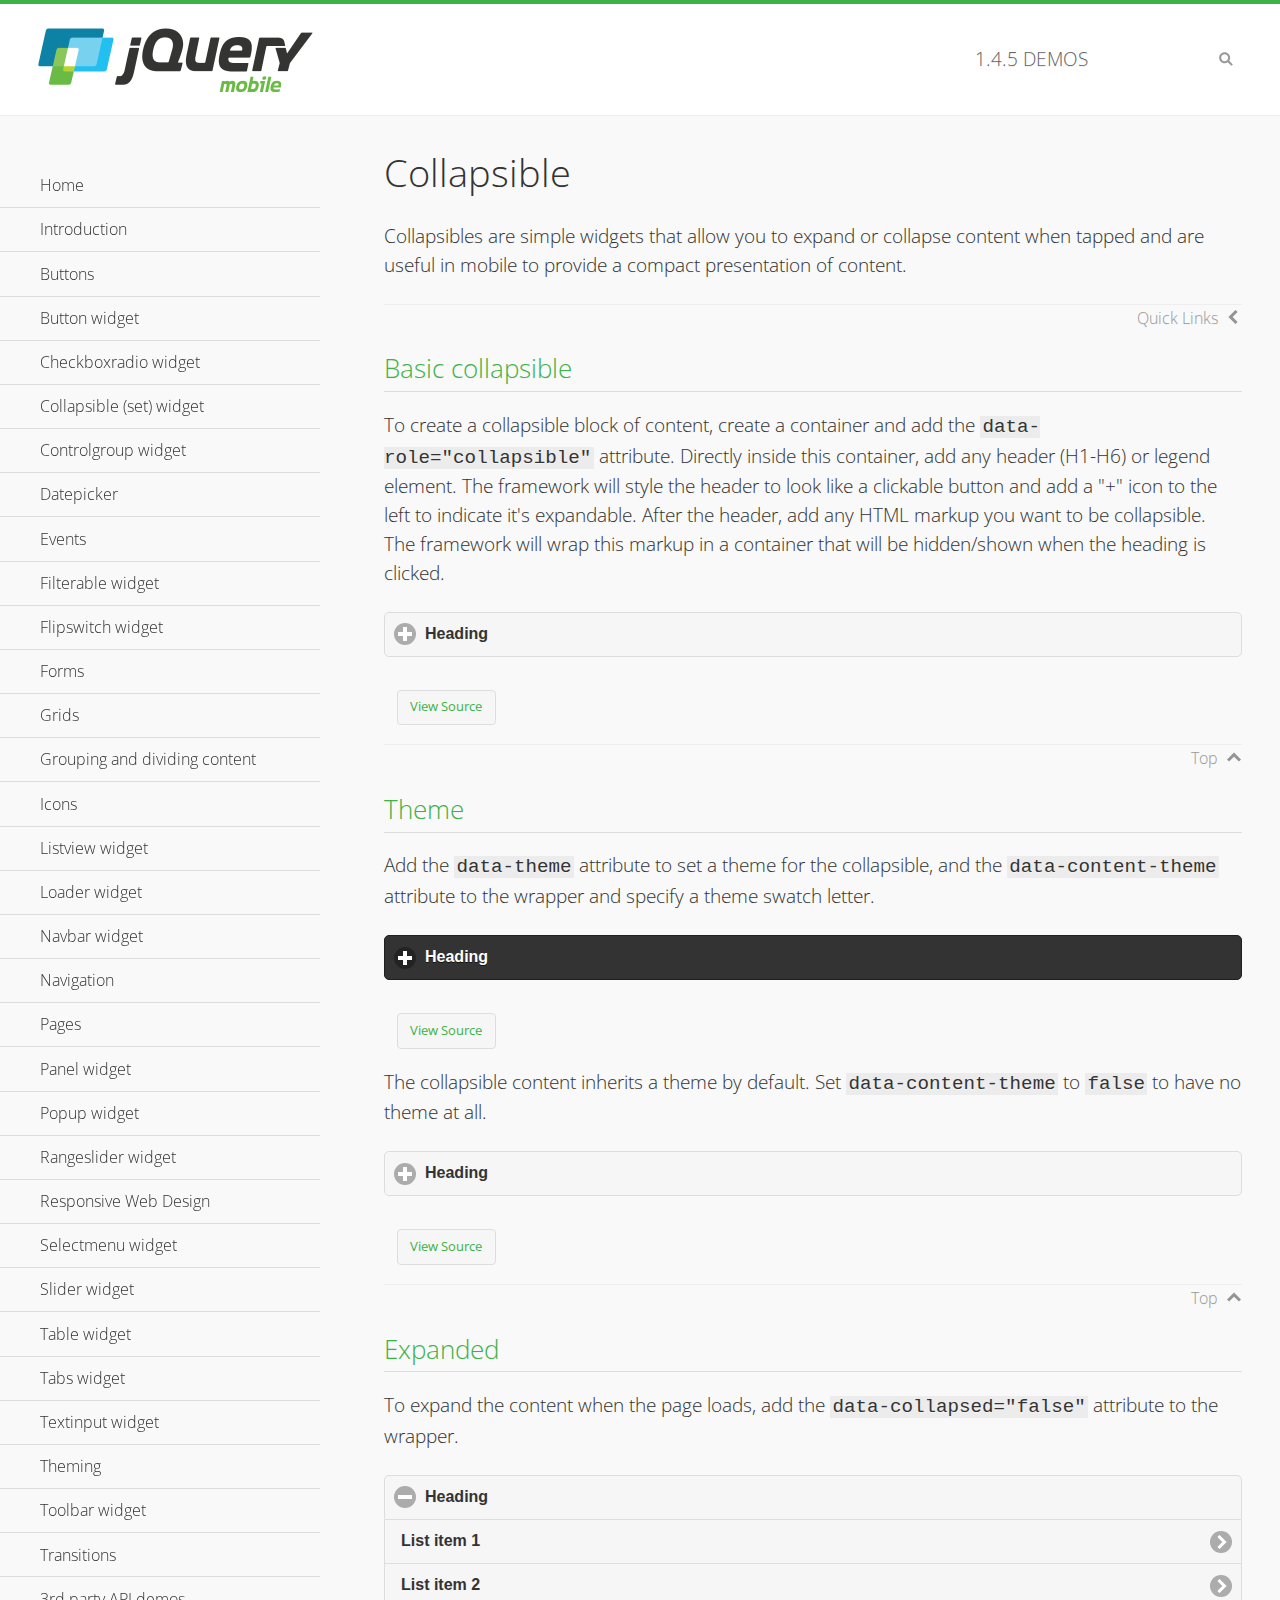
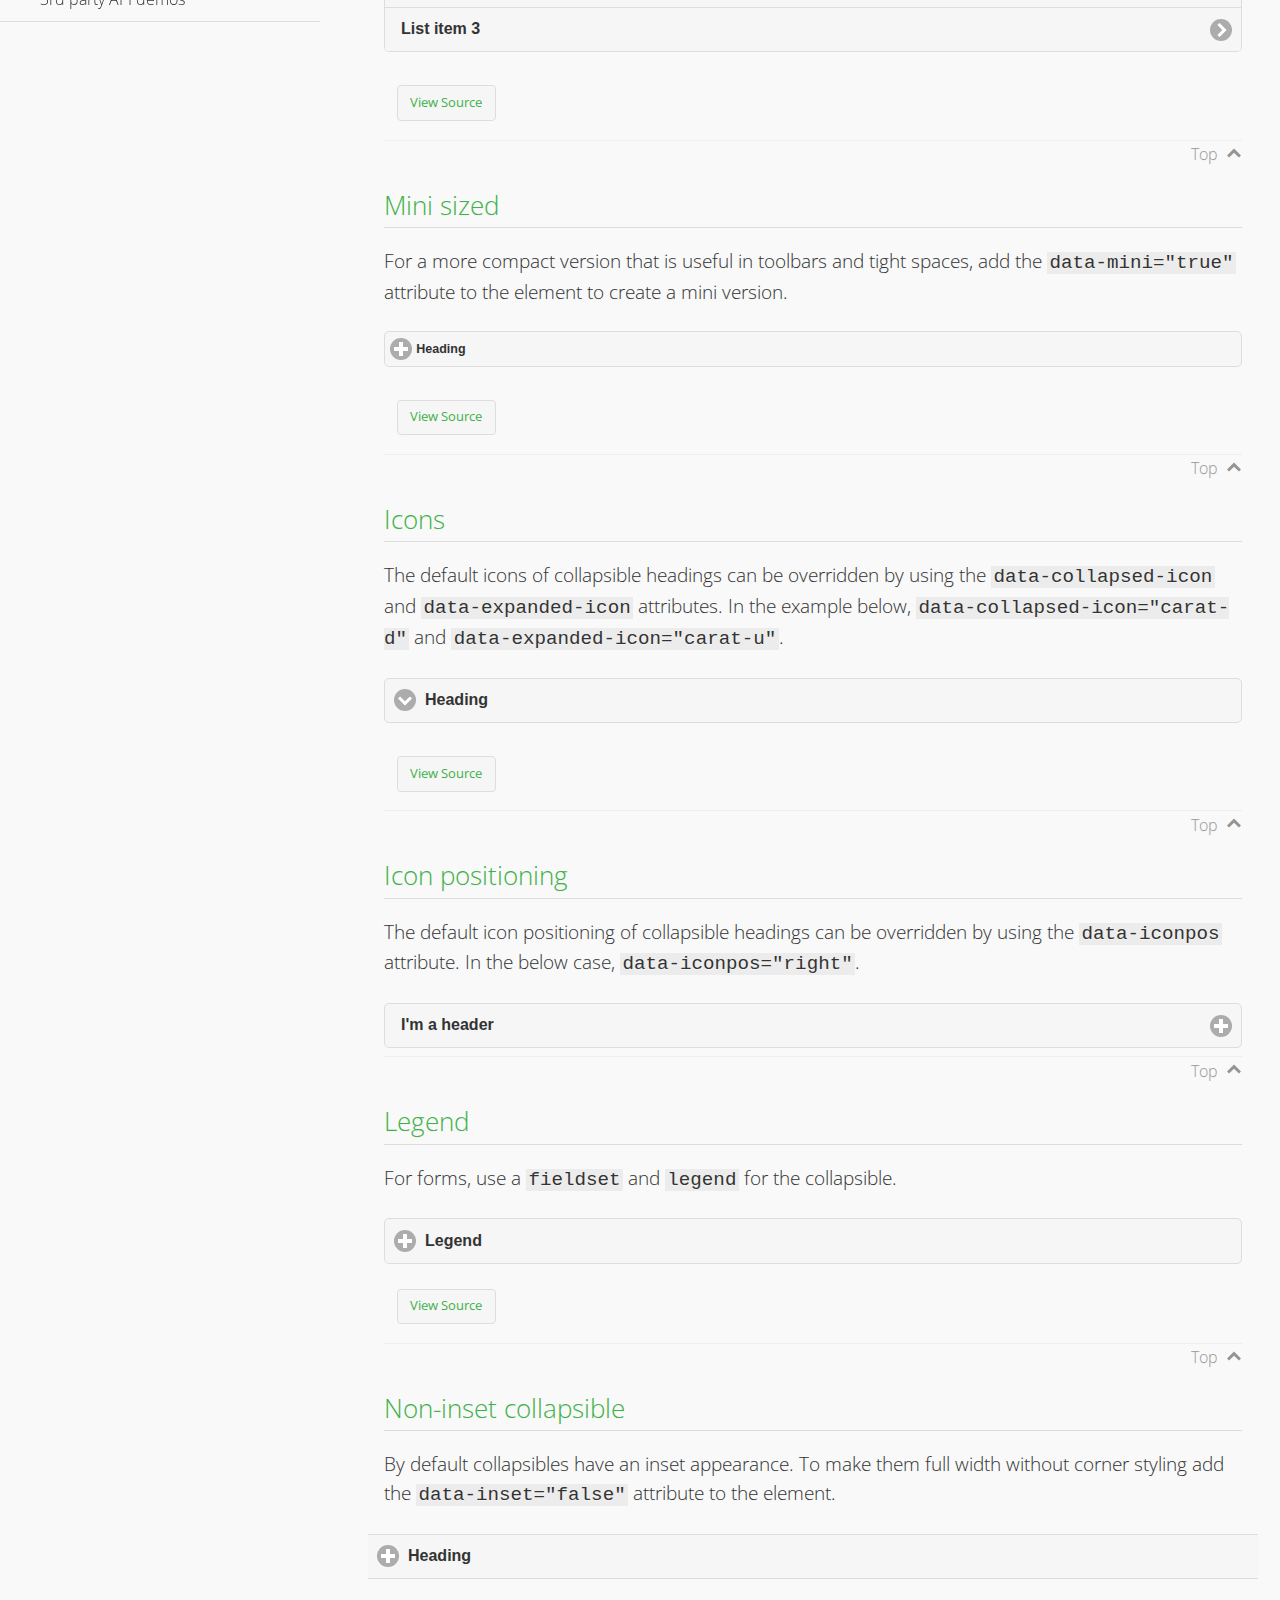
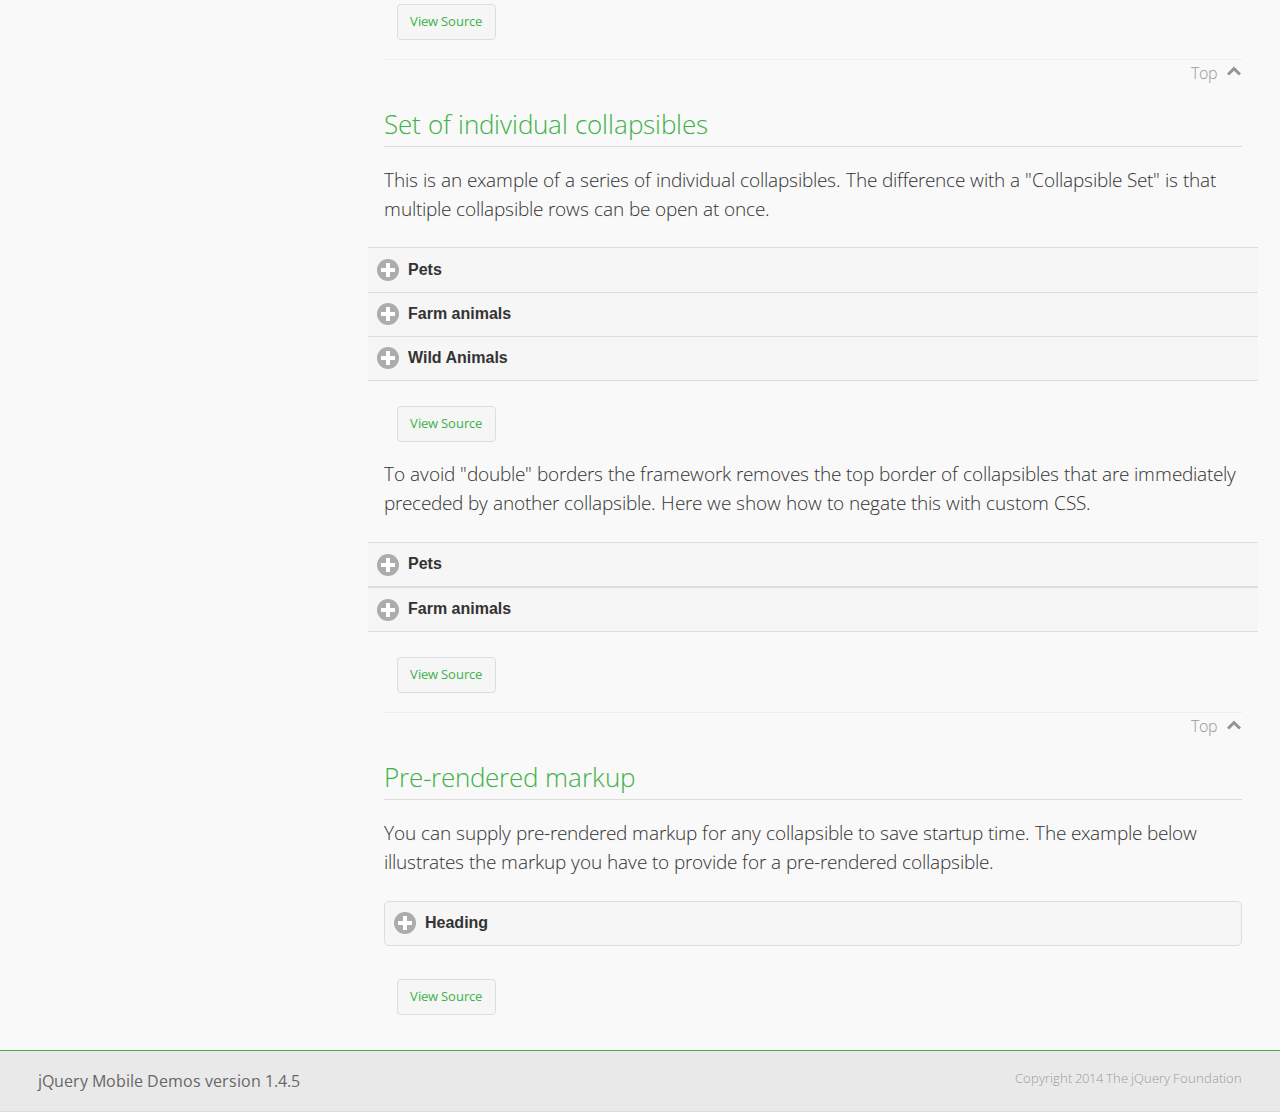
<file: jq/jquery.mobile-1.4.5/demos/collapsible/index.html>
<!DOCTYPE html>
<html>
<head>
	<meta charset="utf-8">
	<meta name="viewport" content="width=device-width, initial-scale=1">
	<title>Collapsible - jQuery Mobile Demos</title>
    <link rel="stylesheet" href="../css/themes/default/jquery.mobile-1.4.5.min.css">
    <link rel="stylesheet" href="../_assets/css/jqm-demos.css">
    <link rel="shortcut icon" href="../favicon.ico">
    <link rel="stylesheet" href="http://fonts.googleapis.com/css?family=Open+Sans:300,400,700">
    <script src="../js/jquery.js"></script>
    <script src="../_assets/js/index.js"></script>
    <script src="../js/jquery.mobile-1.4.5.min.js"></script>
    <style id="negateDoubleBorder">
        #demo-borders .ui-collapsible-heading .ui-btn { border-top-width: 1px !important; }
    </style>
</head>
<body>
<div data-role="page" class="jqm-demos" data-quicklinks="true">

    <div data-role="header" class="jqm-header">
		<h2><a href="../" title="jQuery Mobile Demos home"><img src="../_assets/img/jquery-logo.png" alt="jQuery Mobile"></a></h2>
		<p><span class="jqm-version"></span> Demos</p>
        <a href="#" class="jqm-navmenu-link ui-btn ui-btn-icon-notext ui-corner-all ui-icon-bars ui-nodisc-icon ui-alt-icon ui-btn-left">Menu</a>
        <a href="#" class="jqm-search-link ui-btn ui-btn-icon-notext ui-corner-all ui-icon-search ui-nodisc-icon ui-alt-icon ui-btn-right">Search</a>
    </div><!-- /header -->

    <div role="main" class="ui-content jqm-content">

        <h1>Collapsible</h1>

        <p>Collapsibles are simple widgets that allow you to expand or collapse content when tapped and are useful in mobile to provide a compact presentation of content.</p>

        <h2>Basic collapsible</h2>

        <p>To create a collapsible block of content, create a container and add the <code> data-role="collapsible"</code> attribute. Directly inside this container, add any header (H1-H6) or legend element. The framework will style the header to look like a clickable button and add a "+" icon to the left to indicate it's expandable. After the header, add any HTML markup you want to be collapsible. The framework will wrap this markup in a container that will be hidden/shown when the heading is clicked.</p>

        <div data-demo-html="true">
            <div data-role="collapsible">
                <h4>Heading</h4>
                <p>I'm the collapsible content. By default I'm closed, but you can click the header to open me.</p>
            </div>
        </div><!--/demo-html -->

        <h2>Theme</h2>

        <p>Add the <code>data-theme</code> attribute to set a theme for the collapsible, and the <code>data-content-theme</code> attribute to the wrapper and specify a theme swatch letter.</p>

        <div data-demo-html="true">
            <div data-role="collapsible" data-theme="b" data-content-theme="b">
                <h4>Heading</h4>
                <p>I'm the collapsible content with a themed content block set to "b".</p>
            </div>
        </div><!--/demo-html -->

        <p>The collapsible content inherits a theme by default. Set <code>data-content-theme</code> to <code>false</code> to have no theme at all.</p>

        <div data-demo-html="true">
            <div data-role="collapsible" data-content-theme="false">
                <h4>Heading</h4>
                <p>I'm the collapsible content without a theme.</p>
            </div>
        </div><!--/demo-html -->

        <h2>Expanded</h2>

        <p>To expand the content when the page loads, add the <code>data-collapsed="false"</code> attribute to the wrapper.</p>

        <div data-demo-html="true">
            <div data-role="collapsible" data-collapsed="false">
                <h4>Heading</h4>
                <ul data-role="listview">
                    <li><a href="#">List item 1</a></li>
                    <li><a href="#">List item 2</a></li>
                    <li><a href="#">List item 3</a></li>
                </ul>
            </div>
        </div><!--/demo-html -->

        <h2>Mini sized</h2>

        <p>For a more compact version that is useful in toolbars and tight spaces, add the <code>data-mini="true"</code> attribute to the element to create a mini version. </p>

        <div data-demo-html="true">
            <div data-role="collapsible" data-mini="true">
                <h4>Heading</h4>
                <ul data-role="listview">
                    <li><a href="#">List item 1</a></li>
                    <li><a href="#">List item 2</a></li>
                    <li><a href="#">List item 3</a></li>
                </ul>
            </div>
        </div><!--/demo-html -->

            <h2>Icons</h2>

            <p>The default icons of collapsible headings can be overridden by using the <code>data-collapsed-icon</code> and <code>data-expanded-icon</code> attributes. In the example below, <code>data-collapsed-icon="carat-d"</code> and <code>data-expanded-icon="carat-u"</code>.</p>

            <div data-demo-html="true">
                <div data-role="collapsible" data-collapsed-icon="carat-d" data-expanded-icon="carat-u">
                    <h4>Heading</h4>
                    <ul data-role="listview" data-inset="false">
                        <li>Read-only list item 1</li>
                        <li>Read-only list item 2</li>
                        <li>Read-only list item 3</li>
                    </ul>
                </div>
            </div><!--/demo-html -->

            <h2>Icon positioning</h2>

            <p>The default icon positioning of collapsible headings can be overridden by using the <code>data-iconpos</code> attribute. In the below case, <code>data-iconpos="right"</code>.</p>

            <div data-role="collapsible" data-iconpos="right">
                <h3>I'm a header</h3>
                <p><code>data-iconpos="right"</code></p>
            </div>

        <h2>Legend</h2>

        <p>For forms, use a <code>fieldset</code> and <code>legend</code> for the collapsible.</p>
        <div data-demo-html="true">
            <form>
                <fieldset data-role="collapsible">
                    <legend>Legend</legend>

                    <label for="textinput-f">Text Input:</label>
                    <input type="text" name="textinput-f" id="textinput-f" placeholder="Text input" value="">

                    <div data-role="controlgroup">
                        <input type="checkbox" name="checkbox-1-a" id="checkbox-1-a">
                        <label for="checkbox-1-a">One</label>
                        <input type="checkbox" name="checkbox-2-a" id="checkbox-2-a">
                        <label for="checkbox-2-a">Two</label>
                        <input type="checkbox" name="checkbox-3-a" id="checkbox-3-a">
                        <label for="checkbox-3-a">Three</label>
                    </div>
                </fieldset>
            </form>
        </div><!--/demo-html -->

        <h2>Non-inset collapsible</h2>

        <p>By default collapsibles have an inset appearance. To make them full width without corner styling add the <code>data-inset="false"</code> attribute to the element.</p>

        <div data-demo-html="true">
            <div data-role="collapsible" data-inset="false">
                <h4>Heading</h4>
                <p>I'm the collapsible content. By default I'm closed, but you can click the header to open me.</p>
            </div>
        </div><!--/demo-html -->

        <h2>Set of individual collapsibles</h2>

        <p>This is an example of a series of individual collapsibles. The difference with a "Collapsible Set" is that multiple collapsible rows can be open at once.</p>

        <div data-demo-html="true">
            <div data-role="collapsible" data-inset="false">
                <h3>Pets</h3>
                <ul data-role="listview">
                    <li><a href="#">Canary</a></li>
                    <li><a href="#">Cat</a></li>
                    <li><a href="#">Dog</a></li>
                    <li><a href="#">Gerbil</a></li>
                    <li><a href="#">Iguana</a></li>
                    <li><a href="#">Mouse</a></li>
                </ul>
            </div><!-- /collapsible -->
            <div data-role="collapsible" data-inset="false">
                <h3>Farm animals</h3>
                <ul data-role="listview">
                    <li><a href="#">Chicken</a></li>
                    <li><a href="#">Cow</a></li>
                    <li><a href="#">Duck</a></li>
                    <li><a href="#">Horse</a></li>
                    <li><a href="#">Pig</a></li>
                    <li><a href="#">Sheep</a></li>
                </ul>
            </div><!-- /collapsible -->
            <div data-role="collapsible" data-inset="false">
                <h3>Wild Animals</h3>
                <ul data-role="listview">
                    <li><a href="#">Aardvark</a></li>
                    <li><a href="#">Alligator</a></li>
                    <li><a href="#">Ant</a></li>
                    <li><a href="#">Bear</a></li>
                    <li><a href="#">Beaver</a></li>
                    <li><a href="#">Cougar</a></li>
                    <li><a href="#">Dingo</a></li>
                </ul>
            </div><!-- /collapsible -->
        </div><!--/demo-html -->

        <p>To avoid "double" borders the framework removes the top border of collapsibles that are immediately preceded by another collapsible. Here we show how to negate this with custom CSS.</p>

        <div data-demo-html="true" data-demo-css="#negateDoubleBorder">
            <div id="demo-borders">
                <div data-role="collapsible" data-inset="false">
                    <h3>Pets</h3>
                    <ul data-role="listview">
                        <li><a href="#">Canary</a></li>
                        <li><a href="#">Cat</a></li>
                        <li><a href="#">Dog</a></li>
                        <li><a href="#">Gerbil</a></li>
                        <li><a href="#">Iguana</a></li>
                        <li><a href="#">Mouse</a></li>
                    </ul>
                </div><!-- /collapsible -->
                <div data-role="collapsible" data-inset="false">
                    <h3>Farm animals</h3>
                    <ul data-role="listview">
                        <li><a href="#">Chicken</a></li>
                        <li><a href="#">Cow</a></li>
                        <li><a href="#">Duck</a></li>
                        <li><a href="#">Horse</a></li>
                        <li><a href="#">Pig</a></li>
                        <li><a href="#">Sheep</a></li>
                    </ul>
                </div><!-- /collapsible -->
            </div>
        </div><!--/demo-html -->

			<h2>Pre-rendered markup</h2>
			<p>You can supply pre-rendered markup for any collapsible to save startup time. The example below illustrates the markup you have to provide for a pre-rendered collapsible.</p>
				<div data-demo-html="true">
					<div data-role="collapsible" data-enhanced="true" class="ui-collapsible ui-collapsible-inset ui-corner-all ui-collapsible-collapsed">
						<h4 class="ui-collapsible-heading ui-collapsible-heading-collapsed">
							<a href="#" class="ui-collapsible-heading-toggle ui-btn ui-btn-icon-left ui-icon-plus">
							Heading
							<div class="ui-collapsible-heading-status"> click to expand contents</div>
							</a>
						</h4>
						<div class="ui-collapsible-content ui-collapsible-content-collapsed" aria-hidden="true">
						<p>I'm the collapsible content. By default I'm closed, but you can click the header to open me.</p>
						</div>
					</div>
				</div>

	</div><!-- /content -->
	    <div data-role="panel" class="jqm-navmenu-panel" data-position="left" data-display="overlay" data-theme="a">
	    	<ul class="jqm-list ui-alt-icon ui-nodisc-icon">
<li data-filtertext="demos homepage" data-icon="home"><a href=".././">Home</a></li>
<li data-filtertext="introduction overview getting started"><a href="../intro/" data-ajax="false">Introduction</a></li>
<li data-filtertext="buttons button markup buttonmarkup method anchor link button element"><a href="../button-markup/" data-ajax="false">Buttons</a></li>
<li data-filtertext="form button widget input button submit reset"><a href="../button/" data-ajax="false">Button widget</a></li>
<li data-role="collapsible" data-enhanced="true" data-collapsed-icon="carat-d" data-expanded-icon="carat-u" data-iconpos="right" data-inset="false" class="ui-collapsible ui-collapsible-themed-content ui-collapsible-collapsed">
	<h3 class="ui-collapsible-heading ui-collapsible-heading-collapsed">
		<a href="#" class="ui-collapsible-heading-toggle ui-btn ui-btn-icon-right ui-btn-inherit ui-icon-carat-d">
		    Checkboxradio widget<span class="ui-collapsible-heading-status"> click to expand contents</span>
		</a>
	</h3>
	<div class="ui-collapsible-content ui-body-inherit ui-collapsible-content-collapsed" aria-hidden="true">
		<ul>
			<li data-filtertext="form checkboxradio widget checkbox input checkboxes controlgroups"><a href="../checkboxradio-checkbox/" data-ajax="false">Checkboxes</a></li>
			<li data-filtertext="form checkboxradio widget radio input radio buttons controlgroups"><a href="../checkboxradio-radio/" data-ajax="false">Radio buttons</a></li>
		</ul>
	</div>
</li>
<li data-role="collapsible" data-enhanced="true" data-collapsed-icon="carat-d" data-expanded-icon="carat-u" data-iconpos="right" data-inset="false" class="ui-collapsible ui-collapsible-themed-content ui-collapsible-collapsed">
	<h3 class="ui-collapsible-heading ui-collapsible-heading-collapsed">
		<a href="#" class="ui-collapsible-heading-toggle ui-btn ui-btn-icon-right ui-btn-inherit ui-icon-carat-d">
			Collapsible (set) widget<span class="ui-collapsible-heading-status"> click to expand contents</span>
		</a>
	</h3>
	<div class="ui-collapsible-content ui-body-inherit ui-collapsible-content-collapsed" aria-hidden="true">
		<ul>
			<li data-filtertext="collapsibles content formatting"><a href="../collapsible/" data-ajax="false">Collapsible</a></li>
			<li data-filtertext="dynamic collapsible set accordion append expand"><a href="../collapsible-dynamic/" data-ajax="false">Dynamic collapsibles</a></li>
			<li data-filtertext="accordions collapsible set widget content formatting grouped collapsibles"><a href="../collapsibleset/" data-ajax="false">Collapsible set</a></li>
		</ul>
	</div>
</li>
<li data-role="collapsible" data-enhanced="true" data-collapsed-icon="carat-d" data-expanded-icon="carat-u" data-iconpos="right" data-inset="false" class="ui-collapsible ui-collapsible-themed-content ui-collapsible-collapsed">
	<h3 class="ui-collapsible-heading ui-collapsible-heading-collapsed">
		<a href="#" class="ui-collapsible-heading-toggle ui-btn ui-btn-icon-right ui-btn-inherit ui-icon-carat-d">
			Controlgroup widget<span class="ui-collapsible-heading-status"> click to expand contents</span>
		</a>
	</h3>
	<div class="ui-collapsible-content ui-body-inherit ui-collapsible-content-collapsed" aria-hidden="true">
		<ul>
			<li data-filtertext="controlgroups selectmenu checkboxradio input grouped buttons horizontal vertical"><a href="../controlgroup/" data-ajax="false">Controlgroup</a></li>
			<li data-filtertext="dynamic controlgroup dynamically add buttons"><a href="../controlgroup-dynamic/" data-ajax="false">Dynamic controlgroups</a></li>
		</ul>
	</div>
</li>
<li data-filtertext="form datepicker widget date input"><a href="../datepicker/" data-ajax="false">Datepicker</a></li>
<li data-role="collapsible" data-enhanced="true" data-collapsed-icon="carat-d" data-expanded-icon="carat-u" data-iconpos="right" data-inset="false" class="ui-collapsible ui-collapsible-themed-content ui-collapsible-collapsed">
	<h3 class="ui-collapsible-heading ui-collapsible-heading-collapsed">
		<a href="#" class="ui-collapsible-heading-toggle ui-btn ui-btn-icon-right ui-btn-inherit ui-icon-carat-d">
			Events<span class="ui-collapsible-heading-status"> click to expand contents</span>
		</a>
	</h3>
	<div class="ui-collapsible-content ui-body-inherit ui-collapsible-content-collapsed" aria-hidden="true">
		<ul>
			<li data-filtertext="swipe to delete list items listviews swipe events"><a href="../swipe-list/" data-ajax="false">Swipe list items</a></li>
			<li data-filtertext="swipe to navigate swipe page navigation swipe events"><a href="../swipe-page/" data-ajax="false">Swipe page navigation</a></li>
		</ul>
	</div>
</li>
<li data-filtertext="filterable filter elements sorting searching listview table"><a href="../filterable/" data-ajax="false">Filterable widget</a></li>
<li data-filtertext="form flipswitch widget flip toggle switch binary select checkbox input"><a href="../flipswitch/" data-ajax="false">Flipswitch widget</a></li>
<li data-role="collapsible" data-enhanced="true" data-collapsed-icon="carat-d" data-expanded-icon="carat-u" data-iconpos="right" data-inset="false" class="ui-collapsible ui-collapsible-themed-content ui-collapsible-collapsed">
	<h3 class="ui-collapsible-heading ui-collapsible-heading-collapsed">
		<a href="#" class="ui-collapsible-heading-toggle ui-btn ui-btn-icon-right ui-btn-inherit ui-icon-carat-d">
			Forms<span class="ui-collapsible-heading-status"> click to expand contents</span>
		</a>
	</h3>
	<div class="ui-collapsible-content ui-body-inherit ui-collapsible-content-collapsed" aria-hidden="true">
		<ul>
			<li data-filtertext="forms text checkbox radio range button submit reset inputs selects textarea slider flipswitch label form elements"><a href="../forms/" data-ajax="false">Forms</a></li>
			<li data-filtertext="form hide labels hidden accessible ui-hidden-accessible forms"><a href="../forms-label-hidden-accessible/" data-ajax="false">Hide labels</a></li>
			<li data-filtertext="form field containers fieldcontain ui-field-contain forms"><a href="../forms-field-contain/" data-ajax="false">Field containers</a></li>
			<li data-filtertext="forms disabled form elements"><a href="../forms-disabled/" data-ajax="false">Forms disabled</a></li>
			<li data-filtertext="forms gallery examples overview forms text checkbox radio range button submit reset inputs selects textarea slider flipswitch label form elements"><a href="../forms-gallery/" data-ajax="false">Forms gallery</a></li>
		</ul>
	</div>
</li>
<li data-role="collapsible" data-enhanced="true" data-collapsed-icon="carat-d" data-expanded-icon="carat-u" data-iconpos="right" data-inset="false" class="ui-collapsible ui-collapsible-themed-content ui-collapsible-collapsed">
	<h3 class="ui-collapsible-heading ui-collapsible-heading-collapsed">
		<a href="#" class="ui-collapsible-heading-toggle ui-btn ui-btn-icon-right ui-btn-inherit ui-icon-carat-d">
			Grids<span class="ui-collapsible-heading-status"> click to expand contents</span>
		</a>
	</h3>
	<div class="ui-collapsible-content ui-body-inherit ui-collapsible-content-collapsed" aria-hidden="true">
		<ul>
			<li data-filtertext="grids columns blocks content formatting rwd responsive css framework"><a href="../grids/" data-ajax="false">Grids</a></li>
			<li data-filtertext="buttons in grids css framework"><a href="../grids-buttons/" data-ajax="false">Buttons in grids</a></li>
			<li data-filtertext="custom responsive grids rwd css framework"><a href="../grids-custom-responsive/" data-ajax="false">Custom responsive grids</a></li>
		</ul>
	</div>
</li>
<li data-filtertext="blocks content formatting sections heading"><a href="../body-bar-classes/" data-ajax="false">Grouping and dividing content</a></li>
<li data-role="collapsible" data-enhanced="true" data-collapsed-icon="carat-d" data-expanded-icon="carat-u" data-iconpos="right" data-inset="false" class="ui-collapsible ui-collapsible-themed-content ui-collapsible-collapsed">
	<h3 class="ui-collapsible-heading ui-collapsible-heading-collapsed">
		<a href="#" class="ui-collapsible-heading-toggle ui-btn ui-btn-icon-right ui-btn-inherit ui-icon-carat-d">
			Icons<span class="ui-collapsible-heading-status"> click to expand contents</span>
		</a>
	</h3>
	<div class="ui-collapsible-content ui-body-inherit ui-collapsible-content-collapsed" aria-hidden="true">
		<ul>
			<li data-filtertext="button icons svg disc alt custom icon position"><a href="../icons/" data-ajax="false">Icons</a></li>
			<li data-filtertext=""><a href="../icons-grunticon/" data-ajax="false">Grunticon loader</a></li>
		</ul>
	</div>
</li>
<li data-role="collapsible" data-enhanced="true" data-collapsed-icon="carat-d" data-expanded-icon="carat-u" data-iconpos="right" data-inset="false" class="ui-collapsible ui-collapsible-themed-content ui-collapsible-collapsed">
	<h3 class="ui-collapsible-heading ui-collapsible-heading-collapsed">
		<a href="#" class="ui-collapsible-heading-toggle ui-btn ui-btn-icon-right ui-btn-inherit ui-icon-carat-d">
			Listview widget<span class="ui-collapsible-heading-status"> click to expand contents</span>
		</a>
	</h3>
	<div class="ui-collapsible-content ui-body-inherit ui-collapsible-content-collapsed" aria-hidden="true">
		<ul>
			<li data-filtertext="listview widget thumbnails icons nested split button collapsible ul ol"><a href="../listview/" data-ajax="false">Listview</a></li>
			<li data-filtertext="autocomplete filterable reveal listview filtertextbeforefilter placeholder"><a href="../listview-autocomplete/" data-ajax="false">Listview autocomplete</a></li>
			<li data-filtertext="autocomplete filterable reveal listview remote data filtertextbeforefilter placeholder"><a href="../listview-autocomplete-remote/" data-ajax="false">Listview autocomplete remote data</a></li>
			<li data-filtertext="autodividers anchor jump scroll linkbars listview lists ul ol"><a href="../listview-autodividers-linkbar/" data-ajax="false">Listview autodividers linkbar</a></li>
			<li data-filtertext="listview autodividers selector autodividersselector lists ul ol"><a href="../listview-autodividers-selector/" data-ajax="false">Listview autodividers selector</a></li>
			<li data-filtertext="listview nested list items"><a href="../listview-nested-lists/" data-ajax="false">Nested Listviews</a></li>
			<li data-filtertext="listview collapsible list items flat"><a href="../listview-collapsible-item-flat/" data-ajax="false">Listview collapsible list items (flat)</a></li>
			<li data-filtertext="listview collapsible list indented"><a href="../listview-collapsible-item-indented/" data-ajax="false">Listview collapsible list items (indented)</a></li>
			<li data-filtertext="grid listview responsive grids responsive listviews lists ul"><a href="../listview-grid/" data-ajax="false">Listview responsive grid</a></li>
		</ul>
	</div>
</li>
<li data-filtertext="loader widget page loading navigation overlay spinner"><a href="../loader/" data-ajax="false">Loader widget</a></li>
<li data-filtertext="navbar widget navmenu toolbars header footer"><a href="../navbar/" data-ajax="false">Navbar widget</a></li>
<li data-role="collapsible" data-enhanced="true" data-collapsed-icon="carat-d" data-expanded-icon="carat-u" data-iconpos="right" data-inset="false" class="ui-collapsible ui-collapsible-themed-content ui-collapsible-collapsed">
	<h3 class="ui-collapsible-heading ui-collapsible-heading-collapsed">
		<a href="#" class="ui-collapsible-heading-toggle ui-btn ui-btn-icon-right ui-btn-inherit ui-icon-carat-d">
			Navigation<span class="ui-collapsible-heading-status"> click to expand contents</span>
		</a>
	</h3>
	<div class="ui-collapsible-content ui-body-inherit ui-collapsible-content-collapsed" aria-hidden="true">
		<ul>
			<li data-filtertext="ajax navigation navigate widget history event method"><a href="../navigation/" data-ajax="false">Navigation</a></li>
			<li data-filtertext="linking pages page links navigation ajax prefetch cache"><a href="../navigation-linking-pages/" data-ajax="false">Linking pages</a></li>
			<!-- <li data-filtertext="php redirect server redirection server-side navigation"><a href="../navigation-php-redirect/" data-ajax="false">PHP redirect demo</a></li>-->
			<li data-filtertext="navigation redirection hash query"><a href="../navigation-hash-processing/" data-ajax="false">Hash processing demo</a></li>
			<li data-filtertext="navigation redirection hash query"><a href="../page-events/" data-ajax="false">Page Navigation Events</a></li>
		</ul>
	</div>
</li>
<li data-role="collapsible" data-enhanced="true" data-collapsed-icon="carat-d" data-expanded-icon="carat-u" data-iconpos="right" data-inset="false" class="ui-collapsible ui-collapsible-themed-content ui-collapsible-collapsed">
	<h3 class="ui-collapsible-heading ui-collapsible-heading-collapsed">
		<a href="#" class="ui-collapsible-heading-toggle ui-btn ui-btn-icon-right ui-btn-inherit ui-icon-carat-d">
			Pages<span class="ui-collapsible-heading-status"> click to expand contents</span>
		</a>
	</h3>
	<div class="ui-collapsible-content ui-body-inherit ui-collapsible-content-collapsed" aria-hidden="true">
		<ul>
			<li data-filtertext="pages page widget ajax navigation"><a href="../pages/" data-ajax="false">Pages</a></li>
			<li data-filtertext="single page"><a href="../pages-single-page/" data-ajax="false">Single page</a></li>
			<li data-filtertext="multipage multi-page page"><a href="../pages-multi-page/" data-ajax="false">Multi-page template</a></li>
			<li data-filtertext="dialog page widget modal popup"><a href="../pages-dialog/" data-ajax="false">Dialog page</a></li>
		</ul>
	</div>
</li>
<li data-role="collapsible" data-enhanced="true" data-collapsed-icon="carat-d" data-expanded-icon="carat-u" data-iconpos="right" data-inset="false" class="ui-collapsible ui-collapsible-themed-content ui-collapsible-collapsed">
	<h3 class="ui-collapsible-heading ui-collapsible-heading-collapsed">
		<a href="#" class="ui-collapsible-heading-toggle ui-btn ui-btn-icon-right ui-btn-inherit ui-icon-carat-d">
			Panel widget<span class="ui-collapsible-heading-status"> click to expand contents</span>
		</a>
	</h3>
	<div class="ui-collapsible-content ui-body-inherit ui-collapsible-content-collapsed" aria-hidden="true">
		<ul>
			<li data-filtertext="panel widget sliding panels reveal push overlay responsive"><a href="../panel/" data-ajax="false">Panel</a></li>
			<li data-filtertext=""><a href="../panel-external/" data-ajax="false">External panels</a></li>
			<li data-filtertext="panel "><a href="../panel-fixed/" data-ajax="false">Fixed panels</a></li>
			<li data-filtertext="panel slide panels sliding panels shadow rwd responsive breakpoint"><a href="../panel-responsive/" data-ajax="false">Panels responsive</a></li>
			<li data-filtertext="panel custom style custom panel width reveal shadow listview panel styling page background wrapper"><a href="../panel-styling/" data-ajax="false">Custom panel style</a></li>
			<li data-filtertext="panel open on swipe"><a href="../panel-swipe-open/" data-ajax="false">Panel open on swipe</a></li>
			<li data-filtertext="panels outside page internal external toolbars"><a href="../panel-external-internal/" data-ajax="false">Panel external and internal</a></li>
		</ul>
	</div>
</li>
<li data-role="collapsible" data-enhanced="true" data-collapsed-icon="carat-d" data-expanded-icon="carat-u" data-iconpos="right" data-inset="false" class="ui-collapsible ui-collapsible-themed-content ui-collapsible-collapsed">
	<h3 class="ui-collapsible-heading ui-collapsible-heading-collapsed">
		<a href="#" class="ui-collapsible-heading-toggle ui-btn ui-btn-icon-right ui-btn-inherit ui-icon-carat-d">
			Popup widget<span class="ui-collapsible-heading-status"> click to expand contents</span>
		</a>
	</h3>
	<div class="ui-collapsible-content ui-body-inherit ui-collapsible-content-collapsed" aria-hidden="true">
		<ul>
			<li data-filtertext="popup widget popups dialog modal transition tooltip lightbox form overlay screen flip pop fade transition"><a href="../popup/" data-ajax="false">Popup</a></li>
			<li data-filtertext="popup alignment position"><a href="../popup-alignment/" data-ajax="false">Popup alignment</a></li>
			<li data-filtertext="popup arrow size popups popover"><a href="../popup-arrow-size/" data-ajax="false">Popup arrow size</a></li>
			<li data-filtertext="dynamic popups popup images lightbox"><a href="../popup-dynamic/" data-ajax="false">Dynamic popups</a></li>
			<li data-filtertext="popups with iframes scaling"><a href="../popup-iframe/" data-ajax="false">Popups with iframes</a></li>
			<li data-filtertext="popup image scaling"><a href="../popup-image-scaling/" data-ajax="false">Popup image scaling</a></li>
			<li data-filtertext="external popup outside multi-page"><a href="../popup-outside-multipage/" data-ajax="false">Popup outside multi-page</a></li>
		</ul>
	</div>
</li>
<li data-filtertext="form rangeslider widget dual sliders dual handle sliders range input"><a href="../rangeslider/" data-ajax="false">Rangeslider widget</a></li>
<li data-filtertext="responsive web design rwd adaptive progressive enhancement PE accessible mobile breakpoints media query media queries"><a href="../rwd/" data-ajax="false">Responsive Web Design</a></li>
<li data-role="collapsible" data-enhanced="true" data-collapsed-icon="carat-d" data-expanded-icon="carat-u" data-iconpos="right" data-inset="false" class="ui-collapsible ui-collapsible-themed-content ui-collapsible-collapsed">
	<h3 class="ui-collapsible-heading ui-collapsible-heading-collapsed">
		<a href="#" class="ui-collapsible-heading-toggle ui-btn ui-btn-icon-right ui-btn-inherit ui-icon-carat-d">
			Selectmenu widget<span class="ui-collapsible-heading-status"> click to expand contents</span>
		</a>
	</h3>
	<div class="ui-collapsible-content ui-body-inherit ui-collapsible-content-collapsed" aria-hidden="true">
		<ul>
			<li data-filtertext="form selectmenu widget select input custom select menu selects"><a href="../selectmenu/" data-ajax="false">Selectmenu</a></li>
			<li data-filtertext="form custom select menu selectmenu widget custom menu option optgroup multiple selects"><a href="../selectmenu-custom/" data-ajax="false">Custom select menu</a></li>
			<li data-filtertext="filterable select filter popup dialog"><a href="../selectmenu-custom-filter/" data-ajax="false">Custom select menu with filter</a></li>
		</ul>
	</div>
</li>
<li data-role="collapsible" data-enhanced="true" data-collapsed-icon="carat-d" data-expanded-icon="carat-u" data-iconpos="right" data-inset="false" class="ui-collapsible ui-collapsible-themed-content ui-collapsible-collapsed">
	<h3 class="ui-collapsible-heading ui-collapsible-heading-collapsed">
		<a href="#" class="ui-collapsible-heading-toggle ui-btn ui-btn-icon-right ui-btn-inherit ui-icon-carat-d">
			Slider widget<span class="ui-collapsible-heading-status"> click to expand contents</span>
		</a>
	</h3>
	<div class="ui-collapsible-content ui-body-inherit ui-collapsible-content-collapsed" aria-hidden="true">
		<ul>
			<li data-filtertext="form slider widget range input single sliders"><a href="../slider/" data-ajax="false">Slider</a></li>
			<li data-filtertext="form slider widget flipswitch slider binary select flip toggle switch"><a href="../slider-flipswitch/" data-ajax="false">Slider flip toggle switch</a></li>
			<li data-filtertext="form slider tooltip handle value input range sliders"><a href="../slider-tooltip/" data-ajax="false">Slider tooltip</a></li>
		</ul>
	</div>
</li>
<li data-role="collapsible" data-enhanced="true" data-collapsed-icon="carat-d" data-expanded-icon="carat-u" data-iconpos="right" data-inset="false" class="ui-collapsible ui-collapsible-themed-content ui-collapsible-collapsed">
	<h3 class="ui-collapsible-heading ui-collapsible-heading-collapsed">
		<a href="#" class="ui-collapsible-heading-toggle ui-btn ui-btn-icon-right ui-btn-inherit ui-icon-carat-d">
			Table widget<span class="ui-collapsible-heading-status"> click to expand contents</span>
		</a>
	</h3>
	<div class="ui-collapsible-content ui-body-inherit ui-collapsible-content-collapsed" aria-hidden="true">
		<ul>
			<li data-filtertext="table widget reflow column toggle th td responsive tables rwd hide show tabular"><a href="../table-column-toggle/" data-ajax="false">Table Column Toggle</a></li>
			<li data-filtertext="table column toggle phone comparison demo"><a href="../table-column-toggle-example/" data-ajax="false">Table Column Toggle demo</a></li>
			<li data-filtertext="responsive tables table column toggle heading groups rwd breakpoint"><a href="../table-column-toggle-heading-groups/" data-ajax="false">Table Column Toggle heading groups</a></li>
			<li data-filtertext="responsive tables table column toggle hide rwd breakpoint customization options"><a href="../table-column-toggle-options/" data-ajax="false">Table Column Toggle options</a></li>
			<li data-filtertext="table reflow th td responsive rwd columns tabular"><a href="../table-reflow/" data-ajax="false">Table Reflow</a></li>
			<li data-filtertext="responsive tables table reflow heading groups rwd breakpoint"><a href="../table-reflow-heading-groups/" data-ajax="false">Table Reflow heading groups</a></li>
			<li data-filtertext="responsive tables table reflow stripes strokes table style"><a href="../table-reflow-stripes-strokes/" data-ajax="false">Table Reflow stripes and strokes</a></li>
			<li data-filtertext="responsive tables table reflow stack custom styles"><a href="../table-reflow-styling/" data-ajax="false">Table Reflow custom styles</a></li>
		</ul>
	</div>
</li>
<li data-filtertext="ui tabs widget"><a href="../tabs/" data-ajax="false">Tabs widget</a></li>
<li data-filtertext="form textinput widget text input textarea number date time tel email file color password"><a href="../textinput/" data-ajax="false">Textinput widget</a></li>
<li data-role="collapsible" data-enhanced="true" data-collapsed-icon="carat-d" data-expanded-icon="carat-u" data-iconpos="right" data-inset="false" class="ui-collapsible ui-collapsible-themed-content ui-collapsible-collapsed">
	<h3 class="ui-collapsible-heading ui-collapsible-heading-collapsed">
		<a href="#" class="ui-collapsible-heading-toggle ui-btn ui-btn-icon-right ui-btn-inherit ui-icon-carat-d">
			Theming<span class="ui-collapsible-heading-status"> click to expand contents</span>
		</a>
	</h3>
	<div class="ui-collapsible-content ui-body-inherit ui-collapsible-content-collapsed" aria-hidden="true">
		<ul>
			<li data-filtertext="default theme swatches theming style css"><a href="../theme-default/" data-ajax="false">Default theme</a></li>
			<li data-filtertext="classic theme old theme swatches theming style css"><a href="../theme-classic/" data-ajax="false">Classic theme</a></li>
		</ul>
	</div>
</li>
<li data-role="collapsible" data-enhanced="true" data-collapsed-icon="carat-d" data-expanded-icon="carat-u" data-iconpos="right" data-inset="false" class="ui-collapsible ui-collapsible-themed-content ui-collapsible-collapsed">
	<h3 class="ui-collapsible-heading ui-collapsible-heading-collapsed">
		<a href="#" class="ui-collapsible-heading-toggle ui-btn ui-btn-icon-right ui-btn-inherit ui-icon-carat-d">
			Toolbar widget<span class="ui-collapsible-heading-status"> click to expand contents</span>
		</a>
	</h3>
	<div class="ui-collapsible-content ui-body-inherit ui-collapsible-content-collapsed" aria-hidden="true">
		<ul>
			<li data-filtertext="toolbar widget header footer toolbars fixed fullscreen external sections"><a href="../toolbar/" data-ajax="false">Toolbar</a></li>
			<li data-filtertext="dynamic toolbars dynamically add toolbar header footer"><a href="../toolbar-dynamic/" data-ajax="false">Dynamic toolbars</a></li>
			<li data-filtertext="external toolbars header footer"><a href="../toolbar-external/" data-ajax="false">External toolbars</a></li>
			<li data-filtertext="fixed toolbars header footer"><a href="../toolbar-fixed/" data-ajax="false">Fixed toolbars</a></li>
			<li data-filtertext="fixed fullscreen toolbars header footer"><a href="../toolbar-fixed-fullscreen/" data-ajax="false">Fullscreen toolbars</a></li>
			<li data-filtertext="external fixed toolbars header footer"><a href="../toolbar-fixed-external/" data-ajax="false">Fixed external toolbars</a></li>
			<li data-filtertext="external persistent toolbars header footer navbar navmenu"><a href="../toolbar-fixed-persistent/" data-ajax="false">Persistent toolbars</a></li>
			<li data-filtertext="external ajax optimized toolbars persistent toolbars header footer navbar"><a href="../toolbar-fixed-persistent-optimized/" data-ajax="false">Ajax optimized toolbars</a></li>
			<li data-filtertext="form in toolbars header footer"><a href="../toolbar-fixed-forms/" data-ajax="false">Form in toolbar</a></li>
		</ul>
	</div>
</li>
<li data-filtertext="page transitions animated pages popup navigation flip slide fade pop"><a href="../transitions/" data-ajax="false">Transitions</a></li>
<li data-role="collapsible" data-enhanced="true" data-collapsed-icon="carat-d" data-expanded-icon="carat-u" data-iconpos="right" data-inset="false" class="ui-collapsible ui-collapsible-themed-content ui-collapsible-collapsed">
	<h3 class="ui-collapsible-heading ui-collapsible-heading-collapsed">
		<a href="#" class="ui-collapsible-heading-toggle ui-btn ui-btn-icon-right ui-btn-inherit ui-icon-carat-d">
			3rd party API demos<span class="ui-collapsible-heading-status"> click to expand contents</span>
		</a>
	</h3>
	<div class="ui-collapsible-content ui-body-inherit ui-collapsible-content-collapsed" aria-hidden="true">
		<ul>
			<li data-filtertext="backbone requirejs navigation router"><a href="../backbone-requirejs/" data-ajax="false">Backbone RequireJS</a></li>
			<li data-filtertext="google maps geolocation demo"><a href="../map-geolocation/" data-ajax="false">Google Maps geolocation</a></li>
			<li data-filtertext="google maps hybrid"><a href="../map-list-toggle/" data-ajax="false">Google Maps list toggle</a></li>
		</ul>
	</div>
</li>



		     </ul>
		</div><!-- /panel -->


	<div data-role="footer" data-position="fixed" data-tap-toggle="false" class="jqm-footer">
		<p>jQuery Mobile Demos version <span class="jqm-version"></span></p>
		<p>Copyright 2014 The jQuery Foundation</p>
	</div><!-- /footer -->
	<!-- TODO: This should become an external panel so we can add input to markup (unique ID) -->
    <div data-role="panel" class="jqm-search-panel" data-position="right" data-display="overlay" data-theme="a">
		<div class="jqm-search">
			<ul class="jqm-list" data-filter-placeholder="Search demos..." data-filter-reveal="true">
<li data-filtertext="demos homepage" data-icon="home"><a href=".././">Home</a></li>
<li data-filtertext="introduction overview getting started"><a href="../intro/" data-ajax="false">Introduction</a></li>
<li data-filtertext="buttons button markup buttonmarkup method anchor link button element"><a href="../button-markup/" data-ajax="false">Buttons</a></li>
<li data-filtertext="form button widget input button submit reset"><a href="../button/" data-ajax="false">Button widget</a></li>
<li data-role="collapsible" data-enhanced="true" data-collapsed-icon="carat-d" data-expanded-icon="carat-u" data-iconpos="right" data-inset="false" class="ui-collapsible ui-collapsible-themed-content ui-collapsible-collapsed">
	<h3 class="ui-collapsible-heading ui-collapsible-heading-collapsed">
		<a href="#" class="ui-collapsible-heading-toggle ui-btn ui-btn-icon-right ui-btn-inherit ui-icon-carat-d">
		    Checkboxradio widget<span class="ui-collapsible-heading-status"> click to expand contents</span>
		</a>
	</h3>
	<div class="ui-collapsible-content ui-body-inherit ui-collapsible-content-collapsed" aria-hidden="true">
		<ul>
			<li data-filtertext="form checkboxradio widget checkbox input checkboxes controlgroups"><a href="../checkboxradio-checkbox/" data-ajax="false">Checkboxes</a></li>
			<li data-filtertext="form checkboxradio widget radio input radio buttons controlgroups"><a href="../checkboxradio-radio/" data-ajax="false">Radio buttons</a></li>
		</ul>
	</div>
</li>
<li data-role="collapsible" data-enhanced="true" data-collapsed-icon="carat-d" data-expanded-icon="carat-u" data-iconpos="right" data-inset="false" class="ui-collapsible ui-collapsible-themed-content ui-collapsible-collapsed">
	<h3 class="ui-collapsible-heading ui-collapsible-heading-collapsed">
		<a href="#" class="ui-collapsible-heading-toggle ui-btn ui-btn-icon-right ui-btn-inherit ui-icon-carat-d">
			Collapsible (set) widget<span class="ui-collapsible-heading-status"> click to expand contents</span>
		</a>
	</h3>
	<div class="ui-collapsible-content ui-body-inherit ui-collapsible-content-collapsed" aria-hidden="true">
		<ul>
			<li data-filtertext="collapsibles content formatting"><a href="../collapsible/" data-ajax="false">Collapsible</a></li>
			<li data-filtertext="dynamic collapsible set accordion append expand"><a href="../collapsible-dynamic/" data-ajax="false">Dynamic collapsibles</a></li>
			<li data-filtertext="accordions collapsible set widget content formatting grouped collapsibles"><a href="../collapsibleset/" data-ajax="false">Collapsible set</a></li>
		</ul>
	</div>
</li>
<li data-role="collapsible" data-enhanced="true" data-collapsed-icon="carat-d" data-expanded-icon="carat-u" data-iconpos="right" data-inset="false" class="ui-collapsible ui-collapsible-themed-content ui-collapsible-collapsed">
	<h3 class="ui-collapsible-heading ui-collapsible-heading-collapsed">
		<a href="#" class="ui-collapsible-heading-toggle ui-btn ui-btn-icon-right ui-btn-inherit ui-icon-carat-d">
			Controlgroup widget<span class="ui-collapsible-heading-status"> click to expand contents</span>
		</a>
	</h3>
	<div class="ui-collapsible-content ui-body-inherit ui-collapsible-content-collapsed" aria-hidden="true">
		<ul>
			<li data-filtertext="controlgroups selectmenu checkboxradio input grouped buttons horizontal vertical"><a href="../controlgroup/" data-ajax="false">Controlgroup</a></li>
			<li data-filtertext="dynamic controlgroup dynamically add buttons"><a href="../controlgroup-dynamic/" data-ajax="false">Dynamic controlgroups</a></li>
		</ul>
	</div>
</li>
<li data-filtertext="form datepicker widget date input"><a href="../datepicker/" data-ajax="false">Datepicker</a></li>
<li data-role="collapsible" data-enhanced="true" data-collapsed-icon="carat-d" data-expanded-icon="carat-u" data-iconpos="right" data-inset="false" class="ui-collapsible ui-collapsible-themed-content ui-collapsible-collapsed">
	<h3 class="ui-collapsible-heading ui-collapsible-heading-collapsed">
		<a href="#" class="ui-collapsible-heading-toggle ui-btn ui-btn-icon-right ui-btn-inherit ui-icon-carat-d">
			Events<span class="ui-collapsible-heading-status"> click to expand contents</span>
		</a>
	</h3>
	<div class="ui-collapsible-content ui-body-inherit ui-collapsible-content-collapsed" aria-hidden="true">
		<ul>
			<li data-filtertext="swipe to delete list items listviews swipe events"><a href="../swipe-list/" data-ajax="false">Swipe list items</a></li>
			<li data-filtertext="swipe to navigate swipe page navigation swipe events"><a href="../swipe-page/" data-ajax="false">Swipe page navigation</a></li>
		</ul>
	</div>
</li>
<li data-filtertext="filterable filter elements sorting searching listview table"><a href="../filterable/" data-ajax="false">Filterable widget</a></li>
<li data-filtertext="form flipswitch widget flip toggle switch binary select checkbox input"><a href="../flipswitch/" data-ajax="false">Flipswitch widget</a></li>
<li data-role="collapsible" data-enhanced="true" data-collapsed-icon="carat-d" data-expanded-icon="carat-u" data-iconpos="right" data-inset="false" class="ui-collapsible ui-collapsible-themed-content ui-collapsible-collapsed">
	<h3 class="ui-collapsible-heading ui-collapsible-heading-collapsed">
		<a href="#" class="ui-collapsible-heading-toggle ui-btn ui-btn-icon-right ui-btn-inherit ui-icon-carat-d">
			Forms<span class="ui-collapsible-heading-status"> click to expand contents</span>
		</a>
	</h3>
	<div class="ui-collapsible-content ui-body-inherit ui-collapsible-content-collapsed" aria-hidden="true">
		<ul>
			<li data-filtertext="forms text checkbox radio range button submit reset inputs selects textarea slider flipswitch label form elements"><a href="../forms/" data-ajax="false">Forms</a></li>
			<li data-filtertext="form hide labels hidden accessible ui-hidden-accessible forms"><a href="../forms-label-hidden-accessible/" data-ajax="false">Hide labels</a></li>
			<li data-filtertext="form field containers fieldcontain ui-field-contain forms"><a href="../forms-field-contain/" data-ajax="false">Field containers</a></li>
			<li data-filtertext="forms disabled form elements"><a href="../forms-disabled/" data-ajax="false">Forms disabled</a></li>
			<li data-filtertext="forms gallery examples overview forms text checkbox radio range button submit reset inputs selects textarea slider flipswitch label form elements"><a href="../forms-gallery/" data-ajax="false">Forms gallery</a></li>
		</ul>
	</div>
</li>
<li data-role="collapsible" data-enhanced="true" data-collapsed-icon="carat-d" data-expanded-icon="carat-u" data-iconpos="right" data-inset="false" class="ui-collapsible ui-collapsible-themed-content ui-collapsible-collapsed">
	<h3 class="ui-collapsible-heading ui-collapsible-heading-collapsed">
		<a href="#" class="ui-collapsible-heading-toggle ui-btn ui-btn-icon-right ui-btn-inherit ui-icon-carat-d">
			Grids<span class="ui-collapsible-heading-status"> click to expand contents</span>
		</a>
	</h3>
	<div class="ui-collapsible-content ui-body-inherit ui-collapsible-content-collapsed" aria-hidden="true">
		<ul>
			<li data-filtertext="grids columns blocks content formatting rwd responsive css framework"><a href="../grids/" data-ajax="false">Grids</a></li>
			<li data-filtertext="buttons in grids css framework"><a href="../grids-buttons/" data-ajax="false">Buttons in grids</a></li>
			<li data-filtertext="custom responsive grids rwd css framework"><a href="../grids-custom-responsive/" data-ajax="false">Custom responsive grids</a></li>
		</ul>
	</div>
</li>
<li data-filtertext="blocks content formatting sections heading"><a href="../body-bar-classes/" data-ajax="false">Grouping and dividing content</a></li>
<li data-role="collapsible" data-enhanced="true" data-collapsed-icon="carat-d" data-expanded-icon="carat-u" data-iconpos="right" data-inset="false" class="ui-collapsible ui-collapsible-themed-content ui-collapsible-collapsed">
	<h3 class="ui-collapsible-heading ui-collapsible-heading-collapsed">
		<a href="#" class="ui-collapsible-heading-toggle ui-btn ui-btn-icon-right ui-btn-inherit ui-icon-carat-d">
			Icons<span class="ui-collapsible-heading-status"> click to expand contents</span>
		</a>
	</h3>
	<div class="ui-collapsible-content ui-body-inherit ui-collapsible-content-collapsed" aria-hidden="true">
		<ul>
			<li data-filtertext="button icons svg disc alt custom icon position"><a href="../icons/" data-ajax="false">Icons</a></li>
			<li data-filtertext=""><a href="../icons-grunticon/" data-ajax="false">Grunticon loader</a></li>
		</ul>
	</div>
</li>
<li data-role="collapsible" data-enhanced="true" data-collapsed-icon="carat-d" data-expanded-icon="carat-u" data-iconpos="right" data-inset="false" class="ui-collapsible ui-collapsible-themed-content ui-collapsible-collapsed">
	<h3 class="ui-collapsible-heading ui-collapsible-heading-collapsed">
		<a href="#" class="ui-collapsible-heading-toggle ui-btn ui-btn-icon-right ui-btn-inherit ui-icon-carat-d">
			Listview widget<span class="ui-collapsible-heading-status"> click to expand contents</span>
		</a>
	</h3>
	<div class="ui-collapsible-content ui-body-inherit ui-collapsible-content-collapsed" aria-hidden="true">
		<ul>
			<li data-filtertext="listview widget thumbnails icons nested split button collapsible ul ol"><a href="../listview/" data-ajax="false">Listview</a></li>
			<li data-filtertext="autocomplete filterable reveal listview filtertextbeforefilter placeholder"><a href="../listview-autocomplete/" data-ajax="false">Listview autocomplete</a></li>
			<li data-filtertext="autocomplete filterable reveal listview remote data filtertextbeforefilter placeholder"><a href="../listview-autocomplete-remote/" data-ajax="false">Listview autocomplete remote data</a></li>
			<li data-filtertext="autodividers anchor jump scroll linkbars listview lists ul ol"><a href="../listview-autodividers-linkbar/" data-ajax="false">Listview autodividers linkbar</a></li>
			<li data-filtertext="listview autodividers selector autodividersselector lists ul ol"><a href="../listview-autodividers-selector/" data-ajax="false">Listview autodividers selector</a></li>
			<li data-filtertext="listview nested list items"><a href="../listview-nested-lists/" data-ajax="false">Nested Listviews</a></li>
			<li data-filtertext="listview collapsible list items flat"><a href="../listview-collapsible-item-flat/" data-ajax="false">Listview collapsible list items (flat)</a></li>
			<li data-filtertext="listview collapsible list indented"><a href="../listview-collapsible-item-indented/" data-ajax="false">Listview collapsible list items (indented)</a></li>
			<li data-filtertext="grid listview responsive grids responsive listviews lists ul"><a href="../listview-grid/" data-ajax="false">Listview responsive grid</a></li>
		</ul>
	</div>
</li>
<li data-filtertext="loader widget page loading navigation overlay spinner"><a href="../loader/" data-ajax="false">Loader widget</a></li>
<li data-filtertext="navbar widget navmenu toolbars header footer"><a href="../navbar/" data-ajax="false">Navbar widget</a></li>
<li data-role="collapsible" data-enhanced="true" data-collapsed-icon="carat-d" data-expanded-icon="carat-u" data-iconpos="right" data-inset="false" class="ui-collapsible ui-collapsible-themed-content ui-collapsible-collapsed">
	<h3 class="ui-collapsible-heading ui-collapsible-heading-collapsed">
		<a href="#" class="ui-collapsible-heading-toggle ui-btn ui-btn-icon-right ui-btn-inherit ui-icon-carat-d">
			Navigation<span class="ui-collapsible-heading-status"> click to expand contents</span>
		</a>
	</h3>
	<div class="ui-collapsible-content ui-body-inherit ui-collapsible-content-collapsed" aria-hidden="true">
		<ul>
			<li data-filtertext="ajax navigation navigate widget history event method"><a href="../navigation/" data-ajax="false">Navigation</a></li>
			<li data-filtertext="linking pages page links navigation ajax prefetch cache"><a href="../navigation-linking-pages/" data-ajax="false">Linking pages</a></li>
			<!-- <li data-filtertext="php redirect server redirection server-side navigation"><a href="../navigation-php-redirect/" data-ajax="false">PHP redirect demo</a></li>-->
			<li data-filtertext="navigation redirection hash query"><a href="../navigation-hash-processing/" data-ajax="false">Hash processing demo</a></li>
			<li data-filtertext="navigation redirection hash query"><a href="../page-events/" data-ajax="false">Page Navigation Events</a></li>
		</ul>
	</div>
</li>
<li data-role="collapsible" data-enhanced="true" data-collapsed-icon="carat-d" data-expanded-icon="carat-u" data-iconpos="right" data-inset="false" class="ui-collapsible ui-collapsible-themed-content ui-collapsible-collapsed">
	<h3 class="ui-collapsible-heading ui-collapsible-heading-collapsed">
		<a href="#" class="ui-collapsible-heading-toggle ui-btn ui-btn-icon-right ui-btn-inherit ui-icon-carat-d">
			Pages<span class="ui-collapsible-heading-status"> click to expand contents</span>
		</a>
	</h3>
	<div class="ui-collapsible-content ui-body-inherit ui-collapsible-content-collapsed" aria-hidden="true">
		<ul>
			<li data-filtertext="pages page widget ajax navigation"><a href="../pages/" data-ajax="false">Pages</a></li>
			<li data-filtertext="single page"><a href="../pages-single-page/" data-ajax="false">Single page</a></li>
			<li data-filtertext="multipage multi-page page"><a href="../pages-multi-page/" data-ajax="false">Multi-page template</a></li>
			<li data-filtertext="dialog page widget modal popup"><a href="../pages-dialog/" data-ajax="false">Dialog page</a></li>
		</ul>
	</div>
</li>
<li data-role="collapsible" data-enhanced="true" data-collapsed-icon="carat-d" data-expanded-icon="carat-u" data-iconpos="right" data-inset="false" class="ui-collapsible ui-collapsible-themed-content ui-collapsible-collapsed">
	<h3 class="ui-collapsible-heading ui-collapsible-heading-collapsed">
		<a href="#" class="ui-collapsible-heading-toggle ui-btn ui-btn-icon-right ui-btn-inherit ui-icon-carat-d">
			Panel widget<span class="ui-collapsible-heading-status"> click to expand contents</span>
		</a>
	</h3>
	<div class="ui-collapsible-content ui-body-inherit ui-collapsible-content-collapsed" aria-hidden="true">
		<ul>
			<li data-filtertext="panel widget sliding panels reveal push overlay responsive"><a href="../panel/" data-ajax="false">Panel</a></li>
			<li data-filtertext=""><a href="../panel-external/" data-ajax="false">External panels</a></li>
			<li data-filtertext="panel "><a href="../panel-fixed/" data-ajax="false">Fixed panels</a></li>
			<li data-filtertext="panel slide panels sliding panels shadow rwd responsive breakpoint"><a href="../panel-responsive/" data-ajax="false">Panels responsive</a></li>
			<li data-filtertext="panel custom style custom panel width reveal shadow listview panel styling page background wrapper"><a href="../panel-styling/" data-ajax="false">Custom panel style</a></li>
			<li data-filtertext="panel open on swipe"><a href="../panel-swipe-open/" data-ajax="false">Panel open on swipe</a></li>
			<li data-filtertext="panels outside page internal external toolbars"><a href="../panel-external-internal/" data-ajax="false">Panel external and internal</a></li>
		</ul>
	</div>
</li>
<li data-role="collapsible" data-enhanced="true" data-collapsed-icon="carat-d" data-expanded-icon="carat-u" data-iconpos="right" data-inset="false" class="ui-collapsible ui-collapsible-themed-content ui-collapsible-collapsed">
	<h3 class="ui-collapsible-heading ui-collapsible-heading-collapsed">
		<a href="#" class="ui-collapsible-heading-toggle ui-btn ui-btn-icon-right ui-btn-inherit ui-icon-carat-d">
			Popup widget<span class="ui-collapsible-heading-status"> click to expand contents</span>
		</a>
	</h3>
	<div class="ui-collapsible-content ui-body-inherit ui-collapsible-content-collapsed" aria-hidden="true">
		<ul>
			<li data-filtertext="popup widget popups dialog modal transition tooltip lightbox form overlay screen flip pop fade transition"><a href="../popup/" data-ajax="false">Popup</a></li>
			<li data-filtertext="popup alignment position"><a href="../popup-alignment/" data-ajax="false">Popup alignment</a></li>
			<li data-filtertext="popup arrow size popups popover"><a href="../popup-arrow-size/" data-ajax="false">Popup arrow size</a></li>
			<li data-filtertext="dynamic popups popup images lightbox"><a href="../popup-dynamic/" data-ajax="false">Dynamic popups</a></li>
			<li data-filtertext="popups with iframes scaling"><a href="../popup-iframe/" data-ajax="false">Popups with iframes</a></li>
			<li data-filtertext="popup image scaling"><a href="../popup-image-scaling/" data-ajax="false">Popup image scaling</a></li>
			<li data-filtertext="external popup outside multi-page"><a href="../popup-outside-multipage/" data-ajax="false">Popup outside multi-page</a></li>
		</ul>
	</div>
</li>
<li data-filtertext="form rangeslider widget dual sliders dual handle sliders range input"><a href="../rangeslider/" data-ajax="false">Rangeslider widget</a></li>
<li data-filtertext="responsive web design rwd adaptive progressive enhancement PE accessible mobile breakpoints media query media queries"><a href="../rwd/" data-ajax="false">Responsive Web Design</a></li>
<li data-role="collapsible" data-enhanced="true" data-collapsed-icon="carat-d" data-expanded-icon="carat-u" data-iconpos="right" data-inset="false" class="ui-collapsible ui-collapsible-themed-content ui-collapsible-collapsed">
	<h3 class="ui-collapsible-heading ui-collapsible-heading-collapsed">
		<a href="#" class="ui-collapsible-heading-toggle ui-btn ui-btn-icon-right ui-btn-inherit ui-icon-carat-d">
			Selectmenu widget<span class="ui-collapsible-heading-status"> click to expand contents</span>
		</a>
	</h3>
	<div class="ui-collapsible-content ui-body-inherit ui-collapsible-content-collapsed" aria-hidden="true">
		<ul>
			<li data-filtertext="form selectmenu widget select input custom select menu selects"><a href="../selectmenu/" data-ajax="false">Selectmenu</a></li>
			<li data-filtertext="form custom select menu selectmenu widget custom menu option optgroup multiple selects"><a href="../selectmenu-custom/" data-ajax="false">Custom select menu</a></li>
			<li data-filtertext="filterable select filter popup dialog"><a href="../selectmenu-custom-filter/" data-ajax="false">Custom select menu with filter</a></li>
		</ul>
	</div>
</li>
<li data-role="collapsible" data-enhanced="true" data-collapsed-icon="carat-d" data-expanded-icon="carat-u" data-iconpos="right" data-inset="false" class="ui-collapsible ui-collapsible-themed-content ui-collapsible-collapsed">
	<h3 class="ui-collapsible-heading ui-collapsible-heading-collapsed">
		<a href="#" class="ui-collapsible-heading-toggle ui-btn ui-btn-icon-right ui-btn-inherit ui-icon-carat-d">
			Slider widget<span class="ui-collapsible-heading-status"> click to expand contents</span>
		</a>
	</h3>
	<div class="ui-collapsible-content ui-body-inherit ui-collapsible-content-collapsed" aria-hidden="true">
		<ul>
			<li data-filtertext="form slider widget range input single sliders"><a href="../slider/" data-ajax="false">Slider</a></li>
			<li data-filtertext="form slider widget flipswitch slider binary select flip toggle switch"><a href="../slider-flipswitch/" data-ajax="false">Slider flip toggle switch</a></li>
			<li data-filtertext="form slider tooltip handle value input range sliders"><a href="../slider-tooltip/" data-ajax="false">Slider tooltip</a></li>
		</ul>
	</div>
</li>
<li data-role="collapsible" data-enhanced="true" data-collapsed-icon="carat-d" data-expanded-icon="carat-u" data-iconpos="right" data-inset="false" class="ui-collapsible ui-collapsible-themed-content ui-collapsible-collapsed">
	<h3 class="ui-collapsible-heading ui-collapsible-heading-collapsed">
		<a href="#" class="ui-collapsible-heading-toggle ui-btn ui-btn-icon-right ui-btn-inherit ui-icon-carat-d">
			Table widget<span class="ui-collapsible-heading-status"> click to expand contents</span>
		</a>
	</h3>
	<div class="ui-collapsible-content ui-body-inherit ui-collapsible-content-collapsed" aria-hidden="true">
		<ul>
			<li data-filtertext="table widget reflow column toggle th td responsive tables rwd hide show tabular"><a href="../table-column-toggle/" data-ajax="false">Table Column Toggle</a></li>
			<li data-filtertext="table column toggle phone comparison demo"><a href="../table-column-toggle-example/" data-ajax="false">Table Column Toggle demo</a></li>
			<li data-filtertext="responsive tables table column toggle heading groups rwd breakpoint"><a href="../table-column-toggle-heading-groups/" data-ajax="false">Table Column Toggle heading groups</a></li>
			<li data-filtertext="responsive tables table column toggle hide rwd breakpoint customization options"><a href="../table-column-toggle-options/" data-ajax="false">Table Column Toggle options</a></li>
			<li data-filtertext="table reflow th td responsive rwd columns tabular"><a href="../table-reflow/" data-ajax="false">Table Reflow</a></li>
			<li data-filtertext="responsive tables table reflow heading groups rwd breakpoint"><a href="../table-reflow-heading-groups/" data-ajax="false">Table Reflow heading groups</a></li>
			<li data-filtertext="responsive tables table reflow stripes strokes table style"><a href="../table-reflow-stripes-strokes/" data-ajax="false">Table Reflow stripes and strokes</a></li>
			<li data-filtertext="responsive tables table reflow stack custom styles"><a href="../table-reflow-styling/" data-ajax="false">Table Reflow custom styles</a></li>
		</ul>
	</div>
</li>
<li data-filtertext="ui tabs widget"><a href="../tabs/" data-ajax="false">Tabs widget</a></li>
<li data-filtertext="form textinput widget text input textarea number date time tel email file color password"><a href="../textinput/" data-ajax="false">Textinput widget</a></li>
<li data-role="collapsible" data-enhanced="true" data-collapsed-icon="carat-d" data-expanded-icon="carat-u" data-iconpos="right" data-inset="false" class="ui-collapsible ui-collapsible-themed-content ui-collapsible-collapsed">
	<h3 class="ui-collapsible-heading ui-collapsible-heading-collapsed">
		<a href="#" class="ui-collapsible-heading-toggle ui-btn ui-btn-icon-right ui-btn-inherit ui-icon-carat-d">
			Theming<span class="ui-collapsible-heading-status"> click to expand contents</span>
		</a>
	</h3>
	<div class="ui-collapsible-content ui-body-inherit ui-collapsible-content-collapsed" aria-hidden="true">
		<ul>
			<li data-filtertext="default theme swatches theming style css"><a href="../theme-default/" data-ajax="false">Default theme</a></li>
			<li data-filtertext="classic theme old theme swatches theming style css"><a href="../theme-classic/" data-ajax="false">Classic theme</a></li>
		</ul>
	</div>
</li>
<li data-role="collapsible" data-enhanced="true" data-collapsed-icon="carat-d" data-expanded-icon="carat-u" data-iconpos="right" data-inset="false" class="ui-collapsible ui-collapsible-themed-content ui-collapsible-collapsed">
	<h3 class="ui-collapsible-heading ui-collapsible-heading-collapsed">
		<a href="#" class="ui-collapsible-heading-toggle ui-btn ui-btn-icon-right ui-btn-inherit ui-icon-carat-d">
			Toolbar widget<span class="ui-collapsible-heading-status"> click to expand contents</span>
		</a>
	</h3>
	<div class="ui-collapsible-content ui-body-inherit ui-collapsible-content-collapsed" aria-hidden="true">
		<ul>
			<li data-filtertext="toolbar widget header footer toolbars fixed fullscreen external sections"><a href="../toolbar/" data-ajax="false">Toolbar</a></li>
			<li data-filtertext="dynamic toolbars dynamically add toolbar header footer"><a href="../toolbar-dynamic/" data-ajax="false">Dynamic toolbars</a></li>
			<li data-filtertext="external toolbars header footer"><a href="../toolbar-external/" data-ajax="false">External toolbars</a></li>
			<li data-filtertext="fixed toolbars header footer"><a href="../toolbar-fixed/" data-ajax="false">Fixed toolbars</a></li>
			<li data-filtertext="fixed fullscreen toolbars header footer"><a href="../toolbar-fixed-fullscreen/" data-ajax="false">Fullscreen toolbars</a></li>
			<li data-filtertext="external fixed toolbars header footer"><a href="../toolbar-fixed-external/" data-ajax="false">Fixed external toolbars</a></li>
			<li data-filtertext="external persistent toolbars header footer navbar navmenu"><a href="../toolbar-fixed-persistent/" data-ajax="false">Persistent toolbars</a></li>
			<li data-filtertext="external ajax optimized toolbars persistent toolbars header footer navbar"><a href="../toolbar-fixed-persistent-optimized/" data-ajax="false">Ajax optimized toolbars</a></li>
			<li data-filtertext="form in toolbars header footer"><a href="../toolbar-fixed-forms/" data-ajax="false">Form in toolbar</a></li>
		</ul>
	</div>
</li>
<li data-filtertext="page transitions animated pages popup navigation flip slide fade pop"><a href="../transitions/" data-ajax="false">Transitions</a></li>
<li data-role="collapsible" data-enhanced="true" data-collapsed-icon="carat-d" data-expanded-icon="carat-u" data-iconpos="right" data-inset="false" class="ui-collapsible ui-collapsible-themed-content ui-collapsible-collapsed">
	<h3 class="ui-collapsible-heading ui-collapsible-heading-collapsed">
		<a href="#" class="ui-collapsible-heading-toggle ui-btn ui-btn-icon-right ui-btn-inherit ui-icon-carat-d">
			3rd party API demos<span class="ui-collapsible-heading-status"> click to expand contents</span>
		</a>
	</h3>
	<div class="ui-collapsible-content ui-body-inherit ui-collapsible-content-collapsed" aria-hidden="true">
		<ul>
			<li data-filtertext="backbone requirejs navigation router"><a href="../backbone-requirejs/" data-ajax="false">Backbone RequireJS</a></li>
			<li data-filtertext="google maps geolocation demo"><a href="../map-geolocation/" data-ajax="false">Google Maps geolocation</a></li>
			<li data-filtertext="google maps hybrid"><a href="../map-list-toggle/" data-ajax="false">Google Maps list toggle</a></li>
		</ul>
	</div>
</li>



			</ul>
		</div>
	</div><!-- /panel -->


</div><!-- /page -->

</body>
</html>
</file>
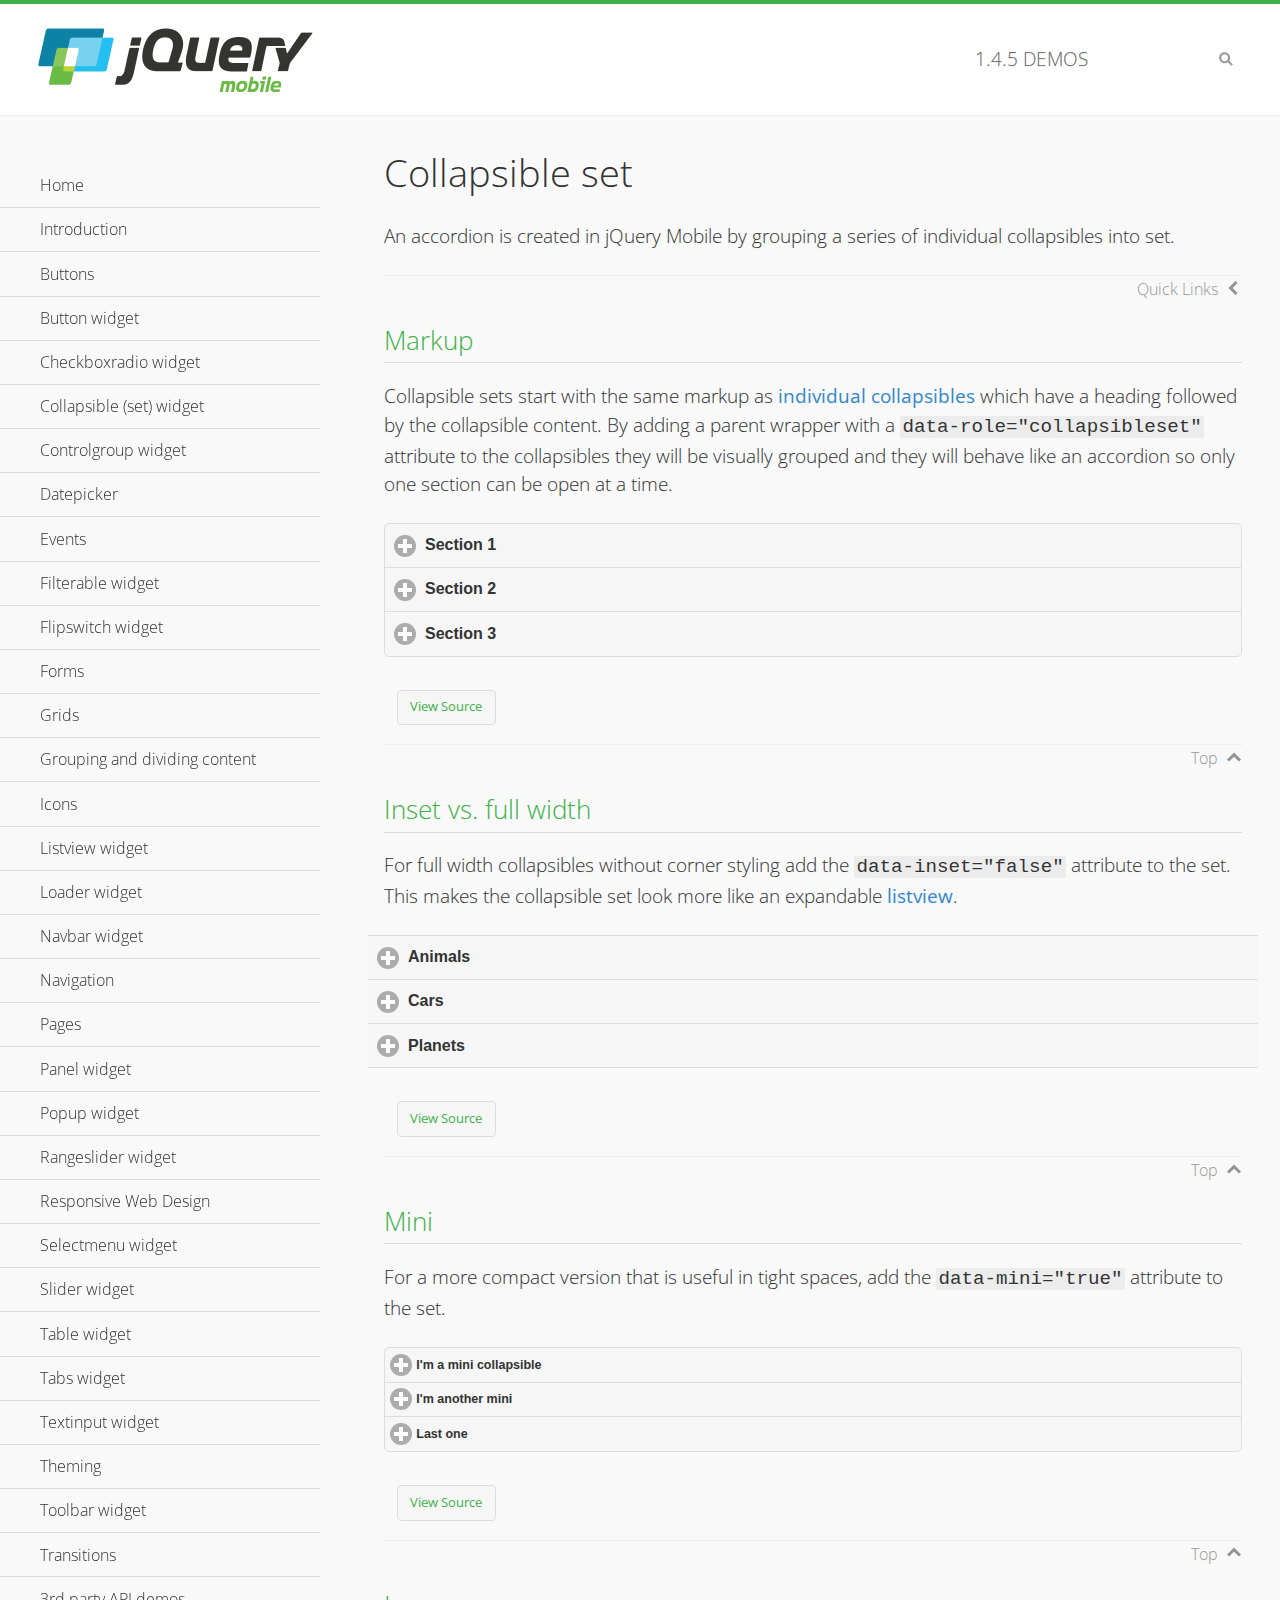
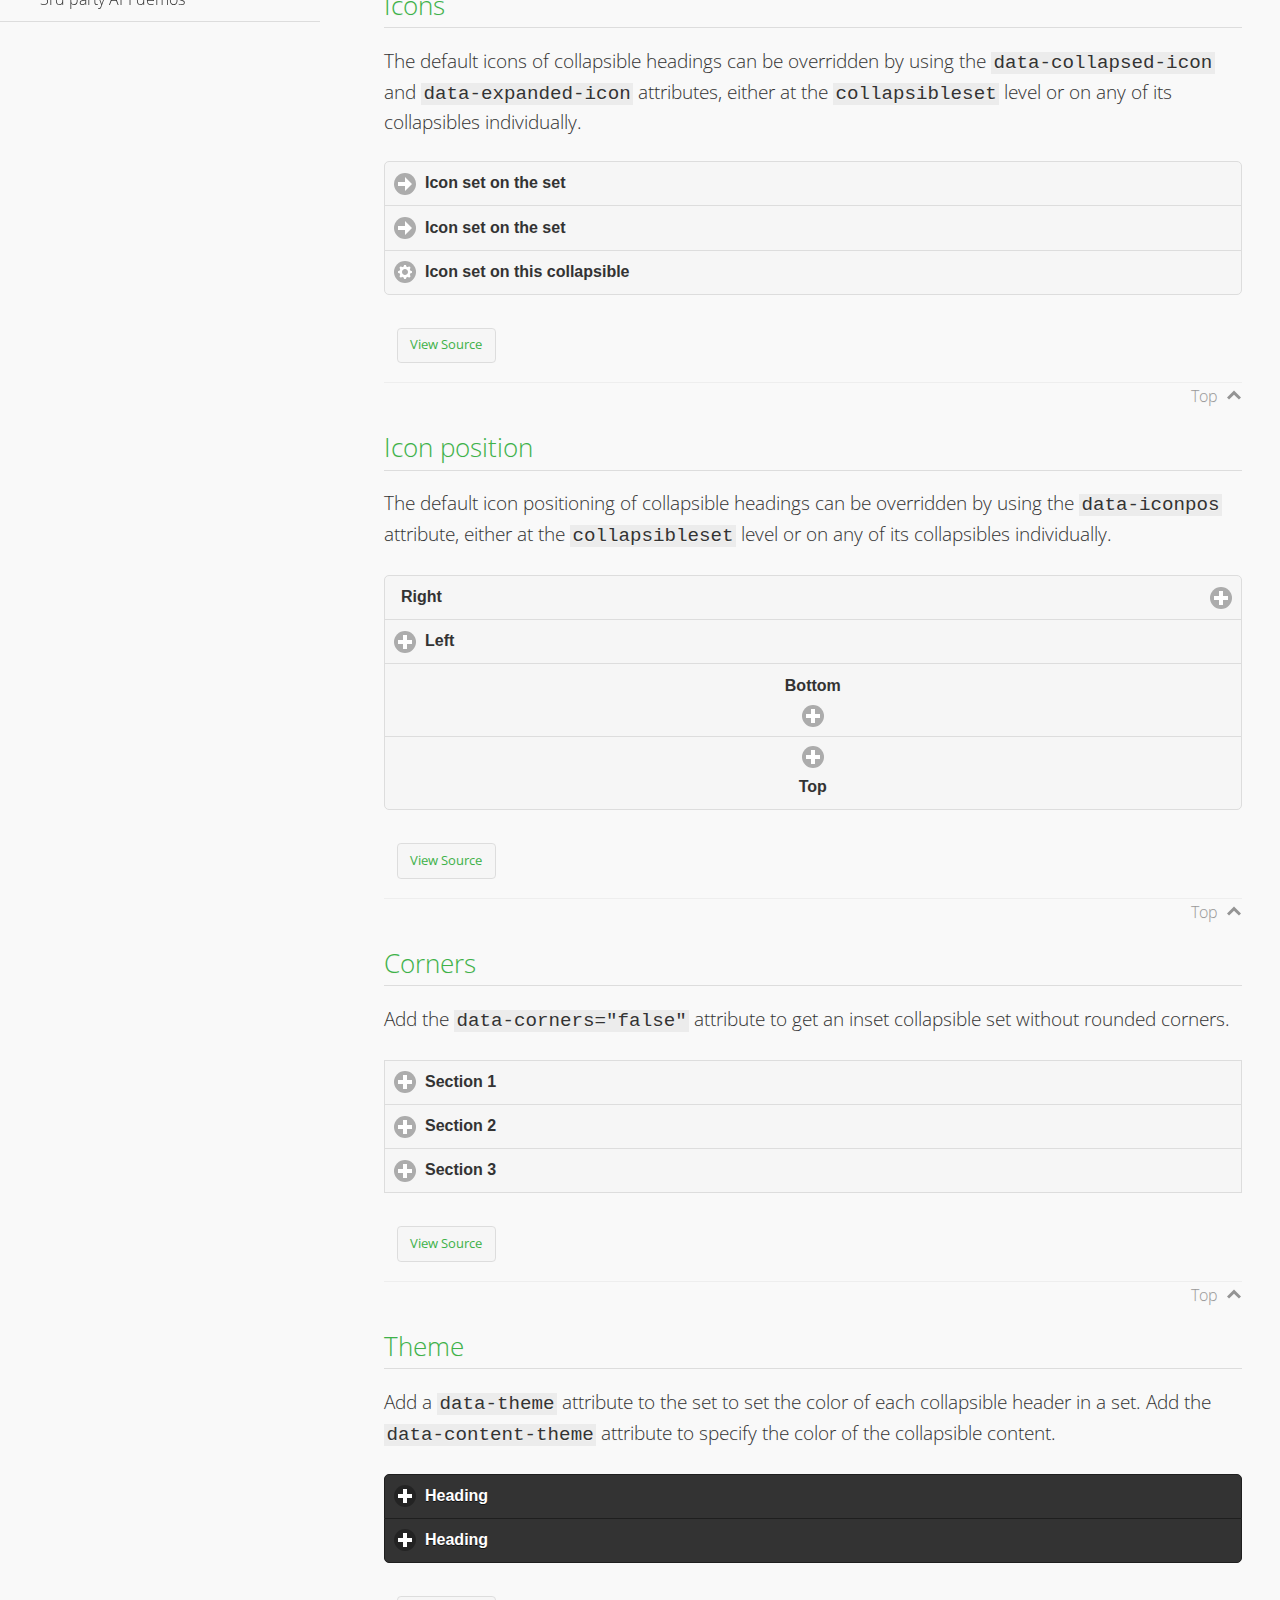
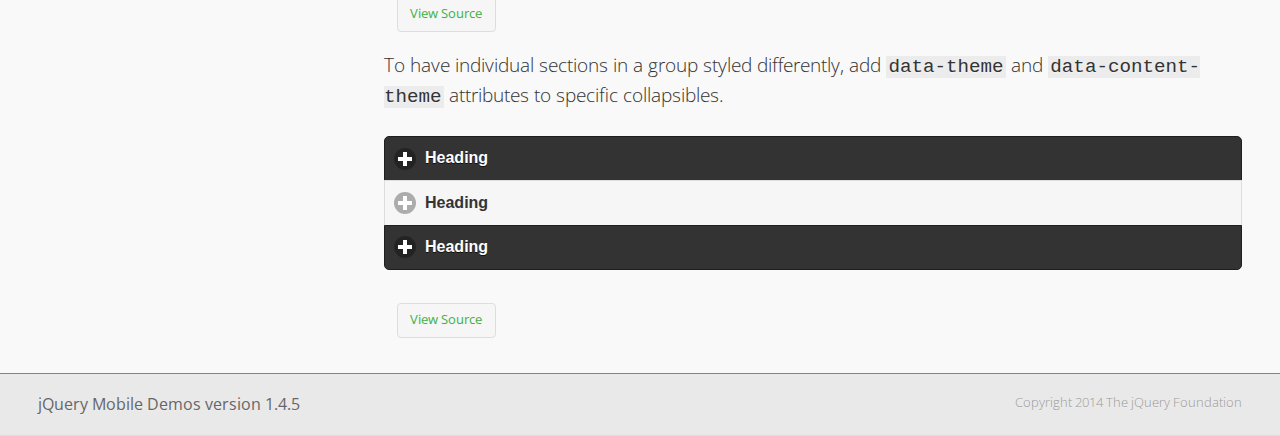
<file: jq/jquery.mobile-1.4.5/demos/collapsibleset/index.html>
<!DOCTYPE html>
<html>
<head>
	<meta charset="utf-8">
	<meta name="viewport" content="width=device-width, initial-scale=1">
	<title>Collapsible set - jQuery Mobile Demos</title>
	<link rel="shortcut icon" href="../favicon.ico">
    <link rel="stylesheet" href="http://fonts.googleapis.com/css?family=Open+Sans:300,400,700">
	<link rel="stylesheet" href="../css/themes/default/jquery.mobile-1.4.5.min.css">
	<link rel="stylesheet" href="../_assets/css/jqm-demos.css">
	<script src="../js/jquery.js"></script>
	<script src="../_assets/js/index.js"></script>
	<script src="../js/jquery.mobile-1.4.5.min.js"></script>
</head>
<body>
<div data-role="page" class="jqm-demos" data-quicklinks="true">

	<div data-role="header" class="jqm-header">
		<h2><a href="../" title="jQuery Mobile Demos home"><img src="../_assets/img/jquery-logo.png" alt="jQuery Mobile"></a></h2>
		<p><span class="jqm-version"></span> Demos</p>
		<a href="#" class="jqm-navmenu-link ui-btn ui-btn-icon-notext ui-corner-all ui-icon-bars ui-nodisc-icon ui-alt-icon ui-btn-left">Menu</a>
		<a href="#" class="jqm-search-link ui-btn ui-btn-icon-notext ui-corner-all ui-icon-search ui-nodisc-icon ui-alt-icon ui-btn-right">Search</a>
	</div><!-- /header -->

	<div role="main" class="ui-content jqm-content">

		<h1>Collapsible set</h1>

		<p>An accordion is created in jQuery Mobile by grouping a series of individual collapsibles into set.</p>

		<h2>Markup</h2>

		<p>Collapsible sets start with the same markup as <a href="../collapsible/" data-ajax="false">individual collapsibles</a> which have a heading followed by the collapsible content. By adding a parent wrapper with a <code>data-role="collapsibleset"</code> attribute to the collapsibles they will be visually grouped and they will behave like an accordion so only one section can be open at a time.</p>

			<div data-demo-html="true">
				<div data-role="collapsibleset" data-theme="a" data-content-theme="a">
					<div data-role="collapsible">
						<h3>Section 1</h3>
					<p>I'm the collapsible content for section 1</p>
					</div>
					<div data-role="collapsible">
						<h3>Section 2</h3>
					<p>I'm the collapsible content for section 2</p>

					</div>
					<div data-role="collapsible">
						<h3>Section 3</h3>
					<p>I'm the collapsible content for section 3</p>
					</div>
				</div>
			</div><!--/demo-html -->

		<h2>Inset vs. full width</h2>

		<p>For full width collapsibles without corner styling add the <code>data-inset="false"</code> attribute to the set. This makes the collapsible set look more like an expandable <a href="../listview/">listview</a>.</p>

			<div data-demo-html="true">
				<div data-role="collapsibleset" data-inset="false">
					<div data-role="collapsible">
						<h3>Animals</h3>
						<ul data-role="listview" data-inset="false">
							<li>Cats</li>
							<li>Dogs</li>
							<li>Lizards</li>
							<li>Snakes</li>
						</ul>
					</div>
					<div data-role="collapsible">
						<h3>Cars</h3>
						<ul data-role="listview" data-inset="false">
							<li>Acura</li>
							<li>Audi</li>
							<li>BMW</li>
							<li>Cadillac</li>
						</ul>
					</div>
					<div data-role="collapsible">
						<h3>Planets</h3>
						<ul data-role="listview" data-inset="false">
							<li>Earth</li>
							<li>Jupiter</li>
							<li>Mars</li>
							<li>Mercury</li>
						</ul>
					</div>
				</div>
			</div><!--/demo-html -->

		<h2>Mini</h2>

		<p>For a more compact version that is useful in tight spaces, add the <code>data-mini="true"</code> attribute to the set. </p>

			<div data-demo-html="true">
				<div data-role="collapsibleset" data-theme="a" data-content-theme="a" data-mini="true">
					<div data-role="collapsible">
						<h3>I'm a mini collapsible</h3>
					<p>This is good for tight spaces.</p>
					</div>
					<div data-role="collapsible">
						<h3>I'm another mini</h3>
					<p>Here's some collapsible content.</p>

					</div>
					<div data-role="collapsible">
						<h3>Last one</h3>
					<p>Final bit of collapsible content.</p>
					</div>
				</div>
			</div><!--/demo-html -->

		<h2>Icons</h2>

		<p>The default icons of collapsible headings can be overridden by using the <code>data-collapsed-icon</code> and <code>data-expanded-icon</code> attributes, either at the <code>collapsibleset</code> level or on any of its collapsibles individually.</p>

			<div data-demo-html="true">
				<div data-role="collapsibleset" data-theme="a" data-content-theme="a" data-collapsed-icon="arrow-r" data-expanded-icon="arrow-d">
					<div data-role="collapsible">
						<h3>Icon set on the set</h3>
					<p>Specify the open and close icons on the set to apply it to all the collapsibles within.</p>
					</div>
					<div data-role="collapsible">
						<h3>Icon set on the set</h3>
					<p>This collapsible also gets the icon from the set.</p>
					</div>
					<div data-role="collapsible" data-collapsed-icon="gear" data-expanded-icon="delete">
						<h3>Icon set on this collapsible</h3>
					<p>The icons here are applied to this collapsible specifically, thus overriding the set icons.</p>
					</div>
				</div>
			</div><!--/demo-html -->

		<h2>Icon position</h2>

		<p>The default icon positioning of collapsible headings can be overridden by using the <code>data-iconpos</code> attribute, either at the <code>collapsibleset</code> level or on any of its collapsibles individually.</p>

			<div data-demo-html="true">
				<div data-role="collapsibleset" data-theme="a" data-content-theme="a" data-iconpos="right">
					<div data-role="collapsible">
						<h3>Right</h3>
					<p>Inherits icon positioning from <code>data-iconpos="right"</code> attribute on set.</p>
					</div>
					<div data-role="collapsible" data-iconpos="left">
						<h3>Left</h3>
					<p>Set via <code>data-iconpos="left"</code> attribute on the collapsible</p>
					</div>
					<div data-role="collapsible" data-iconpos="bottom">
						<h3>Bottom</h3>
					<p>Set via <code>data-iconpos="bottom"</code> attribute on the collapsible</p>
					</div>
					<div data-role="collapsible" data-iconpos="top">
						<h3>Top</h3>
					<p>Set via <code>data-iconpos="top"</code> attribute on the collapsible</p>
					</div>
				</div>
			</div><!--/demo-html -->

		<h2>Corners</h2>
		<p>Add the <code>data-corners="false"</code> attribute to get an inset collapsible set without rounded corners.</p>

			<div data-demo-html="true">
				<div data-role="collapsibleset" data-corners="false" data-theme="a" data-content-theme="a">
					<div data-role="collapsible">
						<h3>Section 1</h3>
					<p>Collapsible content</p>
					</div>
					<div data-role="collapsible">
						<h3>Section 2</h3>
					<p>Collapsible content</p>

					</div>
					<div data-role="collapsible">
						<h3>Section 3</h3>
					<p>Collapsible content</p>
					</div>
				</div>
			</div><!--/demo-html -->

		<h2>Theme</h2>

		<p>Add a <code>data-theme</code> attribute to the set to set the color of each collapsible header in a set. Add the <code>data-content-theme</code> attribute to specify the color of the collapsible content. </p>

			<div data-demo-html="true">
				<div data-role="collapsibleset" data-theme="b" data-content-theme="b">
					<div data-role="collapsible">
						<h3>Heading</h3>
						<p>Content</p>
					</div>
					<div data-role="collapsible">
						<h3>Heading</h3>
						<p>Content</p>
					</div>
				</div>
			</div><!--/demo-html -->

		<p>To have individual sections in a group styled differently, add <code>data-theme</code> and <code>data-content-theme</code> attributes to specific collapsibles.</p>

			<div data-demo-html="true">
				<div data-role="collapsibleset" data-theme="b" data-content-theme="b">
					<div data-role="collapsible">
						<h3>Heading</h3>
						<p>Content</p>
					</div>
					<div data-role="collapsible" data-theme="a" data-content-theme="a">
						<h3>Heading</h3>
						<p>Content</p>
					</div>
					<div data-role="collapsible">
						<h3>Heading</h3>
						<p>Content</p>
					</div>
				</div>
		</div><!--/demo-html -->

	</div><!-- /content -->
	    <div data-role="panel" class="jqm-navmenu-panel" data-position="left" data-display="overlay" data-theme="a">
	    	<ul class="jqm-list ui-alt-icon ui-nodisc-icon">
<li data-filtertext="demos homepage" data-icon="home"><a href=".././">Home</a></li>
<li data-filtertext="introduction overview getting started"><a href="../intro/" data-ajax="false">Introduction</a></li>
<li data-filtertext="buttons button markup buttonmarkup method anchor link button element"><a href="../button-markup/" data-ajax="false">Buttons</a></li>
<li data-filtertext="form button widget input button submit reset"><a href="../button/" data-ajax="false">Button widget</a></li>
<li data-role="collapsible" data-enhanced="true" data-collapsed-icon="carat-d" data-expanded-icon="carat-u" data-iconpos="right" data-inset="false" class="ui-collapsible ui-collapsible-themed-content ui-collapsible-collapsed">
	<h3 class="ui-collapsible-heading ui-collapsible-heading-collapsed">
		<a href="#" class="ui-collapsible-heading-toggle ui-btn ui-btn-icon-right ui-btn-inherit ui-icon-carat-d">
		    Checkboxradio widget<span class="ui-collapsible-heading-status"> click to expand contents</span>
		</a>
	</h3>
	<div class="ui-collapsible-content ui-body-inherit ui-collapsible-content-collapsed" aria-hidden="true">
		<ul>
			<li data-filtertext="form checkboxradio widget checkbox input checkboxes controlgroups"><a href="../checkboxradio-checkbox/" data-ajax="false">Checkboxes</a></li>
			<li data-filtertext="form checkboxradio widget radio input radio buttons controlgroups"><a href="../checkboxradio-radio/" data-ajax="false">Radio buttons</a></li>
		</ul>
	</div>
</li>
<li data-role="collapsible" data-enhanced="true" data-collapsed-icon="carat-d" data-expanded-icon="carat-u" data-iconpos="right" data-inset="false" class="ui-collapsible ui-collapsible-themed-content ui-collapsible-collapsed">
	<h3 class="ui-collapsible-heading ui-collapsible-heading-collapsed">
		<a href="#" class="ui-collapsible-heading-toggle ui-btn ui-btn-icon-right ui-btn-inherit ui-icon-carat-d">
			Collapsible (set) widget<span class="ui-collapsible-heading-status"> click to expand contents</span>
		</a>
	</h3>
	<div class="ui-collapsible-content ui-body-inherit ui-collapsible-content-collapsed" aria-hidden="true">
		<ul>
			<li data-filtertext="collapsibles content formatting"><a href="../collapsible/" data-ajax="false">Collapsible</a></li>
			<li data-filtertext="dynamic collapsible set accordion append expand"><a href="../collapsible-dynamic/" data-ajax="false">Dynamic collapsibles</a></li>
			<li data-filtertext="accordions collapsible set widget content formatting grouped collapsibles"><a href="../collapsibleset/" data-ajax="false">Collapsible set</a></li>
		</ul>
	</div>
</li>
<li data-role="collapsible" data-enhanced="true" data-collapsed-icon="carat-d" data-expanded-icon="carat-u" data-iconpos="right" data-inset="false" class="ui-collapsible ui-collapsible-themed-content ui-collapsible-collapsed">
	<h3 class="ui-collapsible-heading ui-collapsible-heading-collapsed">
		<a href="#" class="ui-collapsible-heading-toggle ui-btn ui-btn-icon-right ui-btn-inherit ui-icon-carat-d">
			Controlgroup widget<span class="ui-collapsible-heading-status"> click to expand contents</span>
		</a>
	</h3>
	<div class="ui-collapsible-content ui-body-inherit ui-collapsible-content-collapsed" aria-hidden="true">
		<ul>
			<li data-filtertext="controlgroups selectmenu checkboxradio input grouped buttons horizontal vertical"><a href="../controlgroup/" data-ajax="false">Controlgroup</a></li>
			<li data-filtertext="dynamic controlgroup dynamically add buttons"><a href="../controlgroup-dynamic/" data-ajax="false">Dynamic controlgroups</a></li>
		</ul>
	</div>
</li>
<li data-filtertext="form datepicker widget date input"><a href="../datepicker/" data-ajax="false">Datepicker</a></li>
<li data-role="collapsible" data-enhanced="true" data-collapsed-icon="carat-d" data-expanded-icon="carat-u" data-iconpos="right" data-inset="false" class="ui-collapsible ui-collapsible-themed-content ui-collapsible-collapsed">
	<h3 class="ui-collapsible-heading ui-collapsible-heading-collapsed">
		<a href="#" class="ui-collapsible-heading-toggle ui-btn ui-btn-icon-right ui-btn-inherit ui-icon-carat-d">
			Events<span class="ui-collapsible-heading-status"> click to expand contents</span>
		</a>
	</h3>
	<div class="ui-collapsible-content ui-body-inherit ui-collapsible-content-collapsed" aria-hidden="true">
		<ul>
			<li data-filtertext="swipe to delete list items listviews swipe events"><a href="../swipe-list/" data-ajax="false">Swipe list items</a></li>
			<li data-filtertext="swipe to navigate swipe page navigation swipe events"><a href="../swipe-page/" data-ajax="false">Swipe page navigation</a></li>
		</ul>
	</div>
</li>
<li data-filtertext="filterable filter elements sorting searching listview table"><a href="../filterable/" data-ajax="false">Filterable widget</a></li>
<li data-filtertext="form flipswitch widget flip toggle switch binary select checkbox input"><a href="../flipswitch/" data-ajax="false">Flipswitch widget</a></li>
<li data-role="collapsible" data-enhanced="true" data-collapsed-icon="carat-d" data-expanded-icon="carat-u" data-iconpos="right" data-inset="false" class="ui-collapsible ui-collapsible-themed-content ui-collapsible-collapsed">
	<h3 class="ui-collapsible-heading ui-collapsible-heading-collapsed">
		<a href="#" class="ui-collapsible-heading-toggle ui-btn ui-btn-icon-right ui-btn-inherit ui-icon-carat-d">
			Forms<span class="ui-collapsible-heading-status"> click to expand contents</span>
		</a>
	</h3>
	<div class="ui-collapsible-content ui-body-inherit ui-collapsible-content-collapsed" aria-hidden="true">
		<ul>
			<li data-filtertext="forms text checkbox radio range button submit reset inputs selects textarea slider flipswitch label form elements"><a href="../forms/" data-ajax="false">Forms</a></li>
			<li data-filtertext="form hide labels hidden accessible ui-hidden-accessible forms"><a href="../forms-label-hidden-accessible/" data-ajax="false">Hide labels</a></li>
			<li data-filtertext="form field containers fieldcontain ui-field-contain forms"><a href="../forms-field-contain/" data-ajax="false">Field containers</a></li>
			<li data-filtertext="forms disabled form elements"><a href="../forms-disabled/" data-ajax="false">Forms disabled</a></li>
			<li data-filtertext="forms gallery examples overview forms text checkbox radio range button submit reset inputs selects textarea slider flipswitch label form elements"><a href="../forms-gallery/" data-ajax="false">Forms gallery</a></li>
		</ul>
	</div>
</li>
<li data-role="collapsible" data-enhanced="true" data-collapsed-icon="carat-d" data-expanded-icon="carat-u" data-iconpos="right" data-inset="false" class="ui-collapsible ui-collapsible-themed-content ui-collapsible-collapsed">
	<h3 class="ui-collapsible-heading ui-collapsible-heading-collapsed">
		<a href="#" class="ui-collapsible-heading-toggle ui-btn ui-btn-icon-right ui-btn-inherit ui-icon-carat-d">
			Grids<span class="ui-collapsible-heading-status"> click to expand contents</span>
		</a>
	</h3>
	<div class="ui-collapsible-content ui-body-inherit ui-collapsible-content-collapsed" aria-hidden="true">
		<ul>
			<li data-filtertext="grids columns blocks content formatting rwd responsive css framework"><a href="../grids/" data-ajax="false">Grids</a></li>
			<li data-filtertext="buttons in grids css framework"><a href="../grids-buttons/" data-ajax="false">Buttons in grids</a></li>
			<li data-filtertext="custom responsive grids rwd css framework"><a href="../grids-custom-responsive/" data-ajax="false">Custom responsive grids</a></li>
		</ul>
	</div>
</li>
<li data-filtertext="blocks content formatting sections heading"><a href="../body-bar-classes/" data-ajax="false">Grouping and dividing content</a></li>
<li data-role="collapsible" data-enhanced="true" data-collapsed-icon="carat-d" data-expanded-icon="carat-u" data-iconpos="right" data-inset="false" class="ui-collapsible ui-collapsible-themed-content ui-collapsible-collapsed">
	<h3 class="ui-collapsible-heading ui-collapsible-heading-collapsed">
		<a href="#" class="ui-collapsible-heading-toggle ui-btn ui-btn-icon-right ui-btn-inherit ui-icon-carat-d">
			Icons<span class="ui-collapsible-heading-status"> click to expand contents</span>
		</a>
	</h3>
	<div class="ui-collapsible-content ui-body-inherit ui-collapsible-content-collapsed" aria-hidden="true">
		<ul>
			<li data-filtertext="button icons svg disc alt custom icon position"><a href="../icons/" data-ajax="false">Icons</a></li>
			<li data-filtertext=""><a href="../icons-grunticon/" data-ajax="false">Grunticon loader</a></li>
		</ul>
	</div>
</li>
<li data-role="collapsible" data-enhanced="true" data-collapsed-icon="carat-d" data-expanded-icon="carat-u" data-iconpos="right" data-inset="false" class="ui-collapsible ui-collapsible-themed-content ui-collapsible-collapsed">
	<h3 class="ui-collapsible-heading ui-collapsible-heading-collapsed">
		<a href="#" class="ui-collapsible-heading-toggle ui-btn ui-btn-icon-right ui-btn-inherit ui-icon-carat-d">
			Listview widget<span class="ui-collapsible-heading-status"> click to expand contents</span>
		</a>
	</h3>
	<div class="ui-collapsible-content ui-body-inherit ui-collapsible-content-collapsed" aria-hidden="true">
		<ul>
			<li data-filtertext="listview widget thumbnails icons nested split button collapsible ul ol"><a href="../listview/" data-ajax="false">Listview</a></li>
			<li data-filtertext="autocomplete filterable reveal listview filtertextbeforefilter placeholder"><a href="../listview-autocomplete/" data-ajax="false">Listview autocomplete</a></li>
			<li data-filtertext="autocomplete filterable reveal listview remote data filtertextbeforefilter placeholder"><a href="../listview-autocomplete-remote/" data-ajax="false">Listview autocomplete remote data</a></li>
			<li data-filtertext="autodividers anchor jump scroll linkbars listview lists ul ol"><a href="../listview-autodividers-linkbar/" data-ajax="false">Listview autodividers linkbar</a></li>
			<li data-filtertext="listview autodividers selector autodividersselector lists ul ol"><a href="../listview-autodividers-selector/" data-ajax="false">Listview autodividers selector</a></li>
			<li data-filtertext="listview nested list items"><a href="../listview-nested-lists/" data-ajax="false">Nested Listviews</a></li>
			<li data-filtertext="listview collapsible list items flat"><a href="../listview-collapsible-item-flat/" data-ajax="false">Listview collapsible list items (flat)</a></li>
			<li data-filtertext="listview collapsible list indented"><a href="../listview-collapsible-item-indented/" data-ajax="false">Listview collapsible list items (indented)</a></li>
			<li data-filtertext="grid listview responsive grids responsive listviews lists ul"><a href="../listview-grid/" data-ajax="false">Listview responsive grid</a></li>
		</ul>
	</div>
</li>
<li data-filtertext="loader widget page loading navigation overlay spinner"><a href="../loader/" data-ajax="false">Loader widget</a></li>
<li data-filtertext="navbar widget navmenu toolbars header footer"><a href="../navbar/" data-ajax="false">Navbar widget</a></li>
<li data-role="collapsible" data-enhanced="true" data-collapsed-icon="carat-d" data-expanded-icon="carat-u" data-iconpos="right" data-inset="false" class="ui-collapsible ui-collapsible-themed-content ui-collapsible-collapsed">
	<h3 class="ui-collapsible-heading ui-collapsible-heading-collapsed">
		<a href="#" class="ui-collapsible-heading-toggle ui-btn ui-btn-icon-right ui-btn-inherit ui-icon-carat-d">
			Navigation<span class="ui-collapsible-heading-status"> click to expand contents</span>
		</a>
	</h3>
	<div class="ui-collapsible-content ui-body-inherit ui-collapsible-content-collapsed" aria-hidden="true">
		<ul>
			<li data-filtertext="ajax navigation navigate widget history event method"><a href="../navigation/" data-ajax="false">Navigation</a></li>
			<li data-filtertext="linking pages page links navigation ajax prefetch cache"><a href="../navigation-linking-pages/" data-ajax="false">Linking pages</a></li>
			<!-- <li data-filtertext="php redirect server redirection server-side navigation"><a href="../navigation-php-redirect/" data-ajax="false">PHP redirect demo</a></li>-->
			<li data-filtertext="navigation redirection hash query"><a href="../navigation-hash-processing/" data-ajax="false">Hash processing demo</a></li>
			<li data-filtertext="navigation redirection hash query"><a href="../page-events/" data-ajax="false">Page Navigation Events</a></li>
		</ul>
	</div>
</li>
<li data-role="collapsible" data-enhanced="true" data-collapsed-icon="carat-d" data-expanded-icon="carat-u" data-iconpos="right" data-inset="false" class="ui-collapsible ui-collapsible-themed-content ui-collapsible-collapsed">
	<h3 class="ui-collapsible-heading ui-collapsible-heading-collapsed">
		<a href="#" class="ui-collapsible-heading-toggle ui-btn ui-btn-icon-right ui-btn-inherit ui-icon-carat-d">
			Pages<span class="ui-collapsible-heading-status"> click to expand contents</span>
		</a>
	</h3>
	<div class="ui-collapsible-content ui-body-inherit ui-collapsible-content-collapsed" aria-hidden="true">
		<ul>
			<li data-filtertext="pages page widget ajax navigation"><a href="../pages/" data-ajax="false">Pages</a></li>
			<li data-filtertext="single page"><a href="../pages-single-page/" data-ajax="false">Single page</a></li>
			<li data-filtertext="multipage multi-page page"><a href="../pages-multi-page/" data-ajax="false">Multi-page template</a></li>
			<li data-filtertext="dialog page widget modal popup"><a href="../pages-dialog/" data-ajax="false">Dialog page</a></li>
		</ul>
	</div>
</li>
<li data-role="collapsible" data-enhanced="true" data-collapsed-icon="carat-d" data-expanded-icon="carat-u" data-iconpos="right" data-inset="false" class="ui-collapsible ui-collapsible-themed-content ui-collapsible-collapsed">
	<h3 class="ui-collapsible-heading ui-collapsible-heading-collapsed">
		<a href="#" class="ui-collapsible-heading-toggle ui-btn ui-btn-icon-right ui-btn-inherit ui-icon-carat-d">
			Panel widget<span class="ui-collapsible-heading-status"> click to expand contents</span>
		</a>
	</h3>
	<div class="ui-collapsible-content ui-body-inherit ui-collapsible-content-collapsed" aria-hidden="true">
		<ul>
			<li data-filtertext="panel widget sliding panels reveal push overlay responsive"><a href="../panel/" data-ajax="false">Panel</a></li>
			<li data-filtertext=""><a href="../panel-external/" data-ajax="false">External panels</a></li>
			<li data-filtertext="panel "><a href="../panel-fixed/" data-ajax="false">Fixed panels</a></li>
			<li data-filtertext="panel slide panels sliding panels shadow rwd responsive breakpoint"><a href="../panel-responsive/" data-ajax="false">Panels responsive</a></li>
			<li data-filtertext="panel custom style custom panel width reveal shadow listview panel styling page background wrapper"><a href="../panel-styling/" data-ajax="false">Custom panel style</a></li>
			<li data-filtertext="panel open on swipe"><a href="../panel-swipe-open/" data-ajax="false">Panel open on swipe</a></li>
			<li data-filtertext="panels outside page internal external toolbars"><a href="../panel-external-internal/" data-ajax="false">Panel external and internal</a></li>
		</ul>
	</div>
</li>
<li data-role="collapsible" data-enhanced="true" data-collapsed-icon="carat-d" data-expanded-icon="carat-u" data-iconpos="right" data-inset="false" class="ui-collapsible ui-collapsible-themed-content ui-collapsible-collapsed">
	<h3 class="ui-collapsible-heading ui-collapsible-heading-collapsed">
		<a href="#" class="ui-collapsible-heading-toggle ui-btn ui-btn-icon-right ui-btn-inherit ui-icon-carat-d">
			Popup widget<span class="ui-collapsible-heading-status"> click to expand contents</span>
		</a>
	</h3>
	<div class="ui-collapsible-content ui-body-inherit ui-collapsible-content-collapsed" aria-hidden="true">
		<ul>
			<li data-filtertext="popup widget popups dialog modal transition tooltip lightbox form overlay screen flip pop fade transition"><a href="../popup/" data-ajax="false">Popup</a></li>
			<li data-filtertext="popup alignment position"><a href="../popup-alignment/" data-ajax="false">Popup alignment</a></li>
			<li data-filtertext="popup arrow size popups popover"><a href="../popup-arrow-size/" data-ajax="false">Popup arrow size</a></li>
			<li data-filtertext="dynamic popups popup images lightbox"><a href="../popup-dynamic/" data-ajax="false">Dynamic popups</a></li>
			<li data-filtertext="popups with iframes scaling"><a href="../popup-iframe/" data-ajax="false">Popups with iframes</a></li>
			<li data-filtertext="popup image scaling"><a href="../popup-image-scaling/" data-ajax="false">Popup image scaling</a></li>
			<li data-filtertext="external popup outside multi-page"><a href="../popup-outside-multipage/" data-ajax="false">Popup outside multi-page</a></li>
		</ul>
	</div>
</li>
<li data-filtertext="form rangeslider widget dual sliders dual handle sliders range input"><a href="../rangeslider/" data-ajax="false">Rangeslider widget</a></li>
<li data-filtertext="responsive web design rwd adaptive progressive enhancement PE accessible mobile breakpoints media query media queries"><a href="../rwd/" data-ajax="false">Responsive Web Design</a></li>
<li data-role="collapsible" data-enhanced="true" data-collapsed-icon="carat-d" data-expanded-icon="carat-u" data-iconpos="right" data-inset="false" class="ui-collapsible ui-collapsible-themed-content ui-collapsible-collapsed">
	<h3 class="ui-collapsible-heading ui-collapsible-heading-collapsed">
		<a href="#" class="ui-collapsible-heading-toggle ui-btn ui-btn-icon-right ui-btn-inherit ui-icon-carat-d">
			Selectmenu widget<span class="ui-collapsible-heading-status"> click to expand contents</span>
		</a>
	</h3>
	<div class="ui-collapsible-content ui-body-inherit ui-collapsible-content-collapsed" aria-hidden="true">
		<ul>
			<li data-filtertext="form selectmenu widget select input custom select menu selects"><a href="../selectmenu/" data-ajax="false">Selectmenu</a></li>
			<li data-filtertext="form custom select menu selectmenu widget custom menu option optgroup multiple selects"><a href="../selectmenu-custom/" data-ajax="false">Custom select menu</a></li>
			<li data-filtertext="filterable select filter popup dialog"><a href="../selectmenu-custom-filter/" data-ajax="false">Custom select menu with filter</a></li>
		</ul>
	</div>
</li>
<li data-role="collapsible" data-enhanced="true" data-collapsed-icon="carat-d" data-expanded-icon="carat-u" data-iconpos="right" data-inset="false" class="ui-collapsible ui-collapsible-themed-content ui-collapsible-collapsed">
	<h3 class="ui-collapsible-heading ui-collapsible-heading-collapsed">
		<a href="#" class="ui-collapsible-heading-toggle ui-btn ui-btn-icon-right ui-btn-inherit ui-icon-carat-d">
			Slider widget<span class="ui-collapsible-heading-status"> click to expand contents</span>
		</a>
	</h3>
	<div class="ui-collapsible-content ui-body-inherit ui-collapsible-content-collapsed" aria-hidden="true">
		<ul>
			<li data-filtertext="form slider widget range input single sliders"><a href="../slider/" data-ajax="false">Slider</a></li>
			<li data-filtertext="form slider widget flipswitch slider binary select flip toggle switch"><a href="../slider-flipswitch/" data-ajax="false">Slider flip toggle switch</a></li>
			<li data-filtertext="form slider tooltip handle value input range sliders"><a href="../slider-tooltip/" data-ajax="false">Slider tooltip</a></li>
		</ul>
	</div>
</li>
<li data-role="collapsible" data-enhanced="true" data-collapsed-icon="carat-d" data-expanded-icon="carat-u" data-iconpos="right" data-inset="false" class="ui-collapsible ui-collapsible-themed-content ui-collapsible-collapsed">
	<h3 class="ui-collapsible-heading ui-collapsible-heading-collapsed">
		<a href="#" class="ui-collapsible-heading-toggle ui-btn ui-btn-icon-right ui-btn-inherit ui-icon-carat-d">
			Table widget<span class="ui-collapsible-heading-status"> click to expand contents</span>
		</a>
	</h3>
	<div class="ui-collapsible-content ui-body-inherit ui-collapsible-content-collapsed" aria-hidden="true">
		<ul>
			<li data-filtertext="table widget reflow column toggle th td responsive tables rwd hide show tabular"><a href="../table-column-toggle/" data-ajax="false">Table Column Toggle</a></li>
			<li data-filtertext="table column toggle phone comparison demo"><a href="../table-column-toggle-example/" data-ajax="false">Table Column Toggle demo</a></li>
			<li data-filtertext="responsive tables table column toggle heading groups rwd breakpoint"><a href="../table-column-toggle-heading-groups/" data-ajax="false">Table Column Toggle heading groups</a></li>
			<li data-filtertext="responsive tables table column toggle hide rwd breakpoint customization options"><a href="../table-column-toggle-options/" data-ajax="false">Table Column Toggle options</a></li>
			<li data-filtertext="table reflow th td responsive rwd columns tabular"><a href="../table-reflow/" data-ajax="false">Table Reflow</a></li>
			<li data-filtertext="responsive tables table reflow heading groups rwd breakpoint"><a href="../table-reflow-heading-groups/" data-ajax="false">Table Reflow heading groups</a></li>
			<li data-filtertext="responsive tables table reflow stripes strokes table style"><a href="../table-reflow-stripes-strokes/" data-ajax="false">Table Reflow stripes and strokes</a></li>
			<li data-filtertext="responsive tables table reflow stack custom styles"><a href="../table-reflow-styling/" data-ajax="false">Table Reflow custom styles</a></li>
		</ul>
	</div>
</li>
<li data-filtertext="ui tabs widget"><a href="../tabs/" data-ajax="false">Tabs widget</a></li>
<li data-filtertext="form textinput widget text input textarea number date time tel email file color password"><a href="../textinput/" data-ajax="false">Textinput widget</a></li>
<li data-role="collapsible" data-enhanced="true" data-collapsed-icon="carat-d" data-expanded-icon="carat-u" data-iconpos="right" data-inset="false" class="ui-collapsible ui-collapsible-themed-content ui-collapsible-collapsed">
	<h3 class="ui-collapsible-heading ui-collapsible-heading-collapsed">
		<a href="#" class="ui-collapsible-heading-toggle ui-btn ui-btn-icon-right ui-btn-inherit ui-icon-carat-d">
			Theming<span class="ui-collapsible-heading-status"> click to expand contents</span>
		</a>
	</h3>
	<div class="ui-collapsible-content ui-body-inherit ui-collapsible-content-collapsed" aria-hidden="true">
		<ul>
			<li data-filtertext="default theme swatches theming style css"><a href="../theme-default/" data-ajax="false">Default theme</a></li>
			<li data-filtertext="classic theme old theme swatches theming style css"><a href="../theme-classic/" data-ajax="false">Classic theme</a></li>
		</ul>
	</div>
</li>
<li data-role="collapsible" data-enhanced="true" data-collapsed-icon="carat-d" data-expanded-icon="carat-u" data-iconpos="right" data-inset="false" class="ui-collapsible ui-collapsible-themed-content ui-collapsible-collapsed">
	<h3 class="ui-collapsible-heading ui-collapsible-heading-collapsed">
		<a href="#" class="ui-collapsible-heading-toggle ui-btn ui-btn-icon-right ui-btn-inherit ui-icon-carat-d">
			Toolbar widget<span class="ui-collapsible-heading-status"> click to expand contents</span>
		</a>
	</h3>
	<div class="ui-collapsible-content ui-body-inherit ui-collapsible-content-collapsed" aria-hidden="true">
		<ul>
			<li data-filtertext="toolbar widget header footer toolbars fixed fullscreen external sections"><a href="../toolbar/" data-ajax="false">Toolbar</a></li>
			<li data-filtertext="dynamic toolbars dynamically add toolbar header footer"><a href="../toolbar-dynamic/" data-ajax="false">Dynamic toolbars</a></li>
			<li data-filtertext="external toolbars header footer"><a href="../toolbar-external/" data-ajax="false">External toolbars</a></li>
			<li data-filtertext="fixed toolbars header footer"><a href="../toolbar-fixed/" data-ajax="false">Fixed toolbars</a></li>
			<li data-filtertext="fixed fullscreen toolbars header footer"><a href="../toolbar-fixed-fullscreen/" data-ajax="false">Fullscreen toolbars</a></li>
			<li data-filtertext="external fixed toolbars header footer"><a href="../toolbar-fixed-external/" data-ajax="false">Fixed external toolbars</a></li>
			<li data-filtertext="external persistent toolbars header footer navbar navmenu"><a href="../toolbar-fixed-persistent/" data-ajax="false">Persistent toolbars</a></li>
			<li data-filtertext="external ajax optimized toolbars persistent toolbars header footer navbar"><a href="../toolbar-fixed-persistent-optimized/" data-ajax="false">Ajax optimized toolbars</a></li>
			<li data-filtertext="form in toolbars header footer"><a href="../toolbar-fixed-forms/" data-ajax="false">Form in toolbar</a></li>
		</ul>
	</div>
</li>
<li data-filtertext="page transitions animated pages popup navigation flip slide fade pop"><a href="../transitions/" data-ajax="false">Transitions</a></li>
<li data-role="collapsible" data-enhanced="true" data-collapsed-icon="carat-d" data-expanded-icon="carat-u" data-iconpos="right" data-inset="false" class="ui-collapsible ui-collapsible-themed-content ui-collapsible-collapsed">
	<h3 class="ui-collapsible-heading ui-collapsible-heading-collapsed">
		<a href="#" class="ui-collapsible-heading-toggle ui-btn ui-btn-icon-right ui-btn-inherit ui-icon-carat-d">
			3rd party API demos<span class="ui-collapsible-heading-status"> click to expand contents</span>
		</a>
	</h3>
	<div class="ui-collapsible-content ui-body-inherit ui-collapsible-content-collapsed" aria-hidden="true">
		<ul>
			<li data-filtertext="backbone requirejs navigation router"><a href="../backbone-requirejs/" data-ajax="false">Backbone RequireJS</a></li>
			<li data-filtertext="google maps geolocation demo"><a href="../map-geolocation/" data-ajax="false">Google Maps geolocation</a></li>
			<li data-filtertext="google maps hybrid"><a href="../map-list-toggle/" data-ajax="false">Google Maps list toggle</a></li>
		</ul>
	</div>
</li>



		     </ul>
		</div><!-- /panel -->


	<div data-role="footer" data-position="fixed" data-tap-toggle="false" class="jqm-footer">
		<p>jQuery Mobile Demos version <span class="jqm-version"></span></p>
		<p>Copyright 2014 The jQuery Foundation</p>
	</div><!-- /footer -->
	<!-- TODO: This should become an external panel so we can add input to markup (unique ID) -->
    <div data-role="panel" class="jqm-search-panel" data-position="right" data-display="overlay" data-theme="a">
		<div class="jqm-search">
			<ul class="jqm-list" data-filter-placeholder="Search demos..." data-filter-reveal="true">
<li data-filtertext="demos homepage" data-icon="home"><a href=".././">Home</a></li>
<li data-filtertext="introduction overview getting started"><a href="../intro/" data-ajax="false">Introduction</a></li>
<li data-filtertext="buttons button markup buttonmarkup method anchor link button element"><a href="../button-markup/" data-ajax="false">Buttons</a></li>
<li data-filtertext="form button widget input button submit reset"><a href="../button/" data-ajax="false">Button widget</a></li>
<li data-role="collapsible" data-enhanced="true" data-collapsed-icon="carat-d" data-expanded-icon="carat-u" data-iconpos="right" data-inset="false" class="ui-collapsible ui-collapsible-themed-content ui-collapsible-collapsed">
	<h3 class="ui-collapsible-heading ui-collapsible-heading-collapsed">
		<a href="#" class="ui-collapsible-heading-toggle ui-btn ui-btn-icon-right ui-btn-inherit ui-icon-carat-d">
		    Checkboxradio widget<span class="ui-collapsible-heading-status"> click to expand contents</span>
		</a>
	</h3>
	<div class="ui-collapsible-content ui-body-inherit ui-collapsible-content-collapsed" aria-hidden="true">
		<ul>
			<li data-filtertext="form checkboxradio widget checkbox input checkboxes controlgroups"><a href="../checkboxradio-checkbox/" data-ajax="false">Checkboxes</a></li>
			<li data-filtertext="form checkboxradio widget radio input radio buttons controlgroups"><a href="../checkboxradio-radio/" data-ajax="false">Radio buttons</a></li>
		</ul>
	</div>
</li>
<li data-role="collapsible" data-enhanced="true" data-collapsed-icon="carat-d" data-expanded-icon="carat-u" data-iconpos="right" data-inset="false" class="ui-collapsible ui-collapsible-themed-content ui-collapsible-collapsed">
	<h3 class="ui-collapsible-heading ui-collapsible-heading-collapsed">
		<a href="#" class="ui-collapsible-heading-toggle ui-btn ui-btn-icon-right ui-btn-inherit ui-icon-carat-d">
			Collapsible (set) widget<span class="ui-collapsible-heading-status"> click to expand contents</span>
		</a>
	</h3>
	<div class="ui-collapsible-content ui-body-inherit ui-collapsible-content-collapsed" aria-hidden="true">
		<ul>
			<li data-filtertext="collapsibles content formatting"><a href="../collapsible/" data-ajax="false">Collapsible</a></li>
			<li data-filtertext="dynamic collapsible set accordion append expand"><a href="../collapsible-dynamic/" data-ajax="false">Dynamic collapsibles</a></li>
			<li data-filtertext="accordions collapsible set widget content formatting grouped collapsibles"><a href="../collapsibleset/" data-ajax="false">Collapsible set</a></li>
		</ul>
	</div>
</li>
<li data-role="collapsible" data-enhanced="true" data-collapsed-icon="carat-d" data-expanded-icon="carat-u" data-iconpos="right" data-inset="false" class="ui-collapsible ui-collapsible-themed-content ui-collapsible-collapsed">
	<h3 class="ui-collapsible-heading ui-collapsible-heading-collapsed">
		<a href="#" class="ui-collapsible-heading-toggle ui-btn ui-btn-icon-right ui-btn-inherit ui-icon-carat-d">
			Controlgroup widget<span class="ui-collapsible-heading-status"> click to expand contents</span>
		</a>
	</h3>
	<div class="ui-collapsible-content ui-body-inherit ui-collapsible-content-collapsed" aria-hidden="true">
		<ul>
			<li data-filtertext="controlgroups selectmenu checkboxradio input grouped buttons horizontal vertical"><a href="../controlgroup/" data-ajax="false">Controlgroup</a></li>
			<li data-filtertext="dynamic controlgroup dynamically add buttons"><a href="../controlgroup-dynamic/" data-ajax="false">Dynamic controlgroups</a></li>
		</ul>
	</div>
</li>
<li data-filtertext="form datepicker widget date input"><a href="../datepicker/" data-ajax="false">Datepicker</a></li>
<li data-role="collapsible" data-enhanced="true" data-collapsed-icon="carat-d" data-expanded-icon="carat-u" data-iconpos="right" data-inset="false" class="ui-collapsible ui-collapsible-themed-content ui-collapsible-collapsed">
	<h3 class="ui-collapsible-heading ui-collapsible-heading-collapsed">
		<a href="#" class="ui-collapsible-heading-toggle ui-btn ui-btn-icon-right ui-btn-inherit ui-icon-carat-d">
			Events<span class="ui-collapsible-heading-status"> click to expand contents</span>
		</a>
	</h3>
	<div class="ui-collapsible-content ui-body-inherit ui-collapsible-content-collapsed" aria-hidden="true">
		<ul>
			<li data-filtertext="swipe to delete list items listviews swipe events"><a href="../swipe-list/" data-ajax="false">Swipe list items</a></li>
			<li data-filtertext="swipe to navigate swipe page navigation swipe events"><a href="../swipe-page/" data-ajax="false">Swipe page navigation</a></li>
		</ul>
	</div>
</li>
<li data-filtertext="filterable filter elements sorting searching listview table"><a href="../filterable/" data-ajax="false">Filterable widget</a></li>
<li data-filtertext="form flipswitch widget flip toggle switch binary select checkbox input"><a href="../flipswitch/" data-ajax="false">Flipswitch widget</a></li>
<li data-role="collapsible" data-enhanced="true" data-collapsed-icon="carat-d" data-expanded-icon="carat-u" data-iconpos="right" data-inset="false" class="ui-collapsible ui-collapsible-themed-content ui-collapsible-collapsed">
	<h3 class="ui-collapsible-heading ui-collapsible-heading-collapsed">
		<a href="#" class="ui-collapsible-heading-toggle ui-btn ui-btn-icon-right ui-btn-inherit ui-icon-carat-d">
			Forms<span class="ui-collapsible-heading-status"> click to expand contents</span>
		</a>
	</h3>
	<div class="ui-collapsible-content ui-body-inherit ui-collapsible-content-collapsed" aria-hidden="true">
		<ul>
			<li data-filtertext="forms text checkbox radio range button submit reset inputs selects textarea slider flipswitch label form elements"><a href="../forms/" data-ajax="false">Forms</a></li>
			<li data-filtertext="form hide labels hidden accessible ui-hidden-accessible forms"><a href="../forms-label-hidden-accessible/" data-ajax="false">Hide labels</a></li>
			<li data-filtertext="form field containers fieldcontain ui-field-contain forms"><a href="../forms-field-contain/" data-ajax="false">Field containers</a></li>
			<li data-filtertext="forms disabled form elements"><a href="../forms-disabled/" data-ajax="false">Forms disabled</a></li>
			<li data-filtertext="forms gallery examples overview forms text checkbox radio range button submit reset inputs selects textarea slider flipswitch label form elements"><a href="../forms-gallery/" data-ajax="false">Forms gallery</a></li>
		</ul>
	</div>
</li>
<li data-role="collapsible" data-enhanced="true" data-collapsed-icon="carat-d" data-expanded-icon="carat-u" data-iconpos="right" data-inset="false" class="ui-collapsible ui-collapsible-themed-content ui-collapsible-collapsed">
	<h3 class="ui-collapsible-heading ui-collapsible-heading-collapsed">
		<a href="#" class="ui-collapsible-heading-toggle ui-btn ui-btn-icon-right ui-btn-inherit ui-icon-carat-d">
			Grids<span class="ui-collapsible-heading-status"> click to expand contents</span>
		</a>
	</h3>
	<div class="ui-collapsible-content ui-body-inherit ui-collapsible-content-collapsed" aria-hidden="true">
		<ul>
			<li data-filtertext="grids columns blocks content formatting rwd responsive css framework"><a href="../grids/" data-ajax="false">Grids</a></li>
			<li data-filtertext="buttons in grids css framework"><a href="../grids-buttons/" data-ajax="false">Buttons in grids</a></li>
			<li data-filtertext="custom responsive grids rwd css framework"><a href="../grids-custom-responsive/" data-ajax="false">Custom responsive grids</a></li>
		</ul>
	</div>
</li>
<li data-filtertext="blocks content formatting sections heading"><a href="../body-bar-classes/" data-ajax="false">Grouping and dividing content</a></li>
<li data-role="collapsible" data-enhanced="true" data-collapsed-icon="carat-d" data-expanded-icon="carat-u" data-iconpos="right" data-inset="false" class="ui-collapsible ui-collapsible-themed-content ui-collapsible-collapsed">
	<h3 class="ui-collapsible-heading ui-collapsible-heading-collapsed">
		<a href="#" class="ui-collapsible-heading-toggle ui-btn ui-btn-icon-right ui-btn-inherit ui-icon-carat-d">
			Icons<span class="ui-collapsible-heading-status"> click to expand contents</span>
		</a>
	</h3>
	<div class="ui-collapsible-content ui-body-inherit ui-collapsible-content-collapsed" aria-hidden="true">
		<ul>
			<li data-filtertext="button icons svg disc alt custom icon position"><a href="../icons/" data-ajax="false">Icons</a></li>
			<li data-filtertext=""><a href="../icons-grunticon/" data-ajax="false">Grunticon loader</a></li>
		</ul>
	</div>
</li>
<li data-role="collapsible" data-enhanced="true" data-collapsed-icon="carat-d" data-expanded-icon="carat-u" data-iconpos="right" data-inset="false" class="ui-collapsible ui-collapsible-themed-content ui-collapsible-collapsed">
	<h3 class="ui-collapsible-heading ui-collapsible-heading-collapsed">
		<a href="#" class="ui-collapsible-heading-toggle ui-btn ui-btn-icon-right ui-btn-inherit ui-icon-carat-d">
			Listview widget<span class="ui-collapsible-heading-status"> click to expand contents</span>
		</a>
	</h3>
	<div class="ui-collapsible-content ui-body-inherit ui-collapsible-content-collapsed" aria-hidden="true">
		<ul>
			<li data-filtertext="listview widget thumbnails icons nested split button collapsible ul ol"><a href="../listview/" data-ajax="false">Listview</a></li>
			<li data-filtertext="autocomplete filterable reveal listview filtertextbeforefilter placeholder"><a href="../listview-autocomplete/" data-ajax="false">Listview autocomplete</a></li>
			<li data-filtertext="autocomplete filterable reveal listview remote data filtertextbeforefilter placeholder"><a href="../listview-autocomplete-remote/" data-ajax="false">Listview autocomplete remote data</a></li>
			<li data-filtertext="autodividers anchor jump scroll linkbars listview lists ul ol"><a href="../listview-autodividers-linkbar/" data-ajax="false">Listview autodividers linkbar</a></li>
			<li data-filtertext="listview autodividers selector autodividersselector lists ul ol"><a href="../listview-autodividers-selector/" data-ajax="false">Listview autodividers selector</a></li>
			<li data-filtertext="listview nested list items"><a href="../listview-nested-lists/" data-ajax="false">Nested Listviews</a></li>
			<li data-filtertext="listview collapsible list items flat"><a href="../listview-collapsible-item-flat/" data-ajax="false">Listview collapsible list items (flat)</a></li>
			<li data-filtertext="listview collapsible list indented"><a href="../listview-collapsible-item-indented/" data-ajax="false">Listview collapsible list items (indented)</a></li>
			<li data-filtertext="grid listview responsive grids responsive listviews lists ul"><a href="../listview-grid/" data-ajax="false">Listview responsive grid</a></li>
		</ul>
	</div>
</li>
<li data-filtertext="loader widget page loading navigation overlay spinner"><a href="../loader/" data-ajax="false">Loader widget</a></li>
<li data-filtertext="navbar widget navmenu toolbars header footer"><a href="../navbar/" data-ajax="false">Navbar widget</a></li>
<li data-role="collapsible" data-enhanced="true" data-collapsed-icon="carat-d" data-expanded-icon="carat-u" data-iconpos="right" data-inset="false" class="ui-collapsible ui-collapsible-themed-content ui-collapsible-collapsed">
	<h3 class="ui-collapsible-heading ui-collapsible-heading-collapsed">
		<a href="#" class="ui-collapsible-heading-toggle ui-btn ui-btn-icon-right ui-btn-inherit ui-icon-carat-d">
			Navigation<span class="ui-collapsible-heading-status"> click to expand contents</span>
		</a>
	</h3>
	<div class="ui-collapsible-content ui-body-inherit ui-collapsible-content-collapsed" aria-hidden="true">
		<ul>
			<li data-filtertext="ajax navigation navigate widget history event method"><a href="../navigation/" data-ajax="false">Navigation</a></li>
			<li data-filtertext="linking pages page links navigation ajax prefetch cache"><a href="../navigation-linking-pages/" data-ajax="false">Linking pages</a></li>
			<!-- <li data-filtertext="php redirect server redirection server-side navigation"><a href="../navigation-php-redirect/" data-ajax="false">PHP redirect demo</a></li>-->
			<li data-filtertext="navigation redirection hash query"><a href="../navigation-hash-processing/" data-ajax="false">Hash processing demo</a></li>
			<li data-filtertext="navigation redirection hash query"><a href="../page-events/" data-ajax="false">Page Navigation Events</a></li>
		</ul>
	</div>
</li>
<li data-role="collapsible" data-enhanced="true" data-collapsed-icon="carat-d" data-expanded-icon="carat-u" data-iconpos="right" data-inset="false" class="ui-collapsible ui-collapsible-themed-content ui-collapsible-collapsed">
	<h3 class="ui-collapsible-heading ui-collapsible-heading-collapsed">
		<a href="#" class="ui-collapsible-heading-toggle ui-btn ui-btn-icon-right ui-btn-inherit ui-icon-carat-d">
			Pages<span class="ui-collapsible-heading-status"> click to expand contents</span>
		</a>
	</h3>
	<div class="ui-collapsible-content ui-body-inherit ui-collapsible-content-collapsed" aria-hidden="true">
		<ul>
			<li data-filtertext="pages page widget ajax navigation"><a href="../pages/" data-ajax="false">Pages</a></li>
			<li data-filtertext="single page"><a href="../pages-single-page/" data-ajax="false">Single page</a></li>
			<li data-filtertext="multipage multi-page page"><a href="../pages-multi-page/" data-ajax="false">Multi-page template</a></li>
			<li data-filtertext="dialog page widget modal popup"><a href="../pages-dialog/" data-ajax="false">Dialog page</a></li>
		</ul>
	</div>
</li>
<li data-role="collapsible" data-enhanced="true" data-collapsed-icon="carat-d" data-expanded-icon="carat-u" data-iconpos="right" data-inset="false" class="ui-collapsible ui-collapsible-themed-content ui-collapsible-collapsed">
	<h3 class="ui-collapsible-heading ui-collapsible-heading-collapsed">
		<a href="#" class="ui-collapsible-heading-toggle ui-btn ui-btn-icon-right ui-btn-inherit ui-icon-carat-d">
			Panel widget<span class="ui-collapsible-heading-status"> click to expand contents</span>
		</a>
	</h3>
	<div class="ui-collapsible-content ui-body-inherit ui-collapsible-content-collapsed" aria-hidden="true">
		<ul>
			<li data-filtertext="panel widget sliding panels reveal push overlay responsive"><a href="../panel/" data-ajax="false">Panel</a></li>
			<li data-filtertext=""><a href="../panel-external/" data-ajax="false">External panels</a></li>
			<li data-filtertext="panel "><a href="../panel-fixed/" data-ajax="false">Fixed panels</a></li>
			<li data-filtertext="panel slide panels sliding panels shadow rwd responsive breakpoint"><a href="../panel-responsive/" data-ajax="false">Panels responsive</a></li>
			<li data-filtertext="panel custom style custom panel width reveal shadow listview panel styling page background wrapper"><a href="../panel-styling/" data-ajax="false">Custom panel style</a></li>
			<li data-filtertext="panel open on swipe"><a href="../panel-swipe-open/" data-ajax="false">Panel open on swipe</a></li>
			<li data-filtertext="panels outside page internal external toolbars"><a href="../panel-external-internal/" data-ajax="false">Panel external and internal</a></li>
		</ul>
	</div>
</li>
<li data-role="collapsible" data-enhanced="true" data-collapsed-icon="carat-d" data-expanded-icon="carat-u" data-iconpos="right" data-inset="false" class="ui-collapsible ui-collapsible-themed-content ui-collapsible-collapsed">
	<h3 class="ui-collapsible-heading ui-collapsible-heading-collapsed">
		<a href="#" class="ui-collapsible-heading-toggle ui-btn ui-btn-icon-right ui-btn-inherit ui-icon-carat-d">
			Popup widget<span class="ui-collapsible-heading-status"> click to expand contents</span>
		</a>
	</h3>
	<div class="ui-collapsible-content ui-body-inherit ui-collapsible-content-collapsed" aria-hidden="true">
		<ul>
			<li data-filtertext="popup widget popups dialog modal transition tooltip lightbox form overlay screen flip pop fade transition"><a href="../popup/" data-ajax="false">Popup</a></li>
			<li data-filtertext="popup alignment position"><a href="../popup-alignment/" data-ajax="false">Popup alignment</a></li>
			<li data-filtertext="popup arrow size popups popover"><a href="../popup-arrow-size/" data-ajax="false">Popup arrow size</a></li>
			<li data-filtertext="dynamic popups popup images lightbox"><a href="../popup-dynamic/" data-ajax="false">Dynamic popups</a></li>
			<li data-filtertext="popups with iframes scaling"><a href="../popup-iframe/" data-ajax="false">Popups with iframes</a></li>
			<li data-filtertext="popup image scaling"><a href="../popup-image-scaling/" data-ajax="false">Popup image scaling</a></li>
			<li data-filtertext="external popup outside multi-page"><a href="../popup-outside-multipage/" data-ajax="false">Popup outside multi-page</a></li>
		</ul>
	</div>
</li>
<li data-filtertext="form rangeslider widget dual sliders dual handle sliders range input"><a href="../rangeslider/" data-ajax="false">Rangeslider widget</a></li>
<li data-filtertext="responsive web design rwd adaptive progressive enhancement PE accessible mobile breakpoints media query media queries"><a href="../rwd/" data-ajax="false">Responsive Web Design</a></li>
<li data-role="collapsible" data-enhanced="true" data-collapsed-icon="carat-d" data-expanded-icon="carat-u" data-iconpos="right" data-inset="false" class="ui-collapsible ui-collapsible-themed-content ui-collapsible-collapsed">
	<h3 class="ui-collapsible-heading ui-collapsible-heading-collapsed">
		<a href="#" class="ui-collapsible-heading-toggle ui-btn ui-btn-icon-right ui-btn-inherit ui-icon-carat-d">
			Selectmenu widget<span class="ui-collapsible-heading-status"> click to expand contents</span>
		</a>
	</h3>
	<div class="ui-collapsible-content ui-body-inherit ui-collapsible-content-collapsed" aria-hidden="true">
		<ul>
			<li data-filtertext="form selectmenu widget select input custom select menu selects"><a href="../selectmenu/" data-ajax="false">Selectmenu</a></li>
			<li data-filtertext="form custom select menu selectmenu widget custom menu option optgroup multiple selects"><a href="../selectmenu-custom/" data-ajax="false">Custom select menu</a></li>
			<li data-filtertext="filterable select filter popup dialog"><a href="../selectmenu-custom-filter/" data-ajax="false">Custom select menu with filter</a></li>
		</ul>
	</div>
</li>
<li data-role="collapsible" data-enhanced="true" data-collapsed-icon="carat-d" data-expanded-icon="carat-u" data-iconpos="right" data-inset="false" class="ui-collapsible ui-collapsible-themed-content ui-collapsible-collapsed">
	<h3 class="ui-collapsible-heading ui-collapsible-heading-collapsed">
		<a href="#" class="ui-collapsible-heading-toggle ui-btn ui-btn-icon-right ui-btn-inherit ui-icon-carat-d">
			Slider widget<span class="ui-collapsible-heading-status"> click to expand contents</span>
		</a>
	</h3>
	<div class="ui-collapsible-content ui-body-inherit ui-collapsible-content-collapsed" aria-hidden="true">
		<ul>
			<li data-filtertext="form slider widget range input single sliders"><a href="../slider/" data-ajax="false">Slider</a></li>
			<li data-filtertext="form slider widget flipswitch slider binary select flip toggle switch"><a href="../slider-flipswitch/" data-ajax="false">Slider flip toggle switch</a></li>
			<li data-filtertext="form slider tooltip handle value input range sliders"><a href="../slider-tooltip/" data-ajax="false">Slider tooltip</a></li>
		</ul>
	</div>
</li>
<li data-role="collapsible" data-enhanced="true" data-collapsed-icon="carat-d" data-expanded-icon="carat-u" data-iconpos="right" data-inset="false" class="ui-collapsible ui-collapsible-themed-content ui-collapsible-collapsed">
	<h3 class="ui-collapsible-heading ui-collapsible-heading-collapsed">
		<a href="#" class="ui-collapsible-heading-toggle ui-btn ui-btn-icon-right ui-btn-inherit ui-icon-carat-d">
			Table widget<span class="ui-collapsible-heading-status"> click to expand contents</span>
		</a>
	</h3>
	<div class="ui-collapsible-content ui-body-inherit ui-collapsible-content-collapsed" aria-hidden="true">
		<ul>
			<li data-filtertext="table widget reflow column toggle th td responsive tables rwd hide show tabular"><a href="../table-column-toggle/" data-ajax="false">Table Column Toggle</a></li>
			<li data-filtertext="table column toggle phone comparison demo"><a href="../table-column-toggle-example/" data-ajax="false">Table Column Toggle demo</a></li>
			<li data-filtertext="responsive tables table column toggle heading groups rwd breakpoint"><a href="../table-column-toggle-heading-groups/" data-ajax="false">Table Column Toggle heading groups</a></li>
			<li data-filtertext="responsive tables table column toggle hide rwd breakpoint customization options"><a href="../table-column-toggle-options/" data-ajax="false">Table Column Toggle options</a></li>
			<li data-filtertext="table reflow th td responsive rwd columns tabular"><a href="../table-reflow/" data-ajax="false">Table Reflow</a></li>
			<li data-filtertext="responsive tables table reflow heading groups rwd breakpoint"><a href="../table-reflow-heading-groups/" data-ajax="false">Table Reflow heading groups</a></li>
			<li data-filtertext="responsive tables table reflow stripes strokes table style"><a href="../table-reflow-stripes-strokes/" data-ajax="false">Table Reflow stripes and strokes</a></li>
			<li data-filtertext="responsive tables table reflow stack custom styles"><a href="../table-reflow-styling/" data-ajax="false">Table Reflow custom styles</a></li>
		</ul>
	</div>
</li>
<li data-filtertext="ui tabs widget"><a href="../tabs/" data-ajax="false">Tabs widget</a></li>
<li data-filtertext="form textinput widget text input textarea number date time tel email file color password"><a href="../textinput/" data-ajax="false">Textinput widget</a></li>
<li data-role="collapsible" data-enhanced="true" data-collapsed-icon="carat-d" data-expanded-icon="carat-u" data-iconpos="right" data-inset="false" class="ui-collapsible ui-collapsible-themed-content ui-collapsible-collapsed">
	<h3 class="ui-collapsible-heading ui-collapsible-heading-collapsed">
		<a href="#" class="ui-collapsible-heading-toggle ui-btn ui-btn-icon-right ui-btn-inherit ui-icon-carat-d">
			Theming<span class="ui-collapsible-heading-status"> click to expand contents</span>
		</a>
	</h3>
	<div class="ui-collapsible-content ui-body-inherit ui-collapsible-content-collapsed" aria-hidden="true">
		<ul>
			<li data-filtertext="default theme swatches theming style css"><a href="../theme-default/" data-ajax="false">Default theme</a></li>
			<li data-filtertext="classic theme old theme swatches theming style css"><a href="../theme-classic/" data-ajax="false">Classic theme</a></li>
		</ul>
	</div>
</li>
<li data-role="collapsible" data-enhanced="true" data-collapsed-icon="carat-d" data-expanded-icon="carat-u" data-iconpos="right" data-inset="false" class="ui-collapsible ui-collapsible-themed-content ui-collapsible-collapsed">
	<h3 class="ui-collapsible-heading ui-collapsible-heading-collapsed">
		<a href="#" class="ui-collapsible-heading-toggle ui-btn ui-btn-icon-right ui-btn-inherit ui-icon-carat-d">
			Toolbar widget<span class="ui-collapsible-heading-status"> click to expand contents</span>
		</a>
	</h3>
	<div class="ui-collapsible-content ui-body-inherit ui-collapsible-content-collapsed" aria-hidden="true">
		<ul>
			<li data-filtertext="toolbar widget header footer toolbars fixed fullscreen external sections"><a href="../toolbar/" data-ajax="false">Toolbar</a></li>
			<li data-filtertext="dynamic toolbars dynamically add toolbar header footer"><a href="../toolbar-dynamic/" data-ajax="false">Dynamic toolbars</a></li>
			<li data-filtertext="external toolbars header footer"><a href="../toolbar-external/" data-ajax="false">External toolbars</a></li>
			<li data-filtertext="fixed toolbars header footer"><a href="../toolbar-fixed/" data-ajax="false">Fixed toolbars</a></li>
			<li data-filtertext="fixed fullscreen toolbars header footer"><a href="../toolbar-fixed-fullscreen/" data-ajax="false">Fullscreen toolbars</a></li>
			<li data-filtertext="external fixed toolbars header footer"><a href="../toolbar-fixed-external/" data-ajax="false">Fixed external toolbars</a></li>
			<li data-filtertext="external persistent toolbars header footer navbar navmenu"><a href="../toolbar-fixed-persistent/" data-ajax="false">Persistent toolbars</a></li>
			<li data-filtertext="external ajax optimized toolbars persistent toolbars header footer navbar"><a href="../toolbar-fixed-persistent-optimized/" data-ajax="false">Ajax optimized toolbars</a></li>
			<li data-filtertext="form in toolbars header footer"><a href="../toolbar-fixed-forms/" data-ajax="false">Form in toolbar</a></li>
		</ul>
	</div>
</li>
<li data-filtertext="page transitions animated pages popup navigation flip slide fade pop"><a href="../transitions/" data-ajax="false">Transitions</a></li>
<li data-role="collapsible" data-enhanced="true" data-collapsed-icon="carat-d" data-expanded-icon="carat-u" data-iconpos="right" data-inset="false" class="ui-collapsible ui-collapsible-themed-content ui-collapsible-collapsed">
	<h3 class="ui-collapsible-heading ui-collapsible-heading-collapsed">
		<a href="#" class="ui-collapsible-heading-toggle ui-btn ui-btn-icon-right ui-btn-inherit ui-icon-carat-d">
			3rd party API demos<span class="ui-collapsible-heading-status"> click to expand contents</span>
		</a>
	</h3>
	<div class="ui-collapsible-content ui-body-inherit ui-collapsible-content-collapsed" aria-hidden="true">
		<ul>
			<li data-filtertext="backbone requirejs navigation router"><a href="../backbone-requirejs/" data-ajax="false">Backbone RequireJS</a></li>
			<li data-filtertext="google maps geolocation demo"><a href="../map-geolocation/" data-ajax="false">Google Maps geolocation</a></li>
			<li data-filtertext="google maps hybrid"><a href="../map-list-toggle/" data-ajax="false">Google Maps list toggle</a></li>
		</ul>
	</div>
</li>



			</ul>
		</div>
	</div><!-- /panel -->


</div><!-- /page -->

</body>
</html>
</file>
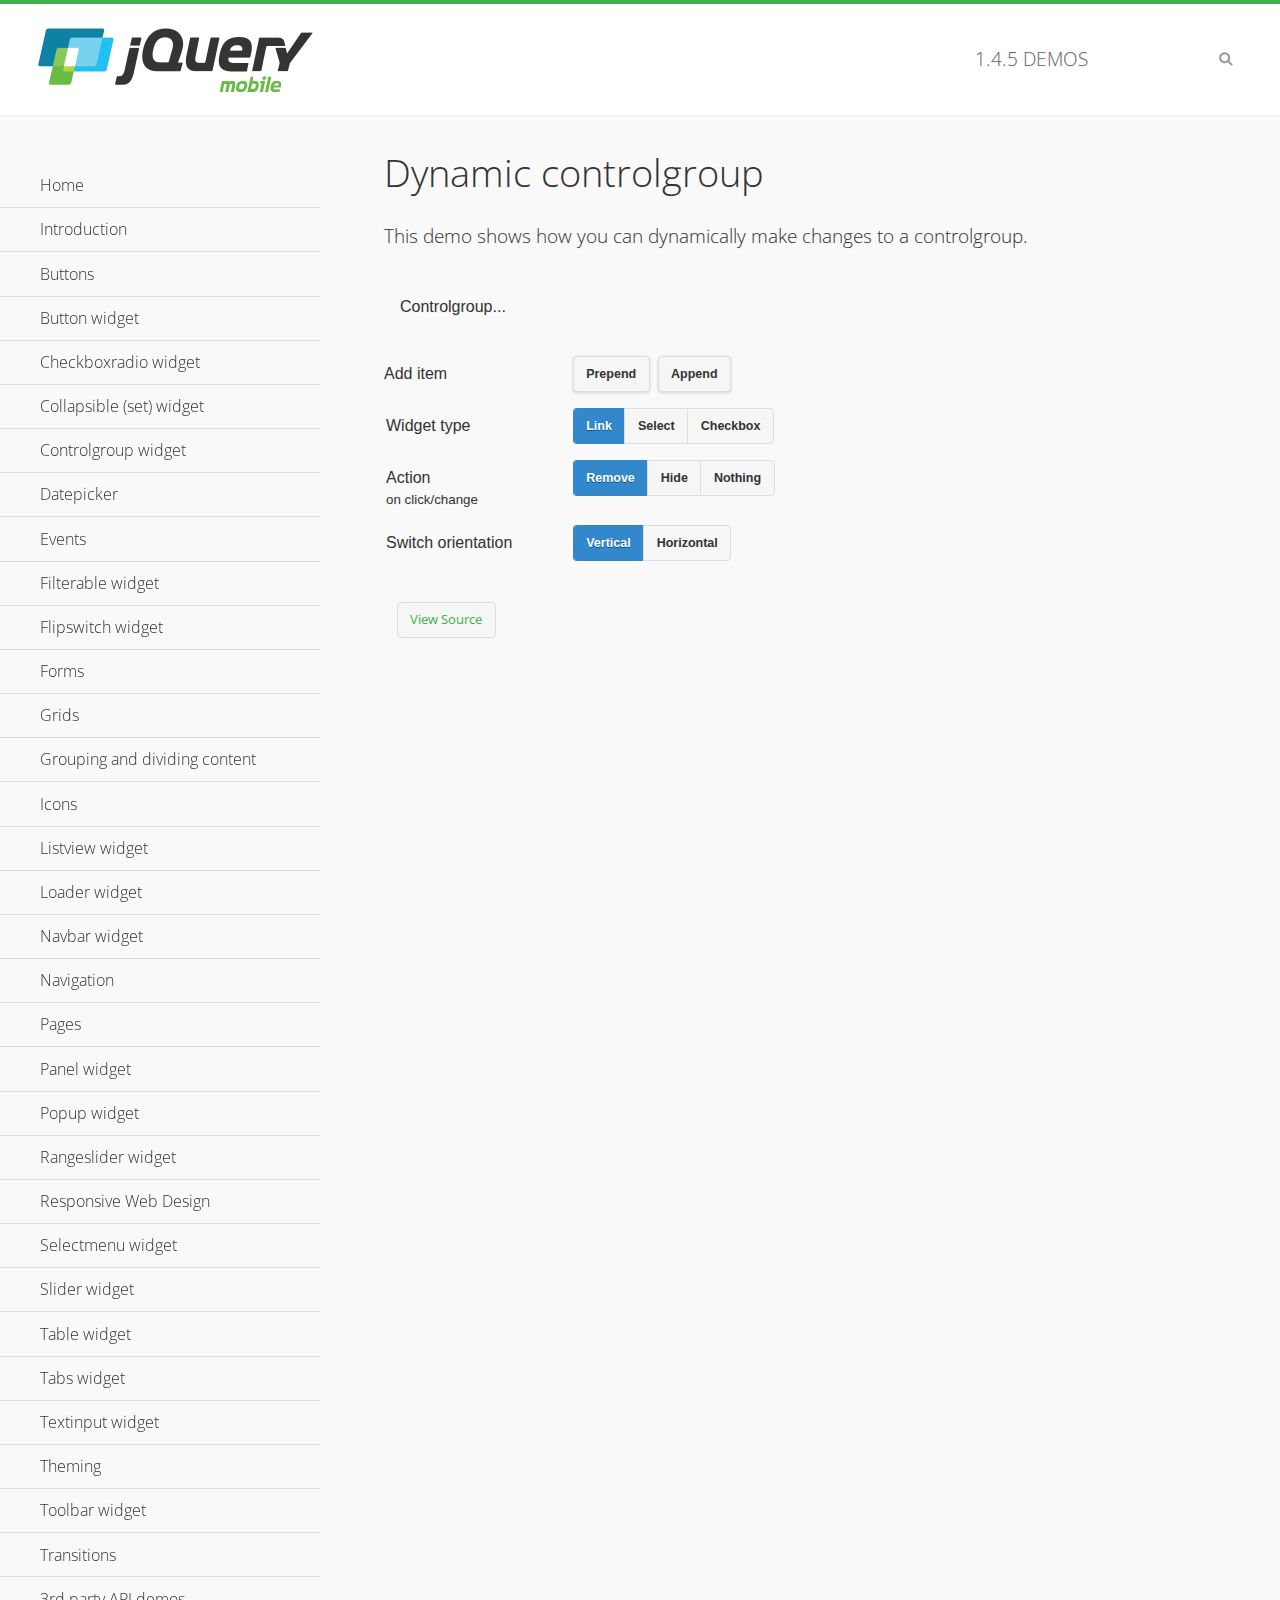
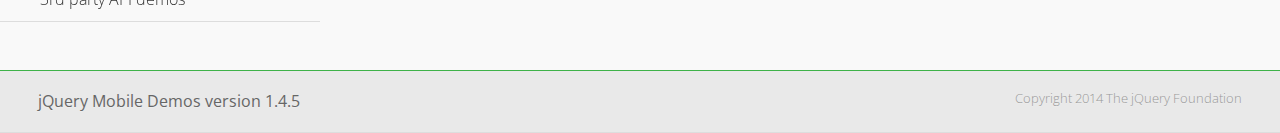
<file: jq/jquery.mobile-1.4.5/demos/controlgroup-dynamic/index.html>
<!DOCTYPE html>
<html>
<head>
	<meta charset="utf-8">
	<meta name="viewport" content="width=device-width, initial-scale=1">
	<title>Dynamic controlgroup - jQuery Mobile Demos</title>
	<link rel="shortcut icon" href="../favicon.ico">
    <link rel="stylesheet" href="http://fonts.googleapis.com/css?family=Open+Sans:300,400,700">
	<link rel="stylesheet" href="../css/themes/default/jquery.mobile-1.4.5.min.css">
	<link rel="stylesheet" href="../_assets/css/jqm-demos.css">
	<script src="../js/jquery.js"></script>
	<script src="../_assets/js/index.js"></script>
	<script src="../js/jquery.mobile-1.4.5.min.js"></script>
	<script>
		( function( $, undefined ) {
			var counter = 0;
			$( document ).bind( "pagecreate", function( e ) {
				$( "#prepend, #append", e.target ).on( "click", function( e ) {
					counter++;

					var widgetType = $( "[name='radio-widget']:checked" ).attr( "id" ),
						group = $( "#my-controlgroup" ),
						$el,
						action = function() {
							var action = $( "[name='radio-action']:checked" ).attr( "id" );
							if ( $( $el[1] ).is( "select" ) && action === "hide" ) {
								$el = $( $el[1] ).parents( ".ui-select" );
							}
							$el[ action ]();
							group.controlgroup( "refresh" );
						};

					if ( widgetType === "link" ) {

						$el = $( "<a href='#'>Link " + counter + "</a>" ).bind( "click", action );
						$( "#my-controlgroup" ).controlgroup( "container" )[ $( this ).attr( "id" ) ]( $el );
						$el.buttonMarkup();

					} else if ( widgetType === "select" ) {

						$el = $( "<label for='widget" + counter + "'>Select " + counter + "</label><select id='widget" + counter + "'><option value='option1'>Select " + counter + "</option><option value='option2'>Select option</option></select>" );
						$( $el[ 1 ] ).bind( "change", action);
						$( "#my-controlgroup" ).controlgroup( "container" )[ $( this ).attr( "id" ) ]( $el );
						$( $el[ 1 ] ).selectmenu();

					} else {

						$el = $( "<label for='widget" + counter + "'>Checkbox " + counter + "</label><input type='checkbox' id='widget" + counter + "'></input>" );
						$( $el[ 1 ] ).bind( "change", action );
						$( "#my-controlgroup" ).controlgroup( "container" )[ $( this ).attr( "id" ) ]( $el );
						$( $el[ 1 ] ).checkboxradio();

					}

					group.controlgroup( "refresh" );
				});

				$( "[name='radio-orientation']" ).bind( "change", function( e ) {
					$( "#my-controlgroup" ).controlgroup( "option", "type", ( $( "#isHorizontal" ).is( ":checked" ) ? "horizontal" : "vertical" ) );
				});
			});
		})( jQuery );
	</script>
</head>
<body>
<div data-role="page" class="jqm-demos">

	<div data-role="header" class="jqm-header">
		<h2><a href="../" title="jQuery Mobile Demos home"><img src="../_assets/img/jquery-logo.png" alt="jQuery Mobile"></a></h2>
		<p><span class="jqm-version"></span> Demos</p>
		<a href="#" class="jqm-navmenu-link ui-btn ui-btn-icon-notext ui-corner-all ui-icon-bars ui-nodisc-icon ui-alt-icon ui-btn-left">Menu</a>
		<a href="#" class="jqm-search-link ui-btn ui-btn-icon-notext ui-corner-all ui-icon-search ui-nodisc-icon ui-alt-icon ui-btn-right">Search</a>
	</div><!-- /header -->

	<div role="main" class="ui-content jqm-content">

        <h1>Dynamic controlgroup</h1>

        <p>This demo shows how you can dynamically make changes to a controlgroup.</p>

        <div data-demo-html="true" data-demo-js="true">

            <form>
            	<div class="ui-body ui-body-d ui-corner-all">
                	<p>Controlgroup...</p>
                	<div data-role="controlgroup" id="my-controlgroup"><!-- items will be injected here --></div>
                </div>
            </form>

            <div class="ui-field-contain">
                <label for="prepend">Add item</label>
                <button id="prepend" data-mini="true" data-inline="true">Prepend</button>
                <label for="append" class="ui-hidden-accessible">Action</label>
                <button id="append" data-mini="true" data-inline="true">Append</button>
            </div>

            <form action="#" method="get">
            	<div class="ui-field-contain">
                    <fieldset data-role="controlgroup" data-type="horizontal" data-mini="true">
                        <legend>Widget type</legend>

                        <input type="radio" name="radio-widget" id="link" value="link" checked="checked">
                        <label for="link">Link</label>

                        <input type="radio" name="radio-widget" id="select" value="select">
                        <label for="select">Select</label>

                        <input type="radio" name="radio-widget" id="checkbox" value="checkbox">
                        <label for="checkbox">Checkbox</label>
                    </fieldset>
            	</div>

            	<div class="ui-field-contain">
                    <fieldset data-role="controlgroup" data-type="horizontal" data-mini="true">
                        <legend>Action<br><small>on click/change</small></legend>

                        <input type="radio" name="radio-action" id="remove" value="remove" checked="checked">
                        <label for="remove">Remove</label>

                        <input type="radio" name="radio-action" id="hide" value="hide">
                        <label for="hide">Hide</label>

                        <input type="radio" name="radio-action" id="width" value="width">
                        <label for="width">Nothing</label>
                    </fieldset>
            	</div>

            	<div class="ui-field-contain">
                    <fieldset data-role="controlgroup" data-type="horizontal" data-mini="true">
                        <legend>Switch orientation</legend>

                        <input type="radio" name="radio-orientation" id="isVertical" value="isVertical" checked="checked">
                        <label for="isVertical">Vertical</label>

                        <input type="radio" name="radio-orientation" id="isHorizontal" value="isHorizontal">
                        <label for="isHorizontal">Horizontal</label>
                    </fieldset>
            	</div>

            </form>

        </div><!--/demo-html -->

	</div><!-- /content -->
	    <div data-role="panel" class="jqm-navmenu-panel" data-position="left" data-display="overlay" data-theme="a">
	    	<ul class="jqm-list ui-alt-icon ui-nodisc-icon">
<li data-filtertext="demos homepage" data-icon="home"><a href=".././">Home</a></li>
<li data-filtertext="introduction overview getting started"><a href="../intro/" data-ajax="false">Introduction</a></li>
<li data-filtertext="buttons button markup buttonmarkup method anchor link button element"><a href="../button-markup/" data-ajax="false">Buttons</a></li>
<li data-filtertext="form button widget input button submit reset"><a href="../button/" data-ajax="false">Button widget</a></li>
<li data-role="collapsible" data-enhanced="true" data-collapsed-icon="carat-d" data-expanded-icon="carat-u" data-iconpos="right" data-inset="false" class="ui-collapsible ui-collapsible-themed-content ui-collapsible-collapsed">
	<h3 class="ui-collapsible-heading ui-collapsible-heading-collapsed">
		<a href="#" class="ui-collapsible-heading-toggle ui-btn ui-btn-icon-right ui-btn-inherit ui-icon-carat-d">
		    Checkboxradio widget<span class="ui-collapsible-heading-status"> click to expand contents</span>
		</a>
	</h3>
	<div class="ui-collapsible-content ui-body-inherit ui-collapsible-content-collapsed" aria-hidden="true">
		<ul>
			<li data-filtertext="form checkboxradio widget checkbox input checkboxes controlgroups"><a href="../checkboxradio-checkbox/" data-ajax="false">Checkboxes</a></li>
			<li data-filtertext="form checkboxradio widget radio input radio buttons controlgroups"><a href="../checkboxradio-radio/" data-ajax="false">Radio buttons</a></li>
		</ul>
	</div>
</li>
<li data-role="collapsible" data-enhanced="true" data-collapsed-icon="carat-d" data-expanded-icon="carat-u" data-iconpos="right" data-inset="false" class="ui-collapsible ui-collapsible-themed-content ui-collapsible-collapsed">
	<h3 class="ui-collapsible-heading ui-collapsible-heading-collapsed">
		<a href="#" class="ui-collapsible-heading-toggle ui-btn ui-btn-icon-right ui-btn-inherit ui-icon-carat-d">
			Collapsible (set) widget<span class="ui-collapsible-heading-status"> click to expand contents</span>
		</a>
	</h3>
	<div class="ui-collapsible-content ui-body-inherit ui-collapsible-content-collapsed" aria-hidden="true">
		<ul>
			<li data-filtertext="collapsibles content formatting"><a href="../collapsible/" data-ajax="false">Collapsible</a></li>
			<li data-filtertext="dynamic collapsible set accordion append expand"><a href="../collapsible-dynamic/" data-ajax="false">Dynamic collapsibles</a></li>
			<li data-filtertext="accordions collapsible set widget content formatting grouped collapsibles"><a href="../collapsibleset/" data-ajax="false">Collapsible set</a></li>
		</ul>
	</div>
</li>
<li data-role="collapsible" data-enhanced="true" data-collapsed-icon="carat-d" data-expanded-icon="carat-u" data-iconpos="right" data-inset="false" class="ui-collapsible ui-collapsible-themed-content ui-collapsible-collapsed">
	<h3 class="ui-collapsible-heading ui-collapsible-heading-collapsed">
		<a href="#" class="ui-collapsible-heading-toggle ui-btn ui-btn-icon-right ui-btn-inherit ui-icon-carat-d">
			Controlgroup widget<span class="ui-collapsible-heading-status"> click to expand contents</span>
		</a>
	</h3>
	<div class="ui-collapsible-content ui-body-inherit ui-collapsible-content-collapsed" aria-hidden="true">
		<ul>
			<li data-filtertext="controlgroups selectmenu checkboxradio input grouped buttons horizontal vertical"><a href="../controlgroup/" data-ajax="false">Controlgroup</a></li>
			<li data-filtertext="dynamic controlgroup dynamically add buttons"><a href="../controlgroup-dynamic/" data-ajax="false">Dynamic controlgroups</a></li>
		</ul>
	</div>
</li>
<li data-filtertext="form datepicker widget date input"><a href="../datepicker/" data-ajax="false">Datepicker</a></li>
<li data-role="collapsible" data-enhanced="true" data-collapsed-icon="carat-d" data-expanded-icon="carat-u" data-iconpos="right" data-inset="false" class="ui-collapsible ui-collapsible-themed-content ui-collapsible-collapsed">
	<h3 class="ui-collapsible-heading ui-collapsible-heading-collapsed">
		<a href="#" class="ui-collapsible-heading-toggle ui-btn ui-btn-icon-right ui-btn-inherit ui-icon-carat-d">
			Events<span class="ui-collapsible-heading-status"> click to expand contents</span>
		</a>
	</h3>
	<div class="ui-collapsible-content ui-body-inherit ui-collapsible-content-collapsed" aria-hidden="true">
		<ul>
			<li data-filtertext="swipe to delete list items listviews swipe events"><a href="../swipe-list/" data-ajax="false">Swipe list items</a></li>
			<li data-filtertext="swipe to navigate swipe page navigation swipe events"><a href="../swipe-page/" data-ajax="false">Swipe page navigation</a></li>
		</ul>
	</div>
</li>
<li data-filtertext="filterable filter elements sorting searching listview table"><a href="../filterable/" data-ajax="false">Filterable widget</a></li>
<li data-filtertext="form flipswitch widget flip toggle switch binary select checkbox input"><a href="../flipswitch/" data-ajax="false">Flipswitch widget</a></li>
<li data-role="collapsible" data-enhanced="true" data-collapsed-icon="carat-d" data-expanded-icon="carat-u" data-iconpos="right" data-inset="false" class="ui-collapsible ui-collapsible-themed-content ui-collapsible-collapsed">
	<h3 class="ui-collapsible-heading ui-collapsible-heading-collapsed">
		<a href="#" class="ui-collapsible-heading-toggle ui-btn ui-btn-icon-right ui-btn-inherit ui-icon-carat-d">
			Forms<span class="ui-collapsible-heading-status"> click to expand contents</span>
		</a>
	</h3>
	<div class="ui-collapsible-content ui-body-inherit ui-collapsible-content-collapsed" aria-hidden="true">
		<ul>
			<li data-filtertext="forms text checkbox radio range button submit reset inputs selects textarea slider flipswitch label form elements"><a href="../forms/" data-ajax="false">Forms</a></li>
			<li data-filtertext="form hide labels hidden accessible ui-hidden-accessible forms"><a href="../forms-label-hidden-accessible/" data-ajax="false">Hide labels</a></li>
			<li data-filtertext="form field containers fieldcontain ui-field-contain forms"><a href="../forms-field-contain/" data-ajax="false">Field containers</a></li>
			<li data-filtertext="forms disabled form elements"><a href="../forms-disabled/" data-ajax="false">Forms disabled</a></li>
			<li data-filtertext="forms gallery examples overview forms text checkbox radio range button submit reset inputs selects textarea slider flipswitch label form elements"><a href="../forms-gallery/" data-ajax="false">Forms gallery</a></li>
		</ul>
	</div>
</li>
<li data-role="collapsible" data-enhanced="true" data-collapsed-icon="carat-d" data-expanded-icon="carat-u" data-iconpos="right" data-inset="false" class="ui-collapsible ui-collapsible-themed-content ui-collapsible-collapsed">
	<h3 class="ui-collapsible-heading ui-collapsible-heading-collapsed">
		<a href="#" class="ui-collapsible-heading-toggle ui-btn ui-btn-icon-right ui-btn-inherit ui-icon-carat-d">
			Grids<span class="ui-collapsible-heading-status"> click to expand contents</span>
		</a>
	</h3>
	<div class="ui-collapsible-content ui-body-inherit ui-collapsible-content-collapsed" aria-hidden="true">
		<ul>
			<li data-filtertext="grids columns blocks content formatting rwd responsive css framework"><a href="../grids/" data-ajax="false">Grids</a></li>
			<li data-filtertext="buttons in grids css framework"><a href="../grids-buttons/" data-ajax="false">Buttons in grids</a></li>
			<li data-filtertext="custom responsive grids rwd css framework"><a href="../grids-custom-responsive/" data-ajax="false">Custom responsive grids</a></li>
		</ul>
	</div>
</li>
<li data-filtertext="blocks content formatting sections heading"><a href="../body-bar-classes/" data-ajax="false">Grouping and dividing content</a></li>
<li data-role="collapsible" data-enhanced="true" data-collapsed-icon="carat-d" data-expanded-icon="carat-u" data-iconpos="right" data-inset="false" class="ui-collapsible ui-collapsible-themed-content ui-collapsible-collapsed">
	<h3 class="ui-collapsible-heading ui-collapsible-heading-collapsed">
		<a href="#" class="ui-collapsible-heading-toggle ui-btn ui-btn-icon-right ui-btn-inherit ui-icon-carat-d">
			Icons<span class="ui-collapsible-heading-status"> click to expand contents</span>
		</a>
	</h3>
	<div class="ui-collapsible-content ui-body-inherit ui-collapsible-content-collapsed" aria-hidden="true">
		<ul>
			<li data-filtertext="button icons svg disc alt custom icon position"><a href="../icons/" data-ajax="false">Icons</a></li>
			<li data-filtertext=""><a href="../icons-grunticon/" data-ajax="false">Grunticon loader</a></li>
		</ul>
	</div>
</li>
<li data-role="collapsible" data-enhanced="true" data-collapsed-icon="carat-d" data-expanded-icon="carat-u" data-iconpos="right" data-inset="false" class="ui-collapsible ui-collapsible-themed-content ui-collapsible-collapsed">
	<h3 class="ui-collapsible-heading ui-collapsible-heading-collapsed">
		<a href="#" class="ui-collapsible-heading-toggle ui-btn ui-btn-icon-right ui-btn-inherit ui-icon-carat-d">
			Listview widget<span class="ui-collapsible-heading-status"> click to expand contents</span>
		</a>
	</h3>
	<div class="ui-collapsible-content ui-body-inherit ui-collapsible-content-collapsed" aria-hidden="true">
		<ul>
			<li data-filtertext="listview widget thumbnails icons nested split button collapsible ul ol"><a href="../listview/" data-ajax="false">Listview</a></li>
			<li data-filtertext="autocomplete filterable reveal listview filtertextbeforefilter placeholder"><a href="../listview-autocomplete/" data-ajax="false">Listview autocomplete</a></li>
			<li data-filtertext="autocomplete filterable reveal listview remote data filtertextbeforefilter placeholder"><a href="../listview-autocomplete-remote/" data-ajax="false">Listview autocomplete remote data</a></li>
			<li data-filtertext="autodividers anchor jump scroll linkbars listview lists ul ol"><a href="../listview-autodividers-linkbar/" data-ajax="false">Listview autodividers linkbar</a></li>
			<li data-filtertext="listview autodividers selector autodividersselector lists ul ol"><a href="../listview-autodividers-selector/" data-ajax="false">Listview autodividers selector</a></li>
			<li data-filtertext="listview nested list items"><a href="../listview-nested-lists/" data-ajax="false">Nested Listviews</a></li>
			<li data-filtertext="listview collapsible list items flat"><a href="../listview-collapsible-item-flat/" data-ajax="false">Listview collapsible list items (flat)</a></li>
			<li data-filtertext="listview collapsible list indented"><a href="../listview-collapsible-item-indented/" data-ajax="false">Listview collapsible list items (indented)</a></li>
			<li data-filtertext="grid listview responsive grids responsive listviews lists ul"><a href="../listview-grid/" data-ajax="false">Listview responsive grid</a></li>
		</ul>
	</div>
</li>
<li data-filtertext="loader widget page loading navigation overlay spinner"><a href="../loader/" data-ajax="false">Loader widget</a></li>
<li data-filtertext="navbar widget navmenu toolbars header footer"><a href="../navbar/" data-ajax="false">Navbar widget</a></li>
<li data-role="collapsible" data-enhanced="true" data-collapsed-icon="carat-d" data-expanded-icon="carat-u" data-iconpos="right" data-inset="false" class="ui-collapsible ui-collapsible-themed-content ui-collapsible-collapsed">
	<h3 class="ui-collapsible-heading ui-collapsible-heading-collapsed">
		<a href="#" class="ui-collapsible-heading-toggle ui-btn ui-btn-icon-right ui-btn-inherit ui-icon-carat-d">
			Navigation<span class="ui-collapsible-heading-status"> click to expand contents</span>
		</a>
	</h3>
	<div class="ui-collapsible-content ui-body-inherit ui-collapsible-content-collapsed" aria-hidden="true">
		<ul>
			<li data-filtertext="ajax navigation navigate widget history event method"><a href="../navigation/" data-ajax="false">Navigation</a></li>
			<li data-filtertext="linking pages page links navigation ajax prefetch cache"><a href="../navigation-linking-pages/" data-ajax="false">Linking pages</a></li>
			<!-- <li data-filtertext="php redirect server redirection server-side navigation"><a href="../navigation-php-redirect/" data-ajax="false">PHP redirect demo</a></li>-->
			<li data-filtertext="navigation redirection hash query"><a href="../navigation-hash-processing/" data-ajax="false">Hash processing demo</a></li>
			<li data-filtertext="navigation redirection hash query"><a href="../page-events/" data-ajax="false">Page Navigation Events</a></li>
		</ul>
	</div>
</li>
<li data-role="collapsible" data-enhanced="true" data-collapsed-icon="carat-d" data-expanded-icon="carat-u" data-iconpos="right" data-inset="false" class="ui-collapsible ui-collapsible-themed-content ui-collapsible-collapsed">
	<h3 class="ui-collapsible-heading ui-collapsible-heading-collapsed">
		<a href="#" class="ui-collapsible-heading-toggle ui-btn ui-btn-icon-right ui-btn-inherit ui-icon-carat-d">
			Pages<span class="ui-collapsible-heading-status"> click to expand contents</span>
		</a>
	</h3>
	<div class="ui-collapsible-content ui-body-inherit ui-collapsible-content-collapsed" aria-hidden="true">
		<ul>
			<li data-filtertext="pages page widget ajax navigation"><a href="../pages/" data-ajax="false">Pages</a></li>
			<li data-filtertext="single page"><a href="../pages-single-page/" data-ajax="false">Single page</a></li>
			<li data-filtertext="multipage multi-page page"><a href="../pages-multi-page/" data-ajax="false">Multi-page template</a></li>
			<li data-filtertext="dialog page widget modal popup"><a href="../pages-dialog/" data-ajax="false">Dialog page</a></li>
		</ul>
	</div>
</li>
<li data-role="collapsible" data-enhanced="true" data-collapsed-icon="carat-d" data-expanded-icon="carat-u" data-iconpos="right" data-inset="false" class="ui-collapsible ui-collapsible-themed-content ui-collapsible-collapsed">
	<h3 class="ui-collapsible-heading ui-collapsible-heading-collapsed">
		<a href="#" class="ui-collapsible-heading-toggle ui-btn ui-btn-icon-right ui-btn-inherit ui-icon-carat-d">
			Panel widget<span class="ui-collapsible-heading-status"> click to expand contents</span>
		</a>
	</h3>
	<div class="ui-collapsible-content ui-body-inherit ui-collapsible-content-collapsed" aria-hidden="true">
		<ul>
			<li data-filtertext="panel widget sliding panels reveal push overlay responsive"><a href="../panel/" data-ajax="false">Panel</a></li>
			<li data-filtertext=""><a href="../panel-external/" data-ajax="false">External panels</a></li>
			<li data-filtertext="panel "><a href="../panel-fixed/" data-ajax="false">Fixed panels</a></li>
			<li data-filtertext="panel slide panels sliding panels shadow rwd responsive breakpoint"><a href="../panel-responsive/" data-ajax="false">Panels responsive</a></li>
			<li data-filtertext="panel custom style custom panel width reveal shadow listview panel styling page background wrapper"><a href="../panel-styling/" data-ajax="false">Custom panel style</a></li>
			<li data-filtertext="panel open on swipe"><a href="../panel-swipe-open/" data-ajax="false">Panel open on swipe</a></li>
			<li data-filtertext="panels outside page internal external toolbars"><a href="../panel-external-internal/" data-ajax="false">Panel external and internal</a></li>
		</ul>
	</div>
</li>
<li data-role="collapsible" data-enhanced="true" data-collapsed-icon="carat-d" data-expanded-icon="carat-u" data-iconpos="right" data-inset="false" class="ui-collapsible ui-collapsible-themed-content ui-collapsible-collapsed">
	<h3 class="ui-collapsible-heading ui-collapsible-heading-collapsed">
		<a href="#" class="ui-collapsible-heading-toggle ui-btn ui-btn-icon-right ui-btn-inherit ui-icon-carat-d">
			Popup widget<span class="ui-collapsible-heading-status"> click to expand contents</span>
		</a>
	</h3>
	<div class="ui-collapsible-content ui-body-inherit ui-collapsible-content-collapsed" aria-hidden="true">
		<ul>
			<li data-filtertext="popup widget popups dialog modal transition tooltip lightbox form overlay screen flip pop fade transition"><a href="../popup/" data-ajax="false">Popup</a></li>
			<li data-filtertext="popup alignment position"><a href="../popup-alignment/" data-ajax="false">Popup alignment</a></li>
			<li data-filtertext="popup arrow size popups popover"><a href="../popup-arrow-size/" data-ajax="false">Popup arrow size</a></li>
			<li data-filtertext="dynamic popups popup images lightbox"><a href="../popup-dynamic/" data-ajax="false">Dynamic popups</a></li>
			<li data-filtertext="popups with iframes scaling"><a href="../popup-iframe/" data-ajax="false">Popups with iframes</a></li>
			<li data-filtertext="popup image scaling"><a href="../popup-image-scaling/" data-ajax="false">Popup image scaling</a></li>
			<li data-filtertext="external popup outside multi-page"><a href="../popup-outside-multipage/" data-ajax="false">Popup outside multi-page</a></li>
		</ul>
	</div>
</li>
<li data-filtertext="form rangeslider widget dual sliders dual handle sliders range input"><a href="../rangeslider/" data-ajax="false">Rangeslider widget</a></li>
<li data-filtertext="responsive web design rwd adaptive progressive enhancement PE accessible mobile breakpoints media query media queries"><a href="../rwd/" data-ajax="false">Responsive Web Design</a></li>
<li data-role="collapsible" data-enhanced="true" data-collapsed-icon="carat-d" data-expanded-icon="carat-u" data-iconpos="right" data-inset="false" class="ui-collapsible ui-collapsible-themed-content ui-collapsible-collapsed">
	<h3 class="ui-collapsible-heading ui-collapsible-heading-collapsed">
		<a href="#" class="ui-collapsible-heading-toggle ui-btn ui-btn-icon-right ui-btn-inherit ui-icon-carat-d">
			Selectmenu widget<span class="ui-collapsible-heading-status"> click to expand contents</span>
		</a>
	</h3>
	<div class="ui-collapsible-content ui-body-inherit ui-collapsible-content-collapsed" aria-hidden="true">
		<ul>
			<li data-filtertext="form selectmenu widget select input custom select menu selects"><a href="../selectmenu/" data-ajax="false">Selectmenu</a></li>
			<li data-filtertext="form custom select menu selectmenu widget custom menu option optgroup multiple selects"><a href="../selectmenu-custom/" data-ajax="false">Custom select menu</a></li>
			<li data-filtertext="filterable select filter popup dialog"><a href="../selectmenu-custom-filter/" data-ajax="false">Custom select menu with filter</a></li>
		</ul>
	</div>
</li>
<li data-role="collapsible" data-enhanced="true" data-collapsed-icon="carat-d" data-expanded-icon="carat-u" data-iconpos="right" data-inset="false" class="ui-collapsible ui-collapsible-themed-content ui-collapsible-collapsed">
	<h3 class="ui-collapsible-heading ui-collapsible-heading-collapsed">
		<a href="#" class="ui-collapsible-heading-toggle ui-btn ui-btn-icon-right ui-btn-inherit ui-icon-carat-d">
			Slider widget<span class="ui-collapsible-heading-status"> click to expand contents</span>
		</a>
	</h3>
	<div class="ui-collapsible-content ui-body-inherit ui-collapsible-content-collapsed" aria-hidden="true">
		<ul>
			<li data-filtertext="form slider widget range input single sliders"><a href="../slider/" data-ajax="false">Slider</a></li>
			<li data-filtertext="form slider widget flipswitch slider binary select flip toggle switch"><a href="../slider-flipswitch/" data-ajax="false">Slider flip toggle switch</a></li>
			<li data-filtertext="form slider tooltip handle value input range sliders"><a href="../slider-tooltip/" data-ajax="false">Slider tooltip</a></li>
		</ul>
	</div>
</li>
<li data-role="collapsible" data-enhanced="true" data-collapsed-icon="carat-d" data-expanded-icon="carat-u" data-iconpos="right" data-inset="false" class="ui-collapsible ui-collapsible-themed-content ui-collapsible-collapsed">
	<h3 class="ui-collapsible-heading ui-collapsible-heading-collapsed">
		<a href="#" class="ui-collapsible-heading-toggle ui-btn ui-btn-icon-right ui-btn-inherit ui-icon-carat-d">
			Table widget<span class="ui-collapsible-heading-status"> click to expand contents</span>
		</a>
	</h3>
	<div class="ui-collapsible-content ui-body-inherit ui-collapsible-content-collapsed" aria-hidden="true">
		<ul>
			<li data-filtertext="table widget reflow column toggle th td responsive tables rwd hide show tabular"><a href="../table-column-toggle/" data-ajax="false">Table Column Toggle</a></li>
			<li data-filtertext="table column toggle phone comparison demo"><a href="../table-column-toggle-example/" data-ajax="false">Table Column Toggle demo</a></li>
			<li data-filtertext="responsive tables table column toggle heading groups rwd breakpoint"><a href="../table-column-toggle-heading-groups/" data-ajax="false">Table Column Toggle heading groups</a></li>
			<li data-filtertext="responsive tables table column toggle hide rwd breakpoint customization options"><a href="../table-column-toggle-options/" data-ajax="false">Table Column Toggle options</a></li>
			<li data-filtertext="table reflow th td responsive rwd columns tabular"><a href="../table-reflow/" data-ajax="false">Table Reflow</a></li>
			<li data-filtertext="responsive tables table reflow heading groups rwd breakpoint"><a href="../table-reflow-heading-groups/" data-ajax="false">Table Reflow heading groups</a></li>
			<li data-filtertext="responsive tables table reflow stripes strokes table style"><a href="../table-reflow-stripes-strokes/" data-ajax="false">Table Reflow stripes and strokes</a></li>
			<li data-filtertext="responsive tables table reflow stack custom styles"><a href="../table-reflow-styling/" data-ajax="false">Table Reflow custom styles</a></li>
		</ul>
	</div>
</li>
<li data-filtertext="ui tabs widget"><a href="../tabs/" data-ajax="false">Tabs widget</a></li>
<li data-filtertext="form textinput widget text input textarea number date time tel email file color password"><a href="../textinput/" data-ajax="false">Textinput widget</a></li>
<li data-role="collapsible" data-enhanced="true" data-collapsed-icon="carat-d" data-expanded-icon="carat-u" data-iconpos="right" data-inset="false" class="ui-collapsible ui-collapsible-themed-content ui-collapsible-collapsed">
	<h3 class="ui-collapsible-heading ui-collapsible-heading-collapsed">
		<a href="#" class="ui-collapsible-heading-toggle ui-btn ui-btn-icon-right ui-btn-inherit ui-icon-carat-d">
			Theming<span class="ui-collapsible-heading-status"> click to expand contents</span>
		</a>
	</h3>
	<div class="ui-collapsible-content ui-body-inherit ui-collapsible-content-collapsed" aria-hidden="true">
		<ul>
			<li data-filtertext="default theme swatches theming style css"><a href="../theme-default/" data-ajax="false">Default theme</a></li>
			<li data-filtertext="classic theme old theme swatches theming style css"><a href="../theme-classic/" data-ajax="false">Classic theme</a></li>
		</ul>
	</div>
</li>
<li data-role="collapsible" data-enhanced="true" data-collapsed-icon="carat-d" data-expanded-icon="carat-u" data-iconpos="right" data-inset="false" class="ui-collapsible ui-collapsible-themed-content ui-collapsible-collapsed">
	<h3 class="ui-collapsible-heading ui-collapsible-heading-collapsed">
		<a href="#" class="ui-collapsible-heading-toggle ui-btn ui-btn-icon-right ui-btn-inherit ui-icon-carat-d">
			Toolbar widget<span class="ui-collapsible-heading-status"> click to expand contents</span>
		</a>
	</h3>
	<div class="ui-collapsible-content ui-body-inherit ui-collapsible-content-collapsed" aria-hidden="true">
		<ul>
			<li data-filtertext="toolbar widget header footer toolbars fixed fullscreen external sections"><a href="../toolbar/" data-ajax="false">Toolbar</a></li>
			<li data-filtertext="dynamic toolbars dynamically add toolbar header footer"><a href="../toolbar-dynamic/" data-ajax="false">Dynamic toolbars</a></li>
			<li data-filtertext="external toolbars header footer"><a href="../toolbar-external/" data-ajax="false">External toolbars</a></li>
			<li data-filtertext="fixed toolbars header footer"><a href="../toolbar-fixed/" data-ajax="false">Fixed toolbars</a></li>
			<li data-filtertext="fixed fullscreen toolbars header footer"><a href="../toolbar-fixed-fullscreen/" data-ajax="false">Fullscreen toolbars</a></li>
			<li data-filtertext="external fixed toolbars header footer"><a href="../toolbar-fixed-external/" data-ajax="false">Fixed external toolbars</a></li>
			<li data-filtertext="external persistent toolbars header footer navbar navmenu"><a href="../toolbar-fixed-persistent/" data-ajax="false">Persistent toolbars</a></li>
			<li data-filtertext="external ajax optimized toolbars persistent toolbars header footer navbar"><a href="../toolbar-fixed-persistent-optimized/" data-ajax="false">Ajax optimized toolbars</a></li>
			<li data-filtertext="form in toolbars header footer"><a href="../toolbar-fixed-forms/" data-ajax="false">Form in toolbar</a></li>
		</ul>
	</div>
</li>
<li data-filtertext="page transitions animated pages popup navigation flip slide fade pop"><a href="../transitions/" data-ajax="false">Transitions</a></li>
<li data-role="collapsible" data-enhanced="true" data-collapsed-icon="carat-d" data-expanded-icon="carat-u" data-iconpos="right" data-inset="false" class="ui-collapsible ui-collapsible-themed-content ui-collapsible-collapsed">
	<h3 class="ui-collapsible-heading ui-collapsible-heading-collapsed">
		<a href="#" class="ui-collapsible-heading-toggle ui-btn ui-btn-icon-right ui-btn-inherit ui-icon-carat-d">
			3rd party API demos<span class="ui-collapsible-heading-status"> click to expand contents</span>
		</a>
	</h3>
	<div class="ui-collapsible-content ui-body-inherit ui-collapsible-content-collapsed" aria-hidden="true">
		<ul>
			<li data-filtertext="backbone requirejs navigation router"><a href="../backbone-requirejs/" data-ajax="false">Backbone RequireJS</a></li>
			<li data-filtertext="google maps geolocation demo"><a href="../map-geolocation/" data-ajax="false">Google Maps geolocation</a></li>
			<li data-filtertext="google maps hybrid"><a href="../map-list-toggle/" data-ajax="false">Google Maps list toggle</a></li>
		</ul>
	</div>
</li>



		     </ul>
		</div><!-- /panel -->


	<div data-role="footer" data-position="fixed" data-tap-toggle="false" class="jqm-footer">
		<p>jQuery Mobile Demos version <span class="jqm-version"></span></p>
		<p>Copyright 2014 The jQuery Foundation</p>
	</div><!-- /footer -->
	<!-- TODO: This should become an external panel so we can add input to markup (unique ID) -->
    <div data-role="panel" class="jqm-search-panel" data-position="right" data-display="overlay" data-theme="a">
		<div class="jqm-search">
			<ul class="jqm-list" data-filter-placeholder="Search demos..." data-filter-reveal="true">
<li data-filtertext="demos homepage" data-icon="home"><a href=".././">Home</a></li>
<li data-filtertext="introduction overview getting started"><a href="../intro/" data-ajax="false">Introduction</a></li>
<li data-filtertext="buttons button markup buttonmarkup method anchor link button element"><a href="../button-markup/" data-ajax="false">Buttons</a></li>
<li data-filtertext="form button widget input button submit reset"><a href="../button/" data-ajax="false">Button widget</a></li>
<li data-role="collapsible" data-enhanced="true" data-collapsed-icon="carat-d" data-expanded-icon="carat-u" data-iconpos="right" data-inset="false" class="ui-collapsible ui-collapsible-themed-content ui-collapsible-collapsed">
	<h3 class="ui-collapsible-heading ui-collapsible-heading-collapsed">
		<a href="#" class="ui-collapsible-heading-toggle ui-btn ui-btn-icon-right ui-btn-inherit ui-icon-carat-d">
		    Checkboxradio widget<span class="ui-collapsible-heading-status"> click to expand contents</span>
		</a>
	</h3>
	<div class="ui-collapsible-content ui-body-inherit ui-collapsible-content-collapsed" aria-hidden="true">
		<ul>
			<li data-filtertext="form checkboxradio widget checkbox input checkboxes controlgroups"><a href="../checkboxradio-checkbox/" data-ajax="false">Checkboxes</a></li>
			<li data-filtertext="form checkboxradio widget radio input radio buttons controlgroups"><a href="../checkboxradio-radio/" data-ajax="false">Radio buttons</a></li>
		</ul>
	</div>
</li>
<li data-role="collapsible" data-enhanced="true" data-collapsed-icon="carat-d" data-expanded-icon="carat-u" data-iconpos="right" data-inset="false" class="ui-collapsible ui-collapsible-themed-content ui-collapsible-collapsed">
	<h3 class="ui-collapsible-heading ui-collapsible-heading-collapsed">
		<a href="#" class="ui-collapsible-heading-toggle ui-btn ui-btn-icon-right ui-btn-inherit ui-icon-carat-d">
			Collapsible (set) widget<span class="ui-collapsible-heading-status"> click to expand contents</span>
		</a>
	</h3>
	<div class="ui-collapsible-content ui-body-inherit ui-collapsible-content-collapsed" aria-hidden="true">
		<ul>
			<li data-filtertext="collapsibles content formatting"><a href="../collapsible/" data-ajax="false">Collapsible</a></li>
			<li data-filtertext="dynamic collapsible set accordion append expand"><a href="../collapsible-dynamic/" data-ajax="false">Dynamic collapsibles</a></li>
			<li data-filtertext="accordions collapsible set widget content formatting grouped collapsibles"><a href="../collapsibleset/" data-ajax="false">Collapsible set</a></li>
		</ul>
	</div>
</li>
<li data-role="collapsible" data-enhanced="true" data-collapsed-icon="carat-d" data-expanded-icon="carat-u" data-iconpos="right" data-inset="false" class="ui-collapsible ui-collapsible-themed-content ui-collapsible-collapsed">
	<h3 class="ui-collapsible-heading ui-collapsible-heading-collapsed">
		<a href="#" class="ui-collapsible-heading-toggle ui-btn ui-btn-icon-right ui-btn-inherit ui-icon-carat-d">
			Controlgroup widget<span class="ui-collapsible-heading-status"> click to expand contents</span>
		</a>
	</h3>
	<div class="ui-collapsible-content ui-body-inherit ui-collapsible-content-collapsed" aria-hidden="true">
		<ul>
			<li data-filtertext="controlgroups selectmenu checkboxradio input grouped buttons horizontal vertical"><a href="../controlgroup/" data-ajax="false">Controlgroup</a></li>
			<li data-filtertext="dynamic controlgroup dynamically add buttons"><a href="../controlgroup-dynamic/" data-ajax="false">Dynamic controlgroups</a></li>
		</ul>
	</div>
</li>
<li data-filtertext="form datepicker widget date input"><a href="../datepicker/" data-ajax="false">Datepicker</a></li>
<li data-role="collapsible" data-enhanced="true" data-collapsed-icon="carat-d" data-expanded-icon="carat-u" data-iconpos="right" data-inset="false" class="ui-collapsible ui-collapsible-themed-content ui-collapsible-collapsed">
	<h3 class="ui-collapsible-heading ui-collapsible-heading-collapsed">
		<a href="#" class="ui-collapsible-heading-toggle ui-btn ui-btn-icon-right ui-btn-inherit ui-icon-carat-d">
			Events<span class="ui-collapsible-heading-status"> click to expand contents</span>
		</a>
	</h3>
	<div class="ui-collapsible-content ui-body-inherit ui-collapsible-content-collapsed" aria-hidden="true">
		<ul>
			<li data-filtertext="swipe to delete list items listviews swipe events"><a href="../swipe-list/" data-ajax="false">Swipe list items</a></li>
			<li data-filtertext="swipe to navigate swipe page navigation swipe events"><a href="../swipe-page/" data-ajax="false">Swipe page navigation</a></li>
		</ul>
	</div>
</li>
<li data-filtertext="filterable filter elements sorting searching listview table"><a href="../filterable/" data-ajax="false">Filterable widget</a></li>
<li data-filtertext="form flipswitch widget flip toggle switch binary select checkbox input"><a href="../flipswitch/" data-ajax="false">Flipswitch widget</a></li>
<li data-role="collapsible" data-enhanced="true" data-collapsed-icon="carat-d" data-expanded-icon="carat-u" data-iconpos="right" data-inset="false" class="ui-collapsible ui-collapsible-themed-content ui-collapsible-collapsed">
	<h3 class="ui-collapsible-heading ui-collapsible-heading-collapsed">
		<a href="#" class="ui-collapsible-heading-toggle ui-btn ui-btn-icon-right ui-btn-inherit ui-icon-carat-d">
			Forms<span class="ui-collapsible-heading-status"> click to expand contents</span>
		</a>
	</h3>
	<div class="ui-collapsible-content ui-body-inherit ui-collapsible-content-collapsed" aria-hidden="true">
		<ul>
			<li data-filtertext="forms text checkbox radio range button submit reset inputs selects textarea slider flipswitch label form elements"><a href="../forms/" data-ajax="false">Forms</a></li>
			<li data-filtertext="form hide labels hidden accessible ui-hidden-accessible forms"><a href="../forms-label-hidden-accessible/" data-ajax="false">Hide labels</a></li>
			<li data-filtertext="form field containers fieldcontain ui-field-contain forms"><a href="../forms-field-contain/" data-ajax="false">Field containers</a></li>
			<li data-filtertext="forms disabled form elements"><a href="../forms-disabled/" data-ajax="false">Forms disabled</a></li>
			<li data-filtertext="forms gallery examples overview forms text checkbox radio range button submit reset inputs selects textarea slider flipswitch label form elements"><a href="../forms-gallery/" data-ajax="false">Forms gallery</a></li>
		</ul>
	</div>
</li>
<li data-role="collapsible" data-enhanced="true" data-collapsed-icon="carat-d" data-expanded-icon="carat-u" data-iconpos="right" data-inset="false" class="ui-collapsible ui-collapsible-themed-content ui-collapsible-collapsed">
	<h3 class="ui-collapsible-heading ui-collapsible-heading-collapsed">
		<a href="#" class="ui-collapsible-heading-toggle ui-btn ui-btn-icon-right ui-btn-inherit ui-icon-carat-d">
			Grids<span class="ui-collapsible-heading-status"> click to expand contents</span>
		</a>
	</h3>
	<div class="ui-collapsible-content ui-body-inherit ui-collapsible-content-collapsed" aria-hidden="true">
		<ul>
			<li data-filtertext="grids columns blocks content formatting rwd responsive css framework"><a href="../grids/" data-ajax="false">Grids</a></li>
			<li data-filtertext="buttons in grids css framework"><a href="../grids-buttons/" data-ajax="false">Buttons in grids</a></li>
			<li data-filtertext="custom responsive grids rwd css framework"><a href="../grids-custom-responsive/" data-ajax="false">Custom responsive grids</a></li>
		</ul>
	</div>
</li>
<li data-filtertext="blocks content formatting sections heading"><a href="../body-bar-classes/" data-ajax="false">Grouping and dividing content</a></li>
<li data-role="collapsible" data-enhanced="true" data-collapsed-icon="carat-d" data-expanded-icon="carat-u" data-iconpos="right" data-inset="false" class="ui-collapsible ui-collapsible-themed-content ui-collapsible-collapsed">
	<h3 class="ui-collapsible-heading ui-collapsible-heading-collapsed">
		<a href="#" class="ui-collapsible-heading-toggle ui-btn ui-btn-icon-right ui-btn-inherit ui-icon-carat-d">
			Icons<span class="ui-collapsible-heading-status"> click to expand contents</span>
		</a>
	</h3>
	<div class="ui-collapsible-content ui-body-inherit ui-collapsible-content-collapsed" aria-hidden="true">
		<ul>
			<li data-filtertext="button icons svg disc alt custom icon position"><a href="../icons/" data-ajax="false">Icons</a></li>
			<li data-filtertext=""><a href="../icons-grunticon/" data-ajax="false">Grunticon loader</a></li>
		</ul>
	</div>
</li>
<li data-role="collapsible" data-enhanced="true" data-collapsed-icon="carat-d" data-expanded-icon="carat-u" data-iconpos="right" data-inset="false" class="ui-collapsible ui-collapsible-themed-content ui-collapsible-collapsed">
	<h3 class="ui-collapsible-heading ui-collapsible-heading-collapsed">
		<a href="#" class="ui-collapsible-heading-toggle ui-btn ui-btn-icon-right ui-btn-inherit ui-icon-carat-d">
			Listview widget<span class="ui-collapsible-heading-status"> click to expand contents</span>
		</a>
	</h3>
	<div class="ui-collapsible-content ui-body-inherit ui-collapsible-content-collapsed" aria-hidden="true">
		<ul>
			<li data-filtertext="listview widget thumbnails icons nested split button collapsible ul ol"><a href="../listview/" data-ajax="false">Listview</a></li>
			<li data-filtertext="autocomplete filterable reveal listview filtertextbeforefilter placeholder"><a href="../listview-autocomplete/" data-ajax="false">Listview autocomplete</a></li>
			<li data-filtertext="autocomplete filterable reveal listview remote data filtertextbeforefilter placeholder"><a href="../listview-autocomplete-remote/" data-ajax="false">Listview autocomplete remote data</a></li>
			<li data-filtertext="autodividers anchor jump scroll linkbars listview lists ul ol"><a href="../listview-autodividers-linkbar/" data-ajax="false">Listview autodividers linkbar</a></li>
			<li data-filtertext="listview autodividers selector autodividersselector lists ul ol"><a href="../listview-autodividers-selector/" data-ajax="false">Listview autodividers selector</a></li>
			<li data-filtertext="listview nested list items"><a href="../listview-nested-lists/" data-ajax="false">Nested Listviews</a></li>
			<li data-filtertext="listview collapsible list items flat"><a href="../listview-collapsible-item-flat/" data-ajax="false">Listview collapsible list items (flat)</a></li>
			<li data-filtertext="listview collapsible list indented"><a href="../listview-collapsible-item-indented/" data-ajax="false">Listview collapsible list items (indented)</a></li>
			<li data-filtertext="grid listview responsive grids responsive listviews lists ul"><a href="../listview-grid/" data-ajax="false">Listview responsive grid</a></li>
		</ul>
	</div>
</li>
<li data-filtertext="loader widget page loading navigation overlay spinner"><a href="../loader/" data-ajax="false">Loader widget</a></li>
<li data-filtertext="navbar widget navmenu toolbars header footer"><a href="../navbar/" data-ajax="false">Navbar widget</a></li>
<li data-role="collapsible" data-enhanced="true" data-collapsed-icon="carat-d" data-expanded-icon="carat-u" data-iconpos="right" data-inset="false" class="ui-collapsible ui-collapsible-themed-content ui-collapsible-collapsed">
	<h3 class="ui-collapsible-heading ui-collapsible-heading-collapsed">
		<a href="#" class="ui-collapsible-heading-toggle ui-btn ui-btn-icon-right ui-btn-inherit ui-icon-carat-d">
			Navigation<span class="ui-collapsible-heading-status"> click to expand contents</span>
		</a>
	</h3>
	<div class="ui-collapsible-content ui-body-inherit ui-collapsible-content-collapsed" aria-hidden="true">
		<ul>
			<li data-filtertext="ajax navigation navigate widget history event method"><a href="../navigation/" data-ajax="false">Navigation</a></li>
			<li data-filtertext="linking pages page links navigation ajax prefetch cache"><a href="../navigation-linking-pages/" data-ajax="false">Linking pages</a></li>
			<!-- <li data-filtertext="php redirect server redirection server-side navigation"><a href="../navigation-php-redirect/" data-ajax="false">PHP redirect demo</a></li>-->
			<li data-filtertext="navigation redirection hash query"><a href="../navigation-hash-processing/" data-ajax="false">Hash processing demo</a></li>
			<li data-filtertext="navigation redirection hash query"><a href="../page-events/" data-ajax="false">Page Navigation Events</a></li>
		</ul>
	</div>
</li>
<li data-role="collapsible" data-enhanced="true" data-collapsed-icon="carat-d" data-expanded-icon="carat-u" data-iconpos="right" data-inset="false" class="ui-collapsible ui-collapsible-themed-content ui-collapsible-collapsed">
	<h3 class="ui-collapsible-heading ui-collapsible-heading-collapsed">
		<a href="#" class="ui-collapsible-heading-toggle ui-btn ui-btn-icon-right ui-btn-inherit ui-icon-carat-d">
			Pages<span class="ui-collapsible-heading-status"> click to expand contents</span>
		</a>
	</h3>
	<div class="ui-collapsible-content ui-body-inherit ui-collapsible-content-collapsed" aria-hidden="true">
		<ul>
			<li data-filtertext="pages page widget ajax navigation"><a href="../pages/" data-ajax="false">Pages</a></li>
			<li data-filtertext="single page"><a href="../pages-single-page/" data-ajax="false">Single page</a></li>
			<li data-filtertext="multipage multi-page page"><a href="../pages-multi-page/" data-ajax="false">Multi-page template</a></li>
			<li data-filtertext="dialog page widget modal popup"><a href="../pages-dialog/" data-ajax="false">Dialog page</a></li>
		</ul>
	</div>
</li>
<li data-role="collapsible" data-enhanced="true" data-collapsed-icon="carat-d" data-expanded-icon="carat-u" data-iconpos="right" data-inset="false" class="ui-collapsible ui-collapsible-themed-content ui-collapsible-collapsed">
	<h3 class="ui-collapsible-heading ui-collapsible-heading-collapsed">
		<a href="#" class="ui-collapsible-heading-toggle ui-btn ui-btn-icon-right ui-btn-inherit ui-icon-carat-d">
			Panel widget<span class="ui-collapsible-heading-status"> click to expand contents</span>
		</a>
	</h3>
	<div class="ui-collapsible-content ui-body-inherit ui-collapsible-content-collapsed" aria-hidden="true">
		<ul>
			<li data-filtertext="panel widget sliding panels reveal push overlay responsive"><a href="../panel/" data-ajax="false">Panel</a></li>
			<li data-filtertext=""><a href="../panel-external/" data-ajax="false">External panels</a></li>
			<li data-filtertext="panel "><a href="../panel-fixed/" data-ajax="false">Fixed panels</a></li>
			<li data-filtertext="panel slide panels sliding panels shadow rwd responsive breakpoint"><a href="../panel-responsive/" data-ajax="false">Panels responsive</a></li>
			<li data-filtertext="panel custom style custom panel width reveal shadow listview panel styling page background wrapper"><a href="../panel-styling/" data-ajax="false">Custom panel style</a></li>
			<li data-filtertext="panel open on swipe"><a href="../panel-swipe-open/" data-ajax="false">Panel open on swipe</a></li>
			<li data-filtertext="panels outside page internal external toolbars"><a href="../panel-external-internal/" data-ajax="false">Panel external and internal</a></li>
		</ul>
	</div>
</li>
<li data-role="collapsible" data-enhanced="true" data-collapsed-icon="carat-d" data-expanded-icon="carat-u" data-iconpos="right" data-inset="false" class="ui-collapsible ui-collapsible-themed-content ui-collapsible-collapsed">
	<h3 class="ui-collapsible-heading ui-collapsible-heading-collapsed">
		<a href="#" class="ui-collapsible-heading-toggle ui-btn ui-btn-icon-right ui-btn-inherit ui-icon-carat-d">
			Popup widget<span class="ui-collapsible-heading-status"> click to expand contents</span>
		</a>
	</h3>
	<div class="ui-collapsible-content ui-body-inherit ui-collapsible-content-collapsed" aria-hidden="true">
		<ul>
			<li data-filtertext="popup widget popups dialog modal transition tooltip lightbox form overlay screen flip pop fade transition"><a href="../popup/" data-ajax="false">Popup</a></li>
			<li data-filtertext="popup alignment position"><a href="../popup-alignment/" data-ajax="false">Popup alignment</a></li>
			<li data-filtertext="popup arrow size popups popover"><a href="../popup-arrow-size/" data-ajax="false">Popup arrow size</a></li>
			<li data-filtertext="dynamic popups popup images lightbox"><a href="../popup-dynamic/" data-ajax="false">Dynamic popups</a></li>
			<li data-filtertext="popups with iframes scaling"><a href="../popup-iframe/" data-ajax="false">Popups with iframes</a></li>
			<li data-filtertext="popup image scaling"><a href="../popup-image-scaling/" data-ajax="false">Popup image scaling</a></li>
			<li data-filtertext="external popup outside multi-page"><a href="../popup-outside-multipage/" data-ajax="false">Popup outside multi-page</a></li>
		</ul>
	</div>
</li>
<li data-filtertext="form rangeslider widget dual sliders dual handle sliders range input"><a href="../rangeslider/" data-ajax="false">Rangeslider widget</a></li>
<li data-filtertext="responsive web design rwd adaptive progressive enhancement PE accessible mobile breakpoints media query media queries"><a href="../rwd/" data-ajax="false">Responsive Web Design</a></li>
<li data-role="collapsible" data-enhanced="true" data-collapsed-icon="carat-d" data-expanded-icon="carat-u" data-iconpos="right" data-inset="false" class="ui-collapsible ui-collapsible-themed-content ui-collapsible-collapsed">
	<h3 class="ui-collapsible-heading ui-collapsible-heading-collapsed">
		<a href="#" class="ui-collapsible-heading-toggle ui-btn ui-btn-icon-right ui-btn-inherit ui-icon-carat-d">
			Selectmenu widget<span class="ui-collapsible-heading-status"> click to expand contents</span>
		</a>
	</h3>
	<div class="ui-collapsible-content ui-body-inherit ui-collapsible-content-collapsed" aria-hidden="true">
		<ul>
			<li data-filtertext="form selectmenu widget select input custom select menu selects"><a href="../selectmenu/" data-ajax="false">Selectmenu</a></li>
			<li data-filtertext="form custom select menu selectmenu widget custom menu option optgroup multiple selects"><a href="../selectmenu-custom/" data-ajax="false">Custom select menu</a></li>
			<li data-filtertext="filterable select filter popup dialog"><a href="../selectmenu-custom-filter/" data-ajax="false">Custom select menu with filter</a></li>
		</ul>
	</div>
</li>
<li data-role="collapsible" data-enhanced="true" data-collapsed-icon="carat-d" data-expanded-icon="carat-u" data-iconpos="right" data-inset="false" class="ui-collapsible ui-collapsible-themed-content ui-collapsible-collapsed">
	<h3 class="ui-collapsible-heading ui-collapsible-heading-collapsed">
		<a href="#" class="ui-collapsible-heading-toggle ui-btn ui-btn-icon-right ui-btn-inherit ui-icon-carat-d">
			Slider widget<span class="ui-collapsible-heading-status"> click to expand contents</span>
		</a>
	</h3>
	<div class="ui-collapsible-content ui-body-inherit ui-collapsible-content-collapsed" aria-hidden="true">
		<ul>
			<li data-filtertext="form slider widget range input single sliders"><a href="../slider/" data-ajax="false">Slider</a></li>
			<li data-filtertext="form slider widget flipswitch slider binary select flip toggle switch"><a href="../slider-flipswitch/" data-ajax="false">Slider flip toggle switch</a></li>
			<li data-filtertext="form slider tooltip handle value input range sliders"><a href="../slider-tooltip/" data-ajax="false">Slider tooltip</a></li>
		</ul>
	</div>
</li>
<li data-role="collapsible" data-enhanced="true" data-collapsed-icon="carat-d" data-expanded-icon="carat-u" data-iconpos="right" data-inset="false" class="ui-collapsible ui-collapsible-themed-content ui-collapsible-collapsed">
	<h3 class="ui-collapsible-heading ui-collapsible-heading-collapsed">
		<a href="#" class="ui-collapsible-heading-toggle ui-btn ui-btn-icon-right ui-btn-inherit ui-icon-carat-d">
			Table widget<span class="ui-collapsible-heading-status"> click to expand contents</span>
		</a>
	</h3>
	<div class="ui-collapsible-content ui-body-inherit ui-collapsible-content-collapsed" aria-hidden="true">
		<ul>
			<li data-filtertext="table widget reflow column toggle th td responsive tables rwd hide show tabular"><a href="../table-column-toggle/" data-ajax="false">Table Column Toggle</a></li>
			<li data-filtertext="table column toggle phone comparison demo"><a href="../table-column-toggle-example/" data-ajax="false">Table Column Toggle demo</a></li>
			<li data-filtertext="responsive tables table column toggle heading groups rwd breakpoint"><a href="../table-column-toggle-heading-groups/" data-ajax="false">Table Column Toggle heading groups</a></li>
			<li data-filtertext="responsive tables table column toggle hide rwd breakpoint customization options"><a href="../table-column-toggle-options/" data-ajax="false">Table Column Toggle options</a></li>
			<li data-filtertext="table reflow th td responsive rwd columns tabular"><a href="../table-reflow/" data-ajax="false">Table Reflow</a></li>
			<li data-filtertext="responsive tables table reflow heading groups rwd breakpoint"><a href="../table-reflow-heading-groups/" data-ajax="false">Table Reflow heading groups</a></li>
			<li data-filtertext="responsive tables table reflow stripes strokes table style"><a href="../table-reflow-stripes-strokes/" data-ajax="false">Table Reflow stripes and strokes</a></li>
			<li data-filtertext="responsive tables table reflow stack custom styles"><a href="../table-reflow-styling/" data-ajax="false">Table Reflow custom styles</a></li>
		</ul>
	</div>
</li>
<li data-filtertext="ui tabs widget"><a href="../tabs/" data-ajax="false">Tabs widget</a></li>
<li data-filtertext="form textinput widget text input textarea number date time tel email file color password"><a href="../textinput/" data-ajax="false">Textinput widget</a></li>
<li data-role="collapsible" data-enhanced="true" data-collapsed-icon="carat-d" data-expanded-icon="carat-u" data-iconpos="right" data-inset="false" class="ui-collapsible ui-collapsible-themed-content ui-collapsible-collapsed">
	<h3 class="ui-collapsible-heading ui-collapsible-heading-collapsed">
		<a href="#" class="ui-collapsible-heading-toggle ui-btn ui-btn-icon-right ui-btn-inherit ui-icon-carat-d">
			Theming<span class="ui-collapsible-heading-status"> click to expand contents</span>
		</a>
	</h3>
	<div class="ui-collapsible-content ui-body-inherit ui-collapsible-content-collapsed" aria-hidden="true">
		<ul>
			<li data-filtertext="default theme swatches theming style css"><a href="../theme-default/" data-ajax="false">Default theme</a></li>
			<li data-filtertext="classic theme old theme swatches theming style css"><a href="../theme-classic/" data-ajax="false">Classic theme</a></li>
		</ul>
	</div>
</li>
<li data-role="collapsible" data-enhanced="true" data-collapsed-icon="carat-d" data-expanded-icon="carat-u" data-iconpos="right" data-inset="false" class="ui-collapsible ui-collapsible-themed-content ui-collapsible-collapsed">
	<h3 class="ui-collapsible-heading ui-collapsible-heading-collapsed">
		<a href="#" class="ui-collapsible-heading-toggle ui-btn ui-btn-icon-right ui-btn-inherit ui-icon-carat-d">
			Toolbar widget<span class="ui-collapsible-heading-status"> click to expand contents</span>
		</a>
	</h3>
	<div class="ui-collapsible-content ui-body-inherit ui-collapsible-content-collapsed" aria-hidden="true">
		<ul>
			<li data-filtertext="toolbar widget header footer toolbars fixed fullscreen external sections"><a href="../toolbar/" data-ajax="false">Toolbar</a></li>
			<li data-filtertext="dynamic toolbars dynamically add toolbar header footer"><a href="../toolbar-dynamic/" data-ajax="false">Dynamic toolbars</a></li>
			<li data-filtertext="external toolbars header footer"><a href="../toolbar-external/" data-ajax="false">External toolbars</a></li>
			<li data-filtertext="fixed toolbars header footer"><a href="../toolbar-fixed/" data-ajax="false">Fixed toolbars</a></li>
			<li data-filtertext="fixed fullscreen toolbars header footer"><a href="../toolbar-fixed-fullscreen/" data-ajax="false">Fullscreen toolbars</a></li>
			<li data-filtertext="external fixed toolbars header footer"><a href="../toolbar-fixed-external/" data-ajax="false">Fixed external toolbars</a></li>
			<li data-filtertext="external persistent toolbars header footer navbar navmenu"><a href="../toolbar-fixed-persistent/" data-ajax="false">Persistent toolbars</a></li>
			<li data-filtertext="external ajax optimized toolbars persistent toolbars header footer navbar"><a href="../toolbar-fixed-persistent-optimized/" data-ajax="false">Ajax optimized toolbars</a></li>
			<li data-filtertext="form in toolbars header footer"><a href="../toolbar-fixed-forms/" data-ajax="false">Form in toolbar</a></li>
		</ul>
	</div>
</li>
<li data-filtertext="page transitions animated pages popup navigation flip slide fade pop"><a href="../transitions/" data-ajax="false">Transitions</a></li>
<li data-role="collapsible" data-enhanced="true" data-collapsed-icon="carat-d" data-expanded-icon="carat-u" data-iconpos="right" data-inset="false" class="ui-collapsible ui-collapsible-themed-content ui-collapsible-collapsed">
	<h3 class="ui-collapsible-heading ui-collapsible-heading-collapsed">
		<a href="#" class="ui-collapsible-heading-toggle ui-btn ui-btn-icon-right ui-btn-inherit ui-icon-carat-d">
			3rd party API demos<span class="ui-collapsible-heading-status"> click to expand contents</span>
		</a>
	</h3>
	<div class="ui-collapsible-content ui-body-inherit ui-collapsible-content-collapsed" aria-hidden="true">
		<ul>
			<li data-filtertext="backbone requirejs navigation router"><a href="../backbone-requirejs/" data-ajax="false">Backbone RequireJS</a></li>
			<li data-filtertext="google maps geolocation demo"><a href="../map-geolocation/" data-ajax="false">Google Maps geolocation</a></li>
			<li data-filtertext="google maps hybrid"><a href="../map-list-toggle/" data-ajax="false">Google Maps list toggle</a></li>
		</ul>
	</div>
</li>



			</ul>
		</div>
	</div><!-- /panel -->


</div><!-- /page -->

</body>
</html>
</file>
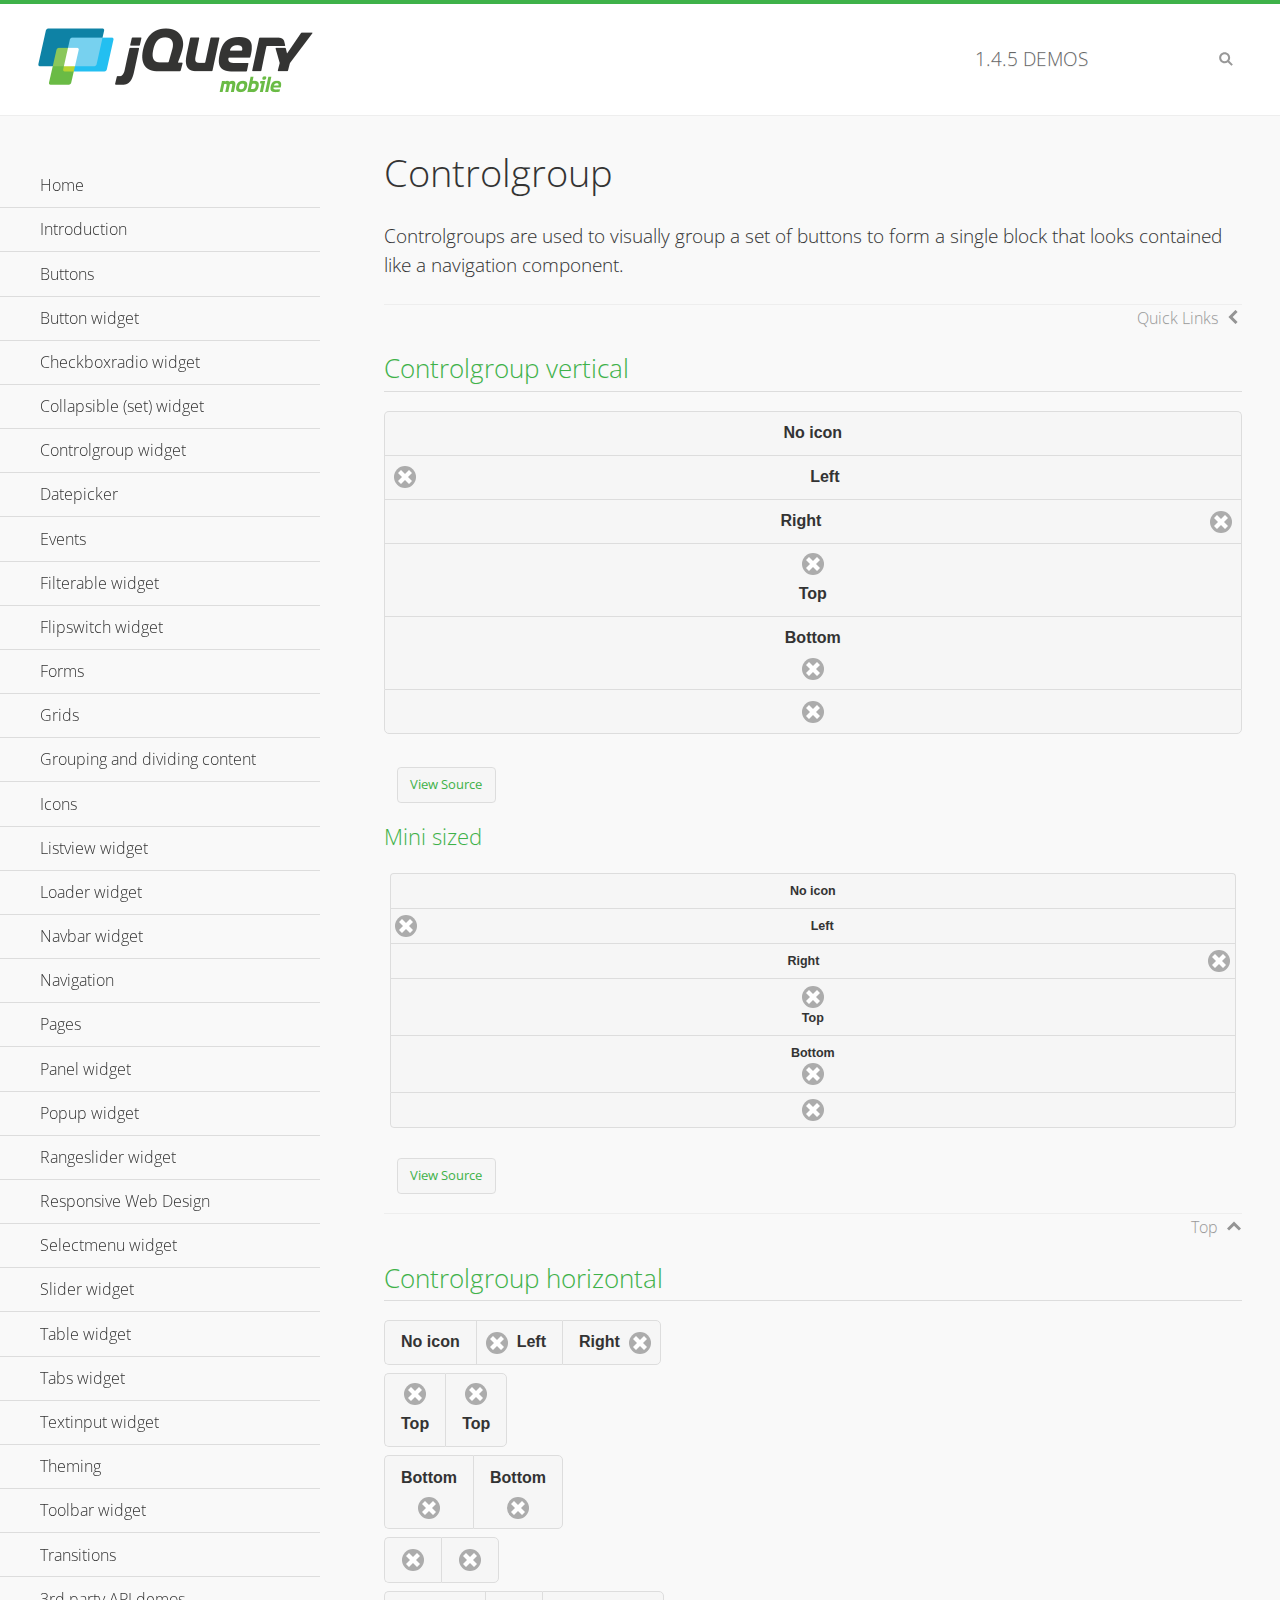
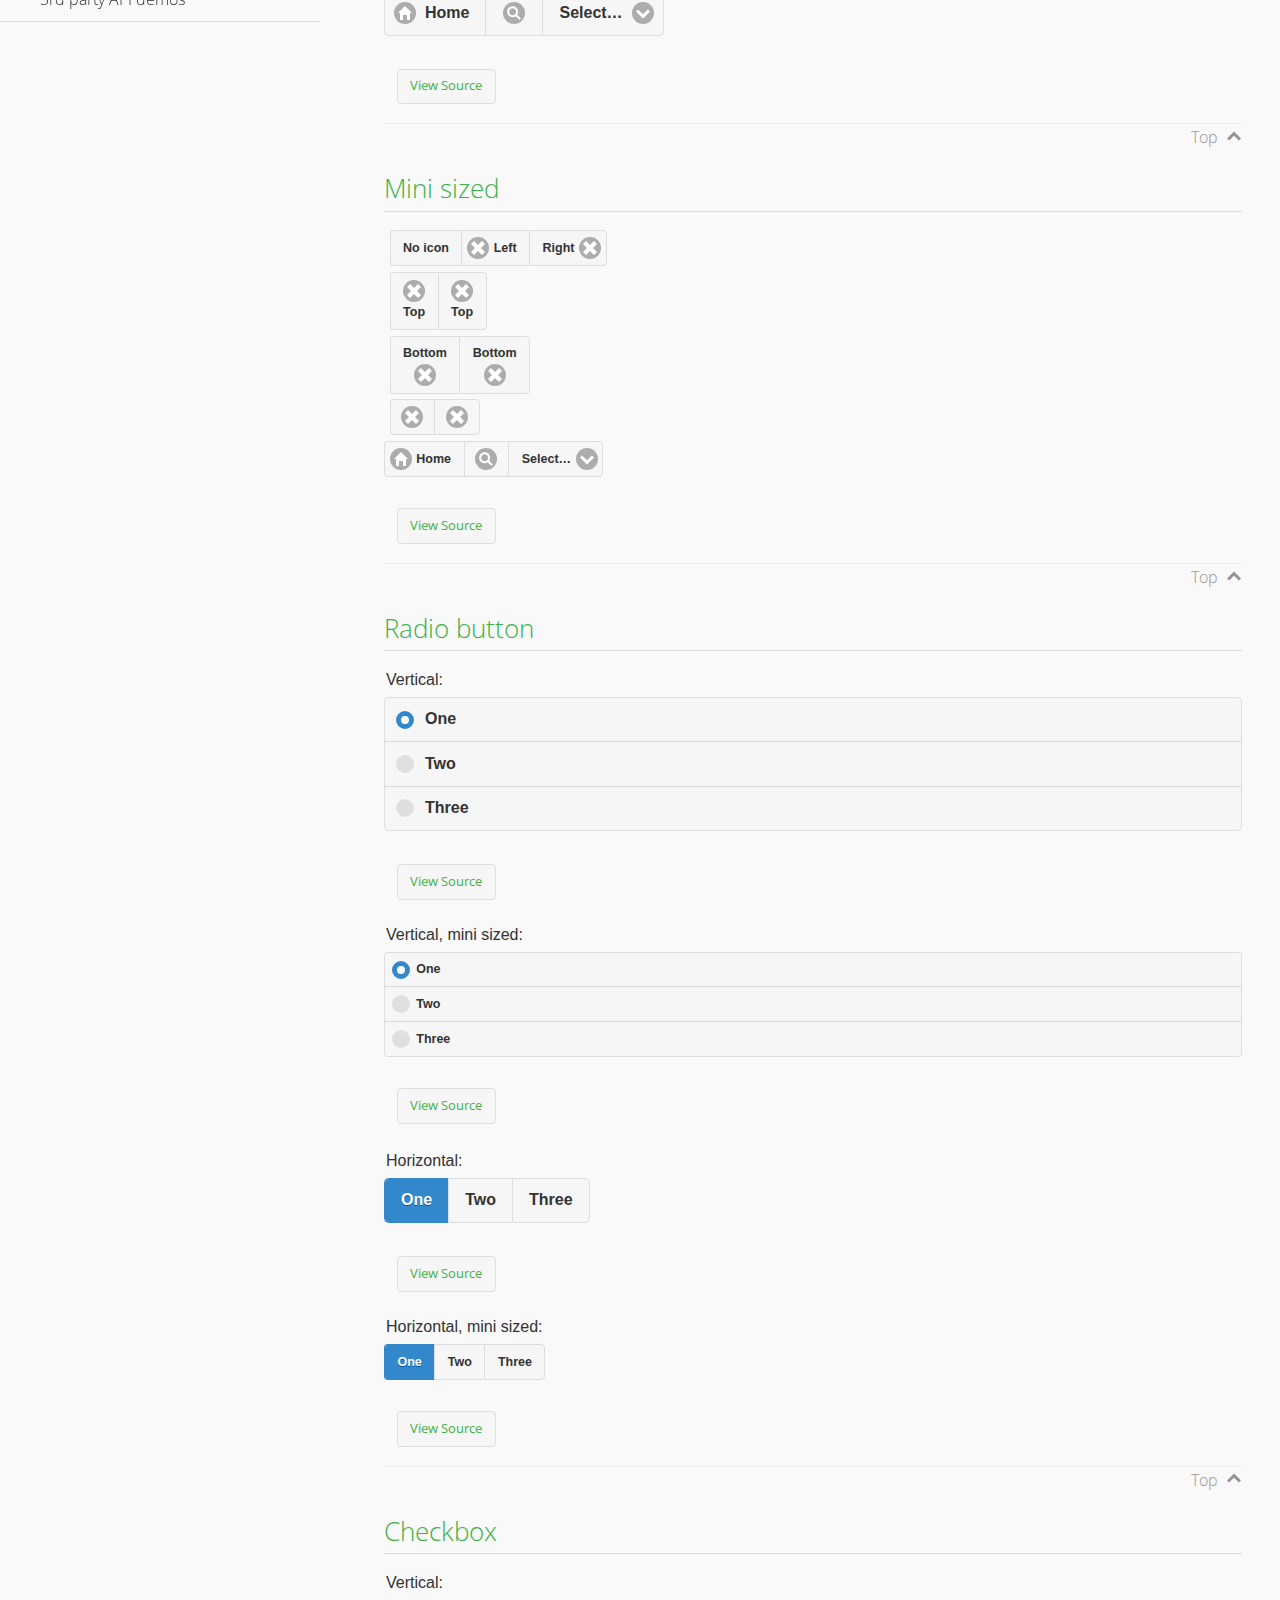
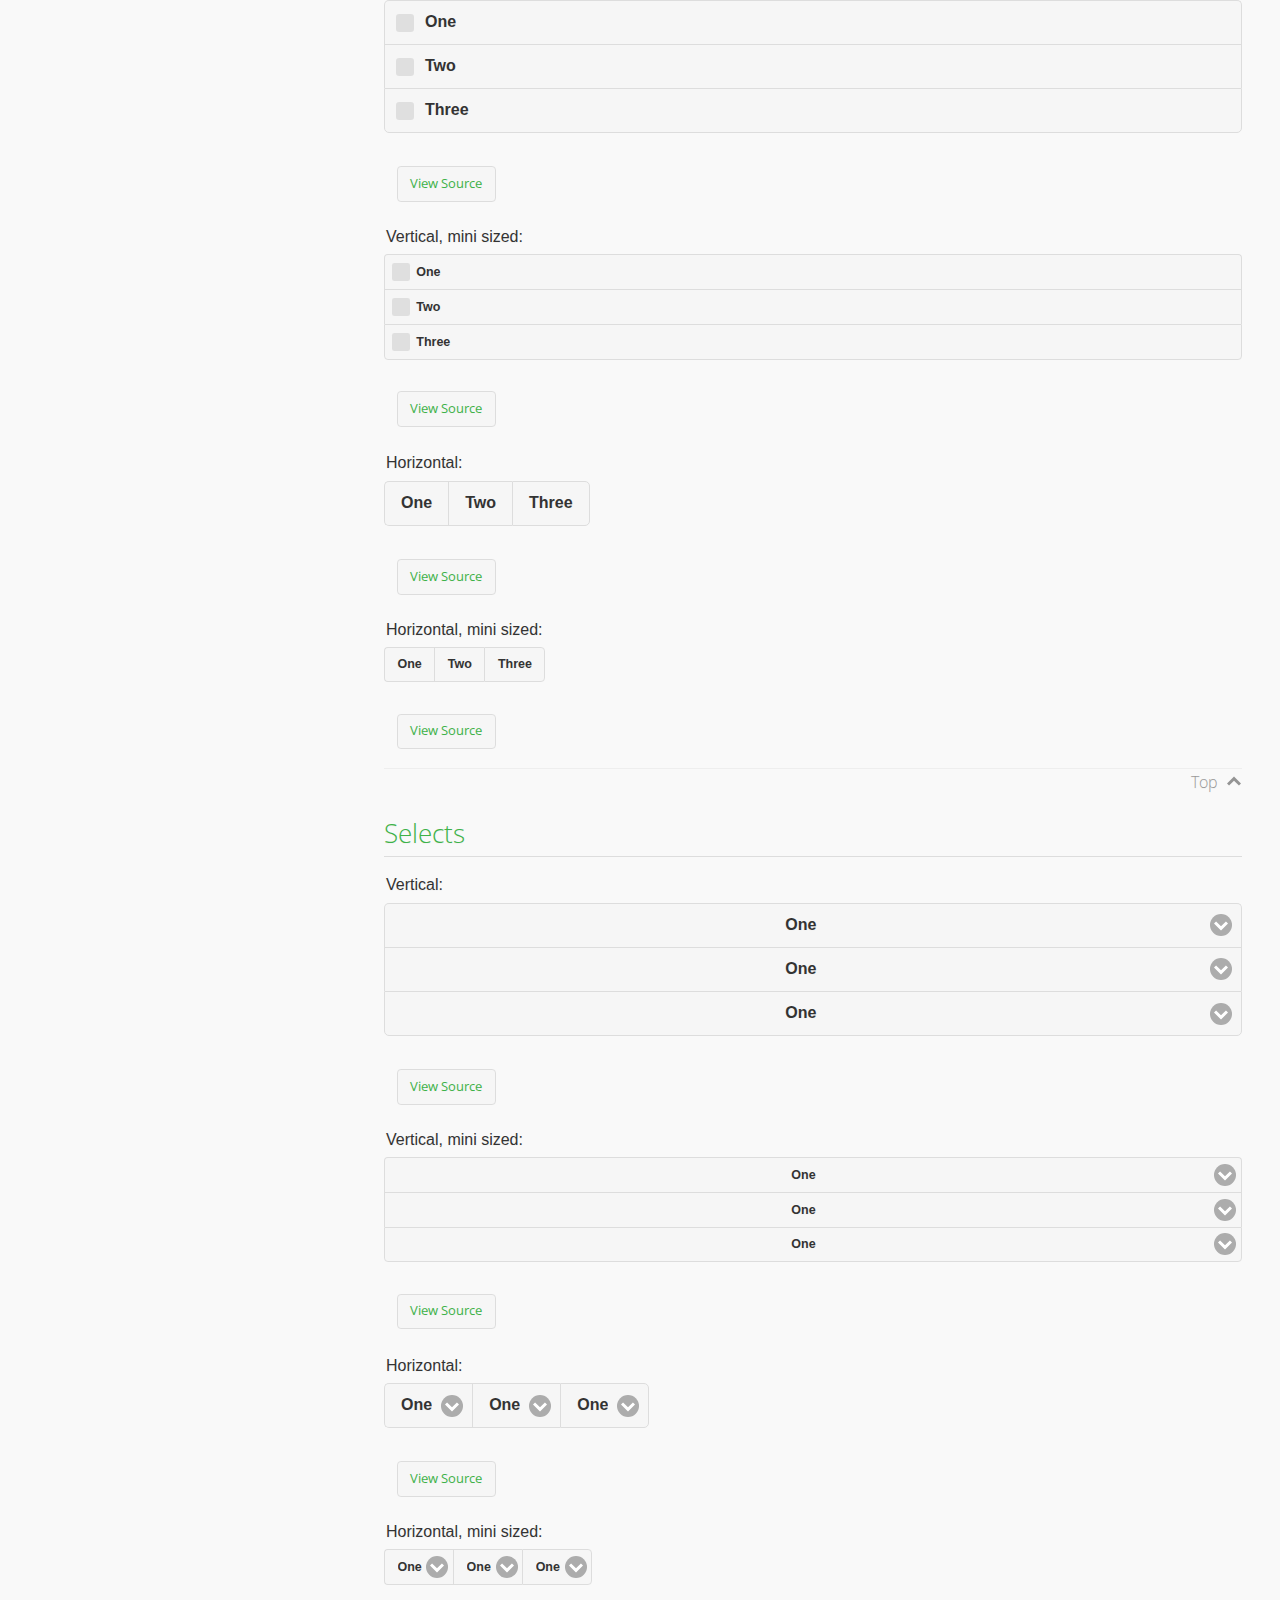
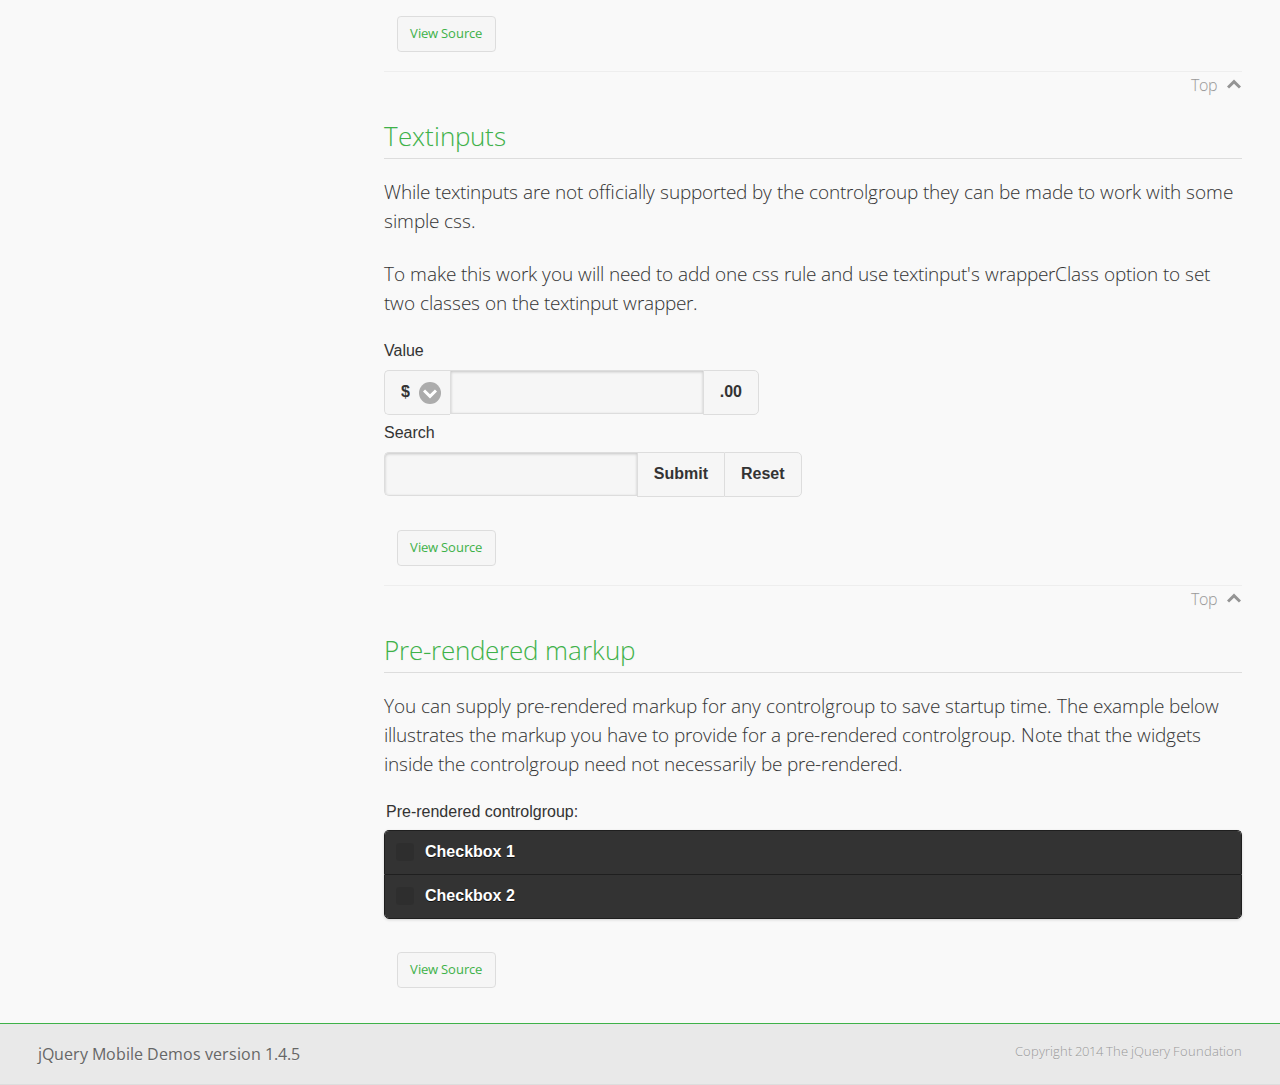
<file: jq/jquery.mobile-1.4.5/demos/controlgroup/index.html>
<!DOCTYPE html>
<html>
<head>
	<meta charset="utf-8">
	<meta name="viewport" content="width=device-width, initial-scale=1">
	<title>Controlgroup - jQuery Mobile Demos</title>
	    <link rel="stylesheet" href="../css/themes/default/jquery.mobile-1.4.5.min.css">
	    <link rel="stylesheet" href="../_assets/css/jqm-demos.css">
	    <link rel="shortcut icon" href="../favicon.ico">
	    <link rel="stylesheet" href="http://fonts.googleapis.com/css?family=Open+Sans:300,400,700">
	    <script src="../js/jquery.js"></script>
	    <script src="../_assets/js/index.js"></script>
	    <script src="../js/jquery.mobile-1.4.5.min.js"></script>
	    <style>
	        #demo-borders .ui-collapsible .ui-collapsible-heading .ui-btn { border-top-width: 1px !important; }
	    </style>
	    <style id="textinput-controlgroup">
			.controlgroup-textinput{
				padding-top:.22em;
				padding-bottom:.22em;
			}
	    </style>
	</head>
	<body>
	<div data-role="page" class="jqm-demos" data-quicklinks="true">

	    <div data-role="header" class="jqm-header">
			<h2><a href="../" title="jQuery Mobile Demos home"><img src="../_assets/img/jquery-logo.png" alt="jQuery Mobile"></a></h2>
		<p><span class="jqm-version"></span> Demos</p>
	        <a href="#" class="jqm-navmenu-link ui-btn ui-btn-icon-notext ui-corner-all ui-icon-bars ui-nodisc-icon ui-alt-icon ui-btn-left">Menu</a>
	        <a href="#" class="jqm-search-link ui-btn ui-btn-icon-notext ui-corner-all ui-icon-search ui-nodisc-icon ui-alt-icon ui-btn-right">Search</a>
		    </div><!-- /header -->

	    <div role="main" class="ui-content jqm-content">

        <h1>Controlgroup</h1>

        <p>Controlgroups are used to visually group a set of buttons to form a single block that looks contained like a navigation component.
        </p>

		<h2>Controlgroup vertical</h2>

			<div data-demo-html="true">
				<div data-role="controlgroup">
					<a href="#" class="ui-btn ui-corner-all">No icon</a>
					<a href="#" class="ui-btn ui-corner-all ui-icon-delete ui-btn-icon-left">Left</a>
					<a href="#" class="ui-btn ui-corner-all ui-icon-delete ui-btn-icon-right">Right</a>
					<a href="#" class="ui-btn ui-corner-all ui-icon-delete ui-btn-icon-top">Top</a>
					<a href="#" class="ui-btn ui-corner-all ui-icon-delete ui-btn-icon-bottom">Bottom</a>
					<a href="#" class="ui-btn ui-corner-all ui-icon-delete ui-btn-icon-notext">Icon only</a>
				</div>
			</div><!--/demo-html -->

			<h3>Mini sized</h3>

			<div data-demo-html="true">
				<div data-role="controlgroup" data-mini="true">
					<a href="#" class="ui-btn ui-corner-all">No icon</a>
					<a href="#" class="ui-btn ui-corner-all ui-icon-delete ui-btn-icon-left">Left</a>
					<a href="#" class="ui-btn ui-corner-all ui-icon-delete ui-btn-icon-right">Right</a>
					<a href="#" class="ui-btn ui-corner-all ui-icon-delete ui-btn-icon-top">Top</a>
					<a href="#" class="ui-btn ui-corner-all ui-icon-delete ui-btn-icon-bottom">Bottom</a>
					<a href="#" class="ui-btn ui-corner-all ui-icon-delete ui-btn-icon-notext">Icon only</a>
				</div>
			</div><!--/demo-html -->

		<h2>Controlgroup horizontal</h2>

			<div data-demo-html="true">
				<div data-role="controlgroup" data-type="horizontal">
					<a href="#" class="ui-btn ui-corner-all">No icon</a>
					<a href="#" class="ui-btn ui-corner-all ui-icon-delete ui-btn-icon-left">Left</a>
					<a href="#" class="ui-btn ui-corner-all ui-icon-delete ui-btn-icon-right">Right</a>
				</div>
				<div data-role="controlgroup" data-type="horizontal">
					<a href="#" class="ui-btn ui-corner-all ui-icon-delete ui-btn-icon-top">Top</a>
					<a href="#" class="ui-btn ui-corner-all ui-icon-delete ui-btn-icon-top">Top</a>
				</div>
				<div data-role="controlgroup" data-type="horizontal">
					<a href="#" class="ui-btn ui-corner-all ui-icon-delete ui-btn-icon-bottom">Bottom</a>
					<a href="#" class="ui-btn ui-corner-all ui-icon-delete ui-btn-icon-bottom">Bottom</a>
				</div>
				<div data-role="controlgroup" data-type="horizontal">
					<a href="#" class="ui-btn ui-corner-all ui-icon-delete ui-btn-icon-notext">Icon only</a>
					<a href="#" class="ui-btn ui-corner-all ui-icon-delete ui-btn-icon-notext">Icon only</a>
				</div>
				<form>
					<fieldset data-role="controlgroup" data-type="horizontal">
						<button data-icon="home">Home</button>
						<button data-icon="search" data-iconpos="notext">Search</button>
						<label for="select-more-1a" class="ui-hidden-accessible">More</label>
						<select name="select-more-1a" id="select-more-1a">
							<option value="">Select&hellip;</option>
							<option value="#">One</option>
							<option value="#">Two</option>
							<option value="#">Three</option>
						</select>
					</fieldset>
				</form>
			</div><!--/demo-html -->

		<h2>Mini sized</h2>

			<div data-demo-html="true">
				<div data-role="controlgroup" data-type="horizontal" data-mini="true">
					<a href="#" class="ui-btn ui-corner-all">No icon</a>
					<a href="#" class="ui-btn ui-corner-all ui-icon-delete ui-btn-icon-left">Left</a>
					<a href="#" class="ui-btn ui-corner-all ui-icon-delete ui-btn-icon-right">Right</a>
				</div>
				<div data-role="controlgroup" data-type="horizontal" data-mini="true">
					<a href="#" class="ui-btn ui-corner-all ui-icon-delete ui-btn-icon-top">Top</a>
					<a href="#" class="ui-btn ui-corner-all ui-icon-delete ui-btn-icon-top">Top</a>
				</div>
				<div data-role="controlgroup" data-type="horizontal" data-mini="true">
					<a href="#" class="ui-btn ui-corner-all ui-icon-delete ui-btn-icon-bottom">Bottom</a>
					<a href="#" class="ui-btn ui-corner-all ui-icon-delete ui-btn-icon-bottom">Bottom</a>
				</div>
				<div data-role="controlgroup" data-type="horizontal" data-mini="true">
					<a href="#" class="ui-btn ui-corner-all ui-icon-delete ui-btn-icon-notext">Icon only</a>
					<a href="#" class="ui-btn ui-corner-all ui-icon-delete ui-btn-icon-notext">Icon only</a>
				</div>
				<form>
					<fieldset data-role="controlgroup" data-type="horizontal" data-mini="true">
						<button data-icon="home">Home</button>
						<button data-icon="search" data-iconpos="notext">Search</button>
						<label for="select-more-2a" class="ui-hidden-accessible">More</label>
						<select name="select-more-2a" id="select-more-2a">
							<option value="">Select&hellip;</option>
							<option value="#">One</option>
							<option value="#">Two</option>
							<option value="#">Three</option>
						</select>
					</fieldset>
				</form>
			</div><!--/demo-html -->

			<h2>Radio button</h2>

				<div data-demo-html="true">
					<form>
					<fieldset data-role="controlgroup">
						<legend>Vertical:</legend>
						<input type="radio" name="radio-choice-v-2" id="radio-choice-v-2a" value="on" checked="checked">
						<label for="radio-choice-v-2a">One</label>
						<input type="radio" name="radio-choice-v-2" id="radio-choice-v-2b" value="off">
						<label for="radio-choice-v-2b">Two</label>
						<input type="radio" name="radio-choice-v-2" id="radio-choice-v-2c" value="other">
						<label for="radio-choice-v-2c">Three</label>
					</fieldset>
					</form>
				</div><!--/demo-html -->

				<div data-demo-html="true">
					<form>
					<fieldset data-role="controlgroup" data-mini="true">
						<legend>Vertical, mini sized:</legend>
						<input type="radio" name="radio-choice-v-6" id="radio-choice-v-6a" value="on" checked="checked">
						<label for="radio-choice-v-6a">One</label>
						<input type="radio" name="radio-choice-v-6" id="radio-choice-v-6b" value="off">
						<label for="radio-choice-v-6b">Two</label>
						<input type="radio" name="radio-choice-v-6" id="radio-choice-v-6c" value="other">
						<label for="radio-choice-v-6c">Three</label>
					</fieldset>
					</form>
				</div><!--/demo-html -->

				<div data-demo-html="true">
					<form>
					<fieldset data-role="controlgroup" data-type="horizontal">
						<legend>Horizontal:</legend>
						<input type="radio" name="radio-choice-h-2" id="radio-choice-h-2a" value="on" checked="checked">
						<label for="radio-choice-h-2a">One</label>
						<input type="radio" name="radio-choice-h-2" id="radio-choice-h-2b" value="off">
						<label for="radio-choice-h-2b">Two</label>
						<input type="radio" name="radio-choice-h-2" id="radio-choice-h-2c" value="other">
						<label for="radio-choice-h-2c">Three</label>
					</fieldset>
					</form>
				</div><!--/demo-html -->

				<div data-demo-html="true">
					<form>
					<fieldset data-role="controlgroup" data-type="horizontal" data-mini="true">
						<legend>Horizontal, mini sized:</legend>
						<input type="radio" name="radio-choice-h-6" id="radio-choice-h-6a" value="on" checked="checked">
						<label for="radio-choice-h-6a">One</label>
						<input type="radio" name="radio-choice-h-6" id="radio-choice-h-6b" value="off">
						<label for="radio-choice-h-6b">Two</label>
						<input type="radio" name="radio-choice-h-6" id="radio-choice-h-6c" value="other">
						<label for="radio-choice-h-6c">Three</label>
					</fieldset>
					</form>
				</div><!--/demo-html -->

			<h2>Checkbox</h2>

				<div data-demo-html="true">
					<form>
					<fieldset data-role="controlgroup">
						<legend>Vertical:</legend>
						<input type="checkbox" name="checkbox-v-2a" id="checkbox-v-2a">
						<label for="checkbox-v-2a">One</label>
						<input type="checkbox" name="checkbox-v-2b" id="checkbox-v-2b">
						<label for="checkbox-v-2b">Two</label>
						<input type="checkbox" name="checkbox-v-2c" id="checkbox-v-2c">
						<label for="checkbox-v-2c">Three</label>
					</fieldset>
					</form>
				</div><!--/demo-html -->

				<div data-demo-html="true">
					<form>
					<fieldset data-role="controlgroup" data-mini="true">
						<legend>Vertical, mini sized:</legend>
						<input type="checkbox" name="checkbox-v-6a" id="checkbox-v-6a">
						<label for="checkbox-v-6a">One</label>
						<input type="checkbox" name="checkbox-v-6b" id="checkbox-v-6b">
						<label for="checkbox-v-6b">Two</label>
						<input type="checkbox" name="checkbox-v-6c" id="checkbox-v-6c">
						<label for="checkbox-v-6c">Three</label>
					</fieldset>
					</form>
				</div><!--/demo-html -->

				<div data-demo-html="true">
					<form>
					<fieldset data-role="controlgroup" data-type="horizontal">
						<legend>Horizontal:</legend>
						<input type="checkbox" name="checkbox-h-2a" id="checkbox-h-2a">
						<label for="checkbox-h-2a">One</label>
						<input type="checkbox" name="checkbox-h-2b" id="checkbox-h-2b">
						<label for="checkbox-h-2b">Two</label>
						<input type="checkbox" name="checkbox-h-2c" id="checkbox-h-2c">
						<label for="checkbox-h-2c">Three</label>
					</fieldset>
					</form>
				</div><!--/demo-html -->

				<div data-demo-html="true">
					<form>
					<fieldset data-role="controlgroup" data-type="horizontal" data-mini="true">
						<legend>Horizontal, mini sized:</legend>
						<input type="checkbox" name="checkbox-h-6a" id="checkbox-h-6a">
						<label for="checkbox-h-6a">One</label>
						<input type="checkbox" name="checkbox-h-6b" id="checkbox-h-6b">
						<label for="checkbox-h-6b">Two</label>
						<input type="checkbox" name="checkbox-h-6c" id="checkbox-h-6c">
						<label for="checkbox-h-6c">Three</label>
					</fieldset>
					</form>
				</div><!--/demo-html -->

			<h2>Selects</h2>

				<div data-demo-html="true">
					<form>
					<fieldset data-role="controlgroup">
						<legend>Vertical:</legend>
						<label for="select-v-2a">Select A</label>
						<select name="select-v-2a" id="select-v-2a">
							<option value="#">One</option>
							<option value="#">Two</option>
							<option value="#">Three</option>
						</select>
						<label for="select-v-2b">Select B</label>
						<select name="select-v-2b" id="select-v-2b">
							<option value="#">One</option>
							<option value="#">Two</option>
							<option value="#">Three</option>
						</select>
						<label for="select-v-2c">Select C</label>
						<select name="select-v-2c" id="select-v-2c">
							<option value="#">One</option>
							<option value="#">Two</option>
							<option value="#">Three</option>
						</select>
					</fieldset>
					</form>
				</div><!--/demo-html -->

				<div data-demo-html="true">
					<form>
					<fieldset data-role="controlgroup" data-mini="true">
						<legend>Vertical, mini sized:</legend>
						<label for="select-v-6a">Select A</label>
						<select name="select-v-6a" id="select-v-6a">
							<option value="#">One</option>
							<option value="#">Two</option>
							<option value="#">Three</option>
						</select>
						<label for="select-v-6b">Select B</label>
						<select name="select-v-6b" id="select-v-6b">
							<option value="#">One</option>
							<option value="#">Two</option>
							<option value="#">Three</option>
						</select>
						<label for="select-v-6c">Select C</label>
						<select name="select-v-6c" id="select-v-6c">
							<option value="#">One</option>
							<option value="#">Two</option>
							<option value="#">Three</option>
						</select>
					</fieldset>
					</form>
				</div><!--/demo-html -->

				<div data-demo-html="true">
					<form>
					<fieldset data-role="controlgroup" data-type="horizontal">
						<legend>Horizontal:</legend>
						<label for="select-h-2a">Select A</label>
						<select name="select-h-2a" id="select-h-2a">
							<option value="#">One</option>
							<option value="#">Two</option>
							<option value="#">Three</option>
						</select>
						<label for="select-h-2b">Select B</label>
						<select name="select-h-2b" id="select-h-2b">
							<option value="#">One</option>
							<option value="#">Two</option>
							<option value="#">Three</option>
						</select>
						<label for="select-h-2c">Select C</label>
						<select name="select-h-2c" id="select-h-2c">
							<option value="#">One</option>
							<option value="#">Two</option>
							<option value="#">Three</option>
						</select>
					</fieldset>
					</form>
				</div><!--/demo-html -->

				<div data-demo-html="true">
					<form>
					<fieldset data-role="controlgroup" data-type="horizontal" data-mini="true">
						<legend>Horizontal, mini sized:</legend>
						<label for="select-h-6a">Select A</label>
						<select name="select-h-6a" id="select-h-6a">
							<option value="#">One</option>
							<option value="#">Two</option>
							<option value="#">Three</option>
						</select>
						<label for="select-h-6b">Select B</label>
						<select name="select-h-6b" id="select-h-6b">
							<option value="#">One</option>
							<option value="#">Two</option>
							<option value="#">Three</option>
						</select>
						<label for="select-h-6c">Select C</label>
						<select name="select-h-6c" id="select-h-6c">
							<option value="#">One</option>
							<option value="#">Two</option>
							<option value="#">Three</option>
						</select>
					</fieldset>
					</form>
				</div><!--/demo-html -->

				<h2>Textinputs</h2>
				<p>While textinputs are not officially supported by the controlgroup they can be made to work with some simple css.</p>
				<p>To make this work you will need to add one css rule and use textinput's wrapperClass option to set two classes on the textinput wrapper.</p>
				<div data-demo-html="true" data-demo-css="#textinput-controlgroup">
					<label for="currency-controlgroup">Value</label>
					<div data-role="controlgroup" data-type="horizontal">
						<select>
							<option>$</option>
							<option>€</option>
							<option>£</option>
							<option>¥</option>
							<option>₩</option>
							<option>₹</option>
						</select>
						<input id="currency-controlgroup" type="text" data-wrapper-class="controlgroup-textinput ui-btn">
						<button>.00</button>
					</div>
					<label for="search-control-group">Search</label>
					<div data-role="controlgroup" data-type="horizontal">
						<input type="text" id="search-control-group" data-wrapper-class="controlgroup-textinput ui-btn">
						<button>Submit</button>
						<button>Reset</button>
					</div>
				</div>

		<h2>Pre-rendered markup</h2>
		<p>You can supply pre-rendered markup for any controlgroup to save startup time. The example below illustrates the markup you have to provide for a pre-rendered controlgroup. Note that the widgets inside the controlgroup need not necessarily be pre-rendered.</p>
		<div data-demo-html="true">
			<div data-role="controlgroup" data-enhanced="true" class="ui-controlgroup ui-controlgroup-vertical ui-group-theme-b ui-corner-all">
				<div role="heading" class="ui-controlgroup-label">
					<legend>Pre-rendered controlgroup:</legend>
				</div>
				<div class="ui-controlgroup-controls ui-shadow">
					<label for="pre-rendered-cb-1" class="ui-first-child">Checkbox 1</label>
					<input type="checkbox" id="pre-rendered-cb-1" name="pre-rendered-cb-1" value="1">
					<label for="pre-rendered-cb-2" class="ui-last-child">Checkbox 2</label>
					<input type="checkbox" id="pre-rendered-cb-2" name="pre-rendered-cb-2" value="2">
				</div>
			</div>
		</div>

	</div><!-- /content -->
	    <div data-role="panel" class="jqm-navmenu-panel" data-position="left" data-display="overlay" data-theme="a">
	    	<ul class="jqm-list ui-alt-icon ui-nodisc-icon">
<li data-filtertext="demos homepage" data-icon="home"><a href=".././">Home</a></li>
<li data-filtertext="introduction overview getting started"><a href="../intro/" data-ajax="false">Introduction</a></li>
<li data-filtertext="buttons button markup buttonmarkup method anchor link button element"><a href="../button-markup/" data-ajax="false">Buttons</a></li>
<li data-filtertext="form button widget input button submit reset"><a href="../button/" data-ajax="false">Button widget</a></li>
<li data-role="collapsible" data-enhanced="true" data-collapsed-icon="carat-d" data-expanded-icon="carat-u" data-iconpos="right" data-inset="false" class="ui-collapsible ui-collapsible-themed-content ui-collapsible-collapsed">
	<h3 class="ui-collapsible-heading ui-collapsible-heading-collapsed">
		<a href="#" class="ui-collapsible-heading-toggle ui-btn ui-btn-icon-right ui-btn-inherit ui-icon-carat-d">
		    Checkboxradio widget<span class="ui-collapsible-heading-status"> click to expand contents</span>
		</a>
	</h3>
	<div class="ui-collapsible-content ui-body-inherit ui-collapsible-content-collapsed" aria-hidden="true">
		<ul>
			<li data-filtertext="form checkboxradio widget checkbox input checkboxes controlgroups"><a href="../checkboxradio-checkbox/" data-ajax="false">Checkboxes</a></li>
			<li data-filtertext="form checkboxradio widget radio input radio buttons controlgroups"><a href="../checkboxradio-radio/" data-ajax="false">Radio buttons</a></li>
		</ul>
	</div>
</li>
<li data-role="collapsible" data-enhanced="true" data-collapsed-icon="carat-d" data-expanded-icon="carat-u" data-iconpos="right" data-inset="false" class="ui-collapsible ui-collapsible-themed-content ui-collapsible-collapsed">
	<h3 class="ui-collapsible-heading ui-collapsible-heading-collapsed">
		<a href="#" class="ui-collapsible-heading-toggle ui-btn ui-btn-icon-right ui-btn-inherit ui-icon-carat-d">
			Collapsible (set) widget<span class="ui-collapsible-heading-status"> click to expand contents</span>
		</a>
	</h3>
	<div class="ui-collapsible-content ui-body-inherit ui-collapsible-content-collapsed" aria-hidden="true">
		<ul>
			<li data-filtertext="collapsibles content formatting"><a href="../collapsible/" data-ajax="false">Collapsible</a></li>
			<li data-filtertext="dynamic collapsible set accordion append expand"><a href="../collapsible-dynamic/" data-ajax="false">Dynamic collapsibles</a></li>
			<li data-filtertext="accordions collapsible set widget content formatting grouped collapsibles"><a href="../collapsibleset/" data-ajax="false">Collapsible set</a></li>
		</ul>
	</div>
</li>
<li data-role="collapsible" data-enhanced="true" data-collapsed-icon="carat-d" data-expanded-icon="carat-u" data-iconpos="right" data-inset="false" class="ui-collapsible ui-collapsible-themed-content ui-collapsible-collapsed">
	<h3 class="ui-collapsible-heading ui-collapsible-heading-collapsed">
		<a href="#" class="ui-collapsible-heading-toggle ui-btn ui-btn-icon-right ui-btn-inherit ui-icon-carat-d">
			Controlgroup widget<span class="ui-collapsible-heading-status"> click to expand contents</span>
		</a>
	</h3>
	<div class="ui-collapsible-content ui-body-inherit ui-collapsible-content-collapsed" aria-hidden="true">
		<ul>
			<li data-filtertext="controlgroups selectmenu checkboxradio input grouped buttons horizontal vertical"><a href="../controlgroup/" data-ajax="false">Controlgroup</a></li>
			<li data-filtertext="dynamic controlgroup dynamically add buttons"><a href="../controlgroup-dynamic/" data-ajax="false">Dynamic controlgroups</a></li>
		</ul>
	</div>
</li>
<li data-filtertext="form datepicker widget date input"><a href="../datepicker/" data-ajax="false">Datepicker</a></li>
<li data-role="collapsible" data-enhanced="true" data-collapsed-icon="carat-d" data-expanded-icon="carat-u" data-iconpos="right" data-inset="false" class="ui-collapsible ui-collapsible-themed-content ui-collapsible-collapsed">
	<h3 class="ui-collapsible-heading ui-collapsible-heading-collapsed">
		<a href="#" class="ui-collapsible-heading-toggle ui-btn ui-btn-icon-right ui-btn-inherit ui-icon-carat-d">
			Events<span class="ui-collapsible-heading-status"> click to expand contents</span>
		</a>
	</h3>
	<div class="ui-collapsible-content ui-body-inherit ui-collapsible-content-collapsed" aria-hidden="true">
		<ul>
			<li data-filtertext="swipe to delete list items listviews swipe events"><a href="../swipe-list/" data-ajax="false">Swipe list items</a></li>
			<li data-filtertext="swipe to navigate swipe page navigation swipe events"><a href="../swipe-page/" data-ajax="false">Swipe page navigation</a></li>
		</ul>
	</div>
</li>
<li data-filtertext="filterable filter elements sorting searching listview table"><a href="../filterable/" data-ajax="false">Filterable widget</a></li>
<li data-filtertext="form flipswitch widget flip toggle switch binary select checkbox input"><a href="../flipswitch/" data-ajax="false">Flipswitch widget</a></li>
<li data-role="collapsible" data-enhanced="true" data-collapsed-icon="carat-d" data-expanded-icon="carat-u" data-iconpos="right" data-inset="false" class="ui-collapsible ui-collapsible-themed-content ui-collapsible-collapsed">
	<h3 class="ui-collapsible-heading ui-collapsible-heading-collapsed">
		<a href="#" class="ui-collapsible-heading-toggle ui-btn ui-btn-icon-right ui-btn-inherit ui-icon-carat-d">
			Forms<span class="ui-collapsible-heading-status"> click to expand contents</span>
		</a>
	</h3>
	<div class="ui-collapsible-content ui-body-inherit ui-collapsible-content-collapsed" aria-hidden="true">
		<ul>
			<li data-filtertext="forms text checkbox radio range button submit reset inputs selects textarea slider flipswitch label form elements"><a href="../forms/" data-ajax="false">Forms</a></li>
			<li data-filtertext="form hide labels hidden accessible ui-hidden-accessible forms"><a href="../forms-label-hidden-accessible/" data-ajax="false">Hide labels</a></li>
			<li data-filtertext="form field containers fieldcontain ui-field-contain forms"><a href="../forms-field-contain/" data-ajax="false">Field containers</a></li>
			<li data-filtertext="forms disabled form elements"><a href="../forms-disabled/" data-ajax="false">Forms disabled</a></li>
			<li data-filtertext="forms gallery examples overview forms text checkbox radio range button submit reset inputs selects textarea slider flipswitch label form elements"><a href="../forms-gallery/" data-ajax="false">Forms gallery</a></li>
		</ul>
	</div>
</li>
<li data-role="collapsible" data-enhanced="true" data-collapsed-icon="carat-d" data-expanded-icon="carat-u" data-iconpos="right" data-inset="false" class="ui-collapsible ui-collapsible-themed-content ui-collapsible-collapsed">
	<h3 class="ui-collapsible-heading ui-collapsible-heading-collapsed">
		<a href="#" class="ui-collapsible-heading-toggle ui-btn ui-btn-icon-right ui-btn-inherit ui-icon-carat-d">
			Grids<span class="ui-collapsible-heading-status"> click to expand contents</span>
		</a>
	</h3>
	<div class="ui-collapsible-content ui-body-inherit ui-collapsible-content-collapsed" aria-hidden="true">
		<ul>
			<li data-filtertext="grids columns blocks content formatting rwd responsive css framework"><a href="../grids/" data-ajax="false">Grids</a></li>
			<li data-filtertext="buttons in grids css framework"><a href="../grids-buttons/" data-ajax="false">Buttons in grids</a></li>
			<li data-filtertext="custom responsive grids rwd css framework"><a href="../grids-custom-responsive/" data-ajax="false">Custom responsive grids</a></li>
		</ul>
	</div>
</li>
<li data-filtertext="blocks content formatting sections heading"><a href="../body-bar-classes/" data-ajax="false">Grouping and dividing content</a></li>
<li data-role="collapsible" data-enhanced="true" data-collapsed-icon="carat-d" data-expanded-icon="carat-u" data-iconpos="right" data-inset="false" class="ui-collapsible ui-collapsible-themed-content ui-collapsible-collapsed">
	<h3 class="ui-collapsible-heading ui-collapsible-heading-collapsed">
		<a href="#" class="ui-collapsible-heading-toggle ui-btn ui-btn-icon-right ui-btn-inherit ui-icon-carat-d">
			Icons<span class="ui-collapsible-heading-status"> click to expand contents</span>
		</a>
	</h3>
	<div class="ui-collapsible-content ui-body-inherit ui-collapsible-content-collapsed" aria-hidden="true">
		<ul>
			<li data-filtertext="button icons svg disc alt custom icon position"><a href="../icons/" data-ajax="false">Icons</a></li>
			<li data-filtertext=""><a href="../icons-grunticon/" data-ajax="false">Grunticon loader</a></li>
		</ul>
	</div>
</li>
<li data-role="collapsible" data-enhanced="true" data-collapsed-icon="carat-d" data-expanded-icon="carat-u" data-iconpos="right" data-inset="false" class="ui-collapsible ui-collapsible-themed-content ui-collapsible-collapsed">
	<h3 class="ui-collapsible-heading ui-collapsible-heading-collapsed">
		<a href="#" class="ui-collapsible-heading-toggle ui-btn ui-btn-icon-right ui-btn-inherit ui-icon-carat-d">
			Listview widget<span class="ui-collapsible-heading-status"> click to expand contents</span>
		</a>
	</h3>
	<div class="ui-collapsible-content ui-body-inherit ui-collapsible-content-collapsed" aria-hidden="true">
		<ul>
			<li data-filtertext="listview widget thumbnails icons nested split button collapsible ul ol"><a href="../listview/" data-ajax="false">Listview</a></li>
			<li data-filtertext="autocomplete filterable reveal listview filtertextbeforefilter placeholder"><a href="../listview-autocomplete/" data-ajax="false">Listview autocomplete</a></li>
			<li data-filtertext="autocomplete filterable reveal listview remote data filtertextbeforefilter placeholder"><a href="../listview-autocomplete-remote/" data-ajax="false">Listview autocomplete remote data</a></li>
			<li data-filtertext="autodividers anchor jump scroll linkbars listview lists ul ol"><a href="../listview-autodividers-linkbar/" data-ajax="false">Listview autodividers linkbar</a></li>
			<li data-filtertext="listview autodividers selector autodividersselector lists ul ol"><a href="../listview-autodividers-selector/" data-ajax="false">Listview autodividers selector</a></li>
			<li data-filtertext="listview nested list items"><a href="../listview-nested-lists/" data-ajax="false">Nested Listviews</a></li>
			<li data-filtertext="listview collapsible list items flat"><a href="../listview-collapsible-item-flat/" data-ajax="false">Listview collapsible list items (flat)</a></li>
			<li data-filtertext="listview collapsible list indented"><a href="../listview-collapsible-item-indented/" data-ajax="false">Listview collapsible list items (indented)</a></li>
			<li data-filtertext="grid listview responsive grids responsive listviews lists ul"><a href="../listview-grid/" data-ajax="false">Listview responsive grid</a></li>
		</ul>
	</div>
</li>
<li data-filtertext="loader widget page loading navigation overlay spinner"><a href="../loader/" data-ajax="false">Loader widget</a></li>
<li data-filtertext="navbar widget navmenu toolbars header footer"><a href="../navbar/" data-ajax="false">Navbar widget</a></li>
<li data-role="collapsible" data-enhanced="true" data-collapsed-icon="carat-d" data-expanded-icon="carat-u" data-iconpos="right" data-inset="false" class="ui-collapsible ui-collapsible-themed-content ui-collapsible-collapsed">
	<h3 class="ui-collapsible-heading ui-collapsible-heading-collapsed">
		<a href="#" class="ui-collapsible-heading-toggle ui-btn ui-btn-icon-right ui-btn-inherit ui-icon-carat-d">
			Navigation<span class="ui-collapsible-heading-status"> click to expand contents</span>
		</a>
	</h3>
	<div class="ui-collapsible-content ui-body-inherit ui-collapsible-content-collapsed" aria-hidden="true">
		<ul>
			<li data-filtertext="ajax navigation navigate widget history event method"><a href="../navigation/" data-ajax="false">Navigation</a></li>
			<li data-filtertext="linking pages page links navigation ajax prefetch cache"><a href="../navigation-linking-pages/" data-ajax="false">Linking pages</a></li>
			<!-- <li data-filtertext="php redirect server redirection server-side navigation"><a href="../navigation-php-redirect/" data-ajax="false">PHP redirect demo</a></li>-->
			<li data-filtertext="navigation redirection hash query"><a href="../navigation-hash-processing/" data-ajax="false">Hash processing demo</a></li>
			<li data-filtertext="navigation redirection hash query"><a href="../page-events/" data-ajax="false">Page Navigation Events</a></li>
		</ul>
	</div>
</li>
<li data-role="collapsible" data-enhanced="true" data-collapsed-icon="carat-d" data-expanded-icon="carat-u" data-iconpos="right" data-inset="false" class="ui-collapsible ui-collapsible-themed-content ui-collapsible-collapsed">
	<h3 class="ui-collapsible-heading ui-collapsible-heading-collapsed">
		<a href="#" class="ui-collapsible-heading-toggle ui-btn ui-btn-icon-right ui-btn-inherit ui-icon-carat-d">
			Pages<span class="ui-collapsible-heading-status"> click to expand contents</span>
		</a>
	</h3>
	<div class="ui-collapsible-content ui-body-inherit ui-collapsible-content-collapsed" aria-hidden="true">
		<ul>
			<li data-filtertext="pages page widget ajax navigation"><a href="../pages/" data-ajax="false">Pages</a></li>
			<li data-filtertext="single page"><a href="../pages-single-page/" data-ajax="false">Single page</a></li>
			<li data-filtertext="multipage multi-page page"><a href="../pages-multi-page/" data-ajax="false">Multi-page template</a></li>
			<li data-filtertext="dialog page widget modal popup"><a href="../pages-dialog/" data-ajax="false">Dialog page</a></li>
		</ul>
	</div>
</li>
<li data-role="collapsible" data-enhanced="true" data-collapsed-icon="carat-d" data-expanded-icon="carat-u" data-iconpos="right" data-inset="false" class="ui-collapsible ui-collapsible-themed-content ui-collapsible-collapsed">
	<h3 class="ui-collapsible-heading ui-collapsible-heading-collapsed">
		<a href="#" class="ui-collapsible-heading-toggle ui-btn ui-btn-icon-right ui-btn-inherit ui-icon-carat-d">
			Panel widget<span class="ui-collapsible-heading-status"> click to expand contents</span>
		</a>
	</h3>
	<div class="ui-collapsible-content ui-body-inherit ui-collapsible-content-collapsed" aria-hidden="true">
		<ul>
			<li data-filtertext="panel widget sliding panels reveal push overlay responsive"><a href="../panel/" data-ajax="false">Panel</a></li>
			<li data-filtertext=""><a href="../panel-external/" data-ajax="false">External panels</a></li>
			<li data-filtertext="panel "><a href="../panel-fixed/" data-ajax="false">Fixed panels</a></li>
			<li data-filtertext="panel slide panels sliding panels shadow rwd responsive breakpoint"><a href="../panel-responsive/" data-ajax="false">Panels responsive</a></li>
			<li data-filtertext="panel custom style custom panel width reveal shadow listview panel styling page background wrapper"><a href="../panel-styling/" data-ajax="false">Custom panel style</a></li>
			<li data-filtertext="panel open on swipe"><a href="../panel-swipe-open/" data-ajax="false">Panel open on swipe</a></li>
			<li data-filtertext="panels outside page internal external toolbars"><a href="../panel-external-internal/" data-ajax="false">Panel external and internal</a></li>
		</ul>
	</div>
</li>
<li data-role="collapsible" data-enhanced="true" data-collapsed-icon="carat-d" data-expanded-icon="carat-u" data-iconpos="right" data-inset="false" class="ui-collapsible ui-collapsible-themed-content ui-collapsible-collapsed">
	<h3 class="ui-collapsible-heading ui-collapsible-heading-collapsed">
		<a href="#" class="ui-collapsible-heading-toggle ui-btn ui-btn-icon-right ui-btn-inherit ui-icon-carat-d">
			Popup widget<span class="ui-collapsible-heading-status"> click to expand contents</span>
		</a>
	</h3>
	<div class="ui-collapsible-content ui-body-inherit ui-collapsible-content-collapsed" aria-hidden="true">
		<ul>
			<li data-filtertext="popup widget popups dialog modal transition tooltip lightbox form overlay screen flip pop fade transition"><a href="../popup/" data-ajax="false">Popup</a></li>
			<li data-filtertext="popup alignment position"><a href="../popup-alignment/" data-ajax="false">Popup alignment</a></li>
			<li data-filtertext="popup arrow size popups popover"><a href="../popup-arrow-size/" data-ajax="false">Popup arrow size</a></li>
			<li data-filtertext="dynamic popups popup images lightbox"><a href="../popup-dynamic/" data-ajax="false">Dynamic popups</a></li>
			<li data-filtertext="popups with iframes scaling"><a href="../popup-iframe/" data-ajax="false">Popups with iframes</a></li>
			<li data-filtertext="popup image scaling"><a href="../popup-image-scaling/" data-ajax="false">Popup image scaling</a></li>
			<li data-filtertext="external popup outside multi-page"><a href="../popup-outside-multipage/" data-ajax="false">Popup outside multi-page</a></li>
		</ul>
	</div>
</li>
<li data-filtertext="form rangeslider widget dual sliders dual handle sliders range input"><a href="../rangeslider/" data-ajax="false">Rangeslider widget</a></li>
<li data-filtertext="responsive web design rwd adaptive progressive enhancement PE accessible mobile breakpoints media query media queries"><a href="../rwd/" data-ajax="false">Responsive Web Design</a></li>
<li data-role="collapsible" data-enhanced="true" data-collapsed-icon="carat-d" data-expanded-icon="carat-u" data-iconpos="right" data-inset="false" class="ui-collapsible ui-collapsible-themed-content ui-collapsible-collapsed">
	<h3 class="ui-collapsible-heading ui-collapsible-heading-collapsed">
		<a href="#" class="ui-collapsible-heading-toggle ui-btn ui-btn-icon-right ui-btn-inherit ui-icon-carat-d">
			Selectmenu widget<span class="ui-collapsible-heading-status"> click to expand contents</span>
		</a>
	</h3>
	<div class="ui-collapsible-content ui-body-inherit ui-collapsible-content-collapsed" aria-hidden="true">
		<ul>
			<li data-filtertext="form selectmenu widget select input custom select menu selects"><a href="../selectmenu/" data-ajax="false">Selectmenu</a></li>
			<li data-filtertext="form custom select menu selectmenu widget custom menu option optgroup multiple selects"><a href="../selectmenu-custom/" data-ajax="false">Custom select menu</a></li>
			<li data-filtertext="filterable select filter popup dialog"><a href="../selectmenu-custom-filter/" data-ajax="false">Custom select menu with filter</a></li>
		</ul>
	</div>
</li>
<li data-role="collapsible" data-enhanced="true" data-collapsed-icon="carat-d" data-expanded-icon="carat-u" data-iconpos="right" data-inset="false" class="ui-collapsible ui-collapsible-themed-content ui-collapsible-collapsed">
	<h3 class="ui-collapsible-heading ui-collapsible-heading-collapsed">
		<a href="#" class="ui-collapsible-heading-toggle ui-btn ui-btn-icon-right ui-btn-inherit ui-icon-carat-d">
			Slider widget<span class="ui-collapsible-heading-status"> click to expand contents</span>
		</a>
	</h3>
	<div class="ui-collapsible-content ui-body-inherit ui-collapsible-content-collapsed" aria-hidden="true">
		<ul>
			<li data-filtertext="form slider widget range input single sliders"><a href="../slider/" data-ajax="false">Slider</a></li>
			<li data-filtertext="form slider widget flipswitch slider binary select flip toggle switch"><a href="../slider-flipswitch/" data-ajax="false">Slider flip toggle switch</a></li>
			<li data-filtertext="form slider tooltip handle value input range sliders"><a href="../slider-tooltip/" data-ajax="false">Slider tooltip</a></li>
		</ul>
	</div>
</li>
<li data-role="collapsible" data-enhanced="true" data-collapsed-icon="carat-d" data-expanded-icon="carat-u" data-iconpos="right" data-inset="false" class="ui-collapsible ui-collapsible-themed-content ui-collapsible-collapsed">
	<h3 class="ui-collapsible-heading ui-collapsible-heading-collapsed">
		<a href="#" class="ui-collapsible-heading-toggle ui-btn ui-btn-icon-right ui-btn-inherit ui-icon-carat-d">
			Table widget<span class="ui-collapsible-heading-status"> click to expand contents</span>
		</a>
	</h3>
	<div class="ui-collapsible-content ui-body-inherit ui-collapsible-content-collapsed" aria-hidden="true">
		<ul>
			<li data-filtertext="table widget reflow column toggle th td responsive tables rwd hide show tabular"><a href="../table-column-toggle/" data-ajax="false">Table Column Toggle</a></li>
			<li data-filtertext="table column toggle phone comparison demo"><a href="../table-column-toggle-example/" data-ajax="false">Table Column Toggle demo</a></li>
			<li data-filtertext="responsive tables table column toggle heading groups rwd breakpoint"><a href="../table-column-toggle-heading-groups/" data-ajax="false">Table Column Toggle heading groups</a></li>
			<li data-filtertext="responsive tables table column toggle hide rwd breakpoint customization options"><a href="../table-column-toggle-options/" data-ajax="false">Table Column Toggle options</a></li>
			<li data-filtertext="table reflow th td responsive rwd columns tabular"><a href="../table-reflow/" data-ajax="false">Table Reflow</a></li>
			<li data-filtertext="responsive tables table reflow heading groups rwd breakpoint"><a href="../table-reflow-heading-groups/" data-ajax="false">Table Reflow heading groups</a></li>
			<li data-filtertext="responsive tables table reflow stripes strokes table style"><a href="../table-reflow-stripes-strokes/" data-ajax="false">Table Reflow stripes and strokes</a></li>
			<li data-filtertext="responsive tables table reflow stack custom styles"><a href="../table-reflow-styling/" data-ajax="false">Table Reflow custom styles</a></li>
		</ul>
	</div>
</li>
<li data-filtertext="ui tabs widget"><a href="../tabs/" data-ajax="false">Tabs widget</a></li>
<li data-filtertext="form textinput widget text input textarea number date time tel email file color password"><a href="../textinput/" data-ajax="false">Textinput widget</a></li>
<li data-role="collapsible" data-enhanced="true" data-collapsed-icon="carat-d" data-expanded-icon="carat-u" data-iconpos="right" data-inset="false" class="ui-collapsible ui-collapsible-themed-content ui-collapsible-collapsed">
	<h3 class="ui-collapsible-heading ui-collapsible-heading-collapsed">
		<a href="#" class="ui-collapsible-heading-toggle ui-btn ui-btn-icon-right ui-btn-inherit ui-icon-carat-d">
			Theming<span class="ui-collapsible-heading-status"> click to expand contents</span>
		</a>
	</h3>
	<div class="ui-collapsible-content ui-body-inherit ui-collapsible-content-collapsed" aria-hidden="true">
		<ul>
			<li data-filtertext="default theme swatches theming style css"><a href="../theme-default/" data-ajax="false">Default theme</a></li>
			<li data-filtertext="classic theme old theme swatches theming style css"><a href="../theme-classic/" data-ajax="false">Classic theme</a></li>
		</ul>
	</div>
</li>
<li data-role="collapsible" data-enhanced="true" data-collapsed-icon="carat-d" data-expanded-icon="carat-u" data-iconpos="right" data-inset="false" class="ui-collapsible ui-collapsible-themed-content ui-collapsible-collapsed">
	<h3 class="ui-collapsible-heading ui-collapsible-heading-collapsed">
		<a href="#" class="ui-collapsible-heading-toggle ui-btn ui-btn-icon-right ui-btn-inherit ui-icon-carat-d">
			Toolbar widget<span class="ui-collapsible-heading-status"> click to expand contents</span>
		</a>
	</h3>
	<div class="ui-collapsible-content ui-body-inherit ui-collapsible-content-collapsed" aria-hidden="true">
		<ul>
			<li data-filtertext="toolbar widget header footer toolbars fixed fullscreen external sections"><a href="../toolbar/" data-ajax="false">Toolbar</a></li>
			<li data-filtertext="dynamic toolbars dynamically add toolbar header footer"><a href="../toolbar-dynamic/" data-ajax="false">Dynamic toolbars</a></li>
			<li data-filtertext="external toolbars header footer"><a href="../toolbar-external/" data-ajax="false">External toolbars</a></li>
			<li data-filtertext="fixed toolbars header footer"><a href="../toolbar-fixed/" data-ajax="false">Fixed toolbars</a></li>
			<li data-filtertext="fixed fullscreen toolbars header footer"><a href="../toolbar-fixed-fullscreen/" data-ajax="false">Fullscreen toolbars</a></li>
			<li data-filtertext="external fixed toolbars header footer"><a href="../toolbar-fixed-external/" data-ajax="false">Fixed external toolbars</a></li>
			<li data-filtertext="external persistent toolbars header footer navbar navmenu"><a href="../toolbar-fixed-persistent/" data-ajax="false">Persistent toolbars</a></li>
			<li data-filtertext="external ajax optimized toolbars persistent toolbars header footer navbar"><a href="../toolbar-fixed-persistent-optimized/" data-ajax="false">Ajax optimized toolbars</a></li>
			<li data-filtertext="form in toolbars header footer"><a href="../toolbar-fixed-forms/" data-ajax="false">Form in toolbar</a></li>
		</ul>
	</div>
</li>
<li data-filtertext="page transitions animated pages popup navigation flip slide fade pop"><a href="../transitions/" data-ajax="false">Transitions</a></li>
<li data-role="collapsible" data-enhanced="true" data-collapsed-icon="carat-d" data-expanded-icon="carat-u" data-iconpos="right" data-inset="false" class="ui-collapsible ui-collapsible-themed-content ui-collapsible-collapsed">
	<h3 class="ui-collapsible-heading ui-collapsible-heading-collapsed">
		<a href="#" class="ui-collapsible-heading-toggle ui-btn ui-btn-icon-right ui-btn-inherit ui-icon-carat-d">
			3rd party API demos<span class="ui-collapsible-heading-status"> click to expand contents</span>
		</a>
	</h3>
	<div class="ui-collapsible-content ui-body-inherit ui-collapsible-content-collapsed" aria-hidden="true">
		<ul>
			<li data-filtertext="backbone requirejs navigation router"><a href="../backbone-requirejs/" data-ajax="false">Backbone RequireJS</a></li>
			<li data-filtertext="google maps geolocation demo"><a href="../map-geolocation/" data-ajax="false">Google Maps geolocation</a></li>
			<li data-filtertext="google maps hybrid"><a href="../map-list-toggle/" data-ajax="false">Google Maps list toggle</a></li>
		</ul>
	</div>
</li>



		     </ul>
		</div><!-- /panel -->


	<div data-role="footer" data-position="fixed" data-tap-toggle="false" class="jqm-footer">
		<p>jQuery Mobile Demos version <span class="jqm-version"></span></p>
		<p>Copyright 2014 The jQuery Foundation</p>
	</div><!-- /footer -->
	<!-- TODO: This should become an external panel so we can add input to markup (unique ID) -->
    <div data-role="panel" class="jqm-search-panel" data-position="right" data-display="overlay" data-theme="a">
		<div class="jqm-search">
			<ul class="jqm-list" data-filter-placeholder="Search demos..." data-filter-reveal="true">
<li data-filtertext="demos homepage" data-icon="home"><a href=".././">Home</a></li>
<li data-filtertext="introduction overview getting started"><a href="../intro/" data-ajax="false">Introduction</a></li>
<li data-filtertext="buttons button markup buttonmarkup method anchor link button element"><a href="../button-markup/" data-ajax="false">Buttons</a></li>
<li data-filtertext="form button widget input button submit reset"><a href="../button/" data-ajax="false">Button widget</a></li>
<li data-role="collapsible" data-enhanced="true" data-collapsed-icon="carat-d" data-expanded-icon="carat-u" data-iconpos="right" data-inset="false" class="ui-collapsible ui-collapsible-themed-content ui-collapsible-collapsed">
	<h3 class="ui-collapsible-heading ui-collapsible-heading-collapsed">
		<a href="#" class="ui-collapsible-heading-toggle ui-btn ui-btn-icon-right ui-btn-inherit ui-icon-carat-d">
		    Checkboxradio widget<span class="ui-collapsible-heading-status"> click to expand contents</span>
		</a>
	</h3>
	<div class="ui-collapsible-content ui-body-inherit ui-collapsible-content-collapsed" aria-hidden="true">
		<ul>
			<li data-filtertext="form checkboxradio widget checkbox input checkboxes controlgroups"><a href="../checkboxradio-checkbox/" data-ajax="false">Checkboxes</a></li>
			<li data-filtertext="form checkboxradio widget radio input radio buttons controlgroups"><a href="../checkboxradio-radio/" data-ajax="false">Radio buttons</a></li>
		</ul>
	</div>
</li>
<li data-role="collapsible" data-enhanced="true" data-collapsed-icon="carat-d" data-expanded-icon="carat-u" data-iconpos="right" data-inset="false" class="ui-collapsible ui-collapsible-themed-content ui-collapsible-collapsed">
	<h3 class="ui-collapsible-heading ui-collapsible-heading-collapsed">
		<a href="#" class="ui-collapsible-heading-toggle ui-btn ui-btn-icon-right ui-btn-inherit ui-icon-carat-d">
			Collapsible (set) widget<span class="ui-collapsible-heading-status"> click to expand contents</span>
		</a>
	</h3>
	<div class="ui-collapsible-content ui-body-inherit ui-collapsible-content-collapsed" aria-hidden="true">
		<ul>
			<li data-filtertext="collapsibles content formatting"><a href="../collapsible/" data-ajax="false">Collapsible</a></li>
			<li data-filtertext="dynamic collapsible set accordion append expand"><a href="../collapsible-dynamic/" data-ajax="false">Dynamic collapsibles</a></li>
			<li data-filtertext="accordions collapsible set widget content formatting grouped collapsibles"><a href="../collapsibleset/" data-ajax="false">Collapsible set</a></li>
		</ul>
	</div>
</li>
<li data-role="collapsible" data-enhanced="true" data-collapsed-icon="carat-d" data-expanded-icon="carat-u" data-iconpos="right" data-inset="false" class="ui-collapsible ui-collapsible-themed-content ui-collapsible-collapsed">
	<h3 class="ui-collapsible-heading ui-collapsible-heading-collapsed">
		<a href="#" class="ui-collapsible-heading-toggle ui-btn ui-btn-icon-right ui-btn-inherit ui-icon-carat-d">
			Controlgroup widget<span class="ui-collapsible-heading-status"> click to expand contents</span>
		</a>
	</h3>
	<div class="ui-collapsible-content ui-body-inherit ui-collapsible-content-collapsed" aria-hidden="true">
		<ul>
			<li data-filtertext="controlgroups selectmenu checkboxradio input grouped buttons horizontal vertical"><a href="../controlgroup/" data-ajax="false">Controlgroup</a></li>
			<li data-filtertext="dynamic controlgroup dynamically add buttons"><a href="../controlgroup-dynamic/" data-ajax="false">Dynamic controlgroups</a></li>
		</ul>
	</div>
</li>
<li data-filtertext="form datepicker widget date input"><a href="../datepicker/" data-ajax="false">Datepicker</a></li>
<li data-role="collapsible" data-enhanced="true" data-collapsed-icon="carat-d" data-expanded-icon="carat-u" data-iconpos="right" data-inset="false" class="ui-collapsible ui-collapsible-themed-content ui-collapsible-collapsed">
	<h3 class="ui-collapsible-heading ui-collapsible-heading-collapsed">
		<a href="#" class="ui-collapsible-heading-toggle ui-btn ui-btn-icon-right ui-btn-inherit ui-icon-carat-d">
			Events<span class="ui-collapsible-heading-status"> click to expand contents</span>
		</a>
	</h3>
	<div class="ui-collapsible-content ui-body-inherit ui-collapsible-content-collapsed" aria-hidden="true">
		<ul>
			<li data-filtertext="swipe to delete list items listviews swipe events"><a href="../swipe-list/" data-ajax="false">Swipe list items</a></li>
			<li data-filtertext="swipe to navigate swipe page navigation swipe events"><a href="../swipe-page/" data-ajax="false">Swipe page navigation</a></li>
		</ul>
	</div>
</li>
<li data-filtertext="filterable filter elements sorting searching listview table"><a href="../filterable/" data-ajax="false">Filterable widget</a></li>
<li data-filtertext="form flipswitch widget flip toggle switch binary select checkbox input"><a href="../flipswitch/" data-ajax="false">Flipswitch widget</a></li>
<li data-role="collapsible" data-enhanced="true" data-collapsed-icon="carat-d" data-expanded-icon="carat-u" data-iconpos="right" data-inset="false" class="ui-collapsible ui-collapsible-themed-content ui-collapsible-collapsed">
	<h3 class="ui-collapsible-heading ui-collapsible-heading-collapsed">
		<a href="#" class="ui-collapsible-heading-toggle ui-btn ui-btn-icon-right ui-btn-inherit ui-icon-carat-d">
			Forms<span class="ui-collapsible-heading-status"> click to expand contents</span>
		</a>
	</h3>
	<div class="ui-collapsible-content ui-body-inherit ui-collapsible-content-collapsed" aria-hidden="true">
		<ul>
			<li data-filtertext="forms text checkbox radio range button submit reset inputs selects textarea slider flipswitch label form elements"><a href="../forms/" data-ajax="false">Forms</a></li>
			<li data-filtertext="form hide labels hidden accessible ui-hidden-accessible forms"><a href="../forms-label-hidden-accessible/" data-ajax="false">Hide labels</a></li>
			<li data-filtertext="form field containers fieldcontain ui-field-contain forms"><a href="../forms-field-contain/" data-ajax="false">Field containers</a></li>
			<li data-filtertext="forms disabled form elements"><a href="../forms-disabled/" data-ajax="false">Forms disabled</a></li>
			<li data-filtertext="forms gallery examples overview forms text checkbox radio range button submit reset inputs selects textarea slider flipswitch label form elements"><a href="../forms-gallery/" data-ajax="false">Forms gallery</a></li>
		</ul>
	</div>
</li>
<li data-role="collapsible" data-enhanced="true" data-collapsed-icon="carat-d" data-expanded-icon="carat-u" data-iconpos="right" data-inset="false" class="ui-collapsible ui-collapsible-themed-content ui-collapsible-collapsed">
	<h3 class="ui-collapsible-heading ui-collapsible-heading-collapsed">
		<a href="#" class="ui-collapsible-heading-toggle ui-btn ui-btn-icon-right ui-btn-inherit ui-icon-carat-d">
			Grids<span class="ui-collapsible-heading-status"> click to expand contents</span>
		</a>
	</h3>
	<div class="ui-collapsible-content ui-body-inherit ui-collapsible-content-collapsed" aria-hidden="true">
		<ul>
			<li data-filtertext="grids columns blocks content formatting rwd responsive css framework"><a href="../grids/" data-ajax="false">Grids</a></li>
			<li data-filtertext="buttons in grids css framework"><a href="../grids-buttons/" data-ajax="false">Buttons in grids</a></li>
			<li data-filtertext="custom responsive grids rwd css framework"><a href="../grids-custom-responsive/" data-ajax="false">Custom responsive grids</a></li>
		</ul>
	</div>
</li>
<li data-filtertext="blocks content formatting sections heading"><a href="../body-bar-classes/" data-ajax="false">Grouping and dividing content</a></li>
<li data-role="collapsible" data-enhanced="true" data-collapsed-icon="carat-d" data-expanded-icon="carat-u" data-iconpos="right" data-inset="false" class="ui-collapsible ui-collapsible-themed-content ui-collapsible-collapsed">
	<h3 class="ui-collapsible-heading ui-collapsible-heading-collapsed">
		<a href="#" class="ui-collapsible-heading-toggle ui-btn ui-btn-icon-right ui-btn-inherit ui-icon-carat-d">
			Icons<span class="ui-collapsible-heading-status"> click to expand contents</span>
		</a>
	</h3>
	<div class="ui-collapsible-content ui-body-inherit ui-collapsible-content-collapsed" aria-hidden="true">
		<ul>
			<li data-filtertext="button icons svg disc alt custom icon position"><a href="../icons/" data-ajax="false">Icons</a></li>
			<li data-filtertext=""><a href="../icons-grunticon/" data-ajax="false">Grunticon loader</a></li>
		</ul>
	</div>
</li>
<li data-role="collapsible" data-enhanced="true" data-collapsed-icon="carat-d" data-expanded-icon="carat-u" data-iconpos="right" data-inset="false" class="ui-collapsible ui-collapsible-themed-content ui-collapsible-collapsed">
	<h3 class="ui-collapsible-heading ui-collapsible-heading-collapsed">
		<a href="#" class="ui-collapsible-heading-toggle ui-btn ui-btn-icon-right ui-btn-inherit ui-icon-carat-d">
			Listview widget<span class="ui-collapsible-heading-status"> click to expand contents</span>
		</a>
	</h3>
	<div class="ui-collapsible-content ui-body-inherit ui-collapsible-content-collapsed" aria-hidden="true">
		<ul>
			<li data-filtertext="listview widget thumbnails icons nested split button collapsible ul ol"><a href="../listview/" data-ajax="false">Listview</a></li>
			<li data-filtertext="autocomplete filterable reveal listview filtertextbeforefilter placeholder"><a href="../listview-autocomplete/" data-ajax="false">Listview autocomplete</a></li>
			<li data-filtertext="autocomplete filterable reveal listview remote data filtertextbeforefilter placeholder"><a href="../listview-autocomplete-remote/" data-ajax="false">Listview autocomplete remote data</a></li>
			<li data-filtertext="autodividers anchor jump scroll linkbars listview lists ul ol"><a href="../listview-autodividers-linkbar/" data-ajax="false">Listview autodividers linkbar</a></li>
			<li data-filtertext="listview autodividers selector autodividersselector lists ul ol"><a href="../listview-autodividers-selector/" data-ajax="false">Listview autodividers selector</a></li>
			<li data-filtertext="listview nested list items"><a href="../listview-nested-lists/" data-ajax="false">Nested Listviews</a></li>
			<li data-filtertext="listview collapsible list items flat"><a href="../listview-collapsible-item-flat/" data-ajax="false">Listview collapsible list items (flat)</a></li>
			<li data-filtertext="listview collapsible list indented"><a href="../listview-collapsible-item-indented/" data-ajax="false">Listview collapsible list items (indented)</a></li>
			<li data-filtertext="grid listview responsive grids responsive listviews lists ul"><a href="../listview-grid/" data-ajax="false">Listview responsive grid</a></li>
		</ul>
	</div>
</li>
<li data-filtertext="loader widget page loading navigation overlay spinner"><a href="../loader/" data-ajax="false">Loader widget</a></li>
<li data-filtertext="navbar widget navmenu toolbars header footer"><a href="../navbar/" data-ajax="false">Navbar widget</a></li>
<li data-role="collapsible" data-enhanced="true" data-collapsed-icon="carat-d" data-expanded-icon="carat-u" data-iconpos="right" data-inset="false" class="ui-collapsible ui-collapsible-themed-content ui-collapsible-collapsed">
	<h3 class="ui-collapsible-heading ui-collapsible-heading-collapsed">
		<a href="#" class="ui-collapsible-heading-toggle ui-btn ui-btn-icon-right ui-btn-inherit ui-icon-carat-d">
			Navigation<span class="ui-collapsible-heading-status"> click to expand contents</span>
		</a>
	</h3>
	<div class="ui-collapsible-content ui-body-inherit ui-collapsible-content-collapsed" aria-hidden="true">
		<ul>
			<li data-filtertext="ajax navigation navigate widget history event method"><a href="../navigation/" data-ajax="false">Navigation</a></li>
			<li data-filtertext="linking pages page links navigation ajax prefetch cache"><a href="../navigation-linking-pages/" data-ajax="false">Linking pages</a></li>
			<!-- <li data-filtertext="php redirect server redirection server-side navigation"><a href="../navigation-php-redirect/" data-ajax="false">PHP redirect demo</a></li>-->
			<li data-filtertext="navigation redirection hash query"><a href="../navigation-hash-processing/" data-ajax="false">Hash processing demo</a></li>
			<li data-filtertext="navigation redirection hash query"><a href="../page-events/" data-ajax="false">Page Navigation Events</a></li>
		</ul>
	</div>
</li>
<li data-role="collapsible" data-enhanced="true" data-collapsed-icon="carat-d" data-expanded-icon="carat-u" data-iconpos="right" data-inset="false" class="ui-collapsible ui-collapsible-themed-content ui-collapsible-collapsed">
	<h3 class="ui-collapsible-heading ui-collapsible-heading-collapsed">
		<a href="#" class="ui-collapsible-heading-toggle ui-btn ui-btn-icon-right ui-btn-inherit ui-icon-carat-d">
			Pages<span class="ui-collapsible-heading-status"> click to expand contents</span>
		</a>
	</h3>
	<div class="ui-collapsible-content ui-body-inherit ui-collapsible-content-collapsed" aria-hidden="true">
		<ul>
			<li data-filtertext="pages page widget ajax navigation"><a href="../pages/" data-ajax="false">Pages</a></li>
			<li data-filtertext="single page"><a href="../pages-single-page/" data-ajax="false">Single page</a></li>
			<li data-filtertext="multipage multi-page page"><a href="../pages-multi-page/" data-ajax="false">Multi-page template</a></li>
			<li data-filtertext="dialog page widget modal popup"><a href="../pages-dialog/" data-ajax="false">Dialog page</a></li>
		</ul>
	</div>
</li>
<li data-role="collapsible" data-enhanced="true" data-collapsed-icon="carat-d" data-expanded-icon="carat-u" data-iconpos="right" data-inset="false" class="ui-collapsible ui-collapsible-themed-content ui-collapsible-collapsed">
	<h3 class="ui-collapsible-heading ui-collapsible-heading-collapsed">
		<a href="#" class="ui-collapsible-heading-toggle ui-btn ui-btn-icon-right ui-btn-inherit ui-icon-carat-d">
			Panel widget<span class="ui-collapsible-heading-status"> click to expand contents</span>
		</a>
	</h3>
	<div class="ui-collapsible-content ui-body-inherit ui-collapsible-content-collapsed" aria-hidden="true">
		<ul>
			<li data-filtertext="panel widget sliding panels reveal push overlay responsive"><a href="../panel/" data-ajax="false">Panel</a></li>
			<li data-filtertext=""><a href="../panel-external/" data-ajax="false">External panels</a></li>
			<li data-filtertext="panel "><a href="../panel-fixed/" data-ajax="false">Fixed panels</a></li>
			<li data-filtertext="panel slide panels sliding panels shadow rwd responsive breakpoint"><a href="../panel-responsive/" data-ajax="false">Panels responsive</a></li>
			<li data-filtertext="panel custom style custom panel width reveal shadow listview panel styling page background wrapper"><a href="../panel-styling/" data-ajax="false">Custom panel style</a></li>
			<li data-filtertext="panel open on swipe"><a href="../panel-swipe-open/" data-ajax="false">Panel open on swipe</a></li>
			<li data-filtertext="panels outside page internal external toolbars"><a href="../panel-external-internal/" data-ajax="false">Panel external and internal</a></li>
		</ul>
	</div>
</li>
<li data-role="collapsible" data-enhanced="true" data-collapsed-icon="carat-d" data-expanded-icon="carat-u" data-iconpos="right" data-inset="false" class="ui-collapsible ui-collapsible-themed-content ui-collapsible-collapsed">
	<h3 class="ui-collapsible-heading ui-collapsible-heading-collapsed">
		<a href="#" class="ui-collapsible-heading-toggle ui-btn ui-btn-icon-right ui-btn-inherit ui-icon-carat-d">
			Popup widget<span class="ui-collapsible-heading-status"> click to expand contents</span>
		</a>
	</h3>
	<div class="ui-collapsible-content ui-body-inherit ui-collapsible-content-collapsed" aria-hidden="true">
		<ul>
			<li data-filtertext="popup widget popups dialog modal transition tooltip lightbox form overlay screen flip pop fade transition"><a href="../popup/" data-ajax="false">Popup</a></li>
			<li data-filtertext="popup alignment position"><a href="../popup-alignment/" data-ajax="false">Popup alignment</a></li>
			<li data-filtertext="popup arrow size popups popover"><a href="../popup-arrow-size/" data-ajax="false">Popup arrow size</a></li>
			<li data-filtertext="dynamic popups popup images lightbox"><a href="../popup-dynamic/" data-ajax="false">Dynamic popups</a></li>
			<li data-filtertext="popups with iframes scaling"><a href="../popup-iframe/" data-ajax="false">Popups with iframes</a></li>
			<li data-filtertext="popup image scaling"><a href="../popup-image-scaling/" data-ajax="false">Popup image scaling</a></li>
			<li data-filtertext="external popup outside multi-page"><a href="../popup-outside-multipage/" data-ajax="false">Popup outside multi-page</a></li>
		</ul>
	</div>
</li>
<li data-filtertext="form rangeslider widget dual sliders dual handle sliders range input"><a href="../rangeslider/" data-ajax="false">Rangeslider widget</a></li>
<li data-filtertext="responsive web design rwd adaptive progressive enhancement PE accessible mobile breakpoints media query media queries"><a href="../rwd/" data-ajax="false">Responsive Web Design</a></li>
<li data-role="collapsible" data-enhanced="true" data-collapsed-icon="carat-d" data-expanded-icon="carat-u" data-iconpos="right" data-inset="false" class="ui-collapsible ui-collapsible-themed-content ui-collapsible-collapsed">
	<h3 class="ui-collapsible-heading ui-collapsible-heading-collapsed">
		<a href="#" class="ui-collapsible-heading-toggle ui-btn ui-btn-icon-right ui-btn-inherit ui-icon-carat-d">
			Selectmenu widget<span class="ui-collapsible-heading-status"> click to expand contents</span>
		</a>
	</h3>
	<div class="ui-collapsible-content ui-body-inherit ui-collapsible-content-collapsed" aria-hidden="true">
		<ul>
			<li data-filtertext="form selectmenu widget select input custom select menu selects"><a href="../selectmenu/" data-ajax="false">Selectmenu</a></li>
			<li data-filtertext="form custom select menu selectmenu widget custom menu option optgroup multiple selects"><a href="../selectmenu-custom/" data-ajax="false">Custom select menu</a></li>
			<li data-filtertext="filterable select filter popup dialog"><a href="../selectmenu-custom-filter/" data-ajax="false">Custom select menu with filter</a></li>
		</ul>
	</div>
</li>
<li data-role="collapsible" data-enhanced="true" data-collapsed-icon="carat-d" data-expanded-icon="carat-u" data-iconpos="right" data-inset="false" class="ui-collapsible ui-collapsible-themed-content ui-collapsible-collapsed">
	<h3 class="ui-collapsible-heading ui-collapsible-heading-collapsed">
		<a href="#" class="ui-collapsible-heading-toggle ui-btn ui-btn-icon-right ui-btn-inherit ui-icon-carat-d">
			Slider widget<span class="ui-collapsible-heading-status"> click to expand contents</span>
		</a>
	</h3>
	<div class="ui-collapsible-content ui-body-inherit ui-collapsible-content-collapsed" aria-hidden="true">
		<ul>
			<li data-filtertext="form slider widget range input single sliders"><a href="../slider/" data-ajax="false">Slider</a></li>
			<li data-filtertext="form slider widget flipswitch slider binary select flip toggle switch"><a href="../slider-flipswitch/" data-ajax="false">Slider flip toggle switch</a></li>
			<li data-filtertext="form slider tooltip handle value input range sliders"><a href="../slider-tooltip/" data-ajax="false">Slider tooltip</a></li>
		</ul>
	</div>
</li>
<li data-role="collapsible" data-enhanced="true" data-collapsed-icon="carat-d" data-expanded-icon="carat-u" data-iconpos="right" data-inset="false" class="ui-collapsible ui-collapsible-themed-content ui-collapsible-collapsed">
	<h3 class="ui-collapsible-heading ui-collapsible-heading-collapsed">
		<a href="#" class="ui-collapsible-heading-toggle ui-btn ui-btn-icon-right ui-btn-inherit ui-icon-carat-d">
			Table widget<span class="ui-collapsible-heading-status"> click to expand contents</span>
		</a>
	</h3>
	<div class="ui-collapsible-content ui-body-inherit ui-collapsible-content-collapsed" aria-hidden="true">
		<ul>
			<li data-filtertext="table widget reflow column toggle th td responsive tables rwd hide show tabular"><a href="../table-column-toggle/" data-ajax="false">Table Column Toggle</a></li>
			<li data-filtertext="table column toggle phone comparison demo"><a href="../table-column-toggle-example/" data-ajax="false">Table Column Toggle demo</a></li>
			<li data-filtertext="responsive tables table column toggle heading groups rwd breakpoint"><a href="../table-column-toggle-heading-groups/" data-ajax="false">Table Column Toggle heading groups</a></li>
			<li data-filtertext="responsive tables table column toggle hide rwd breakpoint customization options"><a href="../table-column-toggle-options/" data-ajax="false">Table Column Toggle options</a></li>
			<li data-filtertext="table reflow th td responsive rwd columns tabular"><a href="../table-reflow/" data-ajax="false">Table Reflow</a></li>
			<li data-filtertext="responsive tables table reflow heading groups rwd breakpoint"><a href="../table-reflow-heading-groups/" data-ajax="false">Table Reflow heading groups</a></li>
			<li data-filtertext="responsive tables table reflow stripes strokes table style"><a href="../table-reflow-stripes-strokes/" data-ajax="false">Table Reflow stripes and strokes</a></li>
			<li data-filtertext="responsive tables table reflow stack custom styles"><a href="../table-reflow-styling/" data-ajax="false">Table Reflow custom styles</a></li>
		</ul>
	</div>
</li>
<li data-filtertext="ui tabs widget"><a href="../tabs/" data-ajax="false">Tabs widget</a></li>
<li data-filtertext="form textinput widget text input textarea number date time tel email file color password"><a href="../textinput/" data-ajax="false">Textinput widget</a></li>
<li data-role="collapsible" data-enhanced="true" data-collapsed-icon="carat-d" data-expanded-icon="carat-u" data-iconpos="right" data-inset="false" class="ui-collapsible ui-collapsible-themed-content ui-collapsible-collapsed">
	<h3 class="ui-collapsible-heading ui-collapsible-heading-collapsed">
		<a href="#" class="ui-collapsible-heading-toggle ui-btn ui-btn-icon-right ui-btn-inherit ui-icon-carat-d">
			Theming<span class="ui-collapsible-heading-status"> click to expand contents</span>
		</a>
	</h3>
	<div class="ui-collapsible-content ui-body-inherit ui-collapsible-content-collapsed" aria-hidden="true">
		<ul>
			<li data-filtertext="default theme swatches theming style css"><a href="../theme-default/" data-ajax="false">Default theme</a></li>
			<li data-filtertext="classic theme old theme swatches theming style css"><a href="../theme-classic/" data-ajax="false">Classic theme</a></li>
		</ul>
	</div>
</li>
<li data-role="collapsible" data-enhanced="true" data-collapsed-icon="carat-d" data-expanded-icon="carat-u" data-iconpos="right" data-inset="false" class="ui-collapsible ui-collapsible-themed-content ui-collapsible-collapsed">
	<h3 class="ui-collapsible-heading ui-collapsible-heading-collapsed">
		<a href="#" class="ui-collapsible-heading-toggle ui-btn ui-btn-icon-right ui-btn-inherit ui-icon-carat-d">
			Toolbar widget<span class="ui-collapsible-heading-status"> click to expand contents</span>
		</a>
	</h3>
	<div class="ui-collapsible-content ui-body-inherit ui-collapsible-content-collapsed" aria-hidden="true">
		<ul>
			<li data-filtertext="toolbar widget header footer toolbars fixed fullscreen external sections"><a href="../toolbar/" data-ajax="false">Toolbar</a></li>
			<li data-filtertext="dynamic toolbars dynamically add toolbar header footer"><a href="../toolbar-dynamic/" data-ajax="false">Dynamic toolbars</a></li>
			<li data-filtertext="external toolbars header footer"><a href="../toolbar-external/" data-ajax="false">External toolbars</a></li>
			<li data-filtertext="fixed toolbars header footer"><a href="../toolbar-fixed/" data-ajax="false">Fixed toolbars</a></li>
			<li data-filtertext="fixed fullscreen toolbars header footer"><a href="../toolbar-fixed-fullscreen/" data-ajax="false">Fullscreen toolbars</a></li>
			<li data-filtertext="external fixed toolbars header footer"><a href="../toolbar-fixed-external/" data-ajax="false">Fixed external toolbars</a></li>
			<li data-filtertext="external persistent toolbars header footer navbar navmenu"><a href="../toolbar-fixed-persistent/" data-ajax="false">Persistent toolbars</a></li>
			<li data-filtertext="external ajax optimized toolbars persistent toolbars header footer navbar"><a href="../toolbar-fixed-persistent-optimized/" data-ajax="false">Ajax optimized toolbars</a></li>
			<li data-filtertext="form in toolbars header footer"><a href="../toolbar-fixed-forms/" data-ajax="false">Form in toolbar</a></li>
		</ul>
	</div>
</li>
<li data-filtertext="page transitions animated pages popup navigation flip slide fade pop"><a href="../transitions/" data-ajax="false">Transitions</a></li>
<li data-role="collapsible" data-enhanced="true" data-collapsed-icon="carat-d" data-expanded-icon="carat-u" data-iconpos="right" data-inset="false" class="ui-collapsible ui-collapsible-themed-content ui-collapsible-collapsed">
	<h3 class="ui-collapsible-heading ui-collapsible-heading-collapsed">
		<a href="#" class="ui-collapsible-heading-toggle ui-btn ui-btn-icon-right ui-btn-inherit ui-icon-carat-d">
			3rd party API demos<span class="ui-collapsible-heading-status"> click to expand contents</span>
		</a>
	</h3>
	<div class="ui-collapsible-content ui-body-inherit ui-collapsible-content-collapsed" aria-hidden="true">
		<ul>
			<li data-filtertext="backbone requirejs navigation router"><a href="../backbone-requirejs/" data-ajax="false">Backbone RequireJS</a></li>
			<li data-filtertext="google maps geolocation demo"><a href="../map-geolocation/" data-ajax="false">Google Maps geolocation</a></li>
			<li data-filtertext="google maps hybrid"><a href="../map-list-toggle/" data-ajax="false">Google Maps list toggle</a></li>
		</ul>
	</div>
</li>



			</ul>
		</div>
	</div><!-- /panel -->


</div><!-- /page -->

</body>
</html>
</file>
<file: jq/jquery.mobile-1.4.5/demos/_assets/css/jqm-demos.css>
/* JQM Demos custom CSS */

/* Header */
.jqm-demos .jqm-header {
	background: #fff;
	border-top: 4px solid #3eb249;
	border-bottom-color: #eee;
}
.jqm-demos .jqm-header h2 {
	padding: .4em 0 .1em;
	margin: 0 3em;
}
.jqm-demos .jqm-header h2 a {
	display: inline-block;
	text-decoration: none;
	min-height: 40px;
}
.jqm-demos .jqm-header h2 img {
	display: block;
	width: 140px;
	height: auto;
}
.jqm-demos .jqm-header h2 > img {
	display: inline-block;
}
.jqm-demos .jqm-header p {
	position: absolute;
	bottom: -2em;
	left: 1em;
	margin: 0;
	color: #666;
	font-family: 'Open Sans', sans-serif;
	font-weight: 300;
	text-transform: uppercase;
}
.jqm-demos .jqm-header .ui-btn {
	width: 2em;
	height: 2em;
	background: none;
	border: 0;
	top: 50%;
	margin-top: -1em;
	-webkit-border-radius: .3125em;
	border-radius: .3125em;
	opacity: .4;
	filter: Alpha(Opacity=40);
}

/* Footer */
.jqm-demos .jqm-footer.ui-footer {
	position: absolute;
	bottom: 0;
	padding-bottom: 0;
}
.jqm-demos .jqm-footer {
	border-top: 1px solid #3eb249;
}
.jqm-demos .jqm-footer p {
	font-size: .8em;
	color: #999;
	font-family: 'Open Sans', sans-serif;
	font-weight: 300;
	margin: 0 1.25em 1.25em;
}
.jqm-demos .jqm-footer p:first-child {
	font-size: 1em;
	color: #666;
	font-weight: 400;
	margin: 1em 1em .75em;
}

/* Content */
.jqm-demos .jqm-content {
	padding-top: 3em;
}
.jqm-demos .jqm-content > h1,
.jqm-demos .jqm-content > h2,
.jqm-demos .jqm-content > h3,
.jqm-demos .jqm-content > p,
.jqm-demos .jqm-content > ul li,
.jqm-demos .jqm-content > a {
	font-family: 'Open Sans', sans-serif;
	font-weight: 300;
}
.jqm-demos .jqm-content > h1 {
	font-size: 2.4em;
	margin: 0 0 .625em;
}
.jqm-demos .jqm-content > h2 {
	color: #3eb249;
	background-color: transparent;
	border-bottom: 1px solid #ddd;
	font-size: 1.6em;
	padding-bottom: .2em;
	margin: 0 0 .7375em;
}
.jqm-demos .jqm-content > h3 {
	color: #3eb249;
	background-color: transparent;
	font-size: 1.4em;
	margin: 0 0 1em;
}
.jqm-demos .jqm-content > p {
	font-size: 1.2em;
	line-height: 1.5;
}
.jqm-demos .jqm-content > ul:not(.jqm-list) li {
	font-size: 1.2em;
	line-height: 1.5;
}
.jqm-demos .jqm-content > p {
	margin: 0 0 1.25em;
}
.jqm-demos .jqm-content > ul,
.jqm-demos .jqm-content > ol {
	padding-left: 1.3em;
}
.jqm-demos .jqm-content > .ui-listview {
	padding-left: 0;
}
.jqm-demos .jqm-content > a,
.jqm-demos .jqm-content > p a,
.jqm-demos .jqm-content > ul:not(.jqm-list) li a {
	font-weight: 400;
	text-decoration: none;
}
.jqm-demos .jqm-content strong {
	font-weight: 700;
}
.jqm-demos .jqm-content > p strong {
	font-weight: 400;
}

/* Homepage */
.jqm-home > .jqm-content > img {
	width: 400px;
	max-width: 100%;
	display: block;
	margin: 2.5em 0;
}
.jqm-home .ui-grid-a {
	margin: 2.5em -.5em -.5em;
}
.jqm-block-content {
	margin: .5em;
	padding: 1em;
	background: #fff;
	border: 1px solid #eee;
	-webkit-border-radius: .3125em;
	border-radius: .3125em;
	font-family: 'Open Sans', sans-serif;
}
.jqm-block-content h3 {
	font-size: 1.5em;
	font-weight: 300;
	color: #3eb249;
	border-bottom: 1px solid #ddd;
	padding-bottom: .25em;
	margin: 0 0 .5em;
}
.jqm-block-content p {
	font-size: 1.1em;
	font-weight: 300;
	line-height: 1.4;
	margin: .7em 0;
}
.jqm-block-content p:last-child {
	margin-bottom: 0;
}
.jqm-block-content a:link {
	font-weight: 300;
	text-decoration: none;
}

/* Code */
.jqm-content pre,
.jqm-content code {
	font-family: "Consolas", "Bitstream Vera Sans Mono", "Courier New", Courier, monospace;
	background: #e5e5e5;
	background: rgba(0,0,0,.05);
	padding: 0 .125em;
}
.jqm-content pre {
	padding: 0 1em 1.2em;
	white-space: pre-wrap;
}
.jqm-content pre > code {
	padding: 0;
	background: none;
	font-size: .9em;
}

/* Lists */
.jqm-demos .jqm-search .jqm-list {
	margin: 0 -1em 1em;
}
.jqm-demos .jqm-list .ui-btn,
.jqm-demos .jqm-list .ui-btn:visited,
.jqm-demos .jqm-list .ui-li-divider {
	font-family: 'Open Sans', sans-serif;
	font-weight: 300;
	text-shadow: none !important;
}
.jqm-demos .jqm-list .ui-btn:hover,
.jqm-demos .jqm-list .ui-btn:active {
	color: #3388cc;
}
.jqm-demos .jqm-list .ui-btn.ui-btn-active {
	color: #fff;
}
.jqm-demos .jqm-list .ui-li-divider {
	color: #3eb249;
}

/* Navmenu */
.jqm-navmenu-panel .ui-listview > li .ui-collapsible-heading {
	margin: 0;
}
.jqm-navmenu-panel .ui-collapsible.ui-li-static {
	padding: 0;
	border: none !important;
}
.jqm-navmenu-panel .ui-collapsible + li > .ui-btn,
.jqm-navmenu-panel .ui-collapsible + .ui-collapsible > .ui-collapsible-heading > .ui-btn,
.jqm-navmenu-panel .ui-panel-inner > .ui-listview > li.ui-first-child .ui-btn {
	border-top: none !important;
}
.jqm-navmenu-panel .ui-listview .ui-listview .ui-btn {
	padding-left: 1.5em;
	color: #999;
}
.jqm-navmenu-panel .ui-listview .ui-listview .ui-btn.ui-btn-active {
	color: #fff;
}
.jqm-navmenu-panel .ui-btn:after {
	opacity: .4;
	filter: Alpha(Opacity=40);
}
.jqm-demos .jqm-navmenu-panel.jqm-panel-page-nav {
	display: none;
	position: absolute;
	top: 178px;
	left: 12px;
}
.jqm-demos .jqm-navmenu-panel.jqm-panel-page-nav ul li:first-child a{
	border-top: none;
}
/* Search */
.jqm-search-panel .ui-panel-inner {
	padding-top: 0;
}
.jqm-search-panel .ui-input-search {
	margin: 1em 0;
}
.jqm-search-panel .ui-input-search.ui-focus {
	-webkit-box-shadow: inset 0 1px 3px rgba(0,0,0,.2);
	-moz-box-shadow: inset 0 1px 3px rgba(0,0,0,.2);
	box-shadow: inset 0 1px 3px rgba(0,0,0,.2);
}
.jqm-list .jqm-search-results-keywords {
    padding: .46857em 0 0;
    font-size: .8em;
    font-weight: 300;
    color: #999;
    display: block;
	text-overflow: ellipsis;
	overflow: hidden;
	white-space: nowrap;
}
.ui-btn-active .jqm-search-results-keywords {
    color: #fff;
}
.jqm-search-results-highlight {
    color: #3388cc;
    font-weight: 400;
}
.ui-btn-active .jqm-search-results-highlight {
    color: #fff;
    font-weight: 300;
}

/* Quick links */
.jqm-demos .jqm-content .jqm-deeplink {
	display: block;
	color: #999;
	font-weight: 300;
	border-top: 1px solid #eee;
	text-align: right;
	padding-top: .2em;
	margin: 0 0 1.5em;
}
.jqm-demos .jqm-content .jqm-deeplink:after {
	content: "";
	display: block;
	float: right;
	margin: .1em 0 0 .5em;
	width: 1em;
	height: 1em;
	background-position: center center;
	background-repeat: no-repeat;
	opacity: .4;
	filter: Alpha(Opacity=40);
}

/* View source links */
.jqm-demos .jqm-content .jqm-view-source-link,
.jqm-demos .jqm-content .jqm-view-source-link:visited,
.jqm-demos .jqm-content .jqm-view-source-link:hover,
.jqm-demos .jqm-content .jqm-view-source-link:active {
	color: #3eb249;
	font-family: 'Open Sans', sans-serif;
	font-weight: 400;
	margin: 2em 0 1.5em 1em;
}
.jqm-demos .jqm-content .jqm-view-source-link.ui-btn-active:link {
	color: #fff;
}

@media (min-width: 60em) {
	.jqm-demos .jqm-header h2 {
		padding: 1em 0 .7em;
		margin: 0 1em 0 3%;
		text-align: left;
	}
	.jqm-demos .jqm-header h2 img {
		width: 275px;
		height: 78px;
	}
	.jqm-demos .jqm-header p {
		bottom: auto;
		left: auto;
		top: 50%;
		right: 15%;
		font-size: 1.2em;
		margin-top: -.625em;
	}
	.jqm-demos .jqm-navmenu-link {
		display: none;
	}
	.jqm-demos .jqm-search-link {
		right: 3%;
	}
	.jqm-demos .jqm-footer p {
		float: right;
		margin: 1.5em 3% 1.5em 1.5em;
	}
	.jqm-demos .jqm-footer p:first-child {
		float: left;
		margin: 1.25em 1.25em 1.25em 3%;
	}
	.jqm-demos .jqm-navmenu-panel {
		visibility: visible;
		position: relative;
		left: 0;
		clip: initial;
		float: left;
		width: 25%;
		background: none;
		-webkit-transition: none !important;
		-moz-transition: none !important;
		transition: none !important;
		-webkit-transform: none !important;
		-moz-transform: none !important;
		transform: none !important;
		-webkit-box-shadow: none;
		-moz-box-shadow: none;
		box-shadow: none;
	}
	.jqm-demos.jqm-panel-page .jqm-navmenu-panel {
		display: none;
	}
	html .jqm-demos.jqm-panel-page .jqm-navmenu-panel.jqm-panel-page-nav {
		display: block;
	}
	.jqm-demos .jqm-navmenu-panel .ui-panel-inner {
		margin-top: 3em;
		margin-bottom: 3em;
	}
	.jqm-demos .jqm-content {
		width: 67%;
		padding-top: 2em;
		padding-left: 5%;
		padding-right: 3%;
		float: right;
	}
    .jqm-demos .jqm-content.jqm-fullwidth {
		width: auto;
		padding-left: 15%;
		padding-right: 15%;
		float: none;
	}
	.jqm-navmenu-panel .ui-listview .ui-btn {
		padding-left: 12.5%;
	}
	.jqm-navmenu-panel .ui-listview .ui-listview .ui-btn {
		padding-left: 15%;
	}
	.jqm-navmenu-panel .ui-collapsible,
	.jqm-navmenu-panel .ui-collapsible-content,
	.jqm-navmenu-panel .ui-btn {
		background: none !important;
		border-color: #ddd !important;
	}
	.jqm-navmenu-panel .ui-btn.ui-btn-active {
		color: #3388cc !important;
	}
	.jqm-navmenu-panel .ui-btn::after {
		opacity: 0;
		-webkit-transition: opacity 500ms ease;
		-moz-transition: opacity 500ms ease;
		transition: opacity 500ms ease;
	}
	.jqm-navmenu-panel .ui-btn:hover::after {
		opacity: .4;
	}
	.jqm-search-panel {
		width: 26em;
		right: -26em;
		z-index: 1003; /* Puts the panel on top of the dismiss modal which is not adjusted to custom width */
	}
	.jqm-search-panel.ui-panel-animate.ui-panel-position-right {
		-webkit-transform: translate3d(26em,0,0);
		-moz-transform: translate3d(26em,0,0);
		transform: translate3d(26em,0,0);
	}
	.ui-panel-dismiss-open.ui-panel-dismiss-position-right {
		left: -17em;
		right: 17em;
	}
}
@media (min-width: 35em) {
	.jqm-block-content {
		min-height: 18em;
	}
}

/* View source popup */
#jqm-view-source-popup.ui-popup-container {
	width: 90%;
	max-width: 1500px;
}
.jqm-view-source .ui-collapsible-set {
	margin: 0;
}
.jqm-view-source .ui-collapsible-heading .ui-btn {
	font-family: 'Open Sans', sans-serif;
	font-weight: 400;
}
.jqm-view-source .ui-collapsible-heading .ui-btn-inner {
	padding: .4em;
}
.jqm-view-source .ui-collapsible-content {
	padding: 0;
	overflow: auto;
}
.jqm-view-source .ui-collapsible-content .phpStatus {
	padding: 1em;
}
.jqm-view-source .ui-collapsible-content > div,
.jqm-view-source .ui-collapsible-content .syntaxhighlighter {
	border-bottom-right-radius: inherit;
	border-bottom-left-radius: inherit;
}
.jqm-view-source .ui-collapsible-content::-webkit-scrollbar {
    width: 5px;
}
.jqm-view-source .ui-collapsible-content::-webkit-scrollbar-track {
    background: transparent;
}
.jqm-view-source .ui-collapsible-content::-webkit-scrollbar-thumb {
	background: #435A5F;
	border: solid #222;
	border-width: 12px 2px 12px 0;
	border-bottom-right-radius: 5px;
}
.jqm-view-source .ui-collapsible-content td.code .container > textarea {
	resize: none;
}

/* Button C - HTML */
.jqm-view-source .ui-btn.ui-btn-c,
.jqm-view-source .ui-btn.ui-btn-c:visited,
.jqm-view-source .ui-btn.ui-btn-c:hover,
.jqm-view-source .ui-btn.ui-btn-c:active,
.jqm-view-source .ui-btn.ui-btn-c.ui-btn-active {
	background: #005aff;
	border-color: #0033cc;
	color: #fff;
	text-shadow: 0 1px 0 #0033cc;
}
/* Button D - PHP */
.jqm-view-source .ui-btn.ui-btn-d,
.jqm-view-source .ui-btn.ui-btn-d:visited,
.jqm-view-source .ui-btn.ui-btn-d:hover,
.jqm-view-source .ui-btn.ui-btn-d:active,
.jqm-view-source .ui-btn.ui-btn-d.ui-btn-active {
	background: #ed1c24;
	border-color: #ff0000;
	color: #fff;
	text-shadow: 0 1px 0 #ff0000;
}
/* Button E - JS */
.jqm-view-source .ui-btn.ui-btn-e,
.jqm-view-source .ui-btn.ui-btn-e:visited,
.jqm-view-source .ui-btn.ui-btn-e:hover,
.jqm-view-source .ui-btn.ui-btn-e:active,
.jqm-view-source .ui-btn.ui-btn-e.ui-btn-active {
	background: #3EB249;
	border-color: #108040;
	color: #fff;
	text-shadow: 0 1px 0 #108040;
}
/* Button F - CSS */
.jqm-view-source .ui-btn.ui-btn-f,
.jqm-view-source .ui-btn.ui-btn-f:visited,
.jqm-view-source .ui-btn.ui-btn-f:hover,
.jqm-view-source .ui-btn.ui-btn-f:active,
.jqm-view-source .ui-btn.ui-btn-f.ui-btn-active {
	background: #ec008c;
	border-color: #cc0099;
	color: #fff;
	text-shadow: 0 1px 0 #cc0099;
}

/**
 * SyntaxHighlighter
 * http://alexgorbatchev.com/SyntaxHighlighter
 *
 * SyntaxHighlighter is donationware. If you are using it, please donate.
 * http://alexgorbatchev.com/SyntaxHighlighter/donate.html
 *
 * @version
 * 3.0.83 (July 02 2010)
 *
 * @copyright
 * Copyright (C) 2004-2010 Alex Gorbatchev.
 *
 * @license
 * Dual licensed under the MIT and GPL licenses.
 */
.syntaxhighlighter a,
.syntaxhighlighter div,
.syntaxhighlighter code,
.syntaxhighlighter table,
.syntaxhighlighter table td,
.syntaxhighlighter table tr,
.syntaxhighlighter table tbody,
.syntaxhighlighter table thead,
.syntaxhighlighter table caption,
.syntaxhighlighter textarea {
	background: none;
	border: 0;
	bottom: auto;
	float: none;
	left: auto;
	height: auto;
	line-height: 18px;
	margin: 0;
	outline: 0;
	overflow: visible;
	padding: 0;
	position: static;
	right: auto;
	text-align: left;
	top: auto;
	vertical-align: baseline;
	width: auto;
	box-sizing: content-box;
	font-family: "Consolas", "Bitstream Vera Sans Mono", "Courier New", Courier, monospace;
	font-weight: normal;
	font-style: normal;
	font-size: 14px;
	min-height: inherit;
	min-height: auto;
}
.syntaxhighlighter {
	width: auto;
	margin: 0;
	padding: 1em 0;
	position: relative;
	overflow: auto;
	font-size: 13px;
}
.syntaxhighlighter.source {
	overflow: hidden;
}
.syntaxhighlighter .bold {
	font-weight: bold;
}
.syntaxhighlighter .italic {
	font-style: italic;
}
.syntaxhighlighter .line {
	white-space: pre;
	white-space: pre-wrap;
}
.syntaxhighlighter table {
	width: 100%;
}
.syntaxhighlighter table caption {
	text-align: left;
	padding: .5em 0 0.5em 1em;
}
.syntaxhighlighter table td.code {
	width: 100%;
}
.syntaxhighlighter table td.code .container {
	position: relative;
}
.syntaxhighlighter table td.code .container textarea {
	box-sizing: border-box;
	position: absolute;
	left: 0;
	top: 0;
	width: 100%;
	height: 100%;
	border: none;
	background: white;
	padding-left: 1em;
	overflow: hidden;
	white-space: pre;
}
.syntaxhighlighter table td.gutter .line {
	text-align: right;
	padding: 0 0.5em 0 1em;
}
.syntaxhighlighter table td.code .line {
	padding: 0 1em;
}
.syntaxhighlighter.show {
	display: block;
}
.syntaxhighlighter.collapsed table {
	display: none;
}
.syntaxhighlighter .line.alt1 {
	background-color: transparent;
}
.syntaxhighlighter .line.alt2 {
	background-color: transparent;
}
.syntaxhighlighter .line.highlighted.alt1, .syntaxhighlighter .line.highlighted.alt2 {
	background-color: #253e5a;
}
.syntaxhighlighter .line.highlighted.number {
	color: #38566f;
}
.syntaxhighlighter table caption {
	color: #d1edff;
}
.syntaxhighlighter .gutter {
	color: #afafaf;
}
.syntaxhighlighter .gutter .line {
	border-right: 3px solid #435a5f;
}
.syntaxhighlighter .gutter .line.highlighted {
	background-color: #435a5f;
	color: #0f192a;
}
.syntaxhighlighter.collapsed {
	overflow: visible;
}
.syntaxhighlighter .plain, .syntaxhighlighter .plain a {
	color: #eee;
}
.syntaxhighlighter .comments, .syntaxhighlighter .comments a {
	color: #5ba1cf;
}
.syntaxhighlighter .string {
	color: #98da31;
}
.syntaxhighlighter .string a {
	color: #1dc116;
}
.syntaxhighlighter .keyword {
	color: #ffae00;
}
.syntaxhighlighter .preprocessor {
	color: #8aa6c1;
}
.syntaxhighlighter .variable {
	color: #ffaa3e;
}
.syntaxhighlighter .value {
	color: #f7e741;
}
.syntaxhighlighter .functions {
	color: #ffaa3e;
}
.syntaxhighlighter .constants {
	color: #e0e8ff;
}
.syntaxhighlighter .script {
	font-weight: bold;
	color: #b43d3d;
	background-color: none;
}
.syntaxhighlighter .color1 {
	color: #8df;
}
.syntaxhighlighter .color1 a {
	color: #f8bb00;
}
.syntaxhighlighter .color2, .syntaxhighlighter .color2 a {
	color: white;
}
.syntaxhighlighter .color3, .syntaxhighlighter .color3 a {
	color: #ffaa3e;
}
.syntaxhighlighter table td.code {
	cursor: text;
}
.syntaxhighlighter table td.code .container textarea {
	background: #eee;
	white-space: pre;
	white-space: pre-wrap;
}
.syntaxhighlighter ::-moz-selection {
	background-color: #3399ff;
	color: #fff;
	text-shadow: none;
}
.syntaxhighlighter ::-webkit-selection {
	background-color: #3399ff;
	color: #fff;
	text-shadow: none;
}
.syntaxhighlighter ::selection {
	background-color: #3399ff;
	color: #fff;
	text-shadow: none;
}
</file>
